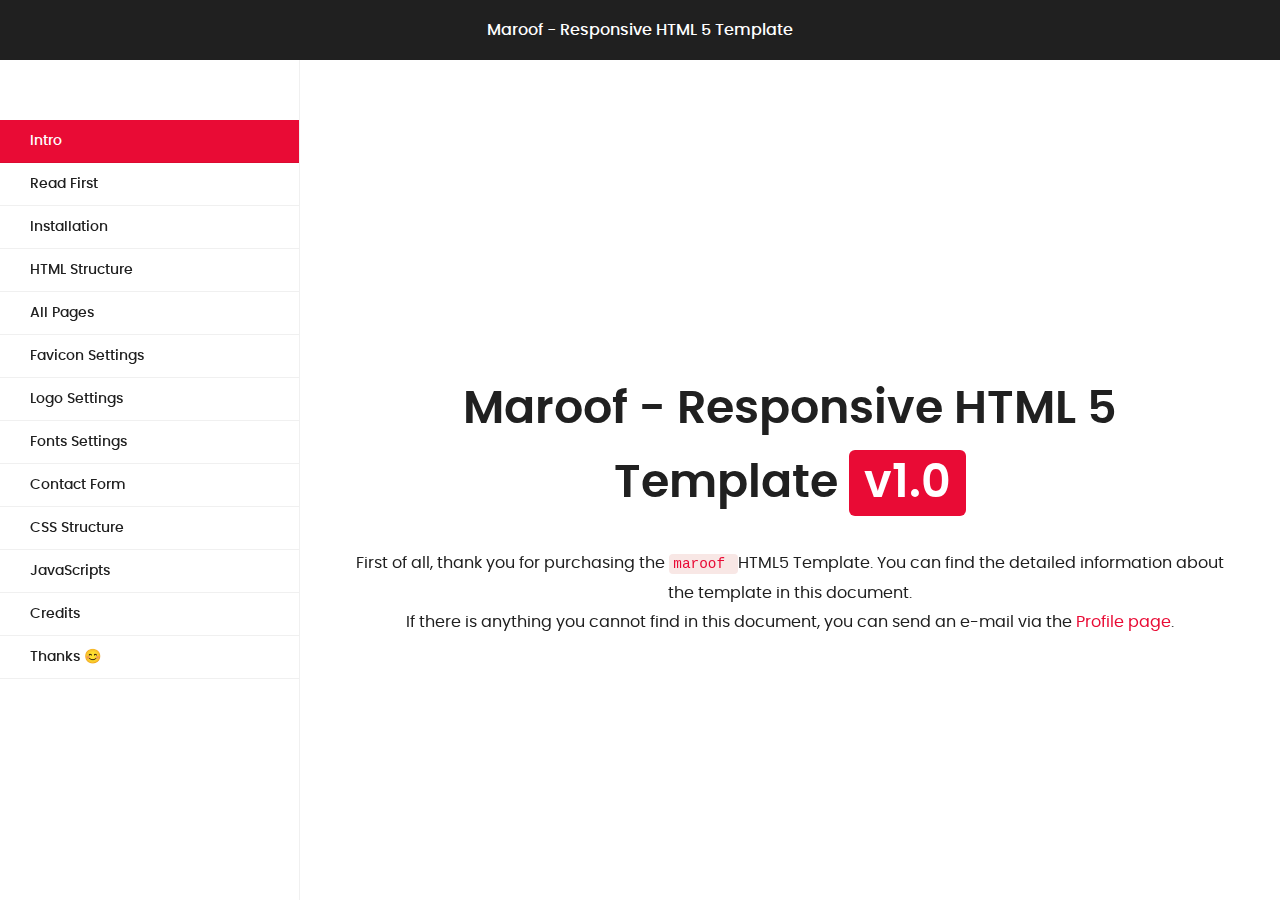
<file: maroof pack/documentation/index.html>
<!doctype html>
<html lang="en-US">

<head>
    <!-- Meta -->
    <meta charset="UTF-8">
    <title>Documentation for - maroof Responsive HTML 5 Template</title>
    <meta http-equiv="X-UA-Compatible" content="IE=edge,chrome=1">
    <meta name="viewport" content="width=device-width, initial-scale=1.0">
    <!-- Favicons -->
    <link rel="icon" href="assets/icon.png">

    <!-- CSS -->
    <link rel="stylesheet" href="assets/css/reset.css">
    <link rel="stylesheet" href="assets/css/bootstrap.min.css">
    <link rel="stylesheet" href="assets/css/style.css">

</head>

<body>

    <!-- Header -->
    <div id="header">
        <h1>Maroof - Responsive HTML 5 Template</h1>
    </div>

    <!-- Menu -->
    <div id="doc-menu">
        <ul class="nav">
            <li class="section active"><a href="#">Intro</a></li>
            <li class="section"><a href="#notice">Read First</a></li>
            <li class="section"><a href="#start">Installation</a></li>
            <li class="section"><a href="#s1">HTML Structure</a></li>
            <li class="section"><a href="#page">All Pages</a></li>
            <li class="section"><a href="#fav">Favicon Settings</a></li>
            <li class="section"><a href="#logo">Logo Settings</a></li>
            <li class="section"><a href="#font">Fonts Settings</a></li>
            <li class="section"><a href="#contact">Contact Form</a></li>
            <li class="section"><a href="#s2">CSS Structure</a></li>
            <li class="section"><a href="#s3">JavaScripts</a></li>
            <li class="section"><a href="#s4">Credits</a></li>
            <li class="section"><a href="#thanks">Thanks 😊</a></li>
            <!-- <li class="section"><a href="#s7">Changelog</a></li> -->
        </ul>
    </div>

    <!-- Content -->
    <div id="doc-content" data-spy="scroll" data-target="#menu">

        <div id="intro">
            <div class="vertical">
                <h1>Maroof - Responsive HTML 5 Template <span>v1.0</span></h1>
                <br>
                <p>First of all, thank you for purchasing the <code>maroof </code> HTML5 Template. You can find the
                    detailed information about the template in this document. <br> If there is anything you cannot find
                    in this document, you can send an e-mail via the <a href="https://themeforest.net/user/themehealer"
                        target="_blank">Profile page</a>.</p>
            </div>
        </div>


        <!-- ===================================================================================-->
        <!-- Notice
 -->
        <!-- ===================================================================================-->
        <h1 id="notice">maroof in a Brief</h1>
        <p><strong>maroof </strong> Responsive HTML 5 Template.<br>
            In download folder you will find <strong>Two folders:</strong>
            <ul>
                <li><code>Documentation</code> (Documentation for main template)</li>
                <li><code>maroof </code> (Main Template)</li>
            </ul>
            <br>
            <p style="margin-top: 0;" class="files-folder"><img src="assets/files.png" alt=""></p>
            Remember, when you want to use the shortCode/element in any pages you need to adjust the section spacing by
            giving <code>margin</code> or <code>padding</code>. Don't get panic if you messed up anything when you edit
            the template. We are always available to support our customer.
        </p>


        <!-- ===================================================================================-->
        <!-- 1 Installation
 -->
        <!-- ===================================================================================-->
        <h1 id="start"><span>01</span>Installation</h1>
        <p>Follow the steps below to setup your site template:</p>
        <ol>
            <li>Unzip the downloaded package and open the <code>Template</code> folder to find all the template files.
                You wil get <code>maroof </code> folder in there. You need to upload this folder to your hosting web
                server using FTP or cPanel in order to use it on your website.</li>
            <li>Below is the folder structure you will see in your website root directory:
                <ul>
                    <li><code>maroof/assets/css</code> - Stylesheet files</li>
                    <li><code>maroof/assets/css/icomoon.css</code> - Icon/fonts files</li>
                    <li><code>maroof/assets/images</code> - Image files</li>
                    <li><code>maroof/assets/js</code> - JS files</li>
                </ul>
            </li>
            <li>You need to upload all or specific HTML files as per your need.</li>
            <li>And now you are ready to go to generate your website with this awesome template.</li>
        </ol>

        <!-- ===================================================================================-->
        <!-- 2 HTML Structure
 -->
        <!-- ===================================================================================-->

        <h1 id="s1"><span>02</span>HTML Structure</h1>
        <p>We are used Bootstrap Latest Version <code>v5.1.3</code> framework in this template.<br> The general template
            structure is the same throughout the template. Here is the general structure.</p>

        <pre>
    <code>
        &lt;!doctype html&gt;
        &lt;html class="no-js" lang="en"&gt;
        &lt;head&gt;
            &lt;meta charset="utf-8"&gt;
            &lt;meta http-equiv="x-ua-compatible" content="ie=edge"&gt;
            &lt;title&gt;maroof  - Responsive HTML 5 Template&lt;/title&gt;
            &lt;meta name="description" content=""&gt;
            &lt;meta name="viewport" content="width=device-width, initial-scale=1"&gt;

            &lt;link rel="shortcut icon" type="image/x-icon" href="assets/img/favicon.png"&gt;
            &lt;!-- Place favicon.ico in the root directory --&gt;

            &lt;!-- CSS here --&gt;
            &lt;link rel="stylesheet" href="assets/css/....."&gt;
            &lt;link rel="stylesheet" href="assets/css/....."&gt;
            &lt;link rel="stylesheet" href="assets/css/...."&gt;
            &lt;link rel="stylesheet" href="assets/css/..."&gt;
        &lt;/head&gt;
        &lt;body&gt;



            &lt;!-- header-area --&gt;
            &lt;header id="home"&gt;


            &lt;/header&gt;
            &lt;!-- header-area-end --&gt;



            &lt;!-- main-area --&gt;
            &lt;main class="main-area fix"&gt;

                &lt;!-- All Section Here --&gt;

            &lt;/main&gt;
            &lt;!-- main-area-end --&gt;



            &lt;!-- Footer-area --&gt;
            &lt;footer class="footer-area"&gt;

            &lt;/footer&gt;
            &lt;!-- Footer-area-end --&gt;



            &lt;!-- JS here --&gt;
            &lt;script src="assets/js/vendor/....."&gt;&lt;/script&gt;
            &lt;script src="assets/js/...."&gt;&lt;/script&gt;
            &lt;script src="assets/js/..."&gt;&lt;/script&gt;
        &lt;/body&gt;
        &lt;/html&gt;
    </code>
</pre>


        <!-- ===================================================================================-->
        <!-- 3 Favicon
 -->
        <!-- ===================================================================================-->
        <h1 id="page"><span>03</span>All Pages</h1>
        <p>Introduce <code>Maroof </code> All Pages</p>
        <ul class="list-wrap">
            <li>
                <h4><code>index.html</code> is <code>====></code> Home One</h4>
            </li>
            <li>
                <h4><code>index2.html</code> is <code>====></code> Home Two</h4>
            </li>
            <li>
                <h4><code>index3.html</code> is <code>====></code> Home Three</h4>
            </li>
            <li>
                <h4><code>index4.html</code> is <code>====></code> Home Four</h4>
            </li>
            <li>
                <h4><code>about.html</code> is <code>====></code> About Page</h4>
            </li>
            <li>
                <h4><code>services.html</code> is <code>====></code> Services Page</h4>
            </li>
            <li>
                <h4><code>project.html</code> is <code>====></code> Portfolio Page</h4>
            </li>
            <li>
                <h4><code>project-details.html</code> is <code>====></code> Portfolio Details Page</h4>
            </li>
            <li>
                <h4><code>team.html</code> is <code>====></code> Team Page</h4>
            </li>
            <li>
                <h4><code>team-details.html</code> is <code>====></code> Team Details Page</h4>
            </li>
            <li>
                <h4><code>blog.html</code> is <code>====></code> Blog Post</h4>
            </li>
            <li>
                <h4><code>blog-details.html</code> is <code>====></code> Blog Details Page</h4>
            </li>
            <li>
                <h4><code>contact.html</code> is <code>====></code> Contact Us Page</h4>
            </li>
        </ul>


        <!-- ===================================================================================-->
        <!-- 3 Favicon
 -->
        <!-- ===================================================================================-->
        <h1 id="fav"><span>04</span>Favicon Settings</h1>
        <p>Favicon Will be found in <code>&lt;head></code> section.</p>
        <pre>
    <!-- Favicon -->
    &lt;link rel="shortcut icon" type="image/x-icon" href="assets/img/favicon.png">
    </pre>



        <!-- ===================================================================================-->
        <!-- 4 Logo
 -->
        <!-- ===================================================================================-->
        <h1 id="logo"><span>05</span>Logo Settings</h1>
        <p>The Logo will be found in the <code>&lt;nav class="navbar"></code> tag.</p>
        <pre>

        &lt;div class="logo"&gt;&lt;a href="index.html"&gt;&lt;img src="img/logo/logo.png" alt="logo"&gt;&lt;/a&gt;&lt;/div&gt;
        </pre>
        <p>You can replace any <code>.jpg</code> <code>.png</code> <code>.svg</code> logo. And set the
            <code>width</code> according to your logo size.</p>





        <!-- ===================================================================================-->
        <!-- 5 Fonts-->
        <!-- ===================================================================================-->
        <h1 id="font"><span>06</span>Fonts Settings</h1>
        <p>In <code>maroof </code> we use <code>Jost</code> & <code>Rajdhani</code> font.<br>
            You can change both fonts form <code>head section</code>:
        </p>
        <div>
            <pre class="code" data-language="css">

                <xmp>

                    <link href="https://fonts.googleapis.com/css2?family=Jost:ital,wght@0,100..900;1,100..900&display=swap"
        rel="stylesheet">

                    <link href="https://fonts.googleapis.com/css2?family=Rajdhani:wght@300;400;500;600;700&display=swap"
        rel="stylesheet">

                </xmp>

            </pre>
        </div>
        <!--====================================================================================-->



        <section id="contact-form">
            <h1 id="contact"><span>07</span>Activeted PHP Contact Form</h1>
            <p>You can edit your form simply and quickly. Open <code>mail.php</code> from <code>maroof </code> folder
                and
                add your email into <code>$recipient</code> field</p>
            <pre>
<code>
&lt;?php

// Only process POST reqeusts.

if ($_SERVER["REQUEST_METHOD"] == "POST") {

// Get the form fields and remove MORALspace.
$name = strip_tags(trim($_POST["name"]));

$name = str_replace(array("\r","\n"),array(" "," "),$name);

$email = filter_var(trim($_POST["email"]), FILTER_SANITIZE_EMAIL);

$message = trim($_POST["message"]);


// Check that data was sent to the mailer.

if ( empty($name) OR empty($message) OR !filter_var($email, FILTER_VALIDATE_EMAIL)) {

// Set a 400 (bad request) response code and exit.

http_response_code(400);

echo "Please complete the form and try again.";

exit;

}

// Set the recipient email address.

// FIXME: Update this to your desired email address.

$recipient = "unicktheme@gmail.com";


?&gt;
</code></pre>


        </section>


        <!-- ===================================================================================-->
        <!-- 2 CSS Structure
 -->
        <!-- ===================================================================================-->

        <h1 id="s2"><span>08</span>CSS Structure</h1>
        <p>The <code>style.css</code> file contains all of the specific stylings for the page. The file is separated
            into sections using:</p>


        <ul>
            <li>
                <h4>bootstrap.min.css</h4>
                <p>This file includes core <a href="https://getbootstrap.com" target="_blank">bootstrap</a> styles</p>
                <a href="https://getbootstrap.com/docs/5.1/getting-started/download/"
                    target="_blank"><small>Source</small></a>
            </li>

            <li>
                <h4>font-awesome.css</h4>
                <p>This file contains styles about <a href="https://fontawesome.com/v5.15/icons"
                        target="_blank">Fontawesome</a> icon library</p>
                <a href="https://fontawesome.com/v5.15/icons" target="_blank"><small>Source</small></a>

                <h5>Example</h5>
                <code>
                    &lt;i class="fab fa-facebook-square">&lt;/i>
                </code>
            </li>

            <li>
                <h4>magnific-popup.css</h4>
                <p>This file contains styles about <a href="https://dimsemenov.com/plugins/magnific-popup/"
                        target="_blank">Popup</a> Style</p>
                <a href="https://dimsemenov.com/plugins/magnific-popup/" target="_blank"><small>Source</small></a>
            </li>

            <li>
                <h4>animate.min.css</h4>
                <p><code>animate.css</code> is a bunch of cool, fun, and cross-browser animations for you to use in
                    projects. Great for emphasis, home pages, sliders, and general just-add-water-awesomeness.</p>
                <a href="https://animate.style/" target="_blank"><small>Source</small></a>

                <h5>Example</h5>

                <code>
                    &lt;div class="wow slideInLeft">
                    ...
                    &lt;/div>
                </code>
            </li>

            <li>
                <h4>slick.css</h4>
                <p>This file contains styles about slick carousel plugin</p>

                <a href="https://kenwheeler.github.io/slick/" target="_blank"><small>Source</small></a>
            </li>

            <li>
                <h4>style.css</h4>
                <p>All styles about template</p>
            </li>

        </ul>

        <!-- ===================================================================================-->
        <!-- 3 JavaScripts
 -->
        <!-- ===================================================================================-->

        <h1 id="s3"><span>09</span>JavaScripts</h1>
        <ul>
            <li>
                <h4>jQuery 3.6.0</h4>
                <p>jQuery is a fast, small, and feature-rich JavaScript library.</p>
                <a href="https://blog.jquery.com/2021/03/02/jquery-3-6-0-released/"><small>Source</small></a>
            </li>

            <li>
                <h4>bootstrap.min.js</h4>
                <p>Core bootstrap js file</p>
                <a href="https://getbootstrap.com/docs/5.1/getting-started/download/"
                    target="_blank"><small>Source</small></a>
            </li>


            <li>
                <h4>gsap.js</h4>
                <p>GSAP is a robust JavaScript toolset that turns developers into animation superheroes. Build
                    high-performance animations that work in every major browser.</p>

                <a href="https://greensock.com/gsap/" target="_blank"><small>Source</small></a>
            </li>


            <li>
                <h4>slick.min.js</h4>
                <p>jQuery carousel plugin from Slick</p>

                <a href="https://kenwheeler.github.io/slick/" target="_blank"><small>Source</small></a>
            </li>

            <li>
                <h4>wow.js</h4>
                <p>A lightweight script to animate scrolling.Reveal Animations When You Scroll.</p>
                <small><a href="https://wowjs.uk/" target="_blank">Source</a></small>

            </li>

            <li>
                <h4>aos.js</h4>
                <p>A lightweight script to animate scrolling. Reveal Animations When You Scroll.</p>
                <small><a href="https://michalsnik.github.io/aos/" target="_blank">Source</a></small>

            </li>

            <li>
                <h4>min.js</h4>
                <p>This file contains all script about site.</p>
            </li>


        </ul>





        <!-- ===================================================================================-->
        <!-- 4 Credits -->
        <!-- ===================================================================================-->

        <h1 id="s4"><span>10</span>Credits</h1>
        <ul>
            <li>
                <a href="http://getbootstrap.com">
                    <h4>Bootstrap</h4>
                </a>
            </li>


            <li>
                <h4>Stock Image<a href="https://unsplash.com/"> Unsplash</a>, <a href="https://www.pexels.com/">
                        Pexels</a></h4>
            </li>

            <li>
                <a href="http://fontawesome.io">
                    <h4>Fontawesome</h4>
                </a>
            </li>

            <li>
                <a href="http://daneden.github.io/animate.css/">
                    <h4>Animate.css</h4>
                </a>
            </li>

        </ul>



        <section id="thanks">
            <h1 id="s6"><span>11</span>Thanks</h1>
            <hr>
            <h4 id="thanks_span_style">
                <span>Once again thank you for purchasing one of our Templates</span></h4>
            <h2>Best Regards</h2>
            <h3><a href="https://themeforest.net/user/themehealer/" target="_blank">themehealer</a></h3>
        </section>

        <footer>
            <hr>
            <p>Copyright themehealer 2024 made with the <a href="#">Documenter v1.0</a></p>
        </footer>

        <!-- ===================================================================================-->
        <!-- 5 Credits -->
        <!-- ===================================================================================-->
        <!-- <h1 id="s7"><span>12</span>Changelog:</h1>
    <small>Dates are formatted in <code>dd/mm/yy</code></small>

    <pre>

    ===========================
    ----- (28 January 2024) ------
    ===========================
    Initial Released maroof .

    </pre> -->

    </div>

    <!-- JavaScripts -->
    <script type='text/javascript' src='assets/js/jquery.min.js'></script>
    <script type='text/javascript' src='assets/js/bootstrap.min.js'></script>
    <script type='text/javascript' src='assets/js/jquery.scrollTo.min.js'></script>
    <script type='text/javascript' src='assets/js/jquery.localscroll-1.2.7-min.js'></script>
    <script type='text/javascript' src='assets/js/custom.js'></script>

</body>

</html>
</file>
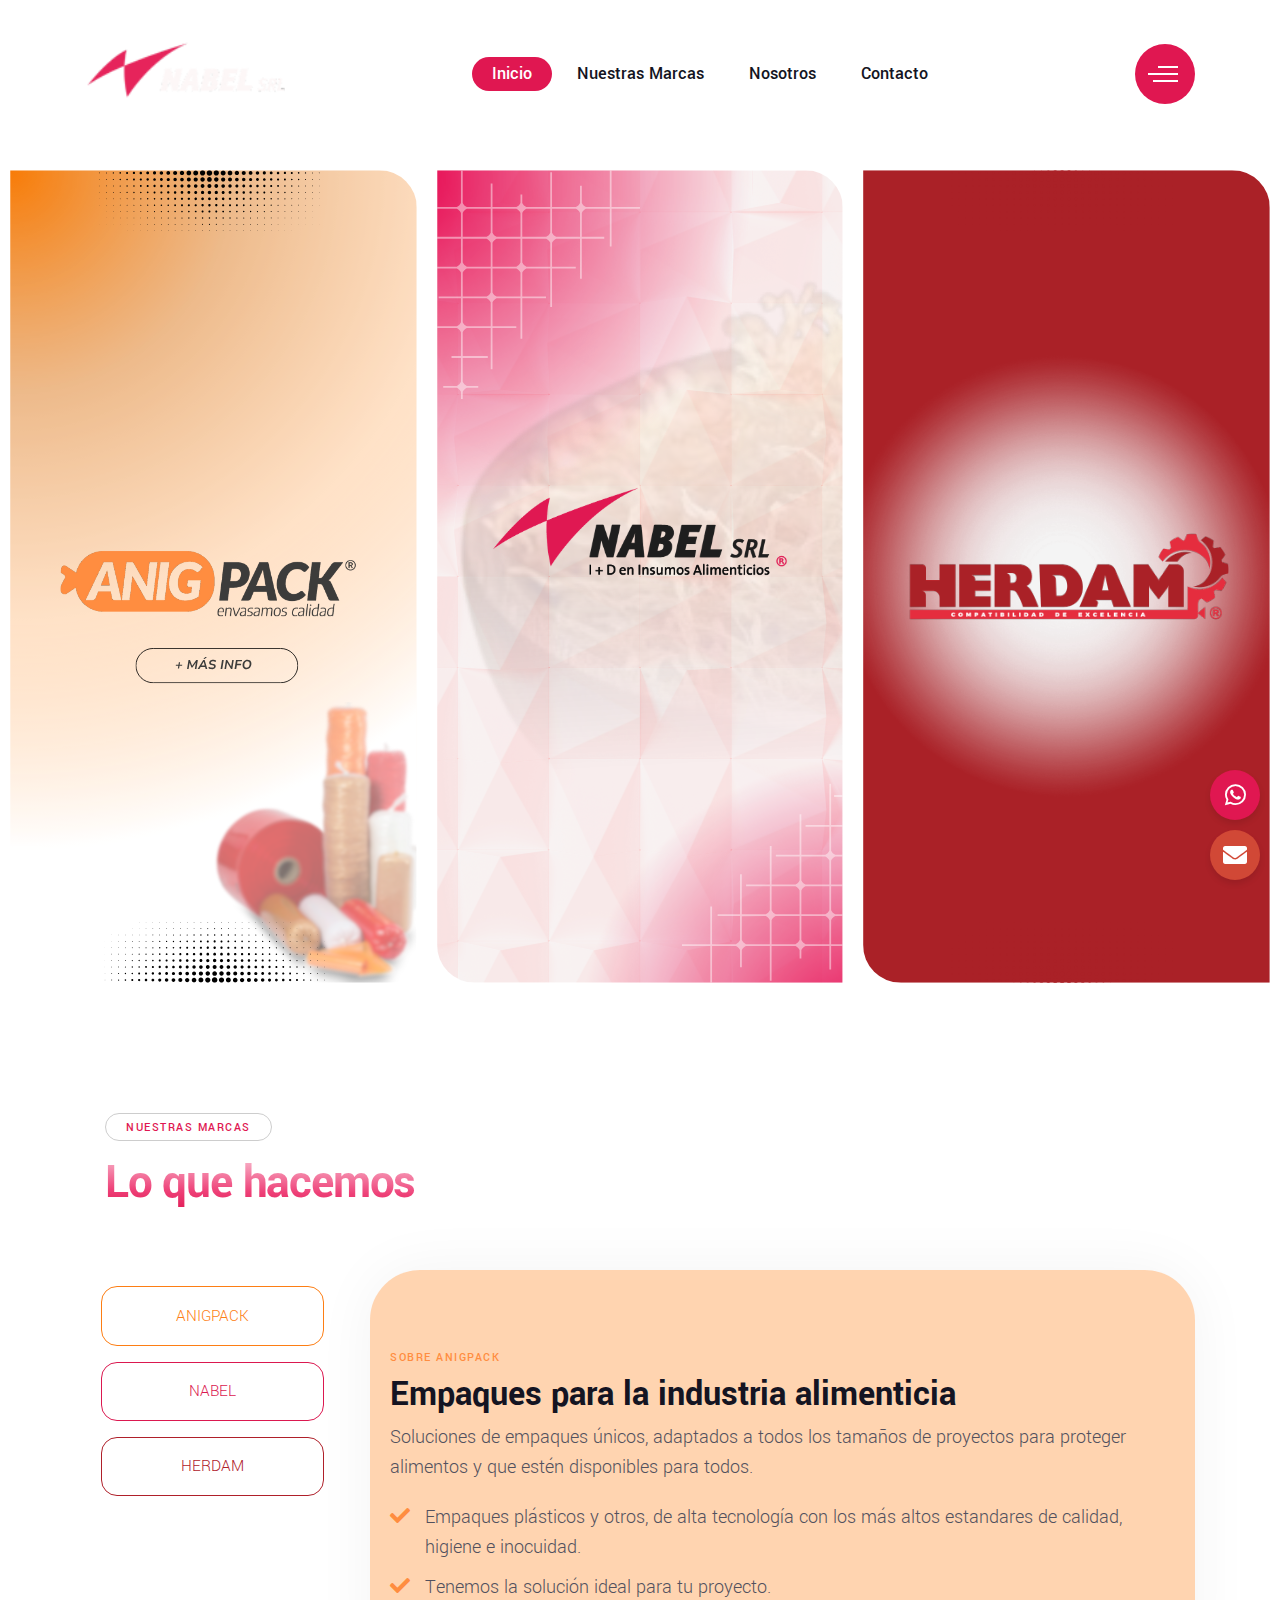
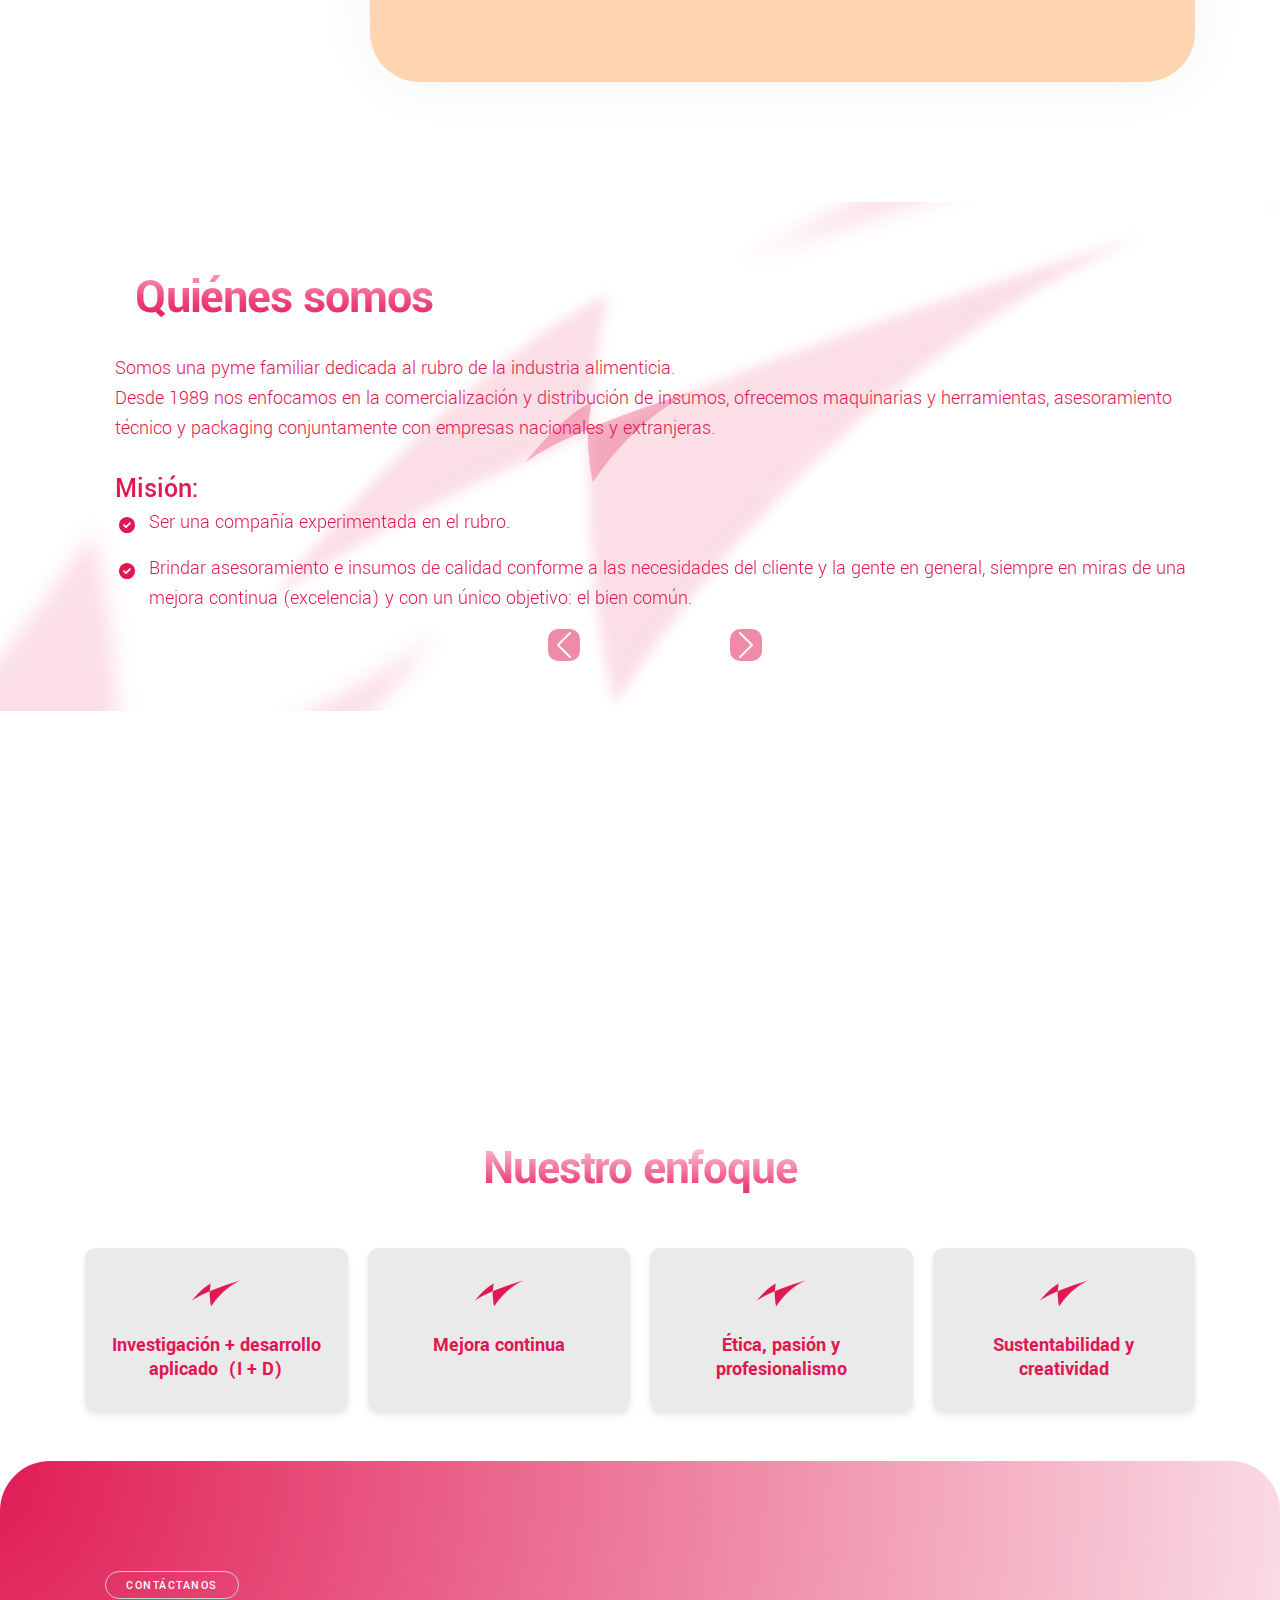
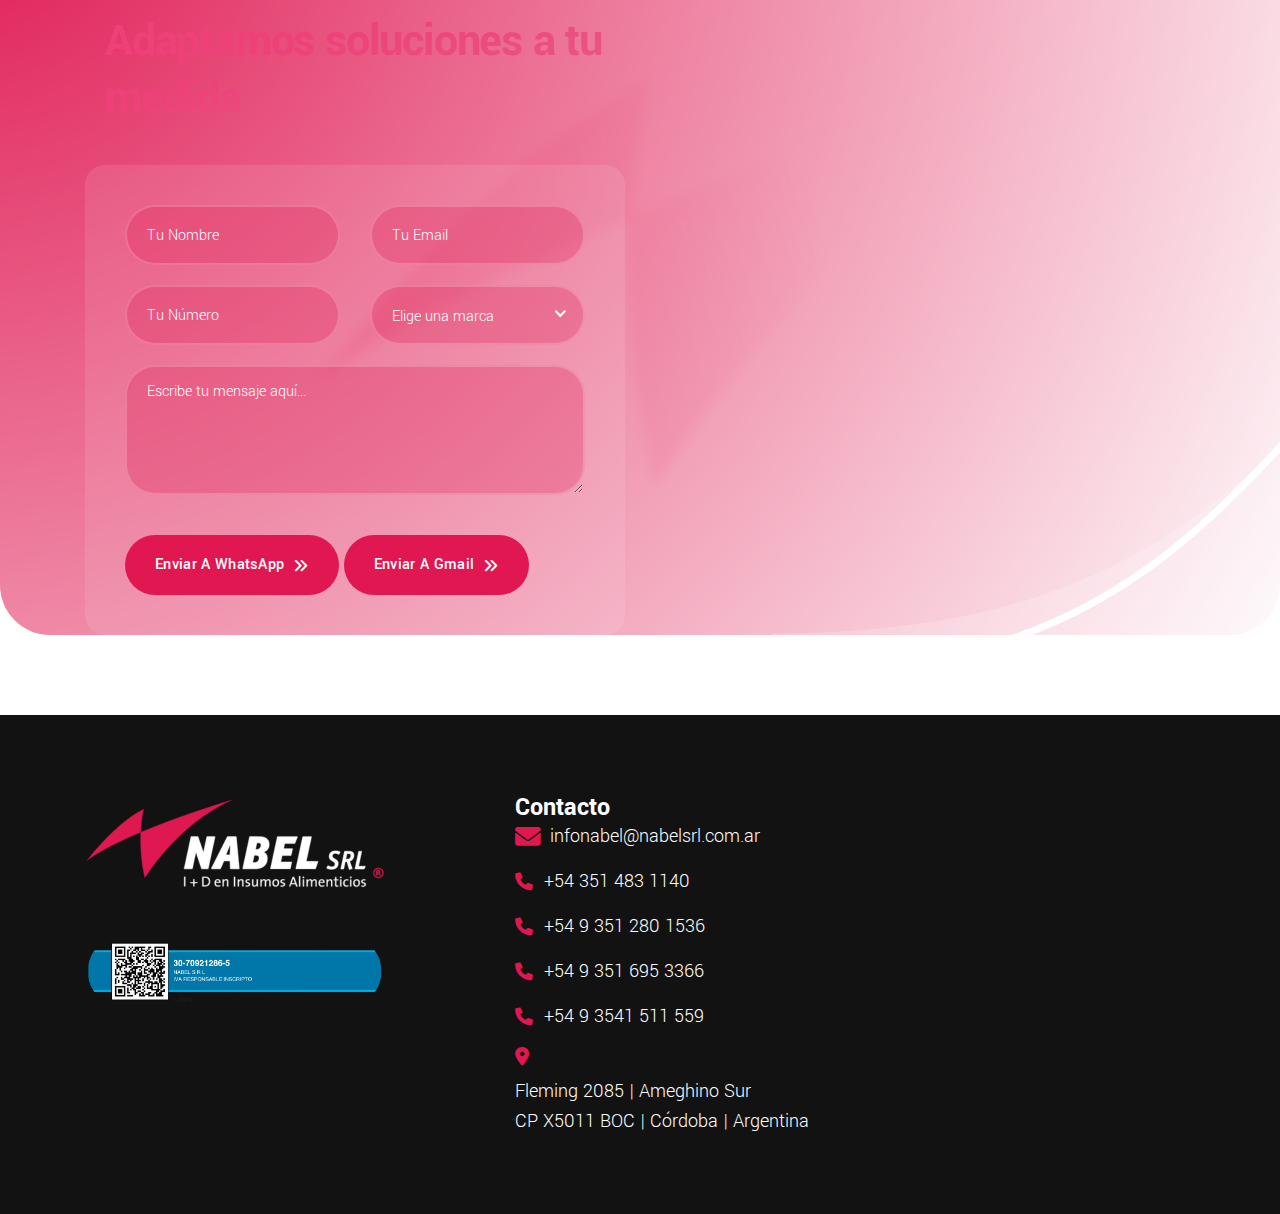
<file: maroof pack/maroof/index.html>
<!DOCTYPE html>
<html lang="en">

<head>
    <meta charset="UTF-8" />
    <meta name="viewport" content="width=device-width, initial-scale=1.0" />
    <title>Nabel SRL</title>
    <!-- favicons Icons -->
    <link rel="apple-touch-icon" sizes="180x180" href="assets/images/resources/logo-1.png" />
    <link rel="icon" type="image/png" sizes="32x32" href="assets/images/resources/logo-1.png" />
    <link rel="icon" type="image/png" sizes="16x16" href="assets/images/resources/logo-1.png" />
    <link rel="manifest" href="assets/images/favicons/site.webmanifest" />
    <meta name="description" content="NABEL SRL" />
    <link href="https://cdnjs.cloudflare.com/ajax/libs/font-awesome/5.15.4/css/all.min.css" rel="stylesheet">
    <!-- fonts -->
    <link rel="preconnect" href="https://fonts.googleapis.com">
    <link rel="preconnect" href="https://fonts.gstatic.com" crossorigin>
    <link href="https://fonts.googleapis.com/css2?family=Yantramanav:wght@100;300;400;500;700;900&display=swap"
        rel="stylesheet">



    <link rel="stylesheet" href="assets/css/bootstrap.min.css" />
    <link rel="stylesheet" href="assets/css/animate.min.css" />
    <link rel="stylesheet" href="assets/css/custom-animate.css" />
    <link rel="stylesheet" href="assets/css/font-awesome-all.css" />
    <link rel="stylesheet" href="assets/css/jarallax.css" />
    <link rel="stylesheet" href="assets/css/jquery.magnific-popup.css" />
    <link rel="stylesheet" href="assets/css/odometer.min.css" />
    <link rel="stylesheet" href="assets/css/flaticon.css">
    <link rel="stylesheet" href="assets/css/owl.carousel.min.css" />
    <link rel="stylesheet" href="assets/css/owl.theme.default.min.css" />
    <link rel="stylesheet" href="assets/css/nice-select.css" />
    <link rel="stylesheet" href="assets/css/jquery-ui.css" />


    <link rel="stylesheet" href="assets/css/module-css/slider.css" />
    <link rel="stylesheet" href="assets/css/module-css/footer.css" />
    <link rel="stylesheet" href="assets/css/module-css/about.css" />
    <link rel="stylesheet" href="assets/css/module-css/sliding-text.css" />
    <link rel="stylesheet" href="assets/css/module-css/services.css" />
    <link rel="stylesheet" href="assets/css/module-css/counter.css" />
    <link rel="stylesheet" href="assets/css/module-css/cta.css" />
    <link rel="stylesheet" href="assets/css/module-css/team.css" />
    <link rel="stylesheet" href="assets/css/module-css/contact.css" />
    <link rel="stylesheet" href="assets/css/module-css/we-serve.css" />
    <link rel="stylesheet" href="assets/css/module-css/testimonial.css" />
    <link rel="stylesheet" href="assets/css/module-css/project.css" />
    <link rel="stylesheet" href="assets/css/module-css/brand.css" />
    <link rel="stylesheet" href="assets/css/module-css/faq.css" />
    <link rel="stylesheet" href="assets/css/module-css/blog.css" />
    <link rel="stylesheet" href="assets/css/module-css/why-we-are.css" />

    <!-- template styles -->
    <link rel="stylesheet" href="assets/css/style.css" />
    <link rel="stylesheet" href="assets/css/responsive.css" />
</head>

<body>



    <div class="preloader">
        <div class="preloader__image"></div>
    </div>
    <!-- /.preloader -->





  <!-- Start sidebar widget content -->
<div class="xs-sidebar-group info-group info-sidebar">
    <div class="xs-overlay xs-bg-black"></div>
    <div class="xs-sidebar-widget">
        <div class="sidebar-widget-container">
            <div class="widget-heading">
                <a href="#" class="close-side-widget">X</a>
            </div>
            <div class="sidebar-textwidget">
                <div class="sidebar-info-contents">
                    <div class="content-inner">
                        <div class="logo">
                            <a href="index.html"><img src="assets/images/resources/logo-2.png" alt="" /></a>
                        </div>
                        <div class="sidebar-links">
                            <ul class="main-menu__list" style="margin-top: 50px;">
                                <li>
                                    <a href="index.html">Inicio </a>
                                   
                                </li>
                                <li>
                                    <a href="#marcas">Nuestras marcas</a>
                                </li>
                                <li>
                                    <a href="#nosotros">Nosotros</a>
                                <li >
                                    <a href="#contacto">Contacto</a>
                                </li>
                                
                            </ul>
                        </div>
                        <div class="content-box">
                            <h4>Contacto</h4>
                            <p>Contáctanos. <br>
                                Nosotros te asesoramos </p>
                        </div>
                        <div class="form-inner">
                            <h4>Rellene los campos</h4>
                            <form action="assets/inc/sendemail.php" class="contact-form-validated"
                                novalidate="novalidate">
                                <div class="form-group ">
                                    <input type="text" name="name" placeholder="Nombre/Razón social" required="">
                                </div>
                                <div class="form-group">
                                    <input type="email" name="email" placeholder="Correo -E-mail" required="">
                                </div>
                                <div class="form-group">
                                    <textarea name="message" placeholder="Consulta"></textarea>
                                </div>
                                <div class="form-group message-btn">
                                    <button type="submit" class="thm-btn form-inner__btn">Enviar</button>
                                </div>
                            </form>
                            <div class="result"></div>
                        </div>
                        
                    </div>
                </div>
            </div>
        </div>
    </div>
</div>
<!-- End sidebar widget content -->




    <div class="page-wrapper">
        <header class="main-header">
            <nav class="main-menu">
                <div class="main-menu__wrapper">
                    <div class="container">
                        <div class="main-menu__wrapper-inner" style="display: flex; justify-content: space-between; align-items: center;">
                            <!-- Logo alineado a la izquierda -->
                            <div class="main-menu__left">
                                <div class="main-menu__logo">
                                    <a href="index.html"><img class="logoNabel" src="assets/images/resources/logo-1.png" alt=""></a>
                                </div>
                            </div>
                            <div class="main-menu-three__main-menu-box">
                                
                                <ul class="main-menu__list">
                                    <li>
                                        <a href="index.html">Inicio </a>
                                       
                                    </li>
                                    <li>
                                        <a href="#marcas">Nuestras marcas</a>
                                    </li>
                                    <li>
                                        <a href="#nosotros">Nosotros</a>
                                    <li >
                                        <a href="#contacto">Contacto</a>
                                    </li>
                                    
                                </ul>
                            </div>
                            <!-- Contenido alineado a la derecha -->
                            <div class="main-menu__right" style="display: flex; align-items: center; gap: 1rem;">
                              
                                <div class="main-menu__search-and-nav-sidebar-icon-box">
                                    <div class="main-menu__nav-sidebar-icon">
                                        <a class="navSidebar-button" href="#">
                                            <span class="nav-sidebar-menu-1"></span>
                                            <span class="nav-sidebar-menu-2"></span>
                                            <span class="nav-sidebar-menu-3"></span>
                                        </a>
                                    </div>
                                </div>
                            </div>
                        </div>
                    </div>
                </div>
            </nav>
        </header>



        <div class="stricky-header stricked-menu main-menu">
            <div class="sticky-header__content"></div><!-- /.sticky-header__content -->
        </div><!-- /.stricky-header -->


        <section class="main-slider">
            <div class="custom-container">
                <div class="custom-row" style="margin-top: 10rem;">
                    <div class="custom-column">
                        <a href="anigpack.html">
                            <img src="assets/images/resources/anigpackBanner.svg" alt="Anigpack" class="custom-img">
                        </a>
                    </div>
                    <div class="custom-column">
                        <a href="nabel.html">
                            <img src="assets/images/resources/nabelBanner.svg" alt="Nabel" class="custom-img">
                        </a>
                    </div>
                    <div class="custom-column">
                        <a href="herdam.html">
                            <img src="assets/images/resources/herdamBnner.svg" alt="Herdam" class="custom-img">
                        </a>
                    </div>
                </div>
            </div>
        </section>
            
 

        <section class="we-serve" id="marcas">
            <div class="container">
                <div class="section-title text-start">
                    <div class="section-title__tagline-box">
                        <span class="section-title__tagline">Nuestras marcas</span>
                    </div>
                    <h2 class="section-title__title">Lo que hacemos</h2>
                </div>
                <div class="we-serve__main-tab-box tabs-box">
                    <div class="row">
                        <div class="col-xl-3">
                            <div class="we-serve__left menosMargen" >
                                
                                <ul class="tab-buttons list-unstyled">
                                    <li data-tab="#anigpack" class="btn1"><span>Anigpack</span></li>
                                    <li data-tab="#nabel" class="btn2"><span>Nabel</span></li>
                                    <li data-tab="#herdam" class="btn3"><span>Herdam</span></li>
                                </ul>
                               <script>document.addEventListener('DOMContentLoaded', function() {
                                const tabButtons = document.querySelectorAll('.tab-buttons li');
                                
                                tabButtons.forEach(button => {
                                  button.addEventListener('click', function() {
                                    // Remover clases activas
                                    document.querySelectorAll('.tab').forEach(tab => {
                                      tab.classList.remove('active-tab');
                                    });
                                    tabButtons.forEach(btn => {
                                      btn.classList.remove('active-btn');
                                    });
                                    
                                    // Activar la pestaña y botón correspondiente
                                    const tabId = this.getAttribute('data-tab');
                                    document.querySelector(tabId).classList.add('active-tab');
                                    this.classList.add('active-btn');
                                  });
                                });
                                
                                // Activar primera pestaña por defecto
                                tabButtons[0].click();
                              });</script>
                                    
                            </div>
                        </div>
                        <div class="col-xl-9">
                            <div class="tabs-content">
                                <!-- Anigpack Tab -->
                                <div class="tab active-tab" id="anigpack" >
                                    <div class="we-serve__right" >
                                        <div class="we-serve__content-box" style="background-color:rgba(255, 115, 0, 0.308)">
                                            <div class="we-serve__content-left paddingCajas"  >
                                                <span class="we-serve__content-tagline anigpackColor">SOBRE ANIGPACK</span>
                                                <h2 class="we-serve__content-title ">Empaques para la industria alimenticia</h2>
                                                <p class="we-serve__tex ">Soluciones de empaques únicos, adaptados a todos los tamaños de proyectos para proteger alimentos y que estén disponibles para todos.</p>
                                                <ul class="we-serve__points-box list-unstyled">
                                                    <li>
                                                        <div class="icon">
                                                            <i class="fa fa-check anigpackColor"></i>
                                                        </div>
                                                        <p >Empaques plásticos y otros, de alta tecnología con los más altos estandares de calidad, higiene e inocuidad. 
                                                        </p>
                                                    </li>
                                                    <li>
                                                        <div class="icon">
                                                            <i class="fa fa-check anigpackColor"></i>
                                                        </div>
                                                        <p>Tenemos la solución ideal para tu proyecto. 
                                                        </p>
                                                    </li>
                                                </ul>
                                            </div>
                                        </div>
                                    </div>
                                </div>
                                <!-- Herdam Tab -->
                                <div class="tab" id="herdam">
                                    <div class="we-serve__right">
                                        <div class="we-serve__content-box" style="background-color:#af202a52">
                                            <div class="we-serve__content-left paddingCajas">
                                                <span class="we-serve__content-tagline herdamColor">SOBRE HERDAM 
                                                </span>
                                                <h2 class="we-serve__content-title ">Máquinas y herramientas para la industria alimenticia.</h2>
                                                <p class="we-serve__tex ">Amplia variedad de consumibles, máquinas y repuestos para la industria alimenticia.</p>
                                                <ul class="we-serve__points-box list-unstyled">
                                                    <li>
                                                        <div class="icon">
                                                            <i class="fa fa-check herdamColor"></i>
                                                        </div>
                                                        <p>Grampas, clips, gazas y lazos.</p>
                                                    </li>
                                                    <li>
                                                        <div class="icon">
                                                            <i class="fa fa-check herdamColor"></i>
                                                        </div>
                                                        <p>Clipeadoras, embuchadoras, envasadoras al vacío, atadoras de embutidos, ollas para termocontraccion y más.</p>
                                                    </li>
                                                    <li>
                                                        <div class="icon">
                                                            <i class="fa fa-check herdamColor"></i>
                                                        </div>
                                                        <p>Grillas, cuchillas, punteras.</p>
                                                    </li>
                                                    <li>
                                                        <div class="icon">
                                                            <i class="fa fa-check herdamColor"></i>
                                                        </div>
                                                        <p>Ganchos choriceros.</p>
                                                    </li>
                                                </ul>
                                            </div>
                                        </div>
                                    </div>
                                </div>
                                <!-- Nabel Tab -->
                                <div class="tab" id="nabel">
                                    <div class="we-serve__right">
                                        <div class="we-serve__content-box" style="background-color:#db184f70">
                                            <div class="we-serve__content-left paddingCajas">
                                                <span class="we-serve__content-tagline">SOBRE NABEL</span>
                                                <h2 class="we-serve__content-title ">Investigación + desarrollo en insumos alimenticios.</h2>
                                                <p class="we-serve__text ">insumos alimenticios para que su formulación esté lo más completa, funcional y competitiva del mercado.</p>
                                                <ul class="we-serve__points-box list-unstyled">
                                                    <li>
                                                        <div class="icon">
                                                            <span class="fa fa-check"></span>
                                                        </div>
                                                        <p>Continua investigación, desarrollo y aplicación para llegar al producto final requerido.</p>
                                                    </li>
                                                    <li>
                                                        <div class="icon">
                                                            <span class="fa fa-check"></span>
                                                        </div>
                                                        <p>Carrageninas, proteínas de soja,  polifosfatos, antioxidantes, sabores ahumados, colorante carmín y más.</p>
                                                    </li>
                                                    <li>
                                                        <div class="icon">
                                                            <span class="fa fa-check"></span>
                                                        </div>
                                                        <p>Soluciones integrales.</p>
                                                    </li>
                                                </ul>
                                            </div>
                                        </div>
                                    </div>
                                </div>
                            </div>
                        </div>
                    </div>
                </div>
            </div>
        </section>

       

                    <!--About One Start -->
            <section class="about-one bgAbout menosMargen" style="margin-bottom: 5rem;" id="nosotros">
                <div class="container">
                    <div class="row">
                        
                        <div class="col-xl-12 col-lg-12">
                            <div class="about-one__right">
                                <div class="section-title text-left">
                                    <h2 class="section-title__title" style="text-align: start; padding-top: 10px;">Quiénes somos</h2>
                                </div>
                                <div class="about-one__content">
                                    <p class="about-one__text-1 nabelColor">
                                        Somos una pyme familiar dedicada al rubro de la industria alimenticia. <br> Desde 1989 nos enfocamos en la comercialización y distribución de insumos, ofrecemos maquinarias y herramientas, asesoramiento técnico y packaging conjuntamente con empresas nacionales y extranjeras.
                                    </p>

                                    <!-- Carrusel de Misión y Visión -->
                                    <div id="missionVisionCarousel" class="carousel slide" data-bs-ride="carousel">
                                        <div class="carousel-inner">
                                            <!-- Misión -->
                                            <div class="carousel-item active">
                                                <div class="about-one__points-box">
                                                    <ul class="about-one__points list-unstyled">
                                                        <h3 class="about-one__section-title nabelColor" >Misión:</h3>
                                                        <li>
                                                            <div class="icon">
                                                                <span class="icon-cheack"></span>
                                                            </div>
                                                            <p class="nabelColor">Ser una compañía experimentada en el rubro.</p>
                                                        </li>
                                                        <li>
                                                            <div class="icon">
                                                                <span class="icon-cheack"></span>
                                                            </div>
                                                            <p class="nabelColor">Brindar asesoramiento e insumos de calidad conforme a las necesidades del cliente y la gente en general, siempre en miras de una mejora continua (excelencia) y con un único objetivo: el bien común.</p>
                                                        </li>
                                                    </ul>
                                                </div>
                                            </div>
                                            <!-- Visión -->
                                            <div class="carousel-item">
                                                <div class="about-one__points-box">
                                                    <ul class="about-one__points list-unstyled">
                                                        <h3 class="about-one__section-title nabelColor" >Visión:</h3>
                                                        <li>
                                                            <div class="icon">
                                                                <span class="icon-cheack"></span>
                                                            </div>
                                                            <p class="nabelColor">Ser una compañía enfocada en la continua investigación, desarrollo y aplicación de los productos y servicios ofrecidos.</p>
                                                        </li>
                                                        <li>
                                                            <div class="icon">
                                                                <span class="icon-cheack"></span>
                                                            </div>
                                                            <p class="nabelColor">Crecer la participación en el mercado.</p>
                                                        </li>
                                                        <li>
                                                            <div class="icon">
                                                                <span class="icon-cheack"></span>
                                                            </div>
                                                            <p class="nabelColor">Trabajar mancomunadamente con clientes y representadas.</p>
                                                        </li>
                                                        <li>
                                                            <div class="icon">
                                                                <span class="icon-cheack"></span>
                                                            </div>
                                                            <p class="nabelColor">Lograr posicionamiento y prestigio en el rubro, en pos de una mejora de calidad de vida en el consumo de alimentos.</p>
                                                        </li>
                                                    </ul>
                                                </div>
                                            </div>
                                        </div>
                                        <!-- Controles del carrusel -->
                                        <div class="carousel-controls" style="text-align: center; margin-top: 1rem;">
                                            <button class="carousel-control-prev" type="button" data-bs-target="#missionVisionCarousel" data-bs-slide="prev">
                                                <span class="carousel-control-prev-icon" aria-hidden="true"></span>
                                                <span class="visually-hidden">Anterior</span>
                                            </button>
                                            <button class="carousel-control-next" type="button" data-bs-target="#missionVisionCarousel" data-bs-slide="next">
                                                <span class="carousel-control-next-icon" aria-hidden="true"></span>
                                                <span class="visually-hidden">Siguiente</span>
                                            </button>
                                        </div>
                                    </div>
                                    <!-- Fin del carrusel -->
                                </div>
                            </div>
                        </div>
                    </div>
                </div>
            </section>
            <!--About One End -->
                

       

          <!--Project Four Start-->
          <section class="project-four">
            <div class="container">
                
                <div class="row">
                    <!--Project Four Single Start-->
        
                    <!--Project Four Single End-->
                    <!--Project Four Single Start-->
                    <div class="col-xl-4 col-lg-4 wow fadeInLeft" data-wow-delay="300ms">
                        <div class="project-four__single">
                            <div class="project-four__img-box">
                                <div class="project-four__img">
                                    <img src="assets/images/resources/banner1.png" alt="">
                                </div>
                            </div>
                        </div>
                    </div>
                    <!--Project Four Single End-->
                    <!--Project Four Single Start-->
                    <div class="col-xl-4 col-lg-4 wow fadeInUp" data-wow-delay="400ms">
                        <div class="project-four__single">
                            <div class="project-four__img-box">
                                <div class="project-four__img">
                                    <img src="assets/images/resources/banner2.png" alt="">
                                </div> </div>
                        </div>
                    </div>
                    <!--Project Four Single End-->
                    <!--Project Four Single Start-->
                    <div class="col-xl-4 col-lg-4 wow fadeInRight" data-wow-delay="500ms">
                        <div class="project-four__single">
                            <div class="project-four__img-box">
                                <div class="project-four__img">
                                    <img src="assets/images/resources/banner3.png" alt="">
                                </div></div>
                        </div>
                    </div>
                    <!--Project Four Single End-->
                </div>
            </div>
        </section>
        <!-- Counter One End -->

       
        <section class="our-approach">
            <div class="container">
                <h2 class="section-title__title">Nuestro enfoque</h2>
                <div class="our-approach__grid">
                    <div class="our-approach__item">
                        <img src="assets/images/resources/nabelChecks.png" alt="Innovación y Calidad" class="our-approach__icon">
                        <h3 class="our-approach__subtitle">Investigación + desarrollo aplicado  (I + D)</h3>
                    </div>
                    <div class="our-approach__item">
                        <img src="assets/images/resources/nabelChecks.png" alt="Mejora Continua" class="our-approach__icon">
                        <h3 class="our-approach__subtitle">Mejora continua</h3>
                    </div>
                    <div class="our-approach__item">
                        <img src="assets/images/resources/nabelChecks.png" alt="Ética, Pasión y Profesionalismo" class="our-approach__icon">
                        <h3 class="our-approach__subtitle">Ética, pasión y profesionalismo</h3>
                    </div>
                    <div class="our-approach__item">
                        <img src="assets/images/resources/nabelChecks.png" alt="Sustentabilidad y Creatividad" class="our-approach__icon">
                        <h3 class="our-approach__subtitle">Sustentabilidad y creatividad</h3>
                    </div>
                </div>
            </div>
        </section>
     

        <!-- Contact One Start -->
        <section class="contact-one margenSeguro" id="contacto">
            <div class="contact-one__wrap" style="background-image: url('assets/images/resources/footerImgBg.png'); background-repeat: no-repeat; background-position: center center; background-size: cover;">
                
                <div class="contact-one__shape-3">
                    <img src="assets/images/shapes/contact-one-shape-3.png" alt="">
                </div>
                <div class="contact-one__shape-4">
                    <img src="assets/images/shapes/contact-one-shape-4.png" alt="">
                </div>
                <div class="container">
                    <div class="row">
                        <div class="col-xl-6 col-lg-6">
                            <div class="contact-one__left">
                                <div class="section-title text-left">
                                    <div class="section-title__tagline-box">
                                        <span class="section-title__tagline">Contáctanos</span>
                                    </div>
                                    <h2 class="section-title__title2" style="font-size: 3rem ; ">Adaptamos soluciones a tu medida</h2>
                                </div>
                                <form id="contactForm" class="contact-one__form">
                                    <div class="row">
                                        <div class="col-xl-6 col-lg-6">
                                            <div class="contact-one__input-box">
                                                <input type="text" name="name" placeholder="Tu Nombre" required="">
                                            </div>
                                        </div>
                                        <div class="col-xl-6 col-lg-6">
                                            <div class="contact-one__input-box">
                                                <input type="email" name="email" placeholder="Tu Email" required="">
                                            </div>
                                        </div>
                                        <div class="col-xl-6 col-lg-6">
                                            <div class="contact-one__input-box">
                                                <input type="text" name="phone" placeholder="Tu Número" required="">
                                            </div>
                                        </div>
                                        <div class="col-xl-6 col-lg-6">
                                            <div class="contact-one__input-box">
                                                <div class="select-box">
                                                    <select name="brand" class="selectmenu wide" required>
                                                        <option selected="selected" disabled>Elige una marca</option>
                                                        <option value="Nabel">Nabel</option>
                                                        <option value="Anigpack">Anigpack</option>
                                                        <option value="Herdam">Herdam</option>
                                                    </select>
                                                </div>
                                            </div>
                                        </div>
                                        <div class="col-xl-12">
                                            <div class="contact-one__input-box text-message-box">
                                                <textarea name="message" placeholder="Escribe tu mensaje aquí..." required></textarea>
                                            </div>
                                            <div class="contact-one__btn-box">
                                                <button style="margin-top: 10px;" type="button" onclick="sendToWhatsApp()" class="thm-btn-two contact-one__btn">Enviar a WhatsApp<span class="icon-dubble-arrow-right"></span></button>
                                                <button style="margin-top: 10px;" type="button" onclick="sendToGmail()" class="thm-btn-two contact-one__btn">Enviar a Gmail<span class="icon-dubble-arrow-right"></span></button>
                                            </div>
                                        </div>
                                    </div>
                                </form>
                                <div class="result"></div>
                            </div>
                        </div>
                        <div class="col-xl-6 col-lg-6">
                            <div class="contact-one__right">
                                <div class="contact-one__img wow slideInRight" data-wow-delay="100ms" data-wow-duration="2500ms">
                                    <img src="assets/images/resources/call.png" alt="">
                                    
                                </div>
                            </div>
                        </div>
                    </div>
                </div>
            </div>
            <script>
                function sendToWhatsApp() {
                    const name = document.querySelector('input[name="name"]').value;
                    const phone = document.querySelector('input[name="phone"]').value;
                    const brand = document.querySelector('select[name="brand"]').value;
                    const message = document.querySelector('textarea[name="message"]').value;
            
                    const whatsappNumber = "123456789"; // Número de WhatsApp de ejemplo
                    const whatsappURL = `https://wa.me/${whatsappNumber}?text=Hola, mi nombre es ${name}. Estoy interesado en la marca ${brand}. Mi número es ${phone}. Mensaje: ${message}`;
                    window.open(whatsappURL, "_blank");
                }
            
                function sendToGmail() {
                    const name = document.querySelector('input[name="name"]').value;
                    const email = document.querySelector('input[name="email"]').value;
                    const brand = document.querySelector('select[name="brand"]').value;
                    const message = document.querySelector('textarea[name="message"]').value;
            
                    const gmailAddress = "example@gmail.com"; // Dirección de Gmail de ejemplo
                    const subject = `Consulta sobre ${brand}`;
                    const body = `Hola, mi nombre es ${name}. Mi correo es ${email}. Estoy interesado en la marca ${brand}. Mensaje: ${message}`;
                    const mailtoURL = `mailto:${gmailAddress}?subject=${encodeURIComponent(subject)}&body=${encodeURIComponent(body)}`;
                    window.open(mailtoURL, "_blank");
                }
            </script>
        </section>
        <!-- Contact One End -->

       

       

            
<!-- Footer Start -->
<footer class="site-footer">
    <div class="site-footer__bg"></div>
    <div class="site-footer__middle">
        <div class="container">
            <div class="row">
                <div class="col-xl-4 col-lg-6 col-md-6">
                    <div class="footer-widget__column footer-widget__about">
                        <div class="footer-widget__logo">
                            <a href="index.html"><img src="assets/images/resources/footerLogo.png" alt="Nabel SRL"></a>
                        </div>
                    </div>
                    <img width="300px" style="margin-top: 40px;" src="assets/images/resources/afip.png" alt="">

                </div>
                <div class="col-xl-4 col-lg-6 col-md-6">
                    <div class="footer-widget__column footer-widget__contact">
                        <h3 class="footer-widget__title">Contacto</h3>
                        <ul class="footer-widget__contact-list list-unstyled">
                            <li style="color: #e01751;"><span class="icon-envelope"></span> <a style="color: white;" href="mailto:infonabel@nabelsrl.com.ar">infonabel@nabelsrl.com.ar</a></li>
                            <li style="color: #e01751;"><span class="icon-call"></span> <a style="color: white;" href="tel:+543514831140">+54 351 483 1140</a></li>
                            <li style="color: #e01751;"><span class="icon-call"></span> <a style="color: white;" href="tel:+5493512801536">+54 9 351 280 1536</a></li>
                            <li style="color: #e01751;"><span class="icon-call"></span> <a style="color: white;" href="tel:+5493516953366">+54 9 351 695 3366</a></li>
                            <li style="color: #e01751;"><span class="icon-call"></span> <a style="color: white;" href="tel:+5493541511559">+54 9 3541 511 559</a></li>
                            <li style="color: #ffffff;"><span style="color: #e01751;" class="icon-location"></span> 
                                Fleming 2085 | Ameghino Sur<br>
                                CP X5011 BOC | Córdoba | Argentina
                            </li>
                        </ul>
                    </div>
                </div>
                <div class="col-xl-4 col-lg-6 col-md-6">
                    <div class="footer-widget__column footer-widget__social" style="margin-top: 20px;">
                        <iframe src="https://www.google.com/maps/embed?pb=!1m14!1m8!1m3!1d2690.6325873465144!2d-64.2383045!3d-31.4336008!3m2!1i1024!2i768!4f13.1!3m3!1m2!1s0x943298b959d0331b%3A0xbaf560c7f7a64622!2sNabel%20Srl!5e1!3m2!1ses!2sar!4v1745095522589!5m2!1ses!2sar" width="100%" height="300" style="border:0; border-radius: 3rem;" allowfullscreen="" loading="lazy" referrerpolicy="no-referrer-when-downgrade"></iframe>
                    </div>
                </div>
            </div>
        </div>
    </div>
</footer>
<!-- Footer End -->

    </div><!-- /.page-wrapper -->


   


   
    <div class="floating-buttons">
        <button class="floating-button whatsapp" onclick="sendToWhatsApp()">
            <i class="fab fa-whatsapp"></i>
        </button>
        <button class="floating-button gmail" onclick="sendToGmail()">
            <i class="fa fa-envelope"></i>
        </button>
    </div>

    <script src="assets/js/jquery-3.6.0.min.js"></script>
    <script src="assets/js/bootstrap.bundle.min.js"></script>
    <script src="assets/js/jarallax.min.js"></script>
    <script src="assets/js/jquery.ajaxchimp.min.js"></script>
    <script src="assets/js/jquery.appear.min.js"></script>
    <script src="assets/js/jquery.circle-progress.min.js"></script>
    <script src="assets/js/jquery.magnific-popup.min.js"></script>
    <script src="assets/js/jquery.validate.min.js"></script>
    <script src="assets/js/odometer.min.js"></script>
    <script src="assets/js/wNumb.min.js"></script>
    <script src="assets/js/wow.js"></script>
    <script src="assets/js/isotope.js"></script>
    <script src="assets/js/owl.carousel.min.js"></script>
    <script src="assets/js/jquery-ui.js"></script>
    <script src="assets/js/jquery.circleType.js"></script>
    <script src="assets/js/jquery.lettering.min.js"></script>
    <script src="assets/js/jquery.nice-select.min.js"></script>
    <script src="assets/js/marquee.min.js"></script>
    <script src="assets/js/countdown.min.js"></script>
    <script src="assets/js/jquery-sidebar-content.js"></script>




    <!-- template js -->
    <script src="assets/js/script.js"></script>
</body>

</html>
</file>
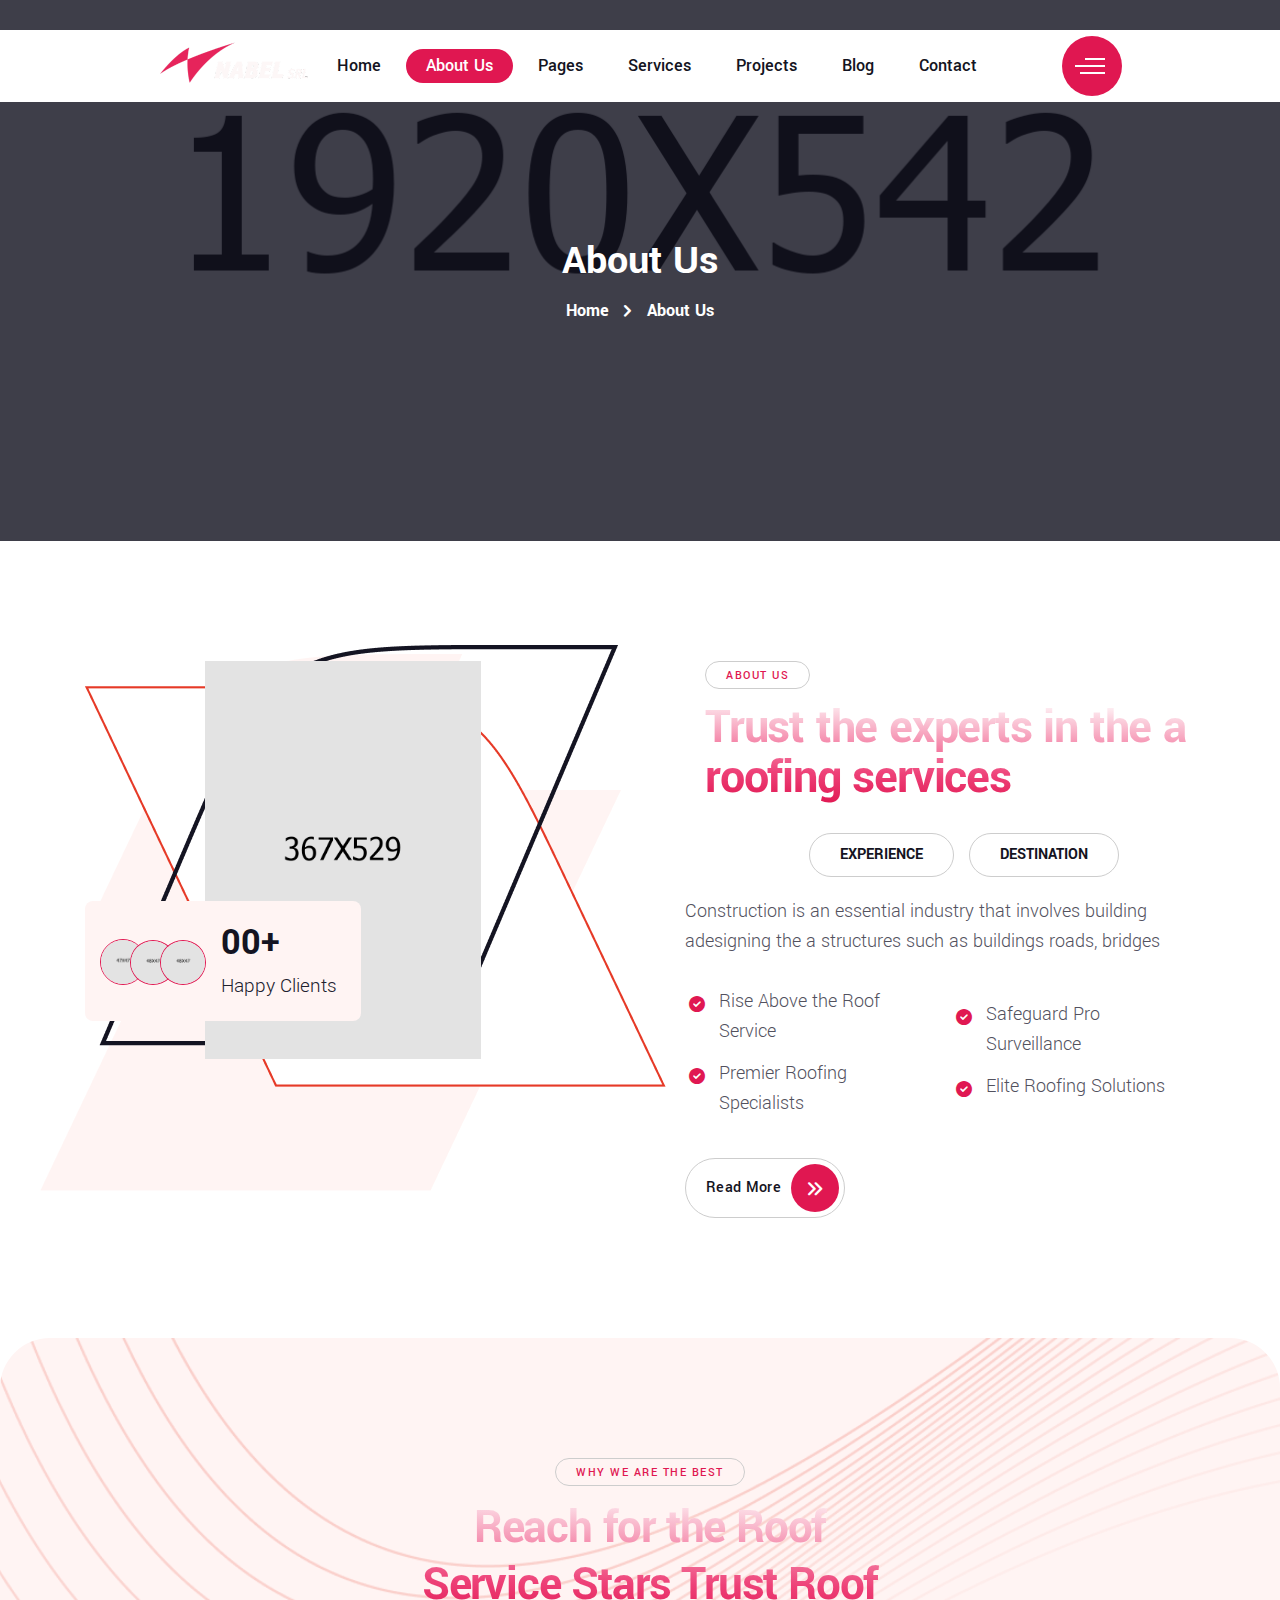
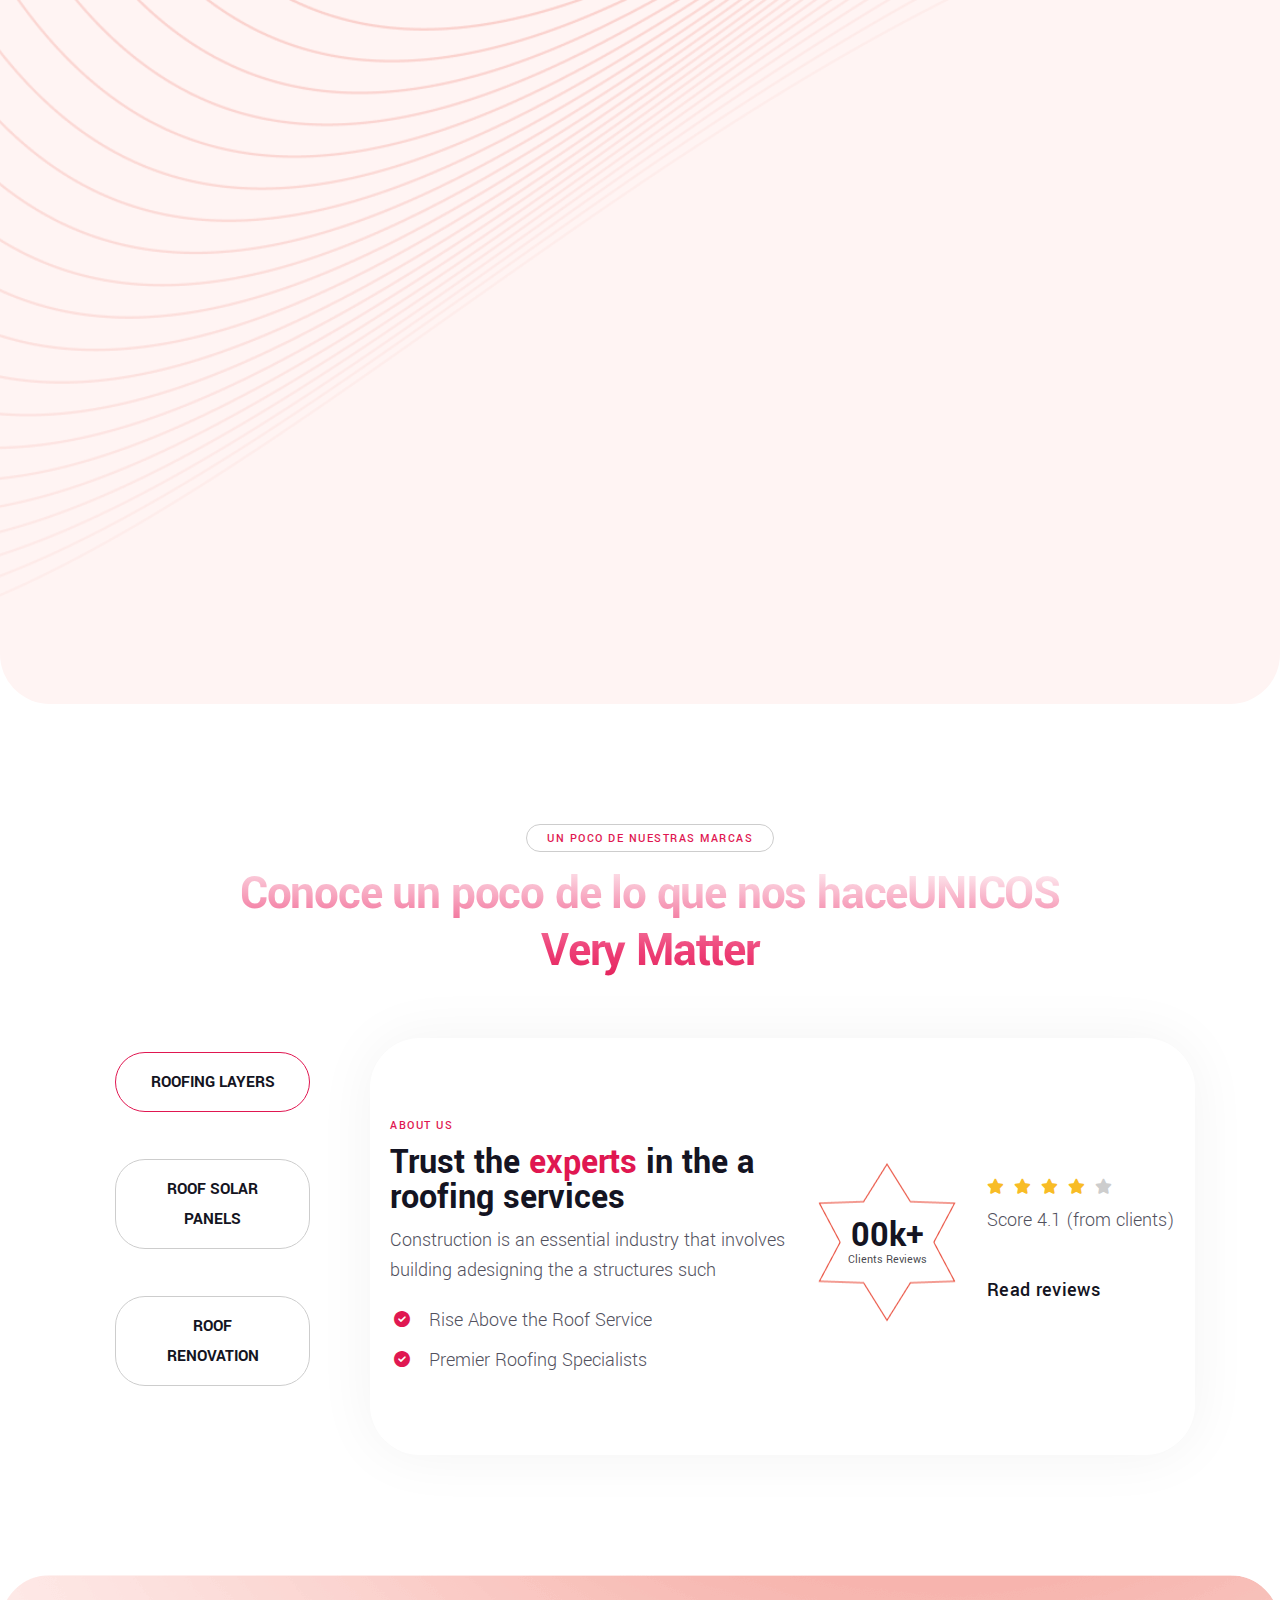
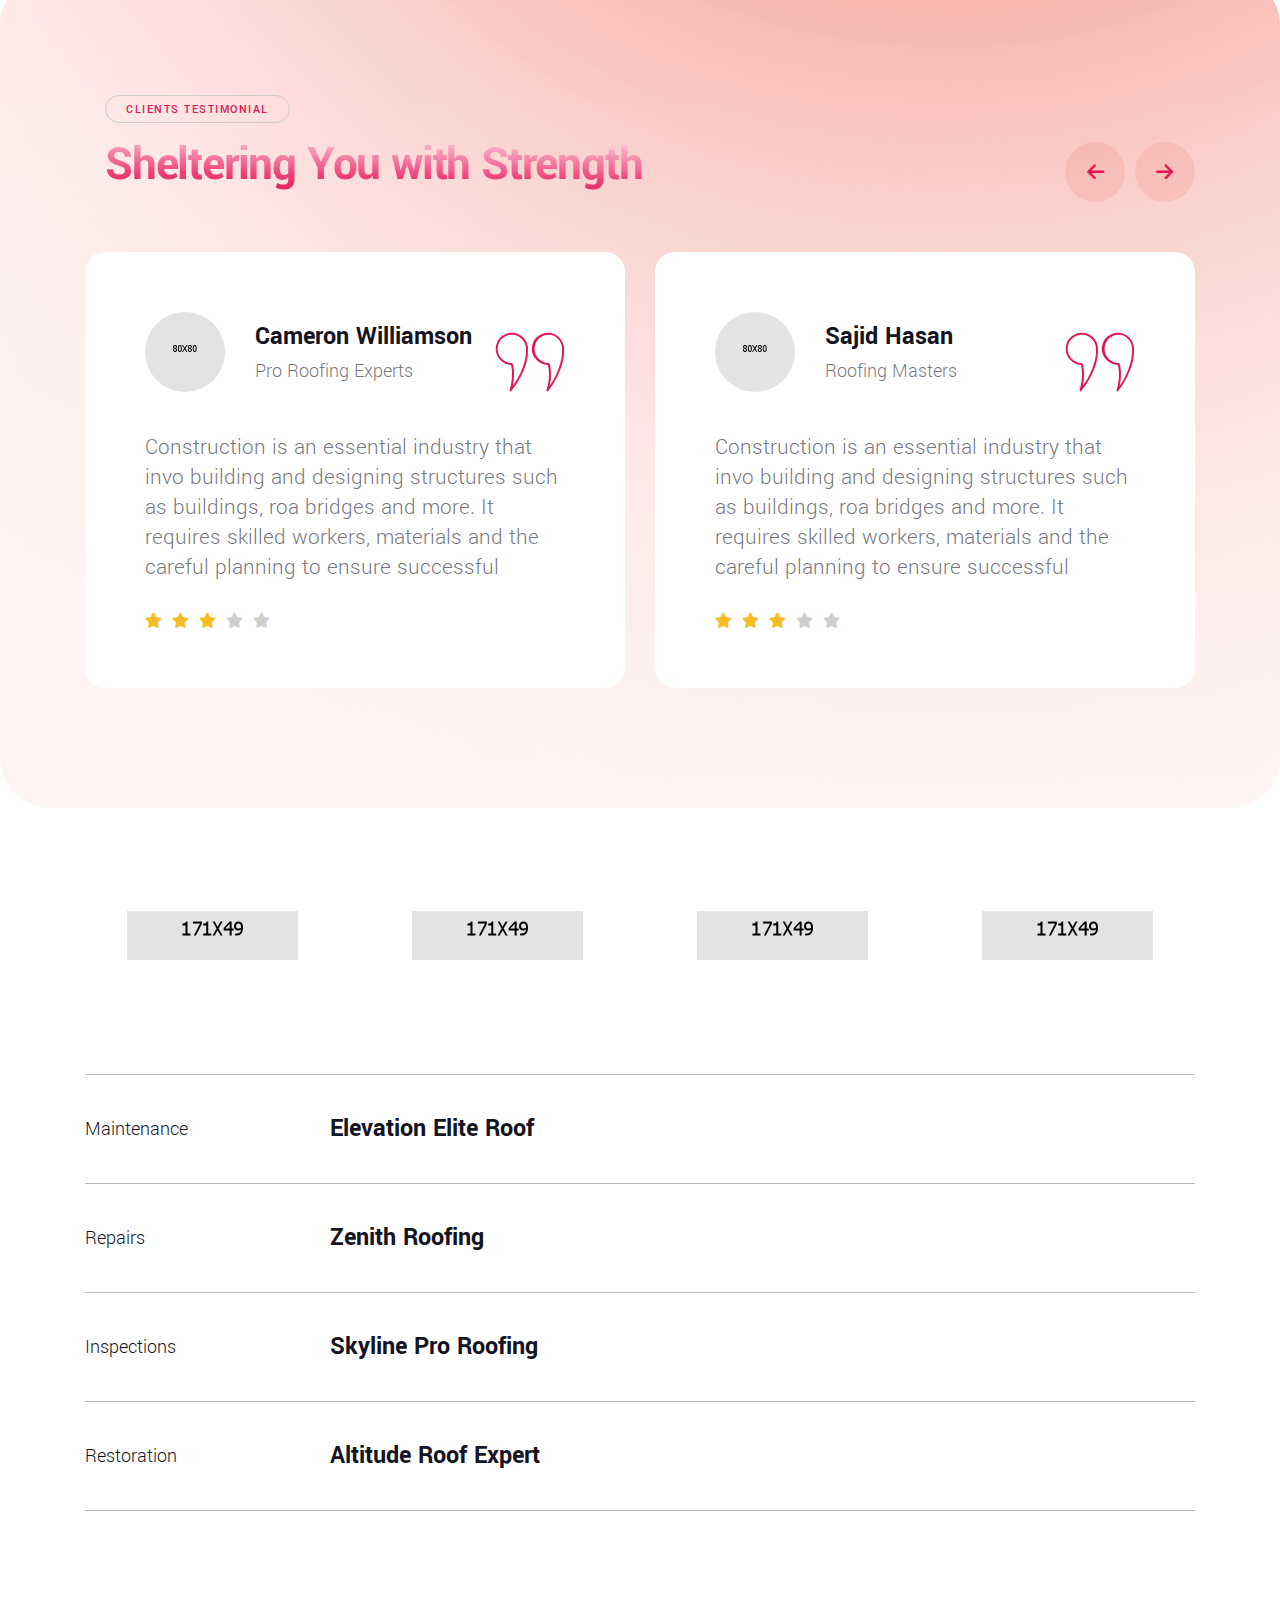
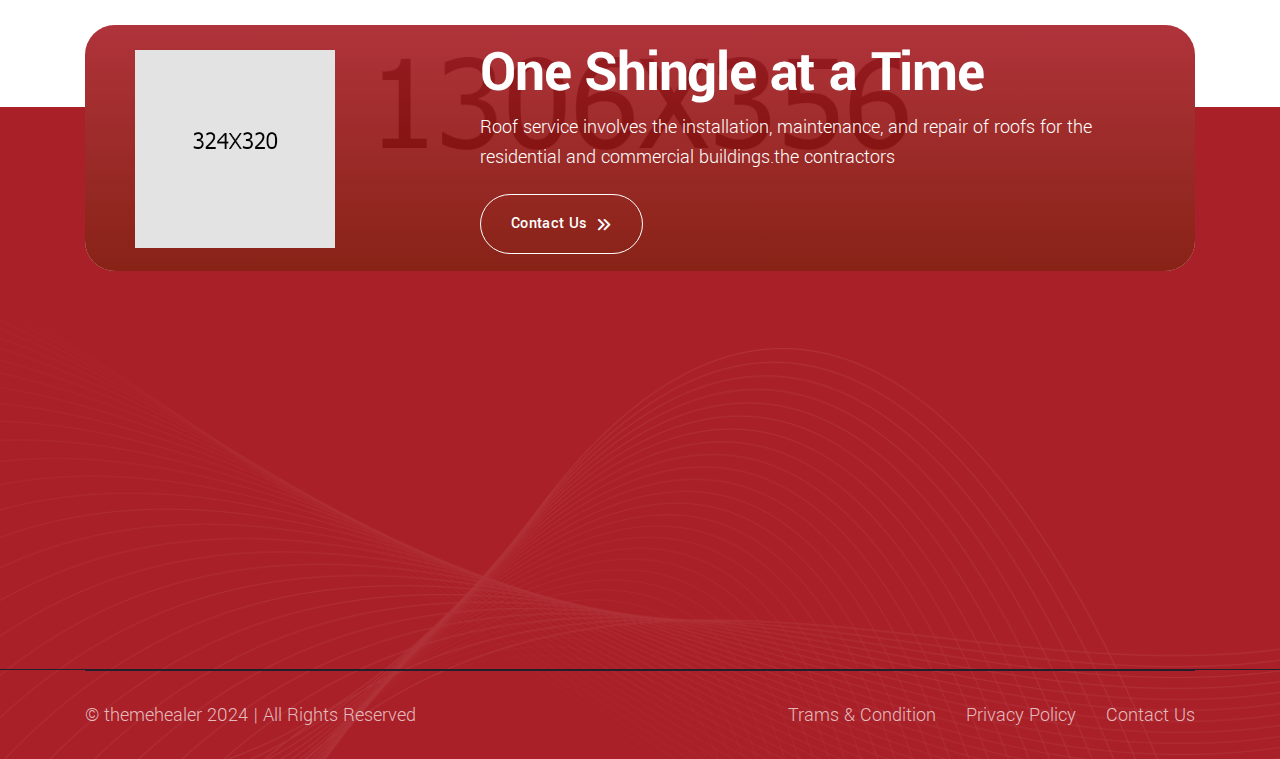
<file: maroof pack/maroof/about.html>
<!DOCTYPE html>
<html lang="en">

<head>
    <meta charset="UTF-8" />
    <meta name="viewport" content="width=device-width, initial-scale=1.0" />
    <title> About || maroof || maroof HTML 5 Template </title>
    <!-- favicons Icons -->
    <link rel="apple-touch-icon" sizes="180x180" href="assets/images/favicons/apple-touch-icon.png" />
    <link rel="icon" type="image/png" sizes="32x32" href="assets/images/favicons/favicon-32x32.png" />
    <link rel="icon" type="image/png" sizes="16x16" href="assets/images/favicons/favicon-16x16.png" />
    <link rel="manifest" href="assets/images/favicons/site.webmanifest" />
    <meta name="description" content="maroof HTML 5 Template " />

    <!-- fonts -->
    <link rel="preconnect" href="https://fonts.googleapis.com">
    <link rel="preconnect" href="https://fonts.gstatic.com" crossorigin>
    <link href="https://fonts.googleapis.com/css2?family=Yantramanav:wght@100;300;400;500;700;900&display=swap"
        rel="stylesheet">



    <link rel="stylesheet" href="assets/css/bootstrap.min.css" />
    <link rel="stylesheet" href="assets/css/animate.min.css" />
    <link rel="stylesheet" href="assets/css/custom-animate.css" />
    <link rel="stylesheet" href="assets/css/font-awesome-all.css" />
    <link rel="stylesheet" href="assets/css/jarallax.css" />
    <link rel="stylesheet" href="assets/css/jquery.magnific-popup.css" />
    <link rel="stylesheet" href="assets/css/odometer.min.css" />
    <link rel="stylesheet" href="assets/css/flaticon.css">
    <link rel="stylesheet" href="assets/css/owl.carousel.min.css" />
    <link rel="stylesheet" href="assets/css/owl.theme.default.min.css" />
    <link rel="stylesheet" href="assets/css/nice-select.css" />
    <link rel="stylesheet" href="assets/css/jquery-ui.css" />


    <link rel="stylesheet" href="assets/css/module-css/slider.css" />
    <link rel="stylesheet" href="assets/css/module-css/footer.css" />
    <link rel="stylesheet" href="assets/css/module-css/about.css" />
    <link rel="stylesheet" href="assets/css/module-css/sliding-text.css" />
    <link rel="stylesheet" href="assets/css/module-css/services.css" />
    <link rel="stylesheet" href="assets/css/module-css/counter.css" />
    <link rel="stylesheet" href="assets/css/module-css/cta.css" />
    <link rel="stylesheet" href="assets/css/module-css/team.css" />
    <link rel="stylesheet" href="assets/css/module-css/contact.css" />
    <link rel="stylesheet" href="assets/css/module-css/we-serve.css" />
    <link rel="stylesheet" href="assets/css/module-css/testimonial.css" />
    <link rel="stylesheet" href="assets/css/module-css/project.css" />
    <link rel="stylesheet" href="assets/css/module-css/brand.css" />
    <link rel="stylesheet" href="assets/css/module-css/faq.css" />
    <link rel="stylesheet" href="assets/css/module-css/blog.css" />
    <link rel="stylesheet" href="assets/css/module-css/why-we-are.css" />
    <link rel="stylesheet" href="assets/css/module-css/page-header.css" />
    <link rel="stylesheet" href="assets/css/module-css/google-map.css" />

    <!-- template styles -->
    <link rel="stylesheet" href="assets/css/style.css" />
    <link rel="stylesheet" href="assets/css/responsive.css" />
</head>

<body>



    <div class="preloader">
        <div class="preloader__image"></div>
    </div>
    <!-- /.preloader -->





    <!-- Start sidebar widget content -->
    <div class="xs-sidebar-group info-group info-sidebar">
        <div class="xs-overlay xs-bg-black"></div>
        <div class="xs-sidebar-widget">
            <div class="sidebar-widget-container">
                <div class="widget-heading">
                    <a href="#" class="close-side-widget">X</a>
                </div>
                <div class="sidebar-textwidget">
                    <div class="sidebar-info-contents">
                        <div class="content-inner">
                            <div class="logo">
                                <a href="index.html"><img src="assets/images/resources/logo-1.png" alt="" /></a>
                            </div>
                            <div class="content-box">
                                <h4>About Us</h4>
                                <p>Lorem ipsum dolor sit amet, consectetur elit, sed do eiusmod tempor incididunt ut
                                    labore et magna aliqua.</p>
                            </div>
                            <div class="form-inner">
                                <h4>Get a free quote</h4>
                                <form action="assets/inc/sendemail.php" class="contact-form-validated"
                                    novalidate="novalidate">
                                    <div class="form-group">
                                        <input type="text" name="name" placeholder="Name" required="">
                                    </div>
                                    <div class="form-group">
                                        <input type="email" name="email" placeholder="Email" required="">
                                    </div>
                                    <div class="form-group">
                                        <textarea name="message" placeholder="Message..."></textarea>
                                    </div>
                                    <div class="form-group message-btn">
                                        <button type="submit" class="thm-btn form-inner__btn">Submit Now</button>
                                    </div>
                                </form>
                                <div class="result"></div>
                            </div>
                        </div>
                    </div>
                </div>
            </div>
        </div>
    </div>
    <!-- End sidebar widget content -->




    <div class="page-wrapper">
        <header class="main-header main-header-five">
            <nav class="main-menu">
                <div class="main-menu__wrapper">
                    <div class="container">
                        <div class="main-menu__wrapper-inner">
                            <div class="main-menu__left">
                                <div class="main-menu__logo">
                                    <a href="index.html"><img src="assets/images/resources/logo-1.png" alt=""></a>
                                </div>
                            </div>
                            <div class="main-menu__main-menu-box">
                                <a href="#" class="mobile-nav__toggler"><i class="fa fa-bars"></i></a>
                                <ul class="main-menu__list">
                                    <li class="dropdown">
                                        <a href="index.html">Home </a>
                                        <ul>
                                            <li><a href="index.html">Home One</a></li>
                                            <li><a href="index2.html">Home Two</a></li>
                                            <li><a href="index3.html">Home Three</a></li>
                                            <li><a href="index4.html">Home Four</a></li>
                                            <li><a href="index-dark.html">Home Dark</a></li>
                                            <li class="dropdown">
                                                <a href="#">Header Styles</a>
                                                <ul>
                                                    <li><a href="index.html">Header One</a></li>
                                                    <li><a href="index2.html">Header Two</a></li>
                                                    <li><a href="index3.html">Header Three</a></li>
                                                    <li><a href="index4.html">Header Four</a></li>
                                                </ul>
                                            </li>
                                            <li class="dropdown">
                                                <a href="#">One Page Styles</a>
                                                <ul>
                                                    <li><a href="index-one-page.html">One Page Styles One</a></li>
                                                    <li><a href="index2-one-page.html">One Page Styles Two</a></li>
                                                    <li><a href="index3-one-page.html">One Page Styles Three</a>
                                                    <li><a href="index4-one-page.html">One Page Styles Four</a>
                                                    </li>
                                                </ul>
                                            </li>
                                        </ul>
                                    </li>
                                    <li>
                                        <a href="about.html">About Us</a>
                                    </li>
                                    <li class="dropdown">
                                        <a href="#">Pages</a>
                                        <ul>
                                            <li><a href="team.html">Team</a></li>
                                            <li><a href="team-details.html">Team Details</a></li>
                                            <li><a href="testimonials.html">Testimonials</a></li>
                                            <li><a href="faq.html">Faq</a></li>
                                            <li><a href="404.html">404 Error</a></li>
                                            <li><a href="coming-soon.html">Coming Soon</a></li>
                                        </ul>
                                    </li>
                                    <li class="dropdown">
                                        <a href="#">Services</a>
                                        <ul>
                                            <li><a href="services.html">Services</a></li>
                                            <li><a href="peak-performance-roofing.html">Peak Performance Roofing</a>
                                            </li>
                                            <li><a href="skyline-roofing-solutions.html">Skyline Roofing Solutions</a>
                                            </li>
                                            <li><a href="sure-guard-roofing-services.html">Sure Guard Roofing
                                                    Services</a>
                                            </li>
                                            <li><a href="reliable-roof-repair.html">Reliable Roof Repair</a></li>
                                            <li><a href="top-notch-roofing-restoration.html">Top Notch Roofing
                                                    Restoration</a>
                                            </li>
                                        </ul>
                                    </li>
                                    <li class="dropdown">
                                        <a href="#">projects</a>
                                        <ul>
                                            <li><a href="project.html">Projects</a></li>
                                            <li><a href="project-details.html">Project Details</a></li>
                                        </ul>
                                    </li>
                                    <li class="dropdown">
                                        <a href="#">Blog</a>
                                        <ul>
                                            <li><a href="blog.html">Blog</a></li>
                                            <li><a href="blog-list.html">Blog List</a></li>
                                            <li><a href="blog-details.html">Blog Details</a></li>
                                        </ul>
                                    </li>
                                    <li>
                                        <a href="contact.html">Contact</a>
                                    </li>
                                </ul>
                            </div>
                            <div class="main-menu__right">
                                <div class="main-menu__search-and-nav-sidebar-icon-box">
                                    <a href="#" class="main-menu__search search-toggler icon-search"></a>
                                    <div class="main-menu__nav-sidebar-icon">
                                        <a class="navSidebar-button" href="#">
                                            <span class="nav-sidebar-menu-1"></span>
                                            <span class="nav-sidebar-menu-2"></span>
                                            <span class="nav-sidebar-menu-3"></span>
                                        </a>
                                    </div>
                                </div>
                            </div>
                        </div>
                    </div>
                </div>
            </nav>
        </header>

        <div class="stricky-header stricked-menu main-menu">
            <div class="sticky-header__content"></div><!-- /.sticky-header__content -->
        </div><!-- /.stricky-header -->

        <!--Page Header Start-->
        <section class="page-header">
            <div class="page-header__bg" style="background-image: url(assets/images/backgrounds/page-header-bg.jpg);">
            </div>
            <div class="container">
                <div class="page-header__inner">
                    <h2>About Us</h2>
                    <div class="thm-breadcrumb__box">
                        <ul class="thm-breadcrumb list-unstyled">
                            <li><a href="index.html">Home</a></li>
                            <li><span class="icon-angle-left"></span></li>
                            <li>About Us</li>
                        </ul>
                    </div>
                </div>
            </div>
        </section>
        <!--Page Header End-->


        <!--About One Start -->
        <section class="about-one">
            <div class="container">
                <div class="row">
                    <div class="col-xl-6 col-lg-6">
                        <div class="about-one__left  wow slideInLeft" data-wow-delay="100ms" data-wow-duration="2500ms">
                            <div class="about-one__img">
                                <img src="assets/images/resources/about-one-img-1.png" alt="">
                                <div class="about-one__shape-3">
                                    <img src="assets/images/shapes/about-shape-3.png" alt="">
                                </div>
                                <div class="about-one__shape-4">
                                    <img src="assets/images/shapes/about-shape-4.png" alt="">
                                </div>
                                <div class="about-one__shape-1">
                                    <img src="assets/images/shapes/about-shape-1.png" alt="">
                                </div>
                                <div class="about-one__shape-2">
                                    <img src="assets/images/shapes/about-shape-2.png" alt="">
                                </div>
                                <div class="about-one__happy-client">
                                    <div class="about-one__client-img-box">
                                        <ul class="about-one__client-img-list list-unstyled">
                                            <li>
                                                <div class="about-one__client-img">
                                                    <img src="assets/images/resources/about-one-happy-client-img-1.jpg"
                                                        alt="">
                                                </div>
                                            </li>
                                            <li>
                                                <div class="about-one__client-img">
                                                    <img src="assets/images/resources/about-one-happy-client-img-2.jpg"
                                                        alt="">
                                                </div>
                                            </li>
                                            <li>
                                                <div class="about-one__client-img">
                                                    <img src="assets/images/resources/about-one-happy-client-img-3.jpg"
                                                        alt="">
                                                </div>
                                            </li>
                                        </ul>
                                    </div>
                                    <div class="about-one__happy-client-content">
                                        <div class="about-one__count count-box">
                                            <h3 class="count-text" data-stop="2000" data-speed="1500">00</h3>
                                            <span class="about-one__count-plus">+</span>
                                        </div>
                                        <p class="about-one__count-text">Happy Clients</p>
                                    </div>
                                </div>
                            </div>
                        </div>
                    </div>
                    <div class="col-xl-6 col-lg-6">
                        <div class="about-one__right">
                            <div class="section-title text-left">
                                <div class="section-title__tagline-box">
                                    <span class="section-title__tagline">About Us</span>
                                </div>
                                <h2 class="section-title__title">Trust the <span>experts</span> in the a roofing
                                    services</h2>
                            </div>
                            <div class="about-one__main-tab-box tabs-box">
                                <ul class="tab-buttons clearfix list-unstyled">
                                    <li data-tab="#skills" class="tab-btn active-btn">
                                        <p>Skills</p>
                                    </li>
                                    <li data-tab="#experience" class="tab-btn">
                                        <p>Experience</p>
                                    </li>
                                    <li data-tab="#destination" class="tab-btn">
                                        <p>Destination</p>
                                    </li>
                                </ul>
                                <div class="tabs-content">
                                    <!--tab-->
                                    <div class="tab active-tab" id="skills">
                                        <div class="about-one__tab-content-box">
                                            <p class="about-one__text-1">Construction is an essential industry that
                                                involves building adesigning the a structures such as buildings roads,
                                                bridges</p>
                                            <div class="about-one__points-box">
                                                <ul class="about-one__points list-unstyled">
                                                    <li>
                                                        <div class="icon">
                                                            <span class="icon-cheack"></span>
                                                        </div>
                                                        <p>Rise Above the Roof Service</p>
                                                    </li>
                                                    <li>
                                                        <div class="icon">
                                                            <span class="icon-cheack"></span>
                                                        </div>
                                                        <p>Premier Roofing Specialists</p>
                                                    </li>
                                                </ul>
                                                <ul class="about-one__points list-unstyled">
                                                    <li>
                                                        <div class="icon">
                                                            <span class="icon-cheack"></span>
                                                        </div>
                                                        <p>Safeguard Pro Surveillance</p>
                                                    </li>
                                                    <li>
                                                        <div class="icon">
                                                            <span class="icon-cheack"></span>
                                                        </div>
                                                        <p>Elite Roofing Solutions</p>
                                                    </li>
                                                </ul>
                                            </div>
                                            <div class="about-one__btn-box">
                                                <a href="#" class="about-one__btn thm-btn">Read
                                                    more<span class="icon-dubble-arrow-right"></span></a>
                                            </div>
                                        </div>
                                    </div>
                                    <!--tab-->
                                    <!--tab-->
                                    <div class="tab " id="experience">
                                        <div class="about-one__tab-content-box">
                                            <p class="about-one__text-1">Construction is an essential industry that
                                                involves building adesigning the a structures such as buildings roads,
                                                bridges</p>
                                            <div class="about-one__points-box">
                                                <ul class="about-one__points list-unstyled">
                                                    <li>
                                                        <div class="icon">
                                                            <span class="icon-cheack"></span>
                                                        </div>
                                                        <p>Rise Above the Roof Service</p>
                                                    </li>
                                                    <li>
                                                        <div class="icon">
                                                            <span class="icon-cheack"></span>
                                                        </div>
                                                        <p>Premier Roofing Specialists</p>
                                                    </li>
                                                </ul>
                                                <ul class="about-one__points list-unstyled">
                                                    <li>
                                                        <div class="icon">
                                                            <span class="icon-cheack"></span>
                                                        </div>
                                                        <p>Safeguard Pro Surveillance</p>
                                                    </li>
                                                    <li>
                                                        <div class="icon">
                                                            <span class="icon-cheack"></span>
                                                        </div>
                                                        <p>Elite Roofing Solutions</p>
                                                    </li>
                                                </ul>
                                            </div>
                                            <div class="about-one__btn-box">
                                                <a href="#" class="about-one__btn thm-btn">Read
                                                    more<span class="icon-dubble-arrow-right"></span></a>
                                            </div>
                                        </div>
                                    </div>
                                    <!--tab-->
                                    <!--tab-->
                                    <div class="tab " id="destination">
                                        <div class="about-one__tab-content-box">
                                            <p class="about-one__text-1">Construction is an essential industry that
                                                involves building adesigning the a structures such as buildings roads,
                                                bridges</p>
                                            <div class="about-one__points-box">
                                                <ul class="about-one__points list-unstyled">
                                                    <li>
                                                        <div class="icon">
                                                            <span class="icon-cheack"></span>
                                                        </div>
                                                        <p>Rise Above the Roof Service</p>
                                                    </li>
                                                    <li>
                                                        <div class="icon">
                                                            <span class="icon-cheack"></span>
                                                        </div>
                                                        <p>Premier Roofing Specialists</p>
                                                    </li>
                                                </ul>
                                                <ul class="about-one__points list-unstyled">
                                                    <li>
                                                        <div class="icon">
                                                            <span class="icon-cheack"></span>
                                                        </div>
                                                        <p>Safeguard Pro Surveillance</p>
                                                    </li>
                                                    <li>
                                                        <div class="icon">
                                                            <span class="icon-cheack"></span>
                                                        </div>
                                                        <p>Elite Roofing Solutions</p>
                                                    </li>
                                                </ul>
                                            </div>
                                            <div class="about-one__btn-box">
                                                <a href="#" class="about-one__btn thm-btn">Read
                                                    more<span class="icon-dubble-arrow-right"></span></a>
                                            </div>
                                        </div>
                                    </div>
                                    <!--tab-->
                                </div>
                            </div>
                        </div>
                    </div>
                </div>
            </div>
        </section>
        <!--About One End -->

        <!--Counter Two Start -->
        <section class="counter-two">
            <div class="counter-two__wrap">
                <div class="counter-two__bg-shape float-bob-y"
                    style="background-image: url(assets/images/shapes/counter-two-bg-shape.png);"></div>
                <div class="container">
                    <div class="section-title text-center">
                        <div class="section-title__tagline-box">
                            <span class="section-title__tagline">why we are the best</span>
                        </div>
                        <h2 class="section-title__title">Reach for the <span>Roof <br>Service</span> Stars Trust Roof
                        </h2>
                    </div>
                    <div class="row">
                        <div class="col-xl-6 wow slideInLeft" data-wow-delay="100ms" data-wow-duration="2500ms">
                            <div class="counter-two__left">
                                <ul class="counter-two__points-list list-unstyled">
                                    <li>
                                        <div class="icon">
                                            <span class="icon-architect"></span>
                                        </div>
                                        <div class="content">
                                            <h3>Reliable Roofing Pros</h3>
                                            <p>Roof service involves the installation, maintenance, and repair of roofs
                                                for
                                                the residential </p>
                                        </div>
                                    </li>
                                    <li>
                                        <div class="icon">
                                            <span class="icon-blueprint"></span>
                                        </div>
                                        <div class="content">
                                            <h3>Vertex Roofing Specialists</h3>
                                            <p>Roof service involves the installation, maintenance, and repair of roofs
                                                for
                                                the residential </p>
                                        </div>
                                    </li>
                                    <li>
                                        <div class="icon">
                                            <span class="icon-wall"></span>
                                        </div>
                                        <div class="content">
                                            <h3>Ridgeguard Roofing</h3>
                                            <p>Roof service involves the installation, maintenance, and repair of roofs
                                                for
                                                the residential </p>
                                        </div>
                                    </li>
                                </ul>
                            </div>
                        </div>
                        <div class="col-xl-6 wow slideInRight" data-wow-delay="100ms" data-wow-duration="2500ms">
                            <div class="counter-two__right">
                                <div class="counter-two__right-bg-shape"
                                    style="background-image: url(assets/images/shapes/counter-two-right-bg-shape.png);">
                                </div>
                                <div class="row">
                                    <!--Counter Two Single Start-->
                                    <div class="col-xl-6 col-lg-6 col-md-6">
                                        <div class="counter-two__single">
                                            <div class="counter-two__icon">
                                                <span class="icon-architect"></span>
                                            </div>
                                            <div class="counter-two__count-box">
                                                <div class="counter-two__count count-box">
                                                    <h3 class="count-text" data-stop="30" data-speed="1500">00</h3>
                                                    <span>k</span>
                                                    <span>+</span>
                                                </div>
                                                <p class="counter-two__count-text">Our Project Complete</p>
                                            </div>
                                        </div>
                                    </div>
                                    <!--Counter Two Single End-->
                                    <!--Counter Two Single Start-->
                                    <div class="col-xl-6 col-lg-6 col-md-6">
                                        <div class="counter-two__single">
                                            <div class="counter-two__icon">
                                                <span class="icon-paint-roller"></span>
                                            </div>
                                            <div class="counter-two__count-box">
                                                <div class="counter-two__count count-box">
                                                    <h3 class="count-text" data-stop="2" data-speed="1500">00</h3>
                                                    <span>k</span>
                                                    <span>+</span>
                                                </div>
                                                <p class="counter-two__count-text">Our Team Member</p>
                                            </div>
                                        </div>
                                    </div>
                                    <!--Counter Two Single End-->
                                    <!--Counter Two Single Start-->
                                    <div class="col-xl-6 col-lg-6 col-md-6">
                                        <div class="counter-two__single">
                                            <div class="counter-two__icon">
                                                <span class="icon-wall"></span>
                                            </div>
                                            <div class="counter-two__count-box">
                                                <div class="counter-two__count count-box">
                                                    <h3 class="count-text" data-stop="20" data-speed="1500">00</h3>
                                                    <span>k</span>
                                                    <span>+</span>
                                                </div>
                                                <p class="counter-two__count-text">Clients Reviews</p>
                                            </div>
                                        </div>
                                    </div>
                                    <!--Counter Two Single End-->
                                    <!--Counter Two Single Start-->
                                    <div class="col-xl-6 col-lg-6 col-md-6">
                                        <div class="counter-two__single">
                                            <div class="counter-two__icon">
                                                <span class="icon-stairs"></span>
                                            </div>
                                            <div class="counter-two__count-box">
                                                <div class="counter-two__count count-box">
                                                    <h3 class="count-text" data-stop="7" data-speed="1500">00</h3>
                                                    <span>k</span>
                                                    <span>+</span>
                                                </div>
                                                <p class="counter-two__count-text">Our Winning Award</p>
                                            </div>
                                        </div>
                                    </div>
                                    <!--Counter Two Single End-->
                                </div>
                            </div>
                        </div>
                    </div>
                </div>
            </div>
        </section>
        <!--Counter Two End -->

        <!-- We Serve Start -->
        <section class="we-serve">
            <div class="container">
                <div class="section-title text-center">
                    <div class="section-title__tagline-box">
                        <span class="section-title__tagline">Un poco de nuestras marcas</span>
                    </div>
                    <h2 class="section-title__title">Conoce un poco de lo que nos hace<span>UNICOS</span><br> Very Matter</h2>
                </div>
                <div class="we-serve__main-tab-box tabs-box">
                    <div class="row">
                        <div class="col-xl-3">
                            <div class="we-serve__left">
                                <ul class="tab-buttons list-unstyled">
                                    <li data-tab="#roofing-layers" class="tab-btn active-btn"><span>Roofing
                                            Layers</span>
                                    </li>
                                    <li data-tab="#roof-solar" class="tab-btn"><span>Roof Solar Panels</span>
                                    <li data-tab="#roof-renovation" class="tab-btn"><span>Roof Renovation</span>
                                    </li>
                                   
                                </ul>
                            </div>
                        </div>
                        <div class="col-xl-9">
                            <div class="tabs-content">
                                <!--tab-->
                                <div class="tab active-tab" id="roofing-layers">
                                    <div class="we-serve__right">
                                        <div class="we-serve__content-box">
                                            <div class="we-serve__content-left">
                                                <span class="we-serve__content-tagline">About Us</span>
                                                <h2 class="we-serve__content-title">Trust the <span>experts</span> in
                                                    the a<br>
                                                    roofing
                                                    services</h2>
                                                <p class="we-serve__text">Construction is an essential industry that
                                                    involves<br>
                                                    building adesigning the a structures such </p>
                                                <ul class="we-serve__points-box list-unstyled">
                                                    <li>
                                                        <div class="icon">
                                                            <span class="icon-cheack"></span>
                                                        </div>
                                                        <p>Rise Above the Roof Service</p>
                                                    </li>
                                                    <li>
                                                        <div class="icon">
                                                            <span class="icon-cheack"></span>
                                                        </div>
                                                        <p>Premier Roofing Specialists</p>
                                                    </li>
                                                </ul>
                                            </div>
                                            <div class="we-serve__content-right">
                                                <div class="we-serve__content-count-box">
                                                    <div class="we-serve__content-count-shape-1">
                                                        <img src="assets/images/shapes/we-serve-count-shape-1.png"
                                                            alt="">
                                                    </div>
                                                    <div class="we-serve__count count-box">
                                                        <h3 class="count-text" data-stop="11" data-speed="1500">00</h3>
                                                        <span>k</span>
                                                        <span>+</span>
                                                    </div>
                                                    <p class="we-serve__count-text">Clients Reviews</p>
                                                </div>
                                                <div class="we-serve__content-ratting-box">
                                                    <div class="we-serve__content-ratting">
                                                        <span class="icon-star"></span>
                                                        <span class="icon-star"></span>
                                                        <span class="icon-star"></span>
                                                        <span class="icon-star"></span>
                                                        <span class="icon-star last-icon"></span>
                                                    </div>
                                                    <p>Score 4.1 (from clients) </p>
                                                    <div class="we-serve__content-review">
                                                        <a href="#">Read reviews<span
                                                                class="icon-dubble-arrow-right"></span></a>
                                                    </div>
                                                </div>
                                            </div>
                                        </div>
                                    </div>
                                </div>
                                <!--tab-->
                                <div class="tab" id="roof-solar">
                                    <div class="we-serve__right">
                                        <div class="we-serve__content-box">
                                            <div class="we-serve__content-left">
                                                <span class="we-serve__content-tagline">About Us</span>
                                                <h2 class="we-serve__content-title">Trust the <span>experts</span> in
                                                    the a<br>
                                                    roofing
                                                    services</h2>
                                                <p class="we-serve__text">Construction is an essential industry that
                                                    involves<br>
                                                    building adesigning the a structures such </p>
                                                <ul class="we-serve__points-box list-unstyled">
                                                    <li>
                                                        <div class="icon">
                                                            <span class="icon-cheack"></span>
                                                        </div>
                                                        <p>Rise Above the Roof Service</p>
                                                    </li>
                                                    <li>
                                                        <div class="icon">
                                                            <span class="icon-cheack"></span>
                                                        </div>
                                                        <p>Premier Roofing Specialists</p>
                                                    </li>
                                                </ul>
                                            </div>
                                            <div class="we-serve__content-right">
                                                <div class="we-serve__content-count-box">
                                                    <div class="we-serve__content-count-shape-1">
                                                        <img src="assets/images/shapes/we-serve-count-shape-1.png"
                                                            alt="">
                                                    </div>
                                                    <div class="we-serve__count count-box">
                                                        <h3 class="count-text" data-stop="11" data-speed="1500">00</h3>
                                                        <span>k</span>
                                                        <span>+</span>
                                                    </div>
                                                    <p class="we-serve__count-text">Clients Reviews</p>
                                                </div>
                                                <div class="we-serve__content-ratting-box">
                                                    <div class="we-serve__content-ratting">
                                                        <span class="icon-star"></span>
                                                        <span class="icon-star"></span>
                                                        <span class="icon-star"></span>
                                                        <span class="icon-star"></span>
                                                        <span class="icon-star last-icon"></span>
                                                    </div>
                                                    <p>Score 4.1 (from clients) </p>
                                                    <div class="we-serve__content-review">
                                                        <a href="#">Read reviews<span
                                                                class="icon-dubble-arrow-right"></span></a>
                                                    </div>
                                                </div>
                                            </div>
                                        </div>
                                    </div>
                                </div>
                                <!--tab-->
                                <div class="tab" id="roof-renovation">
                                    <div class="we-serve__right">
                                        <div class="we-serve__content-box">
                                            <div class="we-serve__content-left">
                                                <span class="we-serve__content-tagline">About Us</span>
                                                <h2 class="we-serve__content-title">Trust the <span>experts</span> in
                                                    the a<br>
                                                    roofing
                                                    services</h2>
                                                <p class="we-serve__text">Construction is an essential industry that
                                                    involves<br>
                                                    building adesigning the a structures such </p>
                                                <ul class="we-serve__points-box list-unstyled">
                                                    <li>
                                                        <div class="icon">
                                                            <span class="icon-cheack"></span>
                                                        </div>
                                                        <p>Rise Above the Roof Service</p>
                                                    </li>
                                                    <li>
                                                        <div class="icon">
                                                            <span class="icon-cheack"></span>
                                                        </div>
                                                        <p>Premier Roofing Specialists</p>
                                                    </li>
                                                </ul>
                                            </div>
                                            <div class="we-serve__content-right">
                                                <div class="we-serve__content-count-box">
                                                    <div class="we-serve__content-count-shape-1">
                                                        <img src="assets/images/shapes/we-serve-count-shape-1.png"
                                                            alt="">
                                                    </div>
                                                    <div class="we-serve__count count-box">
                                                        <h3 class="count-text" data-stop="11" data-speed="1500">00</h3>
                                                        <span>k</span>
                                                        <span>+</span>
                                                    </div>
                                                    <p class="we-serve__count-text">Clients Reviews</p>
                                                </div>
                                                <div class="we-serve__content-ratting-box">
                                                    <div class="we-serve__content-ratting">
                                                        <span class="icon-star"></span>
                                                        <span class="icon-star"></span>
                                                        <span class="icon-star"></span>
                                                        <span class="icon-star"></span>
                                                        <span class="icon-star last-icon"></span>
                                                    </div>
                                                    <p>Score 4.1 (from clients) </p>
                                                    <div class="we-serve__content-review">
                                                        <a href="#">Read reviews<span
                                                                class="icon-dubble-arrow-right"></span></a>
                                                    </div>
                                                </div>
                                            </div>
                                        </div>
                                    </div>
                                </div>
                                <!--tab-->
                                <div class="tab" id="roof-installation">
                                    <div class="we-serve__right">
                                        <div class="we-serve__content-box">
                                            <div class="we-serve__content-left">
                                                <span class="we-serve__content-tagline">About Us</span>
                                                <h2 class="we-serve__content-title">Trust the <span>experts</span> in
                                                    the a<br>
                                                    roofing
                                                    services</h2>
                                                <p class="we-serve__text">Construction is an essential industry that
                                                    involves<br>
                                                    building adesigning the a structures such </p>
                                                <ul class="we-serve__points-box list-unstyled">
                                                    <li>
                                                        <div class="icon">
                                                            <span class="icon-cheack"></span>
                                                        </div>
                                                        <p>Rise Above the Roof Service</p>
                                                    </li>
                                                    <li>
                                                        <div class="icon">
                                                            <span class="icon-cheack"></span>
                                                        </div>
                                                        <p>Premier Roofing Specialists</p>
                                                    </li>
                                                </ul>
                                            </div>
                                            <div class="we-serve__content-right">
                                                <div class="we-serve__content-count-box">
                                                    <div class="we-serve__content-count-shape-1">
                                                        <img src="assets/images/shapes/we-serve-count-shape-1.png"
                                                            alt="">
                                                    </div>
                                                    <div class="we-serve__count count-box">
                                                        <h3 class="count-text" data-stop="11" data-speed="1500">00</h3>
                                                        <span>k</span>
                                                        <span>+</span>
                                                    </div>
                                                    <p class="we-serve__count-text">Clients Reviews</p>
                                                </div>
                                                <div class="we-serve__content-ratting-box">
                                                    <div class="we-serve__content-ratting">
                                                        <span class="icon-star"></span>
                                                        <span class="icon-star"></span>
                                                        <span class="icon-star"></span>
                                                        <span class="icon-star"></span>
                                                        <span class="icon-star last-icon"></span>
                                                    </div>
                                                    <p>Score 4.1 (from clients) </p>
                                                    <div class="we-serve__content-review">
                                                        <a href="#">Read reviews<span
                                                                class="icon-dubble-arrow-right"></span></a>
                                                    </div>
                                                </div>
                                            </div>
                                        </div>
                                    </div>
                                </div>
                            </div>
                        </div>
                    </div>
                </div>
            </div>
        </section>
        <!-- We Serve End -->

        <!-- Testimonial One Start -->
        <section class="testimonial-one">
            <div class="testimonial-one__wrap">
                <div class="testimonial-one__shape-1">
                    <img src="assets/images/shapes/testimonial-one-shape-1.png" alt="">
                </div>
                <div class="container">
                    <div class="section-title text-left">
                        <div class="section-title__tagline-box">
                            <span class="section-title__tagline">Clients testimonial</span>
                        </div>
                        <h2 class="section-title__title">Sheltering You with <span>Strength</span></h2>
                    </div>
                    <div class="testimonial-one__carousel owl-theme owl-carousel">
                        <!--Testimonial One Single Start-->
                        <div class="item">
                            <div class="testimonial-one__single">
                                <div class="testimonial-one__quote">
                                    <span class="icon-quote"></span>
                                </div>
                                <div class="testimonial-one__client-info">
                                    <div class="testimonial-one__client-img">
                                        <img src="assets/images/testimonial/testimonial-1-1.jpg" alt="">
                                    </div>
                                    <div class="testimonial-one__client-content">
                                        <h3><a href="testimonials.html">Cameron Williamson</a></h3>
                                        <p>Pro Roofing Experts</p>
                                    </div>
                                </div>
                                <p class="testimonial-one__text">Construction is an essential industry that invo
                                    building and designing structures such as buildings, roa bridges and more. It
                                    requires skilled workers, materials and the careful planning to ensure successful
                                </p>
                                <div class="testimonial-one__ratting">
                                    <span class="icon-star"></span>
                                    <span class="icon-star"></span>
                                    <span class="icon-star"></span>
                                    <span class="icon-star last-icon"></span>
                                    <span class="icon-star last-icon"></span>
                                </div>
                            </div>
                        </div>
                        <!--Testimonial One Single End-->
                        <!--Testimonial One Single Start-->
                        <div class="item">
                            <div class="testimonial-one__single">
                                <div class="testimonial-one__quote">
                                    <span class="icon-quote"></span>
                                </div>
                                <div class="testimonial-one__client-info">
                                    <div class="testimonial-one__client-img">
                                        <img src="assets/images/testimonial/testimonial-1-2.jpg" alt="">
                                    </div>
                                    <div class="testimonial-one__client-content">
                                        <h3><a href="testimonials.html">Sajid Hasan</a></h3>
                                        <p>Roofing Masters</p>
                                    </div>
                                </div>
                                <p class="testimonial-one__text">Construction is an essential industry that invo
                                    building and designing structures such as buildings, roa bridges and more. It
                                    requires skilled workers, materials and the careful planning to ensure successful
                                </p>
                                <div class="testimonial-one__ratting">
                                    <span class="icon-star"></span>
                                    <span class="icon-star"></span>
                                    <span class="icon-star"></span>
                                    <span class="icon-star last-icon"></span>
                                    <span class="icon-star last-icon"></span>
                                </div>
                            </div>
                        </div>
                        <!--Testimonial One Single End-->
                        <!--Testimonial One Single Start-->
                        <div class="item">
                            <div class="testimonial-one__single">
                                <div class="testimonial-one__quote">
                                    <span class="icon-quote"></span>
                                </div>
                                <div class="testimonial-one__client-info">
                                    <div class="testimonial-one__client-img">
                                        <img src="assets/images/testimonial/testimonial-1-3.jpg" alt="">
                                    </div>
                                    <div class="testimonial-one__client-content">
                                        <h3><a href="testimonials.html">Adam Smith</a></h3>
                                        <p>Roof Renovation</p>
                                    </div>
                                </div>
                                <p class="testimonial-one__text">Construction is an essential industry that invo
                                    building and designing structures such as buildings, roa bridges and more. It
                                    requires skilled workers, materials and the careful planning to ensure successful
                                </p>
                                <div class="testimonial-one__ratting">
                                    <span class="icon-star"></span>
                                    <span class="icon-star"></span>
                                    <span class="icon-star"></span>
                                    <span class="icon-star last-icon"></span>
                                    <span class="icon-star last-icon"></span>
                                </div>
                            </div>
                        </div>
                        <!--Testimonial One Single End-->
                        <!--Testimonial One Single Start-->
                        <div class="item">
                            <div class="testimonial-one__single">
                                <div class="testimonial-one__quote">
                                    <span class="icon-quote"></span>
                                </div>
                                <div class="testimonial-one__client-info">
                                    <div class="testimonial-one__client-img">
                                        <img src="assets/images/testimonial/testimonial-1-4.jpg" alt="">
                                    </div>
                                    <div class="testimonial-one__client-content">
                                        <h3><a href="testimonials.html">Robert Son</a></h3>
                                        <p>Roofing Specialists</p>
                                    </div>
                                </div>
                                <p class="testimonial-one__text">Construction is an essential industry that invo
                                    building and designing structures such as buildings, roa bridges and more. It
                                    requires skilled workers, materials and the careful planning to ensure successful
                                </p>
                                <div class="testimonial-one__ratting">
                                    <span class="icon-star"></span>
                                    <span class="icon-star"></span>
                                    <span class="icon-star"></span>
                                    <span class="icon-star last-icon"></span>
                                    <span class="icon-star last-icon"></span>
                                </div>
                            </div>
                        </div>
                        <!--Testimonial One Single End-->
                    </div>
                </div>
            </div>
        </section>
        <!-- Testimonial One End -->

        <!--Brand One Start-->
        <section class="brand-one brand-two">
            <div class="container">
                <div class="brand-one__carousel owl-theme owl-carousel">
                    <!--Brand One Single-->
                    <div class="brand-one__single">
                        <div class="brand-one__img">
                            <img src="assets/images/brand/brand-1-1.png" alt="">
                        </div>
                    </div>
                    <!--Brand One Single-->
                    <div class="brand-one__single">
                        <div class="brand-one__img">
                            <img src="assets/images/brand/brand-1-2.png" alt="">
                        </div>
                    </div>
                    <!--Brand One Single-->
                    <div class="brand-one__single">
                        <div class="brand-one__img">
                            <img src="assets/images/brand/brand-1-3.png" alt="">
                        </div>
                    </div>
                    <!--Brand One Single-->
                    <div class="brand-one__single">
                        <div class="brand-one__img">
                            <img src="assets/images/brand/brand-1-4.png" alt="">
                        </div>
                    </div>
                    <!--Brand One Single-->
                    <div class="brand-one__single">
                        <div class="brand-one__img">
                            <img src="assets/images/brand/brand-1-5.png" alt="">
                        </div>
                    </div>
                </div>
                <!-- If we need navigation buttons -->
            </div>
        </section>
        <!--Brand One End-->

        <!-- Service Three Start -->
        <section class="services-three">
            <div class="container">
                <div class="services-three__inner">
                    <ul class="services-three__service-list list-unstyled">
                        <li class="hover-item">
                            <div class="services-three__service-list-single">
                                <a href="#" class="services-three__long-arrow">
                                    <img src="assets/images/icon/long-arrow.png" alt="">
                                </a>
                                <div class="services-three__sub-title">
                                    <p>Maintenance</p>
                                </div>
                                <h3 class="services-three__title"><a href="peak-performance-roofing.html">Elevation
                                        Elite
                                        Roof</a></h3>
                            </div>
                            <div class="hover-item__box">
                                <img src="assets/images/services/services-three-service-list-img-1.jpg" alt="Image"
                                    class="hover-item__box-img">
                            </div>
                        </li>
                        <li class="hover-item active">
                            <div class="services-three__service-list-single">
                                <a href="#" class="services-three__long-arrow">
                                    <img src="assets/images/icon/long-arrow.png" alt="">
                                </a>
                                <div class="services-three__sub-title">
                                    <p>Repairs</p>
                                </div>
                                <h3 class="services-three__title"><a href="sure-guard-roofing-services.html">Zenith
                                        Roofing</a>
                                </h3>
                            </div>
                            <div class="hover-item__box">
                                <img src="assets/images/services/services-three-service-list-img-2.jpg" alt="Image"
                                    class="hover-item__box-img">
                            </div>
                        </li>
                        <li class="hover-item">
                            <div class="services-three__service-list-single">
                                <a href="#" class="services-three__long-arrow">
                                    <img src="assets/images/icon/long-arrow.png" alt="">
                                </a>
                                <div class="services-three__sub-title">
                                    <p>Inspections</p>
                                </div>
                                <h3 class="services-three__title"><a href="skyline-roofing-solutions.html">Skyline Pro
                                        Roofing</a></h3>
                            </div>
                            <div class="hover-item__box">
                                <img src="assets/images/services/services-three-service-list-img-3.jpg" alt="Image"
                                    class="hover-item__box-img">
                            </div>
                        </li>
                        <li class="hover-item">
                            <div class="services-three__service-list-single">
                                <a href="#" class="services-three__long-arrow">
                                    <img src="assets/images/icon/long-arrow.png" alt="">
                                </a>
                                <div class="services-three__sub-title">
                                    <p>Restoration</p>
                                </div>
                                <h3 class="services-three__title"><a href="top-notch-roofing-restoration.html">Altitude
                                        Roof
                                        Expert</a></h3>
                            </div>
                            <div class="hover-item__box">
                                <img src="assets/images/services/services-three-service-list-img-4.jpg" alt="Image"
                                    class="hover-item__box-img">
                            </div>
                        </li>
                    </ul>
                </div>
            </div>
        </section>
        <!-- Service Three End -->

        <!--CTA Two Start-->
        <section class="cta-two">
            <div class="container">
                <div class="cta-two__inner">
                    <div class="cta-two__bg" style="background-image: url(assets/images/backgrounds/cta-two-bg.jpg);">
                    </div>
                    <div class="cta-two__img-and-content">
                        <div class="cta-two__img">
                            <img src="assets/images/resources/cta-two-img-1.png" alt="">
                        </div>
                        <div class="cta-two__content">
                            <h3 class="cta-two__title">One Shingle at a Time</h3>
                            <p class="cta-two__text">Roof service involves the installation, maintenance, and repair of
                                roofs for the residential and commercial buildings.the contractors</p>
                            <div class="cta-two__btn-box">
                                <a href="contact.html" class="cta-two__btn thm-btn-two">Contact Us<span
                                        class="icon-dubble-arrow-right"></span></a>
                            </div>
                        </div>
                    </div>
                </div>
            </div>
        </section>
        <!--CTA Two End-->

        <!--Site Footer Two Start-->
        <footer class="site-footer-two">
            <div class="site-footer-two__bg-shape float-bob-y"
                style="background-image: url(assets/images/shapes/site-footer-two-bg-shape.png);"></div>
            <div class="site-footer-two__top">
                <div class="container">
                    <div class="site-footer-two__top-inner">
                        <div class="row">
                            <div class="col-xl-4 col-lg-6 col-md-6 wow fadeInUp" data-wow-delay="100ms">
                                <div class="footer-widget-two__column footer-widget-two__about">
                                    <div class="footer-widget-two__logo">
                                        <a href="index.html"><img src="assets/images/resources/footer-logo-2.png"
                                                alt=""></a>
                                    </div>
                                    <p class="footer-widget-two__about-text">Transforming house into homes with<br> supe
                                        roofing craftsmanship Financial<br> planners help people to gain</p>
                                    <div class="footer-widget-two__social">
                                        <a href="#"><span class="icon-facebook-f"></span></a>
                                        <a href="#"><span class="icon-Vector"></span></a>
                                        <a href="#"><span class="icon-instagram"></span></a>
                                        <a href="#"><span class="icon-pinterest"></span></a>
                                    </div>
                                </div>
                            </div>
                            <div class="col-xl-4 col-lg-6 col-md-6 wow fadeInUp" data-wow-delay="300ms">
                                <div class="footer-widget-two__column footer-widget-two__contact">
                                    <div class="footer-widget-two__title-box">
                                        <h3 class="footer-widget-two__title">Contact</h3>
                                    </div>
                                    <div class="footer-widget-two__contact-inner">
                                        <ul class="footer-widget-two__contact-list list-unstyled">
                                            <li>
                                                <div class="icon">
                                                    <span class="icon-envelope"></span>
                                                </div>
                                                <div class="text">
                                                    <p><a
                                                            href="mailto:debra.holt@example.com,">debra.holt@example.com,</a>
                                                    </p>
                                                </div>
                                            </li>
                                            <li>
                                                <div class="icon">
                                                    <span class="icon-location"></span>
                                                </div>
                                                <div class="text">
                                                    <p>3891 Ranchview Dr.<br> Richardson</p>
                                                </div>
                                            </li>
                                            <li>
                                                <div class="icon">
                                                    <span class="icon-call"></span>
                                                </div>
                                                <div class="text">
                                                    <p><a href="tel:01245789321">01245789321,</a> <a
                                                            href="tel:012457895146">012457895146</a></p>
                                                </div>
                                            </li>
                                        </ul>
                                    </div>
                                </div>
                            </div>
                            <div class="col-xl-4 col-lg-6 col-md-6 wow fadeInUp" data-wow-delay="400ms">
                                <div class="footer-widget-two__column footer-widget-two__newsletter">
                                    <p class="footer-widget-two__newsletter-title"><span>Subscribe</span> to Our<br>
                                        Newsletter</p>
                                    <form class="footer-widget-two__newsletter-form mc-form" data-url="MC_FORM_URL"
                                        novalidate="novalidate">
                                        <div class="footer-widget-two__newsletter-form-input-box">
                                            <input type="email" placeholder="Your e-mail" name="EMAIL">
                                            <button type="submit" class="footer-widget-two__newsletter-btn"><span
                                                    class="icon-paper-plane"></span></button>
                                        </div>
                                    </form>
                                </div>
                            </div>
                        </div>
                    </div>
                </div>
            </div>
            <div class="site-footer-two__bottom">
                <div class="container">
                    <div class="site-footer-two__bottom-inner">
                        <p class="site-footer-two__bottom-text">© themehealer 2024 | All Rights Reserved</p>
                        <ul class="list-unstyled site-footer-two__bottom-menu">
                            <li><a href="about.html">Trams & Condition</a></li>
                            <li><a href="about.html">Privacy Policy</a></li>
                            <li><a href="about.html">Contact Us</a></li>
                        </ul>
                    </div>
                </div>
            </div>
        </footer>
        <!--Site Footer Two End-->


    </div><!-- /.page-wrapper -->


    <div class="mobile-nav__wrapper">
        <div class="mobile-nav__overlay mobile-nav__toggler"></div>
        <!-- /.mobile-nav__overlay -->
        <div class="mobile-nav__content">
            <span class="mobile-nav__close mobile-nav__toggler"><i class="fa fa-times"></i></span>

            <div class="logo-box">
                <a href="index.html" aria-label="logo image"><img src="assets/images/resources/logo-1.png" width="140"
                        alt="" /></a>
            </div>
            <!-- /.logo-box -->
            <div class="mobile-nav__container"></div>
            <!-- /.mobile-nav__container -->

            <ul class="mobile-nav__contact list-unstyled">
                <li>
                    <i class="fa fa-envelope"></i>
                    <a href="mailto:needhelp@packageName__.com">needhelp@maroof.com</a>
                </li>
                <li>
                    <i class="fas fa-phone"></i>
                    <a href="tel:666-888-0000">666 888 0000</a>
                </li>
            </ul><!-- /.mobile-nav__contact -->
            <div class="mobile-nav__top">
                <div class="mobile-nav__social">
                    <a href="#" class="fab fa-twitter"></a>
                    <a href="#" class="fab fa-facebook-square"></a>
                    <a href="#" class="fab fa-pinterest-p"></a>
                    <a href="#" class="fab fa-instagram"></a>
                </div><!-- /.mobile-nav__social -->
            </div><!-- /.mobile-nav__top -->



        </div>
        <!-- /.mobile-nav__content -->
    </div>
    <!-- /.mobile-nav__wrapper -->

    <div class="search-popup">
        <div class="search-popup__overlay search-toggler"></div>
        <!-- /.search-popup__overlay -->
        <div class="search-popup__content">
            <form action="#">
                <label for="search" class="sr-only">search here</label><!-- /.sr-only -->
                <input type="text" id="search" placeholder="Search Here..." />
                <button type="submit" aria-label="search submit" class="thm-btn">
                    <i class="fas fa-search"></i>
                </button>
            </form>
        </div>
        <!-- /.search-popup__content -->
    </div>
    <!-- /.search-popup -->

    <a href="#" data-target="html" class="scroll-to-target scroll-to-top">
        <span class="scroll-to-top__wrapper"><span class="scroll-to-top__inner"></span></span>
        <span class="scroll-to-top__text"> Go Back Top</span>
    </a>


    <script src="assets/js/jquery-3.6.0.min.js"></script>
    <script src="assets/js/bootstrap.bundle.min.js"></script>
    <script src="assets/js/jarallax.min.js"></script>
    <script src="assets/js/jquery.ajaxchimp.min.js"></script>
    <script src="assets/js/jquery.appear.min.js"></script>
    <script src="assets/js/jquery.circle-progress.min.js"></script>
    <script src="assets/js/jquery.magnific-popup.min.js"></script>
    <script src="assets/js/jquery.validate.min.js"></script>
    <script src="assets/js/odometer.min.js"></script>
    <script src="assets/js/wNumb.min.js"></script>
    <script src="assets/js/wow.js"></script>
    <script src="assets/js/isotope.js"></script>
    <script src="assets/js/owl.carousel.min.js"></script>
    <script src="assets/js/jquery-ui.js"></script>
    <script src="assets/js/jquery.circleType.js"></script>
    <script src="assets/js/jquery.lettering.min.js"></script>
    <script src="assets/js/jquery.nice-select.min.js"></script>
    <script src="assets/js/marquee.min.js"></script>
    <script src="assets/js/countdown.min.js"></script>
    <script src="assets/js/jquery-sidebar-content.js"></script>




    <!-- template js -->
    <script src="assets/js/script.js"></script>
</body>

</html>
</file>
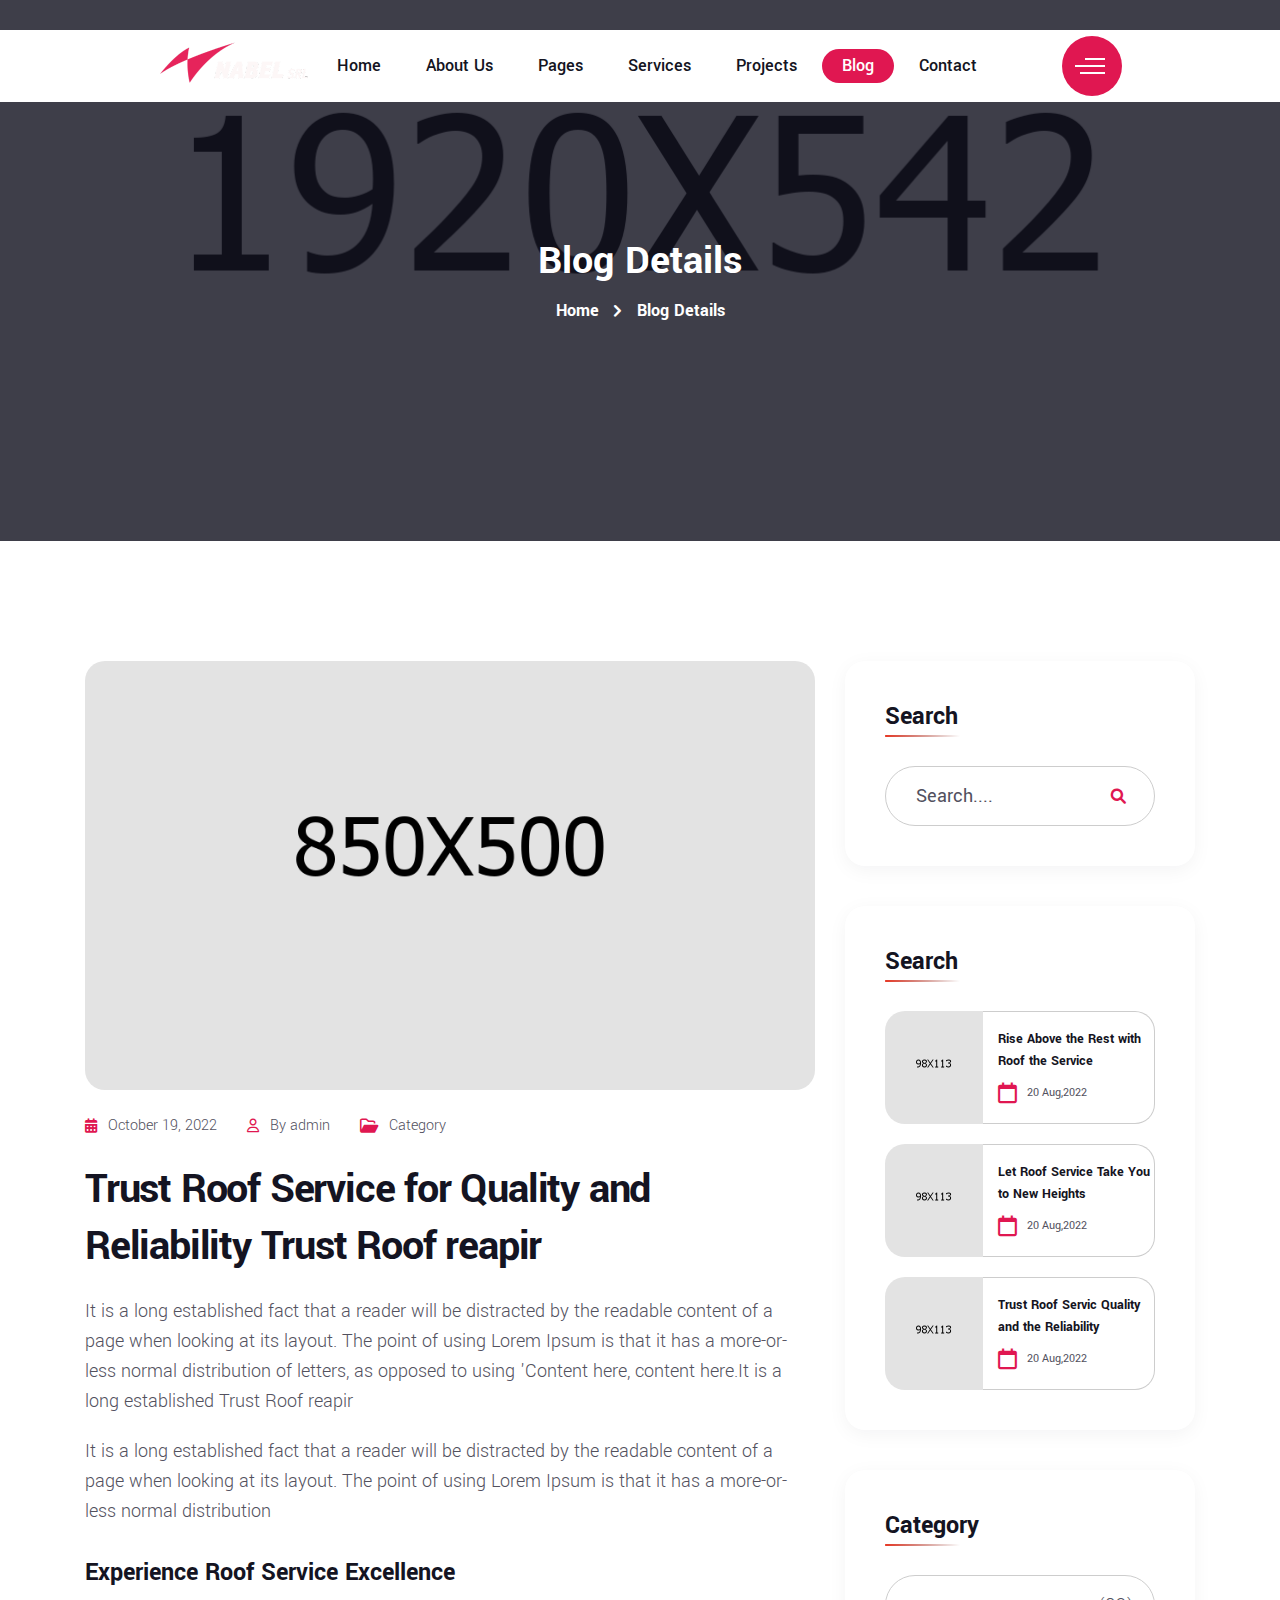
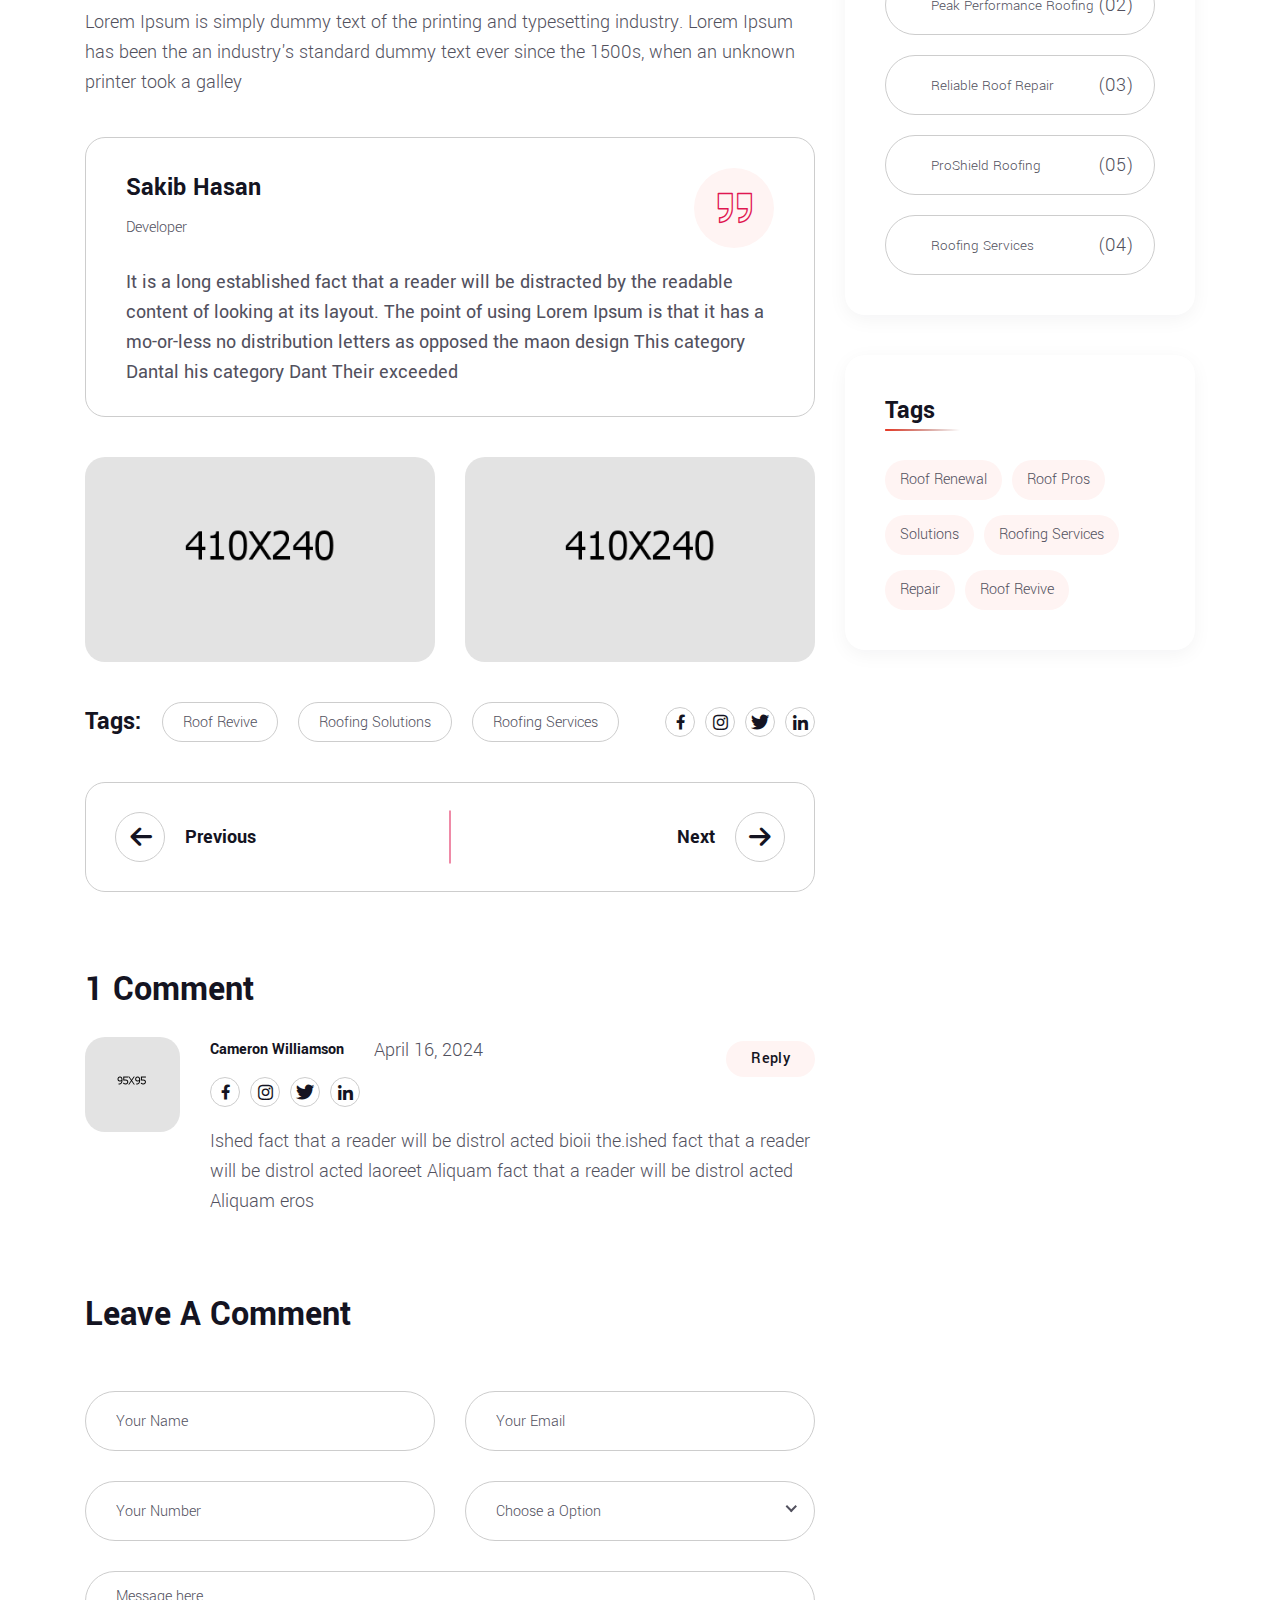
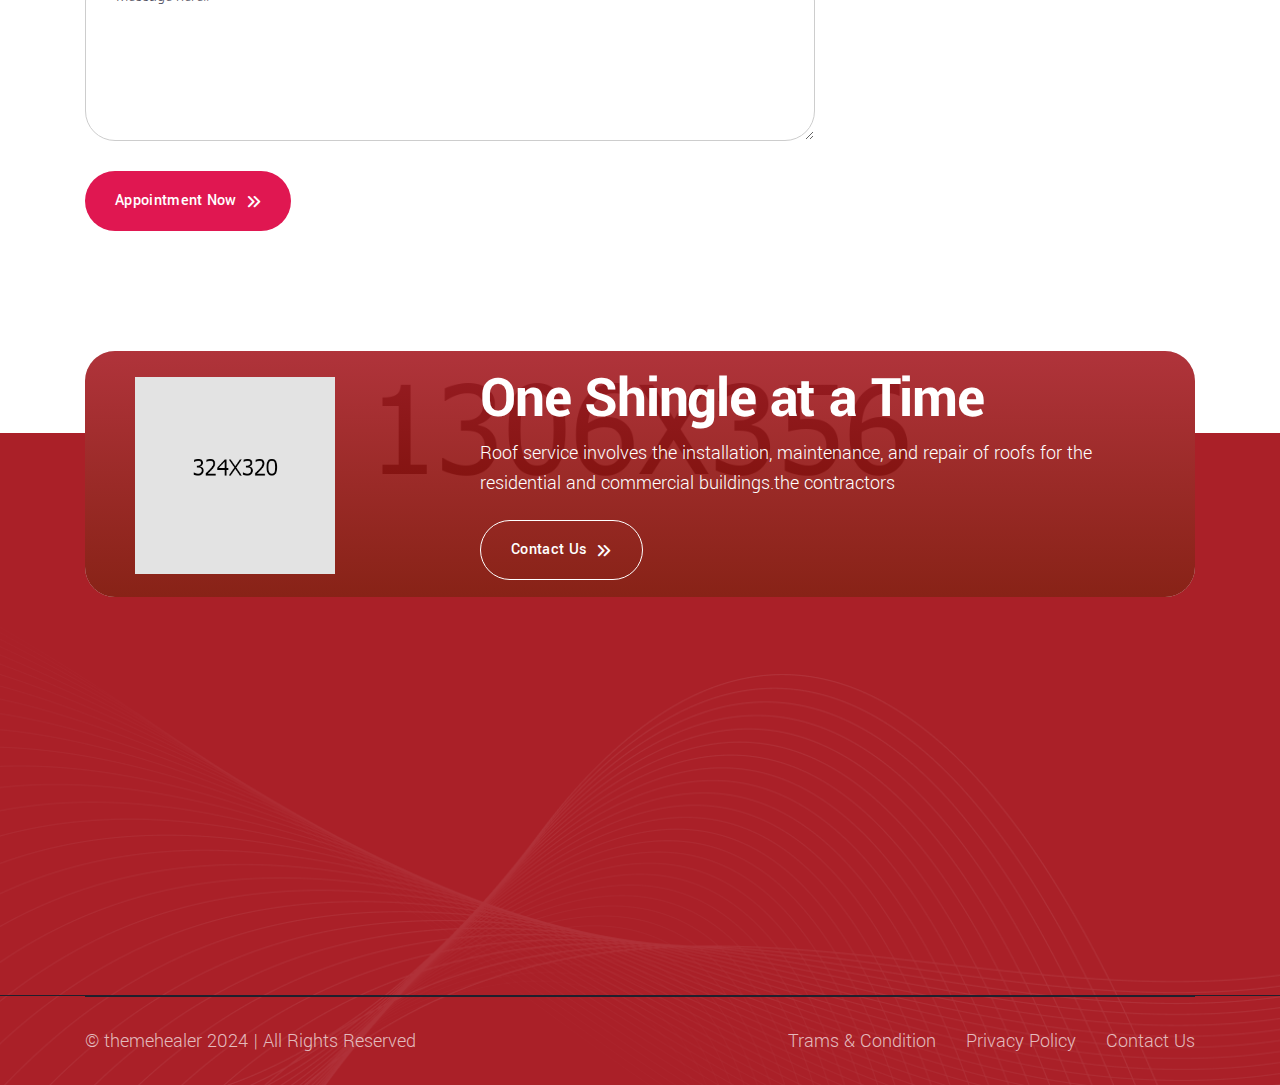
<file: maroof pack/maroof/blog-details.html>
<!DOCTYPE html>
<html lang="en">

<head>
    <meta charset="UTF-8" />
    <meta name="viewport" content="width=device-width, initial-scale=1.0" />
    <title> Blog Details || maroof || maroof HTML 5 Template </title>
    <!-- favicons Icons -->
    <link rel="apple-touch-icon" sizes="180x180" href="assets/images/favicons/apple-touch-icon.png" />
    <link rel="icon" type="image/png" sizes="32x32" href="assets/images/favicons/favicon-32x32.png" />
    <link rel="icon" type="image/png" sizes="16x16" href="assets/images/favicons/favicon-16x16.png" />
    <link rel="manifest" href="assets/images/favicons/site.webmanifest" />
    <meta name="description" content="maroof HTML 5 Template " />

    <!-- fonts -->
    <link rel="preconnect" href="https://fonts.googleapis.com">
    <link rel="preconnect" href="https://fonts.gstatic.com" crossorigin>
    <link href="https://fonts.googleapis.com/css2?family=Yantramanav:wght@100;300;400;500;700;900&display=swap"
        rel="stylesheet">



    <link rel="stylesheet" href="assets/css/bootstrap.min.css" />
    <link rel="stylesheet" href="assets/css/animate.min.css" />
    <link rel="stylesheet" href="assets/css/custom-animate.css" />
    <link rel="stylesheet" href="assets/css/font-awesome-all.css" />
    <link rel="stylesheet" href="assets/css/jarallax.css" />
    <link rel="stylesheet" href="assets/css/jquery.magnific-popup.css" />
    <link rel="stylesheet" href="assets/css/odometer.min.css" />
    <link rel="stylesheet" href="assets/css/flaticon.css">
    <link rel="stylesheet" href="assets/css/owl.carousel.min.css" />
    <link rel="stylesheet" href="assets/css/owl.theme.default.min.css" />
    <link rel="stylesheet" href="assets/css/nice-select.css" />
    <link rel="stylesheet" href="assets/css/jquery-ui.css" />


    <link rel="stylesheet" href="assets/css/module-css/slider.css" />
    <link rel="stylesheet" href="assets/css/module-css/footer.css" />
    <link rel="stylesheet" href="assets/css/module-css/about.css" />
    <link rel="stylesheet" href="assets/css/module-css/sliding-text.css" />
    <link rel="stylesheet" href="assets/css/module-css/services.css" />
    <link rel="stylesheet" href="assets/css/module-css/counter.css" />
    <link rel="stylesheet" href="assets/css/module-css/cta.css" />
    <link rel="stylesheet" href="assets/css/module-css/team.css" />
    <link rel="stylesheet" href="assets/css/module-css/contact.css" />
    <link rel="stylesheet" href="assets/css/module-css/we-serve.css" />
    <link rel="stylesheet" href="assets/css/module-css/testimonial.css" />
    <link rel="stylesheet" href="assets/css/module-css/project.css" />
    <link rel="stylesheet" href="assets/css/module-css/brand.css" />
    <link rel="stylesheet" href="assets/css/module-css/faq.css" />
    <link rel="stylesheet" href="assets/css/module-css/blog.css" />
    <link rel="stylesheet" href="assets/css/module-css/why-we-are.css" />
    <link rel="stylesheet" href="assets/css/module-css/page-header.css" />
    <link rel="stylesheet" href="assets/css/module-css/google-map.css" />

    <!-- template styles -->
    <link rel="stylesheet" href="assets/css/style.css" />
    <link rel="stylesheet" href="assets/css/responsive.css" />
</head>

<body>



    <div class="preloader">
        <div class="preloader__image"></div>
    </div>
    <!-- /.preloader -->





    <!-- Start sidebar widget content -->
    <div class="xs-sidebar-group info-group info-sidebar">
        <div class="xs-overlay xs-bg-black"></div>
        <div class="xs-sidebar-widget">
            <div class="sidebar-widget-container">
                <div class="widget-heading">
                    <a href="#" class="close-side-widget">X</a>
                </div>
                <div class="sidebar-textwidget">
                    <div class="sidebar-info-contents">
                        <div class="content-inner">
                            <div class="logo">
                                <a href="index.html"><img src="assets/images/resources/logo-1.png" alt="" /></a>
                            </div>
                            <div class="content-box">
                                <h4>About Us</h4>
                                <p>Lorem ipsum dolor sit amet, consectetur elit, sed do eiusmod tempor incididunt ut
                                    labore et magna aliqua.</p>
                            </div>
                            <div class="form-inner">
                                <h4>Get a free quote</h4>
                                <form action="assets/inc/sendemail.php" class="contact-form-validated"
                                    novalidate="novalidate">
                                    <div class="form-group">
                                        <input type="text" name="name" placeholder="Name" required="">
                                    </div>
                                    <div class="form-group">
                                        <input type="email" name="email" placeholder="Email" required="">
                                    </div>
                                    <div class="form-group">
                                        <textarea name="message" placeholder="Message..."></textarea>
                                    </div>
                                    <div class="form-group message-btn">
                                        <button type="submit" class="thm-btn form-inner__btn">Submit Now</button>
                                    </div>
                                </form>
                                <div class="result"></div>
                            </div>
                        </div>
                    </div>
                </div>
            </div>
        </div>
    </div>
    <!-- End sidebar widget content -->




    <div class="page-wrapper">
        <header class="main-header main-header-five">
            <nav class="main-menu">
                <div class="main-menu__wrapper">
                    <div class="container">
                        <div class="main-menu__wrapper-inner">
                            <div class="main-menu__left">
                                <div class="main-menu__logo">
                                    <a href="index.html"><img src="assets/images/resources/logo-1.png" alt=""></a>
                                </div>
                            </div>
                            <div class="main-menu__main-menu-box">
                                <a href="#" class="mobile-nav__toggler"><i class="fa fa-bars"></i></a>
                                <ul class="main-menu__list">
                                    <li class="dropdown">
                                        <a href="index.html">Home </a>
                                        <ul>
                                            <li><a href="index.html">Home One</a></li>
                                            <li><a href="index2.html">Home Two</a></li>
                                            <li><a href="index3.html">Home Three</a></li>
                                            <li><a href="index4.html">Home Four</a></li>
                                            <li><a href="index-dark.html">Home Dark</a></li>
                                            <li class="dropdown">
                                                <a href="#">Header Styles</a>
                                                <ul>
                                                    <li><a href="index.html">Header One</a></li>
                                                    <li><a href="index2.html">Header Two</a></li>
                                                    <li><a href="index3.html">Header Three</a></li>
                                                    <li><a href="index4.html">Header Four</a></li>
                                                </ul>
                                            </li>
                                            <li class="dropdown">
                                                <a href="#">One Page Styles</a>
                                                <ul>
                                                    <li><a href="index-one-page.html">One Page Styles One</a></li>
                                                    <li><a href="index2-one-page.html">One Page Styles Two</a></li>
                                                    <li><a href="index3-one-page.html">One Page Styles Three</a>
                                                    <li><a href="index4-one-page.html">One Page Styles Four</a>
                                                    </li>
                                                </ul>
                                            </li>
                                        </ul>
                                    </li>
                                    <li>
                                        <a href="about.html">About Us</a>
                                    </li>
                                    <li class="dropdown">
                                        <a href="#">Pages</a>
                                        <ul>
                                            <li><a href="team.html">Team</a></li>
                                            <li><a href="team-details.html">Team Details</a></li>
                                            <li><a href="testimonials.html">Testimonials</a></li>
                                            <li><a href="faq.html">Faq</a></li>
                                            <li><a href="404.html">404 Error</a></li>
                                            <li><a href="coming-soon.html">Coming Soon</a></li>
                                        </ul>
                                    </li>
                                    <li class="dropdown">
                                        <a href="#">Services</a>
                                        <ul>
                                            <li><a href="services.html">Services</a></li>
                                            <li><a href="peak-performance-roofing.html">Peak Performance Roofing</a>
                                            </li>
                                            <li><a href="skyline-roofing-solutions.html">Skyline Roofing Solutions</a>
                                            </li>
                                            <li><a href="sure-guard-roofing-services.html">Sure Guard Roofing
                                                    Services</a>
                                            </li>
                                            <li><a href="reliable-roof-repair.html">Reliable Roof Repair</a></li>
                                            <li><a href="top-notch-roofing-restoration.html">Top Notch Roofing
                                                    Restoration</a>
                                            </li>
                                        </ul>
                                    </li>
                                    <li class="dropdown">
                                        <a href="#">projects</a>
                                        <ul>
                                            <li><a href="project.html">Projects</a></li>
                                            <li><a href="project-details.html">Project Details</a></li>
                                        </ul>
                                    </li>
                                    <li class="dropdown">
                                        <a href="#">Blog</a>
                                        <ul>
                                            <li><a href="blog.html">Blog</a></li>
                                            <li><a href="blog-list.html">Blog List</a></li>
                                            <li><a href="blog-details.html">Blog Details</a></li>
                                        </ul>
                                    </li>
                                    <li>
                                        <a href="contact.html">Contact</a>
                                    </li>
                                </ul>
                            </div>
                            <div class="main-menu__right">
                                <div class="main-menu__search-and-nav-sidebar-icon-box">
                                    <a href="#" class="main-menu__search search-toggler icon-search"></a>
                                    <div class="main-menu__nav-sidebar-icon">
                                        <a class="navSidebar-button" href="#">
                                            <span class="nav-sidebar-menu-1"></span>
                                            <span class="nav-sidebar-menu-2"></span>
                                            <span class="nav-sidebar-menu-3"></span>
                                        </a>
                                    </div>
                                </div>
                            </div>
                        </div>
                    </div>
                </div>
            </nav>
        </header>

        <div class="stricky-header stricked-menu main-menu">
            <div class="sticky-header__content"></div><!-- /.sticky-header__content -->
        </div><!-- /.stricky-header -->

        <!--Page Header Start-->
        <section class="page-header">
            <div class="page-header__bg" style="background-image: url(assets/images/backgrounds/page-header-bg.jpg);">
            </div>
            <div class="container">
                <div class="page-header__inner">
                    <h2>Blog Details</h2>
                    <div class="thm-breadcrumb__box">
                        <ul class="thm-breadcrumb list-unstyled">
                            <li><a href="index.html">Home</a></li>
                            <li><span class="icon-angle-left"></span></li>
                            <li>Blog Details</li>
                        </ul>
                    </div>
                </div>
            </div>
        </section>
        <!--Page Header End-->

        <!--Blog Details Start-->
        <section class="blog-details">
            <div class="container">
                <div class="row">
                    <div class="col-xl-8 col-lg-7">
                        <div class="blog-details__left">
                            <div class="blog-details__img">
                                <img src="assets/images/blog/blog-details-img-1.jpg" alt="">
                            </div>
                            <div class="blog-details__content">
                                <ul class="blog-details__meta list-unstyled">
                                    <li>
                                        <div class="icon">
                                            <span class="icon-callender"></span>
                                        </div>
                                        <a href="#">October 19, 2022</a>
                                    </li>
                                    <li>
                                        <div class="icon">
                                            <span class="icon-user-2"></span>
                                        </div>
                                        <a href="#">By admin</a>
                                    </li>
                                    <li>
                                        <div class="icon">
                                            <span class="icon-file"></span>
                                        </div>
                                        <a href="#">Category</a>
                                    </li>
                                </ul>
                                <h3 class="blog-details__title-1">Trust Roof Service for Quality and Reliability Trust
                                    Roof reapir</h3>
                                <p class="blog-details__text-1">It is a long established fact that a reader will be
                                    distracted by the readable content of a page when looking at its layout. The point
                                    of using Lorem Ipsum is that it has a more-or-less normal distribution of letters,
                                    as opposed to using 'Content here, content here.It is a long established Trust Roof
                                    reapir
                                </p>
                                <p class="blog-details__text-2">It is a long established fact that a reader will be
                                    distracted by the readable content of a page when looking at its layout. The point
                                    of using Lorem Ipsum is that it has a more-or-less normal distribution</p>
                                <h3 class="blog-details__title-2">Experience Roof Service Excellence</h3>
                                <p class="blog-details__text-3">Lorem Ipsum is simply dummy text of the printing and
                                    typesetting industry. Lorem Ipsum has been the an industry's standard dummy text
                                    ever since the 1500s, when an unknown printer took a galley</p>
                                <div class="blog-details__client-info">
                                    <div class="blog-details__client-quote">
                                        <span class="icon-quote-2"></span>
                                    </div>
                                    <h3 class="blog-details__client-name">Sakib Hasan</h3>
                                    <p class="blog-details__client-sub-title">Developer</p>
                                    <p class="blog-details__client-text">It is a long established fact that a reader
                                        will be distracted by the readable content of looking at its layout. The point
                                        of using Lorem Ipsum is that it has a mo-or-less no distribution letters as
                                        opposed the maon design This category Dantal his category Dant Their exceeded
                                    </p>
                                </div>
                                <div class="blog-details__img-box">
                                    <div class="row">
                                        <div class="col-xl-6">
                                            <div class="blog-details__img-box-img">
                                                <img src="assets/images/blog/blog-details-img-box-img-1.jpg" alt="">
                                            </div>
                                        </div>
                                        <div class="col-xl-6">
                                            <div class="blog-details__img-box-img">
                                                <img src="assets/images/blog/blog-details-img-box-img-2.jpg" alt="">
                                            </div>
                                        </div>
                                    </div>
                                </div>
                                <div class="blog-details__tag-and-social">
                                    <div class="blog-details__tag">
                                        <span>Tags:</span>
                                        <a href="#">Roof Revive</a>
                                        <a href="#">Roofing Solutions</a>
                                        <a href="#">Roofing Services</a>
                                    </div>
                                    <div class="blog-details__social">
                                        <a href="#"><span class="icon-facebook-f"></span></a>
                                        <a href="#"><span class="icon-instagram"></span></a>
                                        <a href="#"><span class="icon-twitter"></span></a>
                                        <a href="#"><span class="icon-linkedin-in"></span></a>
                                    </div>
                                </div>
                                <div class="blog-details__pagenation-box">
                                    <ul class="list-unstyled blog-details__pagenation">
                                        <li>
                                            <div class="icon">
                                                <a href="#"><span class="icon-arrow-left"></span></a>
                                            </div>
                                            <p>Previous</p>
                                        </li>
                                        <li>
                                            <p>Next</p>
                                            <div class="icon">
                                                <a href="#"><span class="icon-arrow-right"></span></a>
                                            </div>
                                        </li>
                                    </ul>
                                </div>
                                <div class="comment-one">
                                    <h3 class="comment-one__title">1 Comment</h3>
                                    <div class="comment-one__single">
                                        <div class="comment-one__image">
                                            <img src="assets/images/blog/comment-1-1.jpg" alt="">
                                        </div>
                                        <div class="comment-one__content">
                                            <h3>Cameron Williamson<span>April 16, 2024</span></h3>
                                            <div class="comment-one__social">
                                                <a href="#"><span class="icon-facebook-f"></span></a>
                                                <a href="#"><span class="icon-instagram"></span></a>
                                                <a href="#"><span class="icon-twitter"></span></a>
                                                <a href="#"><span class="icon-linkedin-in"></span></a>
                                            </div>
                                            <p>Ished fact that a reader will be distrol acted bioii the.ished fact that
                                                a reader will be distrol acted laoreet Aliquam fact that a reader will
                                                be distrol acted Aliquam eros</p>
                                            <div class="comment-one__btn-box">
                                                <a href="news-details.html"
                                                    class="comment-one__btn thm-btn-two">reply</a>
                                            </div>
                                        </div>
                                    </div>
                                </div>
                                <div class="comment-form">
                                    <h3 class="comment-form__title">Leave A Comment</h3>
                                    <form class="contact-form-validated comment-form__form"
                                        action="assets/inc/sendemail.php" method="post" novalidate="novalidate">
                                        <div class="row">
                                            <div class="col-xl-6 col-lg-6">
                                                <div class="comment-form__input-box">
                                                    <input type="text" name="name" placeholder="Your Name" required="">
                                                </div>
                                            </div>
                                            <div class="col-xl-6 col-lg-6">
                                                <div class="comment-form__input-box">
                                                    <input type="email" name="email" placeholder="Your Email"
                                                        required="">
                                                </div>
                                            </div>
                                            <div class="col-xl-6 col-lg-6">
                                                <div class="comment-form__input-box">
                                                    <input type="text" name="Phone" placeholder="Your Number"
                                                        required="">
                                                </div>
                                            </div>
                                            <div class="col-xl-6 col-lg-6">
                                                <div class="comment-form__input-box">
                                                    <div class="select-box">
                                                        <select class="selectmenu wide">
                                                            <option selected="selected">Choose a Option</option>
                                                            <option>Type Of Service 01</option>
                                                            <option>Type Of Service 02</option>
                                                            <option>Type Of Service 03</option>
                                                            <option>Type Of Service 04</option>
                                                            <option>Type Of Service 05</option>
                                                        </select>
                                                    </div>
                                                </div>
                                            </div>
                                            <div class="col-xl-12">
                                                <div class="comment-form__input-box text-message-box">
                                                    <textarea name="message" placeholder="Message here.."></textarea>
                                                </div>
                                                <div class="comment-form__btn-box">
                                                    <button type="submit"
                                                        class="thm-btn-two comment-form__btn">Appointment
                                                        Now<span class="icon-dubble-arrow-right"></span></button>
                                                </div>
                                            </div>
                                        </div>
                                    </form>
                                    <div class="result"></div>
                                </div>
                            </div>
                        </div>
                    </div>
                    <div class="col-xl-4 col-lg-5">
                        <div class="sidebar">
                            <div class="sidebar__single sidebar__search">
                                <div class="sidebar__title-box">
                                    <div class="sidebar__title-shape">
                                        <img src="assets/images/shapes/sidebar-title-shape.png" alt="">
                                    </div>
                                    <h3 class="sidebar__title">Search</h3>
                                </div>
                                <form action="#" class="sidebar__search-form">
                                    <input type="search" placeholder="Search....">
                                    <button type="submit"><i class="icon-search"></i></button>
                                </form>
                            </div>
                            <div class="sidebar__single sidebar__post">
                                <div class="sidebar__title-box">
                                    <div class="sidebar__title-shape">
                                        <img src="assets/images/shapes/sidebar-title-shape.png" alt="">
                                    </div>
                                    <h3 class="sidebar__title">Search</h3>
                                </div>
                                <ul class="sidebar__post-list list-unstyled">
                                    <li>
                                        <div class="sidebar__post-image">
                                            <img src="assets/images/blog/lp-1-1.jpg" alt="">
                                        </div>
                                        <div class="sidebar__post-content">
                                            <h3>
                                                <a href="blog-details.html">Rise Above the Rest with Roof the
                                                    Service</a>
                                            </h3>
                                            <p class="sidebar__post-date"><i class="icon-callender-2"></i>20 Aug,2022
                                            </p>
                                        </div>
                                    </li>
                                    <li>
                                        <div class="sidebar__post-image">
                                            <img src="assets/images/blog/lp-1-2.jpg" alt="">
                                        </div>
                                        <div class="sidebar__post-content">
                                            <h3>
                                                <a href="blog-details.html">Let Roof Service Take You to New Heights</a>
                                            </h3>
                                            <p class="sidebar__post-date"><i class="icon-callender-2"></i>20 Aug,2022
                                            </p>
                                        </div>
                                    </li>
                                    <li>
                                        <div class="sidebar__post-image">
                                            <img src="assets/images/blog/lp-1-3.jpg" alt="">
                                        </div>
                                        <div class="sidebar__post-content">
                                            <h3>
                                                <a href="blog-details.html">Trust Roof Servic Quality and the
                                                    Reliability</a>
                                            </h3>
                                            <p class="sidebar__post-date"><i class="icon-callender-2"></i>20 Aug,2022
                                            </p>
                                        </div>
                                    </li>
                                </ul>
                            </div>
                            <div class="sidebar__single sidebar__category">
                                <div class="sidebar__title-box">
                                    <div class="sidebar__title-shape">
                                        <img src="assets/images/shapes/sidebar-title-shape.png" alt="">
                                    </div>
                                    <h3 class="sidebar__title">Category</h3>
                                </div>
                                <ul class="sidebar__category-list list-unstyled">
                                    <li>
                                        <a href="#">
                                            <p><i class="icon-dubble-arrow-right"></i>Peak Performance
                                                Roofing</p>
                                            <span>(02)</span>
                                        </a>
                                    </li>
                                    <li>
                                        <a href="#">
                                            <p><i class="icon-dubble-arrow-right"></i>Reliable Roof Repair</p>
                                            <span>(03)</span>
                                        </a>
                                    </li>
                                    <li>
                                        <a href="#">
                                            <p><i class="icon-dubble-arrow-right"></i>ProShield Roofing</p>
                                            <span>(05)</span>
                                        </a>
                                    </li>
                                    <li>
                                        <a href="#">
                                            <p><i class="icon-dubble-arrow-right"></i>Roofing Services</p>
                                            <span>(04)</span>
                                        </a>
                                    </li>
                                </ul>
                            </div>
                            <div class="sidebar__single sidebar__tags">
                                <div class="sidebar__title-box">
                                    <div class="sidebar__title-shape">
                                        <img src="assets/images/shapes/sidebar-title-shape.png" alt="">
                                    </div>
                                    <h3 class="sidebar__title">Tags</h3>
                                </div>
                                <div class="sidebar__tags-list">
                                    <a href="#">Roof Renewal</a>
                                    <a href="#">Roof Pros</a>
                                    <a href="#">Solutions</a>
                                    <a href="#">Roofing Services</a>
                                    <a href="#">Repair</a>
                                    <a href="#">Roof Revive</a>
                                </div>
                            </div>
                        </div>
                    </div>
                </div>
            </div>
        </section>
        <!--Blog Details End-->



        <!--CTA Two Start-->
        <section class="cta-two">
            <div class="container">
                <div class="cta-two__inner">
                    <div class="cta-two__bg" style="background-image: url(assets/images/backgrounds/cta-two-bg.jpg);">
                    </div>
                    <div class="cta-two__img-and-content">
                        <div class="cta-two__img">
                            <img src="assets/images/resources/cta-two-img-1.png" alt="">
                        </div>
                        <div class="cta-two__content">
                            <h3 class="cta-two__title">One Shingle at a Time</h3>
                            <p class="cta-two__text">Roof service involves the installation, maintenance, and repair of
                                roofs for the residential and commercial buildings.the contractors</p>
                            <div class="cta-two__btn-box">
                                <a href="contact.html" class="cta-two__btn thm-btn-two">Contact Us<span
                                        class="icon-dubble-arrow-right"></span></a>
                            </div>
                        </div>
                    </div>
                </div>
            </div>
        </section>
        <!--CTA Two End-->

        <!--Site Footer Two Start-->
        <footer class="site-footer-two">
            <div class="site-footer-two__bg-shape float-bob-y"
                style="background-image: url(assets/images/shapes/site-footer-two-bg-shape.png);"></div>
            <div class="site-footer-two__top">
                <div class="container">
                    <div class="site-footer-two__top-inner">
                        <div class="row">
                            <div class="col-xl-4 col-lg-6 col-md-6 wow fadeInUp" data-wow-delay="100ms">
                                <div class="footer-widget-two__column footer-widget-two__about">
                                    <div class="footer-widget-two__logo">
                                        <a href="index.html"><img src="assets/images/resources/footer-logo-2.png"
                                                alt=""></a>
                                    </div>
                                    <p class="footer-widget-two__about-text">Transforming house into homes with<br> supe
                                        roofing craftsmanship Financial<br> planners help people to gain</p>
                                    <div class="footer-widget-two__social">
                                        <a href="#"><span class="icon-facebook-f"></span></a>
                                        <a href="#"><span class="icon-Vector"></span></a>
                                        <a href="#"><span class="icon-instagram"></span></a>
                                        <a href="#"><span class="icon-pinterest"></span></a>
                                    </div>
                                </div>
                            </div>
                            <div class="col-xl-4 col-lg-6 col-md-6 wow fadeInUp" data-wow-delay="300ms">
                                <div class="footer-widget-two__column footer-widget-two__contact">
                                    <div class="footer-widget-two__title-box">
                                        <h3 class="footer-widget-two__title">Contact</h3>
                                    </div>
                                    <div class="footer-widget-two__contact-inner">
                                        <ul class="footer-widget-two__contact-list list-unstyled">
                                            <li>
                                                <div class="icon">
                                                    <span class="icon-envelope"></span>
                                                </div>
                                                <div class="text">
                                                    <p><a
                                                            href="mailto:debra.holt@example.com,">debra.holt@example.com,</a>
                                                    </p>
                                                </div>
                                            </li>
                                            <li>
                                                <div class="icon">
                                                    <span class="icon-location"></span>
                                                </div>
                                                <div class="text">
                                                    <p>3891 Ranchview Dr.<br> Richardson</p>
                                                </div>
                                            </li>
                                            <li>
                                                <div class="icon">
                                                    <span class="icon-call"></span>
                                                </div>
                                                <div class="text">
                                                    <p><a href="tel:01245789321">01245789321,</a> <a
                                                            href="tel:012457895146">012457895146</a></p>
                                                </div>
                                            </li>
                                        </ul>
                                    </div>
                                </div>
                            </div>
                            <div class="col-xl-4 col-lg-6 col-md-6 wow fadeInUp" data-wow-delay="400ms">
                                <div class="footer-widget-two__column footer-widget-two__newsletter">
                                    <p class="footer-widget-two__newsletter-title"><span>Subscribe</span> to Our<br>
                                        Newsletter</p>
                                    <form class="footer-widget-two__newsletter-form mc-form" data-url="MC_FORM_URL"
                                        novalidate="novalidate">
                                        <div class="footer-widget-two__newsletter-form-input-box">
                                            <input type="email" placeholder="Your e-mail" name="EMAIL">
                                            <button type="submit" class="footer-widget-two__newsletter-btn"><span
                                                    class="icon-paper-plane"></span></button>
                                        </div>
                                    </form>
                                </div>
                            </div>
                        </div>
                    </div>
                </div>
            </div>
            <div class="site-footer-two__bottom">
                <div class="container">
                    <div class="site-footer-two__bottom-inner">
                        <p class="site-footer-two__bottom-text">© themehealer 2024 | All Rights Reserved</p>
                        <ul class="list-unstyled site-footer-two__bottom-menu">
                            <li><a href="about.html">Trams & Condition</a></li>
                            <li><a href="about.html">Privacy Policy</a></li>
                            <li><a href="about.html">Contact Us</a></li>
                        </ul>
                    </div>
                </div>
            </div>
        </footer>
        <!--Site Footer Two End-->


    </div><!-- /.page-wrapper -->


    <div class="mobile-nav__wrapper">
        <div class="mobile-nav__overlay mobile-nav__toggler"></div>
        <!-- /.mobile-nav__overlay -->
        <div class="mobile-nav__content">
            <span class="mobile-nav__close mobile-nav__toggler"><i class="fa fa-times"></i></span>

            <div class="logo-box">
                <a href="index.html" aria-label="logo image"><img src="assets/images/resources/logo-1.png" width="140"
                        alt="" /></a>
            </div>
            <!-- /.logo-box -->
            <div class="mobile-nav__container"></div>
            <!-- /.mobile-nav__container -->

            <ul class="mobile-nav__contact list-unstyled">
                <li>
                    <i class="fa fa-envelope"></i>
                    <a href="mailto:needhelp@packageName__.com">needhelp@maroof.com</a>
                </li>
                <li>
                    <i class="fas fa-phone"></i>
                    <a href="tel:666-888-0000">666 888 0000</a>
                </li>
            </ul><!-- /.mobile-nav__contact -->
            <div class="mobile-nav__top">
                <div class="mobile-nav__social">
                    <a href="#" class="fab fa-twitter"></a>
                    <a href="#" class="fab fa-facebook-square"></a>
                    <a href="#" class="fab fa-pinterest-p"></a>
                    <a href="#" class="fab fa-instagram"></a>
                </div><!-- /.mobile-nav__social -->
            </div><!-- /.mobile-nav__top -->



        </div>
        <!-- /.mobile-nav__content -->
    </div>
    <!-- /.mobile-nav__wrapper -->

    <div class="search-popup">
        <div class="search-popup__overlay search-toggler"></div>
        <!-- /.search-popup__overlay -->
        <div class="search-popup__content">
            <form action="#">
                <label for="search" class="sr-only">search here</label><!-- /.sr-only -->
                <input type="text" id="search" placeholder="Search Here..." />
                <button type="submit" aria-label="search submit" class="thm-btn">
                    <i class="fas fa-search"></i>
                </button>
            </form>
        </div>
        <!-- /.search-popup__content -->
    </div>
    <!-- /.search-popup -->

    <a href="#" data-target="html" class="scroll-to-target scroll-to-top">
        <span class="scroll-to-top__wrapper"><span class="scroll-to-top__inner"></span></span>
        <span class="scroll-to-top__text"> Go Back Top</span>
    </a>


    <script src="assets/js/jquery-3.6.0.min.js"></script>
    <script src="assets/js/bootstrap.bundle.min.js"></script>
    <script src="assets/js/jarallax.min.js"></script>
    <script src="assets/js/jquery.ajaxchimp.min.js"></script>
    <script src="assets/js/jquery.appear.min.js"></script>
    <script src="assets/js/jquery.circle-progress.min.js"></script>
    <script src="assets/js/jquery.magnific-popup.min.js"></script>
    <script src="assets/js/jquery.validate.min.js"></script>
    <script src="assets/js/odometer.min.js"></script>
    <script src="assets/js/wNumb.min.js"></script>
    <script src="assets/js/wow.js"></script>
    <script src="assets/js/isotope.js"></script>
    <script src="assets/js/owl.carousel.min.js"></script>
    <script src="assets/js/jquery-ui.js"></script>
    <script src="assets/js/jquery.circleType.js"></script>
    <script src="assets/js/jquery.lettering.min.js"></script>
    <script src="assets/js/jquery.nice-select.min.js"></script>
    <script src="assets/js/marquee.min.js"></script>
    <script src="assets/js/countdown.min.js"></script>
    <script src="assets/js/jquery-sidebar-content.js"></script>




    <!-- template js -->
    <script src="assets/js/script.js"></script>
</body>

</html>
</file>
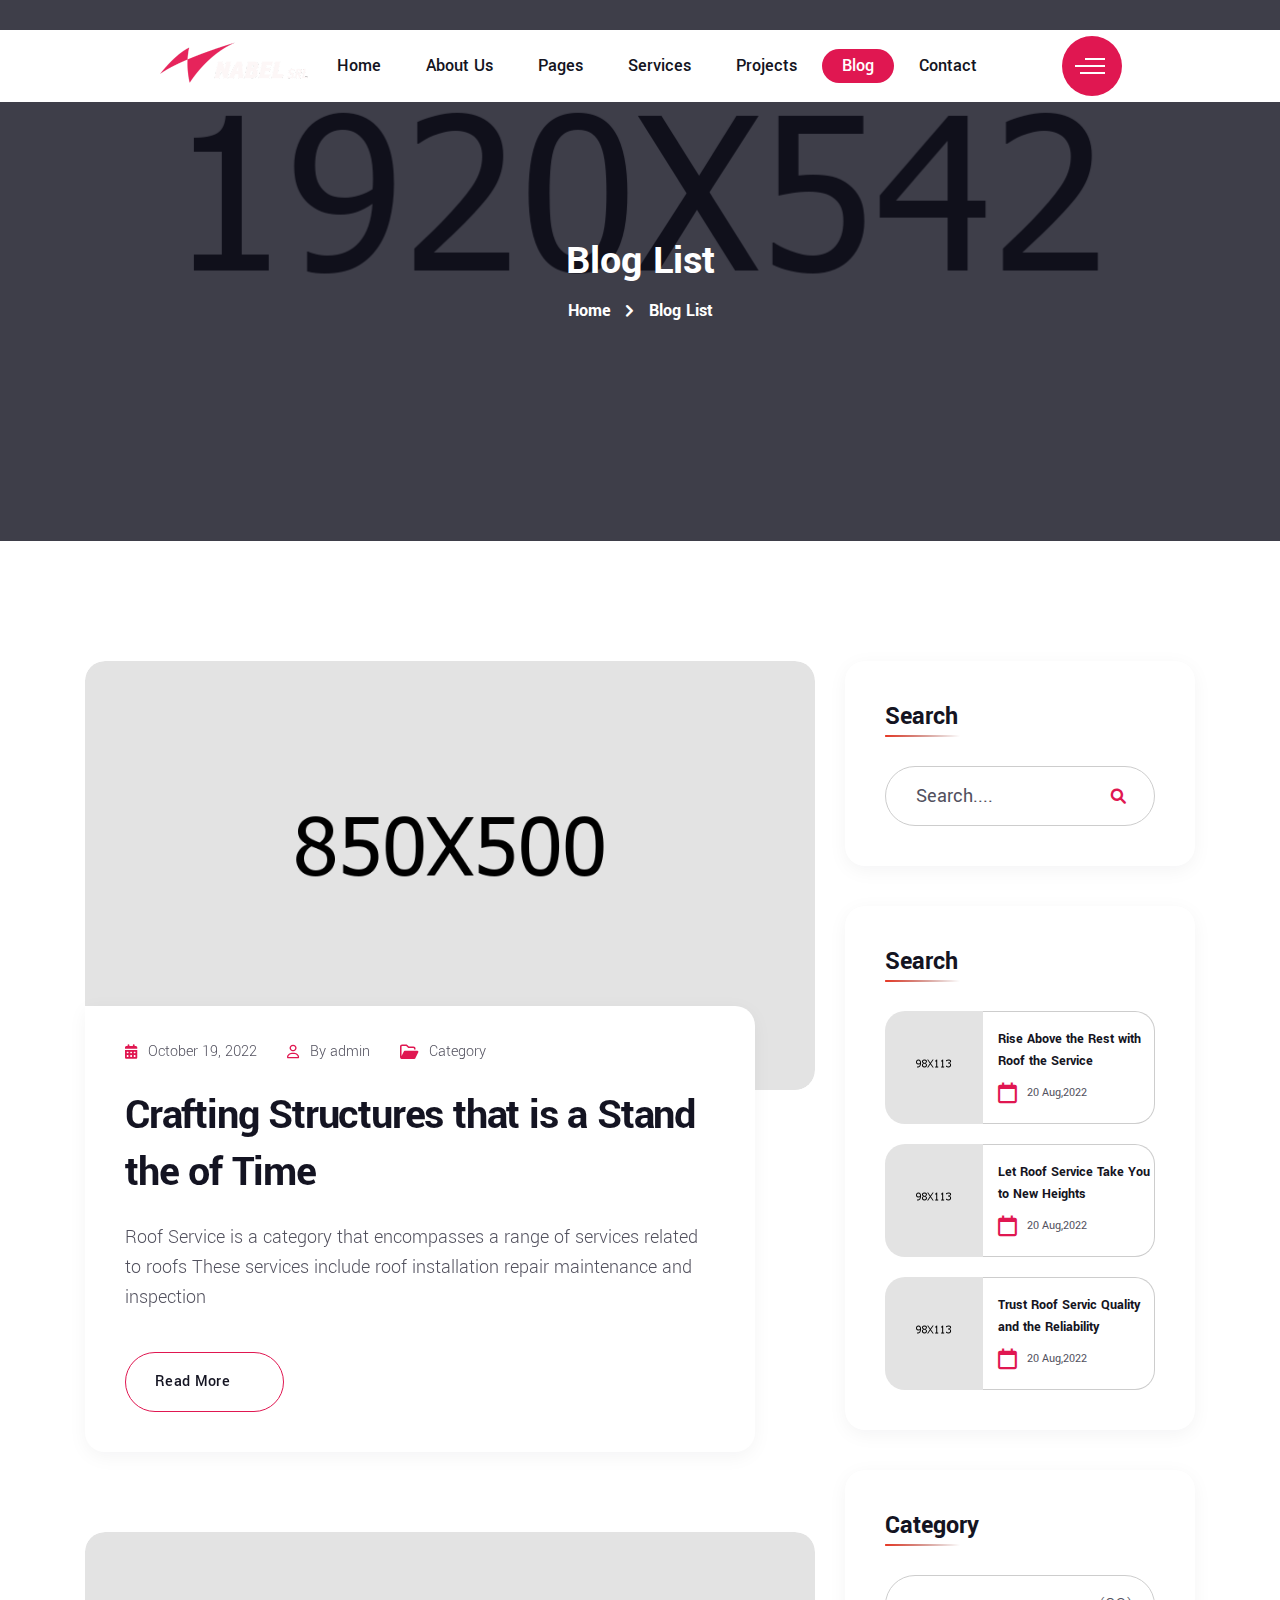
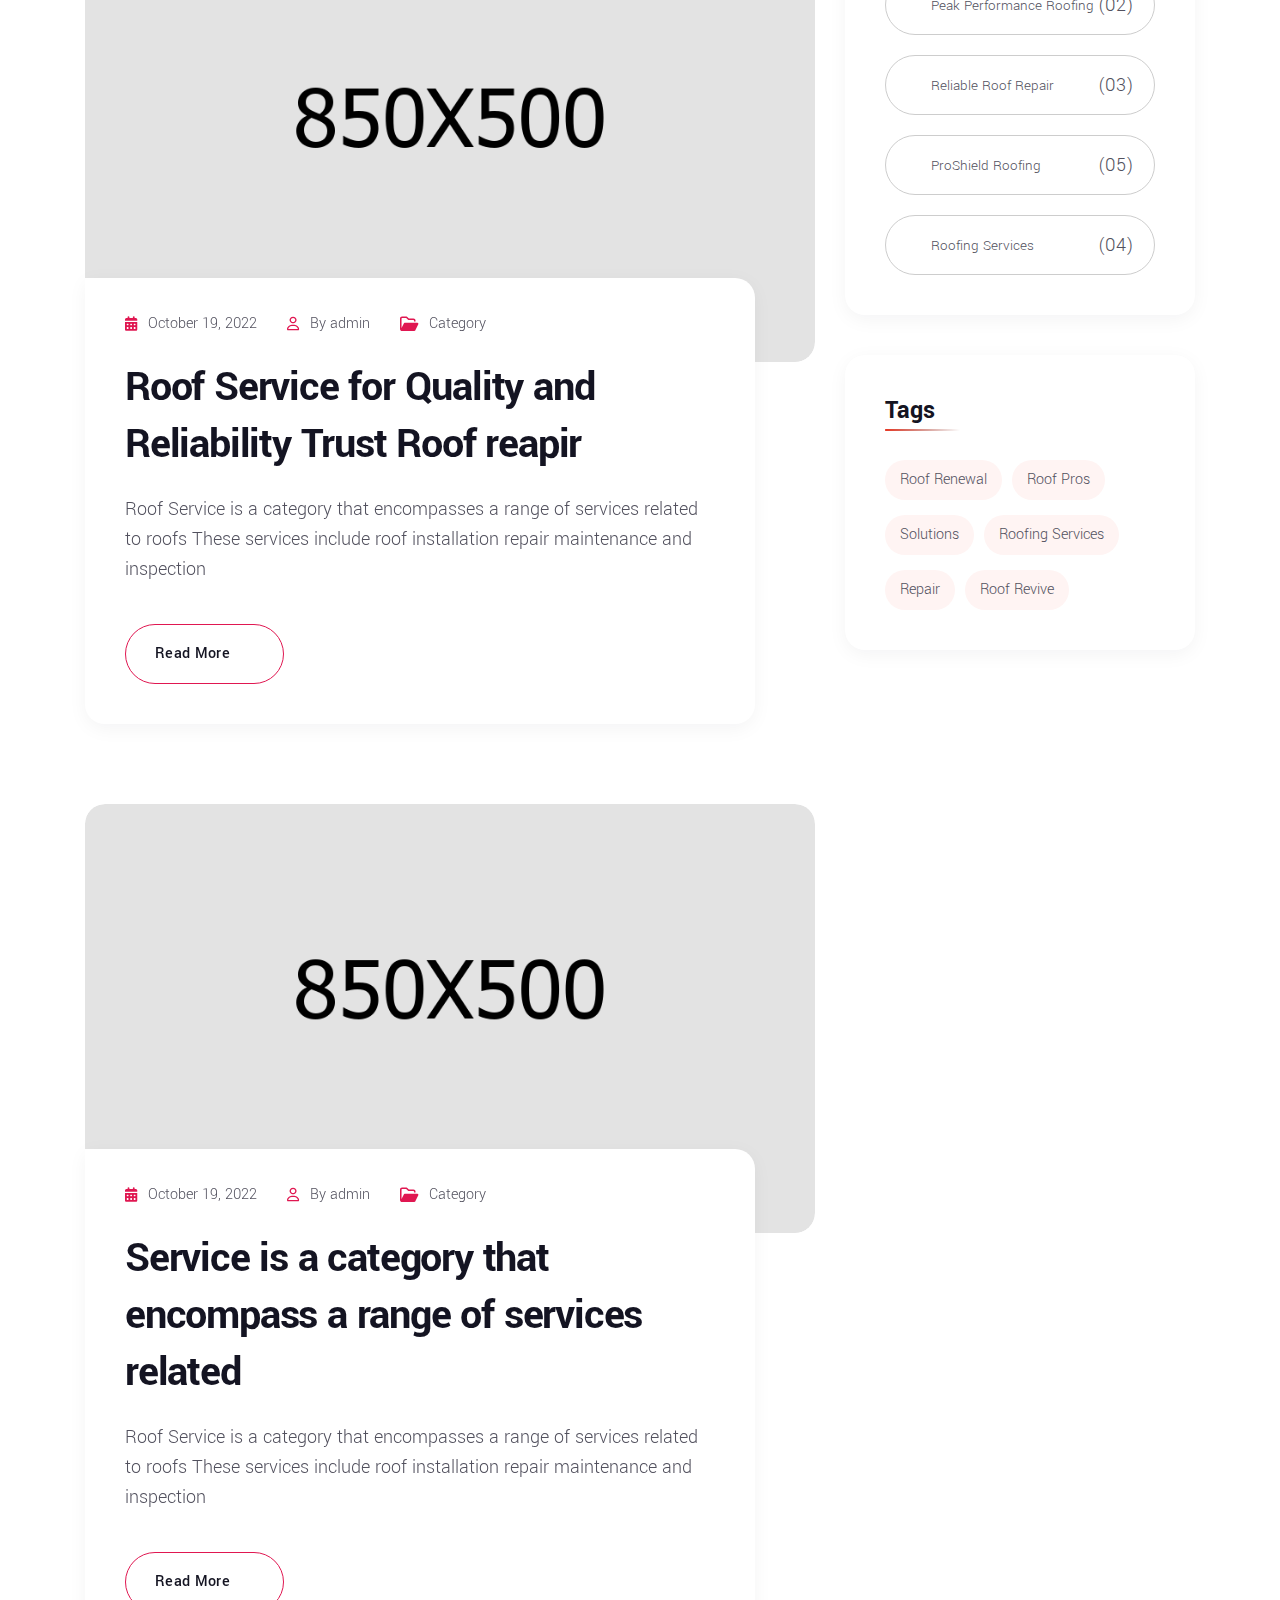
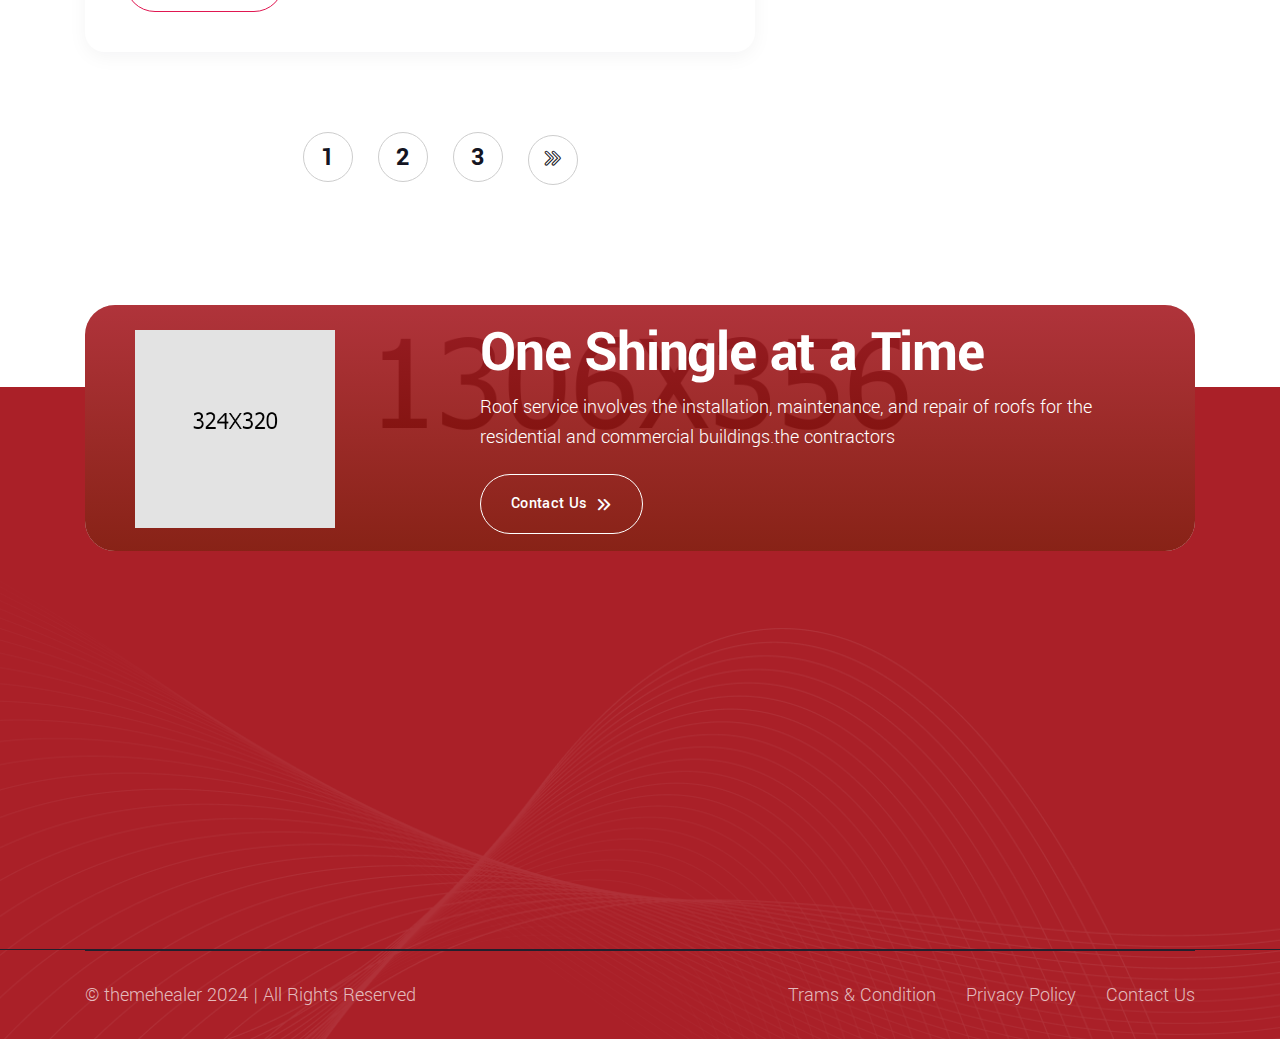
<file: maroof pack/maroof/blog-list.html>
<!DOCTYPE html>
<html lang="en">

<head>
    <meta charset="UTF-8" />
    <meta name="viewport" content="width=device-width, initial-scale=1.0" />
    <title> Blog List || maroof || maroof HTML 5 Template </title>
    <!-- favicons Icons -->
    <link rel="apple-touch-icon" sizes="180x180" href="assets/images/favicons/apple-touch-icon.png" />
    <link rel="icon" type="image/png" sizes="32x32" href="assets/images/favicons/favicon-32x32.png" />
    <link rel="icon" type="image/png" sizes="16x16" href="assets/images/favicons/favicon-16x16.png" />
    <link rel="manifest" href="assets/images/favicons/site.webmanifest" />
    <meta name="description" content="maroof HTML 5 Template " />

    <!-- fonts -->
    <link rel="preconnect" href="https://fonts.googleapis.com">
    <link rel="preconnect" href="https://fonts.gstatic.com" crossorigin>
    <link href="https://fonts.googleapis.com/css2?family=Yantramanav:wght@100;300;400;500;700;900&display=swap"
        rel="stylesheet">



    <link rel="stylesheet" href="assets/css/bootstrap.min.css" />
    <link rel="stylesheet" href="assets/css/animate.min.css" />
    <link rel="stylesheet" href="assets/css/custom-animate.css" />
    <link rel="stylesheet" href="assets/css/font-awesome-all.css" />
    <link rel="stylesheet" href="assets/css/jarallax.css" />
    <link rel="stylesheet" href="assets/css/jquery.magnific-popup.css" />
    <link rel="stylesheet" href="assets/css/odometer.min.css" />
    <link rel="stylesheet" href="assets/css/flaticon.css">
    <link rel="stylesheet" href="assets/css/owl.carousel.min.css" />
    <link rel="stylesheet" href="assets/css/owl.theme.default.min.css" />
    <link rel="stylesheet" href="assets/css/nice-select.css" />
    <link rel="stylesheet" href="assets/css/jquery-ui.css" />


    <link rel="stylesheet" href="assets/css/module-css/slider.css" />
    <link rel="stylesheet" href="assets/css/module-css/footer.css" />
    <link rel="stylesheet" href="assets/css/module-css/about.css" />
    <link rel="stylesheet" href="assets/css/module-css/sliding-text.css" />
    <link rel="stylesheet" href="assets/css/module-css/services.css" />
    <link rel="stylesheet" href="assets/css/module-css/counter.css" />
    <link rel="stylesheet" href="assets/css/module-css/cta.css" />
    <link rel="stylesheet" href="assets/css/module-css/team.css" />
    <link rel="stylesheet" href="assets/css/module-css/contact.css" />
    <link rel="stylesheet" href="assets/css/module-css/we-serve.css" />
    <link rel="stylesheet" href="assets/css/module-css/testimonial.css" />
    <link rel="stylesheet" href="assets/css/module-css/project.css" />
    <link rel="stylesheet" href="assets/css/module-css/brand.css" />
    <link rel="stylesheet" href="assets/css/module-css/faq.css" />
    <link rel="stylesheet" href="assets/css/module-css/blog.css" />
    <link rel="stylesheet" href="assets/css/module-css/why-we-are.css" />
    <link rel="stylesheet" href="assets/css/module-css/page-header.css" />
    <link rel="stylesheet" href="assets/css/module-css/google-map.css" />

    <!-- template styles -->
    <link rel="stylesheet" href="assets/css/style.css" />
    <link rel="stylesheet" href="assets/css/responsive.css" />
</head>

<body>



    <div class="preloader">
        <div class="preloader__image"></div>
    </div>
    <!-- /.preloader -->





    <!-- Start sidebar widget content -->
    <div class="xs-sidebar-group info-group info-sidebar">
        <div class="xs-overlay xs-bg-black"></div>
        <div class="xs-sidebar-widget">
            <div class="sidebar-widget-container">
                <div class="widget-heading">
                    <a href="#" class="close-side-widget">X</a>
                </div>
                <div class="sidebar-textwidget">
                    <div class="sidebar-info-contents">
                        <div class="content-inner">
                            <div class="logo">
                                <a href="index.html"><img src="assets/images/resources/logo-1.png" alt="" /></a>
                            </div>
                            <div class="content-box">
                                <h4>About Us</h4>
                                <p>Lorem ipsum dolor sit amet, consectetur elit, sed do eiusmod tempor incididunt ut
                                    labore et magna aliqua.</p>
                            </div>
                            <div class="form-inner">
                                <h4>Get a free quote</h4>
                                <form action="assets/inc/sendemail.php" class="contact-form-validated"
                                    novalidate="novalidate">
                                    <div class="form-group">
                                        <input type="text" name="name" placeholder="Name" required="">
                                    </div>
                                    <div class="form-group">
                                        <input type="email" name="email" placeholder="Email" required="">
                                    </div>
                                    <div class="form-group">
                                        <textarea name="message" placeholder="Message..."></textarea>
                                    </div>
                                    <div class="form-group message-btn">
                                        <button type="submit" class="thm-btn form-inner__btn">Submit Now</button>
                                    </div>
                                </form>
                                <div class="result"></div>
                            </div>
                        </div>
                    </div>
                </div>
            </div>
        </div>
    </div>
    <!-- End sidebar widget content -->




    <div class="page-wrapper">
        <header class="main-header main-header-five">
            <nav class="main-menu">
                <div class="main-menu__wrapper">
                    <div class="container">
                        <div class="main-menu__wrapper-inner">
                            <div class="main-menu__left">
                                <div class="main-menu__logo">
                                    <a href="index.html"><img src="assets/images/resources/logo-1.png" alt=""></a>
                                </div>
                            </div>
                            <div class="main-menu__main-menu-box">
                                <a href="#" class="mobile-nav__toggler"><i class="fa fa-bars"></i></a>
                                <ul class="main-menu__list">
                                    <li class="dropdown">
                                        <a href="index.html">Home </a>
                                        <ul>
                                            <li><a href="index.html">Home One</a></li>
                                            <li><a href="index2.html">Home Two</a></li>
                                            <li><a href="index3.html">Home Three</a></li>
                                            <li><a href="index4.html">Home Four</a></li>
                                            <li><a href="index-dark.html">Home Dark</a></li>
                                            <li class="dropdown">
                                                <a href="#">Header Styles</a>
                                                <ul>
                                                    <li><a href="index.html">Header One</a></li>
                                                    <li><a href="index2.html">Header Two</a></li>
                                                    <li><a href="index3.html">Header Three</a></li>
                                                    <li><a href="index4.html">Header Four</a></li>
                                                </ul>
                                            </li>
                                            <li class="dropdown">
                                                <a href="#">One Page Styles</a>
                                                <ul>
                                                    <li><a href="index-one-page.html">One Page Styles One</a></li>
                                                    <li><a href="index2-one-page.html">One Page Styles Two</a></li>
                                                    <li><a href="index3-one-page.html">One Page Styles Three</a>
                                                    <li><a href="index4-one-page.html">One Page Styles Four</a>
                                                    </li>
                                                </ul>
                                            </li>
                                        </ul>
                                    </li>
                                    <li>
                                        <a href="about.html">About Us</a>
                                    </li>
                                    <li class="dropdown">
                                        <a href="#">Pages</a>
                                        <ul>
                                            <li><a href="team.html">Team</a></li>
                                            <li><a href="team-details.html">Team Details</a></li>
                                            <li><a href="testimonials.html">Testimonials</a></li>
                                            <li><a href="faq.html">Faq</a></li>
                                            <li><a href="404.html">404 Error</a></li>
                                            <li><a href="coming-soon.html">Coming Soon</a></li>
                                        </ul>
                                    </li>
                                    <li class="dropdown">
                                        <a href="#">Services</a>
                                        <ul>
                                            <li><a href="services.html">Services</a></li>
                                            <li><a href="peak-performance-roofing.html">Peak Performance Roofing</a>
                                            </li>
                                            <li><a href="skyline-roofing-solutions.html">Skyline Roofing Solutions</a>
                                            </li>
                                            <li><a href="sure-guard-roofing-services.html">Sure Guard Roofing
                                                    Services</a>
                                            </li>
                                            <li><a href="reliable-roof-repair.html">Reliable Roof Repair</a></li>
                                            <li><a href="top-notch-roofing-restoration.html">Top Notch Roofing
                                                    Restoration</a>
                                            </li>
                                        </ul>
                                    </li>
                                    <li class="dropdown">
                                        <a href="#">projects</a>
                                        <ul>
                                            <li><a href="project.html">Projects</a></li>
                                            <li><a href="project-details.html">Project Details</a></li>
                                        </ul>
                                    </li>
                                    <li class="dropdown">
                                        <a href="#">Blog</a>
                                        <ul>
                                            <li><a href="blog.html">Blog</a></li>
                                            <li><a href="blog-list.html">Blog List</a></li>
                                            <li><a href="blog-details.html">Blog Details</a></li>
                                        </ul>
                                    </li>
                                    <li>
                                        <a href="contact.html">Contact</a>
                                    </li>
                                </ul>
                            </div>
                            <div class="main-menu__right">
                                <div class="main-menu__search-and-nav-sidebar-icon-box">
                                    <a href="#" class="main-menu__search search-toggler icon-search"></a>
                                    <div class="main-menu__nav-sidebar-icon">
                                        <a class="navSidebar-button" href="#">
                                            <span class="nav-sidebar-menu-1"></span>
                                            <span class="nav-sidebar-menu-2"></span>
                                            <span class="nav-sidebar-menu-3"></span>
                                        </a>
                                    </div>
                                </div>
                            </div>
                        </div>
                    </div>
                </div>
            </nav>
        </header>

        <div class="stricky-header stricked-menu main-menu">
            <div class="sticky-header__content"></div><!-- /.sticky-header__content -->
        </div><!-- /.stricky-header -->

        <!--Page Header Start-->
        <section class="page-header">
            <div class="page-header__bg" style="background-image: url(assets/images/backgrounds/page-header-bg.jpg);">
            </div>
            <div class="container">
                <div class="page-header__inner">
                    <h2>Blog List</h2>
                    <div class="thm-breadcrumb__box">
                        <ul class="thm-breadcrumb list-unstyled">
                            <li><a href="index.html">Home</a></li>
                            <li><span class="icon-angle-left"></span></li>
                            <li>Blog List</li>
                        </ul>
                    </div>
                </div>
            </div>
        </section>
        <!--Page Header End-->

        <!--Blog List Start-->
        <section class="blog-list">
            <div class="container">
                <div class="row">
                    <div class="col-xl-8 col-lg-7">
                        <div class="blog-list__left">
                            <!--Blog List Single Start-->
                            <div class="blog-list__single">
                                <div class="blog-list__img-box">
                                    <div class="blog-list__img">
                                        <img src="assets/images/blog/blog-list-1-1.jpg" alt="">
                                    </div>
                                </div>
                                <div class="blog-list__content">
                                    <ul class="blog-list__meta list-unstyled">
                                        <li>
                                            <div class="icon">
                                                <span class="icon-callender"></span>
                                            </div>
                                            <a href="#">October 19, 2022</a>
                                        </li>
                                        <li>
                                            <div class="icon">
                                                <span class="icon-user-2"></span>
                                            </div>
                                            <a href="#">By admin</a>
                                        </li>
                                        <li>
                                            <div class="icon">
                                                <span class="icon-file"></span>
                                            </div>
                                            <a href="#">Category</a>
                                        </li>
                                    </ul>
                                    <h3 class="blog-list__title"><a href="blog-details.html">Crafting Structures that is
                                            a Stand the of
                                            Time</a></h3>
                                    <p class="blog-list__text">Roof Service is a category that encompasses a range of
                                        services related to roofs These services include roof installation repair
                                        maintenance and inspection</p>
                                    <div class="blog-list__btn-box">
                                        <a href="blog-details.html" class="blog-list__btn thm-btn-two">Read more<span
                                                class="icon-dubble-arrow-right"></span></a>
                                    </div>
                                </div>
                            </div>
                            <!--Blog List Single End-->
                            <!--Blog List Single Start-->
                            <div class="blog-list__single">
                                <div class="blog-list__img-box">
                                    <div class="blog-list__img">
                                        <img src="assets/images/blog/blog-list-1-2.jpg" alt="">
                                    </div>
                                </div>
                                <div class="blog-list__content">
                                    <ul class="blog-list__meta list-unstyled">
                                        <li>
                                            <div class="icon">
                                                <span class="icon-callender"></span>
                                            </div>
                                            <a href="#">October 19, 2022</a>
                                        </li>
                                        <li>
                                            <div class="icon">
                                                <span class="icon-user-2"></span>
                                            </div>
                                            <a href="#">By admin</a>
                                        </li>
                                        <li>
                                            <div class="icon">
                                                <span class="icon-file"></span>
                                            </div>
                                            <a href="#">Category</a>
                                        </li>
                                    </ul>
                                    <h3 class="blog-list__title"><a href="blog-details.html">Roof Service for Quality
                                            and Reliability
                                            Trust Roof reapir</a></h3>
                                    <p class="blog-list__text">Roof Service is a category that encompasses a range of
                                        services related to roofs These services include roof installation repair
                                        maintenance and inspection</p>
                                    <div class="blog-list__btn-box">
                                        <a href="blog-details.html" class="blog-list__btn thm-btn-two">Read more<span
                                                class="icon-dubble-arrow-right"></span></a>
                                    </div>
                                </div>
                            </div>
                            <!--Blog List Single End-->
                            <!--Blog List Single Start-->
                            <div class="blog-list__single">
                                <div class="blog-list__img-box">
                                    <div class="blog-list__img">
                                        <img src="assets/images/blog/blog-list-1-3.jpg" alt="">
                                    </div>
                                </div>
                                <div class="blog-list__content">
                                    <ul class="blog-list__meta list-unstyled">
                                        <li>
                                            <div class="icon">
                                                <span class="icon-callender"></span>
                                            </div>
                                            <a href="#">October 19, 2022</a>
                                        </li>
                                        <li>
                                            <div class="icon">
                                                <span class="icon-user-2"></span>
                                            </div>
                                            <a href="#">By admin</a>
                                        </li>
                                        <li>
                                            <div class="icon">
                                                <span class="icon-file"></span>
                                            </div>
                                            <a href="#">Category</a>
                                        </li>
                                    </ul>
                                    <h3 class="blog-list__title"><a href="blog-details.html">Service is a category that
                                            encompass a
                                            range of
                                            services related</a></h3>
                                    <p class="blog-list__text">Roof Service is a category that encompasses a range of
                                        services related to roofs These services include roof installation repair
                                        maintenance and inspection</p>
                                    <div class="blog-list__btn-box">
                                        <a href="blog-details.html" class="blog-list__btn thm-btn-two">Read more<span
                                                class="icon-dubble-arrow-right"></span></a>
                                    </div>
                                </div>
                            </div>
                            <!--Blog List Single End-->
                            <div class="blog-list__pagination">
                                <ul class="pg-pagination list-unstyled">
                                    <li class="count"><a href="blog-details.html">1</a></li>
                                    <li class="count"><a href="blog-details.html">2</a></li>
                                    <li class="count"><a href="blog-details.html">3</a></li>
                                    <li class="next">
                                        <a href="#" aria-label="Next"><i class="icon-dubble-arrow-right"></i></a>
                                    </li>
                                </ul>
                            </div>
                        </div>
                    </div>
                    <div class="col-xl-4 col-lg-5">
                        <div class="sidebar">
                            <div class="sidebar__single sidebar__search">
                                <div class="sidebar__title-box">
                                    <div class="sidebar__title-shape">
                                        <img src="assets/images/shapes/sidebar-title-shape.png" alt="">
                                    </div>
                                    <h3 class="sidebar__title">Search</h3>
                                </div>
                                <form action="#" class="sidebar__search-form">
                                    <input type="search" placeholder="Search....">
                                    <button type="submit"><i class="icon-search"></i></button>
                                </form>
                            </div>
                            <div class="sidebar__single sidebar__post">
                                <div class="sidebar__title-box">
                                    <div class="sidebar__title-shape">
                                        <img src="assets/images/shapes/sidebar-title-shape.png" alt="">
                                    </div>
                                    <h3 class="sidebar__title">Search</h3>
                                </div>
                                <ul class="sidebar__post-list list-unstyled">
                                    <li>
                                        <div class="sidebar__post-image">
                                            <img src="assets/images/blog/lp-1-1.jpg" alt="">
                                        </div>
                                        <div class="sidebar__post-content">
                                            <h3>
                                                <a href="blog-details.html">Rise Above the Rest with Roof the
                                                    Service</a>
                                            </h3>
                                            <p class="sidebar__post-date"><i class="icon-callender-2"></i>20 Aug,2022
                                            </p>
                                        </div>
                                    </li>
                                    <li>
                                        <div class="sidebar__post-image">
                                            <img src="assets/images/blog/lp-1-2.jpg" alt="">
                                        </div>
                                        <div class="sidebar__post-content">
                                            <h3>
                                                <a href="blog-details.html">Let Roof Service Take You to New Heights</a>
                                            </h3>
                                            <p class="sidebar__post-date"><i class="icon-callender-2"></i>20 Aug,2022
                                            </p>
                                        </div>
                                    </li>
                                    <li>
                                        <div class="sidebar__post-image">
                                            <img src="assets/images/blog/lp-1-3.jpg" alt="">
                                        </div>
                                        <div class="sidebar__post-content">
                                            <h3>
                                                <a href="blog-details.html">Trust Roof Servic Quality and the
                                                    Reliability</a>
                                            </h3>
                                            <p class="sidebar__post-date"><i class="icon-callender-2"></i>20 Aug,2022
                                            </p>
                                        </div>
                                    </li>
                                </ul>
                            </div>
                            <div class="sidebar__single sidebar__category">
                                <div class="sidebar__title-box">
                                    <div class="sidebar__title-shape">
                                        <img src="assets/images/shapes/sidebar-title-shape.png" alt="">
                                    </div>
                                    <h3 class="sidebar__title">Category</h3>
                                </div>
                                <ul class="sidebar__category-list list-unstyled">
                                    <li>
                                        <a href="#">
                                            <p><i class="icon-dubble-arrow-right"></i>Peak Performance
                                                Roofing</p>
                                            <span>(02)</span>
                                        </a>
                                    </li>
                                    <li>
                                        <a href="#">
                                            <p><i class="icon-dubble-arrow-right"></i>Reliable Roof Repair</p>
                                            <span>(03)</span>
                                        </a>
                                    </li>
                                    <li>
                                        <a href="#">
                                            <p><i class="icon-dubble-arrow-right"></i>ProShield Roofing</p>
                                            <span>(05)</span>
                                        </a>
                                    </li>
                                    <li>
                                        <a href="#">
                                            <p><i class="icon-dubble-arrow-right"></i>Roofing Services</p>
                                            <span>(04)</span>
                                        </a>
                                    </li>
                                </ul>
                            </div>
                            <div class="sidebar__single sidebar__tags">
                                <div class="sidebar__title-box">
                                    <div class="sidebar__title-shape">
                                        <img src="assets/images/shapes/sidebar-title-shape.png" alt="">
                                    </div>
                                    <h3 class="sidebar__title">Tags</h3>
                                </div>
                                <div class="sidebar__tags-list">
                                    <a href="#">Roof Renewal</a>
                                    <a href="#">Roof Pros</a>
                                    <a href="#">Solutions</a>
                                    <a href="#">Roofing Services</a>
                                    <a href="#">Repair</a>
                                    <a href="#">Roof Revive</a>
                                </div>
                            </div>
                        </div>
                    </div>
                </div>
            </div>
        </section>
        <!--Blog List End-->



        <!--CTA Two Start-->
        <section class="cta-two">
            <div class="container">
                <div class="cta-two__inner">
                    <div class="cta-two__bg" style="background-image: url(assets/images/backgrounds/cta-two-bg.jpg);">
                    </div>
                    <div class="cta-two__img-and-content">
                        <div class="cta-two__img">
                            <img src="assets/images/resources/cta-two-img-1.png" alt="">
                        </div>
                        <div class="cta-two__content">
                            <h3 class="cta-two__title">One Shingle at a Time</h3>
                            <p class="cta-two__text">Roof service involves the installation, maintenance, and repair of
                                roofs for the residential and commercial buildings.the contractors</p>
                            <div class="cta-two__btn-box">
                                <a href="contact.html" class="cta-two__btn thm-btn-two">Contact Us<span
                                        class="icon-dubble-arrow-right"></span></a>
                            </div>
                        </div>
                    </div>
                </div>
            </div>
        </section>
        <!--CTA Two End-->

        <!--Site Footer Two Start-->
        <footer class="site-footer-two">
            <div class="site-footer-two__bg-shape float-bob-y"
                style="background-image: url(assets/images/shapes/site-footer-two-bg-shape.png);"></div>
            <div class="site-footer-two__top">
                <div class="container">
                    <div class="site-footer-two__top-inner">
                        <div class="row">
                            <div class="col-xl-4 col-lg-6 col-md-6 wow fadeInUp" data-wow-delay="100ms">
                                <div class="footer-widget-two__column footer-widget-two__about">
                                    <div class="footer-widget-two__logo">
                                        <a href="index.html"><img src="assets/images/resources/footer-logo-2.png"
                                                alt=""></a>
                                    </div>
                                    <p class="footer-widget-two__about-text">Transforming house into homes with<br> supe
                                        roofing craftsmanship Financial<br> planners help people to gain</p>
                                    <div class="footer-widget-two__social">
                                        <a href="#"><span class="icon-facebook-f"></span></a>
                                        <a href="#"><span class="icon-Vector"></span></a>
                                        <a href="#"><span class="icon-instagram"></span></a>
                                        <a href="#"><span class="icon-pinterest"></span></a>
                                    </div>
                                </div>
                            </div>
                            <div class="col-xl-4 col-lg-6 col-md-6 wow fadeInUp" data-wow-delay="300ms">
                                <div class="footer-widget-two__column footer-widget-two__contact">
                                    <div class="footer-widget-two__title-box">
                                        <h3 class="footer-widget-two__title">Contact</h3>
                                    </div>
                                    <div class="footer-widget-two__contact-inner">
                                        <ul class="footer-widget-two__contact-list list-unstyled">
                                            <li>
                                                <div class="icon">
                                                    <span class="icon-envelope"></span>
                                                </div>
                                                <div class="text">
                                                    <p><a
                                                            href="mailto:debra.holt@example.com,">debra.holt@example.com,</a>
                                                    </p>
                                                </div>
                                            </li>
                                            <li>
                                                <div class="icon">
                                                    <span class="icon-location"></span>
                                                </div>
                                                <div class="text">
                                                    <p>3891 Ranchview Dr.<br> Richardson</p>
                                                </div>
                                            </li>
                                            <li>
                                                <div class="icon">
                                                    <span class="icon-call"></span>
                                                </div>
                                                <div class="text">
                                                    <p><a href="tel:01245789321">01245789321,</a> <a
                                                            href="tel:012457895146">012457895146</a></p>
                                                </div>
                                            </li>
                                        </ul>
                                    </div>
                                </div>
                            </div>
                            <div class="col-xl-4 col-lg-6 col-md-6 wow fadeInUp" data-wow-delay="400ms">
                                <div class="footer-widget-two__column footer-widget-two__newsletter">
                                    <p class="footer-widget-two__newsletter-title"><span>Subscribe</span> to Our<br>
                                        Newsletter</p>
                                    <form class="footer-widget-two__newsletter-form mc-form" data-url="MC_FORM_URL"
                                        novalidate="novalidate">
                                        <div class="footer-widget-two__newsletter-form-input-box">
                                            <input type="email" placeholder="Your e-mail" name="EMAIL">
                                            <button type="submit" class="footer-widget-two__newsletter-btn"><span
                                                    class="icon-paper-plane"></span></button>
                                        </div>
                                    </form>
                                </div>
                            </div>
                        </div>
                    </div>
                </div>
            </div>
            <div class="site-footer-two__bottom">
                <div class="container">
                    <div class="site-footer-two__bottom-inner">
                        <p class="site-footer-two__bottom-text">© themehealer 2024 | All Rights Reserved</p>
                        <ul class="list-unstyled site-footer-two__bottom-menu">
                            <li><a href="about.html">Trams & Condition</a></li>
                            <li><a href="about.html">Privacy Policy</a></li>
                            <li><a href="about.html">Contact Us</a></li>
                        </ul>
                    </div>
                </div>
            </div>
        </footer>
        <!--Site Footer Two End-->


    </div><!-- /.page-wrapper -->


    <div class="mobile-nav__wrapper">
        <div class="mobile-nav__overlay mobile-nav__toggler"></div>
        <!-- /.mobile-nav__overlay -->
        <div class="mobile-nav__content">
            <span class="mobile-nav__close mobile-nav__toggler"><i class="fa fa-times"></i></span>

            <div class="logo-box">
                <a href="index.html" aria-label="logo image"><img src="assets/images/resources/logo-1.png" width="140"
                        alt="" /></a>
            </div>
            <!-- /.logo-box -->
            <div class="mobile-nav__container"></div>
            <!-- /.mobile-nav__container -->

            <ul class="mobile-nav__contact list-unstyled">
                <li>
                    <i class="fa fa-envelope"></i>
                    <a href="mailto:needhelp@packageName__.com">needhelp@maroof.com</a>
                </li>
                <li>
                    <i class="fas fa-phone"></i>
                    <a href="tel:666-888-0000">666 888 0000</a>
                </li>
            </ul><!-- /.mobile-nav__contact -->
            <div class="mobile-nav__top">
                <div class="mobile-nav__social">
                    <a href="#" class="fab fa-twitter"></a>
                    <a href="#" class="fab fa-facebook-square"></a>
                    <a href="#" class="fab fa-pinterest-p"></a>
                    <a href="#" class="fab fa-instagram"></a>
                </div><!-- /.mobile-nav__social -->
            </div><!-- /.mobile-nav__top -->



        </div>
        <!-- /.mobile-nav__content -->
    </div>
    <!-- /.mobile-nav__wrapper -->

    <div class="search-popup">
        <div class="search-popup__overlay search-toggler"></div>
        <!-- /.search-popup__overlay -->
        <div class="search-popup__content">
            <form action="#">
                <label for="search" class="sr-only">search here</label><!-- /.sr-only -->
                <input type="text" id="search" placeholder="Search Here..." />
                <button type="submit" aria-label="search submit" class="thm-btn">
                    <i class="fas fa-search"></i>
                </button>
            </form>
        </div>
        <!-- /.search-popup__content -->
    </div>
    <!-- /.search-popup -->

    <a href="#" data-target="html" class="scroll-to-target scroll-to-top">
        <span class="scroll-to-top__wrapper"><span class="scroll-to-top__inner"></span></span>
        <span class="scroll-to-top__text"> Go Back Top</span>
    </a>


    <script src="assets/js/jquery-3.6.0.min.js"></script>
    <script src="assets/js/bootstrap.bundle.min.js"></script>
    <script src="assets/js/jarallax.min.js"></script>
    <script src="assets/js/jquery.ajaxchimp.min.js"></script>
    <script src="assets/js/jquery.appear.min.js"></script>
    <script src="assets/js/jquery.circle-progress.min.js"></script>
    <script src="assets/js/jquery.magnific-popup.min.js"></script>
    <script src="assets/js/jquery.validate.min.js"></script>
    <script src="assets/js/odometer.min.js"></script>
    <script src="assets/js/wNumb.min.js"></script>
    <script src="assets/js/wow.js"></script>
    <script src="assets/js/isotope.js"></script>
    <script src="assets/js/owl.carousel.min.js"></script>
    <script src="assets/js/jquery-ui.js"></script>
    <script src="assets/js/jquery.circleType.js"></script>
    <script src="assets/js/jquery.lettering.min.js"></script>
    <script src="assets/js/jquery.nice-select.min.js"></script>
    <script src="assets/js/marquee.min.js"></script>
    <script src="assets/js/countdown.min.js"></script>
    <script src="assets/js/jquery-sidebar-content.js"></script>




    <!-- template js -->
    <script src="assets/js/script.js"></script>
</body>

</html>
</file>
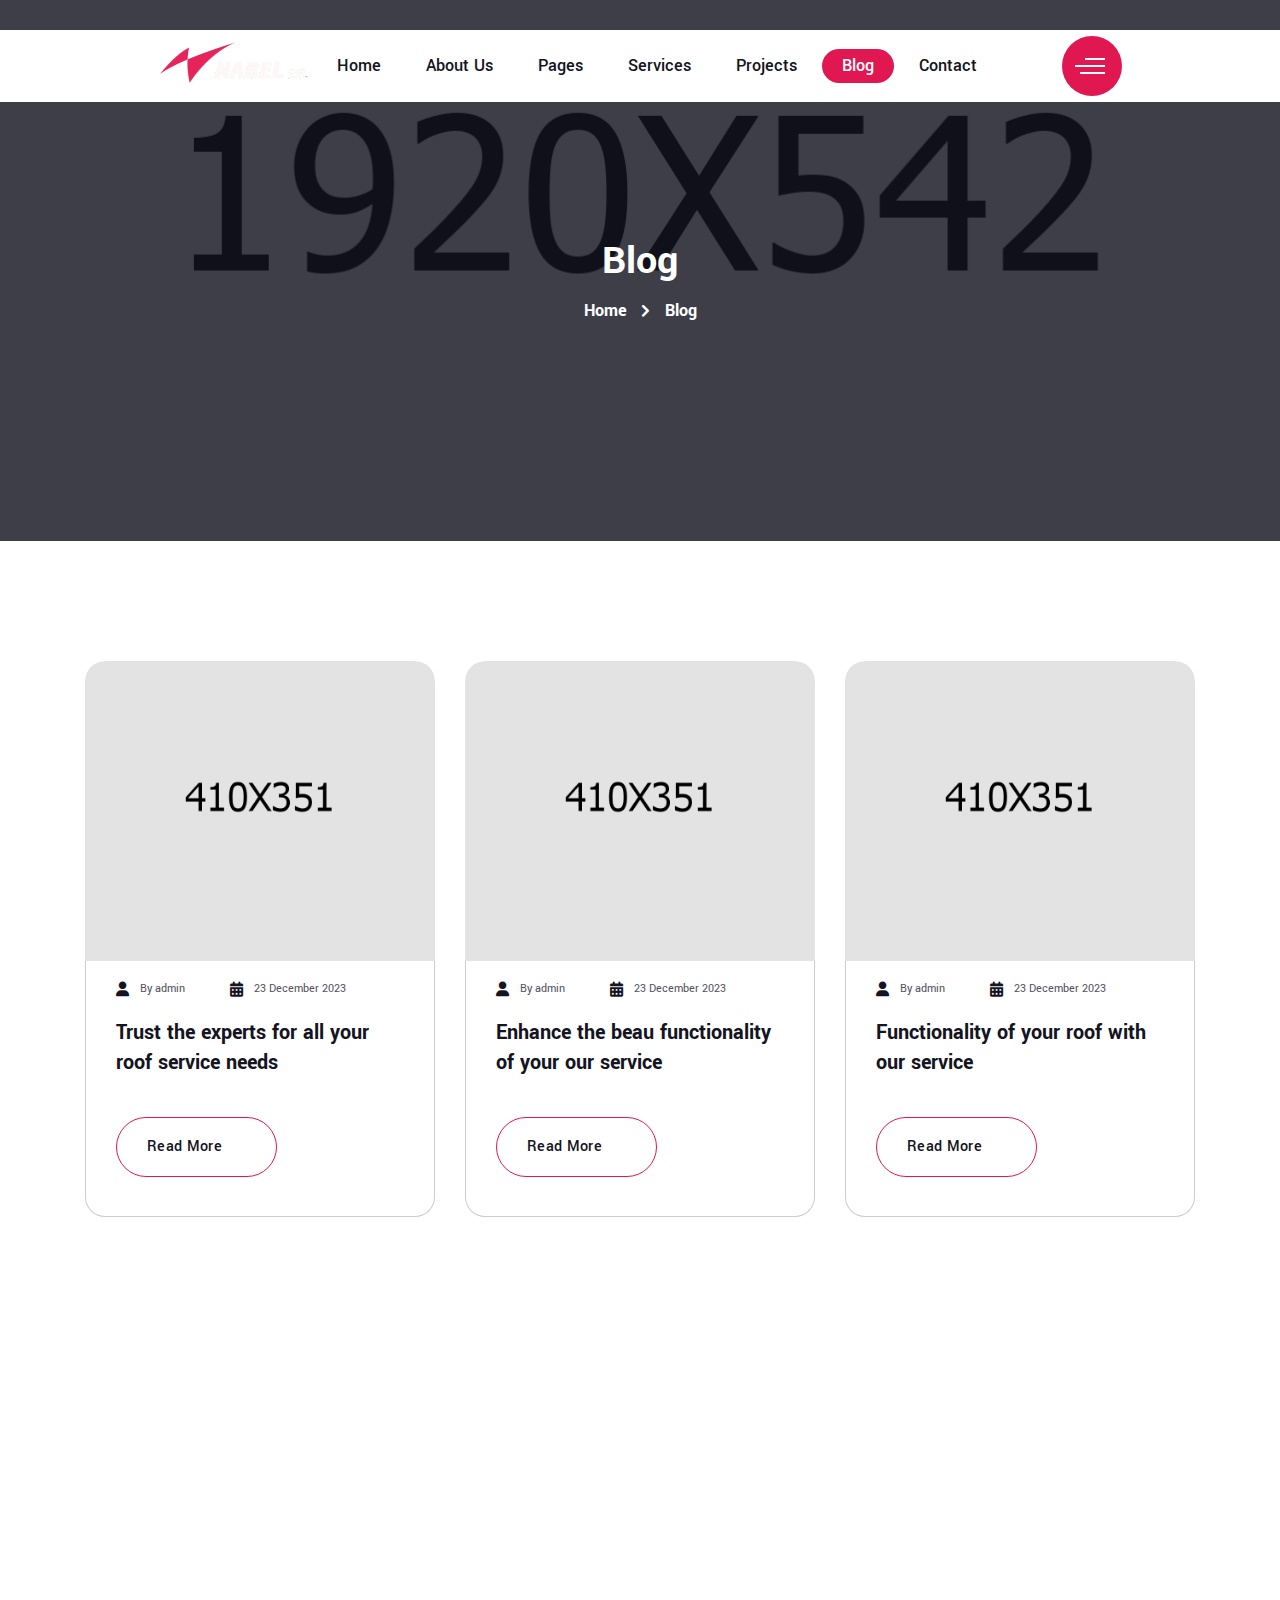
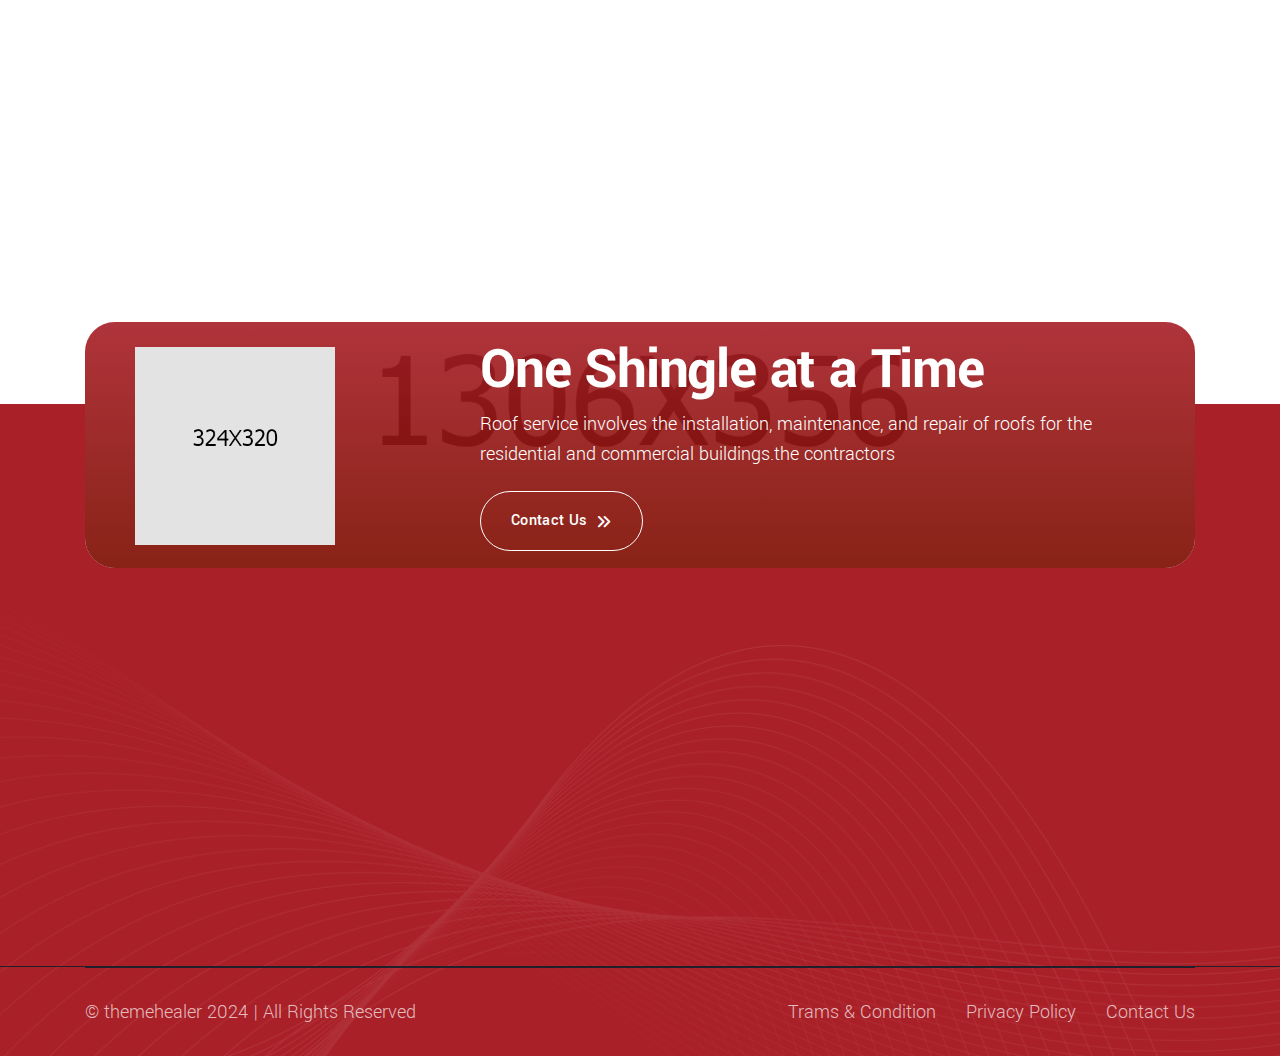
<file: maroof pack/maroof/blog.html>
<!DOCTYPE html>
<html lang="en">

<head>
    <meta charset="UTF-8" />
    <meta name="viewport" content="width=device-width, initial-scale=1.0" />
    <title> Blog || maroof || maroof HTML 5 Template </title>
    <!-- favicons Icons -->
    <link rel="apple-touch-icon" sizes="180x180" href="assets/images/favicons/apple-touch-icon.png" />
    <link rel="icon" type="image/png" sizes="32x32" href="assets/images/favicons/favicon-32x32.png" />
    <link rel="icon" type="image/png" sizes="16x16" href="assets/images/favicons/favicon-16x16.png" />
    <link rel="manifest" href="assets/images/favicons/site.webmanifest" />
    <meta name="description" content="maroof HTML 5 Template " />

    <!-- fonts -->
    <link rel="preconnect" href="https://fonts.googleapis.com">
    <link rel="preconnect" href="https://fonts.gstatic.com" crossorigin>
    <link href="https://fonts.googleapis.com/css2?family=Yantramanav:wght@100;300;400;500;700;900&display=swap"
        rel="stylesheet">



    <link rel="stylesheet" href="assets/css/bootstrap.min.css" />
    <link rel="stylesheet" href="assets/css/animate.min.css" />
    <link rel="stylesheet" href="assets/css/custom-animate.css" />
    <link rel="stylesheet" href="assets/css/font-awesome-all.css" />
    <link rel="stylesheet" href="assets/css/jarallax.css" />
    <link rel="stylesheet" href="assets/css/jquery.magnific-popup.css" />
    <link rel="stylesheet" href="assets/css/odometer.min.css" />
    <link rel="stylesheet" href="assets/css/flaticon.css">
    <link rel="stylesheet" href="assets/css/owl.carousel.min.css" />
    <link rel="stylesheet" href="assets/css/owl.theme.default.min.css" />
    <link rel="stylesheet" href="assets/css/nice-select.css" />
    <link rel="stylesheet" href="assets/css/jquery-ui.css" />


    <link rel="stylesheet" href="assets/css/module-css/slider.css" />
    <link rel="stylesheet" href="assets/css/module-css/footer.css" />
    <link rel="stylesheet" href="assets/css/module-css/about.css" />
    <link rel="stylesheet" href="assets/css/module-css/sliding-text.css" />
    <link rel="stylesheet" href="assets/css/module-css/services.css" />
    <link rel="stylesheet" href="assets/css/module-css/counter.css" />
    <link rel="stylesheet" href="assets/css/module-css/cta.css" />
    <link rel="stylesheet" href="assets/css/module-css/team.css" />
    <link rel="stylesheet" href="assets/css/module-css/contact.css" />
    <link rel="stylesheet" href="assets/css/module-css/we-serve.css" />
    <link rel="stylesheet" href="assets/css/module-css/testimonial.css" />
    <link rel="stylesheet" href="assets/css/module-css/project.css" />
    <link rel="stylesheet" href="assets/css/module-css/brand.css" />
    <link rel="stylesheet" href="assets/css/module-css/faq.css" />
    <link rel="stylesheet" href="assets/css/module-css/blog.css" />
    <link rel="stylesheet" href="assets/css/module-css/why-we-are.css" />
    <link rel="stylesheet" href="assets/css/module-css/page-header.css" />
    <link rel="stylesheet" href="assets/css/module-css/google-map.css" />

    <!-- template styles -->
    <link rel="stylesheet" href="assets/css/style.css" />
    <link rel="stylesheet" href="assets/css/responsive.css" />
</head>

<body>



    <div class="preloader">
        <div class="preloader__image"></div>
    </div>
    <!-- /.preloader -->





    <!-- Start sidebar widget content -->
    <div class="xs-sidebar-group info-group info-sidebar">
        <div class="xs-overlay xs-bg-black"></div>
        <div class="xs-sidebar-widget">
            <div class="sidebar-widget-container">
                <div class="widget-heading">
                    <a href="#" class="close-side-widget">X</a>
                </div>
                <div class="sidebar-textwidget">
                    <div class="sidebar-info-contents">
                        <div class="content-inner">
                            <div class="logo">
                                <a href="index.html"><img src="assets/images/resources/logo-1.png" alt="" /></a>
                            </div>
                            <div class="content-box">
                                <h4>About Us</h4>
                                <p>Lorem ipsum dolor sit amet, consectetur elit, sed do eiusmod tempor incididunt ut
                                    labore et magna aliqua.</p>
                            </div>
                            <div class="form-inner">
                                <h4>Get a free quote</h4>
                                <form action="assets/inc/sendemail.php" class="contact-form-validated"
                                    novalidate="novalidate">
                                    <div class="form-group">
                                        <input type="text" name="name" placeholder="Name" required="">
                                    </div>
                                    <div class="form-group">
                                        <input type="email" name="email" placeholder="Email" required="">
                                    </div>
                                    <div class="form-group">
                                        <textarea name="message" placeholder="Message..."></textarea>
                                    </div>
                                    <div class="form-group message-btn">
                                        <button type="submit" class="thm-btn form-inner__btn">Submit Now</button>
                                    </div>
                                </form>
                                <div class="result"></div>
                            </div>
                        </div>
                    </div>
                </div>
            </div>
        </div>
    </div>
    <!-- End sidebar widget content -->




    <div class="page-wrapper">
        <header class="main-header main-header-five">
            <nav class="main-menu">
                <div class="main-menu__wrapper">
                    <div class="container">
                        <div class="main-menu__wrapper-inner">
                            <div class="main-menu__left">
                                <div class="main-menu__logo">
                                    <a href="index.html"><img src="assets/images/resources/logo-1.png" alt=""></a>
                                </div>
                            </div>
                            <div class="main-menu__main-menu-box">
                                <a href="#" class="mobile-nav__toggler"><i class="fa fa-bars"></i></a>
                                <ul class="main-menu__list">
                                    <li class="dropdown">
                                        <a href="index.html">Home </a>
                                        <ul>
                                            <li><a href="index.html">Home One</a></li>
                                            <li><a href="index2.html">Home Two</a></li>
                                            <li><a href="index3.html">Home Three</a></li>
                                            <li><a href="index4.html">Home Four</a></li>
                                            <li><a href="index-dark.html">Home Dark</a></li>
                                            <li class="dropdown">
                                                <a href="#">Header Styles</a>
                                                <ul>
                                                    <li><a href="index.html">Header One</a></li>
                                                    <li><a href="index2.html">Header Two</a></li>
                                                    <li><a href="index3.html">Header Three</a></li>
                                                    <li><a href="index4.html">Header Four</a></li>
                                                </ul>
                                            </li>
                                            <li class="dropdown">
                                                <a href="#">One Page Styles</a>
                                                <ul>
                                                    <li><a href="index-one-page.html">One Page Styles One</a></li>
                                                    <li><a href="index2-one-page.html">One Page Styles Two</a></li>
                                                    <li><a href="index3-one-page.html">One Page Styles Three</a>
                                                    <li><a href="index4-one-page.html">One Page Styles Four</a>
                                                    </li>
                                                </ul>
                                            </li>
                                        </ul>
                                    </li>
                                    <li>
                                        <a href="about.html">About Us</a>
                                    </li>
                                    <li class="dropdown">
                                        <a href="#">Pages</a>
                                        <ul>
                                            <li><a href="team.html">Team</a></li>
                                            <li><a href="team-details.html">Team Details</a></li>
                                            <li><a href="testimonials.html">Testimonials</a></li>
                                            <li><a href="faq.html">Faq</a></li>
                                            <li><a href="404.html">404 Error</a></li>
                                            <li><a href="coming-soon.html">Coming Soon</a></li>
                                        </ul>
                                    </li>
                                    <li class="dropdown">
                                        <a href="#">Services</a>
                                        <ul>
                                            <li><a href="services.html">Services</a></li>
                                            <li><a href="peak-performance-roofing.html">Peak Performance Roofing</a>
                                            </li>
                                            <li><a href="skyline-roofing-solutions.html">Skyline Roofing Solutions</a>
                                            </li>
                                            <li><a href="sure-guard-roofing-services.html">Sure Guard Roofing
                                                    Services</a>
                                            </li>
                                            <li><a href="reliable-roof-repair.html">Reliable Roof Repair</a></li>
                                            <li><a href="top-notch-roofing-restoration.html">Top Notch Roofing
                                                    Restoration</a>
                                            </li>
                                        </ul>
                                    </li>
                                    <li class="dropdown">
                                        <a href="#">projects</a>
                                        <ul>
                                            <li><a href="project.html">Projects</a></li>
                                            <li><a href="project-details.html">Project Details</a></li>
                                        </ul>
                                    </li>
                                    <li class="dropdown">
                                        <a href="#">Blog</a>
                                        <ul>
                                            <li><a href="blog.html">Blog</a></li>
                                            <li><a href="blog-list.html">Blog List</a></li>
                                            <li><a href="blog-details.html">Blog Details</a></li>
                                        </ul>
                                    </li>
                                    <li>
                                        <a href="contact.html">Contact</a>
                                    </li>
                                </ul>
                            </div>
                            <div class="main-menu__right">
                                <div class="main-menu__search-and-nav-sidebar-icon-box">
                                    <a href="#" class="main-menu__search search-toggler icon-search"></a>
                                    <div class="main-menu__nav-sidebar-icon">
                                        <a class="navSidebar-button" href="#">
                                            <span class="nav-sidebar-menu-1"></span>
                                            <span class="nav-sidebar-menu-2"></span>
                                            <span class="nav-sidebar-menu-3"></span>
                                        </a>
                                    </div>
                                </div>
                            </div>
                        </div>
                    </div>
                </div>
            </nav>
        </header>

        <div class="stricky-header stricked-menu main-menu">
            <div class="sticky-header__content"></div><!-- /.sticky-header__content -->
        </div><!-- /.stricky-header -->

        <!--Page Header Start-->
        <section class="page-header">
            <div class="page-header__bg" style="background-image: url(assets/images/backgrounds/page-header-bg.jpg);">
            </div>
            <div class="container">
                <div class="page-header__inner">
                    <h2>Blog</h2>
                    <div class="thm-breadcrumb__box">
                        <ul class="thm-breadcrumb list-unstyled">
                            <li><a href="index.html">Home</a></li>
                            <li><span class="icon-angle-left"></span></li>
                            <li>Blog</li>
                        </ul>
                    </div>
                </div>
            </div>
        </section>
        <!--Page Header End-->

        <!--Blog Page Start-->
        <section class="blog-page">
            <div class="container">
                <div class="row">
                    <!--Blog One Single Start-->
                    <div class="col-xl-4 col-lg-4 wow fadeInLeft" data-wow-delay="100ms">
                        <div class="blog-one__single">
                            <div class="blog-one__img-box">
                                <div class="blog-one__img">
                                    <img src="assets/images/blog/blog-1-1.jpg" alt="">
                                </div>
                            </div>
                            <div class="blog-one__content">
                                <ul class="blog-one__meta list-unstyled">
                                    <li>
                                        <a href="#"><span class="icon-user"></span>By admin</a>
                                    </li>
                                    <li>
                                        <a href="#"><span class="icon-callender"></span>23 December 2023</a>
                                    </li>
                                </ul>
                                <h3 class="blog-one__title"><a href="blog-details.html">Trust the experts for all your
                                        roof service needs</a></h3>
                                <div class="blog-one__btn-box">
                                    <a href="blog-details.html" class="blog-one__btn thm-btn-two">Read more<span
                                            class="icon-dubble-arrow-right"></span></a>
                                </div>
                            </div>
                        </div>
                    </div>
                    <!--Blog One Single End-->
                    <!--Blog One Single Start-->
                    <div class="col-xl-4 col-lg-4 wow fadeInUp" data-wow-delay="200ms">
                        <div class="blog-one__single">
                            <div class="blog-one__img-box">
                                <div class="blog-one__img">
                                    <img src="assets/images/blog/blog-1-2.jpg" alt="">
                                </div>
                            </div>
                            <div class="blog-one__content">
                                <ul class="blog-one__meta list-unstyled">
                                    <li>
                                        <a href="#"><span class="icon-user"></span>By admin</a>
                                    </li>
                                    <li>
                                        <a href="#"><span class="icon-callender"></span>23 December 2023</a>
                                    </li>
                                </ul>
                                <h3 class="blog-one__title"><a href="blog-details.html">Enhance the beau functionality
                                        of your our service</a></h3>
                                <div class="blog-one__btn-box">
                                    <a href="blog-details.html" class="blog-one__btn thm-btn-two">Read more<span
                                            class="icon-dubble-arrow-right"></span></a>
                                </div>
                            </div>
                        </div>
                    </div>
                    <!--Blog One Single End-->
                    <!--Blog One Single Start-->
                    <div class="col-xl-4 col-lg-4 wow fadeInRight" data-wow-delay="300ms">
                        <div class="blog-one__single">
                            <div class="blog-one__img-box">
                                <div class="blog-one__img">
                                    <img src="assets/images/blog/blog-1-3.jpg" alt="">
                                </div>
                            </div>
                            <div class="blog-one__content">
                                <ul class="blog-one__meta list-unstyled">
                                    <li>
                                        <a href="#"><span class="icon-user"></span>By admin</a>
                                    </li>
                                    <li>
                                        <a href="#"><span class="icon-callender"></span>23 December 2023</a>
                                    </li>
                                </ul>
                                <h3 class="blog-one__title"><a href="blog-details.html">Functionality of your roof with
                                        our service</a></h3>
                                <div class="blog-one__btn-box">
                                    <a href="blog-details.html" class="blog-one__btn thm-btn-two">Read more<span
                                            class="icon-dubble-arrow-right"></span></a>
                                </div>
                            </div>
                        </div>
                    </div>
                    <!--Blog One Single End-->
                    <!--Blog One Single Start-->
                    <div class="col-xl-4 col-lg-4 wow fadeInLeft" data-wow-delay="400ms">
                        <div class="blog-one__single">
                            <div class="blog-one__img-box">
                                <div class="blog-one__img">
                                    <img src="assets/images/blog/blog-1-4.jpg" alt="">
                                </div>
                            </div>
                            <div class="blog-one__content">
                                <ul class="blog-one__meta list-unstyled">
                                    <li>
                                        <a href="#"><span class="icon-user"></span>By admin</a>
                                    </li>
                                    <li>
                                        <a href="#"><span class="icon-callender"></span>23 December 2023</a>
                                    </li>
                                </ul>
                                <h3 class="blog-one__title"><a href="blog-details.html">Enhance the beau functionality
                                        of your our service</a></h3>
                                <div class="blog-one__btn-box">
                                    <a href="blog-details.html" class="blog-one__btn thm-btn-two">Read more<span
                                            class="icon-dubble-arrow-right"></span></a>
                                </div>
                            </div>
                        </div>
                    </div>
                    <!--Blog One Single End-->
                    <!--Blog One Single Start-->
                    <div class="col-xl-4 col-lg-4 wow fadeInUp" data-wow-delay="500ms">
                        <div class="blog-one__single">
                            <div class="blog-one__img-box">
                                <div class="blog-one__img">
                                    <img src="assets/images/blog/blog-1-5.jpg" alt="">
                                </div>
                            </div>
                            <div class="blog-one__content">
                                <ul class="blog-one__meta list-unstyled">
                                    <li>
                                        <a href="#"><span class="icon-user"></span>By admin</a>
                                    </li>
                                    <li>
                                        <a href="#"><span class="icon-callender"></span>23 December 2023</a>
                                    </li>
                                </ul>
                                <h3 class="blog-one__title"><a href="blog-details.html">Functionality of your roof with
                                        our service</a></h3>
                                <div class="blog-one__btn-box">
                                    <a href="blog-details.html" class="blog-one__btn thm-btn-two">Read more<span
                                            class="icon-dubble-arrow-right"></span></a>
                                </div>
                            </div>
                        </div>
                    </div>
                    <!--Blog One Single End-->
                    <!--Blog One Single Start-->
                    <div class="col-xl-4 col-lg-4 wow fadeInRight" data-wow-delay="600ms">
                        <div class="blog-one__single">
                            <div class="blog-one__img-box">
                                <div class="blog-one__img">
                                    <img src="assets/images/blog/blog-1-6.jpg" alt="">
                                </div>
                            </div>
                            <div class="blog-one__content">
                                <ul class="blog-one__meta list-unstyled">
                                    <li>
                                        <a href="#"><span class="icon-user"></span>By admin</a>
                                    </li>
                                    <li>
                                        <a href="#"><span class="icon-callender"></span>23 December 2023</a>
                                    </li>
                                </ul>
                                <h3 class="blog-one__title"><a href="blog-details.html">Trust the experts for all your
                                        roof service needs</a></h3>
                                <div class="blog-one__btn-box">
                                    <a href="blog-details.html" class="blog-one__btn thm-btn-two">Read more<span
                                            class="icon-dubble-arrow-right"></span></a>
                                </div>
                            </div>
                        </div>
                    </div>
                    <!--Blog One Single End-->
                </div>
            </div>
        </section>
        <!--Blog Page End-->

        <!--CTA Two Start-->
        <section class="cta-two">
            <div class="container">
                <div class="cta-two__inner">
                    <div class="cta-two__bg" style="background-image: url(assets/images/backgrounds/cta-two-bg.jpg);">
                    </div>
                    <div class="cta-two__img-and-content">
                        <div class="cta-two__img">
                            <img src="assets/images/resources/cta-two-img-1.png" alt="">
                        </div>
                        <div class="cta-two__content">
                            <h3 class="cta-two__title">One Shingle at a Time</h3>
                            <p class="cta-two__text">Roof service involves the installation, maintenance, and repair of
                                roofs for the residential and commercial buildings.the contractors</p>
                            <div class="cta-two__btn-box">
                                <a href="contact.html" class="cta-two__btn thm-btn-two">Contact Us<span
                                        class="icon-dubble-arrow-right"></span></a>
                            </div>
                        </div>
                    </div>
                </div>
            </div>
        </section>
        <!--CTA Two End-->

        <!--Site Footer Two Start-->
        <footer class="site-footer-two">
            <div class="site-footer-two__bg-shape float-bob-y"
                style="background-image: url(assets/images/shapes/site-footer-two-bg-shape.png);"></div>
            <div class="site-footer-two__top">
                <div class="container">
                    <div class="site-footer-two__top-inner">
                        <div class="row">
                            <div class="col-xl-4 col-lg-6 col-md-6 wow fadeInUp" data-wow-delay="100ms">
                                <div class="footer-widget-two__column footer-widget-two__about">
                                    <div class="footer-widget-two__logo">
                                        <a href="index.html"><img src="assets/images/resources/footer-logo-2.png"
                                                alt=""></a>
                                    </div>
                                    <p class="footer-widget-two__about-text">Transforming house into homes with<br> supe
                                        roofing craftsmanship Financial<br> planners help people to gain</p>
                                    <div class="footer-widget-two__social">
                                        <a href="#"><span class="icon-facebook-f"></span></a>
                                        <a href="#"><span class="icon-Vector"></span></a>
                                        <a href="#"><span class="icon-instagram"></span></a>
                                        <a href="#"><span class="icon-pinterest"></span></a>
                                    </div>
                                </div>
                            </div>
                            <div class="col-xl-4 col-lg-6 col-md-6 wow fadeInUp" data-wow-delay="300ms">
                                <div class="footer-widget-two__column footer-widget-two__contact">
                                    <div class="footer-widget-two__title-box">
                                        <h3 class="footer-widget-two__title">Contact</h3>
                                    </div>
                                    <div class="footer-widget-two__contact-inner">
                                        <ul class="footer-widget-two__contact-list list-unstyled">
                                            <li>
                                                <div class="icon">
                                                    <span class="icon-envelope"></span>
                                                </div>
                                                <div class="text">
                                                    <p><a
                                                            href="mailto:debra.holt@example.com,">debra.holt@example.com,</a>
                                                    </p>
                                                </div>
                                            </li>
                                            <li>
                                                <div class="icon">
                                                    <span class="icon-location"></span>
                                                </div>
                                                <div class="text">
                                                    <p>3891 Ranchview Dr.<br> Richardson</p>
                                                </div>
                                            </li>
                                            <li>
                                                <div class="icon">
                                                    <span class="icon-call"></span>
                                                </div>
                                                <div class="text">
                                                    <p><a href="tel:01245789321">01245789321,</a> <a
                                                            href="tel:012457895146">012457895146</a></p>
                                                </div>
                                            </li>
                                        </ul>
                                    </div>
                                </div>
                            </div>
                            <div class="col-xl-4 col-lg-6 col-md-6 wow fadeInUp" data-wow-delay="400ms">
                                <div class="footer-widget-two__column footer-widget-two__newsletter">
                                    <p class="footer-widget-two__newsletter-title"><span>Subscribe</span> to Our<br>
                                        Newsletter</p>
                                    <form class="footer-widget-two__newsletter-form mc-form" data-url="MC_FORM_URL"
                                        novalidate="novalidate">
                                        <div class="footer-widget-two__newsletter-form-input-box">
                                            <input type="email" placeholder="Your e-mail" name="EMAIL">
                                            <button type="submit" class="footer-widget-two__newsletter-btn"><span
                                                    class="icon-paper-plane"></span></button>
                                        </div>
                                    </form>
                                </div>
                            </div>
                        </div>
                    </div>
                </div>
            </div>
            <div class="site-footer-two__bottom">
                <div class="container">
                    <div class="site-footer-two__bottom-inner">
                        <p class="site-footer-two__bottom-text">© themehealer 2024 | All Rights Reserved</p>
                        <ul class="list-unstyled site-footer-two__bottom-menu">
                            <li><a href="about.html">Trams & Condition</a></li>
                            <li><a href="about.html">Privacy Policy</a></li>
                            <li><a href="about.html">Contact Us</a></li>
                        </ul>
                    </div>
                </div>
            </div>
        </footer>
        <!--Site Footer Two End-->


    </div><!-- /.page-wrapper -->


    <div class="mobile-nav__wrapper">
        <div class="mobile-nav__overlay mobile-nav__toggler"></div>
        <!-- /.mobile-nav__overlay -->
        <div class="mobile-nav__content">
            <span class="mobile-nav__close mobile-nav__toggler"><i class="fa fa-times"></i></span>

            <div class="logo-box">
                <a href="index.html" aria-label="logo image"><img src="assets/images/resources/logo-1.png" width="140"
                        alt="" /></a>
            </div>
            <!-- /.logo-box -->
            <div class="mobile-nav__container"></div>
            <!-- /.mobile-nav__container -->

            <ul class="mobile-nav__contact list-unstyled">
                <li>
                    <i class="fa fa-envelope"></i>
                    <a href="mailto:needhelp@packageName__.com">needhelp@maroof.com</a>
                </li>
                <li>
                    <i class="fas fa-phone"></i>
                    <a href="tel:666-888-0000">666 888 0000</a>
                </li>
            </ul><!-- /.mobile-nav__contact -->
            <div class="mobile-nav__top">
                <div class="mobile-nav__social">
                    <a href="#" class="fab fa-twitter"></a>
                    <a href="#" class="fab fa-facebook-square"></a>
                    <a href="#" class="fab fa-pinterest-p"></a>
                    <a href="#" class="fab fa-instagram"></a>
                </div><!-- /.mobile-nav__social -->
            </div><!-- /.mobile-nav__top -->



        </div>
        <!-- /.mobile-nav__content -->
    </div>
    <!-- /.mobile-nav__wrapper -->

    <div class="search-popup">
        <div class="search-popup__overlay search-toggler"></div>
        <!-- /.search-popup__overlay -->
        <div class="search-popup__content">
            <form action="#">
                <label for="search" class="sr-only">search here</label><!-- /.sr-only -->
                <input type="text" id="search" placeholder="Search Here..." />
                <button type="submit" aria-label="search submit" class="thm-btn">
                    <i class="fas fa-search"></i>
                </button>
            </form>
        </div>
        <!-- /.search-popup__content -->
    </div>
    <!-- /.search-popup -->

    <a href="#" data-target="html" class="scroll-to-target scroll-to-top">
        <span class="scroll-to-top__wrapper"><span class="scroll-to-top__inner"></span></span>
        <span class="scroll-to-top__text"> Go Back Top</span>
    </a>


    <script src="assets/js/jquery-3.6.0.min.js"></script>
    <script src="assets/js/bootstrap.bundle.min.js"></script>
    <script src="assets/js/jarallax.min.js"></script>
    <script src="assets/js/jquery.ajaxchimp.min.js"></script>
    <script src="assets/js/jquery.appear.min.js"></script>
    <script src="assets/js/jquery.circle-progress.min.js"></script>
    <script src="assets/js/jquery.magnific-popup.min.js"></script>
    <script src="assets/js/jquery.validate.min.js"></script>
    <script src="assets/js/odometer.min.js"></script>
    <script src="assets/js/wNumb.min.js"></script>
    <script src="assets/js/wow.js"></script>
    <script src="assets/js/isotope.js"></script>
    <script src="assets/js/owl.carousel.min.js"></script>
    <script src="assets/js/jquery-ui.js"></script>
    <script src="assets/js/jquery.circleType.js"></script>
    <script src="assets/js/jquery.lettering.min.js"></script>
    <script src="assets/js/jquery.nice-select.min.js"></script>
    <script src="assets/js/marquee.min.js"></script>
    <script src="assets/js/countdown.min.js"></script>
    <script src="assets/js/jquery-sidebar-content.js"></script>




    <!-- template js -->
    <script src="assets/js/script.js"></script>
</body>

</html>
</file>
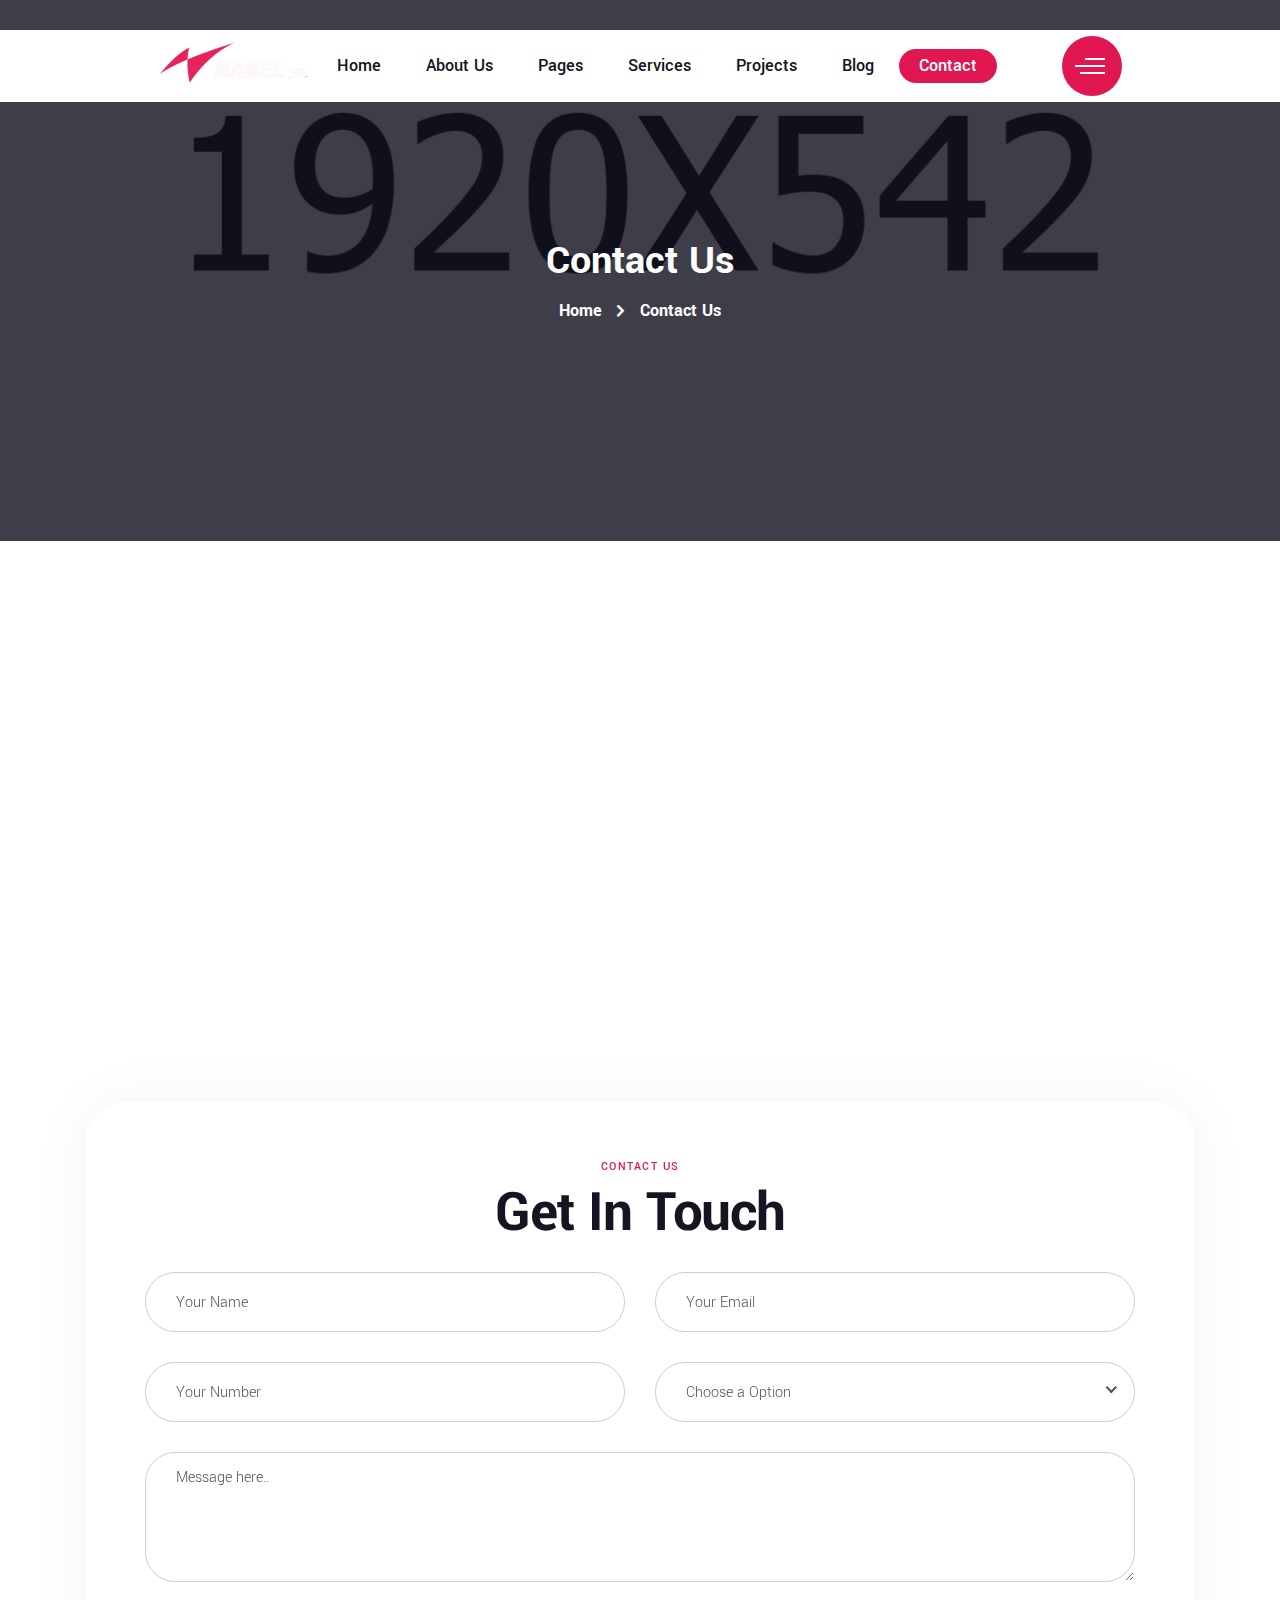
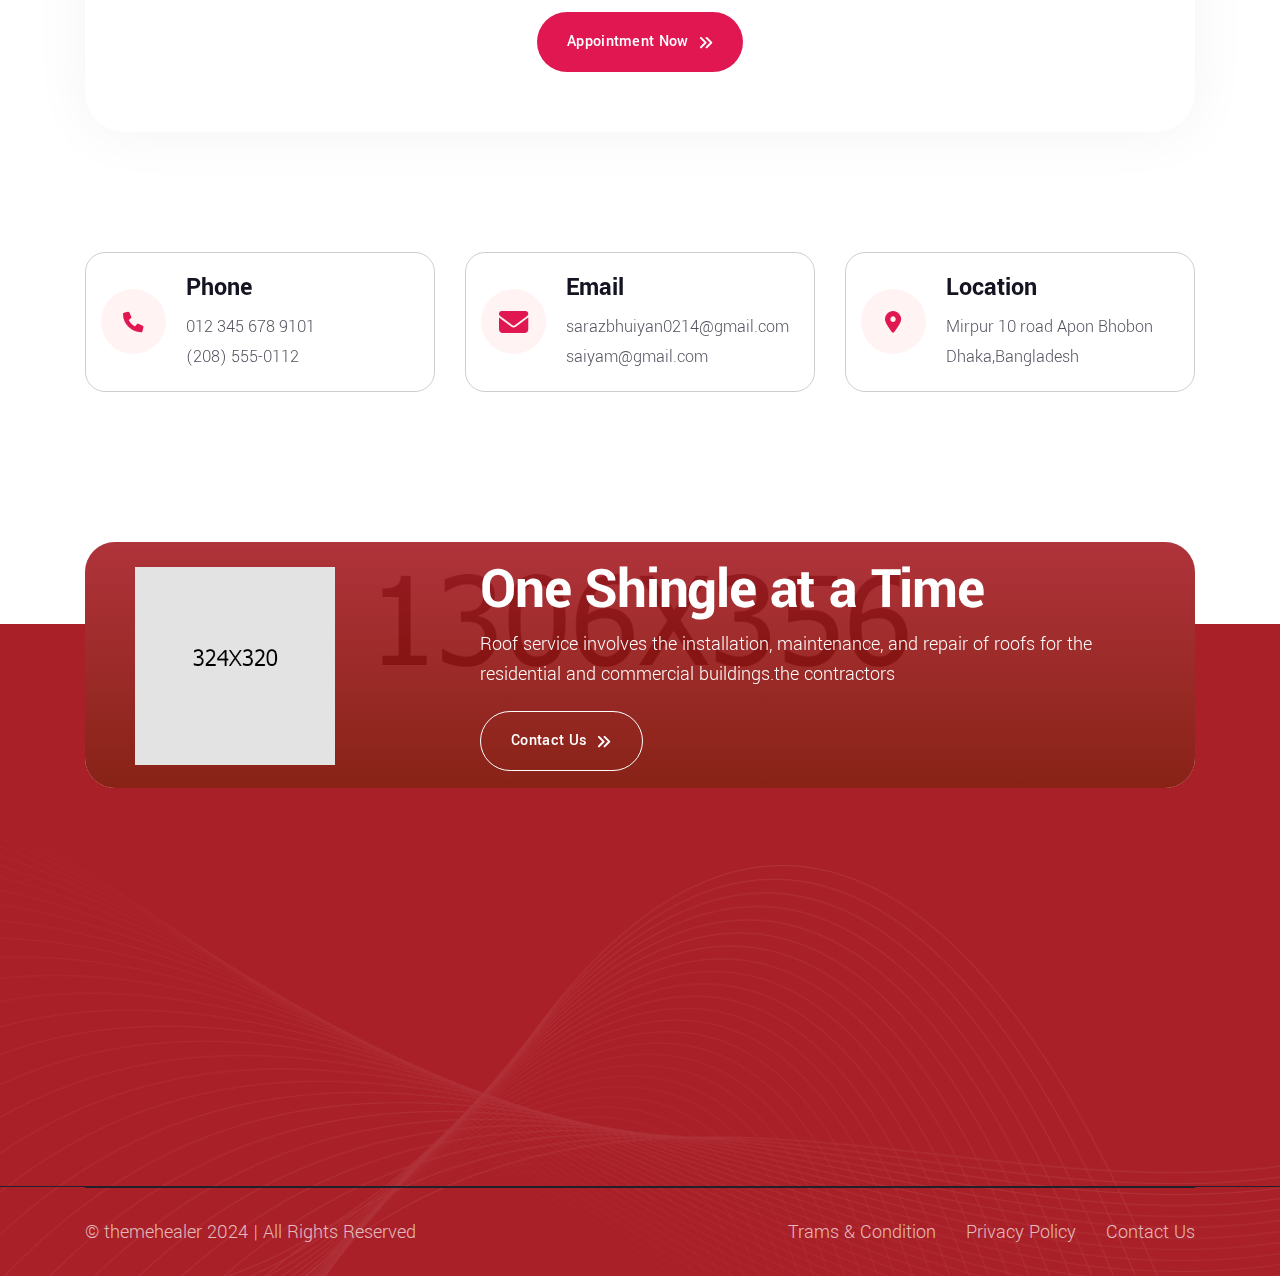
<file: maroof pack/maroof/contact.html>
<!DOCTYPE html>
<html lang="en">

<head>
    <meta charset="UTF-8" />
    <meta name="viewport" content="width=device-width, initial-scale=1.0" />
    <title> Contact || maroof || maroof HTML 5 Template </title>
    <!-- favicons Icons -->
    <link rel="apple-touch-icon" sizes="180x180" href="assets/images/favicons/apple-touch-icon.png" />
    <link rel="icon" type="image/png" sizes="32x32" href="assets/images/favicons/favicon-32x32.png" />
    <link rel="icon" type="image/png" sizes="16x16" href="assets/images/favicons/favicon-16x16.png" />
    <link rel="manifest" href="assets/images/favicons/site.webmanifest" />
    <meta name="description" content="maroof HTML 5 Template " />

    <!-- fonts -->
    <link rel="preconnect" href="https://fonts.googleapis.com">
    <link rel="preconnect" href="https://fonts.gstatic.com" crossorigin>
    <link href="https://fonts.googleapis.com/css2?family=Yantramanav:wght@100;300;400;500;700;900&display=swap"
        rel="stylesheet">



    <link rel="stylesheet" href="assets/css/bootstrap.min.css" />
    <link rel="stylesheet" href="assets/css/animate.min.css" />
    <link rel="stylesheet" href="assets/css/custom-animate.css" />
    <link rel="stylesheet" href="assets/css/font-awesome-all.css" />
    <link rel="stylesheet" href="assets/css/jarallax.css" />
    <link rel="stylesheet" href="assets/css/jquery.magnific-popup.css" />
    <link rel="stylesheet" href="assets/css/odometer.min.css" />
    <link rel="stylesheet" href="assets/css/flaticon.css">
    <link rel="stylesheet" href="assets/css/owl.carousel.min.css" />
    <link rel="stylesheet" href="assets/css/owl.theme.default.min.css" />
    <link rel="stylesheet" href="assets/css/nice-select.css" />
    <link rel="stylesheet" href="assets/css/jquery-ui.css" />


    <link rel="stylesheet" href="assets/css/module-css/slider.css" />
    <link rel="stylesheet" href="assets/css/module-css/footer.css" />
    <link rel="stylesheet" href="assets/css/module-css/about.css" />
    <link rel="stylesheet" href="assets/css/module-css/sliding-text.css" />
    <link rel="stylesheet" href="assets/css/module-css/services.css" />
    <link rel="stylesheet" href="assets/css/module-css/counter.css" />
    <link rel="stylesheet" href="assets/css/module-css/cta.css" />
    <link rel="stylesheet" href="assets/css/module-css/team.css" />
    <link rel="stylesheet" href="assets/css/module-css/contact.css" />
    <link rel="stylesheet" href="assets/css/module-css/we-serve.css" />
    <link rel="stylesheet" href="assets/css/module-css/testimonial.css" />
    <link rel="stylesheet" href="assets/css/module-css/project.css" />
    <link rel="stylesheet" href="assets/css/module-css/brand.css" />
    <link rel="stylesheet" href="assets/css/module-css/faq.css" />
    <link rel="stylesheet" href="assets/css/module-css/blog.css" />
    <link rel="stylesheet" href="assets/css/module-css/why-we-are.css" />
    <link rel="stylesheet" href="assets/css/module-css/page-header.css" />
    <link rel="stylesheet" href="assets/css/module-css/google-map.css" />

    <!-- template styles -->
    <link rel="stylesheet" href="assets/css/style.css" />
    <link rel="stylesheet" href="assets/css/responsive.css" />
</head>

<body>



    <div class="preloader">
        <div class="preloader__image"></div>
    </div>
    <!-- /.preloader -->





    <!-- Start sidebar widget content -->
    <div class="xs-sidebar-group info-group info-sidebar">
        <div class="xs-overlay xs-bg-black"></div>
        <div class="xs-sidebar-widget">
            <div class="sidebar-widget-container">
                <div class="widget-heading">
                    <a href="#" class="close-side-widget">X</a>
                </div>
                <div class="sidebar-textwidget">
                    <div class="sidebar-info-contents">
                        <div class="content-inner">
                            <div class="logo">
                                <a href="index.html"><img src="assets/images/resources/logo-1.png" alt="" /></a>
                            </div>
                            <div class="content-box">
                                <h4>About Us</h4>
                                <p>Lorem ipsum dolor sit amet, consectetur elit, sed do eiusmod tempor incididunt ut
                                    labore et magna aliqua.</p>
                            </div>
                            <div class="form-inner">
                                <h4>Get a free quote</h4>
                                <form action="assets/inc/sendemail.php" class="contact-form-validated"
                                    novalidate="novalidate">
                                    <div class="form-group">
                                        <input type="text" name="name" placeholder="Name" required="">
                                    </div>
                                    <div class="form-group">
                                        <input type="email" name="email" placeholder="Email" required="">
                                    </div>
                                    <div class="form-group">
                                        <textarea name="message" placeholder="Message..."></textarea>
                                    </div>
                                    <div class="form-group message-btn">
                                        <button type="submit" class="thm-btn form-inner__btn">Submit Now</button>
                                    </div>
                                </form>
                                <div class="result"></div>
                            </div>
                        </div>
                    </div>
                </div>
            </div>
        </div>
    </div>
    <!-- End sidebar widget content -->




    <div class="page-wrapper">
        <header class="main-header main-header-five">
            <nav class="main-menu">
                <div class="main-menu__wrapper">
                    <div class="container">
                        <div class="main-menu__wrapper-inner">
                            <div class="main-menu__left">
                                <div class="main-menu__logo">
                                    <a href="index.html"><img src="assets/images/resources/logo-1.png" alt=""></a>
                                </div>
                            </div>
                            <div class="main-menu__main-menu-box">
                                <a href="#" class="mobile-nav__toggler"><i class="fa fa-bars"></i></a>
                                <ul class="main-menu__list">
                                    <li class="dropdown">
                                        <a href="index.html">Home </a>
                                        <ul>
                                            <li><a href="index.html">Home One</a></li>
                                            <li><a href="index2.html">Home Two</a></li>
                                            <li><a href="index3.html">Home Three</a></li>
                                            <li><a href="index4.html">Home Four</a></li>
                                            <li><a href="index-dark.html">Home Dark</a></li>
                                            <li class="dropdown">
                                                <a href="#">Header Styles</a>
                                                <ul>
                                                    <li><a href="index.html">Header One</a></li>
                                                    <li><a href="index2.html">Header Two</a></li>
                                                    <li><a href="index3.html">Header Three</a></li>
                                                    <li><a href="index4.html">Header Four</a></li>
                                                </ul>
                                            </li>
                                            <li class="dropdown">
                                                <a href="#">One Page Styles</a>
                                                <ul>
                                                    <li><a href="index-one-page.html">One Page Styles One</a></li>
                                                    <li><a href="index2-one-page.html">One Page Styles Two</a></li>
                                                    <li><a href="index3-one-page.html">One Page Styles Three</a>
                                                    <li><a href="index4-one-page.html">One Page Styles Four</a>
                                                    </li>
                                                </ul>
                                            </li>
                                        </ul>
                                    </li>
                                    <li>
                                        <a href="about.html">About Us</a>
                                    </li>
                                    <li class="dropdown">
                                        <a href="#">Pages</a>
                                        <ul>
                                            <li><a href="team.html">Team</a></li>
                                            <li><a href="team-details.html">Team Details</a></li>
                                            <li><a href="testimonials.html">Testimonials</a></li>
                                            <li><a href="faq.html">Faq</a></li>
                                            <li><a href="404.html">404 Error</a></li>
                                            <li><a href="coming-soon.html">Coming Soon</a></li>
                                        </ul>
                                    </li>
                                    <li class="dropdown">
                                        <a href="#">Services</a>
                                        <ul>
                                            <li><a href="services.html">Services</a></li>
                                            <li><a href="peak-performance-roofing.html">Peak Performance Roofing</a>
                                            </li>
                                            <li><a href="skyline-roofing-solutions.html">Skyline Roofing Solutions</a>
                                            </li>
                                            <li><a href="sure-guard-roofing-services.html">Sure Guard Roofing
                                                    Services</a>
                                            </li>
                                            <li><a href="reliable-roof-repair.html">Reliable Roof Repair</a></li>
                                            <li><a href="top-notch-roofing-restoration.html">Top Notch Roofing
                                                    Restoration</a>
                                            </li>
                                        </ul>
                                    </li>
                                    <li class="dropdown">
                                        <a href="#">projects</a>
                                        <ul>
                                            <li><a href="project.html">Projects</a></li>
                                            <li><a href="project-details.html">Project Details</a></li>
                                        </ul>
                                    </li>
                                    <li class="dropdown">
                                        <a href="#">Blog</a>
                                        <ul>
                                            <li><a href="blog.html">Blog</a></li>
                                            <li><a href="blog-list.html">Blog List</a></li>
                                            <li><a href="blog-details.html">Blog Details</a></li>
                                        </ul>
                                    </li>
                                    <li>
                                        <a href="contact.html">Contact</a>
                                    </li>
                                </ul>
                            </div>
                            <div class="main-menu__right">
                                <div class="main-menu__search-and-nav-sidebar-icon-box">
                                    <a href="#" class="main-menu__search search-toggler icon-search"></a>
                                    <div class="main-menu__nav-sidebar-icon">
                                        <a class="navSidebar-button" href="#">
                                            <span class="nav-sidebar-menu-1"></span>
                                            <span class="nav-sidebar-menu-2"></span>
                                            <span class="nav-sidebar-menu-3"></span>
                                        </a>
                                    </div>
                                </div>
                            </div>
                        </div>
                    </div>
                </div>
            </nav>
        </header>

        <div class="stricky-header stricked-menu main-menu">
            <div class="sticky-header__content"></div><!-- /.sticky-header__content -->
        </div><!-- /.stricky-header -->

        <!--Page Header Start-->
        <section class="page-header">
            <div class="page-header__bg" style="background-image: url(assets/images/backgrounds/page-header-bg.jpg);">
            </div>
            <div class="container">
                <div class="page-header__inner">
                    <h2>Contact Us</h2>
                    <div class="thm-breadcrumb__box">
                        <ul class="thm-breadcrumb list-unstyled">
                            <li><a href="index.html">Home</a></li>
                            <li><span class="icon-angle-left"></span></li>
                            <li>Contact Us</li>
                        </ul>
                    </div>
                </div>
            </div>
        </section>
        <!--Page Header End-->

        <!--Google Map Start-->
        <section class="google-map-one">
            <iframe
                src="https://www.google.com/maps/embed?pb=!1m18!1m12!1m3!1d4562.753041141002!2d-118.80123790098536!3d34.152323469614075!2m3!1f0!2f0!3f0!3m2!1i1024!2i768!4f13.1!3m3!1m2!1s0x80e82469c2162619%3A0xba03efb7998eef6d!2sCostco+Wholesale!5e0!3m2!1sbn!2sbd!4v1562518641290!5m2!1sbn!2sbd"
                class="google-map__one" allowfullscreen></iframe>

        </section>
        <!--Google Map End-->

        <!--Contact Page Start-->
        <section class="contact-page">
            <div class="container">
                <div class="contact-page__inner">
                    <p class="contact-page__sub-title">Contact Us</p>
                    <h3 class="contact-page__title">Get In Touch</h3>
                    <form class="contact-form-validated contact-page__form" action="assets/inc/sendemail.php"
                        method="post" novalidate="novalidate">
                        <div class="row">
                            <div class="col-xl-6 col-lg-6">
                                <div class="contact-page__input-box">
                                    <input type="text" name="name" placeholder="Your Name" required="">
                                </div>
                            </div>
                            <div class="col-xl-6 col-lg-6">
                                <div class="contact-page__input-box">
                                    <input type="email" name="email" placeholder="Your Email" required="">
                                </div>
                            </div>
                            <div class="col-xl-6 col-lg-6">
                                <div class="contact-page__input-box">
                                    <input type="text" name="Phone" placeholder="Your Number" required="">
                                </div>
                            </div>
                            <div class="col-xl-6 col-lg-6">
                                <div class="contact-page__input-box">
                                    <div class="select-box">
                                        <select class="selectmenu wide">
                                            <option selected="selected">Choose a Option</option>
                                            <option>Type Of Service 01</option>
                                            <option>Type Of Service 02</option>
                                            <option>Type Of Service 03</option>
                                            <option>Type Of Service 04</option>
                                            <option>Type Of Service 05</option>
                                        </select>
                                    </div>
                                </div>
                            </div>
                            <div class="col-xl-12">
                                <div class="contact-page__input-box text-message-box">
                                    <textarea name="message" placeholder="Message here.."></textarea>
                                </div>
                                <div class="contact-page__btn-box">
                                    <button type="submit" class="thm-btn-two contact-page__btn">Appointment
                                        Now<span class="icon-dubble-arrow-right"></span></button>
                                </div>
                            </div>
                        </div>
                    </form>
                    <div class="result"></div>
                </div>
            </div>
            <div class="container">
                <div class="contact-page__contact-list">
                    <div class="row">
                        <!--Contact Page Contact List Single Start-->
                        <div class="col-xl-4 col-lg-4">
                            <div class="contact-page__contact-list-single">
                                <div class="contact-page__contact-list-icon">
                                    <span class="icon-call"></span>
                                </div>
                                <div class="contact-page__contact-list-content">
                                    <h3>Phone</h3>
                                    <p><a href="tel:0123456789101">012 345 678 9101</a></p>
                                    <p><a href="tel:2085550112">(208) 555-0112</a></p>
                                </div>
                            </div>
                        </div>
                        <!--Contact Page Contact List Single End-->
                        <!--Contact Page Contact List Single Start-->
                        <div class="col-xl-4 col-lg-4">
                            <div class="contact-page__contact-list-single">
                                <div class="contact-page__contact-list-icon">
                                    <span class="icon-envelope"></span>
                                </div>
                                <div class="contact-page__contact-list-content">
                                    <h3>Email</h3>
                                    <p><a href="mailto:sarazbhuiyan0214@gmail.com">sarazbhuiyan0214@gmail.com</a></p>
                                    <p><a href="mailto:saiyam@gmail.com">saiyam@gmail.com</a></p>
                                </div>
                            </div>
                        </div>
                        <!--Contact Page Contact List Single End-->
                        <!--Contact Page Contact List Single Start-->
                        <div class="col-xl-4 col-lg-4">
                            <div class="contact-page__contact-list-single">
                                <div class="contact-page__contact-list-icon">
                                    <span class="icon-location"></span>
                                </div>
                                <div class="contact-page__contact-list-content">
                                    <h3>Location</h3>
                                    <p>Mirpur 10 road Apon Bhobon<br> Dhaka,Bangladesh</p>
                                </div>
                            </div>
                        </div>
                        <!--Contact Page Contact List Single End-->
                    </div>
                </div>
            </div>
        </section>
        <!--Contact Page End-->

        <!--CTA Two Start-->
        <section class="cta-two">
            <div class="container">
                <div class="cta-two__inner">
                    <div class="cta-two__bg" style="background-image: url(assets/images/backgrounds/cta-two-bg.jpg);">
                    </div>
                    <div class="cta-two__img-and-content">
                        <div class="cta-two__img">
                            <img src="assets/images/resources/cta-two-img-1.png" alt="">
                        </div>
                        <div class="cta-two__content">
                            <h3 class="cta-two__title">One Shingle at a Time</h3>
                            <p class="cta-two__text">Roof service involves the installation, maintenance, and repair of
                                roofs for the residential and commercial buildings.the contractors</p>
                            <div class="cta-two__btn-box">
                                <a href="contact.html" class="cta-two__btn thm-btn-two">Contact Us<span
                                        class="icon-dubble-arrow-right"></span></a>
                            </div>
                        </div>
                    </div>
                </div>
            </div>
        </section>
        <!--CTA Two End-->

        <!--Site Footer Two Start-->
        <footer class="site-footer-two">
            <div class="site-footer-two__bg-shape float-bob-y"
                style="background-image: url(assets/images/shapes/site-footer-two-bg-shape.png);"></div>
            <div class="site-footer-two__top">
                <div class="container">
                    <div class="site-footer-two__top-inner">
                        <div class="row">
                            <div class="col-xl-4 col-lg-6 col-md-6 wow fadeInUp" data-wow-delay="100ms">
                                <div class="footer-widget-two__column footer-widget-two__about">
                                    <div class="footer-widget-two__logo">
                                        <a href="index.html"><img src="assets/images/resources/footer-logo-2.png"
                                                alt=""></a>
                                    </div>
                                    <p class="footer-widget-two__about-text">Transforming house into homes with<br> supe
                                        roofing craftsmanship Financial<br> planners help people to gain</p>
                                    <div class="footer-widget-two__social">
                                        <a href="#"><span class="icon-facebook-f"></span></a>
                                        <a href="#"><span class="icon-Vector"></span></a>
                                        <a href="#"><span class="icon-instagram"></span></a>
                                        <a href="#"><span class="icon-pinterest"></span></a>
                                    </div>
                                </div>
                            </div>
                            <div class="col-xl-4 col-lg-6 col-md-6 wow fadeInUp" data-wow-delay="300ms">
                                <div class="footer-widget-two__column footer-widget-two__contact">
                                    <div class="footer-widget-two__title-box">
                                        <h3 class="footer-widget-two__title">Contact</h3>
                                    </div>
                                    <div class="footer-widget-two__contact-inner">
                                        <ul class="footer-widget-two__contact-list list-unstyled">
                                            <li>
                                                <div class="icon">
                                                    <span class="icon-envelope"></span>
                                                </div>
                                                <div class="text">
                                                    <p><a
                                                            href="mailto:debra.holt@example.com,">debra.holt@example.com,</a>
                                                    </p>
                                                </div>
                                            </li>
                                            <li>
                                                <div class="icon">
                                                    <span class="icon-location"></span>
                                                </div>
                                                <div class="text">
                                                    <p>3891 Ranchview Dr.<br> Richardson</p>
                                                </div>
                                            </li>
                                            <li>
                                                <div class="icon">
                                                    <span class="icon-call"></span>
                                                </div>
                                                <div class="text">
                                                    <p><a href="tel:01245789321">01245789321,</a> <a
                                                            href="tel:012457895146">012457895146</a></p>
                                                </div>
                                            </li>
                                        </ul>
                                    </div>
                                </div>
                            </div>
                            <div class="col-xl-4 col-lg-6 col-md-6 wow fadeInUp" data-wow-delay="400ms">
                                <div class="footer-widget-two__column footer-widget-two__newsletter">
                                    <p class="footer-widget-two__newsletter-title"><span>Subscribe</span> to Our<br>
                                        Newsletter</p>
                                    <form class="footer-widget-two__newsletter-form mc-form" data-url="MC_FORM_URL"
                                        novalidate="novalidate">
                                        <div class="footer-widget-two__newsletter-form-input-box">
                                            <input type="email" placeholder="Your e-mail" name="EMAIL">
                                            <button type="submit" class="footer-widget-two__newsletter-btn"><span
                                                    class="icon-paper-plane"></span></button>
                                        </div>
                                    </form>
                                </div>
                            </div>
                        </div>
                    </div>
                </div>
            </div>
            <div class="site-footer-two__bottom">
                <div class="container">
                    <div class="site-footer-two__bottom-inner">
                        <p class="site-footer-two__bottom-text">© themehealer 2024 | All Rights Reserved</p>
                        <ul class="list-unstyled site-footer-two__bottom-menu">
                            <li><a href="about.html">Trams & Condition</a></li>
                            <li><a href="about.html">Privacy Policy</a></li>
                            <li><a href="about.html">Contact Us</a></li>
                        </ul>
                    </div>
                </div>
            </div>
        </footer>
        <!--Site Footer Two End-->


    </div><!-- /.page-wrapper -->


    <div class="mobile-nav__wrapper">
        <div class="mobile-nav__overlay mobile-nav__toggler"></div>
        <!-- /.mobile-nav__overlay -->
        <div class="mobile-nav__content">
            <span class="mobile-nav__close mobile-nav__toggler"><i class="fa fa-times"></i></span>

            <div class="logo-box">
                <a href="index.html" aria-label="logo image"><img src="assets/images/resources/logo-1.png" width="140"
                        alt="" /></a>
            </div>
            <!-- /.logo-box -->
            <div class="mobile-nav__container"></div>
            <!-- /.mobile-nav__container -->

            <ul class="mobile-nav__contact list-unstyled">
                <li>
                    <i class="fa fa-envelope"></i>
                    <a href="mailto:needhelp@packageName__.com">needhelp@maroof.com</a>
                </li>
                <li>
                    <i class="fas fa-phone"></i>
                    <a href="tel:666-888-0000">666 888 0000</a>
                </li>
            </ul><!-- /.mobile-nav__contact -->
            <div class="mobile-nav__top">
                <div class="mobile-nav__social">
                    <a href="#" class="fab fa-twitter"></a>
                    <a href="#" class="fab fa-facebook-square"></a>
                    <a href="#" class="fab fa-pinterest-p"></a>
                    <a href="#" class="fab fa-instagram"></a>
                </div><!-- /.mobile-nav__social -->
            </div><!-- /.mobile-nav__top -->



        </div>
        <!-- /.mobile-nav__content -->
    </div>
    <!-- /.mobile-nav__wrapper -->

    <div class="search-popup">
        <div class="search-popup__overlay search-toggler"></div>
        <!-- /.search-popup__overlay -->
        <div class="search-popup__content">
            <form action="#">
                <label for="search" class="sr-only">search here</label><!-- /.sr-only -->
                <input type="text" id="search" placeholder="Search Here..." />
                <button type="submit" aria-label="search submit" class="thm-btn">
                    <i class="fas fa-search"></i>
                </button>
            </form>
        </div>
        <!-- /.search-popup__content -->
    </div>
    <!-- /.search-popup -->

    <a href="#" data-target="html" class="scroll-to-target scroll-to-top">
        <span class="scroll-to-top__wrapper"><span class="scroll-to-top__inner"></span></span>
        <span class="scroll-to-top__text"> Go Back Top</span>
    </a>


    <script src="assets/js/jquery-3.6.0.min.js"></script>
    <script src="assets/js/bootstrap.bundle.min.js"></script>
    <script src="assets/js/jarallax.min.js"></script>
    <script src="assets/js/jquery.ajaxchimp.min.js"></script>
    <script src="assets/js/jquery.appear.min.js"></script>
    <script src="assets/js/jquery.circle-progress.min.js"></script>
    <script src="assets/js/jquery.magnific-popup.min.js"></script>
    <script src="assets/js/jquery.validate.min.js"></script>
    <script src="assets/js/odometer.min.js"></script>
    <script src="assets/js/wNumb.min.js"></script>
    <script src="assets/js/wow.js"></script>
    <script src="assets/js/isotope.js"></script>
    <script src="assets/js/owl.carousel.min.js"></script>
    <script src="assets/js/jquery-ui.js"></script>
    <script src="assets/js/jquery.circleType.js"></script>
    <script src="assets/js/jquery.lettering.min.js"></script>
    <script src="assets/js/jquery.nice-select.min.js"></script>
    <script src="assets/js/marquee.min.js"></script>
    <script src="assets/js/countdown.min.js"></script>
    <script src="assets/js/jquery-sidebar-content.js"></script>




    <!-- template js -->
    <script src="assets/js/script.js"></script>
</body>

</html>
</file>
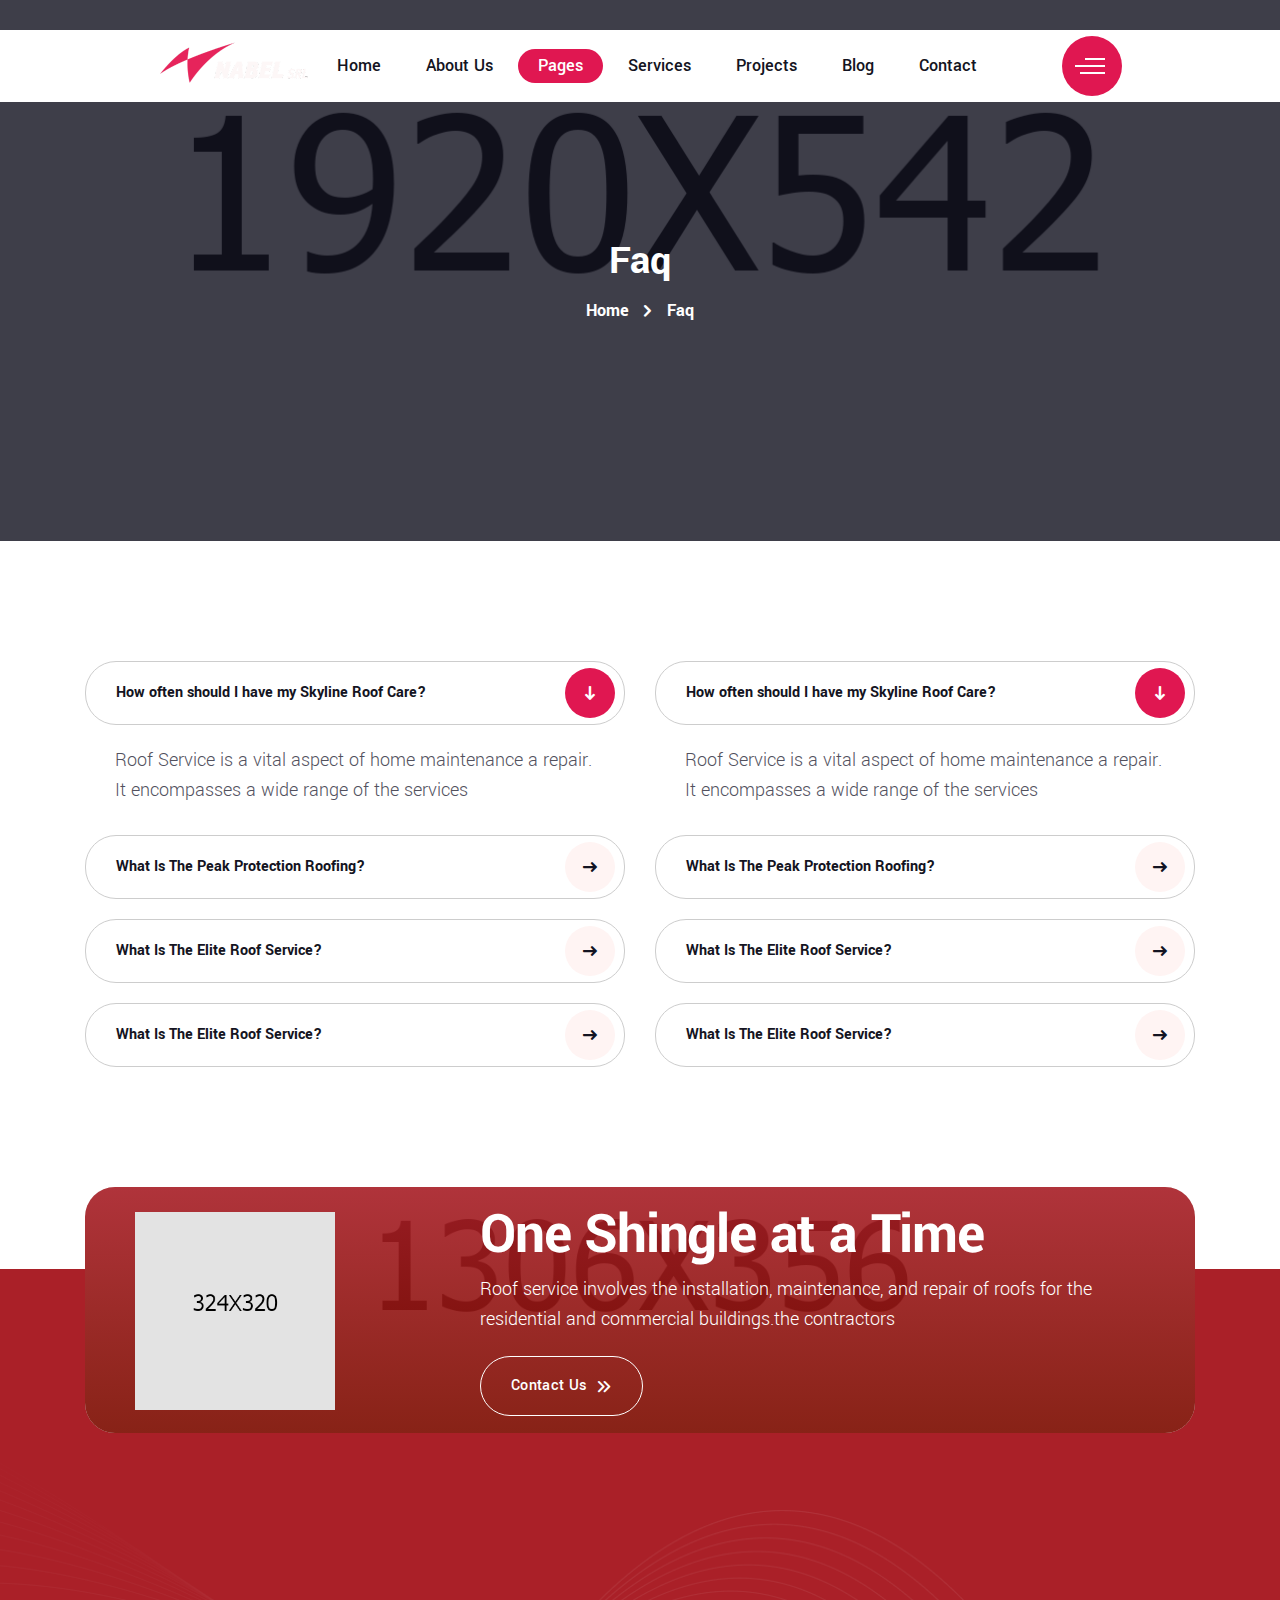
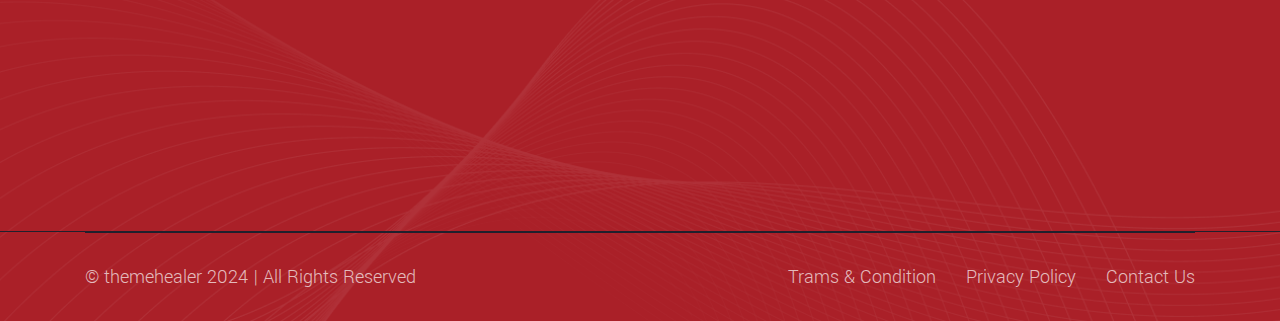
<file: maroof pack/maroof/faq.html>
<!DOCTYPE html>
<html lang="en">

<head>
    <meta charset="UTF-8" />
    <meta name="viewport" content="width=device-width, initial-scale=1.0" />
    <title> Faq || maroof || maroof HTML 5 Template </title>
    <!-- favicons Icons -->
    <link rel="apple-touch-icon" sizes="180x180" href="assets/images/favicons/apple-touch-icon.png" />
    <link rel="icon" type="image/png" sizes="32x32" href="assets/images/favicons/favicon-32x32.png" />
    <link rel="icon" type="image/png" sizes="16x16" href="assets/images/favicons/favicon-16x16.png" />
    <link rel="manifest" href="assets/images/favicons/site.webmanifest" />
    <meta name="description" content="maroof HTML 5 Template " />

    <!-- fonts -->
    <link rel="preconnect" href="https://fonts.googleapis.com">
    <link rel="preconnect" href="https://fonts.gstatic.com" crossorigin>
    <link href="https://fonts.googleapis.com/css2?family=Yantramanav:wght@100;300;400;500;700;900&display=swap"
        rel="stylesheet">



    <link rel="stylesheet" href="assets/css/bootstrap.min.css" />
    <link rel="stylesheet" href="assets/css/animate.min.css" />
    <link rel="stylesheet" href="assets/css/custom-animate.css" />
    <link rel="stylesheet" href="assets/css/font-awesome-all.css" />
    <link rel="stylesheet" href="assets/css/jarallax.css" />
    <link rel="stylesheet" href="assets/css/jquery.magnific-popup.css" />
    <link rel="stylesheet" href="assets/css/odometer.min.css" />
    <link rel="stylesheet" href="assets/css/flaticon.css">
    <link rel="stylesheet" href="assets/css/owl.carousel.min.css" />
    <link rel="stylesheet" href="assets/css/owl.theme.default.min.css" />
    <link rel="stylesheet" href="assets/css/nice-select.css" />
    <link rel="stylesheet" href="assets/css/jquery-ui.css" />


    <link rel="stylesheet" href="assets/css/module-css/slider.css" />
    <link rel="stylesheet" href="assets/css/module-css/footer.css" />
    <link rel="stylesheet" href="assets/css/module-css/about.css" />
    <link rel="stylesheet" href="assets/css/module-css/sliding-text.css" />
    <link rel="stylesheet" href="assets/css/module-css/services.css" />
    <link rel="stylesheet" href="assets/css/module-css/counter.css" />
    <link rel="stylesheet" href="assets/css/module-css/cta.css" />
    <link rel="stylesheet" href="assets/css/module-css/team.css" />
    <link rel="stylesheet" href="assets/css/module-css/contact.css" />
    <link rel="stylesheet" href="assets/css/module-css/we-serve.css" />
    <link rel="stylesheet" href="assets/css/module-css/testimonial.css" />
    <link rel="stylesheet" href="assets/css/module-css/project.css" />
    <link rel="stylesheet" href="assets/css/module-css/brand.css" />
    <link rel="stylesheet" href="assets/css/module-css/faq.css" />
    <link rel="stylesheet" href="assets/css/module-css/blog.css" />
    <link rel="stylesheet" href="assets/css/module-css/why-we-are.css" />
    <link rel="stylesheet" href="assets/css/module-css/page-header.css" />
    <link rel="stylesheet" href="assets/css/module-css/google-map.css" />

    <!-- template styles -->
    <link rel="stylesheet" href="assets/css/style.css" />
    <link rel="stylesheet" href="assets/css/responsive.css" />
</head>

<body>



    <div class="preloader">
        <div class="preloader__image"></div>
    </div>
    <!-- /.preloader -->





    <!-- Start sidebar widget content -->
    <div class="xs-sidebar-group info-group info-sidebar">
        <div class="xs-overlay xs-bg-black"></div>
        <div class="xs-sidebar-widget">
            <div class="sidebar-widget-container">
                <div class="widget-heading">
                    <a href="#" class="close-side-widget">X</a>
                </div>
                <div class="sidebar-textwidget">
                    <div class="sidebar-info-contents">
                        <div class="content-inner">
                            <div class="logo">
                                <a href="index.html"><img src="assets/images/resources/logo-1.png" alt="" /></a>
                            </div>
                            <div class="content-box">
                                <h4>About Us</h4>
                                <p>Lorem ipsum dolor sit amet, consectetur elit, sed do eiusmod tempor incididunt ut
                                    labore et magna aliqua.</p>
                            </div>
                            <div class="form-inner">
                                <h4>Get a free quote</h4>
                                <form action="assets/inc/sendemail.php" class="contact-form-validated"
                                    novalidate="novalidate">
                                    <div class="form-group">
                                        <input type="text" name="name" placeholder="Name" required="">
                                    </div>
                                    <div class="form-group">
                                        <input type="email" name="email" placeholder="Email" required="">
                                    </div>
                                    <div class="form-group">
                                        <textarea name="message" placeholder="Message..."></textarea>
                                    </div>
                                    <div class="form-group message-btn">
                                        <button type="submit" class="thm-btn form-inner__btn">Submit Now</button>
                                    </div>
                                </form>
                                <div class="result"></div>
                            </div>
                        </div>
                    </div>
                </div>
            </div>
        </div>
    </div>
    <!-- End sidebar widget content -->




    <div class="page-wrapper">
        <header class="main-header main-header-five">
            <nav class="main-menu">
                <div class="main-menu__wrapper">
                    <div class="container">
                        <div class="main-menu__wrapper-inner">
                            <div class="main-menu__left">
                                <div class="main-menu__logo">
                                    <a href="index.html"><img src="assets/images/resources/logo-1.png" alt=""></a>
                                </div>
                            </div>
                            <div class="main-menu__main-menu-box">
                                <a href="#" class="mobile-nav__toggler"><i class="fa fa-bars"></i></a>
                                <ul class="main-menu__list">
                                    <li class="dropdown">
                                        <a href="index.html">Home </a>
                                        <ul>
                                            <li><a href="index.html">Home One</a></li>
                                            <li><a href="index2.html">Home Two</a></li>
                                            <li><a href="index3.html">Home Three</a></li>
                                            <li><a href="index4.html">Home Four</a></li>
                                            <li><a href="index-dark.html">Home Dark</a></li>
                                            <li class="dropdown">
                                                <a href="#">Header Styles</a>
                                                <ul>
                                                    <li><a href="index.html">Header One</a></li>
                                                    <li><a href="index2.html">Header Two</a></li>
                                                    <li><a href="index3.html">Header Three</a></li>
                                                    <li><a href="index4.html">Header Four</a></li>
                                                </ul>
                                            </li>
                                            <li class="dropdown">
                                                <a href="#">One Page Styles</a>
                                                <ul>
                                                    <li><a href="index-one-page.html">One Page Styles One</a></li>
                                                    <li><a href="index2-one-page.html">One Page Styles Two</a></li>
                                                    <li><a href="index3-one-page.html">One Page Styles Three</a>
                                                    <li><a href="index4-one-page.html">One Page Styles Four</a>
                                                    </li>
                                                </ul>
                                            </li>
                                        </ul>
                                    </li>
                                    <li>
                                        <a href="about.html">About Us</a>
                                    </li>
                                    <li class="dropdown">
                                        <a href="#">Pages</a>
                                        <ul>
                                            <li><a href="team.html">Team</a></li>
                                            <li><a href="team-details.html">Team Details</a></li>
                                            <li><a href="testimonials.html">Testimonials</a></li>
                                            <li><a href="faq.html">Faq</a></li>
                                            <li><a href="404.html">404 Error</a></li>
                                            <li><a href="coming-soon.html">Coming Soon</a></li>
                                        </ul>
                                    </li>
                                    <li class="dropdown">
                                        <a href="#">Services</a>
                                        <ul>
                                            <li><a href="services.html">Services</a></li>
                                            <li><a href="peak-performance-roofing.html">Peak Performance Roofing</a>
                                            </li>
                                            <li><a href="skyline-roofing-solutions.html">Skyline Roofing Solutions</a>
                                            </li>
                                            <li><a href="sure-guard-roofing-services.html">Sure Guard Roofing
                                                    Services</a>
                                            </li>
                                            <li><a href="reliable-roof-repair.html">Reliable Roof Repair</a></li>
                                            <li><a href="top-notch-roofing-restoration.html">Top Notch Roofing
                                                    Restoration</a>
                                            </li>
                                        </ul>
                                    </li>
                                    <li class="dropdown">
                                        <a href="#">projects</a>
                                        <ul>
                                            <li><a href="project.html">Projects</a></li>
                                            <li><a href="project-details.html">Project Details</a></li>
                                        </ul>
                                    </li>
                                    <li class="dropdown">
                                        <a href="#">Blog</a>
                                        <ul>
                                            <li><a href="blog.html">Blog</a></li>
                                            <li><a href="blog-list.html">Blog List</a></li>
                                            <li><a href="blog-details.html">Blog Details</a></li>
                                        </ul>
                                    </li>
                                    <li>
                                        <a href="contact.html">Contact</a>
                                    </li>
                                </ul>
                            </div>
                            <div class="main-menu__right">
                                <div class="main-menu__search-and-nav-sidebar-icon-box">
                                    <a href="#" class="main-menu__search search-toggler icon-search"></a>
                                    <div class="main-menu__nav-sidebar-icon">
                                        <a class="navSidebar-button" href="#">
                                            <span class="nav-sidebar-menu-1"></span>
                                            <span class="nav-sidebar-menu-2"></span>
                                            <span class="nav-sidebar-menu-3"></span>
                                        </a>
                                    </div>
                                </div>
                            </div>
                        </div>
                    </div>
                </div>
            </nav>
        </header>

        <div class="stricky-header stricked-menu main-menu">
            <div class="sticky-header__content"></div><!-- /.sticky-header__content -->
        </div><!-- /.stricky-header -->

        <!--Page Header Start-->
        <section class="page-header">
            <div class="page-header__bg" style="background-image: url(assets/images/backgrounds/page-header-bg.jpg);">
            </div>
            <div class="container">
                <div class="page-header__inner">
                    <h2>Faq</h2>
                    <div class="thm-breadcrumb__box">
                        <ul class="thm-breadcrumb list-unstyled">
                            <li><a href="index.html">Home</a></li>
                            <li><span class="icon-angle-left"></span></li>
                            <li>Faq</li>
                        </ul>
                    </div>
                </div>
            </div>
        </section>
        <!--Page Header End-->

        <!--Faq Page Start-->
        <section class="faq-page">
            <div class="container">
                <div class="row">
                    <div class="col-xl-6 col-lg-6">
                        <div class="faq-one__left">
                            <div class="accrodion-grp faq-one-accrodion" data-grp-name="faq-one-accrodion-1">
                                <div class="accrodion active">
                                    <div class="accrodion-title">
                                        <h4>How often should I have my Skyline Roof Care?</h4>
                                    </div>
                                    <div class="accrodion-content">
                                        <div class="inner">
                                            <p>Roof Service is a vital aspect of home maintenance a repair. It
                                                encompasses a wide range of the services</p>
                                        </div><!-- /.inner -->
                                    </div>
                                </div>
                                <div class="accrodion">
                                    <div class="accrodion-title">
                                        <h4>What Is The Peak Protection Roofing?</h4>
                                    </div>
                                    <div class="accrodion-content">
                                        <div class="inner">
                                            <p>Roof Service is a vital aspect of home maintenance a repair. It
                                                encompasses a wide range of the services</p>
                                        </div><!-- /.inner -->
                                    </div>
                                </div>
                                <div class="accrodion">
                                    <div class="accrodion-title">
                                        <h4>What Is The Elite Roof Service?</h4>
                                    </div>
                                    <div class="accrodion-content">
                                        <div class="inner">
                                            <p>Roof Service is a vital aspect of home maintenance a repair. It
                                                encompasses a wide range of the services</p>
                                        </div><!-- /.inner -->
                                    </div>
                                </div>
                                <div class="accrodion">
                                    <div class="accrodion-title">
                                        <h4>What Is The Elite Roof Service?</h4>
                                    </div>
                                    <div class="accrodion-content">
                                        <div class="inner">
                                            <p>Roof Service is a vital aspect of home maintenance a repair. It
                                                encompasses a wide range of the services</p>
                                        </div><!-- /.inner -->
                                    </div>
                                </div>
                            </div>
                        </div>
                    </div>
                    <div class="col-xl-6 col-lg-6">
                        <div class="faq-one__left">
                            <div class="accrodion-grp faq-one-accrodion" data-grp-name="faq-one-accrodion-2">
                                <div class="accrodion active">
                                    <div class="accrodion-title">
                                        <h4>How often should I have my Skyline Roof Care?</h4>
                                    </div>
                                    <div class="accrodion-content">
                                        <div class="inner">
                                            <p>Roof Service is a vital aspect of home maintenance a repair. It
                                                encompasses a wide range of the services</p>
                                        </div><!-- /.inner -->
                                    </div>
                                </div>
                                <div class="accrodion">
                                    <div class="accrodion-title">
                                        <h4>What Is The Peak Protection Roofing?</h4>
                                    </div>
                                    <div class="accrodion-content">
                                        <div class="inner">
                                            <p>Roof Service is a vital aspect of home maintenance a repair. It
                                                encompasses a wide range of the services</p>
                                        </div><!-- /.inner -->
                                    </div>
                                </div>
                                <div class="accrodion">
                                    <div class="accrodion-title">
                                        <h4>What Is The Elite Roof Service?</h4>
                                    </div>
                                    <div class="accrodion-content">
                                        <div class="inner">
                                            <p>Roof Service is a vital aspect of home maintenance a repair. It
                                                encompasses a wide range of the services</p>
                                        </div><!-- /.inner -->
                                    </div>
                                </div>
                                <div class="accrodion">
                                    <div class="accrodion-title">
                                        <h4>What Is The Elite Roof Service?</h4>
                                    </div>
                                    <div class="accrodion-content">
                                        <div class="inner">
                                            <p>Roof Service is a vital aspect of home maintenance a repair. It
                                                encompasses a wide range of the services</p>
                                        </div><!-- /.inner -->
                                    </div>
                                </div>
                            </div>
                        </div>
                    </div>
                </div>
            </div>
        </section>
        <!--Faq Page End-->

        <!--CTA Two Start-->
        <section class="cta-two">
            <div class="container">
                <div class="cta-two__inner">
                    <div class="cta-two__bg" style="background-image: url(assets/images/backgrounds/cta-two-bg.jpg);">
                    </div>
                    <div class="cta-two__img-and-content">
                        <div class="cta-two__img">
                            <img src="assets/images/resources/cta-two-img-1.png" alt="">
                        </div>
                        <div class="cta-two__content">
                            <h3 class="cta-two__title">One Shingle at a Time</h3>
                            <p class="cta-two__text">Roof service involves the installation, maintenance, and repair of
                                roofs for the residential and commercial buildings.the contractors</p>
                            <div class="cta-two__btn-box">
                                <a href="contact.html" class="cta-two__btn thm-btn-two">Contact Us<span
                                        class="icon-dubble-arrow-right"></span></a>
                            </div>
                        </div>
                    </div>
                </div>
            </div>
        </section>
        <!--CTA Two End-->

        <!--Site Footer Two Start-->
        <footer class="site-footer-two">
            <div class="site-footer-two__bg-shape float-bob-y"
                style="background-image: url(assets/images/shapes/site-footer-two-bg-shape.png);"></div>
            <div class="site-footer-two__top">
                <div class="container">
                    <div class="site-footer-two__top-inner">
                        <div class="row">
                            <div class="col-xl-4 col-lg-6 col-md-6 wow fadeInUp" data-wow-delay="100ms">
                                <div class="footer-widget-two__column footer-widget-two__about">
                                    <div class="footer-widget-two__logo">
                                        <a href="index.html"><img src="assets/images/resources/footer-logo-2.png"
                                                alt=""></a>
                                    </div>
                                    <p class="footer-widget-two__about-text">Transforming house into homes with<br> supe
                                        roofing craftsmanship Financial<br> planners help people to gain</p>
                                    <div class="footer-widget-two__social">
                                        <a href="#"><span class="icon-facebook-f"></span></a>
                                        <a href="#"><span class="icon-Vector"></span></a>
                                        <a href="#"><span class="icon-instagram"></span></a>
                                        <a href="#"><span class="icon-pinterest"></span></a>
                                    </div>
                                </div>
                            </div>
                            <div class="col-xl-4 col-lg-6 col-md-6 wow fadeInUp" data-wow-delay="300ms">
                                <div class="footer-widget-two__column footer-widget-two__contact">
                                    <div class="footer-widget-two__title-box">
                                        <h3 class="footer-widget-two__title">Contact</h3>
                                    </div>
                                    <div class="footer-widget-two__contact-inner">
                                        <ul class="footer-widget-two__contact-list list-unstyled">
                                            <li>
                                                <div class="icon">
                                                    <span class="icon-envelope"></span>
                                                </div>
                                                <div class="text">
                                                    <p><a
                                                            href="mailto:debra.holt@example.com,">debra.holt@example.com,</a>
                                                    </p>
                                                </div>
                                            </li>
                                            <li>
                                                <div class="icon">
                                                    <span class="icon-location"></span>
                                                </div>
                                                <div class="text">
                                                    <p>3891 Ranchview Dr.<br> Richardson</p>
                                                </div>
                                            </li>
                                            <li>
                                                <div class="icon">
                                                    <span class="icon-call"></span>
                                                </div>
                                                <div class="text">
                                                    <p><a href="tel:01245789321">01245789321,</a> <a
                                                            href="tel:012457895146">012457895146</a></p>
                                                </div>
                                            </li>
                                        </ul>
                                    </div>
                                </div>
                            </div>
                            <div class="col-xl-4 col-lg-6 col-md-6 wow fadeInUp" data-wow-delay="400ms">
                                <div class="footer-widget-two__column footer-widget-two__newsletter">
                                    <p class="footer-widget-two__newsletter-title"><span>Subscribe</span> to Our<br>
                                        Newsletter</p>
                                    <form class="footer-widget-two__newsletter-form mc-form" data-url="MC_FORM_URL"
                                        novalidate="novalidate">
                                        <div class="footer-widget-two__newsletter-form-input-box">
                                            <input type="email" placeholder="Your e-mail" name="EMAIL">
                                            <button type="submit" class="footer-widget-two__newsletter-btn"><span
                                                    class="icon-paper-plane"></span></button>
                                        </div>
                                    </form>
                                </div>
                            </div>
                        </div>
                    </div>
                </div>
            </div>
            <div class="site-footer-two__bottom">
                <div class="container">
                    <div class="site-footer-two__bottom-inner">
                        <p class="site-footer-two__bottom-text">© themehealer 2024 | All Rights Reserved</p>
                        <ul class="list-unstyled site-footer-two__bottom-menu">
                            <li><a href="about.html">Trams & Condition</a></li>
                            <li><a href="about.html">Privacy Policy</a></li>
                            <li><a href="about.html">Contact Us</a></li>
                        </ul>
                    </div>
                </div>
            </div>
        </footer>
        <!--Site Footer Two End-->


    </div><!-- /.page-wrapper -->


    <div class="mobile-nav__wrapper">
        <div class="mobile-nav__overlay mobile-nav__toggler"></div>
        <!-- /.mobile-nav__overlay -->
        <div class="mobile-nav__content">
            <span class="mobile-nav__close mobile-nav__toggler"><i class="fa fa-times"></i></span>

            <div class="logo-box">
                <a href="index.html" aria-label="logo image"><img src="assets/images/resources/logo-1.png" width="140"
                        alt="" /></a>
            </div>
            <!-- /.logo-box -->
            <div class="mobile-nav__container"></div>
            <!-- /.mobile-nav__container -->

            <ul class="mobile-nav__contact list-unstyled">
                <li>
                    <i class="fa fa-envelope"></i>
                    <a href="mailto:needhelp@packageName__.com">needhelp@maroof.com</a>
                </li>
                <li>
                    <i class="fas fa-phone"></i>
                    <a href="tel:666-888-0000">666 888 0000</a>
                </li>
            </ul><!-- /.mobile-nav__contact -->
            <div class="mobile-nav__top">
                <div class="mobile-nav__social">
                    <a href="#" class="fab fa-twitter"></a>
                    <a href="#" class="fab fa-facebook-square"></a>
                    <a href="#" class="fab fa-pinterest-p"></a>
                    <a href="#" class="fab fa-instagram"></a>
                </div><!-- /.mobile-nav__social -->
            </div><!-- /.mobile-nav__top -->



        </div>
        <!-- /.mobile-nav__content -->
    </div>
    <!-- /.mobile-nav__wrapper -->

    <div class="search-popup">
        <div class="search-popup__overlay search-toggler"></div>
        <!-- /.search-popup__overlay -->
        <div class="search-popup__content">
            <form action="#">
                <label for="search" class="sr-only">search here</label><!-- /.sr-only -->
                <input type="text" id="search" placeholder="Search Here..." />
                <button type="submit" aria-label="search submit" class="thm-btn">
                    <i class="fas fa-search"></i>
                </button>
            </form>
        </div>
        <!-- /.search-popup__content -->
    </div>
    <!-- /.search-popup -->

    <a href="#" data-target="html" class="scroll-to-target scroll-to-top">
        <span class="scroll-to-top__wrapper"><span class="scroll-to-top__inner"></span></span>
        <span class="scroll-to-top__text"> Go Back Top</span>
    </a>


    <script src="assets/js/jquery-3.6.0.min.js"></script>
    <script src="assets/js/bootstrap.bundle.min.js"></script>
    <script src="assets/js/jarallax.min.js"></script>
    <script src="assets/js/jquery.ajaxchimp.min.js"></script>
    <script src="assets/js/jquery.appear.min.js"></script>
    <script src="assets/js/jquery.circle-progress.min.js"></script>
    <script src="assets/js/jquery.magnific-popup.min.js"></script>
    <script src="assets/js/jquery.validate.min.js"></script>
    <script src="assets/js/odometer.min.js"></script>
    <script src="assets/js/wNumb.min.js"></script>
    <script src="assets/js/wow.js"></script>
    <script src="assets/js/isotope.js"></script>
    <script src="assets/js/owl.carousel.min.js"></script>
    <script src="assets/js/jquery-ui.js"></script>
    <script src="assets/js/jquery.circleType.js"></script>
    <script src="assets/js/jquery.lettering.min.js"></script>
    <script src="assets/js/jquery.nice-select.min.js"></script>
    <script src="assets/js/marquee.min.js"></script>
    <script src="assets/js/countdown.min.js"></script>
    <script src="assets/js/jquery-sidebar-content.js"></script>




    <!-- template js -->
    <script src="assets/js/script.js"></script>
</body>

</html>
</file>
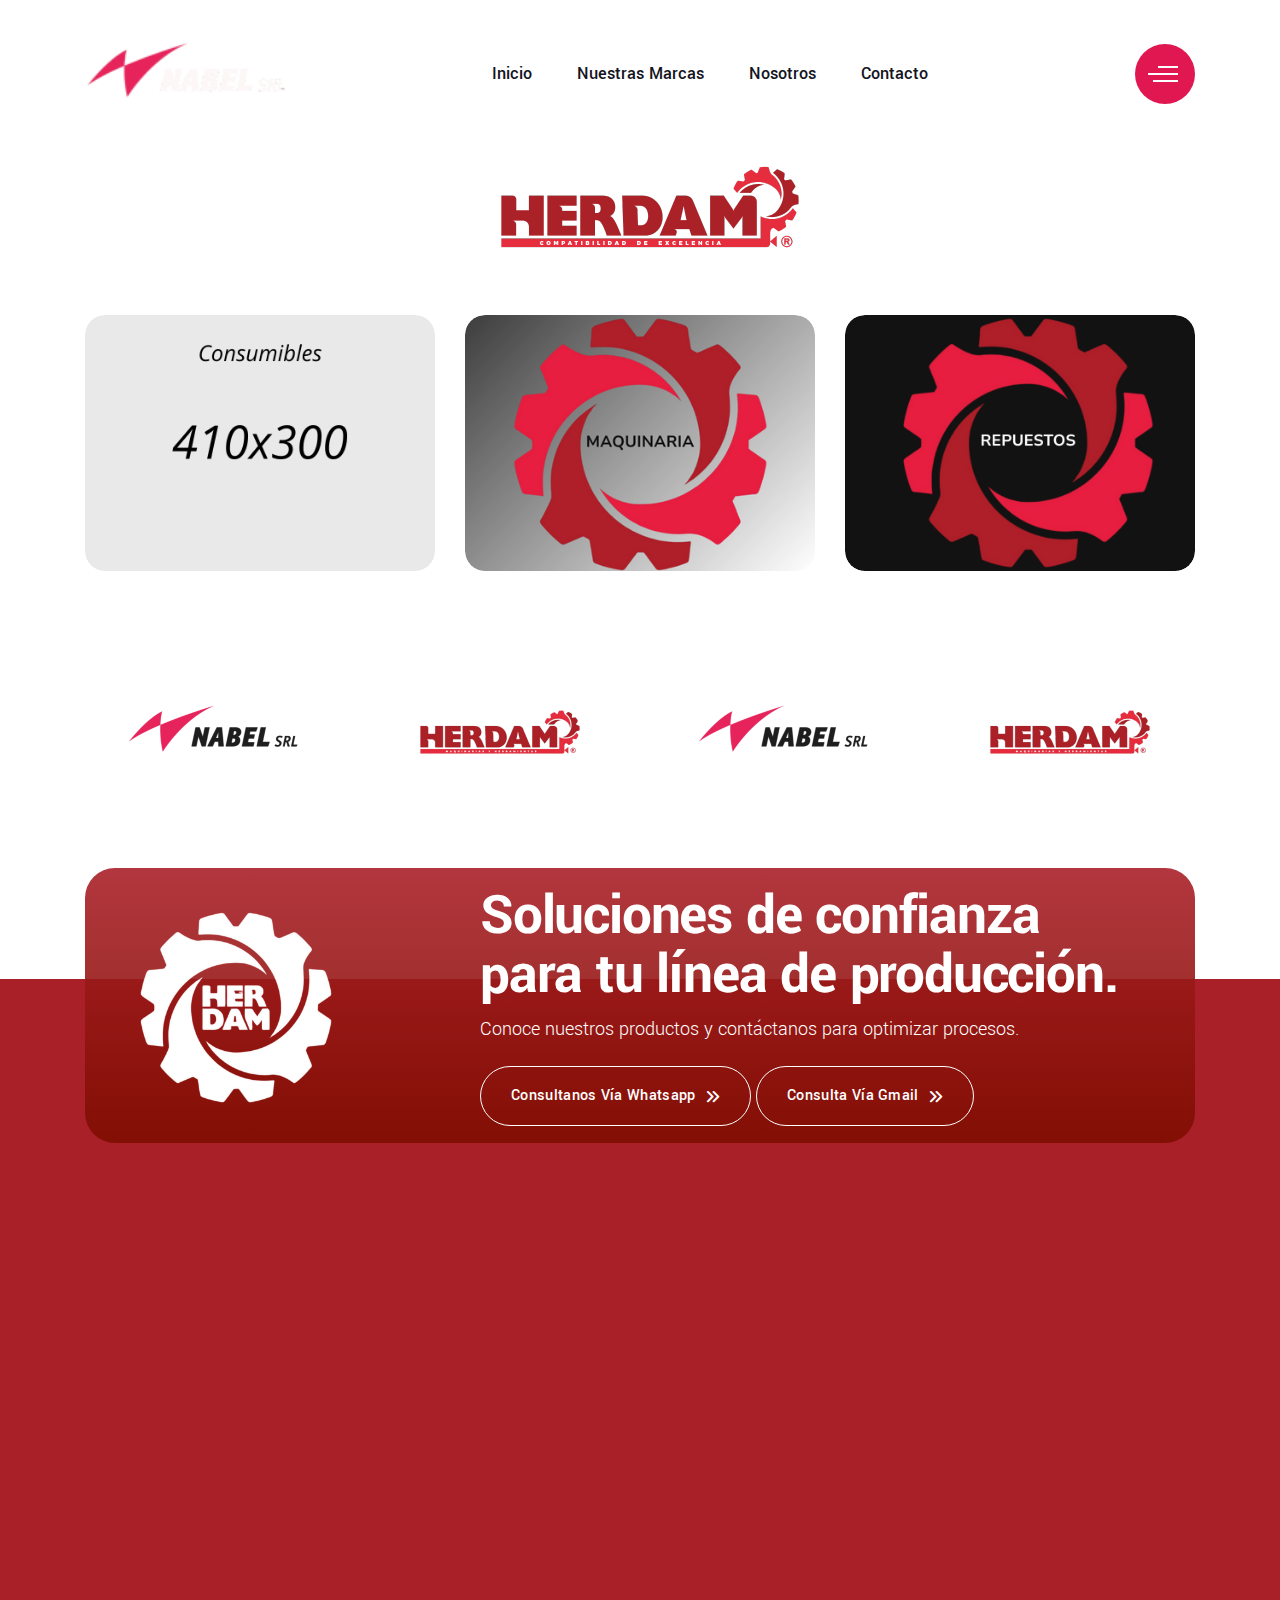
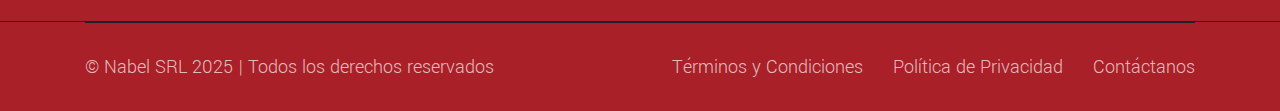
<file: maroof pack/maroof/herdam.html>
<!DOCTYPE html>
<html lang="en">

<head>
    <meta charset="UTF-8" />
    <meta name="viewport" content="width=device-width, initial-scale=1.0" />
    <title> Herdam || Nabel SRL </title>
    <!-- favicons Icons -->
    <link rel="apple-touch-icon" sizes="180x180" href="assets/images/resources/ctaHerdam.png" />
    <link rel="icon" type="image/png" sizes="32x32" href="assets/images/resources/ctaHerdam.png" />
    <link rel="icon" type="image/png" sizes="16x16" href="assets/images/resources/ctaHerdam.png" />
    <link rel="manifest" href="assets/images/favicons/site.webmanifest" />
    <meta name="description" content="maroof HTML 5 Template " />

    <!-- fonts -->
    <link rel="preconnect" href="https://fonts.googleapis.com">
    <link rel="preconnect" href="https://fonts.gstatic.com" crossorigin>
    <link href="https://fonts.googleapis.com/css2?family=Yantramanav:wght@100;300;400;500;700;900&display=swap"
        rel="stylesheet">



    <link rel="stylesheet" href="assets/css/bootstrap.min.css" />
    <link rel="stylesheet" href="assets/css/animate.min.css" />
    <link rel="stylesheet" href="assets/css/custom-animate.css" />
    <link rel="stylesheet" href="assets/css/font-awesome-all.css" />
    <link rel="stylesheet" href="assets/css/jarallax.css" />
    <link rel="stylesheet" href="assets/css/jquery.magnific-popup.css" />
    <link rel="stylesheet" href="assets/css/odometer.min.css" />
    <link rel="stylesheet" href="assets/css/flaticon.css">
    <link rel="stylesheet" href="assets/css/owl.carousel.min.css" />
    <link rel="stylesheet" href="assets/css/owl.theme.default.min.css" />
    <link rel="stylesheet" href="assets/css/nice-select.css" />
    <link rel="stylesheet" href="assets/css/jquery-ui.css" />


    <link rel="stylesheet" href="assets/css/module-css/slider.css" />
    <link rel="stylesheet" href="assets/css/module-css/footer.css" />
    <link rel="stylesheet" href="assets/css/module-css/about.css" />
    <link rel="stylesheet" href="assets/css/module-css/sliding-text.css" />
    <link rel="stylesheet" href="assets/css/module-css/services.css" />
    <link rel="stylesheet" href="assets/css/module-css/counter.css" />
    <link rel="stylesheet" href="assets/css/module-css/cta.css" />
    <link rel="stylesheet" href="assets/css/module-css/team.css" />
    <link rel="stylesheet" href="assets/css/module-css/contact.css" />
    <link rel="stylesheet" href="assets/css/module-css/we-serve.css" />
    <link rel="stylesheet" href="assets/css/module-css/testimonial.css" />
    <link rel="stylesheet" href="assets/css/module-css/project.css" />
    <link rel="stylesheet" href="assets/css/module-css/brand.css" />
    <link rel="stylesheet" href="assets/css/module-css/faq.css" />
    <link rel="stylesheet" href="assets/css/module-css/blog.css" />
    <link rel="stylesheet" href="assets/css/module-css/why-we-are.css" />
    <link rel="stylesheet" href="assets/css/module-css/page-header.css" />
    <link rel="stylesheet" href="assets/css/module-css/google-map.css" />

    <!-- template styles -->
    <link rel="stylesheet" href="assets/css/style.css" />
    <link rel="stylesheet" href="assets/css/responsive.css" />
</head>

<body>



    <div class="preloader">
        <div class="preloader__image"></div>
    </div>
    <!-- /.preloader -->





  <!-- Start sidebar widget content -->
<div class="xs-sidebar-group info-group info-sidebar">
    <div class="xs-overlay xs-bg-black"></div>
    <div class="xs-sidebar-widget">
        <div class="sidebar-widget-container">
            <div class="widget-heading">
                <a href="#" class="close-side-widget">X</a>
            </div>
            <div class="sidebar-textwidget">
                <div class="sidebar-info-contents">
                    <div class="content-inner">
                        <div class="logo">
                            <a href="index.html"><img src="assets/images/resources/logo-2.png" alt="" /></a>
                        </div>
                        <div class="sidebar-links">
                            <ul class="main-menu__list" style="margin-top: 50px;">
                                <li>
                                    <a href="index.html">Inicio </a>
                                   
                                </li>
                                <li>
                                    <a href="#marcas">Nuestras marcas</a>
                                </li>
                                <li>
                                    <a href="#nosotros">Nosotros</a>
                                <li >
                                    <a href="#contacto">Contacto</a>
                                </li>
                                
                            </ul>
                        </div>
                        <div class="content-box">
                            <h4>Contacto</h4>
                            <p>Contáctanos. <br>
                                Nosotros te asesoramos </p>
                        </div>
                        <div class="form-inner">
                            <h4>Rellene los campos</h4>
                            <form id="whatsappForm" class="contact-form-validated">
                                <div class="form-group">
                                    <input type="text" name="name" placeholder="Nombre/Razón social" required="">
                                </div>
                                <div class="form-group">
                                    <input type="email" name="email" placeholder="Correo -E-mail" required="">
                                </div>
                                <div class="form-group">
                                    <textarea name="message" placeholder="Consulta"></textarea>
                                </div>
                                <div class="form-group message-btn">
                                    <button type="submit" class="thm-btn form-inner__btn">Enviar</button>
                                </div>
                            </form>
                            <div class="result"></div>
                        </div>
                        
                        <script>
                            document.addEventListener('DOMContentLoaded', function () {
                                const form = document.getElementById('whatsappForm');
                                form.addEventListener('submit', function (event) {
                                    event.preventDefault(); // Evitar el envío del formulario por defecto
                        
                                    const name = form.querySelector('input[name="name"]').value;
                                    const email = form.querySelector('input[name="email"]').value;
                                    const message = form.querySelector('textarea[name="message"]').value;
                        
                                    const whatsappNumber = "5493512874995"; // Número de WhatsApp real
                                    const whatsappURL = `https://wa.me/${whatsappNumber}?text=Hola, mi nombre es ${name}. Mi correo es ${email}. Consulta: ${message}`;
                                    window.open(whatsappURL, "_blank");
                                });
                            });
                        </script>
                        
                    </div>
                </div>
            </div>
        </div>
    </div>
</div>
<!-- End sidebar widget content -->



    <div class="page-wrapper">
        <header class="main-header">
            <nav class="main-menu">
                <div class="main-menu__wrapper">
                    <div class="container">
                        <div class="main-menu__wrapper-inner" style="display: flex; justify-content: space-between; align-items: center;">
                            <!-- Logo alineado a la izquierda -->
                            <div class="main-menu__left">
                                <div class="main-menu__logo">
                                    <a href="index.html"><img class="logoNabel" src="assets/images/resources/logo-1.png" alt=""></a>
                                </div>
                            </div>
                            <div class="main-menu-three__main-menu-box">
                                
                                <ul class="main-menu__list">
                                    <li>
                                        <a href="index.html">Inicio </a>
                                       
                                    </li>
                                    <li>
                                        <a href="#marcas">Nuestras marcas</a>
                                    </li>
                                    <li>
                                        <a href="#nosotros">Nosotros</a>
                                    <li >
                                        <a href="#contacto">Contacto</a>
                                    </li>
                                    
                                </ul>
                            </div>
                            <!-- Contenido alineado a la derecha -->
                            <div class="main-menu__right" style="display: flex; align-items: center; gap: 1rem;">
                              
                                <div class="main-menu__search-and-nav-sidebar-icon-box">
                                    <div class="main-menu__nav-sidebar-icon">
                                        <a class="navSidebar-button" href="#">
                                            <span class="nav-sidebar-menu-1"></span>
                                            <span class="nav-sidebar-menu-2"></span>
                                            <span class="nav-sidebar-menu-3"></span>
                                        </a>
                                    </div>
                                </div>
                            </div>
                        </div>
                    </div>
                </div>
            </nav>
        </header>

        <div class="stricky-header stricked-menu main-menu">
            <div class="sticky-header__content"></div><!-- /.sticky-header__content -->
        </div><!-- /.stricky-header -->
      
        <section class="project-four">
            <div class="container" style="margin-top: 10rem;">
                <div class="section-title text-center">
                    <img src="./assets/images/resources/herdamLogo.png" alt="">
                </div>
                <div class="row">
                    <!-- Consumibles -->
                    <div class="col-xl-4 col-lg-4 wow fadeInLeft" data-wow-delay="300ms">
                        <div class="project-four__single">
                            <div class="project-four__img-box">
                                <div class="project-four__img">
                                    <img src="assets/images/categorias/consumibles.png" alt="Grampas" data-category="grampas" class="category-img">
                                </div>
                            </div>
                        </div>
                    </div>
                    <!-- Máquinas -->
                    <div class="col-xl-4 col-lg-4 wow fadeInUp" data-wow-delay="400ms">
                        <div class="project-four__single">
                            <div class="project-four__img-box">
                                <div class="project-four__img">
                                    <img src="assets/images/categorias/maquinaria.png" alt="Máquinas" data-category="maquinas" class="category-img">
                                </div>
                            </div>
                        </div>
                    </div>
                    <!-- Repuestos -->
                    <div class="col-xl-4 col-lg-4 wow fadeInRight" data-wow-delay="500ms">
                        <div class="project-four__single">
                            <div class="project-four__img-box">
                                <div class="project-four__img">
                                    <img src="assets/images/categorias/repuestos.png" alt="Repuestos" data-category="repuestos" class="category-img">
                                </div>
                            </div>
                        </div>
                    </div>
                    <script>
                        document.addEventListener('DOMContentLoaded', () => {
                            const images = document.querySelectorAll('.category-img');
                            const aboutSections = document.querySelectorAll('.about-three');
                    
                            images.forEach(image => {
                                image.addEventListener('click', () => {
                                    const category = image.getAttribute('data-category');
                    
                                    // Hide all about sections
                                    aboutSections.forEach(section => section.style.display = 'none');
                    
                                    // Show the selected about section
                                    const activeAbout = document.getElementById(`about-${category}`);
                                    if (activeAbout) {
                                        activeAbout.style.display = 'block';
                    
                                        // Scroll to the section
                                        activeAbout.scrollIntoView({ behavior: 'smooth' });
                                    }
                                });
                            });
                        });
                    </script>
                </div>
            </div>
        </section>
        
        <section class="about-three" id="about-grampas" style="display: none;">
            <div class="container">
                <div class="row">
                    <div class="col-xl-12 "
                        <div class="about-three__right ">
                            <div class="section-title text-left">
                                <h2 class="titleHerdam herdamColor">Consumibles</h2>
                                <p>Compatibilidad de excelencia en todas las soluciones para cierre de envases, asegurando inocuidad, seguridad e higiene de los productos alimenticios, garantizando calidad y eficiencia en el trabajo, reducción del desgaste de maquinarias y sus componentes, mejorando así la rentabilidad de los procesos.</p>
                            </div>
                        </div>
                    </div>
                    <div class="col-xl-12">
                        <div class="services-five__carousel owl-theme owl-carousel">
                            <div class="item">
                                <div class="services-five__img-box">
                                    <div class="services-five__img">
                                        <img src="assets/images/consumibleCarrusel/1.svg" alt="Cutter">
                                    </div>
                                </div>
                            </div>
                            <div class="item">
                                <div class="services-five__img-box">
                                    <div class="services-five__img">
                                        <img src="assets/images/consumibleCarrusel/2.svg" alt="Cutter">
                                    </div>
                                </div>
                            </div>
                            <div class="item">
                                <div class="services-five__img-box">
                                    <div class="services-five__img">
                                        <img src="assets/images/consumibleCarrusel/3.svg" alt="Cutter">
                                    </div>
                                </div>
                            </div>
                            <div class="item">
                                <div class="services-five__img-box">
                                    <div class="services-five__img">
                                        <img src="assets/images/consumibleCarrusel/4.svg" alt="Cutter">
                                    </div>
                                </div>
                            </div>
                            <div class="item">
                                <div class="services-five__img-box">
                                    <div class="services-five__img">
                                        <img src="assets/images/consumibleCarrusel/5.svg" alt="Cutter">
                                    </div>
                                </div>
                            </div>
                            <div class="item">
                                <div class="services-five__img-box">
                                    <div class="services-five__img">
                                        <img src="assets/images/consumibleCarrusel/6.svg" alt="Cutter">
                                    </div>
                                </div>
                            </div>
                           
                        </div>
                    </div>
                </div>
                <div class="container margenSup">
                    <div class="row">
                        <!-- Botones en la mitad izquierda -->
                        <div class="col-xl-6">
                            <ul class="tab-buttons list-unstyled">
                                <li data-product="product1" class="herdamBtn active-btn"><span style="color: black;">Clips</span></li>
                                <li data-product="product2" class="herdamBtn"><span style="color: black;">Grampas R</span></li>
                                <li data-product="product3" class="herdamBtn"><span style="color: black;">Gazas y Lazos</span></li>
                                <li data-product="product4" class="herdamBtn"><span style="color: black;">Hilo para Atadoras</span></li>
                                <li data-product="product5" class="herdamBtn"><span style="color: black;">Ganchos Plásticos</span></li>
                            </ul>
                        </div>
                        <!-- Contenido dinámico en la mitad derecha -->
                        <div class="col-xl-6">
                            <div id="product-content">
                                <h2>Selecciona un producto</h2>
                                <p>Haz clic en un botón para ver la descripción y la imagen del producto.</p>
                            </div>
                        </div>
                    </div>
                </div>
        
                <script>
                    document.addEventListener('DOMContentLoaded', () => {
                        const buttons = document.querySelectorAll('.herdamBtn');
                        const content = document.getElementById('product-content');
                
                        const productData = {
                            product1: {
                                title: 'Clips',
                                description: 'Presentación: tira y/o carretel.-<br>Amplia variedad de clips en tira y carretel para cierre de tripas, bolsas, mallas y otros tipos de envases.-<br>Compatibles en distintas maquinarias manuales, semiautomáticas y automáticas.-<br> Consulte medidas disponibles.-',
                                image: 'assets/images/productosConsumibles/clips.svg',
                                emailSubject: 'Consulta sobre Clips',
                                emailBody: 'Hola, me gustaría consultar sobre las medidas disponibles para Clips.'
                            },
                            product2: {
                                title: 'Grampas R',
                                description: 'Presentación: carretel.<br>Amplia variedad de grampas continuas, producidas según estándares adaptables a diferentes maquinarias.<br>Compatibles con diferentes modelos de clipeadoras automáticas.<br>Consulte medidas disponibles.',
                                image: 'assets/images/productosConsumibles/grampasR.svg',
                                emailSubject: 'Consulta sobre Grampas R',
                                emailBody: 'Hola, me gustaría consultar sobre las medidas disponibles para Grampas R.'
                            },
                            product3: {
                                title: 'Gazas y lazos',
                                description: 'Presentación: sueltos y/o rollos.<br>Amplia variedad de gazas y lazos disponibles en distintos colores y presentaciones.<br>Compatibles con clipeadora manual, semiautomática y automáticas.<br>Aplicación: para colgar productos envasados en secaderos, hornos de cocción y exposición comercial.<br>Elaborados con material de alta resistencia.<br>Soporte de carga: +11 Kg.<br>Consulte medidas disponibles.',
                                images: [
                                    'assets/images/productosConsumibles/gaza.svg',
                                    'assets/images/productosConsumibles/lazo.svg'
                                ],
                                emailSubject: 'Consulta sobre Gazas y Lazos',
                                emailBody: 'Hola, me gustaría consultar sobre las medidas disponibles para Gazas y Lazos.'
                            },
                            product4: {
                                title: 'Hilo para atadoras',
                                description: 'Presentación: con núcleo y sin núcleo.<br>Fabricado en hilo de alta resistencia, variedad de colores.<br>Compatibilidad en atadoras semiautomáticas y automáticas.<br>Aplicación: chorizo fresco, salame, morcilla, etc.',
                                image: 'assets/images/productosConsumibles/hiloAtadora.svg',
                                emailSubject: 'Consulta sobre Hilo para Atadoras',
                                emailBody: 'Hola, me gustaría consultar sobre las medidas disponibles para Hilo para Atadoras.'
                            },
                            product5: {
                                title: 'Ganchos plásticos',
                                description: 'Presentación: Cuello de cisne y comunes.<br>Variedad de colores para diferenciación de productos.<br>Aplicación: para colgar productos envasados en secaderos y exposición comercial.<br>Elaborados con material de alta resistencia.<br>Soporte de carga: +17 Kg.',
                                image: 'assets/images/productosConsumibles/ganchoComun.svg',
                                emailSubject: 'Consulta sobre Ganchos Plásticos',
                                emailBody: 'Hola, me gustaría consultar sobre las medidas disponibles para Ganchos Plásticos.'
                            }
                        };
                
                        buttons.forEach(button => {
                            button.addEventListener('click', () => {
                                // Remover clases activas de todos los botones
                                buttons.forEach(btn => btn.classList.remove('active-btn'));
                
                                // Agregar clase activa al botón seleccionado
                                button.classList.add('active-btn');
                
                                // Actualizar el contenido dinámico
                                const productKey = button.getAttribute('data-product');
                                const product = productData[productKey];
                
                                if (product) {
                                    if (product.images) {
                                        // Crear el carrusel para múltiples imágenes
                                        let currentIndex = 0;
                                        const imagesHtml = `
                                            <div id="carousel" style="text-align: center;">
                                                <img src="${product.images[currentIndex]}" alt="${product.title}" id="carousel-image" style="max-width: 100%; height: auto; margin-bottom: 1rem; border-radius: 10px;">
                                            </div>
                                        `;
                
                                        content.innerHTML = `
                                            <h2>${product.title}</h2>
                                            <p>${product.description}</p>
                                            ${imagesHtml}
                                        `;
                
                                        // Configurar el carrusel automático
                                        const carouselImage = document.getElementById('carousel-image');
                                        setInterval(() => {
                                            currentIndex = (currentIndex + 1) % product.images.length; // Cambiar al siguiente índice
                                            carouselImage.src = product.images[currentIndex]; // Actualizar la imagen
                                        }, 3000); // Cambiar cada 3 segundos
                                    } else {
                                        // Mostrar una sola imagen
                                        content.innerHTML = `
                                            <h2>${product.title}</h2>
                                            <p>${product.description}</p>
                                            <div style="text-align: center;">
                                                <img src="${product.image}" alt="${product.title}" style="max-width: 100%; height: auto; margin-bottom: 1rem; border-radius: 10px; margin-top:30px;">
                                            </div>
                                        `;
                                    }
                
                                    // Hacer scroll al contenido dinámico
                                    content.scrollIntoView({ behavior: 'smooth' });
                                }
                            });
                        });
                
                        // Activar el primer botón por defecto
                        buttons[0].click();
                    });
                </script>
            </div>
        </section>
        
        <section class="about-three" id="about-maquinas" style="display: none;">
            <div class="container">
                <div class="row">
                    <div class="col-xl-12">
                        <div class="about-three__right">
                            <div class="section-title text-left">
                                <h2 class="titleHerdam ">Máquinas</h2>
                                <p>Proveemos maquinarias y herramientas específicas para el sector cárnico y otras industrias.</p>
                            </div>
                        </div>
                    </div>
                    <div class="col-xl-12">
                        <div class="services-five__carousel owl-theme owl-carousel">
                            <div class="item">
                                <div class="services-five__img-box">
                                    <div class="services-five__img">
                                        <img src="assets/images/maquinariaCarrusel/1.svg" alt="Cutter">
                                    </div>
                                </div>
                            </div>
                            <div class="item">
                                <div class="services-five__img-box">
                                    <div class="services-five__img">
                                        <img src="assets/images/maquinariaCarrusel/2.svg" alt="Cutter">
                                    </div>
                                </div>
                            </div>
                            <div class="item">
                                <div class="services-five__img-box">
                                    <div class="services-five__img">
                                        <img src="assets/images/maquinariaCarrusel/3.svg" alt="Cutter">
                                    </div>
                                </div>
                            </div>
                            <div class="item">
                                <div class="services-five__img-box">
                                    <div class="services-five__img">
                                        <img src="assets/images/maquinariaCarrusel/4.svg" alt="Cutter">
                                    </div>
                                </div>
                            </div>
                            <div class="item">
                                <div class="services-five__img-box">
                                    <div class="services-five__img">
                                        <img src="assets/images/maquinariaCarrusel/5.svg" alt="Cutter">
                                    </div>
                                </div>
                            </div>
                            <div class="item">
                                <div class="services-five__img-box">
                                    <div class="services-five__img">
                                        <img src="assets/images/maquinariaCarrusel/6.svg" alt="Cutter">
                                    </div>
                                </div>
                            </div>
                            <div class="item">
                                <div class="services-five__img-box">
                                    <div class="services-five__img">
                                        <img src="assets/images/maquinariaCarrusel/7.svg" alt="Cutter">
                                    </div>
                                </div>
                            </div>
                        </div>
                    </div>
                </div>
                <div class="container margenSup">
                    <div class="row">
                        <!-- Botones en la mitad izquierda -->
                        <div class="col-xl-6">
                            <ul class="tab-buttons list-unstyled">
                                <li data-machine="machine1" class="herdamBtn active-btn"><span style="color: black;">Cutter</span></li>
                                <li data-machine="machine2" class="herdamBtn"><span style="color: black;">Picadoras de Carne</span></li>
                                <li data-machine="machine3" class="herdamBtn"><span style="color: black;">Mezcladoras</span></li>
                                <li data-machine="machine4" class="herdamBtn"><span style="color: black;">Embutidoras</span></li>
                                <li data-machine="machine5" class="herdamBtn"><span style="color: black;">Embuchadoras</span></li>
                                <li data-machine="machine6" class="herdamBtn"><span style="color: black;">Cubeteadoras</span></li>
                                <li data-machine="machine7" class="herdamBtn"><span style="color: black;">Clipeadoras</span></li>
                                <li data-machine="machine8" class="herdamBtn"><span style="color: black;">Feteadoras</span></li>
                                <li data-machine="machine9" class="herdamBtn"><span style="color: black;">Envasadoras al Vacío</span></li>
                                <li data-machine="machine10" class="herdamBtn"><span style="color: black;">Molinos para Granos</span></li>
                                <li data-machine="machine11" class="herdamBtn"><span style="color: black;">Atadoras de Embutidos</span></li>
                            </ul>
                        </div>
                        <!-- Contenido dinámico en la mitad derecha -->
                        <div class="col-xl-6">
                            <div id="machine-content">
                                <h2>Selecciona una máquina</h2>
                                <p>Haz clic en un botón para ver la descripción y la imagen de la máquina.</p>
                            </div>
                        </div>
                    </div>
                </div>
        
                <script>
                    document.addEventListener('DOMContentLoaded', () => {
                    const buttons = document.querySelectorAll('.herdamBtn');
                    const content = document.getElementById('machine-content');

                    const machineData = {
                        machine1: {
                            title: 'Cutter',
                            description: 'Desde pequeñas unidades para producción artesanal, hasta grandes equipos industriales de cientos de litros.<br>Capacidad variable: desde 15 Lts. hasta 750 Lts.<br>Aplicaciones:<br>• Producción de fiambres emulsificados.<br>• Preparación de masas cárnicas homogéneas.<br>• Mezcla de ingredientes y condimentos con la carne.<br>Consultar modelos disponibles.',
                            image: 'assets/images/productosMaquinaria/cutter.svg',
                            emailSubject: 'Consulta sobre Cutter',
                            emailBody: 'Hola, me gustaría consultar sobre los modelos disponibles para Cutter.'
                        },
                        machine2: {
                            title: 'Picadoras de carne',
                            description: 'Maquinaria fundamental en el procesamiento cárnico, utilizada para triturar y homogeneizar cortes de carne.<br>Capacidad variable según el modelo.<br>Aplicaciones:<br>• Industria frigorífica.<br>• Producción de alimentos preparados.<br>• Elaboración de embutidos.<br>Consultar modelos disponibles.',
                            image: 'assets/images/productosMaquinaria/picadora.svg',
                            emailSubject: 'Consulta sobre Picadoras de Carne',
                            emailBody: 'Hola, me gustaría consultar sobre los modelos disponibles para Picadoras de Carne.'
                        },
                        machine3: {
                            title: 'Mezcladoras',
                            description: 'Maquinaria que se utiliza para integrar carne y otros ingredientes de manera homogénea.<br>Capacidad variable según el modelo (desde 60 Lts – 1200 Lts).<br>Aplicaciones:<br>• Homogeneizar la mezcla de carne con ingredientes.<br>• Asegurar una distribución uniforme de componentes.<br>Consultar modelos disponibles.',
                            image: 'assets/images/productosMaquinaria/mezcladora.svg',
                            emailSubject: 'Consulta sobre Mezcladoras',
                            emailBody: 'Hola, me gustaría consultar sobre los modelos disponibles para Mezcladoras.'
                        },
                        machine4: {
                            title: 'Embutidoras',
                            description: 'Máquinas utilizadas para llenar tripas naturales o artificiales con diferentes tipos de mezclas cárnicas.<br>Aplicaciones:<br>• Llenado de tripas con la mezcla cárnica preparada.<br>• Control de porciones, peso y tamaño del embutido.<br>Consultar modelos disponibles.',
                            image: 'assets/images/productosMaquinaria/embutidora.svg',
                            emailSubject: 'Consulta sobre Embutidoras',
                            emailBody: 'Hola, me gustaría consultar sobre los modelos disponibles para Embutidoras.'
                        },
                        machine5: {
                            title: 'Embuchadoras',
                            description: 'Máquina que se utiliza para embutir músculo completo en distintos tipos de tripas.<br>Aplicaciones:<br>• Bondiola.<br>• Lomo.<br>Consultar modelos disponibles.',
                            image: 'assets/images/productosMaquinaria/embuchadora.svg',
                            emailSubject: 'Consulta sobre Embuchadoras',
                            emailBody: 'Hola, me gustaría consultar sobre los modelos disponibles para Embuchadoras.'
                        },
                        machine6: {
                            title: 'Cubeteadoras',
                            description: 'Máquina diseñada para cortar productos alimenticios en cubos o dados de un tamaño específico.<br>Aplicaciones:<br>• Preparación de carne para estofados.<br>• Producción de embutidos.<br>Consultar modelos disponibles.',
                            image: 'assets/images/productosMaquinaria/tocinera.svg',
                            emailSubject: 'Consulta sobre Cubeteadoras',
                            emailBody: 'Hola, me gustaría consultar sobre los modelos disponibles para Cubeteadoras.'
                        },
                        machine7: {
                            title: 'Clipeadoras',
                            description: 'Máquinas utilizadas para cerrar o sellar productos alimenticios con clips metálicos.<br>Aplicaciones:<br>• Aseguran un cierre hermético e higiénico.<br>• Aumentan la velocidad de producción.<br>Consultar modelos disponibles.',
                            image: 'assets/images/productosMaquinaria/Clipeadoras.svg',
                            emailSubject: 'Consulta sobre Clipeadoras',
                            emailBody: 'Hola, me gustaría consultar sobre los modelos disponibles para Clipeadoras.'
                        },
                        machine8: {
                            title: 'Feteadoras',
                            description: 'Máquinas que se usan para cortar carnes, quesos y embutidos en rebanadas uniformes.<br>Aplicaciones:<br>• Procesamiento de carnes frías.<br>• Corte de quesos.<br>Consultar modelos disponibles.',
                            image: 'assets/images/productosMaquinaria/feteadoras.svg',
                            emailSubject: 'Consulta sobre Feteadoras',
                            emailBody: 'Hola, me gustaría consultar sobre los modelos disponibles para Feteadoras.'
                        },
                        machine9: {
                            title: 'Envasadoras al vacío',
                            description: 'Máquina que se utiliza para extraer el aire de una bolsa o envase y sellarla herméticamente.<br>Aplicaciones:<br>• Conservación de alimentos.<br>• Empaque al vacío.<br>Consultar modelos disponibles.',
                            image: 'assets/images/productosMaquinaria/envasadorasAlVacio.svg',
                            emailSubject: 'Consulta sobre Envasadoras al Vacío',
                            emailBody: 'Hola, me gustaría consultar sobre los modelos disponibles para Envasadoras al Vacío.'
                        },
                        machine10: {
                            title: 'Molinos para granos',
                            description: 'Molinos diseñados para obtener la granulometría adecuada según el producto final.<br>Aplicaciones:<br>• Procesamiento de café, pimienta o especias.<br>Consultar modelos disponibles.',
                            image: 'assets/images/productosMaquinaria/molinillo.svg',
                            emailSubject: 'Consulta sobre Molinos para Granos',
                            emailBody: 'Hola, me gustaría consultar sobre los modelos disponibles para Molinos para Granos.'
                        },
                        machine11: {
                            title: 'Atadoras de embutidos',
                            description: 'Maquinaria que divide el embutido en porciones uniformes y de forma rápida.<br>Aplicaciones:<br>• Producción de chorizos, salames y salchichas.<br>Consultar modelos disponibles.',
                            image: 'assets/images/productosMaquinaria/atadoras.svg',
                            emailSubject: 'Consulta sobre Atadoras de Embutidos',
                            emailBody: 'Hola, me gustaría consultar sobre los modelos disponibles para Atadoras de Embutidos.'
                        }
                    };

                    buttons.forEach(button => {
                        button.addEventListener('click', () => {
                            // Remover clases activas de todos los botones
                            buttons.forEach(btn => btn.classList.remove('active-btn'));

                            // Agregar clase activa al botón seleccionado
                            button.classList.add('active-btn');

                            // Actualizar el contenido dinámico
                            const machineKey = button.getAttribute('data-machine');
                            const machine = machineData[machineKey];

                            if (machine) {
                                content.innerHTML = `
                                    <h2>${machine.title}</h2>
                                    <p>${machine.description}</p>
                                    <div style="text-align: center;">
                                        <img src="${machine.image}" alt="${machine.title}" style="max-width: 100%; height: auto; margin-bottom: 1rem; border-radius: 10px; margin-top:30px;">
                                    </div>
                                   
                                `;

                                // Desplazamiento suave al contenido dinámico
                                content.scrollIntoView({ behavior: 'smooth' });
                            }
                        });
                    });

                    // Activar el primer botón por defecto
                    buttons[0].click();
                });
                </script>
            </div>
        </section>
        
        <section class="about-three" id="about-repuestos" style="display: none;">
            <div class="container">
                <div class="row">
                    <div class="col-xl-12">
                        <div class="about-three__right">
                            <div class="section-title text-left">
                                <h2 class="titleHerdam herdamColor">Repuestos</h2>
                                <p>Repuestos y asesoramiento técnico garantizando soluciones adaptadas a sus requerimientos (diseñamos y fabricamos piezas especiales a medida).</p>
                            </div>
                        </div>
                    </div>
                    <div class="col-xl-12">
                        <div class="services-five__carousel owl-theme owl-carousel">
                            <div class="item">
                                <div class="services-five__img-box">
                                    <div class="services-five__img">
                                        <img src="assets/images/repuestosCarrusel/1.svg" alt="Discos">
                                    </div>
                                </div>
                            </div>
                            <div class="item">
                                <div class="services-five__img-box">
                                    <div class="services-five__img">
                                        <img src="assets/images/repuestosCarrusel/2.svg" alt="Discos">
                                    </div>
                                </div>
                            </div>
                            <div class="item">
                                <div class="services-five__img-box">
                                    <div class="services-five__img">
                                        <img src="assets/images/repuestosCarrusel/3.svg" alt="Discos">
                                    </div>
                                </div>
                            </div>
                            <div class="item">
                                <div class="services-five__img-box">
                                    <div class="services-five__img">
                                        <img src="assets/images/repuestosCarrusel/4.svg" alt="Discos">
                                    </div>
                                </div>
                            </div>
                            <div class="item">
                                <div class="services-five__img-box">
                                    <div class="services-five__img">
                                        <img src="assets/images/repuestosCarrusel/5.svg" alt="Discos">
                                    </div>
                                </div>
                            </div>
                        </div>
                    </div>
                </div>
                <div class="container margenSup">
                    <div class="row">
                        <!-- Botones en la mitad izquierda -->
                        <div class="col-xl-6">
                            <ul class="tab-buttons list-unstyled">
                                <li data-repuesto="repuesto1" class="herdamBtn active-btn"><span style="color: black;">Para Emulsores</span></li>
                                <li data-repuesto="repuesto2" class="herdamBtn"><span style="color: black;">Para Picadoras</span></li>
                                <li data-repuesto="repuesto3" class="herdamBtn"><span style="color: black;">Cuchillas Descuereadora</span></li>
                            </ul>
                        </div>
                        <!-- Contenido dinámico en la mitad derecha -->
                        <div class="col-xl-6">
                            <div id="repuesto-content">
                                <h2>Selecciona un repuesto</h2>
                                <p>Haz clic en un botón para ver la descripción y la imagen del repuesto.</p>
                            </div>
                        </div>
                    </div>
                </div>
        
                <script>
                    document.addEventListener('DOMContentLoaded', () => {
                        const buttons = document.querySelectorAll('.herdamBtn');
                        const content = document.getElementById('repuesto-content');
                
                        const repuestoData = {
                            repuesto1: {
                                title: 'Para emulsores',
                                description: '• Discos - grillas<br>• Insertos<br>Compatibles con maquinarias:<br>VVS (triple cabezal), COZZINI, KS, WOLFKING, INOTEC, HERDAM<br>Consulte medidas disponibles.',
                                image: 'assets/images/repuestos/emulsores.jpg',
                                emailSubject: 'Consulta sobre Repuestos para Emulsores',
                                emailBody: 'Hola, me gustaría consultar sobre las medidas disponibles para repuestos de emulsores.'
                            },
                            repuesto2: {
                                title: 'Para picadoras',
                                description: '• Discos/grillas: desnervadores/destroncadores<br>• Cuchillas: simples/dobles<br>Compatibles con maquinarias:<br>KRAMER GREBE, LASKA, KILIA, NOWITZKI<br>Consulte medidas disponibles.',
                                image: 'assets/images/repuestos/picadoras.jpg',
                                emailSubject: 'Consulta sobre Repuestos para Picadoras',
                                emailBody: 'Hola, me gustaría consultar sobre las medidas disponibles para repuestos de picadoras.'
                            },
                            repuesto3: {
                                title: 'Cuchillas descuereadora / descortezadora',
                                description: 'Amplia variedad de medidas para diferentes maquinarias según requerimiento.<br>Consulte medidas disponibles.',
                                image: 'assets/images/repuestos/cuchillas.jpg',
                                emailSubject: 'Consulta sobre Cuchillas Descuereadora / Descortezadora',
                                emailBody: 'Hola, me gustaría consultar sobre las medidas disponibles para cuchillas descuereadora/descortezadora.'
                            }
                        };
                
                        buttons.forEach(button => {
                            button.addEventListener('click', () => {
                                // Remover clases activas de todos los botones
                                buttons.forEach(btn => btn.classList.remove('active-btn'));
                
                                // Agregar clase activa al botón seleccionado
                                button.classList.add('active-btn');
                
                                // Actualizar el contenido dinámico
                                const repuestoKey = button.getAttribute('data-repuesto');
                                const repuesto = repuestoData[repuestoKey];
                
                                if (repuesto) {
                                    content.innerHTML = `
                                        <h2>${repuesto.title}</h2>
                                        <p>${repuesto.description}</p>
                                        <div style="text-align: center;">
                                            <img src="${repuesto.image}" alt="${repuesto.title}" style="max-width: 100%; height: auto; margin-bottom: 1rem;">
                                        </div>
                                    `;
                
                                    // Hacer scroll al contenido dinámico
                                    content.scrollIntoView({ behavior: 'smooth' });
                                }
                            });
                        });
                
                        // Activar el primer botón por defecto
                        buttons[0].click();
                    });
                </script>
            </div>
        </section>
        <script>
            document.addEventListener('DOMContentLoaded', () => {
                const images = document.querySelectorAll('.category-img');
                const aboutSections = document.querySelectorAll('.about-three');
        
                images.forEach(image => {
                    image.addEventListener('click', () => {
                        const category = image.getAttribute('data-category');
        
                        // Hide all about sections
                        aboutSections.forEach(section => section.style.display = 'none');
        
                        // Show the selected about section
                        const activeAbout = document.getElementById(`about-${category}`);
                        if (activeAbout) {
                            activeAbout.style.display = 'block';
                        }
                    });
                });
            });
        </script>




        
       
       

        <!--Brand One Start-->
        <section class="brand-one brand-two">
            <div class="container">
                <div class="brand-one__carousel owl-theme owl-carousel">
                    <!--Brand One Single-->
                    <div class="brand-one__single">
                        <div class="brand-one__img">
                            <img src="assets/images/brand/NabelDeco.png" alt="">
                        </div>
                    </div>
                    <!--Brand One Single-->
                    <div class="brand-one__single">
                        <div class="brand-one__img">
                            <img src="assets/images/brand/HerdamDeco.png" alt="">
                        </div>
                    </div>
                    <!--Brand One Single-->
                    <div class="brand-one__single">
                        <div class="brand-one__img">
                            <img src="assets/images/brand/NabelDeco.png" alt="">
                        </div>
                    </div>
                    <!--Brand One Single-->
                    <div class="brand-one__single">
                        <div class="brand-one__img">
                            <img src="assets/images/brand/HerdamDeco.png" alt="">
                        </div>
                    </div>
                   
                </div>
                <!-- If we need navigation buttons -->
            </div>
        </section>
        <!--Brand One End-->


        
        <!--CTA Two Start-->
    <section class="cta-two">
        <div class="container">
            <div class="cta-two__inner">
                <div class="cta-two__bg" style="background-image: url(assets/images/backgrounds/ctaHerdam2.png);">
                </div>
                <div class="cta-two__img-and-content">
                    <div class="cta-two__img">
                        <img  src="assets/images/resources/ctaHerdam.png" alt="CTA Image">
                    </div>
                    <div class="cta-two__content">
                        <h3 class="cta-two__title">Soluciones de confianza para tu línea de producción.</h3>
                        <p class="cta-two__text">Conoce nuestros productos y contáctanos para optimizar procesos.</p>
                        <div class="cta-two__btn-box">
                            <a href="https://wa.me/5493512874995" target="_blank" class="cta-two__btn thm-btn-two margenSup">
                                Consultanos vía Whatsapp<span class="icon-dubble-arrow-right"></span>
                            </a>
                            <a href="mailto:infonabel@nabel.com.ar" target="_blank" class="cta-two__btn thm-btn-two cta-two__btn-secondary margenSup">
                                Consulta vía Gmail<span class="icon-dubble-arrow-right"></span>
                            </a>
                        </div>
                    </div>
                </div>
            </div>
        </div>
    </section>
    <!--CTA Two End-->

    <!--Site Footer Two Start-->
<footer class="site-footer-two">
  
    <div class="site-footer-two__top">
        <div class="container">
            <div class="site-footer-two__top-inner">
                <div class="row">
                    <div class="col-xl-4 col-lg-6 col-md-6 wow fadeInUp" data-wow-delay="100ms">
                        <div class="footer-widget-two__column footer-widget-two__about">
                            <div class="footer-widget-two__logo">
                                <a href="index.html"><img src="assets/images/resources/footerLogo.png" alt="Nabel SRL"></a>
                            </div>
                            <img width="300px" style="margin-top: 40px;" src="assets/images/resources/afip.png" alt="">
                        </div>
                    </div>
                    <div class="col-xl-4 col-lg-6 col-md-6 wow fadeInUp" data-wow-delay="300ms">
                        <div class="footer-widget-two__column footer-widget-two__contact">
                            <div class="footer-widget-two__title-box">
                                <h3 class="footer-widget-two__title">Contacto</h3>
                            </div>
                            <div class="footer-widget-two__contact-inner">
                                <ul class="footer-widget-two__contact-list list-unstyled">
                                    <li style="color: #e01751;">
                                        <span class="icon-envelope"></span>
                                        <a style="color: white;" href="mailto:infonabel@nabel.com.ar">infonabel@nabel.com.ar</a>
                                    </li>
                                    <li style="color: #e01751;">
                                        <span class="icon-call"></span>
                                        <a style="color: white;" href="tel:+543514831140">+54 351 483 1140</a>
                                    </li>
                                    <li style="color: #e01751;">
                                        <span class="icon-call"></span>
                                        <a style="color: white;" href="tel:+5493512874995">+54 9 351 287 4995</a>
                                    </li>
                                    <li style="color: #ffffff;">
                                        <span style="color: #e01751;" class="icon-location"></span>
                                        Fleming 2085 | Ameghino Sur<br>
                                        CP X5011 BOC | Córdoba | Argentina
                                    </li>
                                </ul>
                            </div>
                        </div>
                    </div>
                    <div class="col-xl-4 col-lg-6 col-md-6 wow fadeInUp" data-wow-delay="400ms">
                        <div class="footer-widget-two__column footer-widget-two__social" style="margin-top: 20px;">
                            <iframe src="https://www.google.com/maps/embed?pb=!1m14!1m8!1m3!1d2690.6325873465144!2d-64.2383045!3d-31.4336008!3m2!1i1024!2i768!4f13.1!3m3!1m2!1s0x943298b959d0331b%3A0xbaf560c7f7a64622!2sNabel%20Srl!5e1!3m2!1ses!2sar!4v1745095522589!5m2!1ses!2sar" width="100%" height="300" style="border:0; border-radius: 3rem;" allowfullscreen="" loading="lazy" referrerpolicy="no-referrer-when-downgrade"></iframe>
                        </div>
                    </div>
                </div>
            </div>
        </div>
    </div>
    <div class="site-footer-two__bottom">
        <div class="container">
            <div class="site-footer-two__bottom-inner">
                <p class="site-footer-two__bottom-text">© Nabel SRL 2025 | Todos los derechos reservados</p>
                <ul class="list-unstyled site-footer-two__bottom-menu">
                    <li><a href="about.html">Términos y Condiciones</a></li>
                    <li><a href="about.html">Política de Privacidad</a></li>
                    <li><a href="contact.html">Contáctanos</a></li>
                </ul>
            </div>
        </div>
    </div>
</footer>
<!--Site Footer Two End-->

    </div><!-- /.page-wrapper -->


    <div class="mobile-nav__wrapper">
        <div class="mobile-nav__overlay mobile-nav__toggler"></div>
        <!-- /.mobile-nav__overlay -->
        <div class="mobile-nav__content">
            <span class="mobile-nav__close mobile-nav__toggler"><i class="fa fa-times"></i></span>

            <div class="logo-box">
                <a href="index.html" aria-label="logo image"><img src="assets/images/resources/logo-1.png" width="140"
                        alt="" /></a>
            </div>
            <!-- /.logo-box -->
            <div class="mobile-nav__container"></div>
            <!-- /.mobile-nav__container -->

            <ul class="mobile-nav__contact list-unstyled">
                <li>
                    <i class="fa fa-envelope"></i>
                    <a href="mailto:needhelp@packageName__.com">needhelp@maroof.com</a>
                </li>
                <li>
                    <i class="fas fa-phone"></i>
                    <a href="tel:666-888-0000">666 888 0000</a>
                </li>
            </ul><!-- /.mobile-nav__contact -->
            <div class="mobile-nav__top">
                <div class="mobile-nav__social">
                    <a href="#" class="fab fa-twitter"></a>
                    <a href="#" class="fab fa-facebook-square"></a>
                    <a href="#" class="fab fa-pinterest-p"></a>
                    <a href="#" class="fab fa-instagram"></a>
                </div><!-- /.mobile-nav__social -->
            </div><!-- /.mobile-nav__top -->



        </div>
        <!-- /.mobile-nav__content -->
    </div>
    <!-- /.mobile-nav__wrapper -->

    <div class="search-popup">
        <div class="search-popup__overlay search-toggler"></div>
        <!-- /.search-popup__overlay -->
        <div class="search-popup__content">
            <form action="#">
                <label for="search" class="sr-only">search here</label><!-- /.sr-only -->
                <input type="text" id="search" placeholder="Search Here..." />
                <button type="submit" aria-label="search submit" class="thm-btn">
                    <i class="fas fa-search"></i>
                </button>
            </form>
        </div>
        <!-- /.search-popup__content -->
    </div>
    <!-- /.search-popup -->

    

    <script src="assets/js/jquery-3.6.0.min.js"></script>
    <script src="assets/js/bootstrap.bundle.min.js"></script>
    <script src="assets/js/jarallax.min.js"></script>
    <script src="assets/js/jquery.ajaxchimp.min.js"></script>
    <script src="assets/js/jquery.appear.min.js"></script>
    <script src="assets/js/jquery.circle-progress.min.js"></script>
    <script src="assets/js/jquery.magnific-popup.min.js"></script>
    <script src="assets/js/jquery.validate.min.js"></script>
    <script src="assets/js/odometer.min.js"></script>
    <script src="assets/js/wNumb.min.js"></script>
    <script src="assets/js/wow.js"></script>
    <script src="assets/js/isotope.js"></script>
    <script src="assets/js/owl.carousel.min.js"></script>
    <script src="assets/js/jquery-ui.js"></script>
    <script src="assets/js/jquery.circleType.js"></script>
    <script src="assets/js/jquery.lettering.min.js"></script>
    <script src="assets/js/jquery.nice-select.min.js"></script>
    <script src="assets/js/marquee.min.js"></script>
    <script src="assets/js/countdown.min.js"></script>
    <script src="assets/js/jquery-sidebar-content.js"></script>




    <!-- template js -->
    <script src="assets/js/script.js"></script>
</body>

</html>
</file>
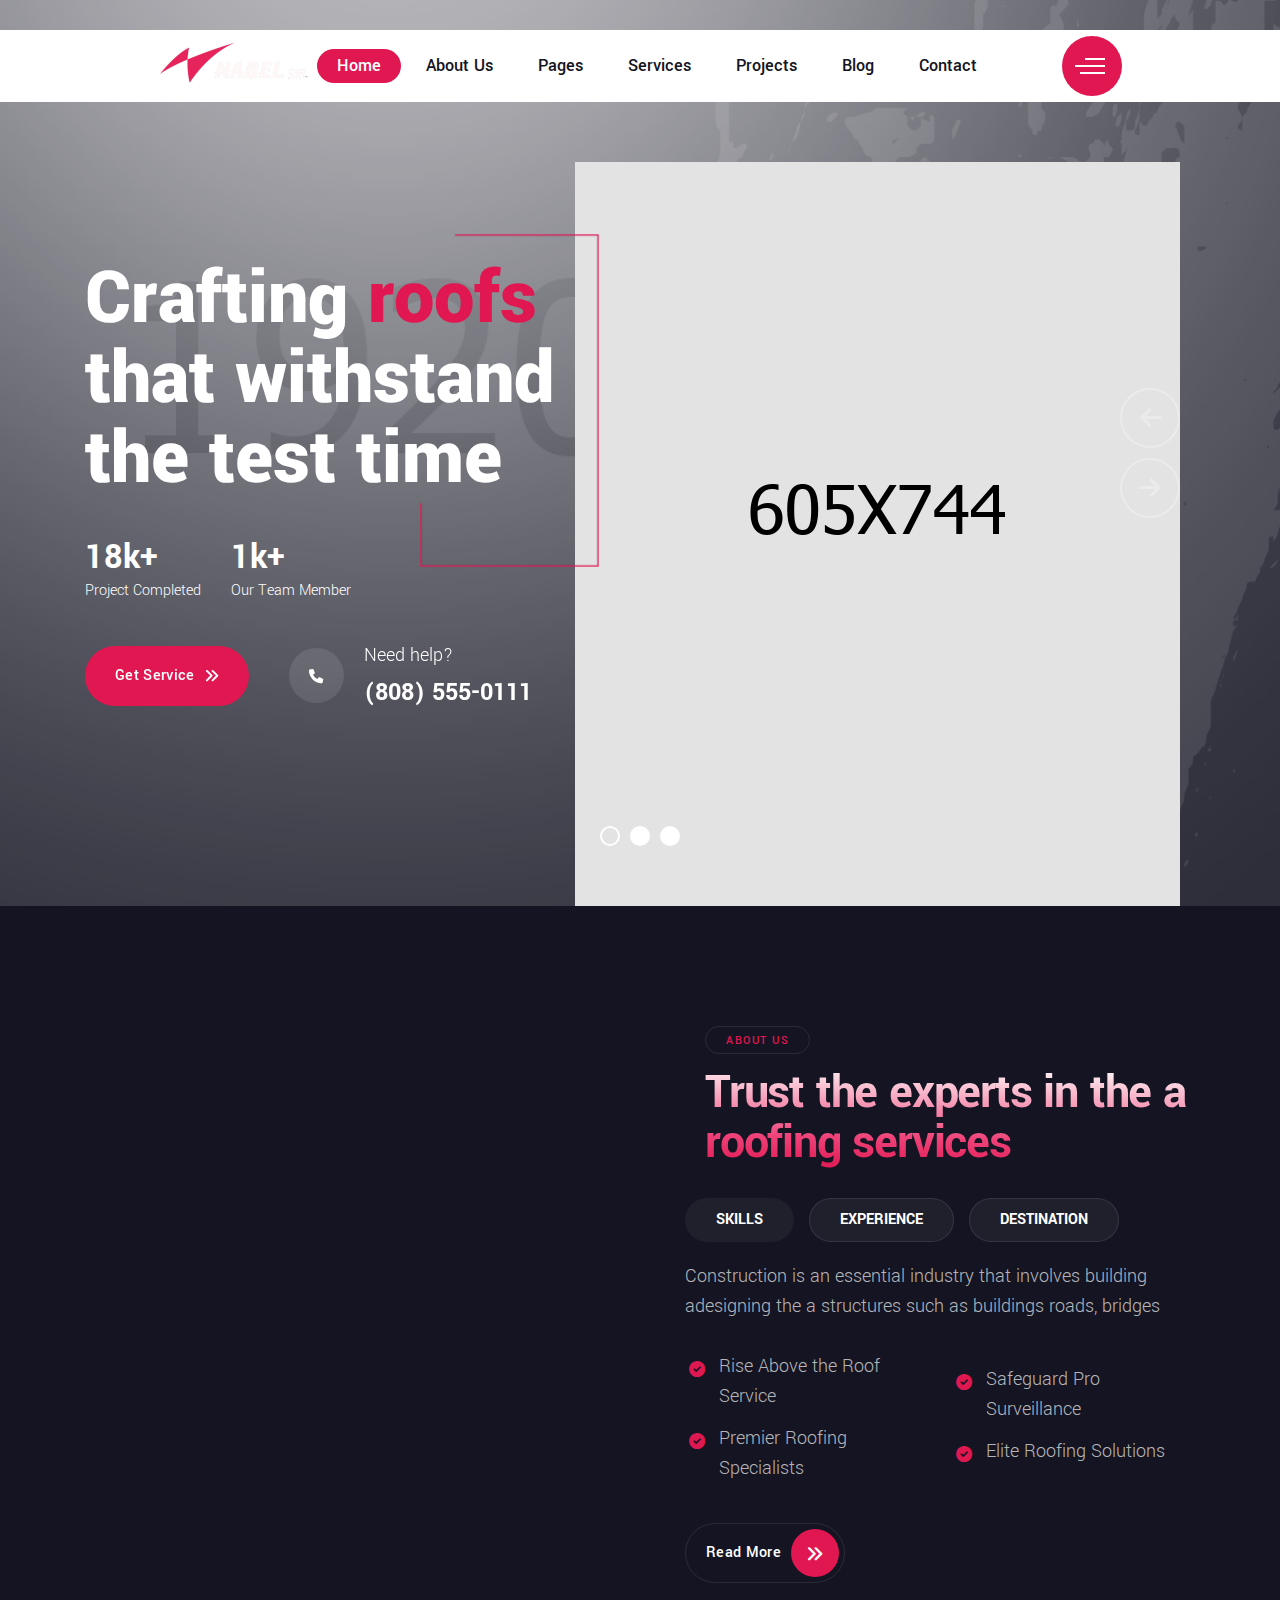
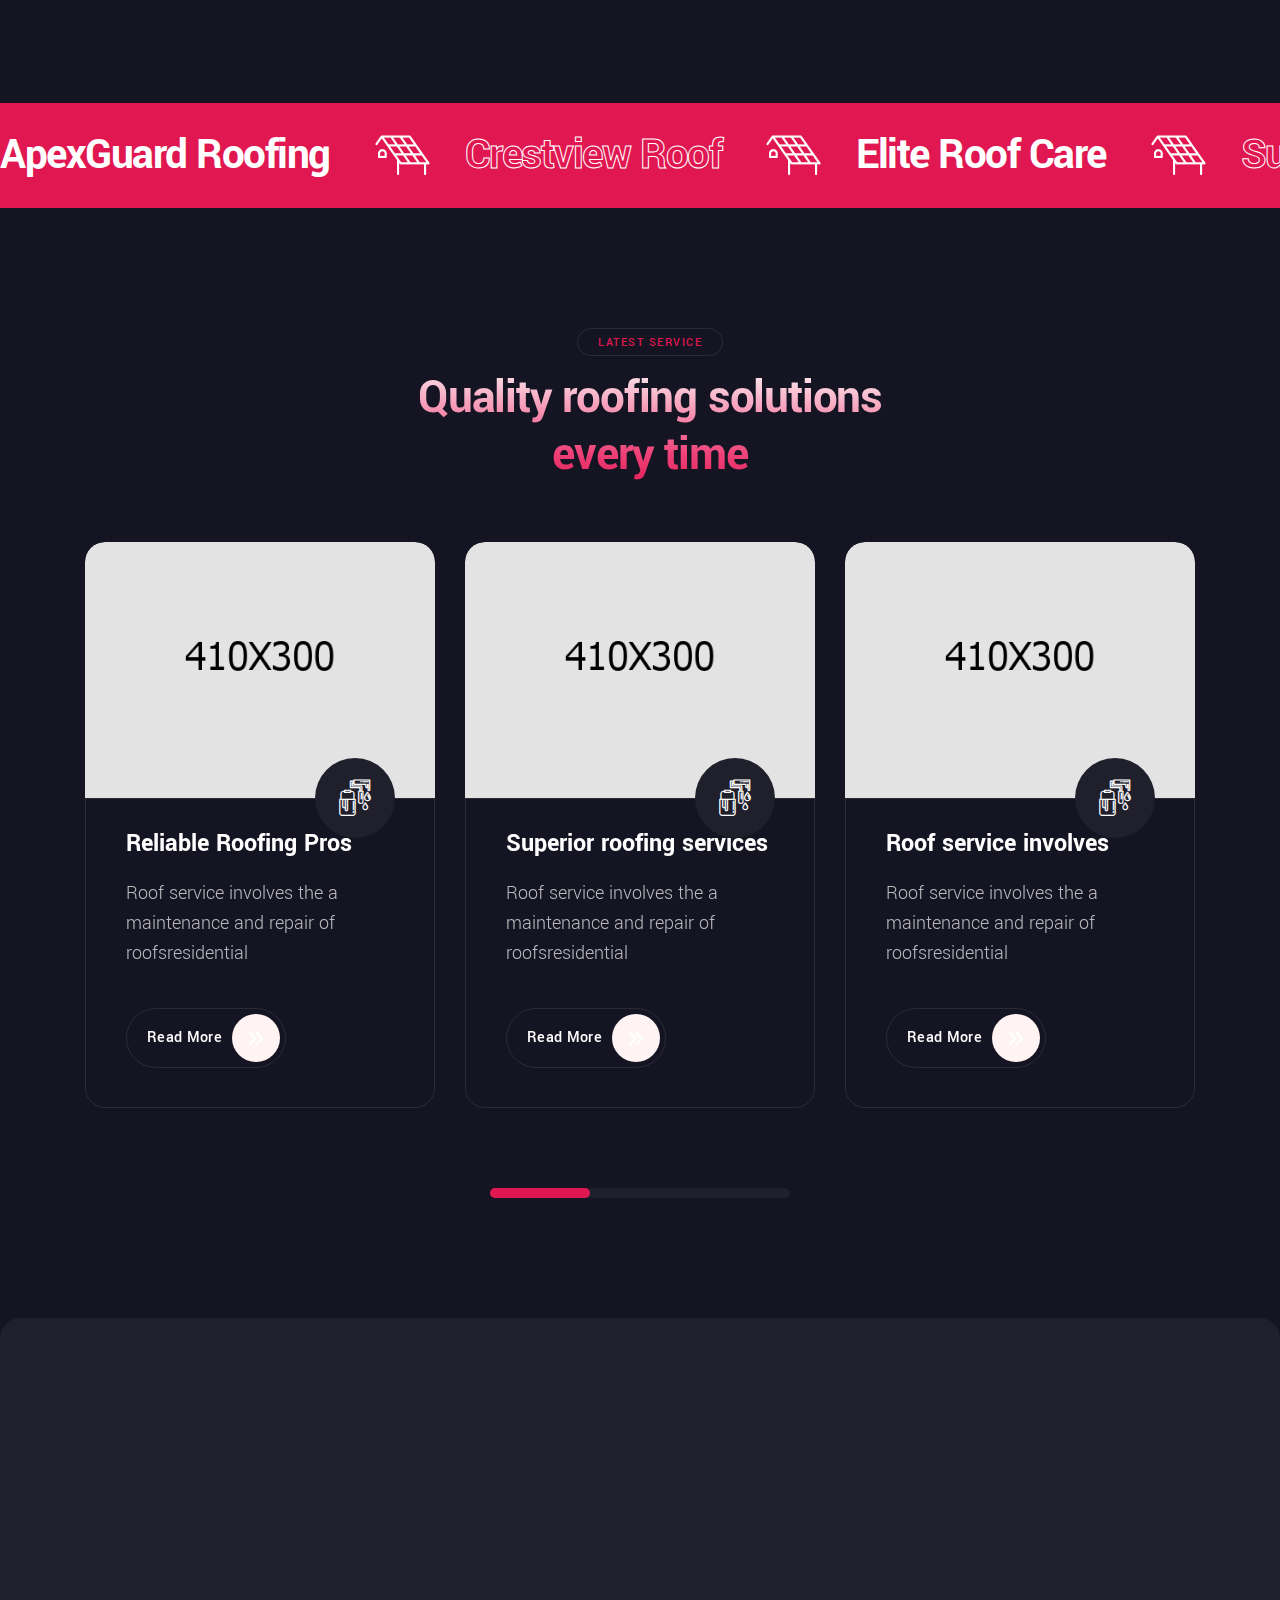
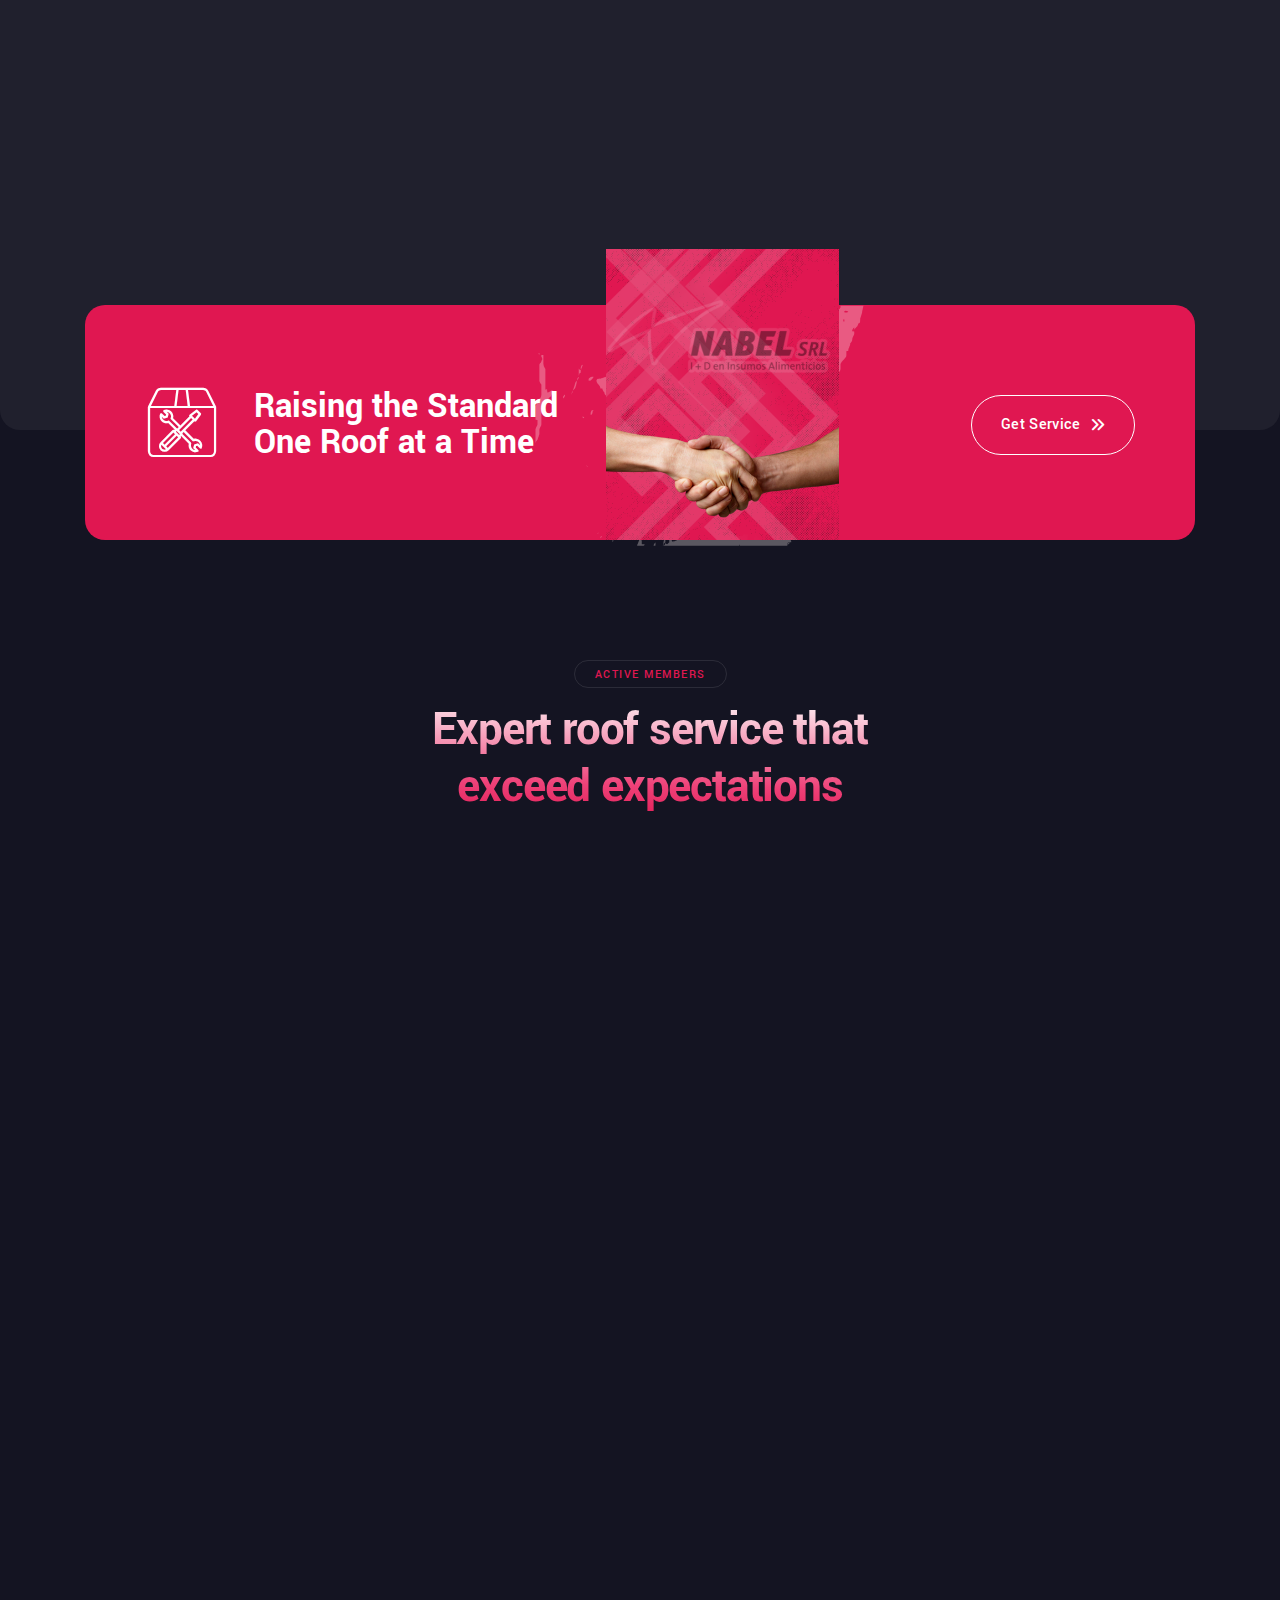
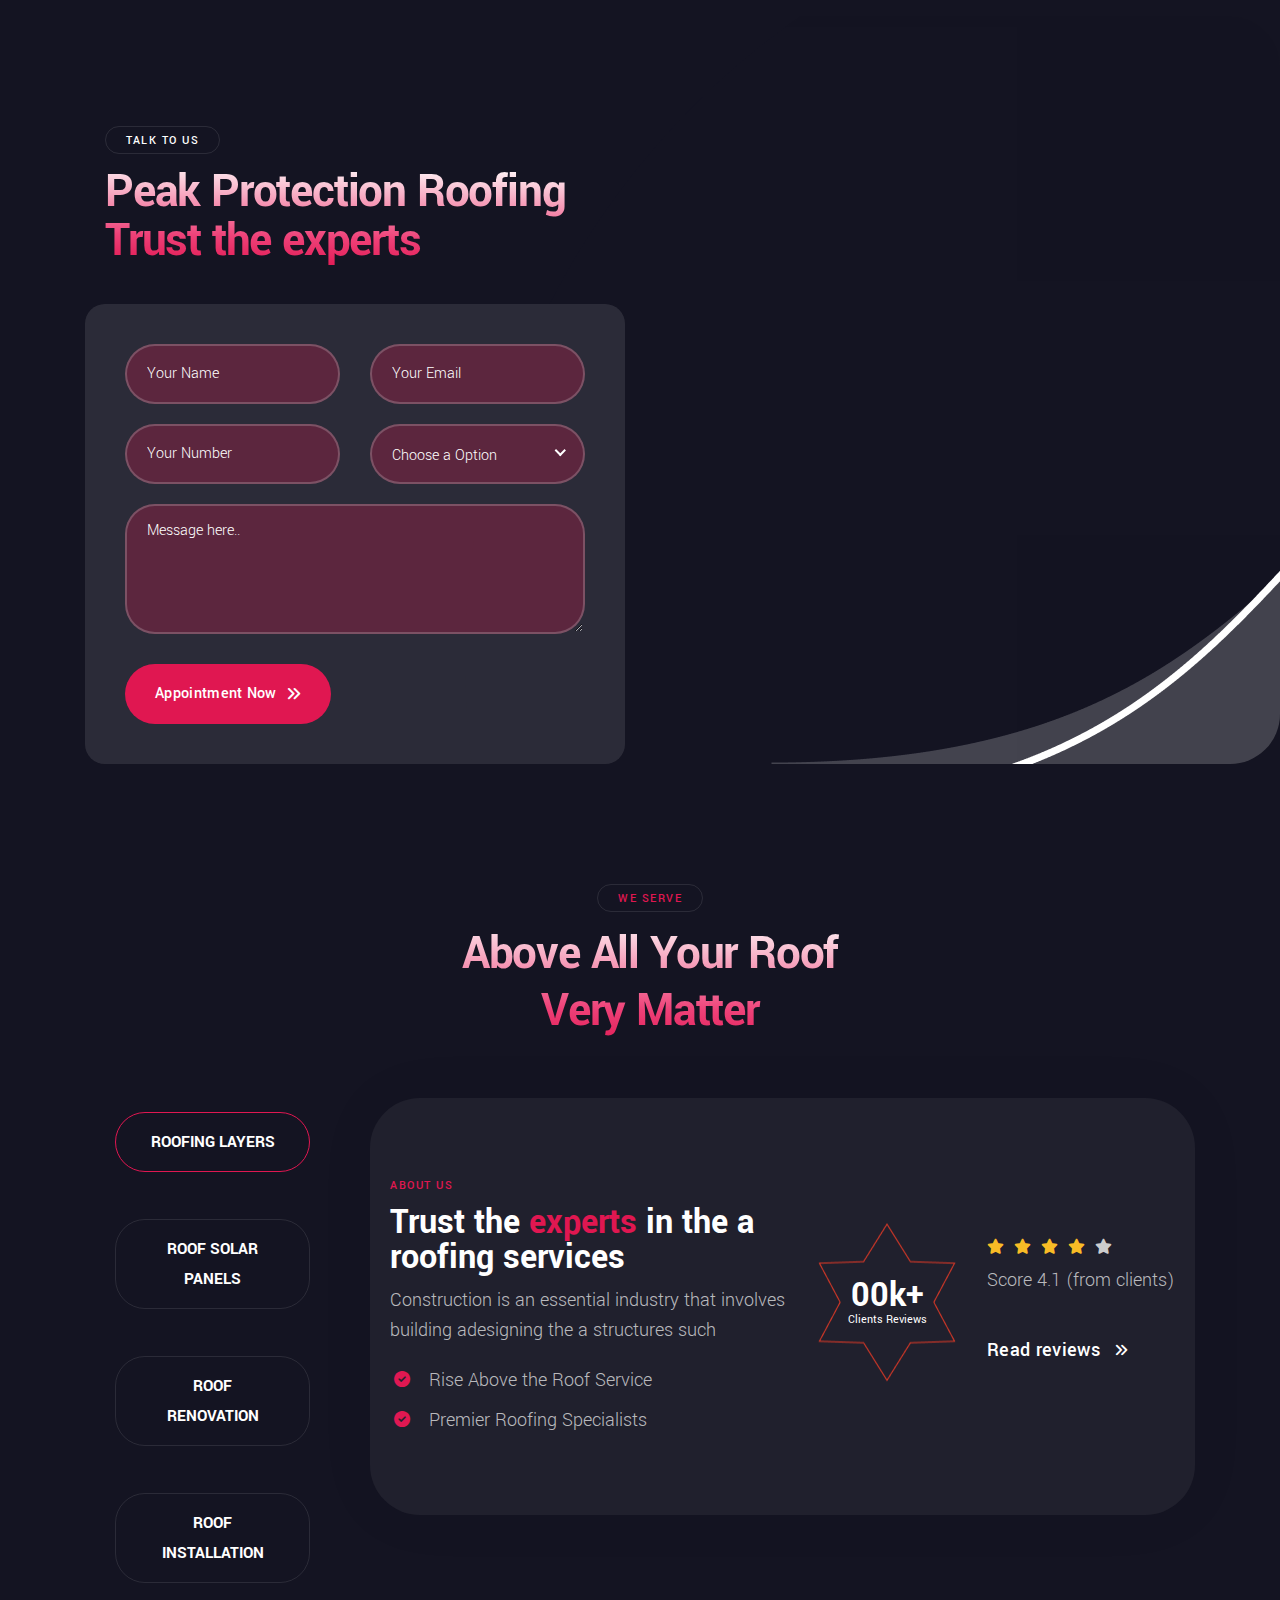
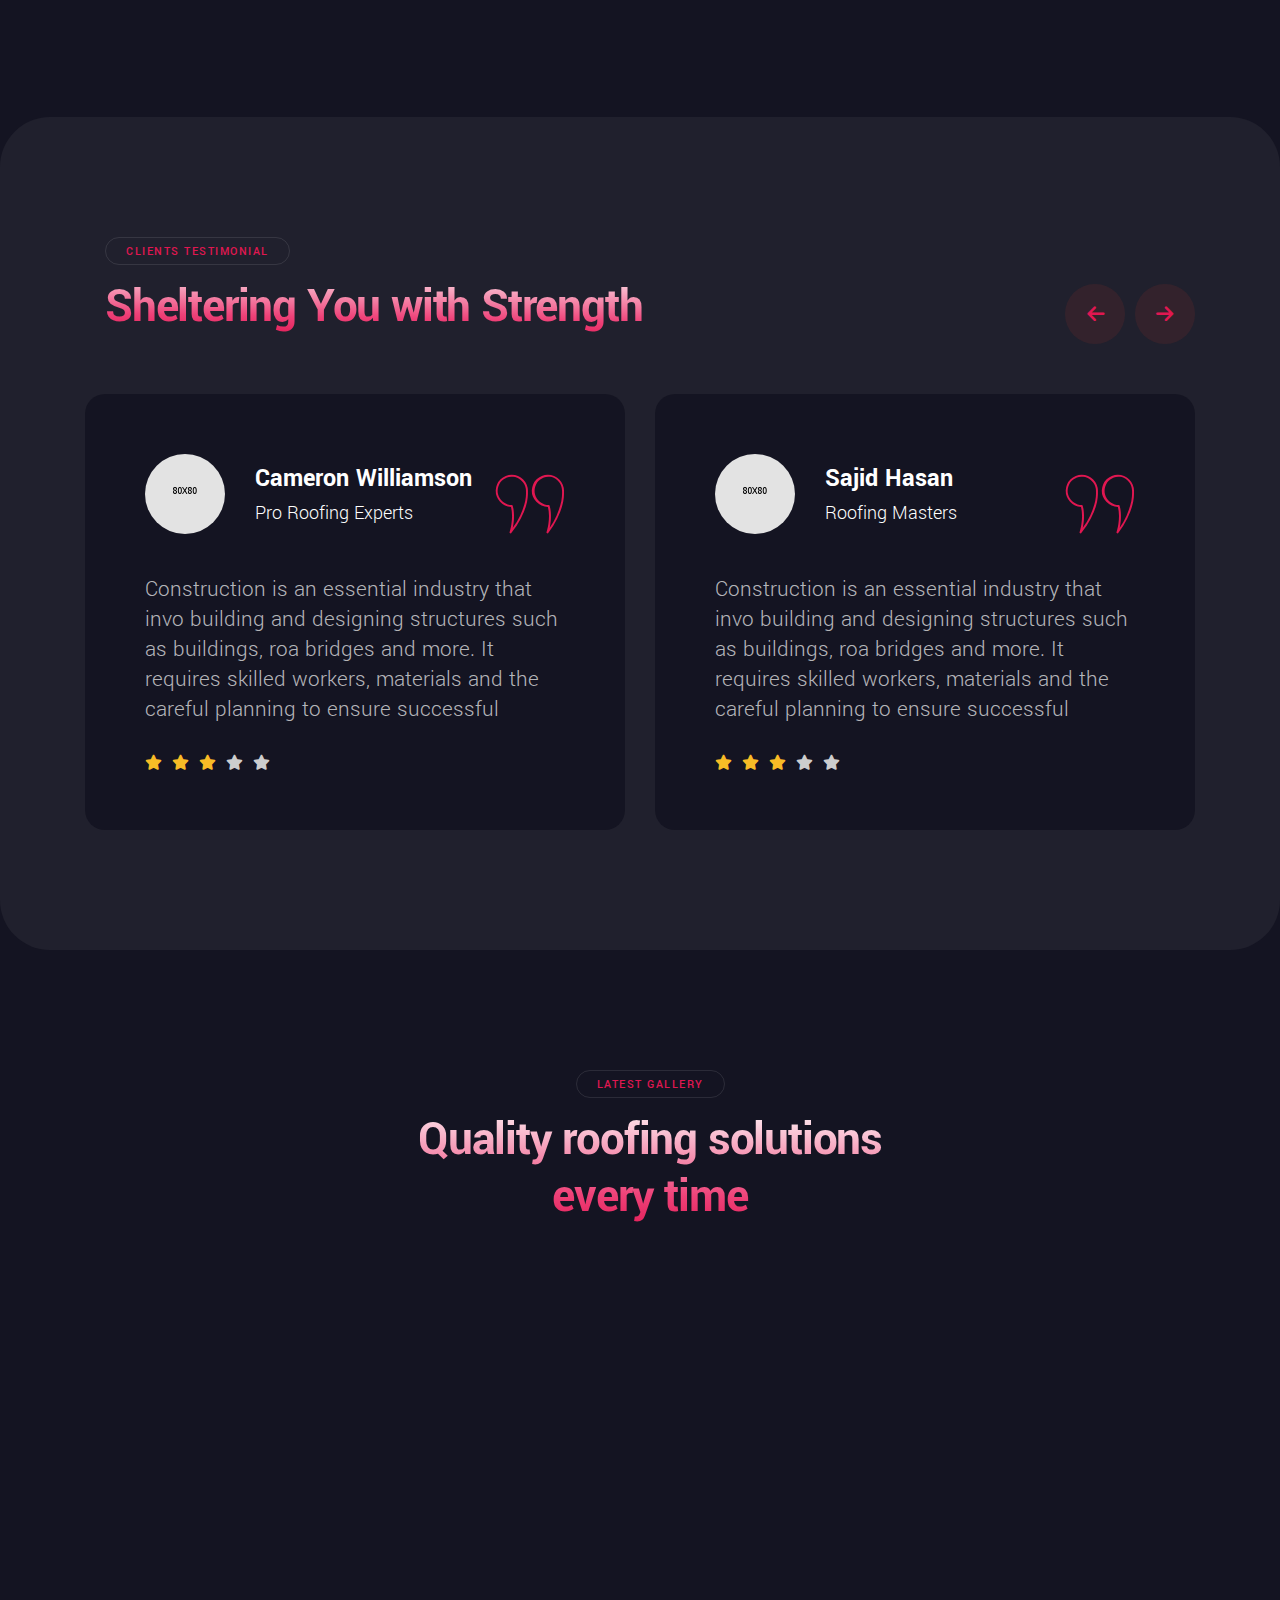
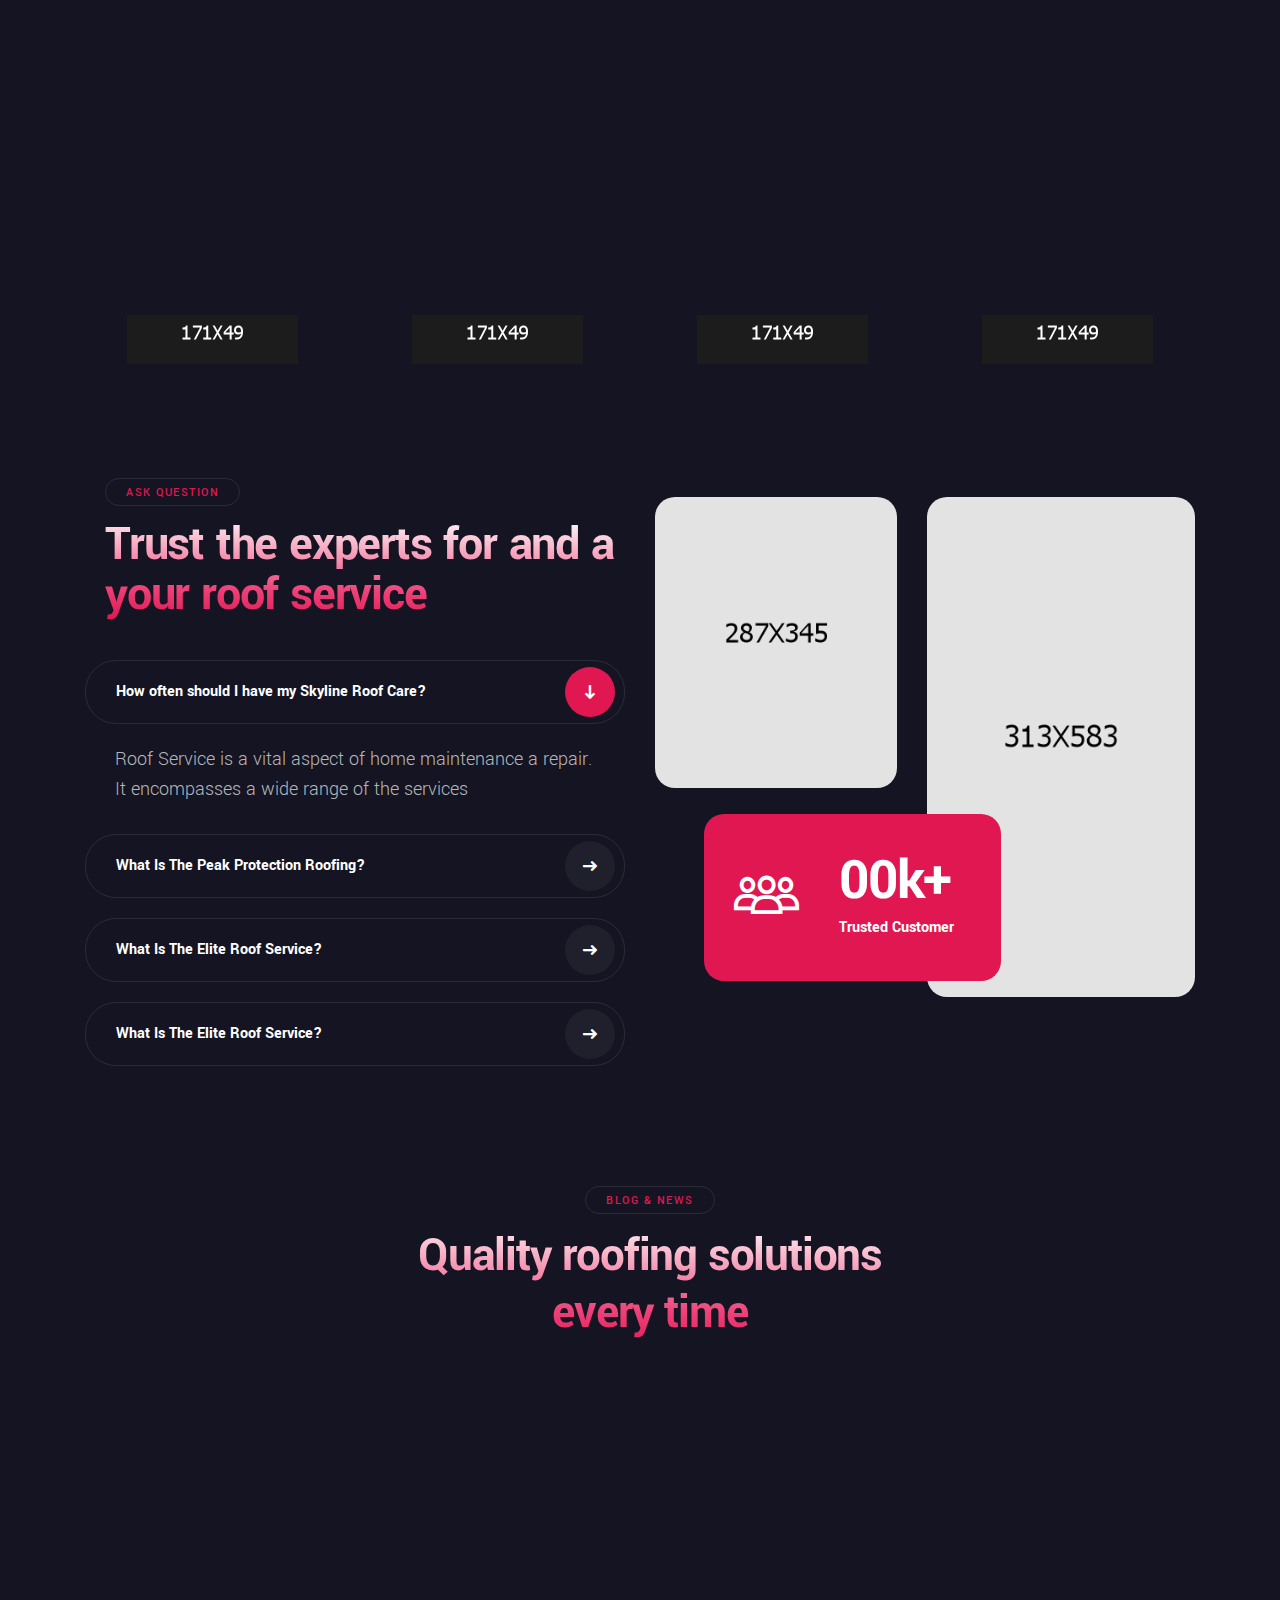
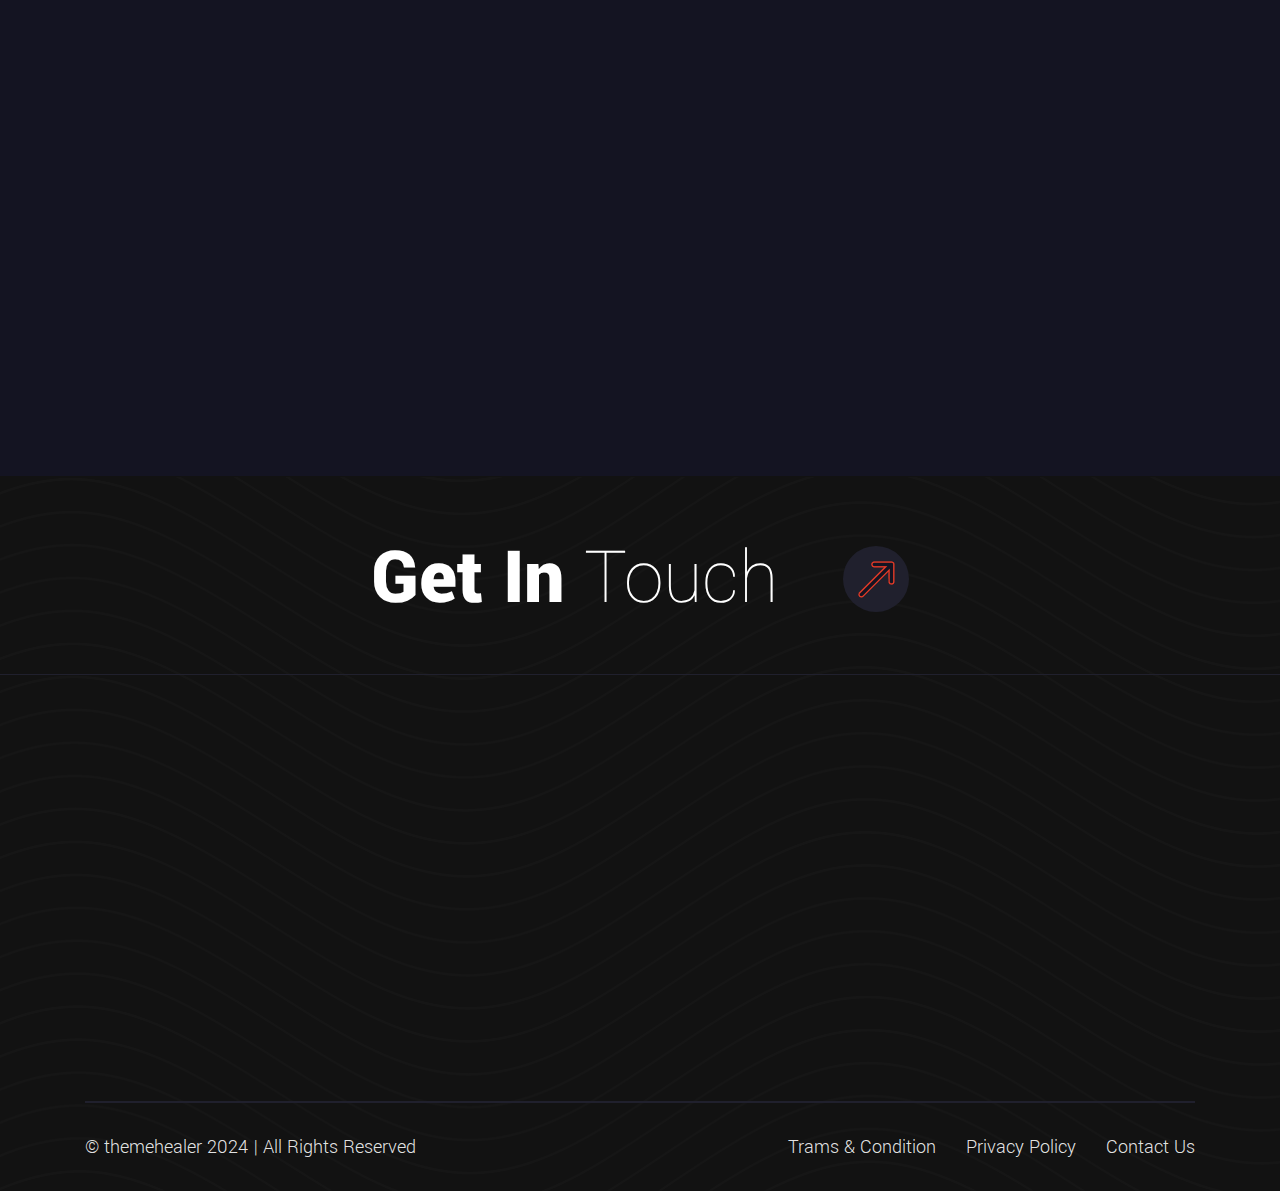
<file: maroof pack/maroof/index-dark.html>
<!DOCTYPE html>
<html lang="en">

<head>
    <meta charset="UTF-8" />
    <meta name="viewport" content="width=device-width, initial-scale=1.0" />
    <title> Home One || maroof || maroof HTML 5 Template </title>
    <!-- favicons Icons -->
    <link rel="apple-touch-icon" sizes="180x180" href="assets/images/favicons/apple-touch-icon.png" />
    <link rel="icon" type="image/png" sizes="32x32" href="assets/images/favicons/favicon-32x32.png" />
    <link rel="icon" type="image/png" sizes="16x16" href="assets/images/favicons/favicon-16x16.png" />
    <link rel="manifest" href="assets/images/favicons/site.webmanifest" />
    <meta name="description" content="maroof HTML 5 Template " />

    <!-- fonts -->
    <link rel="preconnect" href="https://fonts.googleapis.com">
    <link rel="preconnect" href="https://fonts.gstatic.com" crossorigin>
    <link href="https://fonts.googleapis.com/css2?family=Yantramanav:wght@100;300;400;500;700;900&display=swap"
        rel="stylesheet">



    <link rel="stylesheet" href="assets/css/bootstrap.min.css" />
    <link rel="stylesheet" href="assets/css/animate.min.css" />
    <link rel="stylesheet" href="assets/css/custom-animate.css" />
    <link rel="stylesheet" href="assets/css/font-awesome-all.css" />
    <link rel="stylesheet" href="assets/css/jarallax.css" />
    <link rel="stylesheet" href="assets/css/jquery.magnific-popup.css" />
    <link rel="stylesheet" href="assets/css/odometer.min.css" />
    <link rel="stylesheet" href="assets/css/flaticon.css">
    <link rel="stylesheet" href="assets/css/owl.carousel.min.css" />
    <link rel="stylesheet" href="assets/css/owl.theme.default.min.css" />
    <link rel="stylesheet" href="assets/css/nice-select.css" />
    <link rel="stylesheet" href="assets/css/jquery-ui.css" />


    <link rel="stylesheet" href="assets/css/module-css/slider.css" />
    <link rel="stylesheet" href="assets/css/module-css/footer.css" />
    <link rel="stylesheet" href="assets/css/module-css/about.css" />
    <link rel="stylesheet" href="assets/css/module-css/sliding-text.css" />
    <link rel="stylesheet" href="assets/css/module-css/services.css" />
    <link rel="stylesheet" href="assets/css/module-css/counter.css" />
    <link rel="stylesheet" href="assets/css/module-css/cta.css" />
    <link rel="stylesheet" href="assets/css/module-css/team.css" />
    <link rel="stylesheet" href="assets/css/module-css/contact.css" />
    <link rel="stylesheet" href="assets/css/module-css/we-serve.css" />
    <link rel="stylesheet" href="assets/css/module-css/testimonial.css" />
    <link rel="stylesheet" href="assets/css/module-css/project.css" />
    <link rel="stylesheet" href="assets/css/module-css/brand.css" />
    <link rel="stylesheet" href="assets/css/module-css/faq.css" />
    <link rel="stylesheet" href="assets/css/module-css/blog.css" />
    <link rel="stylesheet" href="assets/css/module-css/why-we-are.css" />

    <!-- template styles -->
    <link rel="stylesheet" href="assets/css/style.css" />
    <link rel="stylesheet" href="assets/css/responsive.css" />
    <link rel="stylesheet" href="assets/css/dark.css" />
</head>

<body>



    <div class="preloader">
        <div class="preloader__image"></div>
    </div>
    <!-- /.preloader -->





    <!-- Start sidebar widget content -->
    <div class="xs-sidebar-group info-group info-sidebar">
        <div class="xs-overlay xs-bg-black"></div>
        <div class="xs-sidebar-widget">
            <div class="sidebar-widget-container">
                <div class="widget-heading">
                    <a href="#" class="close-side-widget">X</a>
                </div>
                <div class="sidebar-textwidget">
                    <div class="sidebar-info-contents">
                        <div class="content-inner">
                            <div class="logo">
                                <a href="index.html"><img src="assets/images/resources/logo-1.png" alt="" /></a>
                            </div>
                            <div class="content-box">
                                <h4>About Us</h4>
                                <p>Lorem ipsum dolor sit amet, consectetur elit, sed do eiusmod tempor incididunt ut
                                    labore et magna aliqua.</p>
                            </div>
                            <div class="form-inner">
                                <h4>Get a free quote</h4>
                                <form action="assets/inc/sendemail.php" class="contact-form-validated"
                                    novalidate="novalidate">
                                    <div class="form-group">
                                        <input type="text" name="name" placeholder="Name" required="">
                                    </div>
                                    <div class="form-group">
                                        <input type="email" name="email" placeholder="Email" required="">
                                    </div>
                                    <div class="form-group">
                                        <textarea name="message" placeholder="Message..."></textarea>
                                    </div>
                                    <div class="form-group message-btn">
                                        <button type="submit" class="thm-btn form-inner__btn">Submit Now</button>
                                    </div>
                                </form>
                                <div class="result"></div>
                            </div>
                        </div>
                    </div>
                </div>
            </div>
        </div>
    </div>
    <!-- End sidebar widget content -->




    <div class="page-wrapper">
        <header class="main-header">
            <nav class="main-menu">
                <div class="main-menu__wrapper">
                    <div class="container">
                        <div class="main-menu__wrapper-inner">
                            <div class="main-menu__left">
                                <div class="main-menu__logo">
                                    <a href="index.html"><img src="assets/images/resources/logo-1.png" alt=""></a>
                                </div>
                            </div>
                            <div class="main-menu__main-menu-box">
                                <a href="#" class="mobile-nav__toggler"><i class="fa fa-bars"></i></a>
                                <ul class="main-menu__list">
                                    <li class="dropdown">
                                        <a href="index.html">Home </a>
                                        <ul>
                                            <li><a href="index.html">Home One</a></li>
                                            <li><a href="index2.html">Home Two</a></li>
                                            <li><a href="index3.html">Home Three</a></li>
                                            <li><a href="index4.html">Home Four</a></li>
                                            <li><a href="index-dark.html">Home Dark</a></li>
                                            <li class="dropdown">
                                                <a href="#">Header Styles</a>
                                                <ul>
                                                    <li><a href="index.html">Header One</a></li>
                                                    <li><a href="index2.html">Header Two</a></li>
                                                    <li><a href="index3.html">Header Three</a></li>
                                                    <li><a href="index4.html">Header Four</a></li>
                                                </ul>
                                            </li>
                                            <li class="dropdown">
                                                <a href="#">One Page Styles</a>
                                                <ul>
                                                    <li><a href="index-one-page.html">One Page Styles One</a></li>
                                                    <li><a href="index2-one-page.html">One Page Styles Two</a></li>
                                                    <li><a href="index3-one-page.html">One Page Styles Three</a>
                                                    <li><a href="index4-one-page.html">One Page Styles Four</a>
                                                    </li>
                                                </ul>
                                            </li>
                                        </ul>
                                    </li>
                                    <li>
                                        <a href="about.html">About Us</a>
                                    </li>
                                    <li class="dropdown">
                                        <a href="#">Pages</a>
                                        <ul>
                                            <li><a href="team.html">Team</a></li>
                                            <li><a href="team-details.html">Team Details</a></li>
                                            <li><a href="testimonials.html">Testimonials</a></li>
                                            <li><a href="faq.html">Faq</a></li>
                                            <li><a href="404.html">404 Error</a></li>
                                            <li><a href="coming-soon.html">Coming Soon</a></li>
                                        </ul>
                                    </li>
                                    <li class="dropdown">
                                        <a href="#">Services</a>
                                        <ul>
                                            <li><a href="services.html">Services</a></li>
                                            <li><a href="peak-performance-roofing.html">Peak Performance Roofing</a>
                                            </li>
                                            <li><a href="skyline-roofing-solutions.html">Skyline Roofing Solutions</a>
                                            </li>
                                            <li><a href="sure-guard-roofing-services.html">Sure Guard Roofing
                                                    Services</a>
                                            </li>
                                            <li><a href="reliable-roof-repair.html">Reliable Roof Repair</a></li>
                                            <li><a href="top-notch-roofing-restoration.html">Top Notch Roofing
                                                    Restoration</a>
                                            </li>
                                        </ul>
                                    </li>
                                    <li class="dropdown">
                                        <a href="#">projects</a>
                                        <ul>
                                            <li><a href="project.html">Projects</a></li>
                                            <li><a href="project-details.html">Project Details</a></li>
                                        </ul>
                                    </li>
                                    <li class="dropdown">
                                        <a href="#">Blog</a>
                                        <ul>
                                            <li><a href="blog.html">Blog</a></li>
                                            <li><a href="blog-list.html">Blog List</a></li>
                                            <li><a href="blog-details.html">Blog Details</a></li>
                                        </ul>
                                    </li>
                                    <li>
                                        <a href="contact.html">Contact</a>
                                    </li>
                                </ul>
                            </div>
                            <div class="main-menu__right">
                                <div class="main-menu__search-and-nav-sidebar-icon-box">
                                    <a href="#" class="main-menu__search search-toggler icon-search"></a>
                                    <div class="main-menu__nav-sidebar-icon">
                                        <a class="navSidebar-button" href="#">
                                            <span class="nav-sidebar-menu-1"></span>
                                            <span class="nav-sidebar-menu-2"></span>
                                            <span class="nav-sidebar-menu-3"></span>
                                        </a>
                                    </div>
                                </div>
                            </div>
                        </div>
                    </div>
                </div>
            </nav>
        </header>

        <div class="stricky-header stricked-menu main-menu">
            <div class="sticky-header__content"></div><!-- /.sticky-header__content -->
        </div><!-- /.stricky-header -->



        <!-- Main Sllider Start -->
        <section class="main-slider">
            <div class="main-slider__carousel owl-theme owl-carousel">
                <div class="item">
                    <div class="main-slider__bg"
                        style="background-image: url(assets/images/backgrounds/slider-1-1.jpg);">
                    </div><!-- /.slider-one__bg -->
                    <div class="main-slider__shape-1"></div>
                    <div class="main-slider__shape-2"
                        style="background-image: url(assets/images/shapes/main-slider-shape-2.png);"></div>
                    <div class="main-slider__img">
                        <img src="assets/images/resources/main-slider-img-1-1.png" alt="">
                    </div>
                    <div class="container">
                        <div class="main-slider__content">
                            <div class="main-slider__content-shape-1">
                                <img src="assets/images/shapes/main-slider-content-shape-1.png" alt="">
                            </div>
                            <h2 class="main-slider__title">Crafting <span>roofs</span> <br> that withstand <br> the test
                                time</h2>
                            <ul class="list-unstyled main-slider__counter">
                                <li>
                                    <div class="main-slider__counter-single">
                                        <div class="main-slider__count count-box">
                                            <h3 class="count-text" data-stop="30" data-speed="1500">00</h3>
                                            <span>k</span>
                                            <span>+</span>
                                        </div>
                                        <p class="main-slider__count-text">Project Completed</p>
                                    </div>
                                </li>
                                <li>
                                    <div class="main-slider__counter-single">
                                        <div class="main-slider__count count-box">
                                            <h3 class="count-text" data-stop="2" data-speed="1500">00</h3>
                                            <span>k</span>
                                            <span>+</span>
                                        </div>
                                        <p class="main-slider__count-text">Our Team Member</p>
                                    </div>
                                </li>
                            </ul>
                            <div class="main-slider__btn-and-call-box">
                                <div class="main-slider__btn-box">
                                    <a href="services.html" class="thm-btn-two main-slider__btn">get service<span
                                            class="icon-dubble-arrow-right"></span></a>
                                </div>
                                <div class="main-slider__call">
                                    <div class="main-slider__call-icon">
                                        <span class="icon-call"></span>
                                    </div>
                                    <div class="main-slider__call-number">
                                        <p>Need help?</p>
                                        <h5><a href="tel:8085550111">(808) 555-0111</a></h5>
                                    </div>
                                </div>
                            </div>
                        </div>
                    </div>
                </div>

                <div class="item">
                    <div class="main-slider__bg"
                        style="background-image: url(assets/images/backgrounds/slider-1-2.jpg);">
                    </div><!-- /.slider-one__bg -->
                    <div class="main-slider__shape-1"></div>
                    <div class="main-slider__shape-2"
                        style="background-image: url(assets/images/shapes/main-slider-shape-2.png);"></div>
                    <div class="main-slider__img">
                        <img src="assets/images/resources/main-slider-img-1-2.png" alt="">
                    </div>
                    <div class="container">
                        <div class="main-slider__content">
                            <div class="main-slider__content-shape-1">
                                <img src="assets/images/shapes/main-slider-content-shape-1.png" alt="">
                            </div>
                            <h2 class="main-slider__title">Crafting <span>roofs</span> <br> that withstand <br> the test
                                time</h2>
                            <ul class="list-unstyled main-slider__counter">
                                <li>
                                    <div class="main-slider__counter-single">
                                        <div class="main-slider__count count-box">
                                            <h3 class="count-text" data-stop="30" data-speed="1500">00</h3>
                                            <span>k</span>
                                            <span>+</span>
                                        </div>
                                        <p class="main-slider__count-text">Project Completed</p>
                                    </div>
                                </li>
                                <li>
                                    <div class="main-slider__counter-single">
                                        <div class="main-slider__count count-box">
                                            <h3 class="count-text" data-stop="2" data-speed="1500">00</h3>
                                            <span>k</span>
                                            <span>+</span>
                                        </div>
                                        <p class="main-slider__count-text">Our Team Member</p>
                                    </div>
                                </li>
                            </ul>
                            <div class="main-slider__btn-and-call-box">
                                <div class="main-slider__btn-box">
                                    <a href="services.html" class="thm-btn-two main-slider__btn">get service<span
                                            class="icon-dubble-arrow-right"></span></a>
                                </div>
                                <div class="main-slider__call">
                                    <div class="main-slider__call-icon">
                                        <span class="icon-call"></span>
                                    </div>
                                    <div class="main-slider__call-number">
                                        <p>Need help?</p>
                                        <h5><a href="tel:8085550111">(808) 555-0111</a></h5>
                                    </div>
                                </div>
                            </div>
                        </div>
                    </div>
                </div>

                <div class="item">
                    <div class="main-slider__bg"
                        style="background-image: url(assets/images/backgrounds/slider-1-3.jpg);">
                    </div><!-- /.slider-one__bg -->
                    <div class="main-slider__shape-1"></div>
                    <div class="main-slider__shape-2"
                        style="background-image: url(assets/images/shapes/main-slider-shape-2.png);"></div>
                    <div class="main-slider__img">
                        <img src="assets/images/resources/main-slider-img-1-3.png" alt="">
                    </div>
                    <div class="container">
                        <div class="main-slider__content">
                            <div class="main-slider__content-shape-1">
                                <img src="assets/images/shapes/main-slider-content-shape-1.png" alt="">
                            </div>
                            <h2 class="main-slider__title">Crafting <span>roofs</span> <br> that withstand <br> the test
                                time</h2>
                            <ul class="list-unstyled main-slider__counter">
                                <li>
                                    <div class="main-slider__counter-single">
                                        <div class="main-slider__count count-box">
                                            <h3 class="count-text" data-stop="30" data-speed="1500">00</h3>
                                            <span>k</span>
                                            <span>+</span>
                                        </div>
                                        <p class="main-slider__count-text">Project Completed</p>
                                    </div>
                                </li>
                                <li>
                                    <div class="main-slider__counter-single">
                                        <div class="main-slider__count count-box">
                                            <h3 class="count-text" data-stop="2" data-speed="1500">00</h3>
                                            <span>k</span>
                                            <span>+</span>
                                        </div>
                                        <p class="main-slider__count-text">Our Team Member</p>
                                    </div>
                                </li>
                            </ul>
                            <div class="main-slider__btn-and-call-box">
                                <div class="main-slider__btn-box">
                                    <a href="services.html" class="thm-btn-two main-slider__btn">get service<span
                                            class="icon-dubble-arrow-right"></span></a>
                                </div>
                                <div class="main-slider__call">
                                    <div class="main-slider__call-icon">
                                        <span class="icon-call"></span>
                                    </div>
                                    <div class="main-slider__call-number">
                                        <p>Need help?</p>
                                        <h5><a href="tel:8085550111">(808) 555-0111</a></h5>
                                    </div>
                                </div>
                            </div>
                        </div>
                    </div>
                </div>

            </div>
        </section>
        <!--Main Sllider Start -->

        <!--About One Start -->
        <section class="about-one">
            <div class="container">
                <div class="row">
                    <div class="col-xl-6 col-lg-6">
                        <div class="about-one__left  wow slideInLeft" data-wow-delay="100ms" data-wow-duration="2500ms">
                            <div class="about-one__img">
                                <img src="assets/images/resources/about-one-img-1.png" alt="">
                                <div class="about-one__shape-3">
                                    <img src="assets/images/shapes/about-shape-3.png" alt="">
                                </div>
                                <div class="about-one__shape-4">
                                    <img src="assets/images/shapes/about-shape-4.png" alt="">
                                </div>
                                <div class="about-one__shape-1">
                                    <img src="assets/images/shapes/about-shape-1.png" alt="">
                                </div>
                                <div class="about-one__shape-2">
                                    <img src="assets/images/shapes/about-shape-2.png" alt="">
                                </div>
                                <div class="about-one__happy-client">
                                    <div class="about-one__client-img-box">
                                        <ul class="about-one__client-img-list list-unstyled">
                                            <li>
                                                <div class="about-one__client-img">
                                                    <img src="assets/images/resources/about-one-happy-client-img-1.jpg"
                                                        alt="">
                                                </div>
                                            </li>
                                            <li>
                                                <div class="about-one__client-img">
                                                    <img src="assets/images/resources/about-one-happy-client-img-2.jpg"
                                                        alt="">
                                                </div>
                                            </li>
                                            <li>
                                                <div class="about-one__client-img">
                                                    <img src="assets/images/resources/about-one-happy-client-img-3.jpg"
                                                        alt="">
                                                </div>
                                            </li>
                                        </ul>
                                    </div>
                                    <div class="about-one__happy-client-content">
                                        <div class="about-one__count count-box">
                                            <h3 class="count-text" data-stop="2000" data-speed="1500">00</h3>
                                            <span class="about-one__count-plus">+</span>
                                        </div>
                                        <p class="about-one__count-text">Happy Clients</p>
                                    </div>
                                </div>
                            </div>
                        </div>
                    </div>
                    <div class="col-xl-6 col-lg-6">
                        <div class="about-one__right">
                            <div class="section-title text-left">
                                <div class="section-title__tagline-box">
                                    <span class="section-title__tagline">About Us</span>
                                </div>
                                <h2 class="section-title__title">Trust the <span>experts</span> in the a roofing
                                    services</h2>
                            </div>
                            <div class="about-one__main-tab-box tabs-box">
                                <ul class="tab-buttons clearfix list-unstyled">
                                    <li data-tab="#skills" class="tab-btn active-btn">
                                        <p>Skills</p>
                                    </li>
                                    <li data-tab="#experience" class="tab-btn">
                                        <p>Experience</p>
                                    </li>
                                    <li data-tab="#destination" class="tab-btn">
                                        <p>Destination</p>
                                    </li>
                                </ul>
                                <div class="tabs-content">
                                    <!--tab-->
                                    <div class="tab active-tab" id="skills">
                                        <div class="about-one__tab-content-box">
                                            <p class="about-one__text-1">Construction is an essential industry that
                                                involves building adesigning the a structures such as buildings roads,
                                                bridges</p>
                                            <div class="about-one__points-box">
                                                <ul class="about-one__points list-unstyled">
                                                    <li>
                                                        <div class="icon">
                                                            <span class="icon-cheack"></span>
                                                        </div>
                                                        <p>Rise Above the Roof Service</p>
                                                    </li>
                                                    <li>
                                                        <div class="icon">
                                                            <span class="icon-cheack"></span>
                                                        </div>
                                                        <p>Premier Roofing Specialists</p>
                                                    </li>
                                                </ul>
                                                <ul class="about-one__points list-unstyled">
                                                    <li>
                                                        <div class="icon">
                                                            <span class="icon-cheack"></span>
                                                        </div>
                                                        <p>Safeguard Pro Surveillance</p>
                                                    </li>
                                                    <li>
                                                        <div class="icon">
                                                            <span class="icon-cheack"></span>
                                                        </div>
                                                        <p>Elite Roofing Solutions</p>
                                                    </li>
                                                </ul>
                                            </div>
                                            <div class="about-one__btn-box">
                                                <a href="about.html" class="about-one__btn thm-btn">Read
                                                    more<span class="icon-dubble-arrow-right"></span></a>
                                            </div>
                                        </div>
                                    </div>
                                    <!--tab-->
                                    <!--tab-->
                                    <div class="tab" id="experience">
                                        <div class="about-one__tab-content-box">
                                            <p class="about-one__text-1">Construction is an essential industry that
                                                involves building adesigning the a structures such as buildings roads,
                                                bridges</p>
                                            <div class="about-one__points-box">
                                                <ul class="about-one__points list-unstyled">
                                                    <li>
                                                        <div class="icon">
                                                            <span class="icon-cheack"></span>
                                                        </div>
                                                        <p>Rise Above the Roof Service</p>
                                                    </li>
                                                    <li>
                                                        <div class="icon">
                                                            <span class="icon-cheack"></span>
                                                        </div>
                                                        <p>Premier Roofing Specialists</p>
                                                    </li>
                                                </ul>
                                                <ul class="about-one__points list-unstyled">
                                                    <li>
                                                        <div class="icon">
                                                            <span class="icon-cheack"></span>
                                                        </div>
                                                        <p>Safeguard Pro Surveillance</p>
                                                    </li>
                                                    <li>
                                                        <div class="icon">
                                                            <span class="icon-cheack"></span>
                                                        </div>
                                                        <p>Elite Roofing Solutions</p>
                                                    </li>
                                                </ul>
                                            </div>
                                            <div class="about-one__btn-box">
                                                <a href="about.html" class="about-one__btn thm-btn">Read
                                                    more<span class="icon-dubble-arrow-right"></span></a>
                                            </div>
                                        </div>
                                    </div>
                                    <!--tab-->
                                    <!--tab-->
                                    <div class="tab" id="destination">
                                        <div class="about-one__tab-content-box">
                                            <p class="about-one__text-1">Construction is an essential industry that
                                                involves building adesigning the a structures such as buildings roads,
                                                bridges</p>
                                            <div class="about-one__points-box">
                                                <ul class="about-one__points list-unstyled">
                                                    <li>
                                                        <div class="icon">
                                                            <span class="icon-cheack"></span>
                                                        </div>
                                                        <p>Rise Above the Roof Service</p>
                                                    </li>
                                                    <li>
                                                        <div class="icon">
                                                            <span class="icon-cheack"></span>
                                                        </div>
                                                        <p>Premier Roofing Specialists</p>
                                                    </li>
                                                </ul>
                                                <ul class="about-one__points list-unstyled">
                                                    <li>
                                                        <div class="icon">
                                                            <span class="icon-cheack"></span>
                                                        </div>
                                                        <p>Safeguard Pro Surveillance</p>
                                                    </li>
                                                    <li>
                                                        <div class="icon">
                                                            <span class="icon-cheack"></span>
                                                        </div>
                                                        <p>Elite Roofing Solutions</p>
                                                    </li>
                                                </ul>
                                            </div>
                                            <div class="about-one__btn-box">
                                                <a href="about.html" class="about-one__btn thm-btn">Read
                                                    more<span class="icon-dubble-arrow-right"></span></a>
                                            </div>
                                        </div>
                                    </div>
                                    <!--tab-->
                                </div>
                            </div>
                        </div>
                    </div>
                </div>
            </div>
        </section>
        <!--About One End -->

        <!-- Sliding Text One Start -->
        <section class="sliding-text-one">
            <div class="sliding-text-one__wrap">
                <ul class="sliding-text__list list-unstyled marquee_mode">
                    <li>
                        <h2 data-hover=" ApexGuard Roofing" class="sliding-text__title">ApexGuard Roofing
                            <img src="assets/images/icon/sliding-text-icon-1.png" alt=""></h2>
                    </li>
                    <li>
                        <h2 data-hover=" Crestview Roof" class="sliding-text__title sliding-text__title-bdr">Crestview
                            Roof
                            <img src="assets/images/icon/sliding-text-icon-1.png" alt=""></h2>
                    </li>
                    <li>
                        <h2 data-hover=" Elite Roof Care" class="sliding-text__title"> Elite Roof Care
                            <img src="assets/images/icon/sliding-text-icon-1.png" alt=""></h2>
                    </li>
                    <li>
                        <h2 data-hover=" Summit Shield" class="sliding-text__title sliding-text__title-bdr"> Summit
                            Shield
                            <img src="assets/images/icon/sliding-text-icon-1.png" alt=""></h2>
                    </li>
                    <li>
                        <h2 data-hover=" AltitudeRoof Experts" class="sliding-text__title"> AltitudeRoof Experts
                            <img src="assets/images/icon/sliding-text-icon-1.png" alt=""></h2>
                    </li>
                </ul>
            </div>
        </section>
        <!-- Sliding Text One End -->

        <!-- Services One Start -->
        <section class="services-one">
            <div class="container">
                <div class="section-title text-center">
                    <div class="section-title__tagline-box">
                        <span class="section-title__tagline">latest service</span>
                    </div>
                    <h2 class="section-title__title">Quality roofing <span>solutions</span> <br>every time</h2>
                </div>
                <div class="services-one__carousel owl-theme owl-carousel">
                    <!--Services One Single Start-->
                    <div class="item">
                        <div class="services-one__single">
                            <div class="services-one__img-box">
                                <div class="services-one__img">
                                    <img src="assets/images/services/services-1-1.jpg" alt="">
                                </div>
                                <div class="services-one__icon">
                                    <span class="icon-paint"></span>
                                </div>
                            </div>
                            <div class="services-one__content">
                                <h3 class="services-one__title"><a href="reliable-roof-repair.html">Reliable Roofing
                                        Pros</a>
                                </h3>
                                <p class="services-one__text">Roof service involves the a maintenance and repair of
                                    roofsresidential</p>
                                <div class="services-one__btn-box">
                                    <a href="reliable-roof-repair.html" class="services-one__btn thm-btn">Read more<span
                                            class="icon-dubble-arrow-right"></span></a>
                                </div>
                            </div>
                        </div>
                    </div>
                    <!--Services One Single End-->
                    <!--Services One Single Start-->
                    <div class="item">
                        <div class="services-one__single">
                            <div class="services-one__img-box">
                                <div class="services-one__img">
                                    <img src="assets/images/services/services-1-2.jpg" alt="">
                                </div>
                                <div class="services-one__icon">
                                    <span class="icon-paint"></span>
                                </div>
                            </div>
                            <div class="services-one__content">
                                <h3 class="services-one__title"><a href="sure-guard-roofing-services.html">Superior
                                        roofing
                                        services</a>
                                </h3>
                                <p class="services-one__text">Roof service involves the a maintenance and repair of
                                    roofsresidential</p>
                                <div class="services-one__btn-box">
                                    <a href="sure-guard-roofing-services.html" class="services-one__btn thm-btn">Read
                                        more<span class="icon-dubble-arrow-right"></span></a>
                                </div>
                            </div>
                        </div>
                    </div>
                    <!--Services One Single End-->
                    <!--Services One Single Start-->
                    <div class="item">
                        <div class="services-one__single">
                            <div class="services-one__img-box">
                                <div class="services-one__img">
                                    <img src="assets/images/services/services-1-3.jpg" alt="">
                                </div>
                                <div class="services-one__icon">
                                    <span class="icon-paint"></span>
                                </div>
                            </div>
                            <div class="services-one__content">
                                <h3 class="services-one__title"><a href="peak-performance-roofing.html">Roof service
                                        involves</a>
                                </h3>
                                <p class="services-one__text">Roof service involves the a maintenance and repair of
                                    roofsresidential</p>
                                <div class="services-one__btn-box">
                                    <a href="peak-performance-roofing.html" class="services-one__btn thm-btn">Read
                                        more<span class="icon-dubble-arrow-right"></span></a>
                                </div>
                            </div>
                        </div>
                    </div>
                    <!--Services One Single End-->
                    <!--Services One Single Start-->
                    <div class="item">
                        <div class="services-one__single">
                            <div class="services-one__img-box">
                                <div class="services-one__img">
                                    <img src="assets/images/services/services-1-4.jpg" alt="">
                                </div>
                                <div class="services-one__icon">
                                    <span class="icon-paint"></span>
                                </div>
                            </div>
                            <div class="services-one__content">
                                <h3 class="services-one__title"><a href="skyline-roofing-solutions.html">Skyline
                                        Roofing</a>
                                </h3>
                                <p class="services-one__text">Roof service involves the a maintenance and repair of
                                    roofsresidential</p>
                                <div class="services-one__btn-box">
                                    <a href="skyline-roofing-solutions.html" class="services-one__btn thm-btn">Read
                                        more<span class="icon-dubble-arrow-right"></span></a>
                                </div>
                            </div>
                        </div>
                    </div>
                    <!--Services One Single End-->
                    <!--Services One Single Start-->
                    <div class="item">
                        <div class="services-one__single">
                            <div class="services-one__img-box">
                                <div class="services-one__img">
                                    <img src="assets/images/services/services-1-5.jpg" alt="">
                                </div>
                                <div class="services-one__icon">
                                    <span class="icon-paint"></span>
                                </div>
                            </div>
                            <div class="services-one__content">
                                <h3 class="services-one__title"><a href="skyline-roofing-solutions.html">Roofing
                                        Solutions</a>
                                </h3>
                                <p class="services-one__text">Roof service involves the a maintenance and repair of
                                    roofsresidential</p>
                                <div class="services-one__btn-box">
                                    <a href="skyline-roofing-solutions.html" class="services-one__btn thm-btn">Read
                                        more<span class="icon-dubble-arrow-right"></span></a>
                                </div>
                            </div>
                        </div>
                    </div>
                    <!--Services One Single End-->
                    <!--Services One Single Start-->
                    <div class="item">
                        <div class="services-one__single">
                            <div class="services-one__img-box">
                                <div class="services-one__img">
                                    <img src="assets/images/services/services-1-3.jpg" alt="">
                                </div>
                                <div class="services-one__icon">
                                    <span class="icon-paint"></span>
                                </div>
                            </div>
                            <div class="services-one__content">
                                <h3 class="services-one__title"><a href="peak-performance-roofing.html">Peak
                                        Performance</a>
                                </h3>
                                <p class="services-one__text">Roof service involves the a maintenance and repair of
                                    roofsresidential</p>
                                <div class="services-one__btn-box">
                                    <a href="peak-performance-roofing.html" class="services-one__btn thm-btn">Read
                                        more<span class="icon-dubble-arrow-right"></span></a>
                                </div>
                            </div>
                        </div>
                    </div>
                    <!--Services One Single End-->
                    <!--Services One Single Start-->
                    <div class="item">
                        <div class="services-one__single">
                            <div class="services-one__img-box">
                                <div class="services-one__img">
                                    <img src="assets/images/services/services-1-1.jpg" alt="">
                                </div>
                                <div class="services-one__icon">
                                    <span class="icon-paint"></span>
                                </div>
                            </div>
                            <div class="services-one__content">
                                <h3 class="services-one__title"><a href="reliable-roof-repair.html">Reliable Roofing
                                        Pros</a>
                                </h3>
                                <p class="services-one__text">Roof service involves the a maintenance and repair of
                                    roofsresidential</p>
                                <div class="services-one__btn-box">
                                    <a href="reliable-roof-repair.html" class="services-one__btn thm-btn">Read more<span
                                            class="icon-dubble-arrow-right"></span></a>
                                </div>
                            </div>
                        </div>
                    </div>
                    <!--Services One Single End-->
                    <!--Services One Single Start-->
                    <div class="item">
                        <div class="services-one__single">
                            <div class="services-one__img-box">
                                <div class="services-one__img">
                                    <img src="assets/images/services/services-1-2.jpg" alt="">
                                </div>
                                <div class="services-one__icon">
                                    <span class="icon-paint"></span>
                                </div>
                            </div>
                            <div class="services-one__content">
                                <h3 class="services-one__title"><a href="sure-guard-roofing-services.html">Superior
                                        roofing
                                        services</a>
                                </h3>
                                <p class="services-one__text">Roof service involves the a maintenance and repair of
                                    roofsresidential</p>
                                <div class="services-one__btn-box">
                                    <a href="sure-guard-roofing-services.html" class="services-one__btn thm-btn">Read
                                        more<span class="icon-dubble-arrow-right"></span></a>
                                </div>
                            </div>
                        </div>
                    </div>
                    <!--Services One Single End-->
                    <!--Services One Single Start-->
                    <div class="item">
                        <div class="services-one__single">
                            <div class="services-one__img-box">
                                <div class="services-one__img">
                                    <img src="assets/images/services/services-1-3.jpg" alt="">
                                </div>
                                <div class="services-one__icon">
                                    <span class="icon-paint"></span>
                                </div>
                            </div>
                            <div class="services-one__content">
                                <h3 class="services-one__title"><a href="sure-guard-roofing-services.html">Roof service
                                        involves</a>
                                </h3>
                                <p class="services-one__text">Roof service involves the a maintenance and repair of
                                    roofsresidential</p>
                                <div class="services-one__btn-box">
                                    <a href="sure-guard-roofing-services.html" class="services-one__btn thm-btn">Read
                                        more<span class="icon-dubble-arrow-right"></span></a>
                                </div>
                            </div>
                        </div>
                    </div>
                    <!--Services One Single End-->
                </div>
            </div>
        </section>
        <!-- Services One End -->

        <!-- Counter One Start -->
        <section class="counter-one">
            <div class="counter-one__wrap">
                <div class="container">
                    <div class="row">
                        <div class="col-xl-6 wow fadeInLeft" data-wow-delay="100ms">
                            <div class="counter-one__left">
                                <div class="section-title text-left">
                                    <div class="section-title__tagline-box">
                                        <span class="section-title__tagline">number talks</span>
                                    </div>
                                    <h2 class="section-title__title">Superior roofing <span>services</span> for all your
                                        needs</h2>
                                </div>
                                <p class="counter-one__text">Roof service involves the installation, maintenance, and
                                    repair
                                    of roofs for the residential and commercial buildings. Roofing contractors offer</p>
                                <div class="counter-one__need-help">
                                    <div class="icon">
                                        <span class="icon-call"></span>
                                    </div>
                                    <div class="content">
                                        <p>Need help?</p>
                                        <h4><a href="tel:8085550111">(808) 555-0111</a></h4>
                                    </div>
                                </div>
                            </div>
                        </div>
                        <div class="col-xl-6">
                            <div class="counter-one__right">
                                <div class="row">
                                    <!--Counter One Single Start-->
                                    <div class="col-xl-6 col-lg-6 col-md-6 wow fadeInLeft" data-wow-delay="200ms">
                                        <div class="counter-one__single">
                                            <div class="counter-one__icon-and-count-box">
                                                <div class="counter-one__icon">
                                                    <span class="icon-setting"></span>
                                                </div>
                                                <div class="counter-one__count count-box">
                                                    <h3 class="count-text" data-stop="20" data-speed="1500">00</h3>
                                                    <span>k</span>
                                                    <span>+</span>
                                                </div>
                                            </div>
                                            <p>Our Project Complete</p>
                                        </div>
                                    </div>
                                    <!--Counter One Single End-->
                                    <!--Counter One Single Start-->
                                    <div class="col-xl-6 col-lg-6 col-md-6 wow fadeInRight" data-wow-delay="300ms">
                                        <div class="counter-one__single">
                                            <div class="counter-one__icon-and-count-box">
                                                <div class="counter-one__icon">
                                                    <span class="icon-wall"></span>
                                                </div>
                                                <div class="counter-one__count count-box">
                                                    <h3 class="count-text" data-stop="3" data-speed="1500">00</h3>
                                                    <span>k</span>
                                                    <span>+</span>
                                                </div>
                                            </div>
                                            <p>Our Team Member</p>
                                        </div>
                                    </div>
                                    <!--Counter One Single End-->
                                    <!--Counter One Single Start-->
                                    <div class="col-xl-6 col-lg-6 col-md-6 wow fadeInLeft" data-wow-delay="400ms">
                                        <div class="counter-one__single">
                                            <div class="counter-one__icon-and-count-box">
                                                <div class="counter-one__icon">
                                                    <span class="icon-robotic-arm"></span>
                                                </div>
                                                <div class="counter-one__count count-box">
                                                    <h3 class="count-text" data-stop="11" data-speed="1500">00</h3>
                                                    <span>k</span>
                                                    <span>+</span>
                                                </div>
                                            </div>
                                            <p>Clients Reviews</p>
                                        </div>
                                    </div>
                                    <!--Counter One Single End-->
                                    <!--Counter One Single Start-->
                                    <div class="col-xl-6 col-lg-6 col-md-6 wow fadeInRight" data-wow-delay="500ms">
                                        <div class="counter-one__single">
                                            <div class="counter-one__icon-and-count-box">
                                                <div class="counter-one__icon">
                                                    <span class="icon-engineer"></span>
                                                </div>
                                                <div class="counter-one__count count-box">
                                                    <h3 class="count-text" data-stop="1" data-speed="1500">00</h3>
                                                    <span>k</span>
                                                    <span>+</span>
                                                </div>
                                            </div>
                                            <p>Our Winning Award</p>
                                        </div>
                                    </div>
                                    <!--Counter One Single End-->
                                </div>
                            </div>
                        </div>
                    </div>
                </div>
            </div>
        </section>
        <!-- Counter One End -->

        <!-- CTA One Start -->
        <section class="cta-one">
            <div class="container">
                <div class="cta-one__inner">
                    <div class="cta-one__shape-1">
                        <img src="assets/images/shapes/cta-one-shape-1.png" alt="">
                    </div>
                    <div class="cta-one__img-one">
                        <img src="assets/images/resources/cta-one-img-1.png" alt="">
                    </div>
                    <div class="cta-one__content">
                        <div class="cta-one__icon">
                            <span class="icon-box-2"></span>
                        </div>
                        <h3 class="cta-one__title">Raising the Standard<br> One Roof at a Time</h3>
                    </div>
                    <div class="cta-one__btn-box">
                        <a href="peak-performance-roofing.html" class="cta-one__btn thm-btn-two">get service<span
                                class="icon-dubble-arrow-right"></span></a>
                    </div>
                </div>
            </div>
        </section>
        <!-- CTA One End -->

        <!-- Team One Start -->
        <section class="team-one">
            <div class="container">
                <div class="section-title text-center">
                    <div class="section-title__tagline-box">
                        <span class="section-title__tagline">active members</span>
                    </div>
                    <h2 class="section-title__title">Expert roof <span>service that</span> <br>exceed expectations</h2>
                </div>
                <div class="row">
                    <!--Team One Single Start-->
                    <div class="col-xl-6 col-lg-6 wow fadeInLeft" data-wow-delay="100ms">
                        <div class="team-one__single">
                            <div class="team-one__img-box">
                                <div class="team-one__img">
                                    <img src="assets/images/team/team-1-1.jpg" alt="">
                                </div>
                            </div>
                            <div class="team-one__content">
                                <h3 class="team-one__title"><a href="team-details.html">Brooklyn Simmons</a></h3>
                                <p class="team-one__sub-title">Roof Renewal</p>
                                <p class="team-one__text">Roof service involves t installation the<br> maintenance, and
                                    repair of roofs for<br> residential and design</p>
                                <div class="team-one__social">
                                    <a href="#"><span class="icon-instagram"></span></a>
                                    <a href="#"><span class="icon-linkedin-in"></span></a>
                                    <a href="#"><span class="icon-Vector"></span></a>
                                    <a href="#"><span class="icon-facebook-f"></span></a>
                                </div>
                            </div>
                        </div>
                    </div>
                    <!--Team One Single End-->
                    <!--Team One Single Start-->
                    <div class="col-xl-6 col-lg-6 wow fadeInRight" data-wow-delay="200ms">
                        <div class="team-one__single">
                            <div class="team-one__img-box">
                                <div class="team-one__img">
                                    <img src="assets/images/team/team-1-2.jpg" alt="">
                                </div>
                            </div>
                            <div class="team-one__content">
                                <h3 class="team-one__title"><a href="team-details.html">Warner David</a></h3>
                                <p class="team-one__sub-title">Roof Pros</p>
                                <p class="team-one__text">Roof service involves t installation the<br> maintenance, and
                                    repair of roofs for<br> residential and design</p>
                                <div class="team-one__social">
                                    <a href="#"><span class="icon-instagram"></span></a>
                                    <a href="#"><span class="icon-linkedin-in"></span></a>
                                    <a href="#"><span class="icon-Vector"></span></a>
                                    <a href="#"><span class="icon-facebook-f"></span></a>
                                </div>
                            </div>
                        </div>
                    </div>
                    <!--Team One Single End-->
                    <!--Team One Single Start-->
                    <div class="col-xl-6 col-lg-6 wow fadeInLeft" data-wow-delay="300ms">
                        <div class="team-one__single">
                            <div class="team-one__img-box">
                                <div class="team-one__img">
                                    <img src="assets/images/team/team-1-3.jpg" alt="">
                                </div>
                            </div>
                            <div class="team-one__content">
                                <h3 class="team-one__title"><a href="team-details.html">Shaib Khan</a></h3>
                                <p class="team-one__sub-title">Rooing Service Man</p>
                                <p class="team-one__text">Roof service involves t installation the<br> maintenance, and
                                    repair of roofs for<br> residential and design</p>
                                <div class="team-one__social">
                                    <a href="#"><span class="icon-instagram"></span></a>
                                    <a href="#"><span class="icon-linkedin-in"></span></a>
                                    <a href="#"><span class="icon-Vector"></span></a>
                                    <a href="#"><span class="icon-facebook-f"></span></a>
                                </div>
                            </div>
                        </div>
                    </div>
                    <!--Team One Single End-->
                    <!--Team One Single Start-->
                    <div class="col-xl-6 col-lg-6 wow fadeInRight" data-wow-delay="400ms">
                        <div class="team-one__single">
                            <div class="team-one__img-box">
                                <div class="team-one__img">
                                    <img src="assets/images/team/team-1-4.jpg" alt="">
                                </div>
                            </div>
                            <div class="team-one__content">
                                <h3 class="team-one__title"><a href="team-details.html">David Hais</a></h3>
                                <p class="team-one__sub-title">Roof Master</p>
                                <p class="team-one__text">Roof service involves t installation the<br> maintenance, and
                                    repair of roofs for<br> residential and design</p>
                                <div class="team-one__social">
                                    <a href="#"><span class="icon-instagram"></span></a>
                                    <a href="#"><span class="icon-linkedin-in"></span></a>
                                    <a href="#"><span class="icon-Vector"></span></a>
                                    <a href="#"><span class="icon-facebook-f"></span></a>
                                </div>
                            </div>
                        </div>
                    </div>
                    <!--Team One Single End-->
                </div>
            </div>
        </section>
        <!-- Team One End -->

        <!-- Contact One Start -->
        <section class="contact-one">
            <div class="contact-one__wrap">
                <div class="contact-one__shape-1">
                    <img src="assets/images/shapes/contact-one-shape-1.png" alt="">
                </div>
                <div class="contact-one__shape-3">
                    <img src="assets/images/shapes/contact-one-shape-3.png" alt="">
                </div>
                <div class="contact-one__shape-4">
                    <img src="assets/images/shapes/contact-one-shape-4.png" alt="">
                </div>
                <div class="container">
                    <div class="row">
                        <div class="col-xl-6 col-lg-6">
                            <div class="contact-one__left">
                                <div class="section-title text-left">
                                    <div class="section-title__tagline-box">
                                        <span class="section-title__tagline">Talk to us</span>
                                    </div>
                                    <h2 class="section-title__title">Peak Protection Roofing Trust the experts</h2>
                                </div>
                                <form class="contact-form-validated contact-one__form" action="assets/inc/sendemail.php"
                                    method="post" novalidate="novalidate">
                                    <div class="row">
                                        <div class="col-xl-6 col-lg-6">
                                            <div class="contact-one__input-box">
                                                <input type="text" name="name" placeholder="Your Name" required="">
                                            </div>
                                        </div>
                                        <div class="col-xl-6 col-lg-6">
                                            <div class="contact-one__input-box">
                                                <input type="email" name="email" placeholder="Your Email" required="">
                                            </div>
                                        </div>
                                        <div class="col-xl-6 col-lg-6">
                                            <div class="contact-one__input-box">
                                                <input type="text" name="Phone" placeholder="Your Number" required="">
                                            </div>
                                        </div>
                                        <div class="col-xl-6 col-lg-6">
                                            <div class="contact-one__input-box">
                                                <div class="select-box">
                                                    <select class="selectmenu wide">
                                                        <option selected="selected">Choose a Option</option>
                                                        <option>Type Of Service 01</option>
                                                        <option>Type Of Service 02</option>
                                                        <option>Type Of Service 03</option>
                                                        <option>Type Of Service 04</option>
                                                        <option>Type Of Service 05</option>
                                                    </select>
                                                </div>
                                            </div>
                                        </div>
                                        <div class="col-xl-12">
                                            <div class="contact-one__input-box text-message-box">
                                                <textarea name="message" placeholder="Message here.."></textarea>
                                            </div>
                                            <div class="contact-one__btn-box">
                                                <button type="submit" class="thm-btn-two contact-one__btn">Appointment
                                                    Now<span class="icon-dubble-arrow-right"></span></button>
                                            </div>
                                        </div>
                                    </div>
                                </form>
                                <div class="result"></div>
                            </div>
                        </div>
                        <div class="col-xl-6 col-lg-6">
                            <div class="contact-one__right">
                                <div class="contact-one__img wow slideInRight" data-wow-delay="100ms"
                                    data-wow-duration="2500ms">
                                    <img src="assets/images/resources/contact-one-img-1.png" alt="">
                                    <div class="contact-one__shape-2">
                                        <img src="assets/images/shapes/contact-one-shape-2.png" alt="">
                                    </div>
                                </div>
                            </div>
                        </div>
                    </div>
                </div>
            </div>
        </section>
        <!-- Contact One End -->

        <!-- We Serve Start -->
        <section class="we-serve">
            <div class="container">
                <div class="section-title text-center">
                    <div class="section-title__tagline-box">
                        <span class="section-title__tagline">We serve</span>
                    </div>
                    <h2 class="section-title__title">Above All <span>Your Roof</span><br> Very Matter</h2>
                </div>
                <div class="we-serve__main-tab-box tabs-box">
                    <div class="row">
                        <div class="col-xl-3">
                            <div class="we-serve__left">
                                <ul class="tab-buttons list-unstyled">
                                    <li data-tab="#roofing-layers" class="tab-btn active-btn"><span>Roofing
                                            Layers</span>
                                    </li>
                                    <li data-tab="#roof-solar" class="tab-btn"><span>Roof Solar Panels</span>
                                    <li data-tab="#roof-renovation" class="tab-btn"><span>Roof Renovation</span>
                                    </li>
                                    <li data-tab="#roof-installation" class="tab-btn"><span>Roof Installation</span>
                                    </li>
                                </ul>
                            </div>
                        </div>
                        <div class="col-xl-9">
                            <div class="tabs-content">
                                <!--tab-->
                                <div class="tab active-tab" id="roofing-layers">
                                    <div class="we-serve__right">
                                        <div class="we-serve__content-box">
                                            <div class="we-serve__content-left">
                                                <span class="we-serve__content-tagline">About Us</span>
                                                <h2 class="we-serve__content-title">Trust the <span>experts</span> in
                                                    the a<br>
                                                    roofing
                                                    services</h2>
                                                <p class="we-serve__text">Construction is an essential industry that
                                                    involves<br>
                                                    building adesigning the a structures such </p>
                                                <ul class="we-serve__points-box list-unstyled">
                                                    <li>
                                                        <div class="icon">
                                                            <span class="icon-cheack"></span>
                                                        </div>
                                                        <p>Rise Above the Roof Service</p>
                                                    </li>
                                                    <li>
                                                        <div class="icon">
                                                            <span class="icon-cheack"></span>
                                                        </div>
                                                        <p>Premier Roofing Specialists</p>
                                                    </li>
                                                </ul>
                                            </div>
                                            <div class="we-serve__content-right">
                                                <div class="we-serve__content-count-box">
                                                    <div class="we-serve__content-count-shape-1">
                                                        <img src="assets/images/shapes/we-serve-count-shape-1.png"
                                                            alt="">
                                                    </div>
                                                    <div class="we-serve__count count-box">
                                                        <h3 class="count-text" data-stop="11" data-speed="1500">00</h3>
                                                        <span>k</span>
                                                        <span>+</span>
                                                    </div>
                                                    <p class="we-serve__count-text">Clients Reviews</p>
                                                </div>
                                                <div class="we-serve__content-ratting-box">
                                                    <div class="we-serve__content-ratting">
                                                        <span class="icon-star"></span>
                                                        <span class="icon-star"></span>
                                                        <span class="icon-star"></span>
                                                        <span class="icon-star"></span>
                                                        <span class="icon-star last-icon"></span>
                                                    </div>
                                                    <p>Score 4.1 (from clients) </p>
                                                    <div class="we-serve__content-review">
                                                        <a href="#">Read reviews<span
                                                                class="icon-dubble-arrow-right"></span></a>
                                                    </div>
                                                </div>
                                            </div>
                                        </div>
                                    </div>
                                </div>
                                <!--tab-->
                                <div class="tab" id="roof-solar">
                                    <div class="we-serve__right">
                                        <div class="we-serve__content-box">
                                            <div class="we-serve__content-left">
                                                <span class="we-serve__content-tagline">About Us</span>
                                                <h2 class="we-serve__content-title">Trust the <span>experts</span> in
                                                    the a<br>
                                                    roofing
                                                    services</h2>
                                                <p class="we-serve__text">Construction is an essential industry that
                                                    involves<br>
                                                    building adesigning the a structures such </p>
                                                <ul class="we-serve__points-box list-unstyled">
                                                    <li>
                                                        <div class="icon">
                                                            <span class="icon-cheack"></span>
                                                        </div>
                                                        <p>Rise Above the Roof Service</p>
                                                    </li>
                                                    <li>
                                                        <div class="icon">
                                                            <span class="icon-cheack"></span>
                                                        </div>
                                                        <p>Premier Roofing Specialists</p>
                                                    </li>
                                                </ul>
                                            </div>
                                            <div class="we-serve__content-right">
                                                <div class="we-serve__content-count-box">
                                                    <div class="we-serve__content-count-shape-1">
                                                        <img src="assets/images/shapes/we-serve-count-shape-1.png"
                                                            alt="">
                                                    </div>
                                                    <div class="we-serve__count count-box">
                                                        <h3 class="count-text" data-stop="11" data-speed="1500">00</h3>
                                                        <span>k</span>
                                                        <span>+</span>
                                                    </div>
                                                    <p class="we-serve__count-text">Clients Reviews</p>
                                                </div>
                                                <div class="we-serve__content-ratting-box">
                                                    <div class="we-serve__content-ratting">
                                                        <span class="icon-star"></span>
                                                        <span class="icon-star"></span>
                                                        <span class="icon-star"></span>
                                                        <span class="icon-star"></span>
                                                        <span class="icon-star last-icon"></span>
                                                    </div>
                                                    <p>Score 4.1 (from clients) </p>
                                                    <div class="we-serve__content-review">
                                                        <a href="#">Read reviews<span
                                                                class="icon-dubble-arrow-right"></span></a>
                                                    </div>
                                                </div>
                                            </div>
                                        </div>
                                    </div>
                                </div>
                                <!--tab-->
                                <div class="tab" id="roof-renovation">
                                    <div class="we-serve__right">
                                        <div class="we-serve__content-box">
                                            <div class="we-serve__content-left">
                                                <span class="we-serve__content-tagline">About Us</span>
                                                <h2 class="we-serve__content-title">Trust the <span>experts</span> in
                                                    the a<br>
                                                    roofing
                                                    services</h2>
                                                <p class="we-serve__text">Construction is an essential industry that
                                                    involves<br>
                                                    building adesigning the a structures such </p>
                                                <ul class="we-serve__points-box list-unstyled">
                                                    <li>
                                                        <div class="icon">
                                                            <span class="icon-cheack"></span>
                                                        </div>
                                                        <p>Rise Above the Roof Service</p>
                                                    </li>
                                                    <li>
                                                        <div class="icon">
                                                            <span class="icon-cheack"></span>
                                                        </div>
                                                        <p>Premier Roofing Specialists</p>
                                                    </li>
                                                </ul>
                                            </div>
                                            <div class="we-serve__content-right">
                                                <div class="we-serve__content-count-box">
                                                    <div class="we-serve__content-count-shape-1">
                                                        <img src="assets/images/shapes/we-serve-count-shape-1.png"
                                                            alt="">
                                                    </div>
                                                    <div class="we-serve__count count-box">
                                                        <h3 class="count-text" data-stop="11" data-speed="1500">00</h3>
                                                        <span>k</span>
                                                        <span>+</span>
                                                    </div>
                                                    <p class="we-serve__count-text">Clients Reviews</p>
                                                </div>
                                                <div class="we-serve__content-ratting-box">
                                                    <div class="we-serve__content-ratting">
                                                        <span class="icon-star"></span>
                                                        <span class="icon-star"></span>
                                                        <span class="icon-star"></span>
                                                        <span class="icon-star"></span>
                                                        <span class="icon-star last-icon"></span>
                                                    </div>
                                                    <p>Score 4.1 (from clients) </p>
                                                    <div class="we-serve__content-review">
                                                        <a href="#">Read reviews<span
                                                                class="icon-dubble-arrow-right"></span></a>
                                                    </div>
                                                </div>
                                            </div>
                                        </div>
                                    </div>
                                </div>
                                <!--tab-->
                                <div class="tab" id="roof-installation">
                                    <div class="we-serve__right">
                                        <div class="we-serve__content-box">
                                            <div class="we-serve__content-left">
                                                <span class="we-serve__content-tagline">About Us</span>
                                                <h2 class="we-serve__content-title">Trust the <span>experts</span> in
                                                    the a<br>
                                                    roofing
                                                    services</h2>
                                                <p class="we-serve__text">Construction is an essential industry that
                                                    involves<br>
                                                    building adesigning the a structures such </p>
                                                <ul class="we-serve__points-box list-unstyled">
                                                    <li>
                                                        <div class="icon">
                                                            <span class="icon-cheack"></span>
                                                        </div>
                                                        <p>Rise Above the Roof Service</p>
                                                    </li>
                                                    <li>
                                                        <div class="icon">
                                                            <span class="icon-cheack"></span>
                                                        </div>
                                                        <p>Premier Roofing Specialists</p>
                                                    </li>
                                                </ul>
                                            </div>
                                            <div class="we-serve__content-right">
                                                <div class="we-serve__content-count-box">
                                                    <div class="we-serve__content-count-shape-1">
                                                        <img src="assets/images/shapes/we-serve-count-shape-1.png"
                                                            alt="">
                                                    </div>
                                                    <div class="we-serve__count count-box">
                                                        <h3 class="count-text" data-stop="11" data-speed="1500">00</h3>
                                                        <span>k</span>
                                                        <span>+</span>
                                                    </div>
                                                    <p class="we-serve__count-text">Clients Reviews</p>
                                                </div>
                                                <div class="we-serve__content-ratting-box">
                                                    <div class="we-serve__content-ratting">
                                                        <span class="icon-star"></span>
                                                        <span class="icon-star"></span>
                                                        <span class="icon-star"></span>
                                                        <span class="icon-star"></span>
                                                        <span class="icon-star last-icon"></span>
                                                    </div>
                                                    <p>Score 4.1 (from clients) </p>
                                                    <div class="we-serve__content-review">
                                                        <a href="#">Read reviews<span
                                                                class="icon-dubble-arrow-right"></span></a>
                                                    </div>
                                                </div>
                                            </div>
                                        </div>
                                    </div>
                                </div>
                            </div>
                        </div>
                    </div>
                </div>
            </div>
        </section>
        <!-- We Serve End -->

        <!-- Testimonial One Start -->
        <section class="testimonial-one">
            <div class="testimonial-one__wrap">
                <div class="testimonial-one__shape-1">
                    <img src="assets/images/shapes/testimonial-one-shape-1.png" alt="">
                </div>
                <div class="container">
                    <div class="section-title text-left">
                        <div class="section-title__tagline-box">
                            <span class="section-title__tagline">Clients testimonial</span>
                        </div>
                        <h2 class="section-title__title">Sheltering You with <span>Strength</span></h2>
                    </div>
                    <div class="testimonial-one__carousel owl-theme owl-carousel">
                        <!--Testimonial One Single Start-->
                        <div class="item">
                            <div class="testimonial-one__single">
                                <div class="testimonial-one__quote">
                                    <span class="icon-quote"></span>
                                </div>
                                <div class="testimonial-one__client-info">
                                    <div class="testimonial-one__client-img">
                                        <img src="assets/images/testimonial/testimonial-1-1.jpg" alt="">
                                    </div>
                                    <div class="testimonial-one__client-content">
                                        <h3><a href="testimonials.html">Cameron Williamson</a></h3>
                                        <p>Pro Roofing Experts</p>
                                    </div>
                                </div>
                                <p class="testimonial-one__text">Construction is an essential industry that invo
                                    building and designing structures such as buildings, roa bridges and more. It
                                    requires skilled workers, materials and the careful planning to ensure successful
                                </p>
                                <div class="testimonial-one__ratting">
                                    <span class="icon-star"></span>
                                    <span class="icon-star"></span>
                                    <span class="icon-star"></span>
                                    <span class="icon-star last-icon"></span>
                                    <span class="icon-star last-icon"></span>
                                </div>
                            </div>
                        </div>
                        <!--Testimonial One Single End-->
                        <!--Testimonial One Single Start-->
                        <div class="item">
                            <div class="testimonial-one__single">
                                <div class="testimonial-one__quote">
                                    <span class="icon-quote"></span>
                                </div>
                                <div class="testimonial-one__client-info">
                                    <div class="testimonial-one__client-img">
                                        <img src="assets/images/testimonial/testimonial-1-2.jpg" alt="">
                                    </div>
                                    <div class="testimonial-one__client-content">
                                        <h3><a href="testimonials.html">Sajid Hasan</a></h3>
                                        <p>Roofing Masters</p>
                                    </div>
                                </div>
                                <p class="testimonial-one__text">Construction is an essential industry that invo
                                    building and designing structures such as buildings, roa bridges and more. It
                                    requires skilled workers, materials and the careful planning to ensure successful
                                </p>
                                <div class="testimonial-one__ratting">
                                    <span class="icon-star"></span>
                                    <span class="icon-star"></span>
                                    <span class="icon-star"></span>
                                    <span class="icon-star last-icon"></span>
                                    <span class="icon-star last-icon"></span>
                                </div>
                            </div>
                        </div>
                        <!--Testimonial One Single End-->
                        <!--Testimonial One Single Start-->
                        <div class="item">
                            <div class="testimonial-one__single">
                                <div class="testimonial-one__quote">
                                    <span class="icon-quote"></span>
                                </div>
                                <div class="testimonial-one__client-info">
                                    <div class="testimonial-one__client-img">
                                        <img src="assets/images/testimonial/testimonial-1-3.jpg" alt="">
                                    </div>
                                    <div class="testimonial-one__client-content">
                                        <h3><a href="testimonials.html">Adam Smith</a></h3>
                                        <p>Roof Renovation</p>
                                    </div>
                                </div>
                                <p class="testimonial-one__text">Construction is an essential industry that invo
                                    building and designing structures such as buildings, roa bridges and more. It
                                    requires skilled workers, materials and the careful planning to ensure successful
                                </p>
                                <div class="testimonial-one__ratting">
                                    <span class="icon-star"></span>
                                    <span class="icon-star"></span>
                                    <span class="icon-star"></span>
                                    <span class="icon-star last-icon"></span>
                                    <span class="icon-star last-icon"></span>
                                </div>
                            </div>
                        </div>
                        <!--Testimonial One Single End-->
                        <!--Testimonial One Single Start-->
                        <div class="item">
                            <div class="testimonial-one__single">
                                <div class="testimonial-one__quote">
                                    <span class="icon-quote"></span>
                                </div>
                                <div class="testimonial-one__client-info">
                                    <div class="testimonial-one__client-img">
                                        <img src="assets/images/testimonial/testimonial-1-4.jpg" alt="">
                                    </div>
                                    <div class="testimonial-one__client-content">
                                        <h3><a href="testimonials.html">Robert Son</a></h3>
                                        <p>Roofing Specialists</p>
                                    </div>
                                </div>
                                <p class="testimonial-one__text">Construction is an essential industry that invo
                                    building and designing structures such as buildings, roa bridges and more. It
                                    requires skilled workers, materials and the careful planning to ensure successful
                                </p>
                                <div class="testimonial-one__ratting">
                                    <span class="icon-star"></span>
                                    <span class="icon-star"></span>
                                    <span class="icon-star"></span>
                                    <span class="icon-star last-icon"></span>
                                    <span class="icon-star last-icon"></span>
                                </div>
                            </div>
                        </div>
                        <!--Testimonial One Single End-->
                    </div>
                </div>
            </div>
        </section>
        <!-- Testimonial One End -->

        <!-- Project One Start -->
        <section class="project-one">
            <div class="container">
                <div class="section-title text-center">
                    <div class="section-title__tagline-box">
                        <span class="section-title__tagline">latest gallery</span>
                    </div>
                    <h2 class="section-title__title">Quality roofing <span>solutions</span> <br>every time</h2>
                </div>
                <div class="row">
                    <!--Project One Single Start-->
                    <div class="col-xl-6 col-lg-6 col-md-12 wow fadeInUp" data-wow-delay="100ms">
                        <div class="project-one__single">
                            <div class="project-one__img-box">
                                <div class="project-one__img">
                                    <img src="assets/images/project/project-1-1.jpg" alt="">
                                </div>
                                <div class="project-one__content">
                                    <p class="project-one__sub-title">Roof Renewal</p>
                                    <h4 class="project-one__title"><a href="project-details.html">Expert roof
                                            expectations</a></h4>
                                </div>
                            </div>
                        </div>
                    </div>
                    <!--Project One Single End-->
                    <div class="col-xl-6 col-lg-6 col-md-12">
                        <div class="row">
                            <!--Project One Single Start-->
                            <div class="col-xl-12 col-lg-12 col-md-12 wow fadeInUp" data-wow-delay="200ms">
                                <div class="project-one__single">
                                    <div class="project-one__img-box">
                                        <div class="project-one__img">
                                            <img src="assets/images/project/project-1-2.jpg" alt="">
                                        </div>
                                        <div class="project-one__content">
                                            <p class="project-one__sub-title">Roof Renewal</p>
                                            <h4 class="project-one__title"><a href="project-details.html">Expert Roof
                                                    Layers</a></h4>
                                        </div>
                                    </div>
                                </div>
                            </div>
                            <!--Project One Single End-->
                            <!--Project One Single Start-->
                            <div class="col-xl-6 col-lg-6 col-md-6 wow fadeInUp" data-wow-delay="300ms">
                                <div class="project-one__single">
                                    <div class="project-one__img-box">
                                        <div class="project-one__img">
                                            <img src="assets/images/project/project-1-3.jpg" alt="">
                                        </div>
                                        <div class="project-one__content">
                                            <p class="project-one__sub-title">Roof Renewal</p>
                                            <h4 class="project-one__title"><a href="project-details.html">Expert Roof
                                                    Renovation</a></h4>
                                        </div>
                                    </div>
                                </div>
                            </div>
                            <!--Project One Single End-->
                            <!--Project One Single Start-->
                            <div class="col-xl-6 col-lg-6 col-md-6 wow fadeInUp" data-wow-delay="400ms">
                                <div class="project-one__single">
                                    <div class="project-one__img-box">
                                        <div class="project-one__img">
                                            <img src="assets/images/project/project-1-4.jpg" alt="">
                                        </div>
                                        <div class="project-one__content">
                                            <p class="project-one__sub-title">Roof Renewal</p>
                                            <h4 class="project-one__title"><a href="project-details.html">Expert Roof
                                                    Installation</a></h4>
                                        </div>
                                    </div>
                                </div>
                            </div>
                            <!--Project One Single End-->
                        </div>
                    </div>
                </div>
            </div>
        </section>
        <!-- Project One End -->

        <!--Brand One Start-->
        <section class="brand-one">
            <div class="container">
                <div class="brand-one__carousel owl-theme owl-carousel">
                    <!--Brand One Single-->
                    <div class="brand-one__single">
                        <div class="brand-one__img">
                            <img src="assets/images/brand/brand-1-1.png" alt="">
                        </div>
                    </div>
                    <!--Brand One Single-->
                    <div class="brand-one__single">
                        <div class="brand-one__img">
                            <img src="assets/images/brand/brand-1-2.png" alt="">
                        </div>
                    </div>
                    <!--Brand One Single-->
                    <div class="brand-one__single">
                        <div class="brand-one__img">
                            <img src="assets/images/brand/brand-1-3.png" alt="">
                        </div>
                    </div>
                    <!--Brand One Single-->
                    <div class="brand-one__single">
                        <div class="brand-one__img">
                            <img src="assets/images/brand/brand-1-4.png" alt="">
                        </div>
                    </div>
                    <!--Brand One Single-->
                    <div class="brand-one__single">
                        <div class="brand-one__img">
                            <img src="assets/images/brand/brand-1-5.png" alt="">
                        </div>
                    </div>
                </div>
                <!-- If we need navigation buttons -->
            </div>
        </section>
        <!--Brand One End-->

        <!--FAQ One Start-->
        <section class="faq-one">
            <div class="container">
                <div class="row">
                    <div class="col-xl-6">
                        <div class="faq-one__left">
                            <div class="section-title text-left">
                                <div class="section-title__tagline-box">
                                    <span class="section-title__tagline">Ask question</span>
                                </div>
                                <h2 class="section-title__title">Trust the experts for and a your roof service</h2>
                            </div>
                            <div class="accrodion-grp faq-one-accrodion" data-grp-name="faq-one-accrodion-1">
                                <div class="accrodion active">
                                    <div class="accrodion-title">
                                        <h4>How often should I have my Skyline Roof Care?</h4>
                                    </div>
                                    <div class="accrodion-content">
                                        <div class="inner">
                                            <p>Roof Service is a vital aspect of home maintenance a repair. It
                                                encompasses a wide range of the services</p>
                                        </div><!-- /.inner -->
                                    </div>
                                </div>
                                <div class="accrodion">
                                    <div class="accrodion-title">
                                        <h4>What Is The Peak Protection Roofing?</h4>
                                    </div>
                                    <div class="accrodion-content">
                                        <div class="inner">
                                            <p>Roof Service is a vital aspect of home maintenance a repair. It
                                                encompasses a wide range of the services</p>
                                        </div><!-- /.inner -->
                                    </div>
                                </div>
                                <div class="accrodion">
                                    <div class="accrodion-title">
                                        <h4>What Is The Elite Roof Service?</h4>
                                    </div>
                                    <div class="accrodion-content">
                                        <div class="inner">
                                            <p>Roof Service is a vital aspect of home maintenance a repair. It
                                                encompasses a wide range of the services</p>
                                        </div><!-- /.inner -->
                                    </div>
                                </div>
                                <div class="accrodion">
                                    <div class="accrodion-title">
                                        <h4>What Is The Elite Roof Service?</h4>
                                    </div>
                                    <div class="accrodion-content">
                                        <div class="inner">
                                            <p>Roof Service is a vital aspect of home maintenance a repair. It
                                                encompasses a wide range of the services</p>
                                        </div><!-- /.inner -->
                                    </div>
                                </div>
                            </div>
                        </div>
                    </div>
                    <div class="col-xl-6">
                        <div class="faq-one__right">
                            <div class="row">
                                <div class="col-xl-6 col-lg-6 col-md-6">
                                    <div class="faq-one__img-1">
                                        <img src="assets/images/resources/faq-one-img-1.jpg" alt="">
                                    </div>
                                    <div class="faq-one__count-box">
                                        <div class="faq-one__icon">
                                            <span class="icon-Group"></span>
                                        </div>
                                        <div class="faq-one__count-inner count-box">
                                            <div class="faq-one__count count-box">
                                                <h3 class="count-text" data-stop="5" data-speed="1500">00</h3>
                                                <span>k</span>
                                                <span>+</span>
                                            </div>
                                            <p>Trusted Customer</p>
                                        </div>
                                    </div>
                                </div>
                                <div class="col-xl-6 col-lg-6 col-md-6">
                                    <div class="faq-one__img-2">
                                        <img src="assets/images/resources/faq-one-img-2.jpg" alt="">
                                    </div>
                                </div>
                            </div>
                        </div>
                    </div>
                </div>
            </div>
        </section>
        <!--FAQ One End-->

        <!--Blog One Start-->
        <section class="blog-one">
            <div class="container">
                <div class="section-title text-center">
                    <div class="section-title__tagline-box">
                        <span class="section-title__tagline">blog & News</span>
                    </div>
                    <h2 class="section-title__title">Quality roofing <span>solutions</span> <br>every time</h2>
                </div>
                <div class="row">
                    <!--Blog One Single Start-->
                    <div class="col-xl-4 col-lg-4 wow fadeInLeft" data-wow-delay="100ms">
                        <div class="blog-one__single">
                            <div class="blog-one__img-box">
                                <div class="blog-one__img">
                                    <img src="assets/images/blog/blog-1-1.jpg" alt="">
                                </div>
                            </div>
                            <div class="blog-one__content">
                                <ul class="blog-one__meta list-unstyled">
                                    <li>
                                        <a href="#"><span class="icon-user"></span>By admin</a>
                                    </li>
                                    <li>
                                        <a href="#"><span class="icon-callender"></span>23 December 2023</a>
                                    </li>
                                </ul>
                                <h3 class="blog-one__title"><a href="blog-details.html">Trust the experts for all your
                                        roof service needs</a></h3>
                                <div class="blog-one__btn-box">
                                    <a href="blog-details.html" class="blog-one__btn thm-btn-two">Read more<span
                                            class="icon-dubble-arrow-right"></span></a>
                                </div>
                            </div>
                        </div>
                    </div>
                    <!--Blog One Single End-->
                    <!--Blog One Single Start-->
                    <div class="col-xl-4 col-lg-4 wow fadeInUp" data-wow-delay="200ms">
                        <div class="blog-one__single">
                            <div class="blog-one__img-box">
                                <div class="blog-one__img">
                                    <img src="assets/images/blog/blog-1-2.jpg" alt="">
                                </div>
                            </div>
                            <div class="blog-one__content">
                                <ul class="blog-one__meta list-unstyled">
                                    <li>
                                        <a href="#"><span class="icon-user"></span>By admin</a>
                                    </li>
                                    <li>
                                        <a href="#"><span class="icon-callender"></span>23 December 2023</a>
                                    </li>
                                </ul>
                                <h3 class="blog-one__title"><a href="blog-details.html">Enhance the beau functionality
                                        of your our service</a></h3>
                                <div class="blog-one__btn-box">
                                    <a href="blog-details.html" class="blog-one__btn thm-btn-two">Read more<span
                                            class="icon-dubble-arrow-right"></span></a>
                                </div>
                            </div>
                        </div>
                    </div>
                    <!--Blog One Single End-->
                    <!--Blog One Single Start-->
                    <div class="col-xl-4 col-lg-4 wow fadeInRight" data-wow-delay="300ms">
                        <div class="blog-one__single">
                            <div class="blog-one__img-box">
                                <div class="blog-one__img">
                                    <img src="assets/images/blog/blog-1-3.jpg" alt="">
                                </div>
                            </div>
                            <div class="blog-one__content">
                                <ul class="blog-one__meta list-unstyled">
                                    <li>
                                        <a href="#"><span class="icon-user"></span>By admin</a>
                                    </li>
                                    <li>
                                        <a href="#"><span class="icon-callender"></span>23 December 2023</a>
                                    </li>
                                </ul>
                                <h3 class="blog-one__title"><a href="blog-details.html">Functionality of your roof with
                                        our service</a></h3>
                                <div class="blog-one__btn-box">
                                    <a href="blog-details.html" class="blog-one__btn thm-btn-two">Read more<span
                                            class="icon-dubble-arrow-right"></span></a>
                                </div>
                            </div>
                        </div>
                    </div>
                    <!--Blog One Single End-->
                </div>
            </div>
        </section>
        <!--Blog One End-->

        <!--Site Footer Start-->
        <footer class="site-footer">
            <div class="site-footer__bg" style="background-image: url(assets/images/backgrounds/site-footer-bg.png);">
            </div>
            <div class="site-footer__top">
                <div class="container">
                    <div class="site-footer__top-inner">
                        <a href="#" class="site-footer__top-content">Get In <span> Touch</span>
                            <div class="site-footer__top-arrow">
                                <img src="assets/images/icon/arrow-up.png" alt="">
                            </div>
                        </a>
                    </div>
                </div>
            </div>
            <div class="site-footer__middle">
                <div class="container">
                    <div class="site-footer__middle-inner">
                        <div class="row">
                            <div class="col-xl-3 col-lg-6 col-md-6 wow fadeInUp" data-wow-delay="100ms">
                                <div class="footer-widget__column footer-widget__about">
                                    <div class="footer-widget__logo">
                                        <a href="index.html"><img src="assets/images/resources/footer-logo-1.png"
                                                alt=""></a>
                                    </div>
                                    <p class="footer-widget__about-text">It is a long established fact that a<br>
                                        Empowering
                                        Communities</p>
                                    <div class="footer-widget__social">
                                        <a href="#"><span class="icon-facebook-f"></span></a>
                                        <a href="#"><span class="icon-Vector"></span></a>
                                        <a href="#"><span class="icon-instagram"></span></a>
                                        <a href="#"><span class="icon-pinterest"></span></a>
                                    </div>
                                </div>
                            </div>
                            <div class="col-xl-2 col-lg-6 col-md-6 wow fadeInUp" data-wow-delay="200ms">
                                <div class="footer-widget__column footer-widget__services">
                                    <div class="footer-widget__title-box">
                                        <h3 class="footer-widget__title">Services</h3>
                                    </div>
                                    <ul class="footer-widget__services-list list-unstyled">
                                        <li>
                                            <a href="reliable-roof-repair.html"><span
                                                    class="icon-angle-left"></span>Roof Renewal</a>
                                        </li>
                                        <li>
                                            <a href="peak-performance-roofing.html"><span
                                                    class="icon-angle-left"></span>Peak Protection </a>
                                        </li>
                                        <li>
                                            <a href="skyline-roofing-solutions.html"><span
                                                    class="icon-angle-left"></span>Skyline Roof Care</a>
                                        </li>
                                        <li>
                                            <a href="sure-guard-roofing-services.html"><span
                                                    class="icon-angle-left"></span>Guardian Roof </a>
                                        </li>
                                        <li>
                                            <a href="top-notch-roofing-restoration.html"><span
                                                    class="icon-angle-left"></span>Top Notch Roof</a>
                                        </li>
                                    </ul>
                                </div>
                            </div>
                            <div class="col-xl-4 col-lg-6 col-md-6 wow fadeInUp" data-wow-delay="300ms">
                                <div class="footer-widget__column footer-widget__contact">
                                    <div class="footer-widget__title-box">
                                        <h3 class="footer-widget__title">Contact</h3>
                                    </div>
                                    <div class="footer-widget__contact-inner">
                                        <ul class="footer-widget__contact-list list-unstyled">
                                            <li>
                                                <div class="icon">
                                                    <span class="icon-envelope"></span>
                                                </div>
                                                <div class="text">
                                                    <p><a
                                                            href="mailto:debra.holt@example.com,">debra.holt@example.com,</a>
                                                    </p>
                                                </div>
                                            </li>
                                            <li>
                                                <div class="icon">
                                                    <span class="icon-location"></span>
                                                </div>
                                                <div class="text">
                                                    <p>3891 Ranchview Dr.<br> Richardson</p>
                                                </div>
                                            </li>
                                            <li>
                                                <div class="icon">
                                                    <span class="icon-call"></span>
                                                </div>
                                                <div class="text">
                                                    <p><a href="tel:01245789321">01245789321,</a> <a
                                                            href="tel:012457895146">012457895146</a></p>
                                                </div>
                                            </li>
                                        </ul>
                                    </div>
                                </div>
                            </div>
                            <div class="col-xl-3 col-lg-6 col-md-6 wow fadeInUp" data-wow-delay="400ms">
                                <div class="footer-widget__column footer-widget__newsletter">
                                    <div class="footer-widget__title-box">
                                        <h3 class="footer-widget__title">Newslatter</h3>
                                    </div>
                                    <p class="footer-widget__newsletter-text">It is a long established fact that ans
                                        Empowering Communities</p>
                                    <form class="footer-widget__newsletter-form mc-form" data-url="MC_FORM_URL"
                                        novalidate="novalidate">
                                        <div class="footer-widget__newsletter-form-input-box">
                                            <input type="email" placeholder="Enter your email" name="EMAIL">
                                            <button type="submit" class="footer-widget__newsletter-btn"><span
                                                    class="icon-paper-plane"></span></button>
                                        </div>
                                    </form>
                                </div>
                            </div>
                        </div>
                    </div>
                </div>
            </div>
            <div class="site-footer__bottom">
                <div class="container">
                    <div class="site-footer__bottom-inner">
                        <p class="site-footer__bottom-text">© themehealer 2024 | All Rights Reserved</p>
                        <ul class="list-unstyled site-footer__bottom-menu">
                            <li><a href="about.html">Trams & Condition</a></li>
                            <li><a href="about.html">Privacy Policy</a></li>
                            <li><a href="about.html">Contact Us</a></li>
                        </ul>
                    </div>
                </div>
            </div>
        </footer>
        <!--Site Footer End-->


    </div><!-- /.page-wrapper -->


    <div class="mobile-nav__wrapper">
        <div class="mobile-nav__overlay mobile-nav__toggler"></div>
        <!-- /.mobile-nav__overlay -->
        <div class="mobile-nav__content">
            <span class="mobile-nav__close mobile-nav__toggler"><i class="fa fa-times"></i></span>

            <div class="logo-box">
                <a href="index.html" aria-label="logo image"><img src="assets/images/resources/logo-1.png" width="140"
                        alt="" /></a>
            </div>
            <!-- /.logo-box -->
            <div class="mobile-nav__container"></div>
            <!-- /.mobile-nav__container -->

            <ul class="mobile-nav__contact list-unstyled">
                <li>
                    <i class="fa fa-envelope"></i>
                    <a href="mailto:needhelp@packageName__.com">needhelp@maroof.com</a>
                </li>
                <li>
                    <i class="fas fa-phone"></i>
                    <a href="tel:666-888-0000">666 888 0000</a>
                </li>
            </ul><!-- /.mobile-nav__contact -->
            <div class="mobile-nav__top">
                <div class="mobile-nav__social">
                    <a href="#" class="fab fa-twitter"></a>
                    <a href="#" class="fab fa-facebook-square"></a>
                    <a href="#" class="fab fa-pinterest-p"></a>
                    <a href="#" class="fab fa-instagram"></a>
                </div><!-- /.mobile-nav__social -->
            </div><!-- /.mobile-nav__top -->



        </div>
        <!-- /.mobile-nav__content -->
    </div>
    <!-- /.mobile-nav__wrapper -->

    <div class="search-popup">
        <div class="search-popup__overlay search-toggler"></div>
        <!-- /.search-popup__overlay -->
        <div class="search-popup__content">
            <form action="#">
                <label for="search" class="sr-only">search here</label><!-- /.sr-only -->
                <input type="text" id="search" placeholder="Search Here..." />
                <button type="submit" aria-label="search submit" class="thm-btn">
                    <i class="fas fa-search"></i>
                </button>
            </form>
        </div>
        <!-- /.search-popup__content -->
    </div>
    <!-- /.search-popup -->

    <a href="#" data-target="html" class="scroll-to-target scroll-to-top">
        <span class="scroll-to-top__wrapper"><span class="scroll-to-top__inner"></span></span>
        <span class="scroll-to-top__text"> Go Back Top</span>
    </a>


    <script src="assets/js/jquery-3.6.0.min.js"></script>
    <script src="assets/js/bootstrap.bundle.min.js"></script>
    <script src="assets/js/jarallax.min.js"></script>
    <script src="assets/js/jquery.ajaxchimp.min.js"></script>
    <script src="assets/js/jquery.appear.min.js"></script>
    <script src="assets/js/jquery.circle-progress.min.js"></script>
    <script src="assets/js/jquery.magnific-popup.min.js"></script>
    <script src="assets/js/jquery.validate.min.js"></script>
    <script src="assets/js/odometer.min.js"></script>
    <script src="assets/js/wNumb.min.js"></script>
    <script src="assets/js/wow.js"></script>
    <script src="assets/js/isotope.js"></script>
    <script src="assets/js/owl.carousel.min.js"></script>
    <script src="assets/js/jquery-ui.js"></script>
    <script src="assets/js/jquery.circleType.js"></script>
    <script src="assets/js/jquery.lettering.min.js"></script>
    <script src="assets/js/jquery.nice-select.min.js"></script>
    <script src="assets/js/marquee.min.js"></script>
    <script src="assets/js/countdown.min.js"></script>
    <script src="assets/js/jquery-sidebar-content.js"></script>




    <!-- template js -->
    <script src="assets/js/script.js"></script>
</body>

</html>
</file>
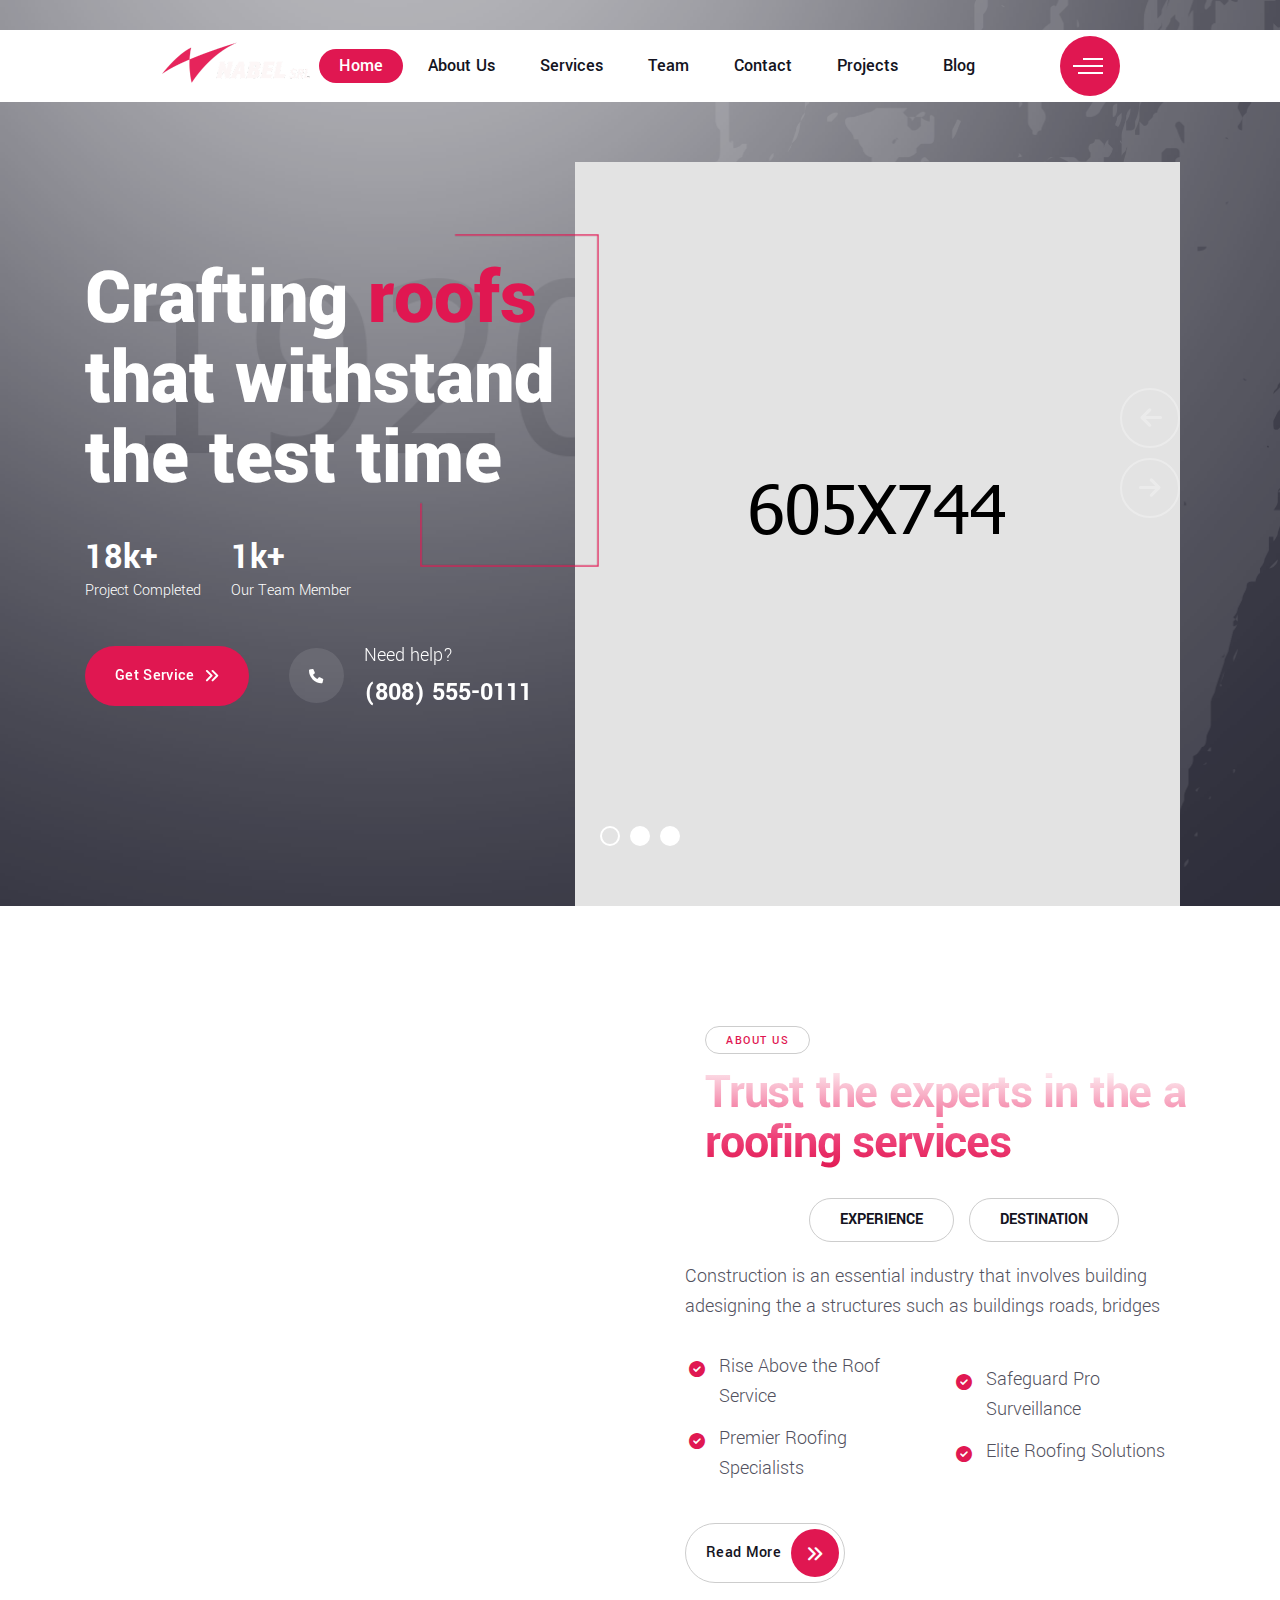
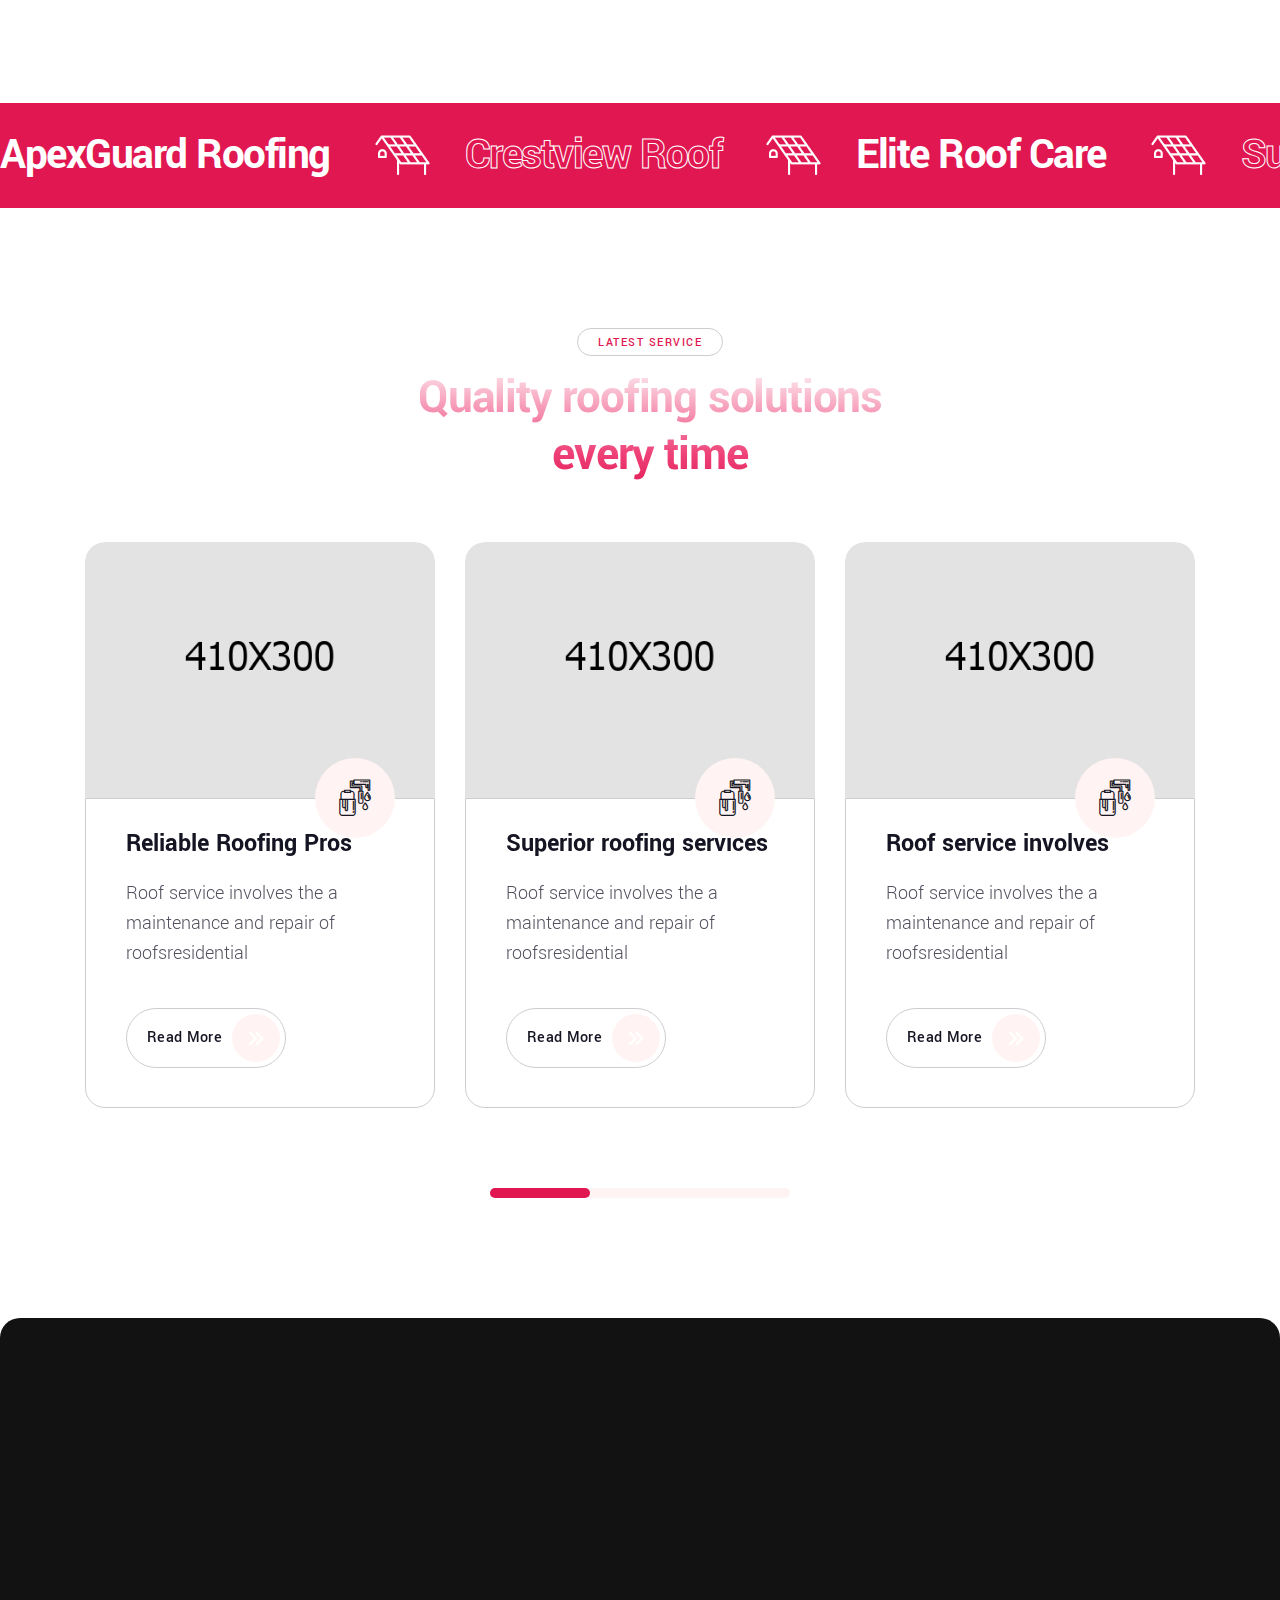
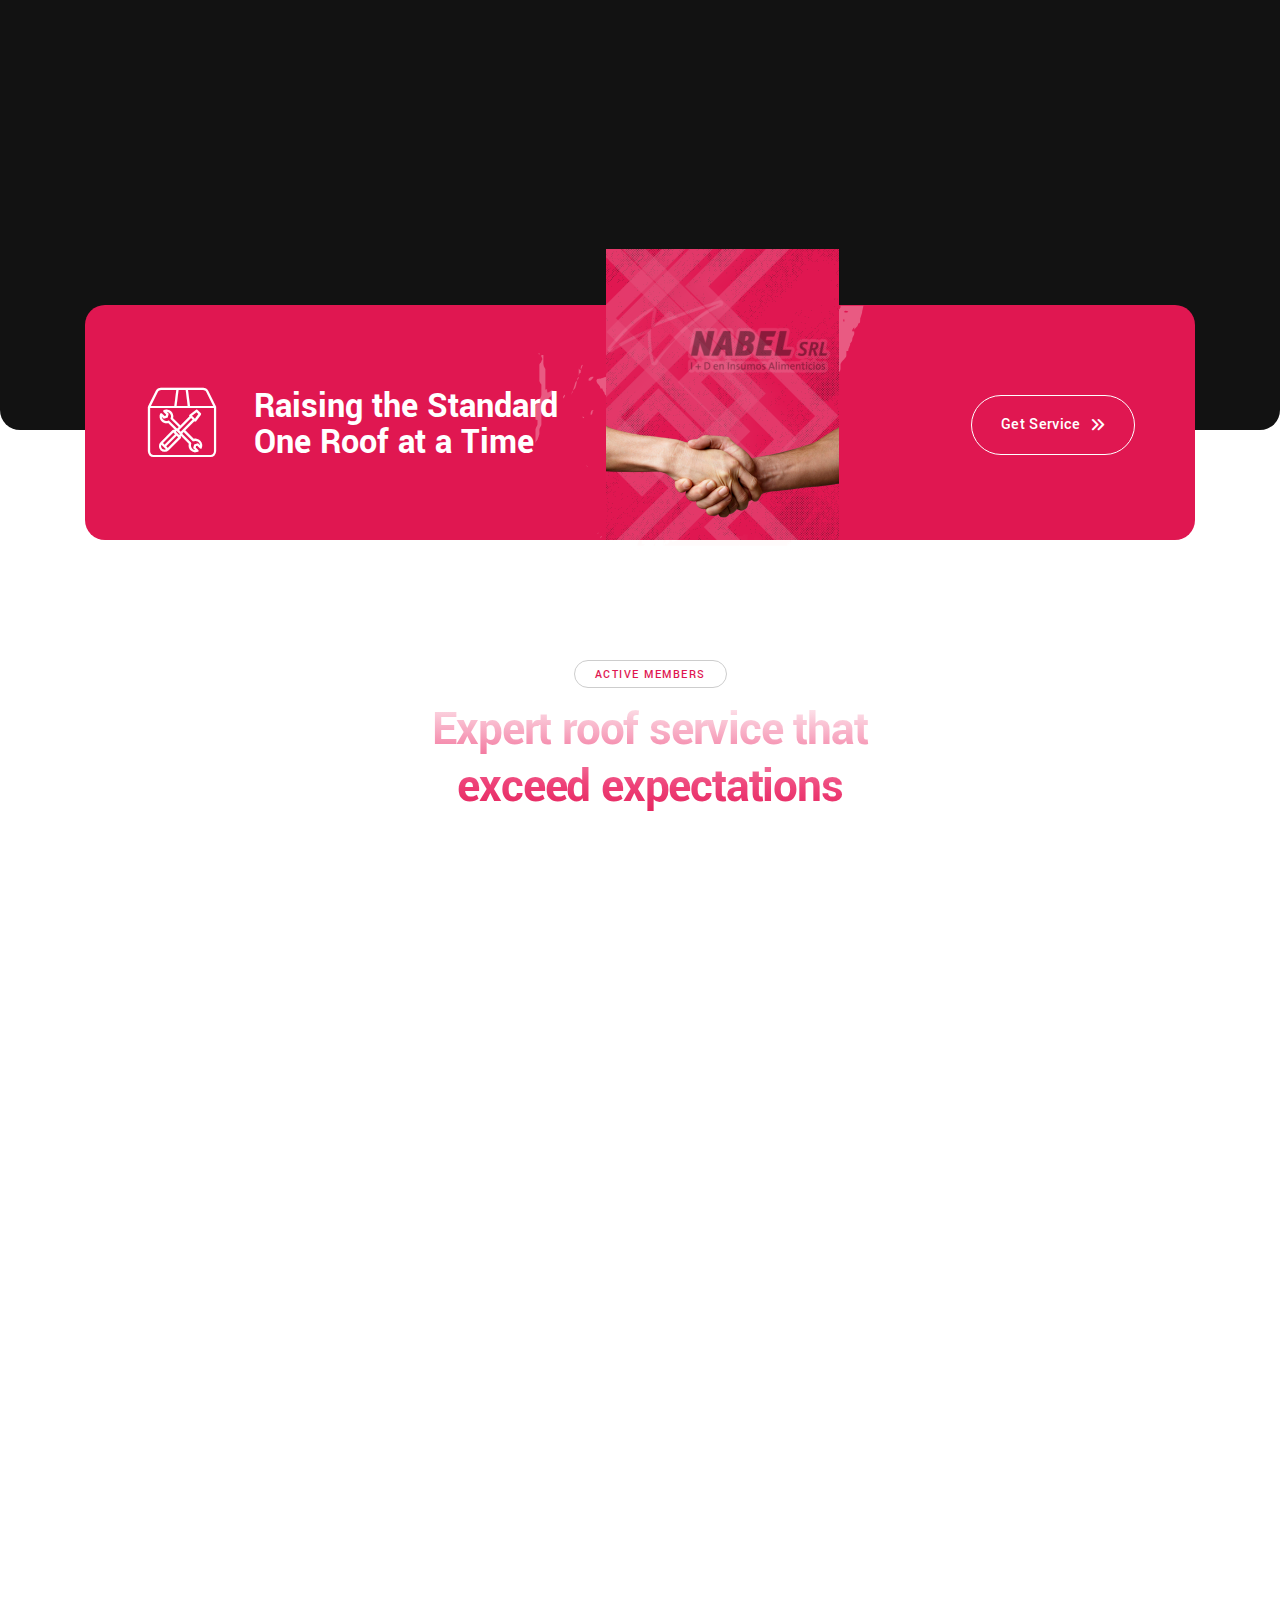
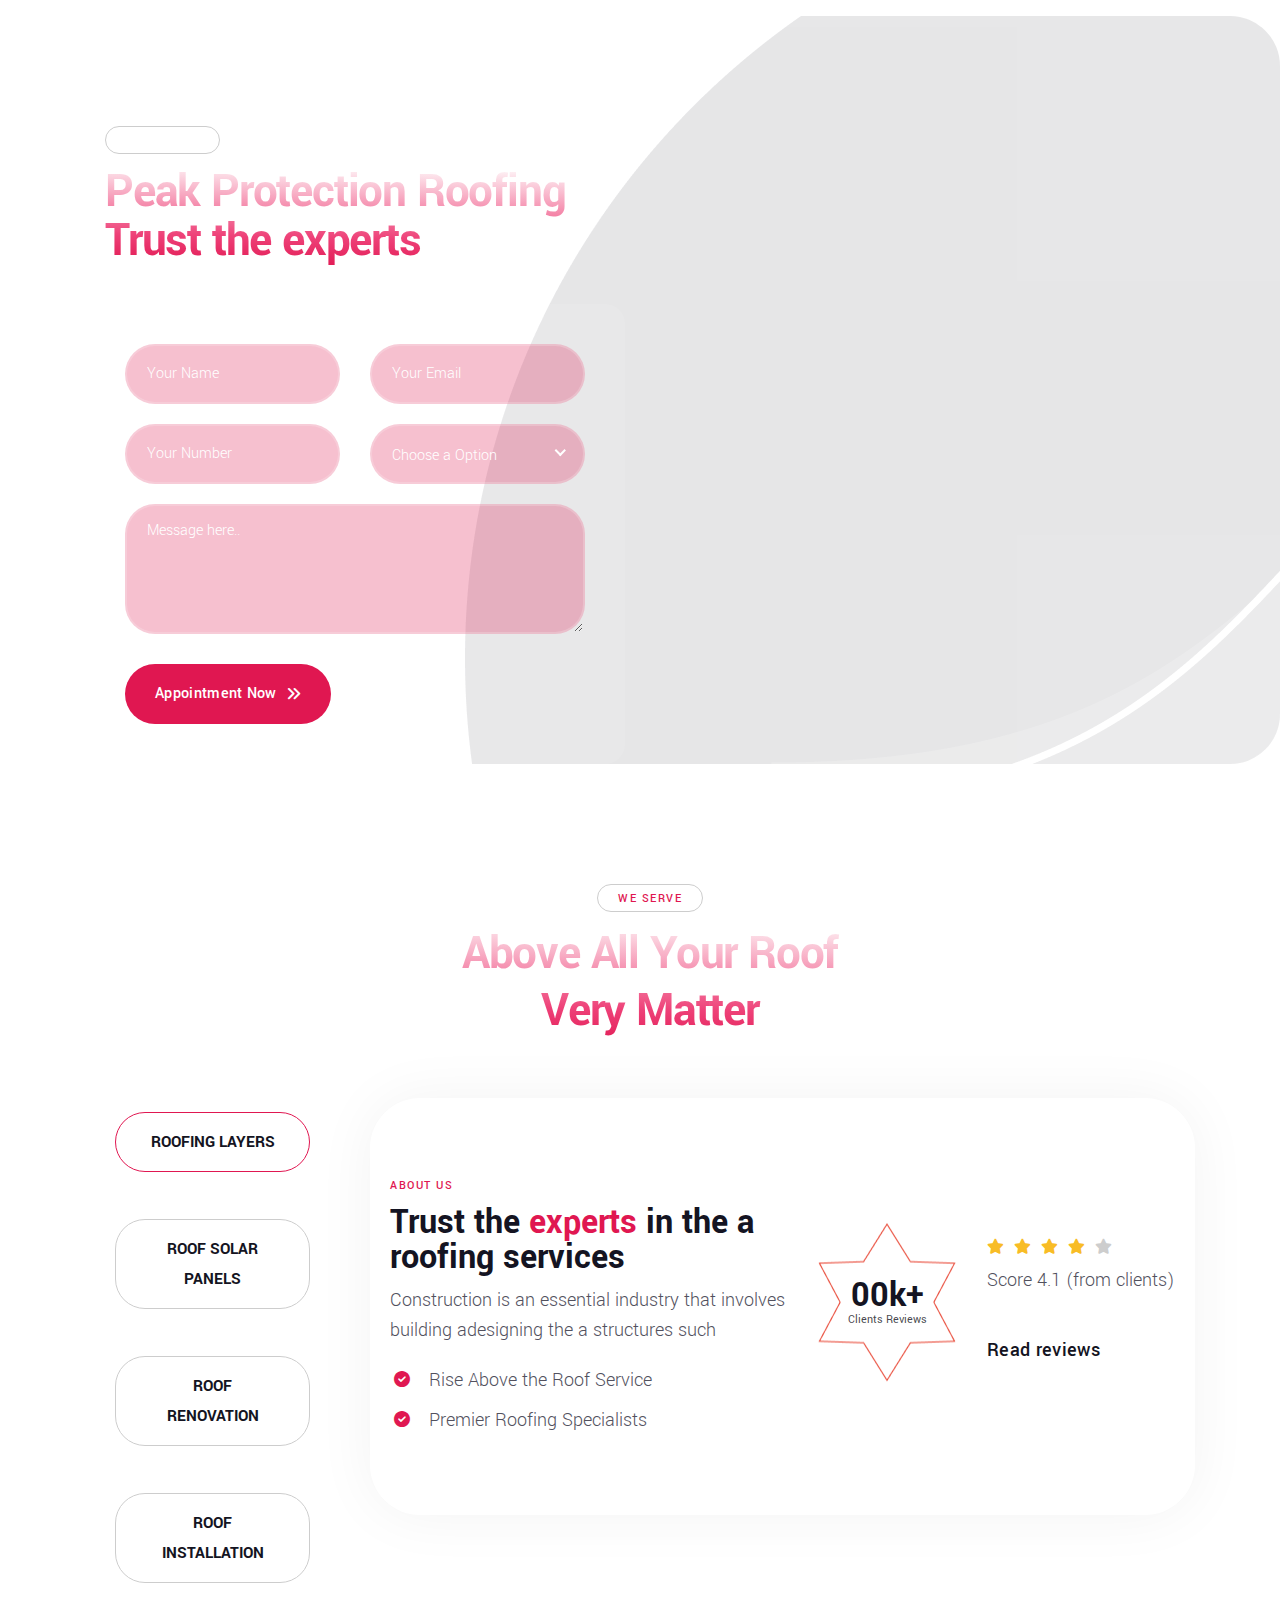
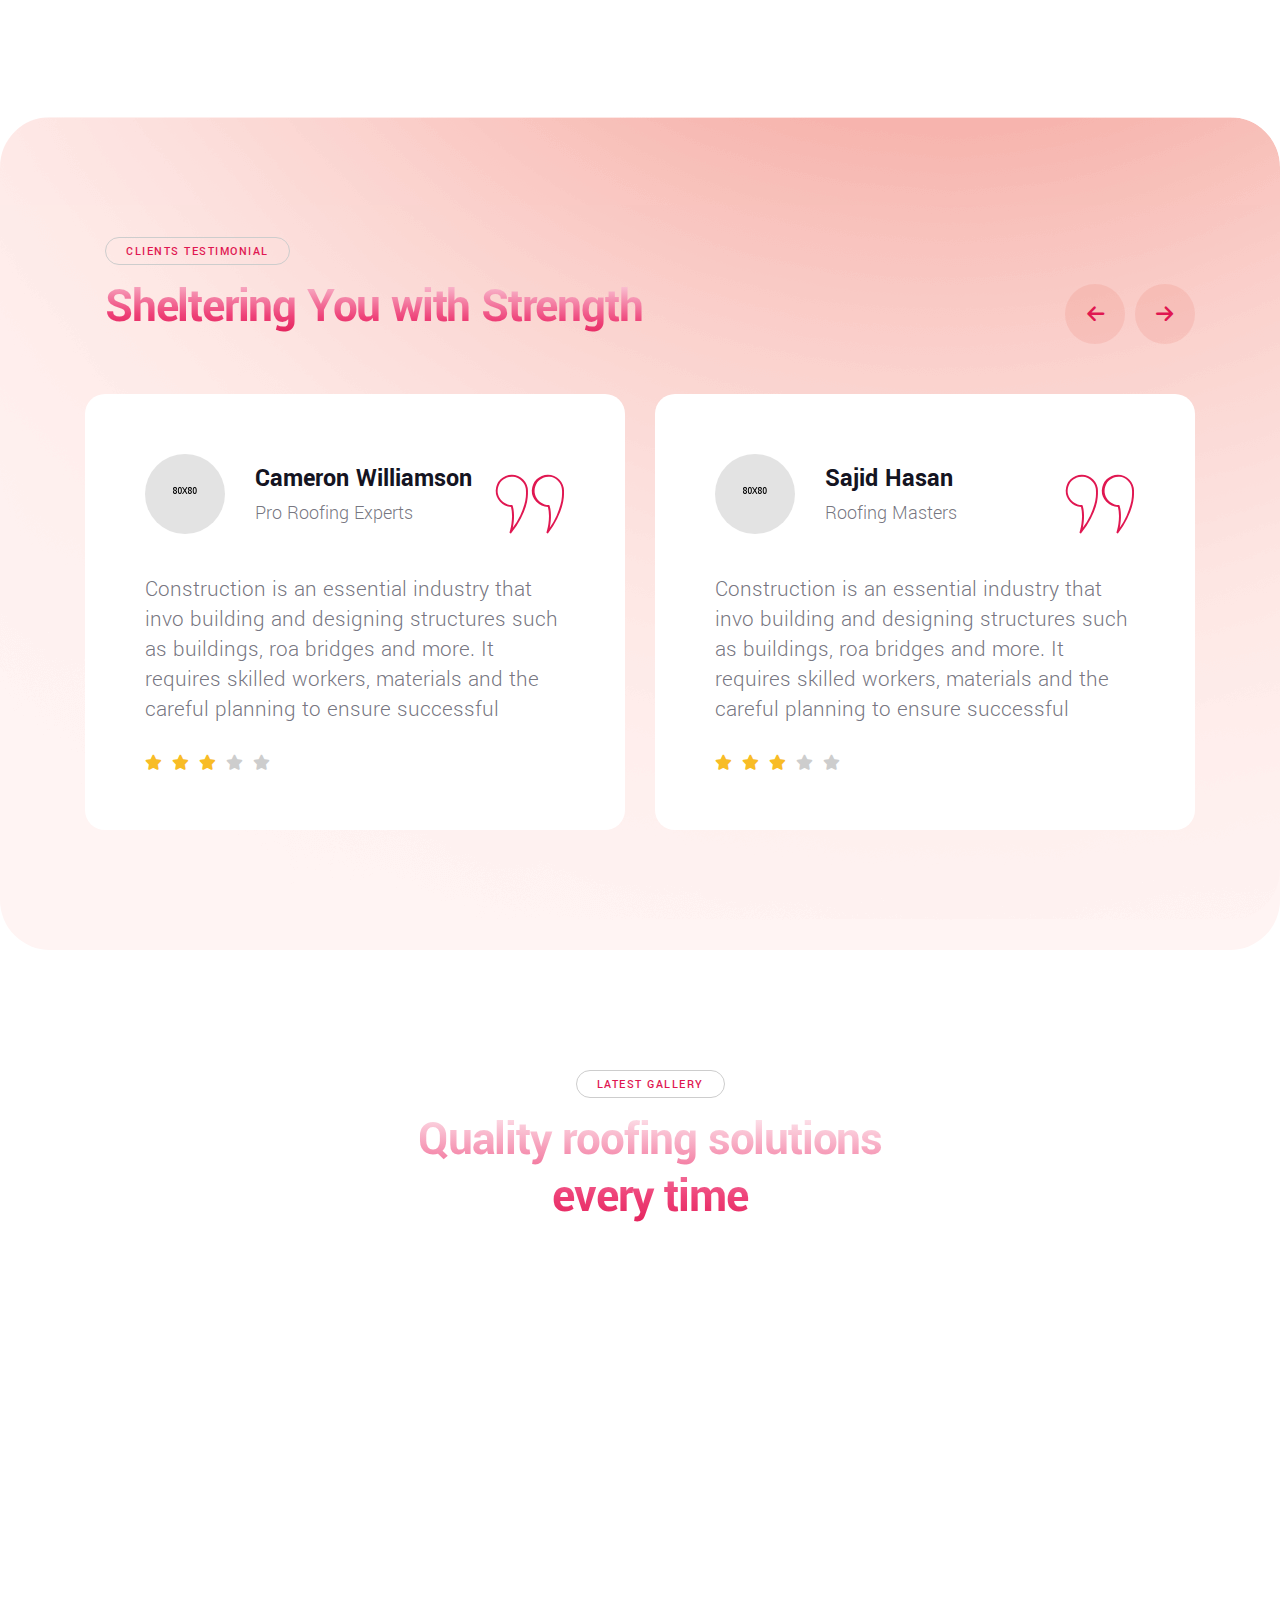
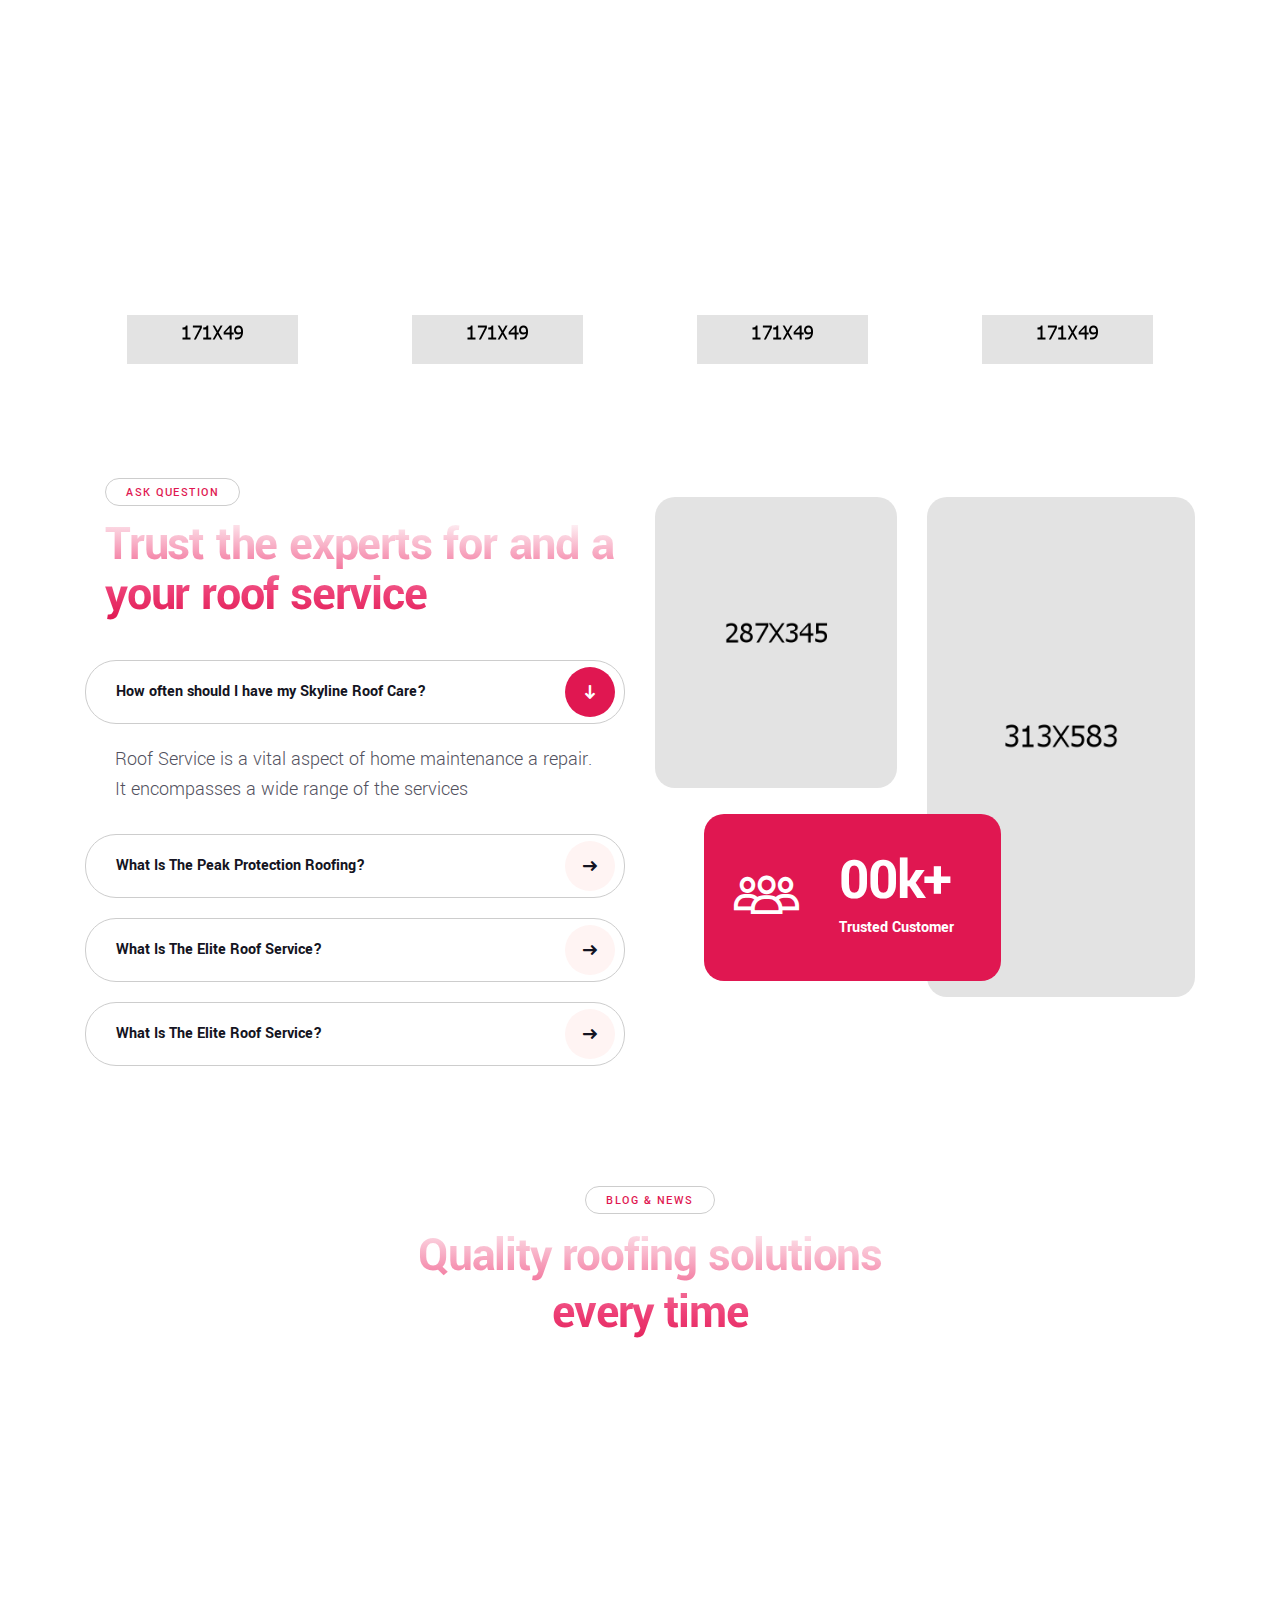
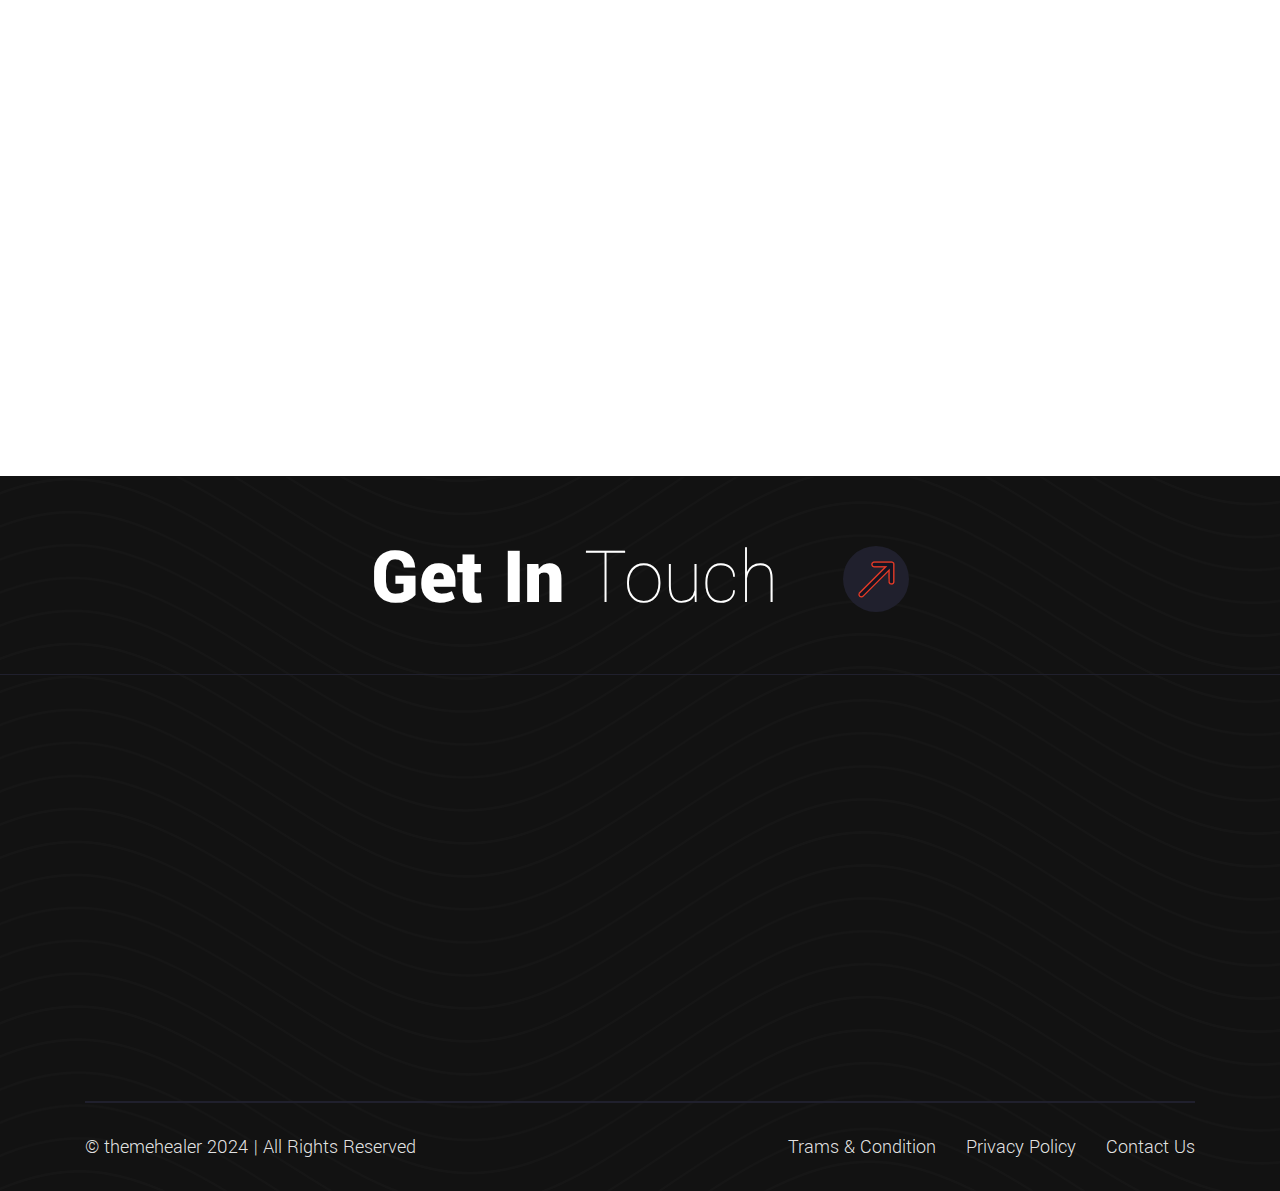
<file: maroof pack/maroof/index-one-page.html>
<!DOCTYPE html>
<html lang="en">

<head>
    <meta charset="UTF-8" />
    <meta name="viewport" content="width=device-width, initial-scale=1.0" />
    <title> Home One || maroof || maroof HTML 5 Template </title>
    <!-- favicons Icons -->
    <link rel="apple-touch-icon" sizes="180x180" href="assets/images/favicons/apple-touch-icon.png" />
    <link rel="icon" type="image/png" sizes="32x32" href="assets/images/favicons/favicon-32x32.png" />
    <link rel="icon" type="image/png" sizes="16x16" href="assets/images/favicons/favicon-16x16.png" />
    <link rel="manifest" href="assets/images/favicons/site.webmanifest" />
    <meta name="description" content="maroof HTML 5 Template " />

    <!-- fonts -->
    <link rel="preconnect" href="https://fonts.googleapis.com">
    <link rel="preconnect" href="https://fonts.gstatic.com" crossorigin>
    <link href="https://fonts.googleapis.com/css2?family=Yantramanav:wght@100;300;400;500;700;900&display=swap"
        rel="stylesheet">



    <link rel="stylesheet" href="assets/css/bootstrap.min.css" />
    <link rel="stylesheet" href="assets/css/animate.min.css" />
    <link rel="stylesheet" href="assets/css/custom-animate.css" />
    <link rel="stylesheet" href="assets/css/font-awesome-all.css" />
    <link rel="stylesheet" href="assets/css/jarallax.css" />
    <link rel="stylesheet" href="assets/css/jquery.magnific-popup.css" />
    <link rel="stylesheet" href="assets/css/odometer.min.css" />
    <link rel="stylesheet" href="assets/css/flaticon.css">
    <link rel="stylesheet" href="assets/css/owl.carousel.min.css" />
    <link rel="stylesheet" href="assets/css/owl.theme.default.min.css" />
    <link rel="stylesheet" href="assets/css/nice-select.css" />
    <link rel="stylesheet" href="assets/css/jquery-ui.css" />


    <link rel="stylesheet" href="assets/css/module-css/slider.css" />
    <link rel="stylesheet" href="assets/css/module-css/footer.css" />
    <link rel="stylesheet" href="assets/css/module-css/about.css" />
    <link rel="stylesheet" href="assets/css/module-css/sliding-text.css" />
    <link rel="stylesheet" href="assets/css/module-css/services.css" />
    <link rel="stylesheet" href="assets/css/module-css/counter.css" />
    <link rel="stylesheet" href="assets/css/module-css/cta.css" />
    <link rel="stylesheet" href="assets/css/module-css/team.css" />
    <link rel="stylesheet" href="assets/css/module-css/contact.css" />
    <link rel="stylesheet" href="assets/css/module-css/we-serve.css" />
    <link rel="stylesheet" href="assets/css/module-css/testimonial.css" />
    <link rel="stylesheet" href="assets/css/module-css/project.css" />
    <link rel="stylesheet" href="assets/css/module-css/brand.css" />
    <link rel="stylesheet" href="assets/css/module-css/faq.css" />
    <link rel="stylesheet" href="assets/css/module-css/blog.css" />
    <link rel="stylesheet" href="assets/css/module-css/why-we-are.css" />

    <!-- template styles -->
    <link rel="stylesheet" href="assets/css/style.css" />
    <link rel="stylesheet" href="assets/css/responsive.css" />
</head>

<body>



    <div class="preloader">
        <div class="preloader__image"></div>
    </div>
    <!-- /.preloader -->





    <!-- Start sidebar widget content -->
    <div class="xs-sidebar-group info-group info-sidebar">
        <div class="xs-overlay xs-bg-black"></div>
        <div class="xs-sidebar-widget">
            <div class="sidebar-widget-container">
                <div class="widget-heading">
                    <a href="#" class="close-side-widget">X</a>
                </div>
                <div class="sidebar-textwidget">
                    <div class="sidebar-info-contents">
                        <div class="content-inner">
                            <div class="logo">
                                <a href="index.html"><img src="assets/images/resources/logo-1.png" alt="" /></a>
                            </div>
                            <div class="content-box">
                                <h4>About Us</h4>
                                <p>Lorem ipsum dolor sit amet, consectetur elit, sed do eiusmod tempor incididunt ut
                                    labore et magna aliqua.</p>
                            </div>
                            <div class="form-inner">
                                <h4>Get a free quote</h4>
                                <form action="assets/inc/sendemail.php" class="contact-form-validated"
                                    novalidate="novalidate">
                                    <div class="form-group">
                                        <input type="text" name="name" placeholder="Name" required="">
                                    </div>
                                    <div class="form-group">
                                        <input type="email" name="email" placeholder="Email" required="">
                                    </div>
                                    <div class="form-group">
                                        <textarea name="message" placeholder="Message..."></textarea>
                                    </div>
                                    <div class="form-group message-btn">
                                        <button type="submit" class="thm-btn form-inner__btn">Submit Now</button>
                                    </div>
                                </form>
                                <div class="result"></div>
                            </div>
                        </div>
                    </div>
                </div>
            </div>
        </div>
    </div>
    <!-- End sidebar widget content -->




    <div class="page-wrapper">
        <header class="main-header">
            <nav class="main-menu">
                <div class="main-menu__wrapper">
                    <div class="container">
                        <div class="main-menu__wrapper-inner">
                            <div class="main-menu__left">
                                <div class="main-menu__logo">
                                    <a href="index.html"><img src="assets/images/resources/logo-1.png" alt=""></a>
                                </div>
                            </div>
                            <div class="main-menu__main-menu-box">
                                <a href="#" class="mobile-nav__toggler"><i class="fa fa-bars"></i></a>
                                <ul class="main-menu__list one-page-scroll-menu">
                                    <li class="dropdown scrollToLink">
                                        <a href="#home">Home </a>
                                        <ul>
                                            <li><a href="index.html">Home One</a></li>
                                            <li><a href="index2.html">Home Two</a></li>
                                            <li><a href="index3.html">Home Three</a></li>
                                            <li><a href="index4.html">Home Four</a></li>
                                            <li><a href="index-dark.html">Home Dark</a></li>
                                            <li class="dropdown">
                                                <a href="#">Header Styles</a>
                                                <ul>
                                                    <li><a href="index.html">Header One</a></li>
                                                    <li><a href="index2.html">Header Two</a></li>
                                                    <li><a href="index3.html">Header Three</a></li>
                                                    <li><a href="index4.html">Header Four</a></li>
                                                </ul>
                                            </li>
                                            <li class="dropdown">
                                                <a href="#">One Page Styles</a>
                                                <ul>
                                                    <li><a href="index-one-page.html">One Page Styles One</a></li>
                                                    <li><a href="index2-one-page.html">One Page Styles Two</a></li>
                                                    <li><a href="index3-one-page.html">One Page Styles Three</a>
                                                    <li><a href="index4-one-page.html">One Page Styles Four</a>
                                                    </li>
                                                </ul>
                                            </li>
                                        </ul>
                                    </li>
                                    <li class="scrollToLink">
                                        <a href="#about">About Us</a>
                                    </li>
                                    <li class="scrollToLink">
                                        <a href="#services">Services</a>
                                    </li>
                                    <li class="scrollToLink">
                                        <a href="#team">Team</a>
                                    </li>
                                    <li class="scrollToLink">
                                        <a href="#contact">Contact</a>
                                    </li>
                                    <li class="scrollToLink">
                                        <a href="#projects">projects</a>
                                    </li>
                                    <li class="scrollToLink">
                                        <a href="#blog">Blog</a>
                                    </li>
                                </ul>
                            </div>
                            <div class="main-menu__right">
                                <div class="main-menu__search-and-nav-sidebar-icon-box">
                                    <a href="#" class="main-menu__search search-toggler icon-search"></a>
                                    <div class="main-menu__nav-sidebar-icon">
                                        <a class="navSidebar-button" href="#">
                                            <span class="nav-sidebar-menu-1"></span>
                                            <span class="nav-sidebar-menu-2"></span>
                                            <span class="nav-sidebar-menu-3"></span>
                                        </a>
                                    </div>
                                </div>
                            </div>
                        </div>
                    </div>
                </div>
            </nav>
        </header>

        <div class="stricky-header stricked-menu main-menu">
            <div class="sticky-header__content"></div><!-- /.sticky-header__content -->
        </div><!-- /.stricky-header -->



        <!-- Main Sllider Start -->
        <section class="main-slider" id="home">
            <div class="main-slider__carousel owl-theme owl-carousel">
                <div class="item">
                    <div class="main-slider__bg"
                        style="background-image: url(assets/images/backgrounds/slider-1-1.jpg);">
                    </div><!-- /.slider-one__bg -->
                    <div class="main-slider__shape-1"></div>
                    <div class="main-slider__shape-2"
                        style="background-image: url(assets/images/shapes/main-slider-shape-2.png);"></div>
                    <div class="main-slider__img">
                        <img src="assets/images/resources/main-slider-img-1-1.png" alt="">
                    </div>
                    <div class="container">
                        <div class="main-slider__content">
                            <div class="main-slider__content-shape-1">
                                <img src="assets/images/shapes/main-slider-content-shape-1.png" alt="">
                            </div>
                            <h2 class="main-slider__title">Crafting <span>roofs</span> <br> that withstand <br> the test
                                time</h2>
                            <ul class="list-unstyled main-slider__counter">
                                <li>
                                    <div class="main-slider__counter-single">
                                        <div class="main-slider__count count-box">
                                            <h3 class="count-text" data-stop="30" data-speed="1500">00</h3>
                                            <span>k</span>
                                            <span>+</span>
                                        </div>
                                        <p class="main-slider__count-text">Project Completed</p>
                                    </div>
                                </li>
                                <li>
                                    <div class="main-slider__counter-single">
                                        <div class="main-slider__count count-box">
                                            <h3 class="count-text" data-stop="2" data-speed="1500">00</h3>
                                            <span>k</span>
                                            <span>+</span>
                                        </div>
                                        <p class="main-slider__count-text">Our Team Member</p>
                                    </div>
                                </li>
                            </ul>
                            <div class="main-slider__btn-and-call-box">
                                <div class="main-slider__btn-box">
                                    <a href="services.html" class="thm-btn-two main-slider__btn">get service<span
                                            class="icon-dubble-arrow-right"></span></a>
                                </div>
                                <div class="main-slider__call">
                                    <div class="main-slider__call-icon">
                                        <span class="icon-call"></span>
                                    </div>
                                    <div class="main-slider__call-number">
                                        <p>Need help?</p>
                                        <h5><a href="tel:8085550111">(808) 555-0111</a></h5>
                                    </div>
                                </div>
                            </div>
                        </div>
                    </div>
                </div>

                <div class="item">
                    <div class="main-slider__bg"
                        style="background-image: url(assets/images/backgrounds/slider-1-2.jpg);">
                    </div><!-- /.slider-one__bg -->
                    <div class="main-slider__shape-1"></div>
                    <div class="main-slider__shape-2"
                        style="background-image: url(assets/images/shapes/main-slider-shape-2.png);"></div>
                    <div class="main-slider__img">
                        <img src="assets/images/resources/main-slider-img-1-2.png" alt="">
                    </div>
                    <div class="container">
                        <div class="main-slider__content">
                            <div class="main-slider__content-shape-1">
                                <img src="assets/images/shapes/main-slider-content-shape-1.png" alt="">
                            </div>
                            <h2 class="main-slider__title">Crafting <span>roofs</span> <br> that withstand <br> the test
                                time</h2>
                            <ul class="list-unstyled main-slider__counter">
                                <li>
                                    <div class="main-slider__counter-single">
                                        <div class="main-slider__count count-box">
                                            <h3 class="count-text" data-stop="30" data-speed="1500">00</h3>
                                            <span>k</span>
                                            <span>+</span>
                                        </div>
                                        <p class="main-slider__count-text">Project Completed</p>
                                    </div>
                                </li>
                                <li>
                                    <div class="main-slider__counter-single">
                                        <div class="main-slider__count count-box">
                                            <h3 class="count-text" data-stop="2" data-speed="1500">00</h3>
                                            <span>k</span>
                                            <span>+</span>
                                        </div>
                                        <p class="main-slider__count-text">Our Team Member</p>
                                    </div>
                                </li>
                            </ul>
                            <div class="main-slider__btn-and-call-box">
                                <div class="main-slider__btn-box">
                                    <a href="services.html" class="thm-btn-two main-slider__btn">get service<span
                                            class="icon-dubble-arrow-right"></span></a>
                                </div>
                                <div class="main-slider__call">
                                    <div class="main-slider__call-icon">
                                        <span class="icon-call"></span>
                                    </div>
                                    <div class="main-slider__call-number">
                                        <p>Need help?</p>
                                        <h5><a href="tel:8085550111">(808) 555-0111</a></h5>
                                    </div>
                                </div>
                            </div>
                        </div>
                    </div>
                </div>

                <div class="item">
                    <div class="main-slider__bg"
                        style="background-image: url(assets/images/backgrounds/slider-1-3.jpg);">
                    </div><!-- /.slider-one__bg -->
                    <div class="main-slider__shape-1"></div>
                    <div class="main-slider__shape-2"
                        style="background-image: url(assets/images/shapes/main-slider-shape-2.png);"></div>
                    <div class="main-slider__img">
                        <img src="assets/images/resources/main-slider-img-1-3.png" alt="">
                    </div>
                    <div class="container">
                        <div class="main-slider__content">
                            <div class="main-slider__content-shape-1">
                                <img src="assets/images/shapes/main-slider-content-shape-1.png" alt="">
                            </div>
                            <h2 class="main-slider__title">Crafting <span>roofs</span> <br> that withstand <br> the test
                                time</h2>
                            <ul class="list-unstyled main-slider__counter">
                                <li>
                                    <div class="main-slider__counter-single">
                                        <div class="main-slider__count count-box">
                                            <h3 class="count-text" data-stop="30" data-speed="1500">00</h3>
                                            <span>k</span>
                                            <span>+</span>
                                        </div>
                                        <p class="main-slider__count-text">Project Completed</p>
                                    </div>
                                </li>
                                <li>
                                    <div class="main-slider__counter-single">
                                        <div class="main-slider__count count-box">
                                            <h3 class="count-text" data-stop="2" data-speed="1500">00</h3>
                                            <span>k</span>
                                            <span>+</span>
                                        </div>
                                        <p class="main-slider__count-text">Our Team Member</p>
                                    </div>
                                </li>
                            </ul>
                            <div class="main-slider__btn-and-call-box">
                                <div class="main-slider__btn-box">
                                    <a href="services.html" class="thm-btn-two main-slider__btn">get service<span
                                            class="icon-dubble-arrow-right"></span></a>
                                </div>
                                <div class="main-slider__call">
                                    <div class="main-slider__call-icon">
                                        <span class="icon-call"></span>
                                    </div>
                                    <div class="main-slider__call-number">
                                        <p>Need help?</p>
                                        <h5><a href="tel:8085550111">(808) 555-0111</a></h5>
                                    </div>
                                </div>
                            </div>
                        </div>
                    </div>
                </div>

            </div>
        </section>
        <!--Main Sllider Start -->

        <!--About One Start -->
        <section class="about-one" id="about">
            <div class="container">
                <div class="row">
                    <div class="col-xl-6 col-lg-6">
                        <div class="about-one__left  wow slideInLeft" data-wow-delay="100ms" data-wow-duration="2500ms">
                            <div class="about-one__img">
                                <img src="assets/images/resources/about-one-img-1.png" alt="">
                                <div class="about-one__shape-3">
                                    <img src="assets/images/shapes/about-shape-3.png" alt="">
                                </div>
                                <div class="about-one__shape-4">
                                    <img src="assets/images/shapes/about-shape-4.png" alt="">
                                </div>
                                <div class="about-one__shape-1">
                                    <img src="assets/images/shapes/about-shape-1.png" alt="">
                                </div>
                                <div class="about-one__shape-2">
                                    <img src="assets/images/shapes/about-shape-2.png" alt="">
                                </div>
                                <div class="about-one__happy-client">
                                    <div class="about-one__client-img-box">
                                        <ul class="about-one__client-img-list list-unstyled">
                                            <li>
                                                <div class="about-one__client-img">
                                                    <img src="assets/images/resources/about-one-happy-client-img-1.jpg"
                                                        alt="">
                                                </div>
                                            </li>
                                            <li>
                                                <div class="about-one__client-img">
                                                    <img src="assets/images/resources/about-one-happy-client-img-2.jpg"
                                                        alt="">
                                                </div>
                                            </li>
                                            <li>
                                                <div class="about-one__client-img">
                                                    <img src="assets/images/resources/about-one-happy-client-img-3.jpg"
                                                        alt="">
                                                </div>
                                            </li>
                                        </ul>
                                    </div>
                                    <div class="about-one__happy-client-content">
                                        <div class="about-one__count count-box">
                                            <h3 class="count-text" data-stop="2000" data-speed="1500">00</h3>
                                            <span class="about-one__count-plus">+</span>
                                        </div>
                                        <p class="about-one__count-text">Happy Clients</p>
                                    </div>
                                </div>
                            </div>
                        </div>
                    </div>
                    <div class="col-xl-6 col-lg-6">
                        <div class="about-one__right">
                            <div class="section-title text-left">
                                <div class="section-title__tagline-box">
                                    <span class="section-title__tagline">About Us</span>
                                </div>
                                <h2 class="section-title__title">Trust the <span>experts</span> in the a roofing
                                    services</h2>
                            </div>
                            <div class="about-one__main-tab-box tabs-box">
                                <ul class="tab-buttons clearfix list-unstyled">
                                    <li data-tab="#skills" class="tab-btn active-btn">
                                        <p>Skills</p>
                                    </li>
                                    <li data-tab="#experience" class="tab-btn">
                                        <p>Experience</p>
                                    </li>
                                    <li data-tab="#destination" class="tab-btn">
                                        <p>Destination</p>
                                    </li>
                                </ul>
                                <div class="tabs-content">
                                    <!--tab-->
                                    <div class="tab active-tab" id="skills">
                                        <div class="about-one__tab-content-box">
                                            <p class="about-one__text-1">Construction is an essential industry that
                                                involves building adesigning the a structures such as buildings roads,
                                                bridges</p>
                                            <div class="about-one__points-box">
                                                <ul class="about-one__points list-unstyled">
                                                    <li>
                                                        <div class="icon">
                                                            <span class="icon-cheack"></span>
                                                        </div>
                                                        <p>Rise Above the Roof Service</p>
                                                    </li>
                                                    <li>
                                                        <div class="icon">
                                                            <span class="icon-cheack"></span>
                                                        </div>
                                                        <p>Premier Roofing Specialists</p>
                                                    </li>
                                                </ul>
                                                <ul class="about-one__points list-unstyled">
                                                    <li>
                                                        <div class="icon">
                                                            <span class="icon-cheack"></span>
                                                        </div>
                                                        <p>Safeguard Pro Surveillance</p>
                                                    </li>
                                                    <li>
                                                        <div class="icon">
                                                            <span class="icon-cheack"></span>
                                                        </div>
                                                        <p>Elite Roofing Solutions</p>
                                                    </li>
                                                </ul>
                                            </div>
                                            <div class="about-one__btn-box">
                                                <a href="about.html" class="about-one__btn thm-btn">Read
                                                    more<span class="icon-dubble-arrow-right"></span></a>
                                            </div>
                                        </div>
                                    </div>
                                    <!--tab-->
                                    <!--tab-->
                                    <div class="tab" id="experience">
                                        <div class="about-one__tab-content-box">
                                            <p class="about-one__text-1">Construction is an essential industry that
                                                involves building adesigning the a structures such as buildings roads,
                                                bridges</p>
                                            <div class="about-one__points-box">
                                                <ul class="about-one__points list-unstyled">
                                                    <li>
                                                        <div class="icon">
                                                            <span class="icon-cheack"></span>
                                                        </div>
                                                        <p>Rise Above the Roof Service</p>
                                                    </li>
                                                    <li>
                                                        <div class="icon">
                                                            <span class="icon-cheack"></span>
                                                        </div>
                                                        <p>Premier Roofing Specialists</p>
                                                    </li>
                                                </ul>
                                                <ul class="about-one__points list-unstyled">
                                                    <li>
                                                        <div class="icon">
                                                            <span class="icon-cheack"></span>
                                                        </div>
                                                        <p>Safeguard Pro Surveillance</p>
                                                    </li>
                                                    <li>
                                                        <div class="icon">
                                                            <span class="icon-cheack"></span>
                                                        </div>
                                                        <p>Elite Roofing Solutions</p>
                                                    </li>
                                                </ul>
                                            </div>
                                            <div class="about-one__btn-box">
                                                <a href="about.html" class="about-one__btn thm-btn">Read
                                                    more<span class="icon-dubble-arrow-right"></span></a>
                                            </div>
                                        </div>
                                    </div>
                                    <!--tab-->
                                    <!--tab-->
                                    <div class="tab" id="destination">
                                        <div class="about-one__tab-content-box">
                                            <p class="about-one__text-1">Construction is an essential industry that
                                                involves building adesigning the a structures such as buildings roads,
                                                bridges</p>
                                            <div class="about-one__points-box">
                                                <ul class="about-one__points list-unstyled">
                                                    <li>
                                                        <div class="icon">
                                                            <span class="icon-cheack"></span>
                                                        </div>
                                                        <p>Rise Above the Roof Service</p>
                                                    </li>
                                                    <li>
                                                        <div class="icon">
                                                            <span class="icon-cheack"></span>
                                                        </div>
                                                        <p>Premier Roofing Specialists</p>
                                                    </li>
                                                </ul>
                                                <ul class="about-one__points list-unstyled">
                                                    <li>
                                                        <div class="icon">
                                                            <span class="icon-cheack"></span>
                                                        </div>
                                                        <p>Safeguard Pro Surveillance</p>
                                                    </li>
                                                    <li>
                                                        <div class="icon">
                                                            <span class="icon-cheack"></span>
                                                        </div>
                                                        <p>Elite Roofing Solutions</p>
                                                    </li>
                                                </ul>
                                            </div>
                                            <div class="about-one__btn-box">
                                                <a href="about.html" class="about-one__btn thm-btn">Read
                                                    more<span class="icon-dubble-arrow-right"></span></a>
                                            </div>
                                        </div>
                                    </div>
                                    <!--tab-->
                                </div>
                            </div>
                        </div>
                    </div>
                </div>
            </div>
        </section>
        <!--About One End -->

        <!-- Sliding Text One Start -->
        <section class="sliding-text-one">
            <div class="sliding-text-one__wrap">
                <ul class="sliding-text__list list-unstyled marquee_mode">
                    <li>
                        <h2 data-hover=" ApexGuard Roofing" class="sliding-text__title">ApexGuard Roofing
                            <img src="assets/images/icon/sliding-text-icon-1.png" alt=""></h2>
                    </li>
                    <li>
                        <h2 data-hover=" Crestview Roof" class="sliding-text__title sliding-text__title-bdr">Crestview
                            Roof
                            <img src="assets/images/icon/sliding-text-icon-1.png" alt=""></h2>
                    </li>
                    <li>
                        <h2 data-hover=" Elite Roof Care" class="sliding-text__title"> Elite Roof Care
                            <img src="assets/images/icon/sliding-text-icon-1.png" alt=""></h2>
                    </li>
                    <li>
                        <h2 data-hover=" Summit Shield" class="sliding-text__title sliding-text__title-bdr"> Summit
                            Shield
                            <img src="assets/images/icon/sliding-text-icon-1.png" alt=""></h2>
                    </li>
                    <li>
                        <h2 data-hover=" AltitudeRoof Experts" class="sliding-text__title"> AltitudeRoof Experts
                            <img src="assets/images/icon/sliding-text-icon-1.png" alt=""></h2>
                    </li>
                </ul>
            </div>
        </section>
        <!-- Sliding Text One End -->

        <!-- Services One Start -->
        <section class="services-one" id="services">
            <div class="container">
                <div class="section-title text-center">
                    <div class="section-title__tagline-box">
                        <span class="section-title__tagline">latest service</span>
                    </div>
                    <h2 class="section-title__title">Quality roofing <span>solutions</span> <br>every time</h2>
                </div>
                <div class="services-one__carousel owl-theme owl-carousel">
                    <!--Services One Single Start-->
                    <div class="item">
                        <div class="services-one__single">
                            <div class="services-one__img-box">
                                <div class="services-one__img">
                                    <img src="assets/images/services/services-1-1.jpg" alt="">
                                </div>
                                <div class="services-one__icon">
                                    <span class="icon-paint"></span>
                                </div>
                            </div>
                            <div class="services-one__content">
                                <h3 class="services-one__title"><a href="reliable-roof-repair.html">Reliable Roofing
                                        Pros</a>
                                </h3>
                                <p class="services-one__text">Roof service involves the a maintenance and repair of
                                    roofsresidential</p>
                                <div class="services-one__btn-box">
                                    <a href="reliable-roof-repair.html" class="services-one__btn thm-btn">Read more<span
                                            class="icon-dubble-arrow-right"></span></a>
                                </div>
                            </div>
                        </div>
                    </div>
                    <!--Services One Single End-->
                    <!--Services One Single Start-->
                    <div class="item">
                        <div class="services-one__single">
                            <div class="services-one__img-box">
                                <div class="services-one__img">
                                    <img src="assets/images/services/services-1-2.jpg" alt="">
                                </div>
                                <div class="services-one__icon">
                                    <span class="icon-paint"></span>
                                </div>
                            </div>
                            <div class="services-one__content">
                                <h3 class="services-one__title"><a href="sure-guard-roofing-services.html">Superior
                                        roofing
                                        services</a>
                                </h3>
                                <p class="services-one__text">Roof service involves the a maintenance and repair of
                                    roofsresidential</p>
                                <div class="services-one__btn-box">
                                    <a href="sure-guard-roofing-services.html" class="services-one__btn thm-btn">Read
                                        more<span class="icon-dubble-arrow-right"></span></a>
                                </div>
                            </div>
                        </div>
                    </div>
                    <!--Services One Single End-->
                    <!--Services One Single Start-->
                    <div class="item">
                        <div class="services-one__single">
                            <div class="services-one__img-box">
                                <div class="services-one__img">
                                    <img src="assets/images/services/services-1-3.jpg" alt="">
                                </div>
                                <div class="services-one__icon">
                                    <span class="icon-paint"></span>
                                </div>
                            </div>
                            <div class="services-one__content">
                                <h3 class="services-one__title"><a href="peak-performance-roofing.html">Roof service
                                        involves</a>
                                </h3>
                                <p class="services-one__text">Roof service involves the a maintenance and repair of
                                    roofsresidential</p>
                                <div class="services-one__btn-box">
                                    <a href="peak-performance-roofing.html" class="services-one__btn thm-btn">Read
                                        more<span class="icon-dubble-arrow-right"></span></a>
                                </div>
                            </div>
                        </div>
                    </div>
                    <!--Services One Single End-->
                    <!--Services One Single Start-->
                    <div class="item">
                        <div class="services-one__single">
                            <div class="services-one__img-box">
                                <div class="services-one__img">
                                    <img src="assets/images/services/services-1-4.jpg" alt="">
                                </div>
                                <div class="services-one__icon">
                                    <span class="icon-paint"></span>
                                </div>
                            </div>
                            <div class="services-one__content">
                                <h3 class="services-one__title"><a href="skyline-roofing-solutions.html">Skyline
                                        Roofing</a>
                                </h3>
                                <p class="services-one__text">Roof service involves the a maintenance and repair of
                                    roofsresidential</p>
                                <div class="services-one__btn-box">
                                    <a href="skyline-roofing-solutions.html" class="services-one__btn thm-btn">Read
                                        more<span class="icon-dubble-arrow-right"></span></a>
                                </div>
                            </div>
                        </div>
                    </div>
                    <!--Services One Single End-->
                    <!--Services One Single Start-->
                    <div class="item">
                        <div class="services-one__single">
                            <div class="services-one__img-box">
                                <div class="services-one__img">
                                    <img src="assets/images/services/services-1-5.jpg" alt="">
                                </div>
                                <div class="services-one__icon">
                                    <span class="icon-paint"></span>
                                </div>
                            </div>
                            <div class="services-one__content">
                                <h3 class="services-one__title"><a href="skyline-roofing-solutions.html">Roofing
                                        Solutions</a>
                                </h3>
                                <p class="services-one__text">Roof service involves the a maintenance and repair of
                                    roofsresidential</p>
                                <div class="services-one__btn-box">
                                    <a href="skyline-roofing-solutions.html" class="services-one__btn thm-btn">Read
                                        more<span class="icon-dubble-arrow-right"></span></a>
                                </div>
                            </div>
                        </div>
                    </div>
                    <!--Services One Single End-->
                    <!--Services One Single Start-->
                    <div class="item">
                        <div class="services-one__single">
                            <div class="services-one__img-box">
                                <div class="services-one__img">
                                    <img src="assets/images/services/services-1-3.jpg" alt="">
                                </div>
                                <div class="services-one__icon">
                                    <span class="icon-paint"></span>
                                </div>
                            </div>
                            <div class="services-one__content">
                                <h3 class="services-one__title"><a href="peak-performance-roofing.html">Peak
                                        Performance</a>
                                </h3>
                                <p class="services-one__text">Roof service involves the a maintenance and repair of
                                    roofsresidential</p>
                                <div class="services-one__btn-box">
                                    <a href="peak-performance-roofing.html" class="services-one__btn thm-btn">Read
                                        more<span class="icon-dubble-arrow-right"></span></a>
                                </div>
                            </div>
                        </div>
                    </div>
                    <!--Services One Single End-->
                    <!--Services One Single Start-->
                    <div class="item">
                        <div class="services-one__single">
                            <div class="services-one__img-box">
                                <div class="services-one__img">
                                    <img src="assets/images/services/services-1-1.jpg" alt="">
                                </div>
                                <div class="services-one__icon">
                                    <span class="icon-paint"></span>
                                </div>
                            </div>
                            <div class="services-one__content">
                                <h3 class="services-one__title"><a href="reliable-roof-repair.html">Reliable Roofing
                                        Pros</a>
                                </h3>
                                <p class="services-one__text">Roof service involves the a maintenance and repair of
                                    roofsresidential</p>
                                <div class="services-one__btn-box">
                                    <a href="reliable-roof-repair.html" class="services-one__btn thm-btn">Read more<span
                                            class="icon-dubble-arrow-right"></span></a>
                                </div>
                            </div>
                        </div>
                    </div>
                    <!--Services One Single End-->
                    <!--Services One Single Start-->
                    <div class="item">
                        <div class="services-one__single">
                            <div class="services-one__img-box">
                                <div class="services-one__img">
                                    <img src="assets/images/services/services-1-2.jpg" alt="">
                                </div>
                                <div class="services-one__icon">
                                    <span class="icon-paint"></span>
                                </div>
                            </div>
                            <div class="services-one__content">
                                <h3 class="services-one__title"><a href="sure-guard-roofing-services.html">Superior
                                        roofing
                                        services</a>
                                </h3>
                                <p class="services-one__text">Roof service involves the a maintenance and repair of
                                    roofsresidential</p>
                                <div class="services-one__btn-box">
                                    <a href="sure-guard-roofing-services.html" class="services-one__btn thm-btn">Read
                                        more<span class="icon-dubble-arrow-right"></span></a>
                                </div>
                            </div>
                        </div>
                    </div>
                    <!--Services One Single End-->
                    <!--Services One Single Start-->
                    <div class="item">
                        <div class="services-one__single">
                            <div class="services-one__img-box">
                                <div class="services-one__img">
                                    <img src="assets/images/services/services-1-3.jpg" alt="">
                                </div>
                                <div class="services-one__icon">
                                    <span class="icon-paint"></span>
                                </div>
                            </div>
                            <div class="services-one__content">
                                <h3 class="services-one__title"><a href="sure-guard-roofing-services.html">Roof service
                                        involves</a>
                                </h3>
                                <p class="services-one__text">Roof service involves the a maintenance and repair of
                                    roofsresidential</p>
                                <div class="services-one__btn-box">
                                    <a href="sure-guard-roofing-services.html" class="services-one__btn thm-btn">Read
                                        more<span class="icon-dubble-arrow-right"></span></a>
                                </div>
                            </div>
                        </div>
                    </div>
                    <!--Services One Single End-->
                </div>
            </div>
        </section>
        <!-- Services One End -->

        <!-- Counter One Start -->
        <section class="counter-one">
            <div class="counter-one__wrap">
                <div class="container">
                    <div class="row">
                        <div class="col-xl-6 wow fadeInLeft" data-wow-delay="100ms">
                            <div class="counter-one__left">
                                <div class="section-title text-left">
                                    <div class="section-title__tagline-box">
                                        <span class="section-title__tagline">number talks</span>
                                    </div>
                                    <h2 class="section-title__title">Superior roofing <span>services</span> for all your
                                        needs</h2>
                                </div>
                                <p class="counter-one__text">Roof service involves the installation, maintenance, and
                                    repair
                                    of roofs for the residential and commercial buildings. Roofing contractors offer</p>
                                <div class="counter-one__need-help">
                                    <div class="icon">
                                        <span class="icon-call"></span>
                                    </div>
                                    <div class="content">
                                        <p>Need help?</p>
                                        <h4><a href="tel:8085550111">(808) 555-0111</a></h4>
                                    </div>
                                </div>
                            </div>
                        </div>
                        <div class="col-xl-6">
                            <div class="counter-one__right">
                                <div class="row">
                                    <!--Counter One Single Start-->
                                    <div class="col-xl-6 col-lg-6 col-md-6 wow fadeInLeft" data-wow-delay="200ms">
                                        <div class="counter-one__single">
                                            <div class="counter-one__icon-and-count-box">
                                                <div class="counter-one__icon">
                                                    <span class="icon-setting"></span>
                                                </div>
                                                <div class="counter-one__count count-box">
                                                    <h3 class="count-text" data-stop="20" data-speed="1500">00</h3>
                                                    <span>k</span>
                                                    <span>+</span>
                                                </div>
                                            </div>
                                            <p>Our Project Complete</p>
                                        </div>
                                    </div>
                                    <!--Counter One Single End-->
                                    <!--Counter One Single Start-->
                                    <div class="col-xl-6 col-lg-6 col-md-6 wow fadeInRight" data-wow-delay="300ms">
                                        <div class="counter-one__single">
                                            <div class="counter-one__icon-and-count-box">
                                                <div class="counter-one__icon">
                                                    <span class="icon-wall"></span>
                                                </div>
                                                <div class="counter-one__count count-box">
                                                    <h3 class="count-text" data-stop="3" data-speed="1500">00</h3>
                                                    <span>k</span>
                                                    <span>+</span>
                                                </div>
                                            </div>
                                            <p>Our Team Member</p>
                                        </div>
                                    </div>
                                    <!--Counter One Single End-->
                                    <!--Counter One Single Start-->
                                    <div class="col-xl-6 col-lg-6 col-md-6 wow fadeInLeft" data-wow-delay="400ms">
                                        <div class="counter-one__single">
                                            <div class="counter-one__icon-and-count-box">
                                                <div class="counter-one__icon">
                                                    <span class="icon-robotic-arm"></span>
                                                </div>
                                                <div class="counter-one__count count-box">
                                                    <h3 class="count-text" data-stop="11" data-speed="1500">00</h3>
                                                    <span>k</span>
                                                    <span>+</span>
                                                </div>
                                            </div>
                                            <p>Clients Reviews</p>
                                        </div>
                                    </div>
                                    <!--Counter One Single End-->
                                    <!--Counter One Single Start-->
                                    <div class="col-xl-6 col-lg-6 col-md-6 wow fadeInRight" data-wow-delay="500ms">
                                        <div class="counter-one__single">
                                            <div class="counter-one__icon-and-count-box">
                                                <div class="counter-one__icon">
                                                    <span class="icon-engineer"></span>
                                                </div>
                                                <div class="counter-one__count count-box">
                                                    <h3 class="count-text" data-stop="1" data-speed="1500">00</h3>
                                                    <span>k</span>
                                                    <span>+</span>
                                                </div>
                                            </div>
                                            <p>Our Winning Award</p>
                                        </div>
                                    </div>
                                    <!--Counter One Single End-->
                                </div>
                            </div>
                        </div>
                    </div>
                </div>
            </div>
        </section>
        <!-- Counter One End -->

        <!-- CTA One Start -->
        <section class="cta-one">
            <div class="container">
                <div class="cta-one__inner">
                    <div class="cta-one__shape-1">
                        <img src="assets/images/shapes/cta-one-shape-1.png" alt="">
                    </div>
                    <div class="cta-one__img-one">
                        <img src="assets/images/resources/cta-one-img-1.png" alt="">
                    </div>
                    <div class="cta-one__content">
                        <div class="cta-one__icon">
                            <span class="icon-box-2"></span>
                        </div>
                        <h3 class="cta-one__title">Raising the Standard<br> One Roof at a Time</h3>
                    </div>
                    <div class="cta-one__btn-box">
                        <a href="peak-performance-roofing.html" class="cta-one__btn thm-btn-two">get service<span
                                class="icon-dubble-arrow-right"></span></a>
                    </div>
                </div>
            </div>
        </section>
        <!-- CTA One End -->

        <!-- Team One Start -->
        <section class="team-one" id="team">
            <div class="container">
                <div class="section-title text-center">
                    <div class="section-title__tagline-box">
                        <span class="section-title__tagline">active members</span>
                    </div>
                    <h2 class="section-title__title">Expert roof <span>service that</span> <br>exceed expectations</h2>
                </div>
                <div class="row">
                    <!--Team One Single Start-->
                    <div class="col-xl-6 col-lg-6 wow fadeInLeft" data-wow-delay="100ms">
                        <div class="team-one__single">
                            <div class="team-one__img-box">
                                <div class="team-one__img">
                                    <img src="assets/images/team/team-1-1.jpg" alt="">
                                </div>
                            </div>
                            <div class="team-one__content">
                                <h3 class="team-one__title"><a href="team-details.html">Brooklyn Simmons</a></h3>
                                <p class="team-one__sub-title">Roof Renewal</p>
                                <p class="team-one__text">Roof service involves t installation the<br> maintenance, and
                                    repair of roofs for<br> residential and design</p>
                                <div class="team-one__social">
                                    <a href="#"><span class="icon-instagram"></span></a>
                                    <a href="#"><span class="icon-linkedin-in"></span></a>
                                    <a href="#"><span class="icon-Vector"></span></a>
                                    <a href="#"><span class="icon-facebook-f"></span></a>
                                </div>
                            </div>
                        </div>
                    </div>
                    <!--Team One Single End-->
                    <!--Team One Single Start-->
                    <div class="col-xl-6 col-lg-6 wow fadeInRight" data-wow-delay="200ms">
                        <div class="team-one__single">
                            <div class="team-one__img-box">
                                <div class="team-one__img">
                                    <img src="assets/images/team/team-1-2.jpg" alt="">
                                </div>
                            </div>
                            <div class="team-one__content">
                                <h3 class="team-one__title"><a href="team-details.html">Warner David</a></h3>
                                <p class="team-one__sub-title">Roof Pros</p>
                                <p class="team-one__text">Roof service involves t installation the<br> maintenance, and
                                    repair of roofs for<br> residential and design</p>
                                <div class="team-one__social">
                                    <a href="#"><span class="icon-instagram"></span></a>
                                    <a href="#"><span class="icon-linkedin-in"></span></a>
                                    <a href="#"><span class="icon-Vector"></span></a>
                                    <a href="#"><span class="icon-facebook-f"></span></a>
                                </div>
                            </div>
                        </div>
                    </div>
                    <!--Team One Single End-->
                    <!--Team One Single Start-->
                    <div class="col-xl-6 col-lg-6 wow fadeInLeft" data-wow-delay="300ms">
                        <div class="team-one__single">
                            <div class="team-one__img-box">
                                <div class="team-one__img">
                                    <img src="assets/images/team/team-1-3.jpg" alt="">
                                </div>
                            </div>
                            <div class="team-one__content">
                                <h3 class="team-one__title"><a href="team-details.html">Shaib Khan</a></h3>
                                <p class="team-one__sub-title">Rooing Service Man</p>
                                <p class="team-one__text">Roof service involves t installation the<br> maintenance, and
                                    repair of roofs for<br> residential and design</p>
                                <div class="team-one__social">
                                    <a href="#"><span class="icon-instagram"></span></a>
                                    <a href="#"><span class="icon-linkedin-in"></span></a>
                                    <a href="#"><span class="icon-Vector"></span></a>
                                    <a href="#"><span class="icon-facebook-f"></span></a>
                                </div>
                            </div>
                        </div>
                    </div>
                    <!--Team One Single End-->
                    <!--Team One Single Start-->
                    <div class="col-xl-6 col-lg-6 wow fadeInRight" data-wow-delay="400ms">
                        <div class="team-one__single">
                            <div class="team-one__img-box">
                                <div class="team-one__img">
                                    <img src="assets/images/team/team-1-4.jpg" alt="">
                                </div>
                            </div>
                            <div class="team-one__content">
                                <h3 class="team-one__title"><a href="team-details.html">David Hais</a></h3>
                                <p class="team-one__sub-title">Roof Master</p>
                                <p class="team-one__text">Roof service involves t installation the<br> maintenance, and
                                    repair of roofs for<br> residential and design</p>
                                <div class="team-one__social">
                                    <a href="#"><span class="icon-instagram"></span></a>
                                    <a href="#"><span class="icon-linkedin-in"></span></a>
                                    <a href="#"><span class="icon-Vector"></span></a>
                                    <a href="#"><span class="icon-facebook-f"></span></a>
                                </div>
                            </div>
                        </div>
                    </div>
                    <!--Team One Single End-->
                </div>
            </div>
        </section>
        <!-- Team One End -->

        <!-- Contact One Start -->
        <section class="contact-one" id="contact">
            <div class="contact-one__wrap">
                <div class="contact-one__shape-1">
                    <img src="assets/images/shapes/contact-one-shape-1.png" alt="">
                </div>
                <div class="contact-one__shape-3">
                    <img src="assets/images/shapes/contact-one-shape-3.png" alt="">
                </div>
                <div class="contact-one__shape-4">
                    <img src="assets/images/shapes/contact-one-shape-4.png" alt="">
                </div>
                <div class="container">
                    <div class="row">
                        <div class="col-xl-6 col-lg-6">
                            <div class="contact-one__left">
                                <div class="section-title text-left">
                                    <div class="section-title__tagline-box">
                                        <span class="section-title__tagline">Talk to us</span>
                                    </div>
                                    <h2 class="section-title__title">Peak Protection Roofing Trust the experts</h2>
                                </div>
                                <form class="contact-form-validated contact-one__form" action="assets/inc/sendemail.php"
                                    method="post" novalidate="novalidate">
                                    <div class="row">
                                        <div class="col-xl-6 col-lg-6">
                                            <div class="contact-one__input-box">
                                                <input type="text" name="name" placeholder="Your Name" required="">
                                            </div>
                                        </div>
                                        <div class="col-xl-6 col-lg-6">
                                            <div class="contact-one__input-box">
                                                <input type="email" name="email" placeholder="Your Email" required="">
                                            </div>
                                        </div>
                                        <div class="col-xl-6 col-lg-6">
                                            <div class="contact-one__input-box">
                                                <input type="text" name="Phone" placeholder="Your Number" required="">
                                            </div>
                                        </div>
                                        <div class="col-xl-6 col-lg-6">
                                            <div class="contact-one__input-box">
                                                <div class="select-box">
                                                    <select class="selectmenu wide">
                                                        <option selected="selected">Choose a Option</option>
                                                        <option>Type Of Service 01</option>
                                                        <option>Type Of Service 02</option>
                                                        <option>Type Of Service 03</option>
                                                        <option>Type Of Service 04</option>
                                                        <option>Type Of Service 05</option>
                                                    </select>
                                                </div>
                                            </div>
                                        </div>
                                        <div class="col-xl-12">
                                            <div class="contact-one__input-box text-message-box">
                                                <textarea name="message" placeholder="Message here.."></textarea>
                                            </div>
                                            <div class="contact-one__btn-box">
                                                <button type="submit" class="thm-btn-two contact-one__btn">Appointment
                                                    Now<span class="icon-dubble-arrow-right"></span></button>
                                            </div>
                                        </div>
                                    </div>
                                </form>
                                <div class="result"></div>
                            </div>
                        </div>
                        <div class="col-xl-6 col-lg-6">
                            <div class="contact-one__right">
                                <div class="contact-one__img wow slideInRight" data-wow-delay="100ms"
                                    data-wow-duration="2500ms">
                                    <img src="assets/images/resources/contact-one-img-1.png" alt="">
                                    <div class="contact-one__shape-2">
                                        <img src="assets/images/shapes/contact-one-shape-2.png" alt="">
                                    </div>
                                </div>
                            </div>
                        </div>
                    </div>
                </div>
            </div>
        </section>
        <!-- Contact One End -->

        <!-- We Serve Start -->
        <section class="we-serve">
            <div class="container">
                <div class="section-title text-center">
                    <div class="section-title__tagline-box">
                        <span class="section-title__tagline">We serve</span>
                    </div>
                    <h2 class="section-title__title">Above All <span>Your Roof</span><br> Very Matter</h2>
                </div>
                <div class="we-serve__main-tab-box tabs-box">
                    <div class="row">
                        <div class="col-xl-3">
                            <div class="we-serve__left">
                                <ul class="tab-buttons list-unstyled">
                                    <li data-tab="#roofing-layers" class="tab-btn active-btn"><span>Roofing
                                            Layers</span>
                                    </li>
                                    <li data-tab="#roof-solar" class="tab-btn"><span>Roof Solar Panels</span>
                                    <li data-tab="#roof-renovation" class="tab-btn"><span>Roof Renovation</span>
                                    </li>
                                    <li data-tab="#roof-installation" class="tab-btn"><span>Roof Installation</span>
                                    </li>
                                </ul>
                            </div>
                        </div>
                        <div class="col-xl-9">
                            <div class="tabs-content">
                                <!--tab-->
                                <div class="tab active-tab" id="roofing-layers">
                                    <div class="we-serve__right">
                                        <div class="we-serve__content-box">
                                            <div class="we-serve__content-left">
                                                <span class="we-serve__content-tagline">About Us</span>
                                                <h2 class="we-serve__content-title">Trust the <span>experts</span> in
                                                    the a<br>
                                                    roofing
                                                    services</h2>
                                                <p class="we-serve__text">Construction is an essential industry that
                                                    involves<br>
                                                    building adesigning the a structures such </p>
                                                <ul class="we-serve__points-box list-unstyled">
                                                    <li>
                                                        <div class="icon">
                                                            <span class="icon-cheack"></span>
                                                        </div>
                                                        <p>Rise Above the Roof Service</p>
                                                    </li>
                                                    <li>
                                                        <div class="icon">
                                                            <span class="icon-cheack"></span>
                                                        </div>
                                                        <p>Premier Roofing Specialists</p>
                                                    </li>
                                                </ul>
                                            </div>
                                            <div class="we-serve__content-right">
                                                <div class="we-serve__content-count-box">
                                                    <div class="we-serve__content-count-shape-1">
                                                        <img src="assets/images/shapes/we-serve-count-shape-1.png"
                                                            alt="">
                                                    </div>
                                                    <div class="we-serve__count count-box">
                                                        <h3 class="count-text" data-stop="11" data-speed="1500">00</h3>
                                                        <span>k</span>
                                                        <span>+</span>
                                                    </div>
                                                    <p class="we-serve__count-text">Clients Reviews</p>
                                                </div>
                                                <div class="we-serve__content-ratting-box">
                                                    <div class="we-serve__content-ratting">
                                                        <span class="icon-star"></span>
                                                        <span class="icon-star"></span>
                                                        <span class="icon-star"></span>
                                                        <span class="icon-star"></span>
                                                        <span class="icon-star last-icon"></span>
                                                    </div>
                                                    <p>Score 4.1 (from clients) </p>
                                                    <div class="we-serve__content-review">
                                                        <a href="#">Read reviews<span
                                                                class="icon-dubble-arrow-right"></span></a>
                                                    </div>
                                                </div>
                                            </div>
                                        </div>
                                    </div>
                                </div>
                                <!--tab-->
                                <div class="tab" id="roof-solar">
                                    <div class="we-serve__right">
                                        <div class="we-serve__content-box">
                                            <div class="we-serve__content-left">
                                                <span class="we-serve__content-tagline">About Us</span>
                                                <h2 class="we-serve__content-title">Trust the <span>experts</span> in
                                                    the a<br>
                                                    roofing
                                                    services</h2>
                                                <p class="we-serve__text">Construction is an essential industry that
                                                    involves<br>
                                                    building adesigning the a structures such </p>
                                                <ul class="we-serve__points-box list-unstyled">
                                                    <li>
                                                        <div class="icon">
                                                            <span class="icon-cheack"></span>
                                                        </div>
                                                        <p>Rise Above the Roof Service</p>
                                                    </li>
                                                    <li>
                                                        <div class="icon">
                                                            <span class="icon-cheack"></span>
                                                        </div>
                                                        <p>Premier Roofing Specialists</p>
                                                    </li>
                                                </ul>
                                            </div>
                                            <div class="we-serve__content-right">
                                                <div class="we-serve__content-count-box">
                                                    <div class="we-serve__content-count-shape-1">
                                                        <img src="assets/images/shapes/we-serve-count-shape-1.png"
                                                            alt="">
                                                    </div>
                                                    <div class="we-serve__count count-box">
                                                        <h3 class="count-text" data-stop="11" data-speed="1500">00</h3>
                                                        <span>k</span>
                                                        <span>+</span>
                                                    </div>
                                                    <p class="we-serve__count-text">Clients Reviews</p>
                                                </div>
                                                <div class="we-serve__content-ratting-box">
                                                    <div class="we-serve__content-ratting">
                                                        <span class="icon-star"></span>
                                                        <span class="icon-star"></span>
                                                        <span class="icon-star"></span>
                                                        <span class="icon-star"></span>
                                                        <span class="icon-star last-icon"></span>
                                                    </div>
                                                    <p>Score 4.1 (from clients) </p>
                                                    <div class="we-serve__content-review">
                                                        <a href="#">Read reviews<span
                                                                class="icon-dubble-arrow-right"></span></a>
                                                    </div>
                                                </div>
                                            </div>
                                        </div>
                                    </div>
                                </div>
                                <!--tab-->
                                <div class="tab" id="roof-renovation">
                                    <div class="we-serve__right">
                                        <div class="we-serve__content-box">
                                            <div class="we-serve__content-left">
                                                <span class="we-serve__content-tagline">About Us</span>
                                                <h2 class="we-serve__content-title">Trust the <span>experts</span> in
                                                    the a<br>
                                                    roofing
                                                    services</h2>
                                                <p class="we-serve__text">Construction is an essential industry that
                                                    involves<br>
                                                    building adesigning the a structures such </p>
                                                <ul class="we-serve__points-box list-unstyled">
                                                    <li>
                                                        <div class="icon">
                                                            <span class="icon-cheack"></span>
                                                        </div>
                                                        <p>Rise Above the Roof Service</p>
                                                    </li>
                                                    <li>
                                                        <div class="icon">
                                                            <span class="icon-cheack"></span>
                                                        </div>
                                                        <p>Premier Roofing Specialists</p>
                                                    </li>
                                                </ul>
                                            </div>
                                            <div class="we-serve__content-right">
                                                <div class="we-serve__content-count-box">
                                                    <div class="we-serve__content-count-shape-1">
                                                        <img src="assets/images/shapes/we-serve-count-shape-1.png"
                                                            alt="">
                                                    </div>
                                                    <div class="we-serve__count count-box">
                                                        <h3 class="count-text" data-stop="11" data-speed="1500">00</h3>
                                                        <span>k</span>
                                                        <span>+</span>
                                                    </div>
                                                    <p class="we-serve__count-text">Clients Reviews</p>
                                                </div>
                                                <div class="we-serve__content-ratting-box">
                                                    <div class="we-serve__content-ratting">
                                                        <span class="icon-star"></span>
                                                        <span class="icon-star"></span>
                                                        <span class="icon-star"></span>
                                                        <span class="icon-star"></span>
                                                        <span class="icon-star last-icon"></span>
                                                    </div>
                                                    <p>Score 4.1 (from clients) </p>
                                                    <div class="we-serve__content-review">
                                                        <a href="#">Read reviews<span
                                                                class="icon-dubble-arrow-right"></span></a>
                                                    </div>
                                                </div>
                                            </div>
                                        </div>
                                    </div>
                                </div>
                                <!--tab-->
                                <div class="tab" id="roof-installation">
                                    <div class="we-serve__right">
                                        <div class="we-serve__content-box">
                                            <div class="we-serve__content-left">
                                                <span class="we-serve__content-tagline">About Us</span>
                                                <h2 class="we-serve__content-title">Trust the <span>experts</span> in
                                                    the a<br>
                                                    roofing
                                                    services</h2>
                                                <p class="we-serve__text">Construction is an essential industry that
                                                    involves<br>
                                                    building adesigning the a structures such </p>
                                                <ul class="we-serve__points-box list-unstyled">
                                                    <li>
                                                        <div class="icon">
                                                            <span class="icon-cheack"></span>
                                                        </div>
                                                        <p>Rise Above the Roof Service</p>
                                                    </li>
                                                    <li>
                                                        <div class="icon">
                                                            <span class="icon-cheack"></span>
                                                        </div>
                                                        <p>Premier Roofing Specialists</p>
                                                    </li>
                                                </ul>
                                            </div>
                                            <div class="we-serve__content-right">
                                                <div class="we-serve__content-count-box">
                                                    <div class="we-serve__content-count-shape-1">
                                                        <img src="assets/images/shapes/we-serve-count-shape-1.png"
                                                            alt="">
                                                    </div>
                                                    <div class="we-serve__count count-box">
                                                        <h3 class="count-text" data-stop="11" data-speed="1500">00</h3>
                                                        <span>k</span>
                                                        <span>+</span>
                                                    </div>
                                                    <p class="we-serve__count-text">Clients Reviews</p>
                                                </div>
                                                <div class="we-serve__content-ratting-box">
                                                    <div class="we-serve__content-ratting">
                                                        <span class="icon-star"></span>
                                                        <span class="icon-star"></span>
                                                        <span class="icon-star"></span>
                                                        <span class="icon-star"></span>
                                                        <span class="icon-star last-icon"></span>
                                                    </div>
                                                    <p>Score 4.1 (from clients) </p>
                                                    <div class="we-serve__content-review">
                                                        <a href="#">Read reviews<span
                                                                class="icon-dubble-arrow-right"></span></a>
                                                    </div>
                                                </div>
                                            </div>
                                        </div>
                                    </div>
                                </div>
                            </div>
                        </div>
                    </div>
                </div>
            </div>
        </section>
        <!-- We Serve End -->

        <!-- Testimonial One Start -->
        <section class="testimonial-one">
            <div class="testimonial-one__wrap">
                <div class="testimonial-one__shape-1">
                    <img src="assets/images/shapes/testimonial-one-shape-1.png" alt="">
                </div>
                <div class="container">
                    <div class="section-title text-left">
                        <div class="section-title__tagline-box">
                            <span class="section-title__tagline">Clients testimonial</span>
                        </div>
                        <h2 class="section-title__title">Sheltering You with <span>Strength</span></h2>
                    </div>
                    <div class="testimonial-one__carousel owl-theme owl-carousel">
                        <!--Testimonial One Single Start-->
                        <div class="item">
                            <div class="testimonial-one__single">
                                <div class="testimonial-one__quote">
                                    <span class="icon-quote"></span>
                                </div>
                                <div class="testimonial-one__client-info">
                                    <div class="testimonial-one__client-img">
                                        <img src="assets/images/testimonial/testimonial-1-1.jpg" alt="">
                                    </div>
                                    <div class="testimonial-one__client-content">
                                        <h3><a href="testimonials.html">Cameron Williamson</a></h3>
                                        <p>Pro Roofing Experts</p>
                                    </div>
                                </div>
                                <p class="testimonial-one__text">Construction is an essential industry that invo
                                    building and designing structures such as buildings, roa bridges and more. It
                                    requires skilled workers, materials and the careful planning to ensure successful
                                </p>
                                <div class="testimonial-one__ratting">
                                    <span class="icon-star"></span>
                                    <span class="icon-star"></span>
                                    <span class="icon-star"></span>
                                    <span class="icon-star last-icon"></span>
                                    <span class="icon-star last-icon"></span>
                                </div>
                            </div>
                        </div>
                        <!--Testimonial One Single End-->
                        <!--Testimonial One Single Start-->
                        <div class="item">
                            <div class="testimonial-one__single">
                                <div class="testimonial-one__quote">
                                    <span class="icon-quote"></span>
                                </div>
                                <div class="testimonial-one__client-info">
                                    <div class="testimonial-one__client-img">
                                        <img src="assets/images/testimonial/testimonial-1-2.jpg" alt="">
                                    </div>
                                    <div class="testimonial-one__client-content">
                                        <h3><a href="testimonials.html">Sajid Hasan</a></h3>
                                        <p>Roofing Masters</p>
                                    </div>
                                </div>
                                <p class="testimonial-one__text">Construction is an essential industry that invo
                                    building and designing structures such as buildings, roa bridges and more. It
                                    requires skilled workers, materials and the careful planning to ensure successful
                                </p>
                                <div class="testimonial-one__ratting">
                                    <span class="icon-star"></span>
                                    <span class="icon-star"></span>
                                    <span class="icon-star"></span>
                                    <span class="icon-star last-icon"></span>
                                    <span class="icon-star last-icon"></span>
                                </div>
                            </div>
                        </div>
                        <!--Testimonial One Single End-->
                        <!--Testimonial One Single Start-->
                        <div class="item">
                            <div class="testimonial-one__single">
                                <div class="testimonial-one__quote">
                                    <span class="icon-quote"></span>
                                </div>
                                <div class="testimonial-one__client-info">
                                    <div class="testimonial-one__client-img">
                                        <img src="assets/images/testimonial/testimonial-1-3.jpg" alt="">
                                    </div>
                                    <div class="testimonial-one__client-content">
                                        <h3><a href="testimonials.html">Adam Smith</a></h3>
                                        <p>Roof Renovation</p>
                                    </div>
                                </div>
                                <p class="testimonial-one__text">Construction is an essential industry that invo
                                    building and designing structures such as buildings, roa bridges and more. It
                                    requires skilled workers, materials and the careful planning to ensure successful
                                </p>
                                <div class="testimonial-one__ratting">
                                    <span class="icon-star"></span>
                                    <span class="icon-star"></span>
                                    <span class="icon-star"></span>
                                    <span class="icon-star last-icon"></span>
                                    <span class="icon-star last-icon"></span>
                                </div>
                            </div>
                        </div>
                        <!--Testimonial One Single End-->
                        <!--Testimonial One Single Start-->
                        <div class="item">
                            <div class="testimonial-one__single">
                                <div class="testimonial-one__quote">
                                    <span class="icon-quote"></span>
                                </div>
                                <div class="testimonial-one__client-info">
                                    <div class="testimonial-one__client-img">
                                        <img src="assets/images/testimonial/testimonial-1-4.jpg" alt="">
                                    </div>
                                    <div class="testimonial-one__client-content">
                                        <h3><a href="testimonials.html">Robert Son</a></h3>
                                        <p>Roofing Specialists</p>
                                    </div>
                                </div>
                                <p class="testimonial-one__text">Construction is an essential industry that invo
                                    building and designing structures such as buildings, roa bridges and more. It
                                    requires skilled workers, materials and the careful planning to ensure successful
                                </p>
                                <div class="testimonial-one__ratting">
                                    <span class="icon-star"></span>
                                    <span class="icon-star"></span>
                                    <span class="icon-star"></span>
                                    <span class="icon-star last-icon"></span>
                                    <span class="icon-star last-icon"></span>
                                </div>
                            </div>
                        </div>
                        <!--Testimonial One Single End-->
                    </div>
                </div>
            </div>
        </section>
        <!-- Testimonial One End -->

        <!-- Project One Start -->
        <section class="project-one" id="projects">
            <div class="container">
                <div class="section-title text-center">
                    <div class="section-title__tagline-box">
                        <span class="section-title__tagline">latest gallery</span>
                    </div>
                    <h2 class="section-title__title">Quality roofing <span>solutions</span> <br>every time</h2>
                </div>
                <div class="row">
                    <!--Project One Single Start-->
                    <div class="col-xl-6 col-lg-6 col-md-12 wow fadeInUp" data-wow-delay="100ms">
                        <div class="project-one__single">
                            <div class="project-one__img-box">
                                <div class="project-one__img">
                                    <img src="assets/images/project/project-1-1.jpg" alt="">
                                </div>
                                <div class="project-one__content">
                                    <p class="project-one__sub-title">Roof Renewal</p>
                                    <h4 class="project-one__title"><a href="project-details.html">Expert roof
                                            expectations</a></h4>
                                </div>
                            </div>
                        </div>
                    </div>
                    <!--Project One Single End-->
                    <div class="col-xl-6 col-lg-6 col-md-12">
                        <div class="row">
                            <!--Project One Single Start-->
                            <div class="col-xl-12 col-lg-12 col-md-12 wow fadeInUp" data-wow-delay="200ms">
                                <div class="project-one__single">
                                    <div class="project-one__img-box">
                                        <div class="project-one__img">
                                            <img src="assets/images/project/project-1-2.jpg" alt="">
                                        </div>
                                        <div class="project-one__content">
                                            <p class="project-one__sub-title">Roof Renewal</p>
                                            <h4 class="project-one__title"><a href="project-details.html">Expert Roof
                                                    Layers</a></h4>
                                        </div>
                                    </div>
                                </div>
                            </div>
                            <!--Project One Single End-->
                            <!--Project One Single Start-->
                            <div class="col-xl-6 col-lg-6 col-md-6 wow fadeInUp" data-wow-delay="300ms">
                                <div class="project-one__single">
                                    <div class="project-one__img-box">
                                        <div class="project-one__img">
                                            <img src="assets/images/project/project-1-3.jpg" alt="">
                                        </div>
                                        <div class="project-one__content">
                                            <p class="project-one__sub-title">Roof Renewal</p>
                                            <h4 class="project-one__title"><a href="project-details.html">Expert Roof
                                                    Renovation</a></h4>
                                        </div>
                                    </div>
                                </div>
                            </div>
                            <!--Project One Single End-->
                            <!--Project One Single Start-->
                            <div class="col-xl-6 col-lg-6 col-md-6 wow fadeInUp" data-wow-delay="400ms">
                                <div class="project-one__single">
                                    <div class="project-one__img-box">
                                        <div class="project-one__img">
                                            <img src="assets/images/project/project-1-4.jpg" alt="">
                                        </div>
                                        <div class="project-one__content">
                                            <p class="project-one__sub-title">Roof Renewal</p>
                                            <h4 class="project-one__title"><a href="project-details.html">Expert Roof
                                                    Installation</a></h4>
                                        </div>
                                    </div>
                                </div>
                            </div>
                            <!--Project One Single End-->
                        </div>
                    </div>
                </div>
            </div>
        </section>
        <!-- Project One End -->

        <!--Brand One Start-->
        <section class="brand-one">
            <div class="container">
                <div class="brand-one__carousel owl-theme owl-carousel">
                    <!--Brand One Single-->
                    <div class="brand-one__single">
                        <div class="brand-one__img">
                            <img src="assets/images/brand/brand-1-1.png" alt="">
                        </div>
                    </div>
                    <!--Brand One Single-->
                    <div class="brand-one__single">
                        <div class="brand-one__img">
                            <img src="assets/images/brand/brand-1-2.png" alt="">
                        </div>
                    </div>
                    <!--Brand One Single-->
                    <div class="brand-one__single">
                        <div class="brand-one__img">
                            <img src="assets/images/brand/brand-1-3.png" alt="">
                        </div>
                    </div>
                    <!--Brand One Single-->
                    <div class="brand-one__single">
                        <div class="brand-one__img">
                            <img src="assets/images/brand/brand-1-4.png" alt="">
                        </div>
                    </div>
                    <!--Brand One Single-->
                    <div class="brand-one__single">
                        <div class="brand-one__img">
                            <img src="assets/images/brand/brand-1-5.png" alt="">
                        </div>
                    </div>
                </div>
                <!-- If we need navigation buttons -->
            </div>
        </section>
        <!--Brand One End-->

        <!--FAQ One Start-->
        <section class="faq-one">
            <div class="container">
                <div class="row">
                    <div class="col-xl-6">
                        <div class="faq-one__left">
                            <div class="section-title text-left">
                                <div class="section-title__tagline-box">
                                    <span class="section-title__tagline">Ask question</span>
                                </div>
                                <h2 class="section-title__title">Trust the experts for and a your roof service</h2>
                            </div>
                            <div class="accrodion-grp faq-one-accrodion" data-grp-name="faq-one-accrodion-1">
                                <div class="accrodion active">
                                    <div class="accrodion-title">
                                        <h4>How often should I have my Skyline Roof Care?</h4>
                                    </div>
                                    <div class="accrodion-content">
                                        <div class="inner">
                                            <p>Roof Service is a vital aspect of home maintenance a repair. It
                                                encompasses a wide range of the services</p>
                                        </div><!-- /.inner -->
                                    </div>
                                </div>
                                <div class="accrodion">
                                    <div class="accrodion-title">
                                        <h4>What Is The Peak Protection Roofing?</h4>
                                    </div>
                                    <div class="accrodion-content">
                                        <div class="inner">
                                            <p>Roof Service is a vital aspect of home maintenance a repair. It
                                                encompasses a wide range of the services</p>
                                        </div><!-- /.inner -->
                                    </div>
                                </div>
                                <div class="accrodion">
                                    <div class="accrodion-title">
                                        <h4>What Is The Elite Roof Service?</h4>
                                    </div>
                                    <div class="accrodion-content">
                                        <div class="inner">
                                            <p>Roof Service is a vital aspect of home maintenance a repair. It
                                                encompasses a wide range of the services</p>
                                        </div><!-- /.inner -->
                                    </div>
                                </div>
                                <div class="accrodion">
                                    <div class="accrodion-title">
                                        <h4>What Is The Elite Roof Service?</h4>
                                    </div>
                                    <div class="accrodion-content">
                                        <div class="inner">
                                            <p>Roof Service is a vital aspect of home maintenance a repair. It
                                                encompasses a wide range of the services</p>
                                        </div><!-- /.inner -->
                                    </div>
                                </div>
                            </div>
                        </div>
                    </div>
                    <div class="col-xl-6">
                        <div class="faq-one__right">
                            <div class="row">
                                <div class="col-xl-6 col-lg-6 col-md-6">
                                    <div class="faq-one__img-1">
                                        <img src="assets/images/resources/faq-one-img-1.jpg" alt="">
                                    </div>
                                    <div class="faq-one__count-box">
                                        <div class="faq-one__icon">
                                            <span class="icon-Group"></span>
                                        </div>
                                        <div class="faq-one__count-inner count-box">
                                            <div class="faq-one__count count-box">
                                                <h3 class="count-text" data-stop="5" data-speed="1500">00</h3>
                                                <span>k</span>
                                                <span>+</span>
                                            </div>
                                            <p>Trusted Customer</p>
                                        </div>
                                    </div>
                                </div>
                                <div class="col-xl-6 col-lg-6 col-md-6">
                                    <div class="faq-one__img-2">
                                        <img src="assets/images/resources/faq-one-img-2.jpg" alt="">
                                    </div>
                                </div>
                            </div>
                        </div>
                    </div>
                </div>
            </div>
        </section>
        <!--FAQ One End-->

        <!--Blog One Start-->
        <section class="blog-one" id="blog">
            <div class="container">
                <div class="section-title text-center">
                    <div class="section-title__tagline-box">
                        <span class="section-title__tagline">blog & News</span>
                    </div>
                    <h2 class="section-title__title">Quality roofing <span>solutions</span> <br>every time</h2>
                </div>
                <div class="row">
                    <!--Blog One Single Start-->
                    <div class="col-xl-4 col-lg-4 wow fadeInLeft" data-wow-delay="100ms">
                        <div class="blog-one__single">
                            <div class="blog-one__img-box">
                                <div class="blog-one__img">
                                    <img src="assets/images/blog/blog-1-1.jpg" alt="">
                                </div>
                            </div>
                            <div class="blog-one__content">
                                <ul class="blog-one__meta list-unstyled">
                                    <li>
                                        <a href="#"><span class="icon-user"></span>By admin</a>
                                    </li>
                                    <li>
                                        <a href="#"><span class="icon-callender"></span>23 December 2023</a>
                                    </li>
                                </ul>
                                <h3 class="blog-one__title"><a href="blog-details.html">Trust the experts for all your
                                        roof service needs</a></h3>
                                <div class="blog-one__btn-box">
                                    <a href="blog-details.html" class="blog-one__btn thm-btn-two">Read more<span
                                            class="icon-dubble-arrow-right"></span></a>
                                </div>
                            </div>
                        </div>
                    </div>
                    <!--Blog One Single End-->
                    <!--Blog One Single Start-->
                    <div class="col-xl-4 col-lg-4 wow fadeInUp" data-wow-delay="200ms">
                        <div class="blog-one__single">
                            <div class="blog-one__img-box">
                                <div class="blog-one__img">
                                    <img src="assets/images/blog/blog-1-2.jpg" alt="">
                                </div>
                            </div>
                            <div class="blog-one__content">
                                <ul class="blog-one__meta list-unstyled">
                                    <li>
                                        <a href="#"><span class="icon-user"></span>By admin</a>
                                    </li>
                                    <li>
                                        <a href="#"><span class="icon-callender"></span>23 December 2023</a>
                                    </li>
                                </ul>
                                <h3 class="blog-one__title"><a href="blog-details.html">Enhance the beau functionality
                                        of your our service</a></h3>
                                <div class="blog-one__btn-box">
                                    <a href="blog-details.html" class="blog-one__btn thm-btn-two">Read more<span
                                            class="icon-dubble-arrow-right"></span></a>
                                </div>
                            </div>
                        </div>
                    </div>
                    <!--Blog One Single End-->
                    <!--Blog One Single Start-->
                    <div class="col-xl-4 col-lg-4 wow fadeInRight" data-wow-delay="300ms">
                        <div class="blog-one__single">
                            <div class="blog-one__img-box">
                                <div class="blog-one__img">
                                    <img src="assets/images/blog/blog-1-3.jpg" alt="">
                                </div>
                            </div>
                            <div class="blog-one__content">
                                <ul class="blog-one__meta list-unstyled">
                                    <li>
                                        <a href="#"><span class="icon-user"></span>By admin</a>
                                    </li>
                                    <li>
                                        <a href="#"><span class="icon-callender"></span>23 December 2023</a>
                                    </li>
                                </ul>
                                <h3 class="blog-one__title"><a href="blog-details.html">Functionality of your roof with
                                        our service</a></h3>
                                <div class="blog-one__btn-box">
                                    <a href="blog-details.html" class="blog-one__btn thm-btn-two">Read more<span
                                            class="icon-dubble-arrow-right"></span></a>
                                </div>
                            </div>
                        </div>
                    </div>
                    <!--Blog One Single End-->
                </div>
            </div>
        </section>
        <!--Blog One End-->

        <!--Site Footer Start-->
        <footer class="site-footer">
            <div class="site-footer__bg" style="background-image: url(assets/images/backgrounds/site-footer-bg.png);">
            </div>
            <div class="site-footer__top">
                <div class="container">
                    <div class="site-footer__top-inner">
                        <a href="#" class="site-footer__top-content">Get In <span> Touch</span>
                            <div class="site-footer__top-arrow">
                                <img src="assets/images/icon/arrow-up.png" alt="">
                            </div>
                        </a>
                    </div>
                </div>
            </div>
            <div class="site-footer__middle">
                <div class="container">
                    <div class="site-footer__middle-inner">
                        <div class="row">
                            <div class="col-xl-3 col-lg-6 col-md-6 wow fadeInUp" data-wow-delay="100ms">
                                <div class="footer-widget__column footer-widget__about">
                                    <div class="footer-widget__logo">
                                        <a href="index.html"><img src="assets/images/resources/footer-logo-1.png"
                                                alt=""></a>
                                    </div>
                                    <p class="footer-widget__about-text">It is a long established fact that a<br>
                                        Empowering
                                        Communities</p>
                                    <div class="footer-widget__social">
                                        <a href="#"><span class="icon-facebook-f"></span></a>
                                        <a href="#"><span class="icon-Vector"></span></a>
                                        <a href="#"><span class="icon-instagram"></span></a>
                                        <a href="#"><span class="icon-pinterest"></span></a>
                                    </div>
                                </div>
                            </div>
                            <div class="col-xl-2 col-lg-6 col-md-6 wow fadeInUp" data-wow-delay="200ms">
                                <div class="footer-widget__column footer-widget__services">
                                    <div class="footer-widget__title-box">
                                        <h3 class="footer-widget__title">Services</h3>
                                    </div>
                                    <ul class="footer-widget__services-list list-unstyled">
                                        <li>
                                            <a href="reliable-roof-repair.html"><span
                                                    class="icon-angle-left"></span>Roof Renewal</a>
                                        </li>
                                        <li>
                                            <a href="peak-performance-roofing.html"><span
                                                    class="icon-angle-left"></span>Peak Protection </a>
                                        </li>
                                        <li>
                                            <a href="skyline-roofing-solutions.html"><span
                                                    class="icon-angle-left"></span>Skyline Roof Care</a>
                                        </li>
                                        <li>
                                            <a href="sure-guard-roofing-services.html"><span
                                                    class="icon-angle-left"></span>Guardian Roof </a>
                                        </li>
                                        <li>
                                            <a href="top-notch-roofing-restoration.html"><span
                                                    class="icon-angle-left"></span>Top Notch Roof</a>
                                        </li>
                                    </ul>
                                </div>
                            </div>
                            <div class="col-xl-4 col-lg-6 col-md-6 wow fadeInUp" data-wow-delay="300ms">
                                <div class="footer-widget__column footer-widget__contact">
                                    <div class="footer-widget__title-box">
                                        <h3 class="footer-widget__title">Contact</h3>
                                    </div>
                                    <div class="footer-widget__contact-inner">
                                        <ul class="footer-widget__contact-list list-unstyled">
                                            <li>
                                                <div class="icon">
                                                    <span class="icon-envelope"></span>
                                                </div>
                                                <div class="text">
                                                    <p><a
                                                            href="mailto:debra.holt@example.com,">debra.holt@example.com,</a>
                                                    </p>
                                                </div>
                                            </li>
                                            <li>
                                                <div class="icon">
                                                    <span class="icon-location"></span>
                                                </div>
                                                <div class="text">
                                                    <p>3891 Ranchview Dr.<br> Richardson</p>
                                                </div>
                                            </li>
                                            <li>
                                                <div class="icon">
                                                    <span class="icon-call"></span>
                                                </div>
                                                <div class="text">
                                                    <p><a href="tel:01245789321">01245789321,</a> <a
                                                            href="tel:012457895146">012457895146</a></p>
                                                </div>
                                            </li>
                                        </ul>
                                    </div>
                                </div>
                            </div>
                            <div class="col-xl-3 col-lg-6 col-md-6 wow fadeInUp" data-wow-delay="400ms">
                                <div class="footer-widget__column footer-widget__newsletter">
                                    <div class="footer-widget__title-box">
                                        <h3 class="footer-widget__title">Newslatter</h3>
                                    </div>
                                    <p class="footer-widget__newsletter-text">It is a long established fact that ans
                                        Empowering Communities</p>
                                    <form class="footer-widget__newsletter-form mc-form" data-url="MC_FORM_URL"
                                        novalidate="novalidate">
                                        <div class="footer-widget__newsletter-form-input-box">
                                            <input type="email" placeholder="Enter your email" name="EMAIL">
                                            <button type="submit" class="footer-widget__newsletter-btn"><span
                                                    class="icon-paper-plane"></span></button>
                                        </div>
                                    </form>
                                </div>
                            </div>
                        </div>
                    </div>
                </div>
            </div>
            <div class="site-footer__bottom">
                <div class="container">
                    <div class="site-footer__bottom-inner">
                        <p class="site-footer__bottom-text">© themehealer 2024 | All Rights Reserved</p>
                        <ul class="list-unstyled site-footer__bottom-menu">
                            <li><a href="about.html">Trams & Condition</a></li>
                            <li><a href="about.html">Privacy Policy</a></li>
                            <li><a href="about.html">Contact Us</a></li>
                        </ul>
                    </div>
                </div>
            </div>
        </footer>
        <!--Site Footer End-->


    </div><!-- /.page-wrapper -->


    <div class="mobile-nav__wrapper">
        <div class="mobile-nav__overlay mobile-nav__toggler"></div>
        <!-- /.mobile-nav__overlay -->
        <div class="mobile-nav__content">
            <span class="mobile-nav__close mobile-nav__toggler"><i class="fa fa-times"></i></span>

            <div class="logo-box">
                <a href="index.html" aria-label="logo image"><img src="assets/images/resources/logo-1.png" width="140"
                        alt="" /></a>
            </div>
            <!-- /.logo-box -->
            <div class="mobile-nav__container"></div>
            <!-- /.mobile-nav__container -->

            <ul class="mobile-nav__contact list-unstyled">
                <li>
                    <i class="fa fa-envelope"></i>
                    <a href="mailto:needhelp@packageName__.com">needhelp@maroof.com</a>
                </li>
                <li>
                    <i class="fas fa-phone"></i>
                    <a href="tel:666-888-0000">666 888 0000</a>
                </li>
            </ul><!-- /.mobile-nav__contact -->
            <div class="mobile-nav__top">
                <div class="mobile-nav__social">
                    <a href="#" class="fab fa-twitter"></a>
                    <a href="#" class="fab fa-facebook-square"></a>
                    <a href="#" class="fab fa-pinterest-p"></a>
                    <a href="#" class="fab fa-instagram"></a>
                </div><!-- /.mobile-nav__social -->
            </div><!-- /.mobile-nav__top -->



        </div>
        <!-- /.mobile-nav__content -->
    </div>
    <!-- /.mobile-nav__wrapper -->

    <div class="search-popup">
        <div class="search-popup__overlay search-toggler"></div>
        <!-- /.search-popup__overlay -->
        <div class="search-popup__content">
            <form action="#">
                <label for="search" class="sr-only">search here</label><!-- /.sr-only -->
                <input type="text" id="search" placeholder="Search Here..." />
                <button type="submit" aria-label="search submit" class="thm-btn">
                    <i class="fas fa-search"></i>
                </button>
            </form>
        </div>
        <!-- /.search-popup__content -->
    </div>
    <!-- /.search-popup -->

    <a href="#" data-target="html" class="scroll-to-target scroll-to-top">
        <span class="scroll-to-top__wrapper"><span class="scroll-to-top__inner"></span></span>
        <span class="scroll-to-top__text"> Go Back Top</span>
    </a>


    <script src="assets/js/jquery-3.6.0.min.js"></script>
    <script src="assets/js/bootstrap.bundle.min.js"></script>
    <script src="assets/js/jarallax.min.js"></script>
    <script src="assets/js/jquery.ajaxchimp.min.js"></script>
    <script src="assets/js/jquery.appear.min.js"></script>
    <script src="assets/js/jquery.circle-progress.min.js"></script>
    <script src="assets/js/jquery.magnific-popup.min.js"></script>
    <script src="assets/js/jquery.validate.min.js"></script>
    <script src="assets/js/odometer.min.js"></script>
    <script src="assets/js/wNumb.min.js"></script>
    <script src="assets/js/wow.js"></script>
    <script src="assets/js/isotope.js"></script>
    <script src="assets/js/owl.carousel.min.js"></script>
    <script src="assets/js/jquery-ui.js"></script>
    <script src="assets/js/jquery.circleType.js"></script>
    <script src="assets/js/jquery.lettering.min.js"></script>
    <script src="assets/js/jquery.nice-select.min.js"></script>
    <script src="assets/js/marquee.min.js"></script>
    <script src="assets/js/countdown.min.js"></script>
    <script src="assets/js/jquery-sidebar-content.js"></script>




    <!-- template js -->
    <script src="assets/js/script.js"></script>
</body>

</html>
</file>
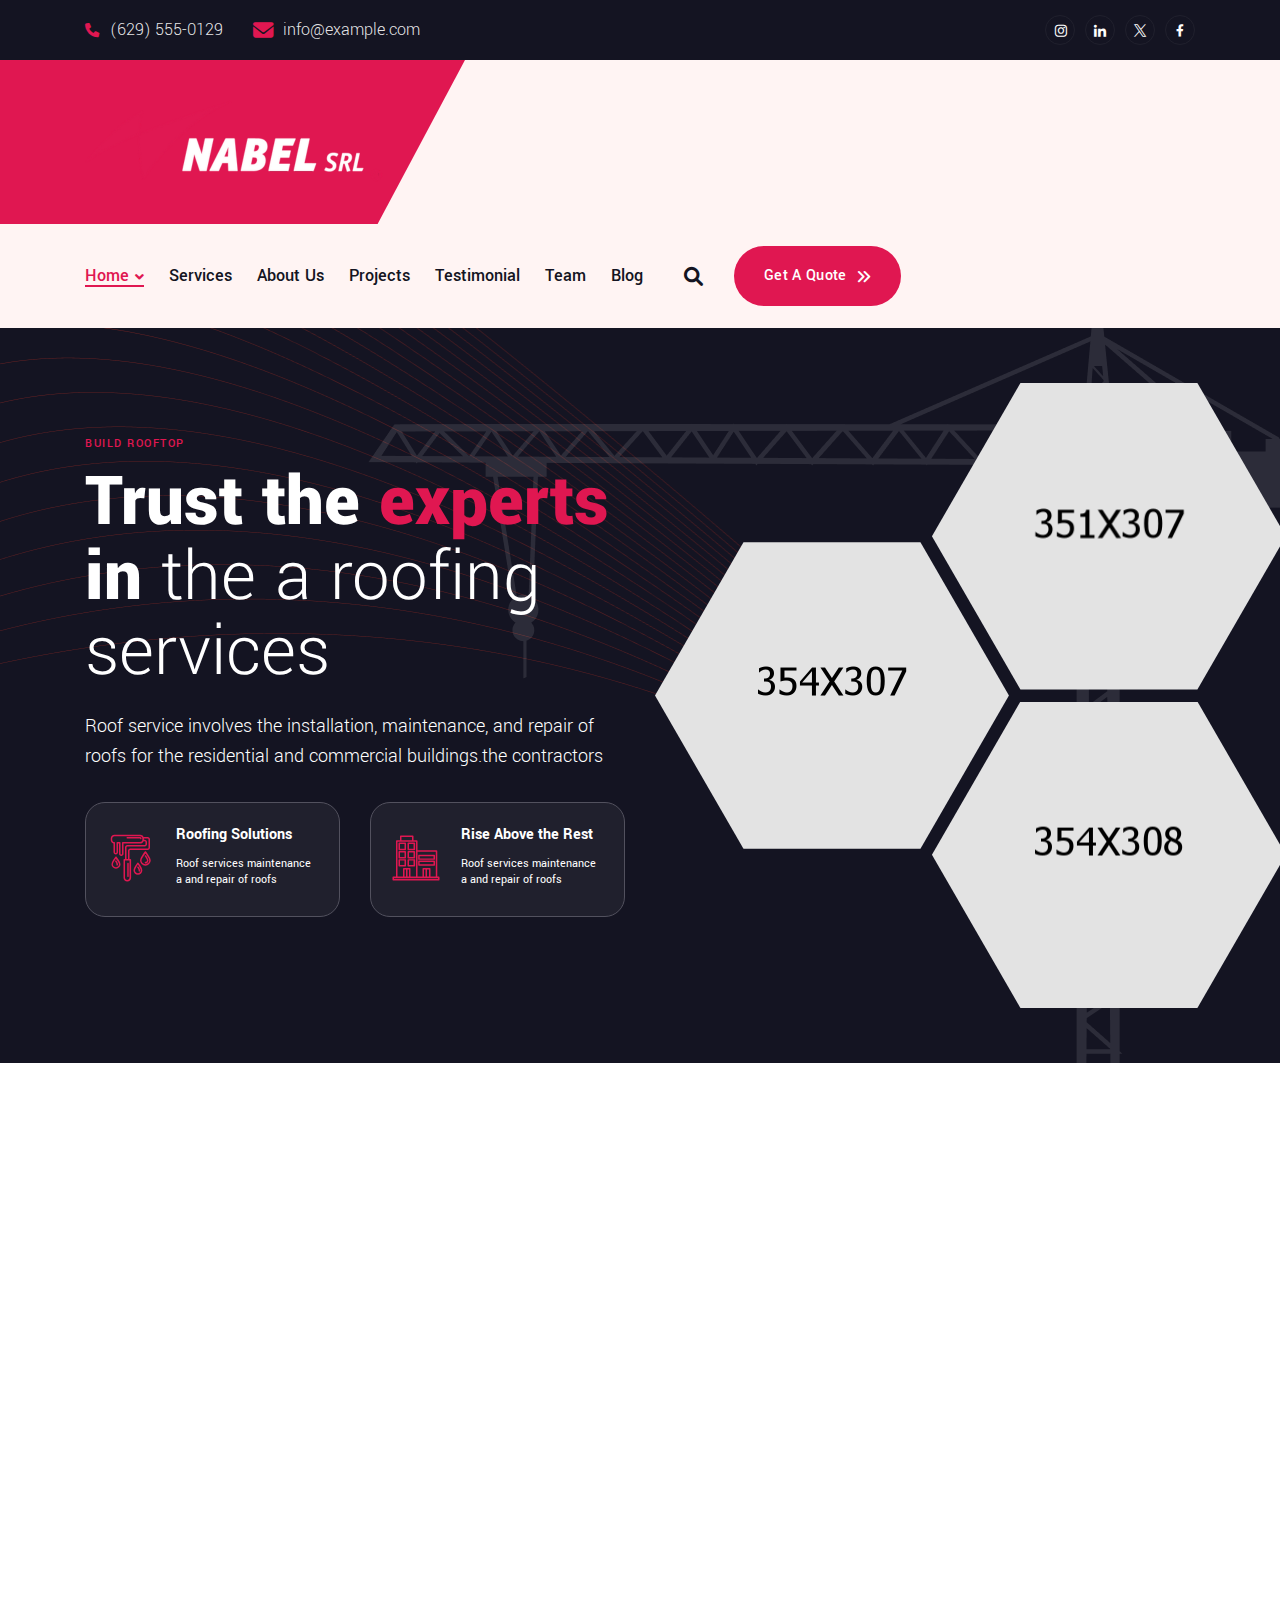
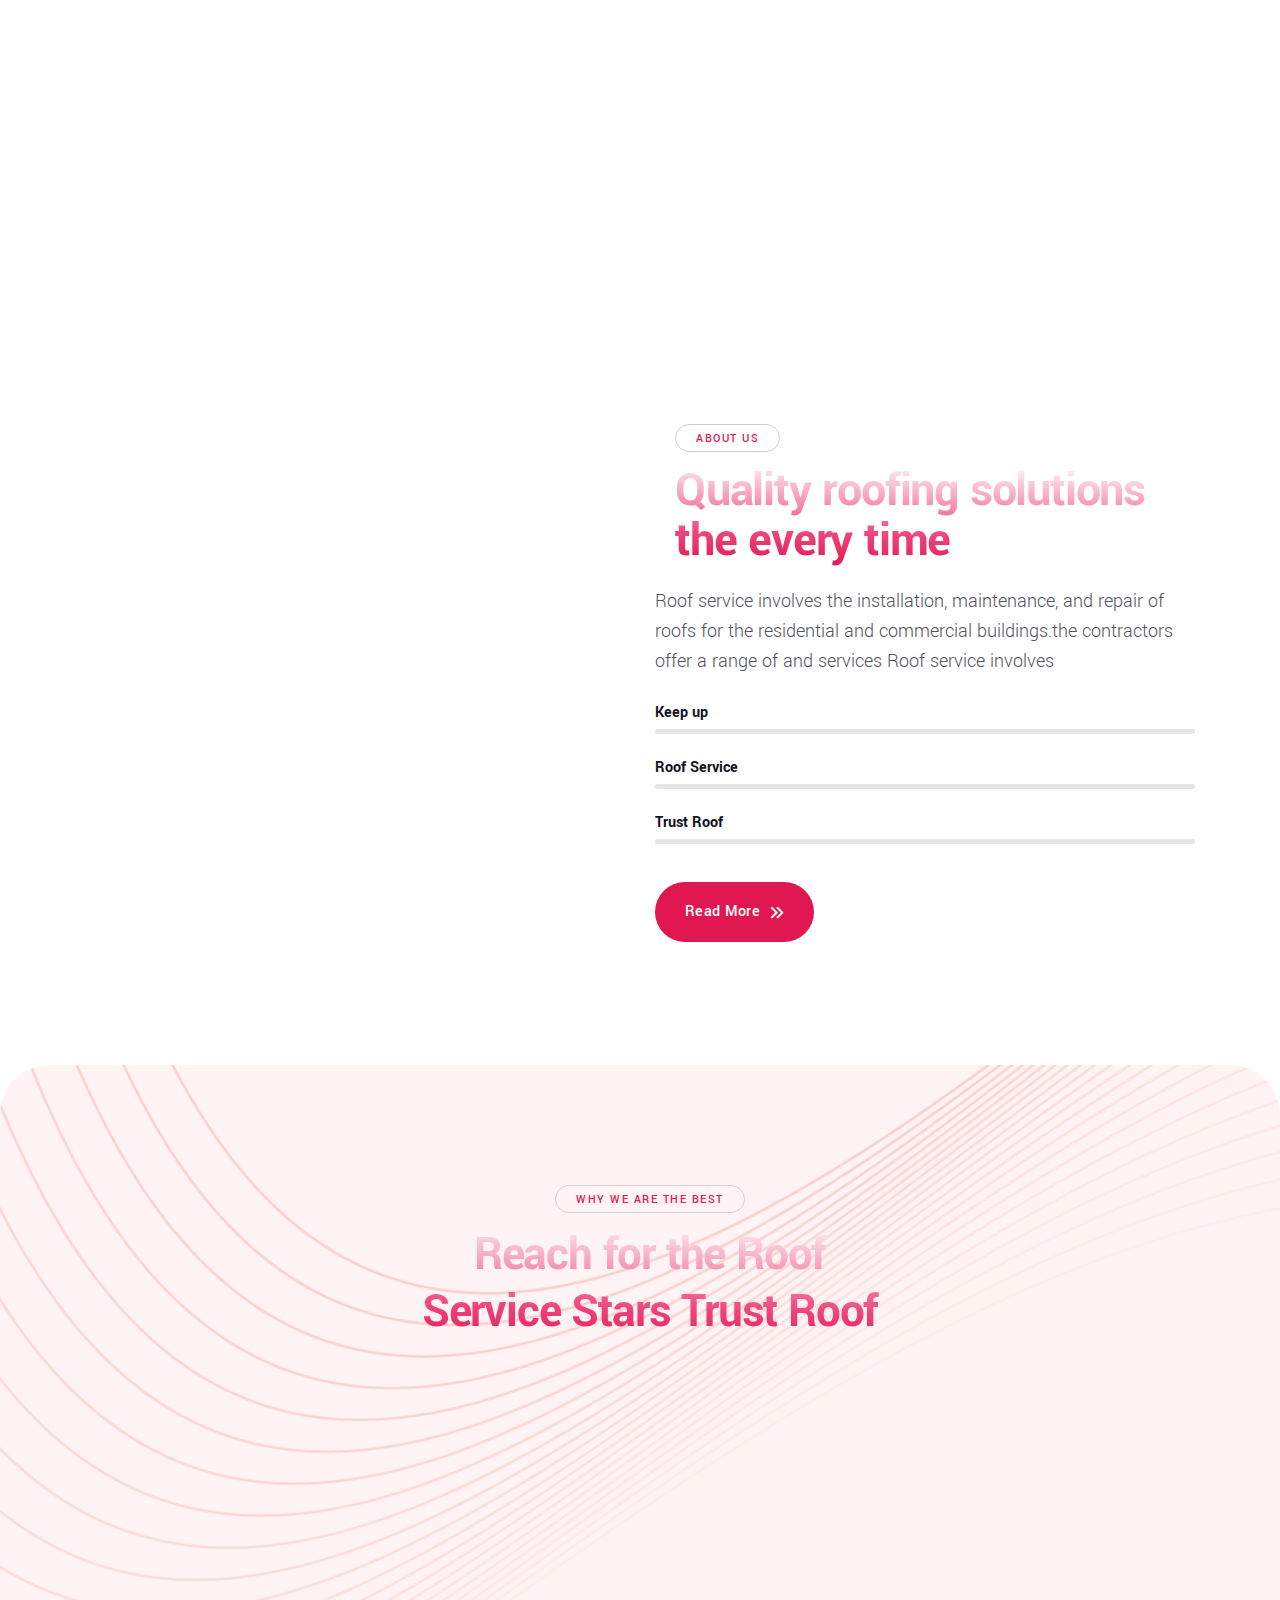
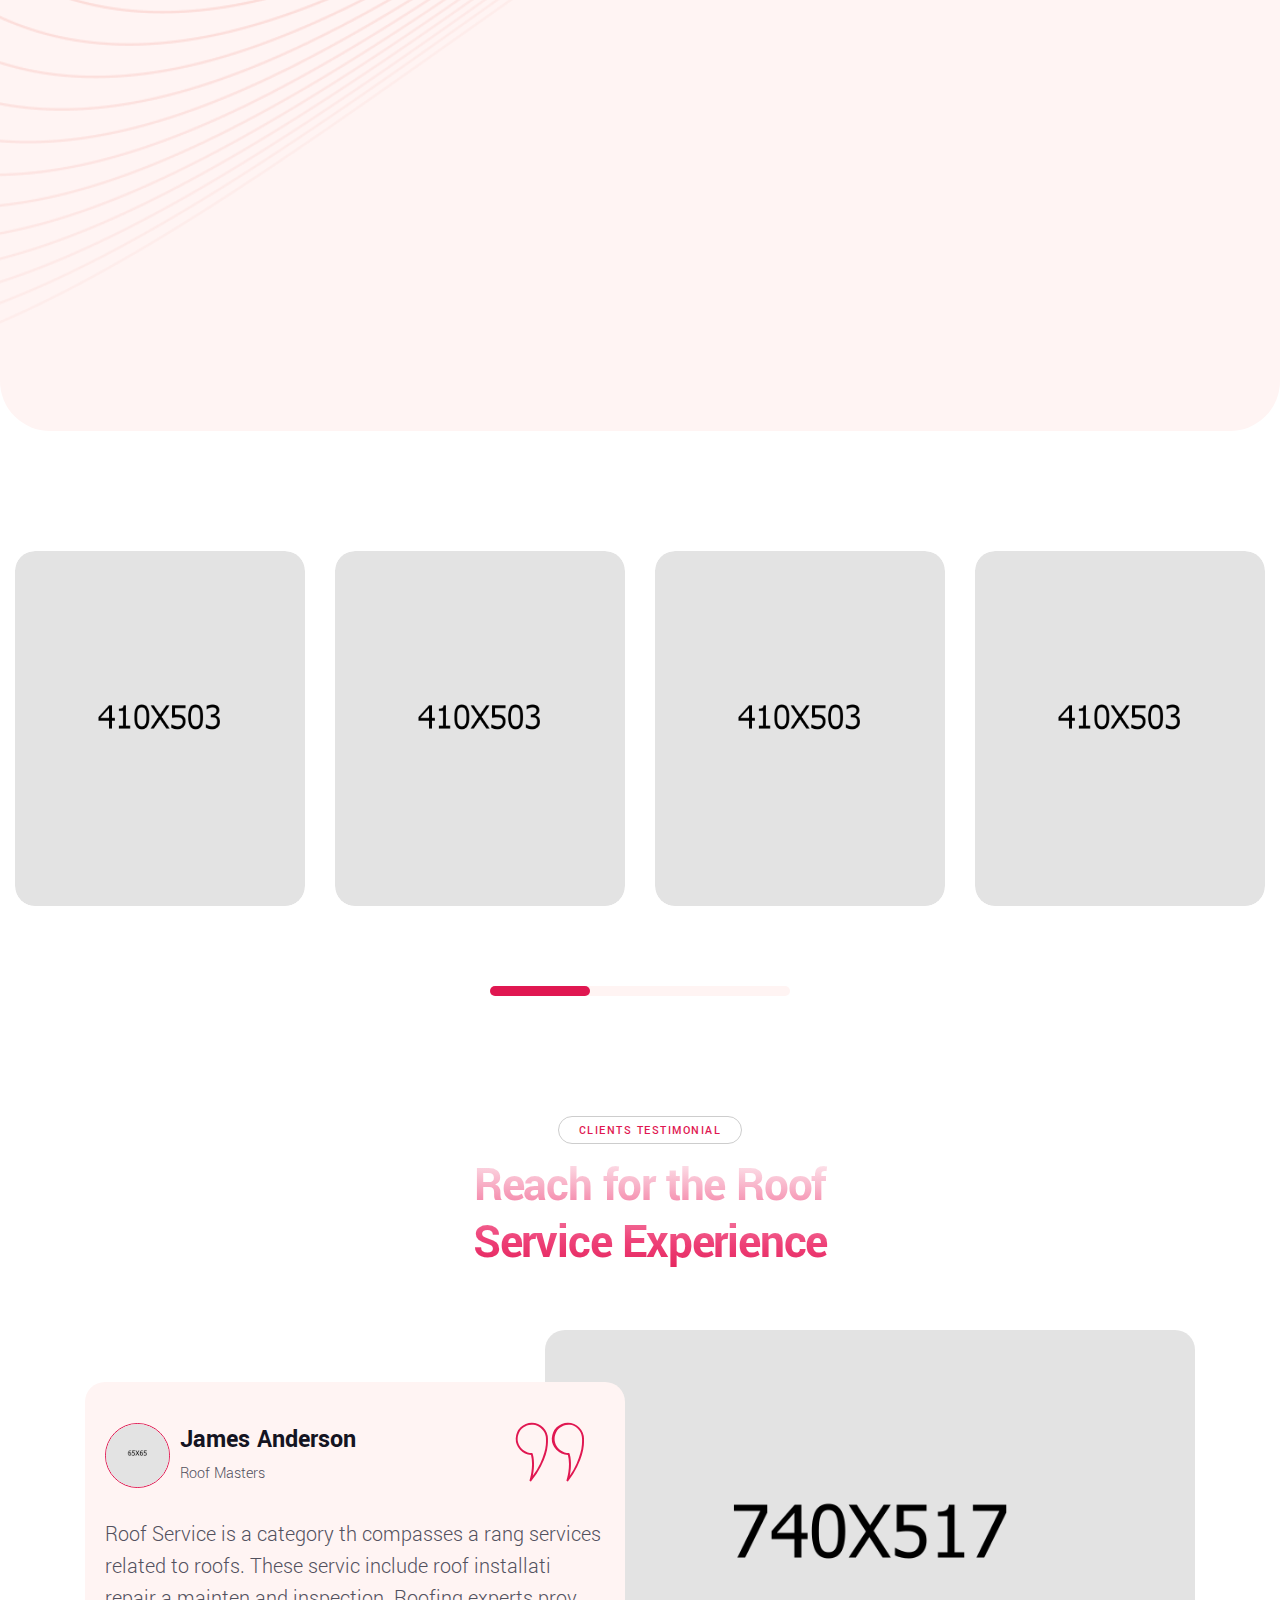
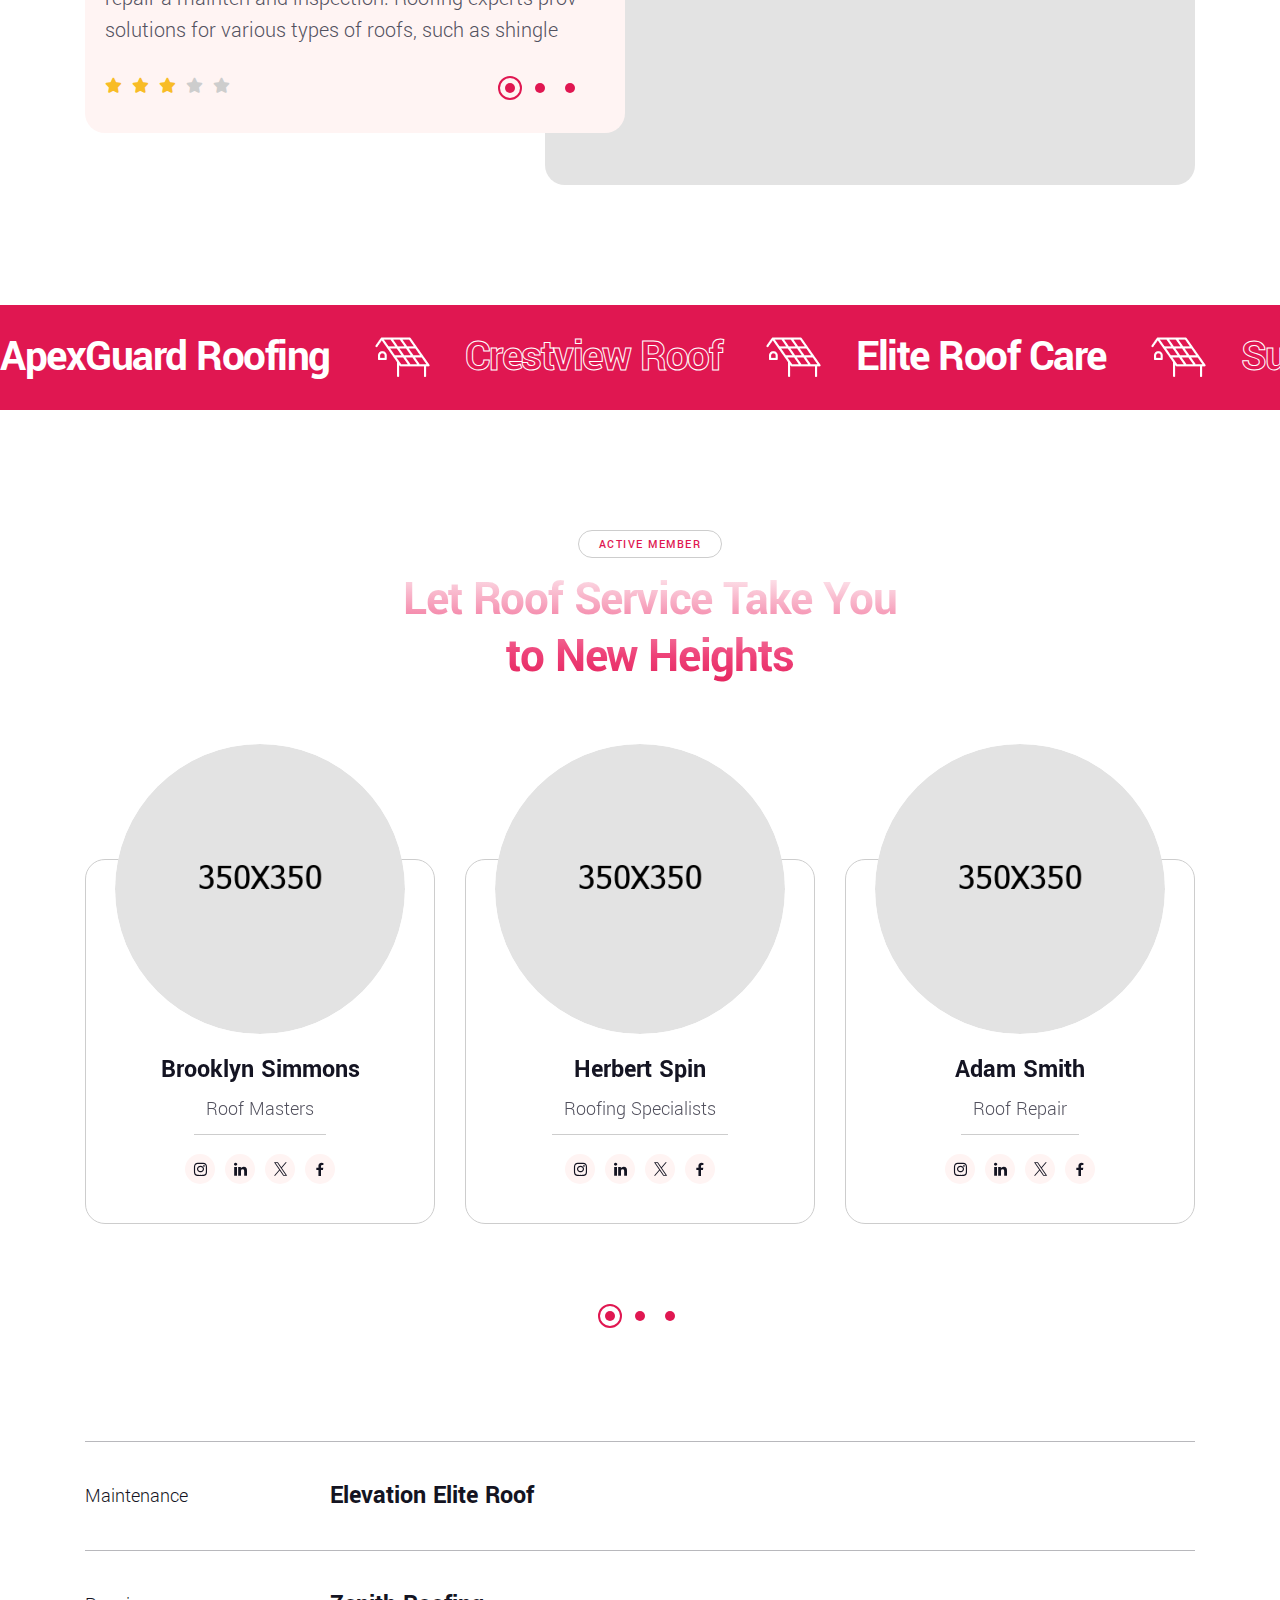
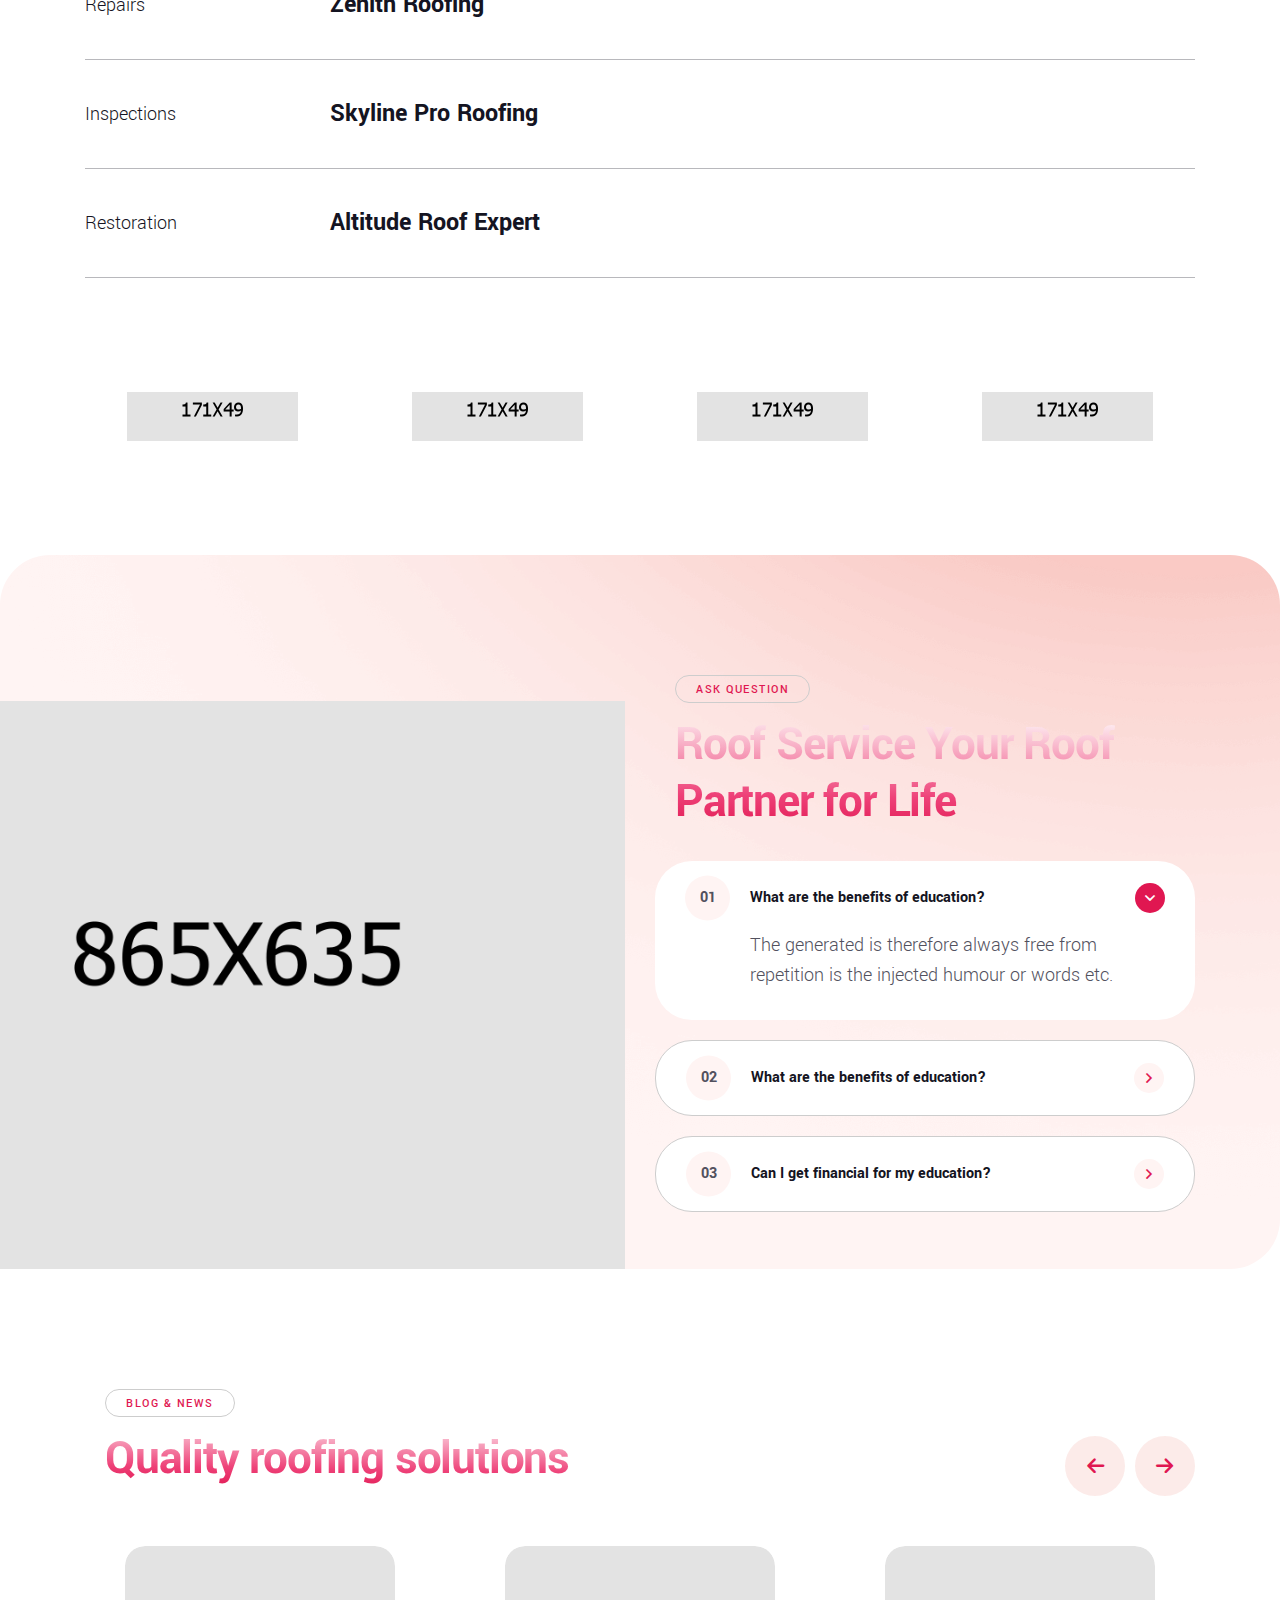
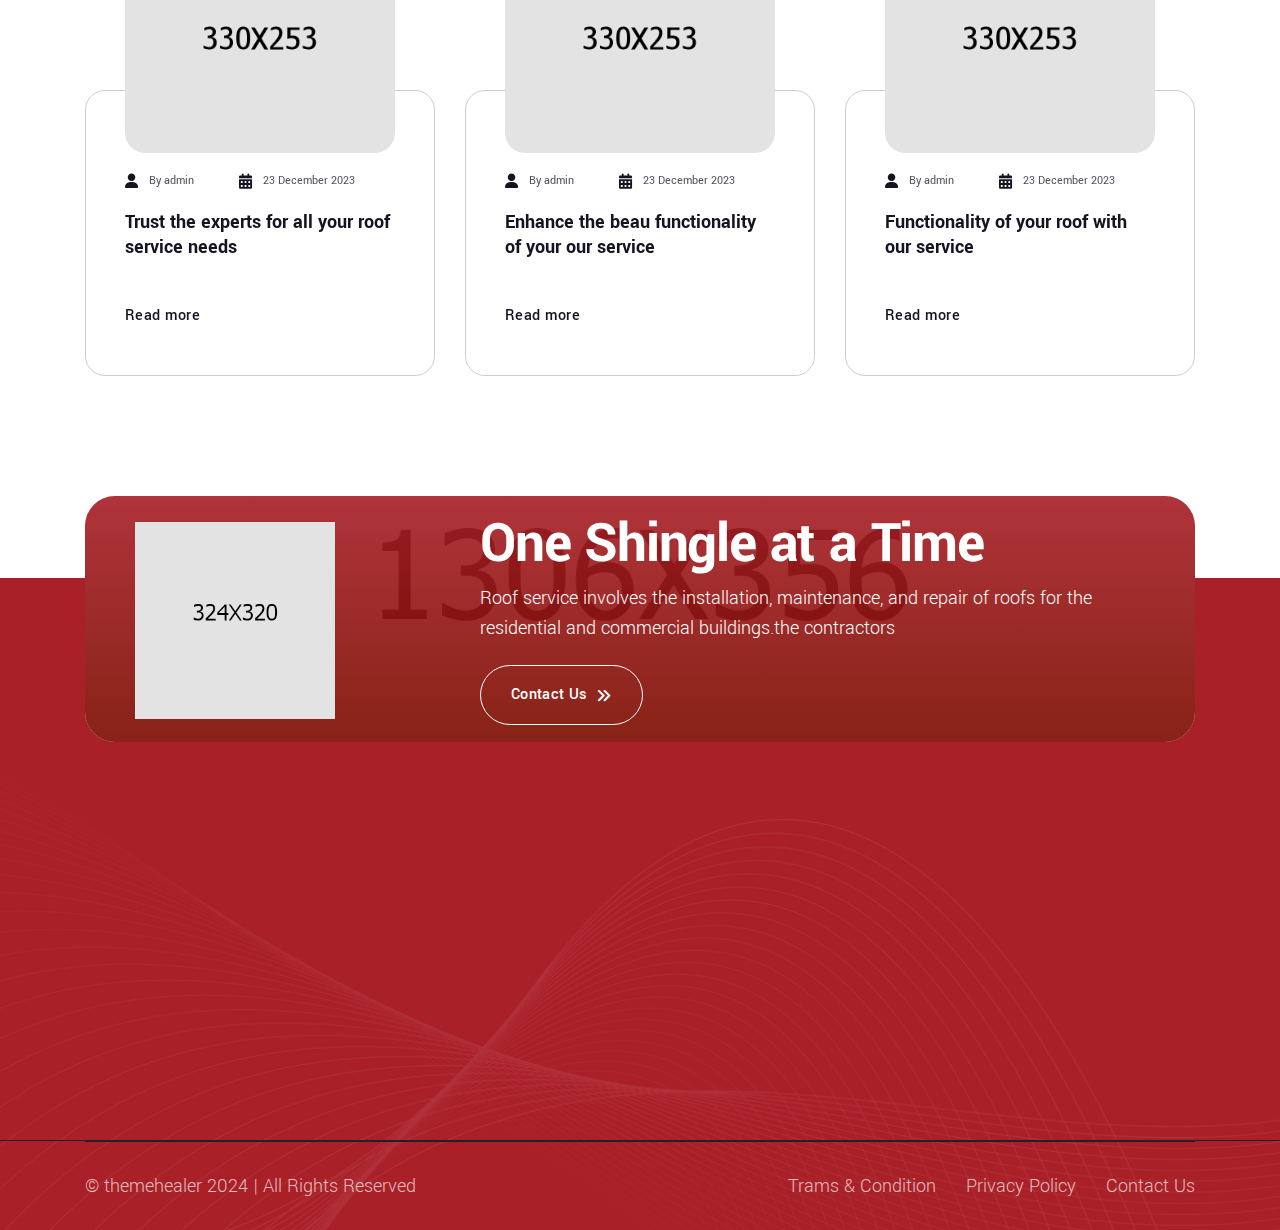
<file: maroof pack/maroof/index2-one-page.html>
<!DOCTYPE html>
<html lang="en">

<head>
    <meta charset="UTF-8" />
    <meta name="viewport" content="width=device-width, initial-scale=1.0" />
    <title> Home Two || maroof || maroof HTML 5 Template </title>
    <!-- favicons Icons -->
    <link rel="apple-touch-icon" sizes="180x180" href="assets/images/favicons/apple-touch-icon.png" />
    <link rel="icon" type="image/png" sizes="32x32" href="assets/images/favicons/favicon-32x32.png" />
    <link rel="icon" type="image/png" sizes="16x16" href="assets/images/favicons/favicon-16x16.png" />
    <link rel="manifest" href="assets/images/favicons/site.webmanifest" />
    <meta name="description" content="maroof HTML 5 Template " />

    <!-- fonts -->
    <link rel="preconnect" href="https://fonts.googleapis.com">
    <link rel="preconnect" href="https://fonts.gstatic.com" crossorigin>
    <link href="https://fonts.googleapis.com/css2?family=Yantramanav:wght@100;300;400;500;700;900&display=swap"
        rel="stylesheet">



    <link rel="stylesheet" href="assets/css/bootstrap.min.css" />
    <link rel="stylesheet" href="assets/css/animate.min.css" />
    <link rel="stylesheet" href="assets/css/custom-animate.css" />
    <link rel="stylesheet" href="assets/css/font-awesome-all.css" />
    <link rel="stylesheet" href="assets/css/jarallax.css" />
    <link rel="stylesheet" href="assets/css/jquery.magnific-popup.css" />
    <link rel="stylesheet" href="assets/css/odometer.min.css" />
    <link rel="stylesheet" href="assets/css/flaticon.css">
    <link rel="stylesheet" href="assets/css/owl.carousel.min.css" />
    <link rel="stylesheet" href="assets/css/owl.theme.default.min.css" />
    <link rel="stylesheet" href="assets/css/nice-select.css" />
    <link rel="stylesheet" href="assets/css/jquery-ui.css" />


    <link rel="stylesheet" href="assets/css/module-css/slider.css" />
    <link rel="stylesheet" href="assets/css/module-css/footer.css" />
    <link rel="stylesheet" href="assets/css/module-css/about.css" />
    <link rel="stylesheet" href="assets/css/module-css/sliding-text.css" />
    <link rel="stylesheet" href="assets/css/module-css/services.css" />
    <link rel="stylesheet" href="assets/css/module-css/counter.css" />
    <link rel="stylesheet" href="assets/css/module-css/cta.css" />
    <link rel="stylesheet" href="assets/css/module-css/team.css" />
    <link rel="stylesheet" href="assets/css/module-css/contact.css" />
    <link rel="stylesheet" href="assets/css/module-css/we-serve.css" />
    <link rel="stylesheet" href="assets/css/module-css/testimonial.css" />
    <link rel="stylesheet" href="assets/css/module-css/project.css" />
    <link rel="stylesheet" href="assets/css/module-css/brand.css" />
    <link rel="stylesheet" href="assets/css/module-css/faq.css" />
    <link rel="stylesheet" href="assets/css/module-css/blog.css" />
    <link rel="stylesheet" href="assets/css/module-css/why-we-are.css" />

    <!-- template styles -->
    <link rel="stylesheet" href="assets/css/style.css" />
    <link rel="stylesheet" href="assets/css/responsive.css" />
</head>

<body>



    <div class="preloader">
        <div class="preloader__image"></div>
    </div>
    <!-- /.preloader -->




    <div class="page-wrapper">
        <header class="main-header-two">
            <div class="main-menu-two__top">
                <div class="container">
                    <div class="main-menu-two__top-inner">
                        <ul class="list-unstyled main-menu-two__contact-list">
                            <li>
                                <div class="icon">
                                    <i class="icon-call"></i>
                                </div>
                                <div class="text">
                                    <p><a href="tel:629555-0129">(629) 555-0129</a>
                                    </p>
                                </div>
                            </li>
                            <li>
                                <div class="icon">
                                    <i class="icon-envelope"></i>
                                </div>
                                <div class="text">
                                    <p><a href="mailto:info@example.com">info@example.com</a>
                                    </p>
                                </div>
                            </li>
                        </ul>
                        <div class="main-menu-two__top-right">
                            <div class="main-menu-two__social">
                                <a href="#"><i class="icon-instagram"></i></a>
                                <a href="#"><i class="icon-linkedin-in"></i></a>
                                <a href="#"><i class="icon-Vector"></i></a>
                                <a href="#"><i class="icon-facebook-f"></i></a>
                            </div>
                        </div>
                    </div>
                </div>
            </div>
            <nav class="main-menu main-menu-two">
                <div class="main-menu-two__wrapper">
                    <div class="container">
                        <div class="main-menu-two__wrapper-inner">
                            <div class="main-menu-two__left">
                                <div class="main-menu-two__logo">
                                    <a href="index.html"><img src="assets/images/resources/logo-2.png" alt=""></a>
                                </div>
                            </div>
                            <div class="main-menu-two__right">
                                <div class="main-menu-two__main-menu-box">
                                    <a href="#" class="mobile-nav__toggler"><i class="fa fa-bars"></i></a>
                                    <ul class="main-menu__list one-page-scroll-menu">
                                        <li class="dropdown scrollToLink">
                                            <a href="#home">Home </a>
                                            <ul>
                                                <li><a href="index.html">Home One</a></li>
                                                <li><a href="index2.html">Home Two</a></li>
                                                <li><a href="index3.html">Home Three</a></li>
                                                <li><a href="index4.html">Home Four</a></li>
                                                <li><a href="index-dark.html">Home Dark</a></li>
                                                <li class="dropdown">
                                                    <a href="#">Header Styles</a>
                                                    <ul>
                                                        <li><a href="index.html">Header One</a></li>
                                                        <li><a href="index2.html">Header Two</a></li>
                                                        <li><a href="index3.html">Header Three</a></li>
                                                        <li><a href="index4.html">Header Four</a></li>
                                                    </ul>
                                                </li>
                                                <li class="dropdown">
                                                    <a href="#">One Page Styles</a>
                                                    <ul>
                                                        <li><a href="index-one-page.html">One Page Styles One</a></li>
                                                        <li><a href="index2-one-page.html">One Page Styles Two</a></li>
                                                        <li><a href="index3-one-page.html">One Page Styles Three</a>
                                                        <li><a href="index4-one-page.html">One Page Styles Four</a>
                                                        </li>
                                                    </ul>
                                                </li>
                                            </ul>
                                        </li>
                                        <li class="scrollToLink">
                                            <a href="#services">Services</a>
                                        </li>
                                        <li class="scrollToLink">
                                            <a href="#about">About Us</a>
                                        </li>
                                        <li class="scrollToLink">
                                            <a href="#projects">projects</a>
                                        </li>
                                        <li class="scrollToLink">
                                            <a href="#testimonial">Testimonial</a>
                                        </li>
                                        <li class="scrollToLink">
                                            <a href="#team">Team</a>
                                        </li>
                                        <li class="scrollToLink">
                                            <a href="#blog">Blog</a>
                                        </li>
                                    </ul>
                                </div>
                                <div class="main-menu-two__search-btn-box">
                                    <a href="#" class="main-menu-two__search search-toggler icon-search"></a>
                                    <div class="main-menu-two__btn-box">
                                        <a href="contact.html" class="thm-btn-two main-menu-two__btn">Get a quote<span
                                                class="icon-dubble-arrow-right"></span></a>
                                    </div>
                                </div>
                            </div>
                        </div>
                    </div>
                </div>
            </nav>
        </header>

        <div class="stricky-header stricked-menu main-menu main-menu-two">
            <div class="sticky-header__content"></div><!-- /.sticky-header__content -->
        </div><!-- /.stricky-header -->


        <!--Banner One Start -->
        <section class="banner-one" id="home">
            <div class="banner-one__shape-1 float-bob-y"
                style="background-image: url(assets/images/shapes/banner-one-shape-1.png);"></div>
            <div class="banner-one__shape-2 float-bob-x">
                <img src="assets/images/shapes/banner-one-shape-2.png" alt="">
            </div>
            <div class="container">
                <div class="row">
                    <div class="col-xl-6 wow fadeInLeft" data-wow-delay="200ms">
                        <div class="banner-one__left">
                            <div class="banner-one__title-box">
                                <p class="banner-one__sub-title">Build Rooftop</p>
                                <h3 class="banner-one__title">Trust the <span class="color-text">experts</span> <br> in
                                    <span class="normal-text">the a roofing <br> services</span></h3>
                            </div>
                            <p class="banner-one__text">Roof service involves the installation, maintenance, and repair
                                of roofs for the residential and commercial buildings.the contractors</p>
                            <ul class="list-unstyled banner-one__points">
                                <li>
                                    <div class="banner-one__single">
                                        <div class="banner-one__icon">
                                            <span class="icon-paint-roller"></span>
                                        </div>
                                        <div class="banner-one__content">
                                            <h5><a href="skyline-roofing-solutions.html">Roofing Solutions</a></h5>
                                            <p>Roof services maintenance a and repair of roofs</p>
                                        </div>
                                    </div>
                                </li>
                                <li>
                                    <div class="banner-one__single">
                                        <div class="banner-one__icon">
                                            <span class="icon-buildings"></span>
                                        </div>
                                        <div class="banner-one__content">
                                            <h5><a href="sure-guard-roofing-services.html">Rise Above the Rest</a></h5>
                                            <p>Roof services maintenance a and repair of roofs</p>
                                        </div>
                                    </div>
                                </li>
                            </ul>
                        </div>
                    </div>
                    <div class="col-xl-6 wow fadeInRight" data-wow-delay="400ms">
                        <div class="banner-one__right">
                            <ul class="list-unstyled banner-one__img-list">
                                <li>
                                    <div class="banner-one__img-list-single">
                                        <div class="banner-one__img">
                                            <img src="assets/images/resources/banner-one-img-1-1.jpg" alt="">
                                            <div class="banner-one__img-shape-1"
                                                style="background-image: url(assets/images/shapes/banner-one-img-shape-1.png);">
                                            </div>
                                        </div>
                                    </div>
                                </li>
                                <li>
                                    <div class="banner-one__img-list-single">
                                        <div class="banner-one__img">
                                            <img src="assets/images/resources/banner-one-img-1-2.jpg" alt="">
                                            <div class="banner-one__img-shape-1"
                                                style="background-image: url(assets/images/shapes/banner-one-img-shape-1.png);">
                                            </div>
                                        </div>
                                        <div class="banner-one__img mt-12">
                                            <img src="assets/images/resources/banner-one-img-1-3.jpg" alt="">
                                            <div class="banner-one__img-shape-1"
                                                style="background-image: url(assets/images/shapes/banner-one-img-shape-1.png);">
                                            </div>
                                        </div>
                                    </div>
                                </li>
                            </ul>
                        </div>
                    </div>
                </div>
            </div>
        </section>
        <!--Banner One End -->

        <!--Service Two Start -->
        <section class="service-two" id="services">
            <div class="container">
                <div class="row">
                    <div class="col-xl-8 col-lg-8 wow fadeInLeft" data-wow-delay="100ms">
                        <div class="service-two__left">
                            <div class="section-title text-left">
                                <div class="section-title__tagline-box">
                                    <span class="section-title__tagline">latest service</span>
                                </div>
                                <h2 class="section-title__title">Quality roofing <span>solutions</span><br> the every
                                    time</h2>
                            </div>
                            <p class="service-two__text">Roof service involves the installation, maintenance, and repair
                                of roofs for the<br> residential and commercial buildings.the contractors offer a range
                            </p>
                            <div class="service-two__view-all">
                                <a href="#">View All Service<span class="icon-dubble-arrow-right"></span></a>
                            </div>
                        </div>
                    </div>
                    <!--Services Two Single Start-->
                    <div class="col-xl-4 col-lg-4 wow fadeInRight" data-wow-delay="200ms">
                        <div class="service-two__single">
                            <div class="service-two__icon-and-title">
                                <div class="service-two__icon">
                                    <span class="icon-buildings"></span>
                                </div>
                                <div class="service-two__title"><a href="reliable-roof-repair.html">Reliable Roof
                                        Repair</a>
                                </div>
                            </div>
                            <p class="service-two__single-text">Roof service involves the installation, maintenance, and
                                repair
                                of roofs for the commercial</p>
                            <div class="service-two__read-more">
                                <a href="reliable-roof-repair.html">Read more<span
                                        class="icon-dubble-arrow-right"></span></a>
                            </div>
                        </div>
                    </div>
                    <!--Services Two Single End-->
                    <!--Services Two Single Start-->
                    <div class="col-xl-4 col-lg-4 wow fadeInLeft" data-wow-delay="300ms">
                        <div class="service-two__single">
                            <div class="service-two__icon-and-title">
                                <div class="service-two__icon">
                                    <span class="icon-tools"></span>
                                </div>
                                <div class="service-two__title"><a href="peak-performance-roofing.html">Peak
                                        Performance</a>
                                </div>
                            </div>
                            <p class="service-two__single-text">Roof service involves the installation, maintenance, and
                                repair
                                of roofs for the commercial</p>
                            <div class="service-two__read-more">
                                <a href="peak-performance-roofing.html">Read more<span
                                        class="icon-dubble-arrow-right"></span></a>
                            </div>
                        </div>
                    </div>
                    <!--Services Two Single End-->
                    <!--Services Two Single Start-->
                    <div class="col-xl-4 col-xl-4 col-lg-4 wow fadeInUp" data-wow-delay="400ms">
                        <div class="service-two__single">
                            <div class="service-two__icon-and-title">
                                <div class="service-two__icon">
                                    <span class="icon-crane-1"></span>
                                </div>
                                <div class="service-two__title"><a href="skyline-roofing-solutions.html">Roofing
                                        Solutions</a>
                                </div>
                            </div>
                            <p class="service-two__single-text">Roof service involves the installation, maintenance, and
                                repair
                                of roofs for the commercial</p>
                            <div class="service-two__read-more">
                                <a href="skyline-roofing-solutions.html">Read more<span
                                        class="icon-dubble-arrow-right"></span></a>
                            </div>
                        </div>
                    </div>
                    <!--Services Two Single End-->
                    <!--Services Two Single Start-->
                    <div class="col-xl-4 col-xl-4 col-lg-4 wow fadeInRight" data-wow-delay="500ms">
                        <div class="service-two__single">
                            <div class="service-two__icon-and-title">
                                <div class="service-two__icon">
                                    <span class="icon-hook"></span>
                                </div>
                                <div class="service-two__title"><a href="peak-performance-roofing.html">Peak
                                        Performance</a>
                                </div>
                            </div>
                            <p class="service-two__single-text">Roof service involves the installation, maintenance, and
                                repair
                                of roofs for the commercial</p>
                            <div class="service-two__read-more">
                                <a href="peak-performance-roofing.html">Read more<span
                                        class="icon-dubble-arrow-right"></span></a>
                            </div>
                        </div>
                    </div>
                    <!--Services Two Single End-->
                </div>
            </div>
        </section>
        <!--Service Two End -->

        <!--About Two Start -->
        <section class="about-two" id="about">
            <div class="container">
                <div class="row">
                    <div class="col-xl-6">
                        <div class="about-two__left wow slideInLeft" data-wow-delay="100ms" data-wow-duration="2500ms">
                            <div class="about-two__img-box">
                                <div class="about-two__img">
                                    <img src="assets/images/resources/about-two-img-1.jpg" alt="">
                                </div>
                                <div class="about-two__shape-1">
                                    <img src="assets/images/shapes/about-two-shape-1.png" alt="">
                                </div>
                                <div class="about-two__count-box">
                                    <div class="about-two__count-icon">
                                        <span class="icon-wall"></span>
                                    </div>
                                    <div class="about-two__count-inner">
                                        <div class="about-two__count count-box">
                                            <h3 class="count-text" data-stop="20" data-speed="1500">00</h3>
                                            <span class="about-two__count-plus">k</span>
                                            <span class="about-two__count-plus">+</span>
                                        </div>
                                        <p class="about-two__count-text">Clients Reviews</p>
                                    </div>
                                </div>
                            </div>
                        </div>
                    </div>
                    <div class="col-xl-6">
                        <div class="about-two__right">
                            <div class="section-title text-left">
                                <div class="section-title__tagline-box">
                                    <span class="section-title__tagline">About Us</span>
                                </div>
                                <h2 class="section-title__title">Quality roofing <span>solutions</span><br> the every
                                    time</h2>
                            </div>
                            <p class="about-two__text">Roof service involves the installation, maintenance, and repair
                                of roofs for the residential and commercial buildings.the contractors offer a range of
                                and services Roof service involves</p>
                            <ul class="about-two__progress-box list-unstyled">
                                <li>
                                    <div class="about-two__progress">
                                        <h4 class="about-two__progress-title">Keep up</h4>
                                        <div class="bar">
                                            <div class="bar-inner count-bar" data-percent="85%">
                                                <div class="count-text">85%</div>
                                            </div>
                                        </div>
                                    </div>
                                </li>
                                <li>
                                    <div class="about-two__progress">
                                        <h4 class="about-two__progress-title">Roof Service</h4>
                                        <div class="bar">
                                            <div class="bar-inner count-bar" data-percent="77%">
                                                <div class="count-text">77%</div>
                                            </div>
                                        </div>
                                    </div>
                                </li>
                                <li>
                                    <div class="about-two__progress">
                                        <h4 class="about-two__progress-title">Trust Roof </h4>
                                        <div class="bar">
                                            <div class="bar-inner count-bar" data-percent="95%">
                                                <div class="count-text">95%</div>
                                            </div>
                                        </div>
                                    </div>
                                </li>
                            </ul>
                            <div class="about-two__btn-box">
                                <a href="about.html" class="about-two__btn thm-btn-two">Read more<span
                                        class="icon-dubble-arrow-right"></span></a>
                            </div>
                        </div>
                    </div>
                </div>
            </div>
        </section>
        <!--About Two End -->

        <!--Counter Two Start -->
        <section class="counter-two">
            <div class="counter-two__wrap">
                <div class="counter-two__bg-shape float-bob-y"
                    style="background-image: url(assets/images/shapes/counter-two-bg-shape.png);"></div>
                <div class="container">
                    <div class="section-title text-center">
                        <div class="section-title__tagline-box">
                            <span class="section-title__tagline">why we are the best</span>
                        </div>
                        <h2 class="section-title__title">Reach for the <span>Roof <br>Service</span> Stars Trust Roof
                        </h2>
                    </div>
                    <div class="row">
                        <div class="col-xl-6 wow slideInLeft" data-wow-delay="100ms" data-wow-duration="2500ms">
                            <div class="counter-two__left">
                                <ul class="counter-two__points-list list-unstyled">
                                    <li>
                                        <div class="icon">
                                            <span class="icon-architect"></span>
                                        </div>
                                        <div class="content">
                                            <h3>Reliable Roofing Pros</h3>
                                            <p>Roof service involves the installation, maintenance, and repair of roofs
                                                for
                                                the residential </p>
                                        </div>
                                    </li>
                                    <li>
                                        <div class="icon">
                                            <span class="icon-blueprint"></span>
                                        </div>
                                        <div class="content">
                                            <h3>Vertex Roofing Specialists</h3>
                                            <p>Roof service involves the installation, maintenance, and repair of roofs
                                                for
                                                the residential </p>
                                        </div>
                                    </li>
                                    <li>
                                        <div class="icon">
                                            <span class="icon-wall"></span>
                                        </div>
                                        <div class="content">
                                            <h3>Ridgeguard Roofing</h3>
                                            <p>Roof service involves the installation, maintenance, and repair of roofs
                                                for
                                                the residential </p>
                                        </div>
                                    </li>
                                </ul>
                            </div>
                        </div>
                        <div class="col-xl-6 wow slideInRight" data-wow-delay="100ms" data-wow-duration="2500ms">
                            <div class="counter-two__right">
                                <div class="counter-two__right-bg-shape"
                                    style="background-image: url(assets/images/shapes/counter-two-right-bg-shape.png);">
                                </div>
                                <div class="row">
                                    <!--Counter Two Single Start-->
                                    <div class="col-xl-6 col-lg-6 col-md-6">
                                        <div class="counter-two__single">
                                            <div class="counter-two__icon">
                                                <span class="icon-architect"></span>
                                            </div>
                                            <div class="counter-two__count-box">
                                                <div class="counter-two__count count-box">
                                                    <h3 class="count-text" data-stop="30" data-speed="1500">00</h3>
                                                    <span>k</span>
                                                    <span>+</span>
                                                </div>
                                                <p class="counter-two__count-text">Our Project Complete</p>
                                            </div>
                                        </div>
                                    </div>
                                    <!--Counter Two Single End-->
                                    <!--Counter Two Single Start-->
                                    <div class="col-xl-6 col-lg-6 col-md-6">
                                        <div class="counter-two__single">
                                            <div class="counter-two__icon">
                                                <span class="icon-paint-roller"></span>
                                            </div>
                                            <div class="counter-two__count-box">
                                                <div class="counter-two__count count-box">
                                                    <h3 class="count-text" data-stop="2" data-speed="1500">00</h3>
                                                    <span>k</span>
                                                    <span>+</span>
                                                </div>
                                                <p class="counter-two__count-text">Our Team Member</p>
                                            </div>
                                        </div>
                                    </div>
                                    <!--Counter Two Single End-->
                                    <!--Counter Two Single Start-->
                                    <div class="col-xl-6 col-lg-6 col-md-6">
                                        <div class="counter-two__single">
                                            <div class="counter-two__icon">
                                                <span class="icon-wall"></span>
                                            </div>
                                            <div class="counter-two__count-box">
                                                <div class="counter-two__count count-box">
                                                    <h3 class="count-text" data-stop="20" data-speed="1500">00</h3>
                                                    <span>k</span>
                                                    <span>+</span>
                                                </div>
                                                <p class="counter-two__count-text">Clients Reviews</p>
                                            </div>
                                        </div>
                                    </div>
                                    <!--Counter Two Single End-->
                                    <!--Counter Two Single Start-->
                                    <div class="col-xl-6 col-lg-6 col-md-6">
                                        <div class="counter-two__single">
                                            <div class="counter-two__icon">
                                                <span class="icon-stairs"></span>
                                            </div>
                                            <div class="counter-two__count-box">
                                                <div class="counter-two__count count-box">
                                                    <h3 class="count-text" data-stop="7" data-speed="1500">00</h3>
                                                    <span>k</span>
                                                    <span>+</span>
                                                </div>
                                                <p class="counter-two__count-text">Our Winning Award</p>
                                            </div>
                                        </div>
                                    </div>
                                    <!--Counter Two Single End-->
                                </div>
                            </div>
                        </div>
                    </div>
                </div>
            </div>
        </section>
        <!--Counter Two End -->

        <!--Project Two Start -->
        <section class="project-two" id="projects">
            <div class="container">
                <div class="project-two__carousel owl-theme owl-carousel">
                    <!--Project Two Single Start-->
                    <div class="item">
                        <div class="project-two__single">
                            <div class="project-two__img">
                                <img src="assets/images/project/project-2-1.jpg" alt="">
                            </div>
                        </div>
                    </div>
                    <!--Project Two Single End-->
                    <!--Project Two Single Start-->
                    <div class="item">
                        <div class="project-two__single">
                            <div class="project-two__img">
                                <img src="assets/images/project/project-2-2.jpg" alt="">
                            </div>
                        </div>
                    </div>
                    <!--Project Two Single End-->
                    <!--Project Two Single Start-->
                    <div class="item">
                        <div class="project-two__single">
                            <div class="project-two__img">
                                <img src="assets/images/project/project-2-3.jpg" alt="">
                            </div>
                        </div>
                    </div>
                    <!--Project Two Single End-->
                    <!--Project Two Single Start-->
                    <div class="item">
                        <div class="project-two__single">
                            <div class="project-two__img">
                                <img src="assets/images/project/project-2-4.jpg" alt="">
                            </div>
                        </div>
                    </div>
                    <!--Project Two Single End-->
                    <!--Project Two Single Start-->
                    <div class="item">
                        <div class="project-two__single">
                            <div class="project-two__img">
                                <img src="assets/images/project/project-2-1.jpg" alt="">
                            </div>
                        </div>
                    </div>
                    <!--Project Two Single End-->
                    <!--Project Two Single Start-->
                    <div class="item">
                        <div class="project-two__single">
                            <div class="project-two__img">
                                <img src="assets/images/project/project-2-2.jpg" alt="">
                            </div>
                        </div>
                    </div>
                    <!--Project Two Single End-->
                    <!--Project Two Single Start-->
                    <div class="item">
                        <div class="project-two__single">
                            <div class="project-two__img">
                                <img src="assets/images/project/project-2-3.jpg" alt="">
                            </div>
                        </div>
                    </div>
                    <!--Project Two Single End-->
                    <!--Project Two Single Start-->
                    <div class="item">
                        <div class="project-two__single">
                            <div class="project-two__img">
                                <img src="assets/images/project/project-2-4.jpg" alt="">
                            </div>
                        </div>
                    </div>
                    <!--Project Two Single End-->
                    <!--Project Two Single Start-->
                    <div class="item">
                        <div class="project-two__single">
                            <div class="project-two__img">
                                <img src="assets/images/project/project-2-1.jpg" alt="">
                            </div>
                        </div>
                    </div>
                    <!--Project Two Single End-->
                    <!--Project Two Single Start-->
                    <div class="item">
                        <div class="project-two__single">
                            <div class="project-two__img">
                                <img src="assets/images/project/project-2-2.jpg" alt="">
                            </div>
                        </div>
                    </div>
                    <!--Project Two Single End-->
                    <!--Project Two Single Start-->
                    <div class="item">
                        <div class="project-two__single">
                            <div class="project-two__img">
                                <img src="assets/images/project/project-2-3.jpg" alt="">
                            </div>
                        </div>
                    </div>
                    <!--Project Two Single End-->
                    <!--Project Two Single Start-->
                    <div class="item">
                        <div class="project-two__single">
                            <div class="project-two__img">
                                <img src="assets/images/project/project-2-4.jpg" alt="">
                            </div>
                        </div>
                    </div>
                    <!--Project Two Single End-->
                </div>
            </div>
        </section>
        <!--Project Two End -->

        <!--Testimonial Two Start -->
        <section class="testimonial-two" id="testimonial">
            <div class="container">
                <div class="section-title text-center">
                    <div class="section-title__tagline-box">
                        <span class="section-title__tagline">Clients testimonial</span>
                    </div>
                    <h2 class="section-title__title">Reach for the <span>Roof<br> Service</span> Experience</h2>
                </div>
                <div class="row">
                    <div class="col-xl-6 col-lg-6">
                        <div class="testimonial-two__left">
                            <div class="testimonial-two__carousel owl-theme owl-carousel">
                                <!--Testimonial Two Single Start-->
                                <div class="item">
                                    <div class="testimonial-two__single">
                                        <div class="testimonial-two__quote">
                                            <span class="icon-quote"></span>
                                        </div>
                                        <div class="testimonial-two__client-info">
                                            <div class="testimonial-two__client-img">
                                                <img src="assets/images/testimonial/testimonial-2-1.png" alt="">
                                            </div>
                                            <div class="testimonial-two__client-content">
                                                <h3><a href="testimonials.html">James Anderson </a></h3>
                                                <p>Roof Masters</p>
                                            </div>
                                        </div>
                                        <p class="testimonial-two__text">Roof Service is a category th compasses a rang
                                            services related to roofs. These servic include roof installati repair a
                                            mainten and inspection. Roofing experts prov solutions for various types of
                                            roofs, such as shingle</p>
                                        <div class="testimonial-two__ratting">
                                            <span class="icon-star"></span>
                                            <span class="icon-star"></span>
                                            <span class="icon-star"></span>
                                            <span class="icon-star last-icon"></span>
                                            <span class="icon-star last-icon"></span>
                                        </div>
                                    </div>
                                </div>
                                <!--Testimonial Two Single End-->
                                <!--Testimonial Two Single Start-->
                                <div class="item">
                                    <div class="testimonial-two__single">
                                        <div class="testimonial-two__quote">
                                            <span class="icon-quote"></span>
                                        </div>
                                        <div class="testimonial-two__client-info">
                                            <div class="testimonial-two__client-img">
                                                <img src="assets/images/testimonial/testimonial-2-2.png" alt="">
                                            </div>
                                            <div class="testimonial-two__client-content">
                                                <h3><a href="testimonials.html">robert Son </a></h3>
                                                <p>Roof Masters</p>
                                            </div>
                                        </div>
                                        <p class="testimonial-two__text">Roof Service is a category th compasses a rang
                                            services related to roofs. These servic include roof installati repair a
                                            mainten and inspection. Roofing experts prov solutions for various types of
                                            roofs, such as shingle</p>
                                        <div class="testimonial-two__ratting">
                                            <span class="icon-star"></span>
                                            <span class="icon-star"></span>
                                            <span class="icon-star"></span>
                                            <span class="icon-star last-icon"></span>
                                            <span class="icon-star last-icon"></span>
                                        </div>
                                    </div>
                                </div>
                                <!--Testimonial Two Single End-->
                                <!--Testimonial Two Single Start-->
                                <div class="item">
                                    <div class="testimonial-two__single">
                                        <div class="testimonial-two__quote">
                                            <span class="icon-quote"></span>
                                        </div>
                                        <div class="testimonial-two__client-info">
                                            <div class="testimonial-two__client-img">
                                                <img src="assets/images/testimonial/testimonial-2-3.png" alt="">
                                            </div>
                                            <div class="testimonial-two__client-content">
                                                <h3><a href="testimonials.html">Adam Smith </a></h3>
                                                <p>Roof Masters</p>
                                            </div>
                                        </div>
                                        <p class="testimonial-two__text">Roof Service is a category th compasses a rang
                                            services related to roofs. These servic include roof installati repair a
                                            mainten and inspection. Roofing experts prov solutions for various types of
                                            roofs, such as shingle</p>
                                        <div class="testimonial-two__ratting">
                                            <span class="icon-star"></span>
                                            <span class="icon-star"></span>
                                            <span class="icon-star"></span>
                                            <span class="icon-star last-icon"></span>
                                            <span class="icon-star last-icon"></span>
                                        </div>
                                    </div>
                                </div>
                                <!--Testimonial Two Single End-->
                            </div>
                        </div>
                    </div>
                    <div class="col-xl-6 col-lg-6">
                        <div class="testimonial-two__right">
                            <div class="testimonial-two__img">
                                <img src="assets/images/testimonial/testimonial-two-img-1.jpg" alt="">
                            </div>
                        </div>
                    </div>
                </div>
            </div>
        </section>
        <!--Testimonial Two End -->

        <!-- Sliding Text One Start -->
        <section class="sliding-text-one">
            <div class="sliding-text-one__wrap">
                <ul class="sliding-text__list list-unstyled marquee_mode">
                    <li>
                        <h2 data-hover=" ApexGuard Roofing" class="sliding-text__title">ApexGuard Roofing
                            <img src="assets/images/icon/sliding-text-icon-1.png" alt=""></h2>
                    </li>
                    <li>
                        <h2 data-hover=" Crestview Roof" class="sliding-text__title sliding-text__title-bdr">Crestview
                            Roof
                            <img src="assets/images/icon/sliding-text-icon-1.png" alt=""></h2>
                    </li>
                    <li>
                        <h2 data-hover=" Elite Roof Care" class="sliding-text__title"> Elite Roof Care
                            <img src="assets/images/icon/sliding-text-icon-1.png" alt=""></h2>
                    </li>
                    <li>
                        <h2 data-hover=" Summit Shield" class="sliding-text__title sliding-text__title-bdr"> Summit
                            Shield
                            <img src="assets/images/icon/sliding-text-icon-1.png" alt=""></h2>
                    </li>
                    <li>
                        <h2 data-hover=" AltitudeRoof Experts" class="sliding-text__title"> AltitudeRoof Experts
                            <img src="assets/images/icon/sliding-text-icon-1.png" alt=""></h2>
                    </li>
                </ul>
            </div>
        </section>
        <!-- Sliding Text One End -->

        <!-- Team Two Start -->
        <section class="team-two" id="team">
            <div class="container">
                <div class="section-title text-center">
                    <div class="section-title__tagline-box">
                        <span class="section-title__tagline">active member</span>
                    </div>
                    <h2 class="section-title__title">Let <span>Roof Service</span> Take You <br>to New Heights</h2>
                </div>
                <div class="team-two__carousel owl-theme owl-carousel">
                    <!--Team Two Single Start-->
                    <div class="item">
                        <div class="team-two__single">
                            <div class="team-two__img-box">
                                <div class="team-two__img">
                                    <img src="assets/images/team/team-2-1.jpg" alt="">
                                </div>
                            </div>
                            <div class="team-two__content">
                                <h3 class="team-two__title"><a href="team-details.html">Brooklyn Simmons</a></h3>
                                <p class="team-two__sub-title">Roof Masters</p>
                                <div class="team-two__social">
                                    <a href="#"><span class="icon-instagram"></span></a>
                                    <a href="#"><span class="icon-linkedin-in"></span></a>
                                    <a href="#"><span class="icon-Vector"></span></a>
                                    <a href="#"><span class="icon-facebook-f"></span></a>
                                </div>
                            </div>
                        </div>
                    </div>
                    <!--Team Two Single End-->
                    <!--Team Two Single Start-->
                    <div class="item">
                        <div class="team-two__single">
                            <div class="team-two__img-box">
                                <div class="team-two__img">
                                    <img src="assets/images/team/team-2-2.jpg" alt="">
                                </div>
                            </div>
                            <div class="team-two__content">
                                <h3 class="team-two__title"><a href="team-details.html">Herbert Spin</a></h3>
                                <p class="team-two__sub-title">Roofing Specialists</p>
                                <div class="team-two__social">
                                    <a href="#"><span class="icon-instagram"></span></a>
                                    <a href="#"><span class="icon-linkedin-in"></span></a>
                                    <a href="#"><span class="icon-Vector"></span></a>
                                    <a href="#"><span class="icon-facebook-f"></span></a>
                                </div>
                            </div>
                        </div>
                    </div>
                    <!--Team Two Single End-->
                    <!--Team Two Single Start-->
                    <div class="item">
                        <div class="team-two__single">
                            <div class="team-two__img-box">
                                <div class="team-two__img">
                                    <img src="assets/images/team/team-2-3.jpg" alt="">
                                </div>
                            </div>
                            <div class="team-two__content">
                                <h3 class="team-two__title"><a href="team-details.html">Adam Smith</a></h3>
                                <p class="team-two__sub-title">Roof Repair</p>
                                <div class="team-two__social">
                                    <a href="#"><span class="icon-instagram"></span></a>
                                    <a href="#"><span class="icon-linkedin-in"></span></a>
                                    <a href="#"><span class="icon-Vector"></span></a>
                                    <a href="#"><span class="icon-facebook-f"></span></a>
                                </div>
                            </div>
                        </div>
                    </div>
                    <!--Team Two Single End-->
                    <!--Team Two Single Start-->
                    <div class="item">
                        <div class="team-two__single">
                            <div class="team-two__img-box">
                                <div class="team-two__img">
                                    <img src="assets/images/team/team-2-1.jpg" alt="">
                                </div>
                            </div>
                            <div class="team-two__content">
                                <h3 class="team-two__title"><a href="team-details.html">Brooklyn Simmons</a></h3>
                                <p class="team-two__sub-title">Roof Masters</p>
                                <div class="team-two__social">
                                    <a href="#"><span class="icon-instagram"></span></a>
                                    <a href="#"><span class="icon-linkedin-in"></span></a>
                                    <a href="#"><span class="icon-Vector"></span></a>
                                    <a href="#"><span class="icon-facebook-f"></span></a>
                                </div>
                            </div>
                        </div>
                    </div>
                    <!--Team Two Single End-->
                    <!--Team Two Single Start-->
                    <div class="item">
                        <div class="team-two__single">
                            <div class="team-two__img-box">
                                <div class="team-two__img">
                                    <img src="assets/images/team/team-2-2.jpg" alt="">
                                </div>
                            </div>
                            <div class="team-two__content">
                                <h3 class="team-two__title"><a href="team-details.html">Herbert Spin</a></h3>
                                <p class="team-two__sub-title">Roofing Specialists</p>
                                <div class="team-two__social">
                                    <a href="#"><span class="icon-instagram"></span></a>
                                    <a href="#"><span class="icon-linkedin-in"></span></a>
                                    <a href="#"><span class="icon-Vector"></span></a>
                                    <a href="#"><span class="icon-facebook-f"></span></a>
                                </div>
                            </div>
                        </div>
                    </div>
                    <!--Team Two Single End-->
                    <!--Team Two Single Start-->
                    <div class="item">
                        <div class="team-two__single">
                            <div class="team-two__img-box">
                                <div class="team-two__img">
                                    <img src="assets/images/team/team-2-3.jpg" alt="">
                                </div>
                            </div>
                            <div class="team-two__content">
                                <h3 class="team-two__title"><a href="team-details.html">Adam Smith</a></h3>
                                <p class="team-two__sub-title">Roof Repair</p>
                                <div class="team-two__social">
                                    <a href="#"><span class="icon-instagram"></span></a>
                                    <a href="#"><span class="icon-linkedin-in"></span></a>
                                    <a href="#"><span class="icon-Vector"></span></a>
                                    <a href="#"><span class="icon-facebook-f"></span></a>
                                </div>
                            </div>
                        </div>
                    </div>
                    <!--Team Two Single End-->
                    <!--Team Two Single Start-->
                    <div class="item">
                        <div class="team-two__single">
                            <div class="team-two__img-box">
                                <div class="team-two__img">
                                    <img src="assets/images/team/team-2-1.jpg" alt="">
                                </div>
                            </div>
                            <div class="team-two__content">
                                <h3 class="team-two__title"><a href="team-details.html">Brooklyn Simmons</a></h3>
                                <p class="team-two__sub-title">Roof Masters</p>
                                <div class="team-two__social">
                                    <a href="#"><span class="icon-instagram"></span></a>
                                    <a href="#"><span class="icon-linkedin-in"></span></a>
                                    <a href="#"><span class="icon-Vector"></span></a>
                                    <a href="#"><span class="icon-facebook-f"></span></a>
                                </div>
                            </div>
                        </div>
                    </div>
                    <!--Team Two Single End-->
                    <!--Team Two Single Start-->
                    <div class="item">
                        <div class="team-two__single">
                            <div class="team-two__img-box">
                                <div class="team-two__img">
                                    <img src="assets/images/team/team-2-2.jpg" alt="">
                                </div>
                            </div>
                            <div class="team-two__content">
                                <h3 class="team-two__title"><a href="team-details.html">Herbert Spin</a></h3>
                                <p class="team-two__sub-title">Roofing Specialists</p>
                                <div class="team-two__social">
                                    <a href="#"><span class="icon-instagram"></span></a>
                                    <a href="#"><span class="icon-linkedin-in"></span></a>
                                    <a href="#"><span class="icon-Vector"></span></a>
                                    <a href="#"><span class="icon-facebook-f"></span></a>
                                </div>
                            </div>
                        </div>
                    </div>
                    <!--Team Two Single End-->
                    <!--Team Two Single Start-->
                    <div class="item">
                        <div class="team-two__single">
                            <div class="team-two__img-box">
                                <div class="team-two__img">
                                    <img src="assets/images/team/team-2-3.jpg" alt="">
                                </div>
                            </div>
                            <div class="team-two__content">
                                <h3 class="team-two__title"><a href="team-details.html">Adam Smith</a></h3>
                                <p class="team-two__sub-title">Roof Repair</p>
                                <div class="team-two__social">
                                    <a href="#"><span class="icon-instagram"></span></a>
                                    <a href="#"><span class="icon-linkedin-in"></span></a>
                                    <a href="#"><span class="icon-Vector"></span></a>
                                    <a href="#"><span class="icon-facebook-f"></span></a>
                                </div>
                            </div>
                        </div>
                    </div>
                    <!--Team Two Single End-->
                </div>
            </div>
        </section>
        <!-- Team Two End -->

        <!-- Service Three Start -->
        <section class="services-three">
            <div class="container">
                <div class="services-three__inner">
                    <ul class="services-three__service-list list-unstyled">
                        <li class="hover-item">
                            <div class="services-three__service-list-single">
                                <a href="#" class="services-three__long-arrow">
                                    <img src="assets/images/icon/long-arrow.png" alt="">
                                </a>
                                <div class="services-three__sub-title">
                                    <p>Maintenance</p>
                                </div>
                                <h3 class="services-three__title"><a href="peak-performance-roofing.html">Elevation
                                        Elite
                                        Roof</a></h3>
                            </div>
                            <div class="hover-item__box">
                                <img src="assets/images/services/services-three-service-list-img-1.jpg" alt="Image"
                                    class="hover-item__box-img">
                            </div>
                        </li>
                        <li class="hover-item active">
                            <div class="services-three__service-list-single">
                                <a href="#" class="services-three__long-arrow">
                                    <img src="assets/images/icon/long-arrow.png" alt="">
                                </a>
                                <div class="services-three__sub-title">
                                    <p>Repairs</p>
                                </div>
                                <h3 class="services-three__title"><a href="sure-guard-roofing-services.html">Zenith
                                        Roofing</a>
                                </h3>
                            </div>
                            <div class="hover-item__box">
                                <img src="assets/images/services/services-three-service-list-img-2.jpg" alt="Image"
                                    class="hover-item__box-img">
                            </div>
                        </li>
                        <li class="hover-item">
                            <div class="services-three__service-list-single">
                                <a href="#" class="services-three__long-arrow">
                                    <img src="assets/images/icon/long-arrow.png" alt="">
                                </a>
                                <div class="services-three__sub-title">
                                    <p>Inspections</p>
                                </div>
                                <h3 class="services-three__title"><a href="skyline-roofing-solutions.html">Skyline Pro
                                        Roofing</a></h3>
                            </div>
                            <div class="hover-item__box">
                                <img src="assets/images/services/services-three-service-list-img-3.jpg" alt="Image"
                                    class="hover-item__box-img">
                            </div>
                        </li>
                        <li class="hover-item">
                            <div class="services-three__service-list-single">
                                <a href="#" class="services-three__long-arrow">
                                    <img src="assets/images/icon/long-arrow.png" alt="">
                                </a>
                                <div class="services-three__sub-title">
                                    <p>Restoration</p>
                                </div>
                                <h3 class="services-three__title"><a href="top-notch-roofing-restoration.html">Altitude
                                        Roof
                                        Expert</a></h3>
                            </div>
                            <div class="hover-item__box">
                                <img src="assets/images/services/services-three-service-list-img-4.jpg" alt="Image"
                                    class="hover-item__box-img">
                            </div>
                        </li>
                    </ul>
                </div>
            </div>
        </section>
        <!-- Service Three End -->

        <!--Brand One Start-->
        <section class="brand-one">
            <div class="container">
                <div class="brand-one__carousel owl-theme owl-carousel">
                    <!--Brand One Single-->
                    <div class="brand-one__single">
                        <div class="brand-one__img">
                            <img src="assets/images/brand/brand-1-1.png" alt="">
                        </div>
                    </div>
                    <!--Brand One Single-->
                    <div class="brand-one__single">
                        <div class="brand-one__img">
                            <img src="assets/images/brand/brand-1-2.png" alt="">
                        </div>
                    </div>
                    <!--Brand One Single-->
                    <div class="brand-one__single">
                        <div class="brand-one__img">
                            <img src="assets/images/brand/brand-1-3.png" alt="">
                        </div>
                    </div>
                    <!--Brand One Single-->
                    <div class="brand-one__single">
                        <div class="brand-one__img">
                            <img src="assets/images/brand/brand-1-4.png" alt="">
                        </div>
                    </div>
                    <!--Brand One Single-->
                    <div class="brand-one__single">
                        <div class="brand-one__img">
                            <img src="assets/images/brand/brand-1-5.png" alt="">
                        </div>
                    </div>
                </div>
                <!-- If we need navigation buttons -->
            </div>
        </section>
        <!--Brand One End-->

        <!--FAQ Two Start-->
        <section class="faq-two">
            <div class="faq-two__wrap">
                <div class="faq-two__bg-shape"
                    style="background-image: url(assets/images/shapes/faq-two-bg-shape.png);"></div>
                <div class="container">
                    <div class="row">
                        <div class="col-xl-6">
                            <div class="faq-two__left">
                                <div class="faq-two__img">
                                    <img src="assets/images/resources/faq-two-img-1.png" alt="">
                                </div>
                            </div>
                        </div>
                        <div class="col-xl-6">
                            <div class="faq-two__right">
                                <div class="section-title text-left">
                                    <div class="section-title__tagline-box">
                                        <span class="section-title__tagline">Ask question</span>
                                    </div>
                                    <h2 class="section-title__title">Roof Service Your Roof <br>Partner <span>for
                                            Life</span>
                                    </h2>
                                </div>
                                <div class="accrodion-grp faq-one-accrodion" data-grp-name="faq-one-accrodion-1">
                                    <div class="accrodion active">
                                        <div class="accrodion-title">
                                            <div class="faq-two__count"></div>
                                            <h4>What are the benefits of education?</h4>
                                        </div>
                                        <div class="accrodion-content">
                                            <div class="inner">
                                                <p>The generated is therefore always free from repetition is the
                                                    injected humour or words etc.</p>
                                            </div><!-- /.inner -->
                                        </div>
                                    </div>
                                    <div class="accrodion">
                                        <div class="accrodion-title">
                                            <div class="faq-two__count"></div>
                                            <h4>What are the benefits of education?</h4>
                                        </div>
                                        <div class="accrodion-content">
                                            <div class="inner">
                                                <p>The generated is therefore always free from repetition is the
                                                    injected humour or words etc.</p>
                                            </div><!-- /.inner -->
                                        </div>
                                    </div>
                                    <div class="accrodion">
                                        <div class="accrodion-title">
                                            <div class="faq-two__count"></div>
                                            <h4>Can I get financial for my education?</h4>
                                        </div>
                                        <div class="accrodion-content">
                                            <div class="inner">
                                                <p>The generated is therefore always free from repetition is the
                                                    injected humour or words etc.</p>
                                            </div><!-- /.inner -->
                                        </div>
                                    </div>
                                </div>
                            </div>
                        </div>
                    </div>
                </div>
            </div>
        </section>
        <!--FAQ Two End-->

        <!--Blog Two Start-->
        <section class="blog-two" id="blog">
            <div class="container">
                <div class="section-title text-left">
                    <div class="section-title__tagline-box">
                        <span class="section-title__tagline">blog & news</span>
                    </div>
                    <h2 class="section-title__title">Quality roofing <span>solutions</span></h2>
                </div>
                <div class="blog-two__carousel owl-theme owl-carousel">
                    <!--Blog Two Single Start-->
                    <div class="item">
                        <div class="blog-two__single">
                            <div class="blog-two__img-box">
                                <div class="blog-two__img">
                                    <img src="assets/images/blog/blog-2-1.jpg" alt="">
                                    <div class="blog-two__date">
                                        <p>09<span>Apr</span></p>
                                    </div>
                                </div>
                            </div>
                            <div class="blog-two__content">
                                <ul class="blog-two__meta list-unstyled">
                                    <li>
                                        <a href="#"><span class="icon-user"></span>By admin</a>
                                    </li>
                                    <li>
                                        <a href="#"><span class="icon-callender"></span>23 December 2023</a>
                                    </li>
                                </ul>
                                <h3 class="blog-two__title"><a href="blog-details.html">Trust the experts for all your
                                        roof service needs</a></h3>
                                <div class="blog-two__btn-box">
                                    <a href="blog-details.html" class="blog-two__btn">Read more<span
                                            class="icon-dubble-arrow-right"></span></a>
                                </div>
                            </div>
                        </div>
                    </div>
                    <!--Blog Two Single End-->
                    <!--Blog Two Single Start-->
                    <div class="item">
                        <div class="blog-two__single">
                            <div class="blog-two__img-box">
                                <div class="blog-two__img">
                                    <img src="assets/images/blog/blog-2-2.jpg" alt="">
                                    <div class="blog-two__date">
                                        <p>09<span>Apr</span></p>
                                    </div>
                                </div>
                            </div>
                            <div class="blog-two__content">
                                <ul class="blog-two__meta list-unstyled">
                                    <li>
                                        <a href="#"><span class="icon-user"></span>By admin</a>
                                    </li>
                                    <li>
                                        <a href="#"><span class="icon-callender"></span>23 December 2023</a>
                                    </li>
                                </ul>
                                <h3 class="blog-two__title"><a href="blog-details.html">Enhance the beau functionality
                                        of your our service</a></h3>
                                <div class="blog-two__btn-box">
                                    <a href="blog-details.html" class="blog-two__btn">Read more<span
                                            class="icon-dubble-arrow-right"></span></a>
                                </div>
                            </div>
                        </div>
                    </div>
                    <!--Blog Two Single End-->
                    <!--Blog Two Single Start-->
                    <div class="item">
                        <div class="blog-two__single">
                            <div class="blog-two__img-box">
                                <div class="blog-two__img">
                                    <img src="assets/images/blog/blog-2-3.jpg" alt="">
                                    <div class="blog-two__date">
                                        <p>09<span>Apr</span></p>
                                    </div>
                                </div>
                            </div>
                            <div class="blog-two__content">
                                <ul class="blog-two__meta list-unstyled">
                                    <li>
                                        <a href="#"><span class="icon-user"></span>By admin</a>
                                    </li>
                                    <li>
                                        <a href="#"><span class="icon-callender"></span>23 December 2023</a>
                                    </li>
                                </ul>
                                <h3 class="blog-two__title"><a href="blog-details.html">Functionality of your roof with
                                        our service</a></h3>
                                <div class="blog-two__btn-box">
                                    <a href="blog-details.html" class="blog-two__btn">Read more<span
                                            class="icon-dubble-arrow-right"></span></a>
                                </div>
                            </div>
                        </div>
                    </div>
                    <!--Blog Two Single End-->
                    <!--Blog Two Single Start-->
                    <div class="item">
                        <div class="blog-two__single">
                            <div class="blog-two__img-box">
                                <div class="blog-two__img">
                                    <img src="assets/images/blog/blog-2-1.jpg" alt="">
                                    <div class="blog-two__date">
                                        <p>09<span>Apr</span></p>
                                    </div>
                                </div>
                            </div>
                            <div class="blog-two__content">
                                <ul class="blog-two__meta list-unstyled">
                                    <li>
                                        <a href="#"><span class="icon-user"></span>By admin</a>
                                    </li>
                                    <li>
                                        <a href="#"><span class="icon-callender"></span>23 December 2023</a>
                                    </li>
                                </ul>
                                <h3 class="blog-two__title"><a href="blog-details.html">Trust the experts for all your
                                        roof service needs</a></h3>
                                <div class="blog-two__btn-box">
                                    <a href="blog-details.html" class="blog-two__btn">Read more<span
                                            class="icon-dubble-arrow-right"></span></a>
                                </div>
                            </div>
                        </div>
                    </div>
                    <!--Blog Two Single End-->
                    <!--Blog Two Single Start-->
                    <div class="item">
                        <div class="blog-two__single">
                            <div class="blog-two__img-box">
                                <div class="blog-two__img">
                                    <img src="assets/images/blog/blog-2-2.jpg" alt="">
                                    <div class="blog-two__date">
                                        <p>09<span>Apr</span></p>
                                    </div>
                                </div>
                            </div>
                            <div class="blog-two__content">
                                <ul class="blog-two__meta list-unstyled">
                                    <li>
                                        <a href="#"><span class="icon-user"></span>By admin</a>
                                    </li>
                                    <li>
                                        <a href="#"><span class="icon-callender"></span>23 December 2023</a>
                                    </li>
                                </ul>
                                <h3 class="blog-two__title"><a href="blog-details.html">Enhance the beau functionality
                                        of your our service</a></h3>
                                <div class="blog-two__btn-box">
                                    <a href="blog-details.html" class="blog-two__btn">Read more<span
                                            class="icon-dubble-arrow-right"></span></a>
                                </div>
                            </div>
                        </div>
                    </div>
                    <!--Blog Two Single End-->
                    <!--Blog Two Single Start-->
                    <div class="item">
                        <div class="blog-two__single">
                            <div class="blog-two__img-box">
                                <div class="blog-two__img">
                                    <img src="assets/images/blog/blog-2-3.jpg" alt="">
                                    <div class="blog-two__date">
                                        <p>09<span>Apr</span></p>
                                    </div>
                                </div>
                            </div>
                            <div class="blog-two__content">
                                <ul class="blog-two__meta list-unstyled">
                                    <li>
                                        <a href="#"><span class="icon-user"></span>By admin</a>
                                    </li>
                                    <li>
                                        <a href="#"><span class="icon-callender"></span>23 December 2023</a>
                                    </li>
                                </ul>
                                <h3 class="blog-two__title"><a href="blog-details.html">Functionality of your roof with
                                        our service</a></h3>
                                <div class="blog-two__btn-box">
                                    <a href="blog-details.html" class="blog-two__btn">Read more<span
                                            class="icon-dubble-arrow-right"></span></a>
                                </div>
                            </div>
                        </div>
                    </div>
                    <!--Blog Two Single End-->
                </div>
            </div>
        </section>
        <!--Blog Two End-->

        <!--CTA Two Start-->
        <section class="cta-two">
            <div class="container">
                <div class="cta-two__inner">
                    <div class="cta-two__bg" style="background-image: url(assets/images/backgrounds/cta-two-bg.jpg);">
                    </div>
                    <div class="cta-two__img-and-content">
                        <div class="cta-two__img">
                            <img src="assets/images/resources/cta-two-img-1.png" alt="">
                        </div>
                        <div class="cta-two__content">
                            <h3 class="cta-two__title">One Shingle at a Time</h3>
                            <p class="cta-two__text">Roof service involves the installation, maintenance, and repair of
                                roofs for the residential and commercial buildings.the contractors</p>
                            <div class="cta-two__btn-box">
                                <a href="contact.html" class="cta-two__btn thm-btn-two">Contact Us<span
                                        class="icon-dubble-arrow-right"></span></a>
                            </div>
                        </div>
                    </div>
                </div>
            </div>
        </section>
        <!--CTA Two End-->

        <!--Site Footer Two Start-->
        <footer class="site-footer-two">
            <div class="site-footer-two__bg-shape float-bob-y"
                style="background-image: url(assets/images/shapes/site-footer-two-bg-shape.png);"></div>
            <div class="site-footer-two__top">
                <div class="container">
                    <div class="site-footer-two__top-inner">
                        <div class="row">
                            <div class="col-xl-4 col-lg-6 col-md-6 wow fadeInUp" data-wow-delay="100ms">
                                <div class="footer-widget-two__column footer-widget-two__about">
                                    <div class="footer-widget-two__logo">
                                        <a href="index.html"><img src="assets/images/resources/footer-logo-2.png"
                                                alt=""></a>
                                    </div>
                                    <p class="footer-widget-two__about-text">Transforming house into homes with<br> supe
                                        roofing craftsmanship Financial<br> planners help people to gain</p>
                                    <div class="footer-widget-two__social">
                                        <a href="#"><span class="icon-facebook-f"></span></a>
                                        <a href="#"><span class="icon-Vector"></span></a>
                                        <a href="#"><span class="icon-instagram"></span></a>
                                        <a href="#"><span class="icon-pinterest"></span></a>
                                    </div>
                                </div>
                            </div>
                            <div class="col-xl-4 col-lg-6 col-md-6 wow fadeInUp" data-wow-delay="300ms">
                                <div class="footer-widget-two__column footer-widget-two__contact">
                                    <div class="footer-widget-two__title-box">
                                        <h3 class="footer-widget-two__title">Contact</h3>
                                    </div>
                                    <div class="footer-widget-two__contact-inner">
                                        <ul class="footer-widget-two__contact-list list-unstyled">
                                            <li>
                                                <div class="icon">
                                                    <span class="icon-envelope"></span>
                                                </div>
                                                <div class="text">
                                                    <p><a
                                                            href="mailto:debra.holt@example.com,">debra.holt@example.com,</a>
                                                    </p>
                                                </div>
                                            </li>
                                            <li>
                                                <div class="icon">
                                                    <span class="icon-location"></span>
                                                </div>
                                                <div class="text">
                                                    <p>3891 Ranchview Dr.<br> Richardson</p>
                                                </div>
                                            </li>
                                            <li>
                                                <div class="icon">
                                                    <span class="icon-call"></span>
                                                </div>
                                                <div class="text">
                                                    <p><a href="tel:01245789321">01245789321,</a> <a
                                                            href="tel:012457895146">012457895146</a></p>
                                                </div>
                                            </li>
                                        </ul>
                                    </div>
                                </div>
                            </div>
                            <div class="col-xl-4 col-lg-6 col-md-6 wow fadeInUp" data-wow-delay="400ms">
                                <div class="footer-widget-two__column footer-widget-two__newsletter">
                                    <p class="footer-widget-two__newsletter-title"><span>Subscribe</span> to Our<br>
                                        Newsletter</p>
                                    <form class="footer-widget-two__newsletter-form mc-form" data-url="MC_FORM_URL"
                                        novalidate="novalidate">
                                        <div class="footer-widget-two__newsletter-form-input-box">
                                            <input type="email" placeholder="Your e-mail" name="EMAIL">
                                            <button type="submit" class="footer-widget-two__newsletter-btn"><span
                                                    class="icon-paper-plane"></span></button>
                                        </div>
                                    </form>
                                </div>
                            </div>
                        </div>
                    </div>
                </div>
            </div>
            <div class="site-footer-two__bottom">
                <div class="container">
                    <div class="site-footer-two__bottom-inner">
                        <p class="site-footer-two__bottom-text">© themehealer 2024 | All Rights Reserved</p>
                        <ul class="list-unstyled site-footer-two__bottom-menu">
                            <li><a href="about.html">Trams & Condition</a></li>
                            <li><a href="about.html">Privacy Policy</a></li>
                            <li><a href="about.html">Contact Us</a></li>
                        </ul>
                    </div>
                </div>
            </div>
        </footer>
        <!--Site Footer Two End-->


    </div><!-- /.page-wrapper -->


    <div class="mobile-nav__wrapper">
        <div class="mobile-nav__overlay mobile-nav__toggler"></div>
        <!-- /.mobile-nav__overlay -->
        <div class="mobile-nav__content">
            <span class="mobile-nav__close mobile-nav__toggler"><i class="fa fa-times"></i></span>

            <div class="logo-box">
                <a href="index.html" aria-label="logo image"><img src="assets/images/resources/logo-1.png" width="140"
                        alt="" /></a>
            </div>
            <!-- /.logo-box -->
            <div class="mobile-nav__container"></div>
            <!-- /.mobile-nav__container -->

            <ul class="mobile-nav__contact list-unstyled">
                <li>
                    <i class="fa fa-envelope"></i>
                    <a href="mailto:needhelp@packageName__.com">needhelp@maroof.com</a>
                </li>
                <li>
                    <i class="fas fa-phone"></i>
                    <a href="tel:666-888-0000">666 888 0000</a>
                </li>
            </ul><!-- /.mobile-nav__contact -->
            <div class="mobile-nav__top">
                <div class="mobile-nav__social">
                    <a href="#" class="fab fa-twitter"></a>
                    <a href="#" class="fab fa-facebook-square"></a>
                    <a href="#" class="fab fa-pinterest-p"></a>
                    <a href="#" class="fab fa-instagram"></a>
                </div><!-- /.mobile-nav__social -->
            </div><!-- /.mobile-nav__top -->



        </div>
        <!-- /.mobile-nav__content -->
    </div>
    <!-- /.mobile-nav__wrapper -->

    <div class="search-popup">
        <div class="search-popup__overlay search-toggler"></div>
        <!-- /.search-popup__overlay -->
        <div class="search-popup__content">
            <form action="#">
                <label for="search" class="sr-only">search here</label><!-- /.sr-only -->
                <input type="text" id="search" placeholder="Search Here..." />
                <button type="submit" aria-label="search submit" class="thm-btn">
                    <i class="fas fa-search"></i>
                </button>
            </form>
        </div>
        <!-- /.search-popup__content -->
    </div>
    <!-- /.search-popup -->

    <a href="#" data-target="html" class="scroll-to-target scroll-to-top">
        <span class="scroll-to-top__wrapper"><span class="scroll-to-top__inner"></span></span>
        <span class="scroll-to-top__text"> Go Back Top</span>
    </a>


    <script src="assets/js/jquery-3.6.0.min.js"></script>
    <script src="assets/js/bootstrap.bundle.min.js"></script>
    <script src="assets/js/jarallax.min.js"></script>
    <script src="assets/js/jquery.ajaxchimp.min.js"></script>
    <script src="assets/js/jquery.appear.min.js"></script>
    <script src="assets/js/jquery.circle-progress.min.js"></script>
    <script src="assets/js/jquery.magnific-popup.min.js"></script>
    <script src="assets/js/jquery.validate.min.js"></script>
    <script src="assets/js/odometer.min.js"></script>
    <script src="assets/js/wNumb.min.js"></script>
    <script src="assets/js/wow.js"></script>
    <script src="assets/js/isotope.js"></script>
    <script src="assets/js/owl.carousel.min.js"></script>
    <script src="assets/js/jquery-ui.js"></script>
    <script src="assets/js/jquery.circleType.js"></script>
    <script src="assets/js/jquery.lettering.min.js"></script>
    <script src="assets/js/jquery.nice-select.min.js"></script>
    <script src="assets/js/marquee.min.js"></script>
    <script src="assets/js/countdown.min.js"></script>




    <!-- template js -->
    <script src="assets/js/script.js"></script>
</body>

</html>
</file>
<file: maroof pack/documentation/assets/css/style.css>
/*==========================================================*/
/* Main Elements
/*==========================================================*/

html,
body {
	margin: 0;
	padding: 0;
	height: 100%;
	font-family: 'poppinsregular';
	font-weight: 400;
}

a {
	-webkit-transition: all 0.2s linear;
	transition: all 0.2s linear;
	color: #e90b35;
}

a:hover {
	color: #e90b35;
	text-decoration: none;
}

a:hover,
a:focus {
	color: #e90b35;
	text-decoration: none;
	border: none;
	outline: none !important;
}

h1,
h2,
h3,
h4,
h5,
h6 {
	font-family: 'poppinssemibold';
}

img {
	max-width: 100%;
}

ol {
	padding-left: 17px;
}

ol>li {
	margin-bottom: 15px;
}

ol ul {
	padding-top: 10px;
}

.vertical {
	display: table-cell;
	vertical-align: middle;
}

/*==========================================================*/
/* Include fonts
/*==========================================================*/

@font-face {
	font-family: 'poppinsitalic';
	src: url('../fonts/poppins-italic-webfont.woff2') format('woff2'),
		url('../fonts/poppins-italic-webfont.woff') format('woff');
	font-weight: normal;
	font-style: normal;

}

@font-face {
	font-family: 'poppinsmedium';
	src: url('../fonts/poppins-medium-webfont.woff2') format('woff2'),
		url('../fonts/poppins-medium-webfont.woff') format('woff');
	font-weight: normal;
	font-style: normal;

}

@font-face {
	font-family: 'poppinsmedium_italic';
	src: url('../fonts/poppins-mediumitalic-webfont.woff2') format('woff2'),
		url('../fonts/poppins-mediumitalic-webfont.woff') format('woff');
	font-weight: normal;
	font-style: normal;

}

@font-face {
	font-family: 'poppinsregular';
	src: url('../fonts/poppins-regular-webfont.woff2') format('woff2'),
		url('../fonts/poppins-regular-webfont.woff') format('woff');
	font-weight: normal;
	font-style: normal;

}

@font-face {
	font-family: 'poppinssemibold';
	src: url('../fonts/poppins-semibold-webfont.woff2') format('woff2'),
		url('../fonts/poppins-semibold-webfont.woff') format('woff');
	font-weight: normal;
	font-style: normal;

}

@font-face {
	font-family: 'poppinsbold';
	src: url('../fonts/poppins-bold-webfont.woff2') format('woff2'),
		url('../fonts/poppins-bold-webfont.woff') format('woff');
	font-weight: normal;
	font-style: normal;

}

/*==========================================================*/
/* Typography
/*==========================================================*/

body {
	font-family: 'poppinsregular';
	font-size: 16px;
	line-height: 180%;
	color: #202020;
}

h1,
h2 {
	font-size: 26px;
	line-height: 160%;
	padding-top: 50px;
}

h2 {
	font-size: 20px;
}

b {
	font-family: 'poppinssemibold';
	font-weight: inherit;
}

/*==========================================================*/
/* Header
/*==========================================================*/

#header {
	background: #202020;
	width: 100%;
	height: 60px;
	color: #FFFFFF;
	top: 0;
	left: 0;
	position: fixed;
	padding: 0 50px;
	text-align: center;
}

#header h1 {
	line-height: 60px;
	font-size: 16px;
	color: #FFFFFF;
	margin: 0;
	padding: 0;
	font-family: 'poppinsmedium';
}

#header h1 a {
	color: #FFFFFF;
}

#header h1 a:hover {
	color: #e90b35;
}

/*==========================================================*/
/* Menu
/*==========================================================*/

#doc-menu {
	overflow: auto;
	width: 300px;
	max-height: 100%;
	top: 60px;
	bottom: 0;
	left: 0;
	position: fixed;
	border-right: 1px solid rgba(0, 0, 0, 0.06);
}

#doc-menu ul {
	margin: 60px 0;
	color: #e90b35;
}

#doc-menu ul li a {
	font-family: 'poppinsmedium';
	text-transform: capitalize;
	font-size: 14px;
	color: #202020;
	display: flex;
	align-items: center;
	overflow: hidden;
	padding: 6px 30px;
	border-bottom: 1px solid rgba(0, 0, 0, 0.06);
	z-index: 1;
	line-height: 1;
	min-height: 43px;
}

#doc-menu ul li a:hover,
#doc-menu ul li.active a {
	background: #e90b35;
	color: #fff;
}

/*==========================================================*/
/* Content
/*==========================================================*/

#doc-content {
	position: fixed;
	padding: 0 50px;
	top: 60px;
	bottom: 0;
	left: 300px;
	width: calc(100% - 300px);
	overflow: auto;
}

#doc-content>* {
	margin: 50px 0 0 0;
}

#doc-content>*:first-child {
	margin: 0;
}

#doc-content>*:last-child {
	margin-bottom: 50px;
}

#doc-content h1 span {
	background: #e90b35;
	color: #FFFFFF;
	padding: 10px 15px;
	margin-right: 15px;
	border-radius: 6px;
	display: inline-flex;
	align-items: center;
	justify-content: center;
	line-height: 1;
}

#doc-content h2 span {
	color: #999999;
	margin-right: 15px;
}

#doc-content ul {
	margin-left: 50px;
}

#intro {
	width: 100%;
	padding: 15vh 0 15vh;
	text-align: center;
	display: table;
	background-size: auto 80%;
	min-height: 100vh;
}

#intro h1 {
	margin: 0;
	padding: 0;
	font-size: 46px;
}

#intro h1 span {
	margin-right: 0;
}

#intro h2 {
	margin: 0;
	color: #999999;
	font-size: 50px;
	font-family: 'poppinssemibold';
	line-height: 1;
}

.syntaxhighlighter {
	margin-top: 50px !important;
	overflow: auto;
}

.syntaxhighlighter .line .number {
	width: auto !important;
}

/* Responsive */

@media (max-width: 991px) {

	#header {
		position: relative;
		width: 100%;
		text-align: center;
	}

	#doc-menu {
		position: relative;
		width: 100%;
		max-height: none;
		top: auto;
	}

	#doc-content {
		position: relative;
		width: 100%;
		top: auto;
		left: auto;
	}

	#intro {
		height: 500px;
	}

}


h4,
h5 {
	font-weight: bold;
}

.files-folder {
	margin-bottom: 20px !important;
}

.files-folder img {
	border: 1px solid #e90b35;
	display: none;
}

.list-wrap h4 code:first-child {
	font-weight: 400;
}

code {
	color: #e90b35;
	background-color: rgba(185, 18, 2, .1);
}
</file>
<file: maroof pack/maroof/assets/css/jarallax.css>
.jarallax {
    position: relative;
    z-index: 0;
}
.jarallax > .jarallax-img {
    position: absolute;
    object-fit: cover;
    /* support for plugin https://github.com/bfred-it/object-fit-images */
    font-family: 'object-fit: cover;';
    top: 0;
    left: 0;
    width: 100%;
    height: 100%;
    z-index: -1;
}
</file>
<file: maroof pack/maroof/assets/css/flaticon.css>
@font-face {
  font-family: 'icomoon';
  src: url('../fonts/icomoon.eot?orkqwr');
  src: url('../fonts/icomoon.eot?orkqwr#iefix') format('embedded-opentype'),
    url('../fonts/icomoon.ttf?orkqwr') format('truetype'),
    url('../fonts/icomoon.woff?orkqwr') format('woff'),
    url('../fonts/icomoon.svg?orkqwr#icomoon') format('svg');
  font-weight: normal;
  font-style: normal;
  font-display: block;
}

[class^="icon-"],
[class*=" icon-"] {
  /* use !important to prevent issues with browser extensions that change fonts */
  font-family: 'icomoon' !important;
  speak: never;
  font-style: normal;
  font-weight: normal;
  font-variant: normal;
  text-transform: none;
  line-height: 1;

  /* Better Font Rendering =========== */
  -webkit-font-smoothing: antialiased;
  -moz-osx-font-smoothing: grayscale;
}







.icon-angle-left:before {
  content: "\e900";
}

.icon-architect:before {
  content: "\e901";
}

.icon-arrow-left:before {
  content: "\e902";
}

.icon-arrow-right:before {
  content: "\e903";
}

.icon-arrow-right-2:before {
  content: "\e904";
}

.icon-blueprint:before {
  content: "\e905";
}

.icon-box-2:before {
  content: "\e906";
}

.icon-buildings:before {
  content: "\e907";
}

.icon-call:before {
  content: "\e908";
}

.icon-callender:before {
  content: "\e909";
}

.icon-callender-2:before {
  content: "\e90a";
}

.icon-caren:before {
  content: "\e90b";
}

.icon-cheack:before {
  content: "\e90c";
  color: #E01852;
  margin: 4px;
  
}

.icon-crane:before {
  content: "\e90d";
}

.icon-crane-1:before {
  content: "\e90e";
}

.icon-crane-3:before {
  content: "\e90f";
}

.icon-crane-5:before {
  content: "\e910";
}

.icon-down-arrow:before {
  content: "\e911";
}

.icon-down-arrow-2:before {
  content: "\e912";
}

.icon-download:before {
  content: "\e913";
}

.icon-dubble-arrow-right:before {
  content: "\e914";
  color: white;
}

.icon-engineer:before {
  content: "\e915";
}

.icon-envelope:before {
  content: "\e916";
}

.icon-facebook-f:before {
  content: "\e917";
}

.icon-file:before {
  content: "\e918";
}

.icon-Flaticon:before {
  content: "\e919";
}

.icon-Group:before {
  content: "\e91a";
}

.icon-hook:before {
  content: "\e91b";
}

.icon-instagram:before {
  content: "\e91c";
}

.icon-linkedin-in:before {
  content: "\e91d";
}

.icon-location:before {
  content: "\e91e";
}

.icon-paint:before {
  content: "\e91f";
}

.icon-paint-2:before {
  content: "\e920";
}

.icon-paint-roller:before {
  content: "\e921";
}

.icon-paper-plane:before {
  content: "\e922";
}

.icon-paper-plane-2:before {
  content: "\e923";
}

.icon-pinterest:before {
  content: "\e924";
}

.icon-play:before {
  content: "\e925";
}

.icon-quote:before {
  content: "\e926";
}

.icon-quote-2:before {
  content: "\e927";
}

.icon-robotic-arm:before {
  content: "\e928";
}

.icon-search:before {
  content: "\e929";
}

.icon-setting:before {
  content: "\e92a";
}

.icon-stairs:before {
  content: "\e92b";
}

.icon-star:before {
  content: "\e92c";
}

.icon-tools:before {
  content: "\e92d";
}

.icon-twitter:before {
  content: "\e92e";
}

.icon-user:before {
  content: "\e92f";
}

.icon-user-2:before {
  content: "\e930";
}

.icon-Vector:before {
  content: "\e931";
}

.icon-wall:before {
  content: "\e932";
}

.icon-home:before {
  content: "\e933";
}

.icon-folder-upload:before {
  content: "\e934";
}
</file>
<file: maroof pack/maroof/assets/css/nice-select.css>
.nice-select {
    position: relative;
    display: block;
    -webkit-tap-highlight-color: transparent;
    background-color: #f6f4f9;
    border-radius: 0px;
    border: 0px solid #e4e4e4;
    box-sizing: border-box;
    clear: both;
    cursor: pointer;
    float: none;
    font-family: inherit;
    color: #888888;
    font-size: 14px;
    font-weight: 300;
    height: 70px;
    line-height: 48px;
    outline: none;
    padding-left: 25px;
    padding-right: 25px;
    text-align: left !important;
    -webkit-transition: all 0.2s ease-in-out;
    transition: all 0.2s ease-in-out;
    -webkit-user-select: none;
    -moz-user-select: none;
    -ms-user-select: none;
    user-select: none;
    white-space: nowrap;
    width: auto;
}

.nice-select:hover {
    border-color: #6e7a7a;
}

.nice-select:active,
.nice-select.open,
.nice-select:focus {
    border-color: #6e7a7a;
}


.nice-select:after {
    position: absolute;
    right: 17px;
    top: 50%;
    margin-top: -4px;
    display: block;
    border-bottom: 1px solid var(--maroof-gray);
    border-right: 1px solid var(--maroof-gray);
    content: '';
    width: 8px;
    height: 8px;
    pointer-events: none;
    -webkit-transform-origin: 66% 66%;
    -ms-transform-origin: 66% 66%;
    transform-origin: 66% 66%;
    -webkit-transform: rotate(45deg);
    -ms-transform: rotate(45deg);
    transform: rotate(45deg);
    -webkit-transition: all 0.15s ease-in-out;
    transition: all 0.15s ease-in-out;
}

.nice-select.open:after {
    -webkit-transform: rotate(-135deg);
    -ms-transform: rotate(-135deg);
    transform: rotate(-135deg);
}

.nice-select.open .list {
    opacity: 1;
    pointer-events: auto;
    -webkit-transform: scale(1) translateY(0);
    -ms-transform: scale(1) translateY(0);
    transform: scale(1) translateY(0);
}

.nice-select.disabled {
    border-color: #ededed;
    color: #999;
    pointer-events: none;
}

.nice-select.disabled:after {
    border-color: #cccccc;
}

.nice-select.wide {
    width: 100%;
}

.nice-select.wide .list {
    left: 0 !important;
    right: 0 !important;
}


.nice-select.right {
    float: right;
}

.nice-select.right .list {
    left: auto;
    right: 0;
}

.nice-select.small {
    font-size: 12px;
    height: 36px;
    line-height: 34px;
}

.nice-select.small:after {
    height: 4px;
    width: 4px;
}

.nice-select.small .option {
    line-height: 34px;
    min-height: 34px;
}


.nice-select .list {
    background-color: var(--maroof-white);
    border-radius: 5px;
    box-sizing: border-box;
    margin-top: 0px;
    opacity: 0;
    overflow: hidden;
    padding: 0;
    pointer-events: none;
    position: absolute;
    top: 100%;
    left: 0;
    -webkit-transform-origin: 50% 0;
    -ms-transform-origin: 50% 0;
    transform-origin: 50% 0;
    -webkit-transform: scale(0.75) translateY(-21px);
    -ms-transform: scale(0.75) translateY(-21px);
    transform: scale(0.75) translateY(-21px);
    -webkit-transition: all 0.2s cubic-bezier(0.5, 0, 0, 1.25), opacity 0.15s ease-out;
    transition: all 0.2s cubic-bezier(0.5, 0, 0, 1.25), opacity 0.15s ease-out;
    z-index: 9;
}

.nice-select .list:hover .option:not(:hover) {
    background-color: transparent !important;
}

.nice-select .option {
    color: #ffffff;
    font-weight: 400;
    line-height: 40px;
    list-style: none;
    min-height: 40px;
    outline: none;
    padding-left: 18px;
    padding-right: 29px;
    text-align: left;
    cursor: pointer;
    -webkit-transition: all 0.2s;
    transition: all 0.2s;
}

.nice-select .option:hover,
.nice-select .option.focus,
.nice-select .option.selected.focus {
    color: var(--maroof-black);
    background-color: var(--maroof-base);
}

.nice-select .option.selected {
    font-weight: 700;
}

.nice-select .option.disabled {
    background-color: transparent;
    color: #999;
    cursor: default;
}

.no-csspointerevents .nice-select .list {
    display: none;
}

.no-csspointerevents .nice-select.open .list {
    display: block;
}

.get-flight-two__inner .nice-select:after {
    border-bottom: 2px solid var(--maroof-gray);
    border-right: 2px solid var(--maroof-gray);
}
</file>
<file: maroof pack/maroof/assets/css/module-css/slider.css>
/*--------------------------------------------------------------
# Main Slider
--------------------------------------------------------------*/
.main-slider {
    position: relative;
    display: block;
    background: white;
    z-index: 10;
}


.main-slider .item {
    position: relative;
    background-color: var(--maroof-black);
    padding-top: 259px;
    padding-bottom: 200px;
    overflow: hidden;
    z-index: 10;
}

.main-slider__bg {
    position: absolute;
    top: 0;
    left: 0;
    right: 0;
    bottom: 0;
    background-size: cover;
    background-repeat: no-repeat;
    background-position: center;
    -webkit-transform: scale(1);
    transform: scale(1);
    -webkit-transition: opacity 1500ms ease-in, -webkit-transform 7000ms ease;
    transition: opacity 1500ms ease-in, -webkit-transform 7000ms ease;
    transition: transform 7000ms ease, opacity 1500ms ease-in;
    transition: transform 7000ms ease, opacity 1500ms ease-in, -webkit-transform 7000ms ease;
    z-index: 1;
}

.main-slider__bg:before {
    content: "";
    position: absolute;
    top: 0;
    bottom: 0;
    left: 0;
    right: 0;
    background: rgba(var(--maroof-black-rgb), .90);
    z-index: -1;
}

.active .main-slider__bg {
    -webkit-transform: scale(1.1);
    transform: scale(1.1);
}

.main-slider__shape-1 {
    position: absolute;
    width: 1287px;
    height: 1287px;
    left: -255px;
    top: -823px;
    background: #ffffff;
    filter: blur(444.506px);
    border-radius: 50%;
    z-index: 1;
}

.main-slider__shape-2 {
    position: absolute;
    top: 0;
    right: 0;
    bottom: 0;
    max-width: 611px;
    width: 100%;
    background-repeat: no-repeat;
    background-position: top center;
    background-size: cover;
    opacity: .10;
    z-index: 1;
}

.main-slider__content {
    position: relative;
    display: block;
    z-index: 10;
}

.main-slider__content-shape-1 {
    position: absolute;
    top: -25px;
    left: 335px;
    opacity: 0;
    transition: transform 1000ms ease, opacity 1000ms ease;
    transform: translateX(200px);
    z-index: -1;
}

.main-slider__content-shape-1 img {
    width: auto !important;
}

.active .main-slider__content-shape-1 {
    opacity: 1;
    transform: translateX(0);
    transition-delay: 1300ms;
}

.main-slider__img {
    position: absolute;
    bottom: 0;
    right: 365px;
    opacity: 0;
    transform: translateX(300px);
    -webkit-transition: all 1000ms ease;
    -moz-transition: all 1000ms ease;
    -ms-transition: all 1000ms ease;
    -o-transition: all 1000ms ease;
    z-index: 1;
}

.active .main-slider__img {
    opacity: 1;
    transform: translateX(0);
    -webkit-transition-delay: 2000ms;
    -moz-transition-delay: 2000ms;
    -ms-transition-delay: 2000ms;
    -o-transition-delay: 2000ms;
    transition-delay: 2000ms;
}

.main-slider__img img {
    width: auto !important;
}

.main-slider__title {
    position: relative;
    font-size: 80px;
    color: var(--maroof-white);
    font-weight: 900;
    line-height: 80px;

    opacity: 0;
    transition: transform 1200ms ease, opacity 1200ms ease;
    transform: translateX(-200px);
}

.main-slider__title span {
    color: var(--maroof-base);
}

.active .main-slider__title {
    opacity: 1;
    transform: translateX(0);
    transition-delay: 1300ms;
}

.main-slider__counter {
    position: relative;
    display: flex;
    align-items: center;
    flex-wrap: wrap;
    gap: 30px;
    margin-top: 41px;
    margin-bottom: 39px;
    opacity: 0;
    transition: transform 1000ms ease, opacity 1000ms ease;
    transform: translateX(200px);
}

.active .main-slider__counter {
    opacity: 1;
    transform: translateX(0);
    transition-delay: 1500ms;
}

.main-slider__counter li {
    position: relative;
    display: block;
}

.main-slider__counter-single {
    position: relative;
    display: block;
}

.main-slider__count {
    position: relative;
    display: flex;
    align-items: center;
    flex-wrap: wrap;
}

.main-slider__count h3 {
    font-size: 36px;
    font-weight: 700;
    line-height: 36px;
    color: var(--maroof-white);
}

.main-slider__count span {
    font-size: 36px;
    font-weight: 700;
    line-height: 36px;
    color: var(--maroof-white);
}

.main-slider__count-text {
    font-size: 16px;
    color: var(--maroof-white);
}

.main-slider__btn-and-call-box {
    position: relative;
    display: flex;
    align-items: center;
    flex-wrap: wrap;
    opacity: 0;
    transform: perspective(400px) rotateY(0deg) translateY(80px);
    transform-origin: bottom;
    transition: all 1500ms ease;
}

.active .main-slider__btn-and-call-box {
    opacity: 1;
    transform: perspective(400px) rotateY(0deg) translateY(0px);
    transition-delay: 1700ms;
}

.main-slider__btn-box {
    position: relative;
    display: block;
}

.main-slider__btn {
    color: var(--maroof-white) !important;
}

.main-slider__btn:hover {
    color: var(--maroof-black) !important;
}

.main-slider__btn span {
    color: var(--maroof-white) !important;
    -webkit-transition: all 500ms ease;
    transition: all 500ms ease;
}

.main-slider__btn:hover span {
    color: var(--maroof-black) !important;
}

.main-slider__btn::after {
    background-color: var(--maroof-white) !important;
}

.main-slider__call {
    position: relative;
    display: flex;
    align-items: center;
    margin-left: 40px;
}

.main-slider__call-icon {
    position: relative;
    display: flex;
    align-items: center;
    justify-content: center;
    height: 55px;
    width: 55px;
    border-radius: 50%;
    background-color: rgba(var(--maroof-white-rgb), .10);
    z-index: 1;
}

.main-slider__call-icon span {
    position: relative;
    display: inline-block;
    font-size: 16px;
    color: var(--maroof-white);
}

.main-slider__call-number {
    margin-left: 20px;
}

.main-slider__call-number p {
    font-size: 20px;
    line-height: 20px;
    color: var(--maroof-white);
    margin-bottom: 15px;
}

.main-slider__call-number h5 {
    font-size: 26px;
    line-height: 26px;
    font-weight: 700;
}

.main-slider__call-number h5 a {
    color: var(--maroof-white);
    -webkit-transition: all 500ms ease;
    transition: all 500ms ease;
}

.main-slider__call-number a:hover {
    color: var(--maroof-base);
}

.main-slider .owl-nav {
    position: absolute;
    top: 50%;
    right: 100px;
    display: flex;
    align-items: center;
    justify-content: center;
    flex-direction: column;
    transform: translateY(-50%);
    margin: 0 !important;
    z-index: 100;
}

.main-slider .owl-nav .owl-next,
.main-slider .owl-nav .owl-prev {
    position: relative;
    top: auto;
    left: auto;
    right: auto;
    bottom: auto;
    z-index: 100;
    width: 60px;
    height: 60px;
    font-size: 20px !important;
    color: rgba(var(--maroof-white-rgb), .30) !important;
    opacity: 1;
    margin: 0;
    text-align: center;
    transition: all 500ms ease;
    border-radius: 50%;
    background-color: transparent !important;
    border: 2px solid rgba(var(--maroof-white-rgb), .30) !important;
}

.main-slider .owl-nav .owl-prev {
    margin-bottom: 10px;
}

.main-slider .owl-nav .owl-next span,
.main-slider .owl-nav .owl-prev span {
    display: block;
    transition: all 500ms ease;
}

.main-slider .owl-nav .owl-next span,
.main-slider .owl-nav .owl-prev span,
.main-slider .owl-nav .owl-prev span:before,
.main-slider .owl-nav .owl-next span:before {
    color: rgba(var(--maroof-white-rgb), .30) !important;
    transition: all 500ms ease;
}

.main-slider .owl-nav .owl-next:hover span,
.main-slider .owl-nav .owl-prev:hover span,
.main-slider .owl-nav .owl-prev:hover span:before,
.main-slider .owl-nav .owl-next:hover span:before {
    color: rgba(var(--maroof-white-rgb), 1) !important;
}

.main-slider .owl-nav .owl-next:hover,
.main-slider .owl-nav .owl-prev:hover {
    border: 2px solid rgba(var(--maroof-white-rgb), 1) !important;
}


.main-slider .owl-theme .owl-dots {
    display: flex;
    align-items: center;
    justify-content: center;
    flex-direction: row;
    max-width: 100%;
    width: 100%;
    position: absolute;
    bottom: 70px;
    left: 0;
    right: 0;
    padding: 0;
    margin: 0 auto !important;
    height: 0;
    line-height: 0;
}

.main-slider .owl-theme .owl-dots .owl-dot+.owl-dot {
    margin-left: 10px;
}

.main-slider .owl-theme .owl-dots .owl-dot span {
    width: 20px;
    height: 20px;
    border-radius: 50%;
    background-color: rgba(var(--maroof-white-rgb), 1);
    border: 2px solid transparent;
    margin: 0;
    -webkit-transition: all 300ms ease;
    transition: all 300ms ease;
}

.main-slider .owl-theme .owl-dots .owl-dot:hover span,
.main-slider .owl-theme .owl-dots .owl-dot.active span {
    background-color: rgba(var(--maroof-white-rgb), 0);
    border: 2px solid var(--maroof-white);
}

/*--------------------------------------------------------------
  # Main Slider Two
  --------------------------------------------------------------*/
.main-slider-two {
    position: relative;
    display: block;
    background-color: var(--maroof-black);
    padding: 65px 0 0;
    z-index: 10;
}

.main-slider-two__social {
    position: absolute;
    display: flex;
    align-items: center;
    gap: 40px;
    flex-direction: column;
    top: 50%;
    left: 50px;
    transform: translateY(-50%);
}

.main-slider-two__social a {
    position: relative;
    display: flex;
    align-items: center;
    font-size: 14px;
    color: var(--maroof-white);
    overflow: hidden;
    -webkit-transition: all 500ms ease;
    transition: all 500ms ease;
    z-index: 1;
}

.main-slider-two__social a:hover {
    color: var(--maroof-base);
}

.main-slider-two__carousel {
    position: relative;
    display: block;
    margin-top: 110px;
}

.main-slider-two .item {
    position: relative;
    z-index: 10;
}

.main-slider-two__content {
    position: relative;
    display: block;
    z-index: 10;
}

.main-slider-two__title {
    position: relative;
    font-size: 80px;
    color: var(--maroof-white);
    font-weight: 900;
    line-height: 80px;
    opacity: 0;
    transition: transform 1200ms ease, opacity 1200ms ease;
    transform: translateX(-200px);
}

.main-slider-two__title span {
    font-weight: 300;
}

.active .main-slider-two__title {
    opacity: 1;
    transform: translateX(0);
    transition-delay: 800ms;
}

.main-slider-two__text {
    position: relative;
    display: block;
    color: rgba(var(--maroof-white-rgb), .70);
    margin-top: 40px;
    margin-bottom: 40px;
    opacity: 0;
    transition: transform 1000ms ease, opacity 1000ms ease;
    transform: translateX(200px);
}

.active .main-slider-two__text {
    opacity: 1;
    transform: translateX(0);
    transition-delay: 1000ms;
}

.main-slider-two__btn-and-call-box {
    position: relative;
    display: flex;
    align-items: center;
    flex-wrap: wrap;
    opacity: 0;
    transform: perspective(400px) rotateY(0deg) translateY(80px);
    transform-origin: bottom;
    transition: all 1500ms ease;
}

.active .main-slider-two__btn-and-call-box {
    opacity: 1;
    transform: perspective(400px) rotateY(0deg) translateY(0px);
    transition-delay: 1200ms;
}

.main-slider-two__btn-box {
    position: relative;
    display: block;
}

.main-slider-two__btn {
    color: var(--maroof-white) !important;
}

.main-slider-two__btn:hover {
    color: var(--maroof-black) !important;
}

.main-slider-two__btn span {
    color: var(--maroof-white) !important;
    -webkit-transition: all 500ms ease;
    transition: all 500ms ease;
}

.main-slider-two__btn:hover span {
    color: var(--maroof-black) !important;
}

.main-slider-two__btn::after {
    background-color: var(--maroof-white) !important;
}

.main-slider-two__call {
    position: relative;
    display: flex;
    align-items: center;
    margin-left: 40px;
}

.main-slider-two__call-icon {
    position: relative;
    display: flex;
    align-items: center;
    justify-content: center;
    height: 55px;
    width: 55px;
    border-radius: 50%;
    background-color: rgba(var(--maroof-white-rgb), .10);
    z-index: 1;
}

.main-slider-two__call-icon span {
    position: relative;
    display: inline-block;
    font-size: 16px;
    color: var(--maroof-white);
}

.main-slider-two__call-number {
    margin-left: 20px;
}

.main-slider-two__call-number p {
    font-size: 20px;
    line-height: 20px;
    color: var(--maroof-white);
    margin-bottom: 15px;
}

.main-slider-two__call-number h5 {
    font-size: 26px;
    line-height: 26px;
    font-weight: 700;
}

.main-slider-two__call-number h5 a {
    color: var(--maroof-white);
    -webkit-transition: all 500ms ease;
    transition: all 500ms ease;
}

.main-slider-two__call-number a:hover {
    color: var(--maroof-base);
}

.main-slider-two__img-box {
    position: relative;
    display: block;
    margin-left: 40px;
}

.main-slider-two__img {
    position: relative;
    display: block;
    overflow: hidden;
    border-top-left-radius: 250px;
    border-top-right-radius: 250px;
    z-index: 1;
}

.main-slider-two__img img {
    width: 100%;
    border-top-left-radius: 250px;
    border-top-right-radius: 250px;
}

.main-slider-two__counter-box {
    position: relative;
    display: block;
    margin-top: 107px;
}

.main-slider-two__counter {
    position: relative;
    display: block;
}

.main-slider-two__counter li {
    position: relative;
    display: block;
    border-bottom: 1px solid rgba(var(--maroof-white-rgb), .20);
    padding-bottom: 56px;
    margin-bottom: 55px;
}

.main-slider-two__counter li:last-child {
    border-bottom: 0;
    padding-bottom: 0;
    margin-bottom: 0;
}

.main-slider-two__counter-single {
    position: relative;
    display: block;
    text-align: center;
}

.main-slider-two__count {
    position: relative;
    display: flex;
    align-items: center;
    justify-content: center;
    margin-bottom: 4px;
}

.main-slider-two__count h3 {
    font-size: 60px;
    color: var(--maroof-white);
    font-weight: 700;
    line-height: 60px;
    letter-spacing: -1.2px;
}

.main-slider-two__count span {
    font-size: 60px;
    color: var(--maroof-white);
    font-weight: 700;
    line-height: 60px;
    letter-spacing: -1.2px;
}

.main-slider-two__count-text {
    color: var(--maroof-white);
}



/*--------------------------------------------------------------
  # Banner One
  --------------------------------------------------------------*/
.banner-one {
    position: relative;
    display: block;
    overflow: hidden;
    background-color: var(--maroof-black);
    padding: 55px 0 43px;
    z-index: 1;
}

.banner-one__shape-1 {
    position: absolute;
    top: 0;
    left: 0;
    width: 62.8%;
    bottom: 0;
    background-repeat: no-repeat;
    background-position: center;
    background-size: cover;
    opacity: .50;
    z-index: -1;
}

.banner-one__shape-2 {
    position: absolute;
    top: 0;
    right: -30px;
    opacity: .10;
    z-index: -1;
}

.banner-one__shape-2 img {
    width: auto;
}

.banner-one__left {
    position: relative;
    display: block;
    margin-top: 55px;
    margin-right: 30px;
}

.banner-one__title-box {
    position: relative;
    display: block;
    margin-bottom: 21px;
}

.banner-one__sub-title {
    font-size: 12px;
    font-weight: 500;
    color: var(--maroof-base);
    text-transform: uppercase;
    letter-spacing: 1.5px;
    line-height: 12px;
    margin-bottom: 15px;
}

.banner-one__title {
    font-size: 80px;
    color: var(--maroof-white);
    font-weight: 900;
    line-height: 80px;

}

.banner-one__title .color-text {
    color: var(--maroof-base);
}

.banner-one__title .normal-text {
    font-weight: 300;
}

.banner-one__text {
    color: var(--maroof-white);
    margin-bottom: 31px;
}

.banner-one__points {
    position: relative;
    display: flex;
    align-items: center;
    flex-wrap: wrap;
    margin: 0 -15px;
}

.banner-one__points li {
    position: relative;
    flex: 0 0 50%;
    max-width: 50%;
    width: 100%;
    padding: 0 15px;
}

.banner-one__single {
    position: relative;
    display: flex;
    align-items: center;
    background-color: #20202D;
    border: 1px solid #52515E;
    border-radius: 20px;
    padding: 24px 20px 28px;
}

.banner-one__icon {
    position: relative;
    display: flex;
    align-items: center;
}

.banner-one__icon span {
    position: relative;
    display: inline-block;
    font-size: 50px;
    color: var(--maroof-base);
    transition: all 500ms linear;
    transition-delay: 0.1s;
    transform: scale(1);
}

.banner-one__single:hover .banner-one__icon span {
    transform: scale(.9);
}

.banner-one__content {
    position: relative;
    display: block;
    margin-left: 20px;
}

.banner-one__content h5 {
    font-size: 16px;
    font-weight: 700;
    line-height: 16px;
    margin-bottom: 13px;
}

.banner-one__content h5 a {
    color: var(--maroof-white);
}

.banner-one__content h5 a:hover {
    color: var(--maroof-base);
}

.banner-one__content p {
    font-size: 12px;
    color: var(--maroof-white);
    line-height: 16px;
    font-weight: 400;
}

.banner-one__right {
    position: relative;
    display: block;
}

.banner-one__img-list {
    position: relative;
    display: flex;
    align-items: center;
}

.banner-one__img-list li {
    position: relative;
    display: block;
    margin-bottom: 12px;
}

.banner-one__img-list li+li {
    margin-left: -77px;
}

.banner-one__img-list-single {
    position: relative;
    display: block;
}

.banner-one__img {
    position: relative;
    display: block;
    width: 353.95px;
    height: 306.51px;
    clip-path: polygon(25% 0%, 75% 0%, 100% 50%, 75% 100%, 25% 100%, 0% 50%);
    z-index: 1;
}

.banner-one__img-shape-1 {
    position: absolute;
    top: 12px;
    left: 12px;
    right: 12px;
    bottom: 12px;
    background-repeat: no-repeat;
    background-position: center;
    background-size: cover;
    transform: scaleX(0.7) rotateX(20deg);
    transition: all 0.4s linear;
    opacity: 0;
    z-index: 1;
}

.banner-one__img:hover .banner-one__img-shape-1 {
    transform: scaleX(1.0) rotateX(0deg);
    transition: all 0.4s linear;
    opacity: 1;
}

.banner-one__img img {
    width: 100%;
}

.banner-one__img.mt-12 {
    margin-top: 12px;
}

/*--------------------------------------------------------------
  # Banner Two
  --------------------------------------------------------------*/
.banner-two {
    position: relative;
    display: block;
    background-color: var(--maroof-white);
    overflow: hidden;
    padding: 120px 0 85px;
    z-index: 1;
}

.banner-two__left {
    position: relative;
    display: block;
    margin-top: 10px;
}

.banner-two__title-box {
    position: relative;
    display: block;
    margin-bottom: 20px;
}

.banner-two__sub-title {
    position: relative;
    display: inline-block;
    font-size: 12px;
    line-height: 12px;
    color: var(--maroof-black);
    font-weight: 500;
    letter-spacing: 1.5px;
    text-transform: uppercase;
    border: 1px solid var(--maroof-base);
    padding: 8px 23px 6px;
    border-radius: 14px;
}

.banner-two__title {
    font-size: 80px;
    font-weight: 900;
    line-height: 80px;
    margin-top: 23px;
}

.banner-two__text {
    color: var(--maroof-black);
}

.banner-two__btn-and-video-box {
    position: relative;
    display: flex;
    align-items: center;
    flex-wrap: wrap;
    gap: 40px;
    margin-top: 41px;
    margin-bottom: 31px;
}

.banner-two__btn-box {
    position: relative;
    display: block;
}

.banner-two__video-link {
    position: relative;
    display: flex;
    align-items: center;
}

.banner-two__video-icon {
    position: relative;
    display: -webkit-box;
    display: -ms-flexbox;
    display: flex;
    -webkit-box-align: center;
    -ms-flex-align: center;
    align-items: center;
    -webkit-box-pack: center;
    -ms-flex-pack: center;
    justify-content: center;
    width: 50px;
    height: 50px;
    line-height: 50px;
    text-align: center;
    font-size: 18px;
    color: var(--maroof-black);
    background-color: transparent;
    border: 1px solid var(--maroof-black);
    border-radius: 50%;
    transition: all 0.5s ease;
    -moz-transition: all 0.5s ease;
    -webkit-transition: all 0.5s ease;
    -ms-transition: all 0.5s ease;
    -o-transition: all 0.5s ease;
    z-index: 1;
}

.banner-two__video-icon:hover {
    background-color: var(--maroof-base);
    border: 1px solid var(--maroof-base);
    color: var(--maroof-white);
}

.banner-two__video-link .ripple,
.banner-two__video-icon .ripple:before,
.banner-two__video-icon .ripple:after {
    position: absolute;
    top: 50%;
    left: 50%;
    width: 50px;
    height: 50px;
    border-radius: 50%;
    -webkit-transform: translate(-50%, -50%);
    transform: translate(-50%, -50%);
    -ms-box-shadow: 0 0 0 0 rgba(var(--maroof-black-rgb), 0.6);
    -o-box-shadow: 0 0 0 0 rgba(var(--maroof-black-rgb), 0.6);
    -webkit-box-shadow: 0 0 0 0 rgba(var(--maroof-black-rgb), 0.6);
    box-shadow: 0 0 0 0 rgba(var(--maroof-black-rgb), 0.6);
    -webkit-animation: ripple 3s infinite;
    animation: ripple 3s infinite;
}

.banner-two__video-icon .ripple:before {
    -webkit-animation-delay: 0.9s;
    animation-delay: 0.9s;
    content: "";
    position: absolute;
}

.banner-two__video-icon .ripple:after {
    -webkit-animation-delay: 0.6s;
    animation-delay: 0.6s;
    content: "";
    position: absolute;
}

.banner-two__video-text {
    position: relative;
    display: block;
    font-size: 20px;
    color: var(--maroof-black);
    line-height: 20px;
    font-weight: 300;
    margin-left: 15px;
}

.banner-two__trusted-clients {
    position: relative;
    display: flex;
    align-items: center;
    flex-wrap: wrap;
}

.banner-two__trusted-clients-list {
    position: relative;
    display: flex;
    align-items: center;
    flex-wrap: wrap;
}

.banner-two__trusted-clients-list li {
    position: relative;
    display: block;
}

.banner-two__trusted-clients-list li+li {
    margin-left: -10px;
}

.banner-two__trusted-clients-img {
    position: relative;
    display: block;
    height: 54px;
    width: 54px;
    border-radius: 50%;
    overflow: hidden;
    z-index: 1;
}

.banner-two__trusted-clients-img img {
    width: 100%;
    border-radius: 50%;
    border: 2px solid var(--maroof-white);
}

.banner-two__trusted-clients-content {
    position: relative;
    display: block;
}

.banner-two__trusted-clients-count {
    position: relative;
    display: block;
    margin-left: 18px;
}

.banner-two__count {
    position: relative;
    display: flex;
    align-items: center;
}

.banner-two__count h3 {
    font-size: 26px;
    font-weight: 700;
    line-height: 26px;
}

.banner-two__count span {
    font-size: 26px;
    font-weight: 700;
    line-height: 26px;
}

.banner-two__right {
    position: relative;
    display: block;
    margin-left: -9px;
}

.banner-two__shape-1 {
    position: absolute;
    top: -591px;
    left: 98px;
    width: 258px;
    height: 880px;
    background: linear-gradient(188.79deg, #E01751 -60.65%, rgba(230, 58, 39, 0) 62.78%);
    border-radius: 133px;
    transform: rotate(-154.04deg);
    z-index: -1;
}

.banner-two__shape-2 {
    position: absolute;
    bottom: -550px;
    right: 78px;
    width: 258px;
    height: 880px;
    background: linear-gradient(178.73deg, #E01751 -36.87%, rgba(230, 58, 39, 0) 56.32%);
    border-radius: 133px;
    transform: rotate(25.96deg);
    z-index: -1;
}

.banner-two__img-list {
    position: relative;
    display: flex;
    align-items: center;
    flex-wrap: wrap;
    gap: 10px;
}

.banner-two__img-list li {
    position: relative;
    display: block;
}

.banner-two__img-single {
    position: relative;
    display: block;
    overflow: hidden;
    border-radius: 20px;
    border: 5px solid var(--maroof-white);
    max-width: 190px;
    width: 100%;
}

.banner-two__img-single img {
    width: 100%;
    border-radius: 20px;
}

.banner-two__img-list li:nth-child(2) .banner-two__img-single {
    border-radius: 5px;
    border: 6px solid var(--maroof-white);
    max-width: 230px;
}

.banner-two__img-list li:nth-child(2) .banner-two__img-single img {
    border-radius: 5px;
}



/*--------------------------------------------------------------
  # The End
  --------------------------------------------------------------*/
</file>
<file: maroof pack/maroof/assets/css/module-css/footer.css>
/*--------------------------------------------------------------
# Site Footer
--------------------------------------------------------------*/
.site-footer {
    position: relative;
    display: block;
    background-color: #121212;
    overflow: hidden;
    z-index: 1;
}

.site-footer__bg {
    position: absolute;
    top: 0;
    left: 0;
    right: 0;
    bottom: 0;
    opacity: 0.02;
    background-repeat: no-repeat;
    background-size: cover;
    background-position: center;
    animation: topBottom 3s ease-in-out infinite;
    z-index: -1;
}

.site-footer__top {
    position: relative;
    display: block;
    border-bottom: 1px solid #20202D;
    padding: 63px 0 55px;
}

.site-footer__top-inner {
    position: relative;
    display: block;
}

.site-footer__top-content {
    position: relative;
    display: flex;
    align-items: center;
    justify-content: center;
    font-size: 80px;
    color: var(--maroof-white);
    font-weight: 900;

    line-height: 80px;
}

.site-footer__top-content:hover {
    color: var(--maroof-white);
}

.site-footer__top-content span {
    font-weight: 200;
    margin-left: 20px;
}

.site-footer__top-arrow {
    position: relative;
    display: flex;
    align-items: center;
    justify-content: center;
    width: 66px;
    height: 66px;
    background-color: #20202D;
    border-radius: 50%;
    margin-left: 65px;
    -webkit-transition: all 500ms ease;
    transition: all 500ms ease;
}

.site-footer__top-arrow:hover {
    background-color: var(--maroof-base);
}

.site-footer__top-arrow img {
    width: auto;
}

.site-footer__middle {
    position: relative;
    display: block;
    padding: 80px 0 78px;
}

.site-footer__middle-inner {
    position: relative;
    display: block;
}

.footer-widget__about {
    position: relative;
    display: block;
}

.footer-widget__logo {
    position: relative;
    display: block;
}

.footer-widget__about-text {
    color: rgba(var(--maroof-white-rgb), .90);
    margin-top: 30px;
    margin-bottom: 28px;
    text-align: center;
}

.footer-widget__social {
    position: relative;
    display: flex;
    align-items: center;
    gap: 20px;
}

.footer-widget__social a {
    position: relative;
    font-size: 20px;
    color: var(--maroof-white);
}

.footer-widget__social a:hover {
    color: var(--maroof-base);
}

.footer-widget__title-box {
    position: relative;
    display: block;
    margin-bottom: 36px;
    margin-top: 8px;
}

.footer-widget__title {
    font-size: 26px;
    font-weight: 700;
    line-height: 26px;
    color: var(--maroof-white);
}

.footer-widget__services {
    position: relative;
    display: block;
    margin-left: 35px;
    margin-right: -11px;
}

.footer-widget__services-list {
    position: relative;
    display: block;
}

.footer-widget__services-list li {
    position: relative;
    display: block;
}

.footer-widget__services-list li+li {
    margin-top: 12px;
}

.footer-widget__services-list li a {
    position: relative;
    display: flex;
    align-items: center;
    gap: 15px;
    color: rgba(var(--maroof-white-rgb), .90);
}

.footer-widget__services-list li a>span {
    font-size: 16px;
    color: var(--maroof-base);
}

.footer-widget__services-list li a:hover {
    color: var(--maroof-base);
}

.footer-widget__contact {
    position: relative;
    display: block;
    margin-left: 69px;
}

.footer-widget__contact-inner {
    position: relative;
    display: block;
}

.footer-widget__contact-list {
    position: relative;
    display: block;
}

.footer-widget__contact-list li {
    position: relative;
    display: flex;
    align-items: center;
    flex-wrap: wrap;
    gap: 10px;
}

.footer-widget__contact-list li+li {
    margin-top: 15px;
}

.footer-widget__contact-list li .icon {
    position: relative;
    display: flex;
    align-items: center;
    justify-content: center;
    flex-wrap: wrap;
    height: 40px;
    width: 40px;
    border: 2px solid rgba(var(--maroof-bdr-color-rgb), .10);
    border-radius: 50%;
}

.footer-widget__contact-list li .icon span {
    position: relative;
    display: inline-block;
    font-size: 12px;
    color: var(--maroof-white);
}

.footer-widget__contact-list li .text {
    position: relative;
    display: block;
}

.footer-widget__contact-list li .text p {
    color: rgba(var(--maroof-white-rgb), .90);
}

.footer-widget__contact-list li .text p a {
    color: rgba(var(--maroof-white-rgb), .90);
}

.footer-widget__contact-list li .text p a:hover {
    color: rgba(var(--maroof-base-rgb), 1);
}

.footer-widget__newsletter {
    position: relative;
    display: block;
}

.footer-widget__newsletter .footer-widget__title-box {
    margin-bottom: 41px;
}

.footer-widget__newsletter-text {
    color: rgba(var(--maroof-white-rgb), .90);
}

.footer-widget__newsletter-form {
    position: relative;
    display: block;
    margin-top: 30px;
}

.footer-widget__newsletter-form-input-box {
    position: relative;
    display: block;
}

.footer-widget__newsletter-form-input-box input[type="email"] {
    font-size: 16px;
    height: 60px;
    width: 100%;
    background-color: transparent;
    outline: none;
    color: var(--maroof-white);
    font-weight: 300;
    border: 2px solid rgba(var(--maroof-white-rgb), .10);
    border-radius: 30px;
    padding-right: 65px;
    padding-left: 20px;
}

.footer-widget__newsletter-btn {
    position: absolute;
    top: 50%;
    right: 8px;
    border: none;
    width: 46px;
    height: 46px;
    -webkit-transition: all 500ms ease;
    transition: all 500ms ease;
    display: flex;
    align-items: center;
    justify-content: center;
    font-size: 16px;
    color: var(--maroof-white);
    background-color: var(--maroof-base);
    border-radius: 50%;
    transform: translateY(-50%);
}

.footer-widget__newsletter-btn:hover {
    color: var(--maroof-base);
    background-color: var(--maroof-white);
}

.site-footer__bottom {
    position: relative;
    display: block;
}

.site-footer__bottom-inner {
    position: relative;
    display: flex;
    padding: 29px 0 29px;
    align-items: center;
    justify-content: space-between;
    flex-wrap: wrap;
    border-top: 2px solid #20202D;
}

.site-footer__bottom-text {
    color: rgba(var(--maroof-white-rgb), .90);
}

.site-footer__bottom-menu {
    position: relative;
    display: flex;
    align-items: center;
}

.site-footer__bottom-menu li {
    position: relative;
    display: block;
}

.site-footer__bottom-menu li+li {
    margin-left: 30px;
}

.site-footer__bottom-menu li a {
    position: relative;
    display: flex;
    align-items: center;
    color: rgba(var(--maroof-white-rgb), .90);
    -webkit-transition: all 500ms ease;
    transition: all 500ms ease;
}

.site-footer__bottom-menu li a:hover {
    color: var(--maroof-base);
}

/*--------------------------------------------------------------
# Site Footer Two
--------------------------------------------------------------*/
.site-footer-two {
    position: relative;
    display: block;
    background-color: #AA2028;
    margin-top: -164px;
    overflow: hidden;
    z-index: 1;
}

.site-footer-two__bg-shape {
    position: absolute;
    top: 0;
    left: 0;
    right: 0;
    bottom: 0;
    opacity: 0.08;
    background-repeat: no-repeat;
    background-size: cover;
    background-position: center;
    z-index: -1;
}

.site-footer-two__top {
    position: relative;
    display: block;
    border-bottom: 1px solid #20202D;
    padding: 244px 0 78px;
}

.site-footer-two__top-inner {
    position: relative;
    display: block;
}

.footer-widget-two__about {
    position: relative;
    display: block;
}

.footer-widget-two__logo {
    position: relative;
    display: block;
}

.footer-widget-two__about-text {
    color: rgba(var(--maroof-white-rgb), .80);
    margin-top: 30px;
    margin-bottom: 30px;
}

.footer-widget-two__social {
    position: relative;
    display: flex;
    align-items: center;
    gap: 10px;
}

.footer-widget-two__social a {
    position: relative;
    display: flex;
    align-items: center;
    justify-content: center;
    width: 35px;
    height: 35px;
    background-color: #20202D;
    border-radius: 50%;
    font-size: 14px;
    color: var(--maroof-white);
    overflow: hidden;
    -webkit-transition: all 500ms ease;
    transition: all 500ms ease;
    z-index: 1;
}

.footer-widget-two__social a:hover {
    color: var(--maroof-white);
    background-color: var(--maroof-base);
}

.footer-widget-two__social a:after {
    position: absolute;
    content: "";
    top: 0;
    left: 0;
    right: 0;
    height: 100%;
    background-color: var(--maroof-base);
    -webkit-transition-delay: .1s;
    transition-delay: .1s;
    -webkit-transition-timing-function: ease-in-out;
    transition-timing-function: ease-in-out;
    -webkit-transition-duration: .4s;
    transition-duration: .4s;
    -webkit-transition-property: all;
    transition-property: all;
    opacity: 1;
    -webkit-transform-origin: top;
    transform-origin: top;
    -webkit-transform-style: preserve-3d;
    transform-style: preserve-3d;
    -webkit-transform: scaleY(0);
    transform: scaleY(0);
    z-index: -1;
}

.footer-widget-two__social a:hover:after {
    opacity: 1;
    -webkit-transform: scaleY(1);
    transform: scaleY(1);
}

.footer-widget-two__title-box {
    position: relative;
    display: block;
    margin-bottom: 36px;
    margin-top: 8px;
}

.footer-widget-two__title {
    font-size: 26px;
    font-weight: 700;
    line-height: 26px;
    color: var(--maroof-white);
}

.footer-widget-two__contact {
    position: relative;
    display: block;
}

.footer-widget-two__contact-inner {
    position: relative;
    display: block;
}

.footer-widget-two__contact-list {
    position: relative;
    display: block;
}

.footer-widget-two__contact-list li {
    position: relative;
    display: flex;
    align-items: center;
    flex-wrap: wrap;
    gap: 10px;
}

.footer-widget-two__contact-list li+li {
    margin-top: 15px;
}

.footer-widget-two__contact-list li .icon {
    position: relative;
    display: flex;
    align-items: center;
    justify-content: center;
    flex-wrap: wrap;
    height: 40px;
    width: 40px;
    background-color: #20202D;
    border-radius: 50%;
}

.footer-widget-two__contact-list li .icon span {
    position: relative;
    display: inline-block;
    font-size: 12px;
    color: var(--maroof-base);
}

.footer-widget-two__contact-list li .text {
    position: relative;
    display: block;
}

.footer-widget-two__contact-list li .text p {
    color: rgba(var(--maroof-white-rgb), .80);
}

.footer-widget-two__contact-list li .text p a {
    color: rgba(var(--maroof-white-rgb), .80);
}

.footer-widget-two__contact-list li .text p a:hover {
    color: rgba(var(--maroof-base-rgb), 1);
}

.footer-widget-two__newsletter {
    position: relative;
    display: block;
    margin-top: 6px;
}

.footer-widget-two__newsletter-title {
    font-size: 59px;
    font-weight: 700;
    line-height: 57px;
    letter-spacing: -1.2px;
    color: var(--maroof-white);
}

.footer-widget-two__newsletter-title span {
    color: var(--maroof-base);
}

.footer-widget-two__newsletter-form {
    position: relative;
    display: block;
    margin-top: 30px;
}

.footer-widget-two__newsletter-form-input-box {
    position: relative;
    display: block;
}

.footer-widget-two__newsletter-form-input-box input[type="email"] {
    font-size: 16px;
    height: 60px;
    width: 100%;
    background-color: #20202D;
    outline: none;
    color: rgba(var(--maroof-white-rgb), .90);
    font-weight: 300;
    border: 1px solid rgba(var(--maroof-bdr-color-rgb), .20);
    border-radius: 30px;
    padding-right: 75px;
    padding-left: 30px;
}

.footer-widget-two__newsletter-btn {
    position: absolute;
    top: 0;
    right: 0;
    bottom: 0;
    border: none;
    width: 60px;
    -webkit-transition: all 500ms ease;
    transition: all 500ms ease;
    display: flex;
    align-items: center;
    justify-content: center;
    font-size: 16px;
    color: var(--maroof-white);
    background-color: var(--maroof-base);
    border-radius: 50%;
}

.footer-widget-two__newsletter-btn:hover {
    color: var(--maroof-base);
    background-color: var(--maroof-white);
}

.site-footer-two__bottom {
    position: relative;
    display: block;
}

.site-footer-two__bottom-inner {
    position: relative;
    display: flex;
    padding: 29px 0 29px;
    align-items: center;
    justify-content: space-between;
    flex-wrap: wrap;
    border-top: 1px solid #20202D;
}

.site-footer-two__bottom-text {
    color: rgba(var(--maroof-white-rgb), .70);
}

.site-footer-two__bottom-menu {
    position: relative;
    display: flex;
    align-items: center;
}

.site-footer-two__bottom-menu li {
    position: relative;
    display: block;
}

.site-footer-two__bottom-menu li+li {
    margin-left: 30px;
}

.site-footer-two__bottom-menu li a {
    position: relative;
    display: flex;
    align-items: center;
    color: rgba(var(--maroof-white-rgb), .70);
    -webkit-transition: all 500ms ease;
    transition: all 500ms ease;
}

.site-footer-two__bottom-menu li a:hover {
    color: var(--maroof-base);
}

/*--------------------------------------------------------------
# Site Footer Three
--------------------------------------------------------------*/
.site-footer-three {
    position: relative;
    display: block;
    background-color: var(--maroof-black);
    overflow: hidden;
    z-index: 1;
}

.site-footer-three__bg-shape {
    position: absolute;
    top: 0;
    left: 0;
    right: 0;
    bottom: 0;
    opacity: .20;
    background-repeat: no-repeat;
    background-size: cover;
    background-position: center;
    z-index: -1;
}

.site-footer-three__top {
    position: relative;
    display: block;
}

.site-footer-three__top-inner {
    position: relative;
    display: flex;
    align-items: center;
    justify-content: space-between;
    border-bottom: 2px solid #20202D;
    padding: 80px 0 29px;
}

.site-footer-three__top-title {
    font-size: 80px;
    line-height: 80px;
    color: var(--maroof-white);
    font-weight: 900;
}

.site-footer-three__top-title span {
    color: transparent;
    -webkit-text-stroke: 1px var(--maroof-white);
}

.site-footer-three__from-box {
    position: relative;
    display: block;
    max-width: 515px;
    width: 100%;
}

.footer-widget-three__form {
    position: relative;
    display: block;
}

.footer-widget-three__form-input-box {
    position: relative;
    display: flex;
    align-items: center;
    gap: 30px;
}

.footer-widget-three__form-input-box input[type="email"] {
    font-size: 16px;
    height: 60px;
    width: 300px;
    background-color: transparent;
    outline: none;
    color: var(--maroof-white);
    font-weight: 300;
    border: 2px solid rgba(var(--maroof-white-rgb), .10);
    border-radius: 30px;
    padding-right: 30px;
    padding-left: 30px;
}

.footer-widget-three__newsletter-btn {
    border: none !important;
    padding: 15px 29px 15px !important;
    color: var(--maroof-white) !important;
}

.footer-widget-three__newsletter-btn:hover {
    color: var(--maroof-base) !important;
}

.footer-widget-three__newsletter-btn span {
    color: var(--maroof-white) !important;
    -webkit-transition: all 500ms ease;
    transition: all 500ms ease;
}

.footer-widget-three__newsletter-btn:hover span {
    color: var(--maroof-base) !important;
}

.footer-widget-three__newsletter-btn::after {
    background: var(--maroof-white) !important;
}

.site-footer-three__middle {
    position: relative;
    display: block;
    padding: 80px 0 78px;
}

.site-footer-three__middle-inner {
    position: relative;
    display: block;
}

.footer-widget-three__about {
    position: relative;
    display: block;
}

.footer-widget-three__logo {
    position: relative;
    display: block;
}

.footer-widget-three__about-text {
    color: rgba(var(--maroof-white-rgb), .90);
    margin-top: 30px;
    margin-bottom: 30px;
}

.footer-widget-three__social {
    position: relative;
    display: flex;
    align-items: center;
    gap: 10px;
}

.footer-widget-three__social a {
    position: relative;
    display: flex;
    align-items: center;
    justify-content: center;
    width: 35px;
    height: 35px;
    background-color: #20202D;
    border-radius: 50%;
    font-size: 14px;
    color: var(--maroof-white);
    overflow: hidden;
    -webkit-transition: all 500ms ease;
    transition: all 500ms ease;
    z-index: 1;
}

.footer-widget-three__social a:hover {
    color: var(--maroof-white);
    background-color: var(--maroof-base);
}

.footer-widget-three__social a:after {
    position: absolute;
    content: "";
    top: 0;
    left: 0;
    right: 0;
    height: 100%;
    background-color: var(--maroof-base);
    -webkit-transition-delay: .1s;
    transition-delay: .1s;
    -webkit-transition-timing-function: ease-in-out;
    transition-timing-function: ease-in-out;
    -webkit-transition-duration: .4s;
    transition-duration: .4s;
    -webkit-transition-property: all;
    transition-property: all;
    opacity: 1;
    -webkit-transform-origin: top;
    transform-origin: top;
    -webkit-transform-style: preserve-3d;
    transform-style: preserve-3d;
    -webkit-transform: scaleY(0);
    transform: scaleY(0);
    z-index: -1;
}

.footer-widget-three__social a:hover:after {
    opacity: 1;
    -webkit-transform: scaleY(1);
    transform: scaleY(1);
}

.footer-widget-three__title-box {
    position: relative;
    display: block;
    margin-bottom: 36px;
    margin-top: 8px;
}

.footer-widget-three__title {
    font-size: 26px;
    font-weight: 700;
    line-height: 26px;
    color: var(--maroof-white);
}

.footer-widget-three__services {
    position: relative;
    display: block;
    margin-left: 102px;
}

.footer-widget-three__services-list {
    position: relative;
    display: block;
}

.footer-widget-three__services-list li {
    position: relative;
    display: block;
}

.footer-widget-three__services-list li+li {
    margin-top: 12px;
}

.footer-widget-three__services-list li a {
    position: relative;
    display: flex;
    align-items: center;
    gap: 15px;
    color: rgba(var(--maroof-white-rgb), .90);
}

.footer-widget-three__services-list li a>span {
    font-size: 16px;
    color: var(--maroof-white);
}

.footer-widget-three__services-list li a:hover {
    color: var(--maroof-base);
}

.footer-widget-three__page {
    position: relative;
    display: block;
    margin-left: 90px;
}

.footer-widget-three__page-list {
    position: relative;
    display: block;
}

.footer-widget-three__page-list li {
    position: relative;
    display: block;
}

.footer-widget-three__page-list li+li {
    margin-top: 12px;
}

.footer-widget-three__page-list li a {
    position: relative;
    display: inline-block;
    color: rgba(var(--maroof-white-rgb), .90);
}

.footer-widget-three__page-list li a:hover {
    color: var(--maroof-base);
}

.footer-widget-three__contact {
    position: relative;
    display: block;
}

.footer-widget-three__contact-inner {
    position: relative;
    display: block;
}

.footer-widget-three__contact-list {
    position: relative;
    display: block;
}

.footer-widget-three__contact-list li {
    position: relative;
    display: flex;
    align-items: center;
    flex-wrap: wrap;
    gap: 10px;
}

.footer-widget-three__contact-list li+li {
    margin-top: 15px;
}

.footer-widget-three__contact-list li .icon {
    position: relative;
    display: flex;
    align-items: center;
    justify-content: center;
    flex-wrap: wrap;
    height: 40px;
    width: 40px;
    border: 2px solid rgba(var(--maroof-bdr-color-rgb), .10);
    border-radius: 50%;
}

.footer-widget-three__contact-list li .icon span {
    position: relative;
    display: inline-block;
    font-size: 12px;
    color: var(--maroof-white);
}

.footer-widget-three__contact-list li .text {
    position: relative;
    display: block;
}

.footer-widget-three__contact-list li .text p {
    color: rgba(var(--maroof-white-rgb), .90);
}

.footer-widget-three__contact-list li .text p a {
    color: rgba(var(--maroof-white-rgb), .90);
}

.footer-widget-three__contact-list li .text p a:hover {
    color: rgba(var(--maroof-base-rgb), 1);
}

.site-footer-three__bottom {
    position: relative;
    display: block;
}

.site-footer-three__bottom-inner {
    position: relative;
    display: flex;
    padding: 29px 0 29px;
    align-items: center;
    justify-content: space-between;
    flex-wrap: wrap;
    border-top: 2px solid #20202D;
}

.site-footer-three__bottom-text {
    color: rgba(var(--maroof-white-rgb), .90);
}

.site-footer-three__bottom-menu {
    position: relative;
    display: flex;
    align-items: center;
}

.site-footer-three__bottom-menu li {
    position: relative;
    display: block;
}

.site-footer-three__bottom-menu li+li {
    margin-left: 30px;
}

.site-footer-three__bottom-menu li a {
    position: relative;
    display: flex;
    align-items: center;
    color: rgba(var(--maroof-white-rgb), .90);
    -webkit-transition: all 500ms ease;
    transition: all 500ms ease;
}

.site-footer-three__bottom-menu li a:hover {
    color: var(--maroof-base);
}

/*--------------------------------------------------------------
# Site Footer Four
--------------------------------------------------------------*/
.site-footer-four {
    position: relative;
    display: block;
    background-color: var(--maroof-black);
}

.site-footer-four__top {
    position: relative;
    display: block;
}

.site-footer-four__top-inner {
    position: relative;
    display: flex;
    align-items: center;
    justify-content: space-between;
    padding: 83px 0 30px;
}

.site-footer-four__logo {
    position: relative;
    display: block;
}

.site-footer-four__social {
    position: relative;
    display: flex;
    align-items: center;
    gap: 20px;
}

.site-footer-four__social a {
    position: relative;
    display: flex;
    align-items: center;
    gap: 10px;
    font-size: 16px;
    font-weight: 700;
    line-height: 16px;
    color: var(--maroof-white);
}

.site-footer-four__social a:hover {
    color: var(--maroof-base);
}

.site-footer-four__social a span {
    position: relative;
    display: flex;
    align-items: center;
    justify-content: center;
    width: 35px;
    height: 35px;
    background-color: #20202D;
    border-radius: 50%;
    font-size: 15px;
    color: var(--maroof-white);
    overflow: hidden;
    -webkit-transition: all 500ms ease;
    transition: all 500ms ease;
    z-index: 1;
}

.site-footer-four__social a span:hover {
    color: var(--maroof-white);
    background-color: var(--maroof-base);
}

.site-footer-four__social a span:after {
    position: absolute;
    content: "";
    top: 0;
    left: 0;
    right: 0;
    height: 100%;
    background-color: var(--maroof-base);
    -webkit-transition-delay: .1s;
    transition-delay: .1s;
    -webkit-transition-timing-function: ease-in-out;
    transition-timing-function: ease-in-out;
    -webkit-transition-duration: .4s;
    transition-duration: .4s;
    -webkit-transition-property: all;
    transition-property: all;
    opacity: 1;
    -webkit-transform-origin: top;
    transform-origin: top;
    -webkit-transform-style: preserve-3d;
    transform-style: preserve-3d;
    -webkit-transform: scaleY(0);
    transform: scaleY(0);
    z-index: -1;
}

.site-footer-four__social a span:hover:after {
    opacity: 1;
    -webkit-transform: scaleY(1);
    transform: scaleY(1);
}

.site-footer-four__middle {
    position: relative;
    display: block;
    border-top: 2px solid #20202D;
    border-bottom: 2px solid #20202D;
    padding: 60px 0 78px;
}

.site-footer-four__middle-inner {
    position: relative;
    display: block;
}

.footer-widget-four__contact {
    position: relative;
    display: block;
}

.footer-widget-four__contact-title {
    font-size: 80px;
    font-weight: 900;
    line-height: 80px;
    color: var(--maroof-white);
}

.footer-widget-four__contact-list {
    position: relative;
    display: block;
    margin-top: 30px;
}

.footer-widget-four__contact-list li {
    position: relative;
    display: flex;
    align-items: center;
    flex-wrap: wrap;
    gap: 15px;
}

.footer-widget-four__contact-list li+li {
    margin-top: 20px;
}

.footer-widget-four__contact-list li .icon {
    position: relative;
    display: flex;
    align-items: center;
    justify-content: center;
    flex-wrap: wrap;
    height: 40px;
    width: 40px;
    border: 2px solid rgba(var(--maroof-bdr-color-rgb), .20);
    border-radius: 50%;
}

.footer-widget-four__contact-list li .icon span {
    position: relative;
    display: inline-block;
    font-size: 12px;
    color: var(--maroof-white);
}

.footer-widget-four__contact-list li .text {
    position: relative;
    display: block;
}

.footer-widget-four__contact-list li .text p {
    color: rgba(var(--maroof-white-rgb), .90);
}

.footer-widget-four__contact-list li .text p a {
    color: rgba(var(--maroof-white-rgb), .90);
}

.footer-widget-four__contact-list li .text p a:hover {
    color: rgba(var(--maroof-base-rgb), 1);
}

.footer-widget-four__title-box {
    position: relative;
    display: block;
    margin-bottom: 36px;
    margin-top: 8px;
}

.footer-widget-four__title {
    font-size: 26px;
    font-weight: 700;
    line-height: 26px;
    color: var(--maroof-white);
}

.footer-widget-four__services {
    position: relative;
    display: block;
    margin-left: 32px;
}

.footer-widget-four__services-list {
    position: relative;
    display: block;
}

.footer-widget-four__services-list li {
    position: relative;
    display: block;
}

.footer-widget-four__services-list li+li {
    margin-top: 12px;
}

.footer-widget-four__services-list li a {
    position: relative;
    display: flex;
    align-items: center;
    gap: 15px;
    color: rgba(var(--maroof-white-rgb), .90);
}

.footer-widget-four__services-list li a>span {
    font-size: 16px;
    color: var(--maroof-white);
}

.footer-widget-four__services-list li a:hover {
    color: var(--maroof-base);
}

.footer-widget-four__page {
    position: relative;
    display: block;
    margin-left: 97px;
}

.footer-widget-four__page-list {
    position: relative;
    display: block;
}

.footer-widget-four__page-list li {
    position: relative;
    display: block;
}

.footer-widget-four__page-list li+li {
    margin-top: 12px;
}

.footer-widget-four__page-list li a {
    position: relative;
    display: inline-block;
    color: rgba(var(--maroof-white-rgb), .90);
}

.footer-widget-four__page-list li a:hover {
    color: var(--maroof-base);
}

.site-footer-four__bottom {
    position: relative;
    display: block;
}

.site-footer-four__bottom-inner {
    position: relative;
    display: flex;
    padding: 29px 0 29px;
    align-items: center;
    justify-content: space-between;
    flex-wrap: wrap;
}

.site-footer-four__bottom-text {
    color: rgba(var(--maroof-white-rgb), .90);
}

.site-footer-four__bottom-menu {
    position: relative;
    display: flex;
    align-items: center;
}

.site-footer-four__bottom-menu li {
    position: relative;
    display: block;
}

.site-footer-four__bottom-menu li+li {
    margin-left: 30px;
}

.site-footer-four__bottom-menu li a {
    position: relative;
    display: flex;
    align-items: center;
    color: rgba(var(--maroof-white-rgb), .90);
    -webkit-transition: all 500ms ease;
    transition: all 500ms ease;
}

.site-footer-four__bottom-menu li a:hover {
    color: var(--maroof-base);
}



















/*--------------------------------------------------------------
# End
--------------------------------------------------------------*
</file>
<file: maroof pack/maroof/assets/css/module-css/about.css>
/*--------------------------------------------------------------
# About One
--------------------------------------------------------------*/
.about-one {
    position: relative;
    display: block;
    padding: 120px 0 120px;
    z-index: 1;
}

.about-one__left {
    position: relative;
    display: block;
    margin-left: 120px;
    margin-right: 144px;
}

.about-one__img {
    position: relative;
    display: block;
    z-index: 1;
}

.about-one__img img {
    width: 100%;
}

.about-one__shape-1 {
    position: absolute;
    top: 25px;
    left: -120px;
    z-index: -1;
}

.about-one__shape-1 img {
    width: auto;
}

.about-one__shape-2 {
    position: absolute;
    bottom: 13px;
    left: -106px;
    z-index: -1;
}

.about-one__shape-2 img {
    width: auto;
}

.about-one__shape-3 {
    position: absolute;
    top: 129px;
    right: -140px;
    z-index: -1;
}

.about-one__shape-3 img {
    width: auto;
}

.about-one__shape-4 {
    position: absolute;
    top: -7px;
    left: -107px;
    z-index: -1;
}

.about-one__shape-4 img {
    width: auto;
}

.about-one__happy-client {
    position: absolute;
    display: flex;
    align-items: center;
    gap: 15px;
    background-color: var(--maroof-primary);
    border-radius: 8px;
    max-width: 295px;
    width: 100%;
    padding: 23px 26px 20px;
    bottom: 38px;
    left: -120px;
    z-index: 2;
}

.about-one__client-img-box {
    position: relative;
    display: block;
}

.about-one__client-img-list {
    position: relative;
    display: flex;
    align-items: center;
}

.about-one__client-img-list li {
    position: relative;
    display: block;
}

.about-one__client-img-list li+li {
    margin-left: -16px;
}

.about-one__client-img {
    position: relative;
    display: block;
    max-width: 46px;
}

.about-one__client-img img {
    width: 100%;
    border-radius: 500%;
    border: 1px solid var(--maroof-base);
}

.about-one__happy-client-content {
    position: relative;
    display: block;
}

.about-one__count {
    position: relative;
    display: flex;
    align-items: center;
}

.about-one__count h3 {
    font-size: 38px;
    font-weight: 700;
    line-height: 38px;
}

.about-one__count-plus {
    font-size: 38px;
    font-weight: 700;
    line-height: 38px;
    color: var(--maroof-black);
}

.about-one__count-text {
    font-size: 21px;
    color: #20202D;
    margin-top: 9px;
}

.about-one__right {
    position: relative;
    display: block;
    margin-left: 30px;
}

.about-one__right .section-title {
    margin-bottom: 30px;
}

.about-one__main-tab-box {
    position: relative;
    display: block;
}

.about-one__main-tab-box .tab-buttons {
    position: relative;
    display: flex;
    align-items: center;
    flex-wrap: wrap;
    z-index: 5;
}

.about-one__main-tab-box .tab-buttons .tab-btn+.tab-btn {
    margin-left: 15px;
}

.about-one__main-tab-box .tab-buttons .tab-btn {
    position: relative;
    cursor: pointer;
    text-align: center;
    padding: 13px 30px 13px;
    border: 1px solid var(--maroof-bdr-color);
    background-color: var(--maroof-white);
    transition: all 0.3s ease;
    border-radius: 32px;
    overflow: hidden;
    z-index: 1;
}

.about-one__main-tab-box .tab-buttons .tab-btn.active-btn {
    border: 1px solid transparent;
}

.about-one__main-tab-box .tab-buttons .tab-btn:before {
    position: absolute;
    top: 0;
    left: 0;
    right: 0;
    bottom: 0;
    height: 0%;
    content: "";
    background: var(--maroof-base);
    border-radius: 32px;
    transition: all 0.3s ease;
    z-index: -1;
}

.about-one__main-tab-box .tab-buttons .tab-btn.active-btn:before {
    height: 100%;
}

.about-one__main-tab-box .tab-buttons .tab-btn p {
    position: relative;
    display: block;
    transition: all 200ms linear;
    transition-delay: 0.1s;
    font-size: 16px;
    line-height: 16px;
    color: var(--maroof-black);
    font-weight: 700;
    transition: all 0.3s ease;
    z-index: 1;
}

.about-one__main-tab-box .tab-buttons .tab-btn.active-btn p {
    color: var(--maroof-white);
}

.about-one__main-tab-box .tabs-content {
    position: relative;
    display: block;
    z-index: 1;
}

.about-one__main-tab-box .tabs-content .tab {
    position: relative;
    display: none;
    -webkit-transform: translateY(35px);
    -ms-transform: translateY(35px);
    transform: translateY(35px);
    -webkit-transition: all 600ms ease;
    -moz-transition: all 600ms ease;
    -ms-transition: all 600ms ease;
    -o-transition: all 600ms ease;
    transition: all 600ms ease;
    z-index: 10;
}

.about-one__main-tab-box .tabs-content .tab.active-tab {
    display: block;
    margin-top: 0px;
    -webkit-transform: translateY(0px);
    -ms-transform: translateY(0px);
    transform: translateY(0px);
}

.about-one__tab-content-box {
    position: relative;
    display: block;
}

.about-one__text-1 {
    margin-top: 19px;
    margin-bottom: 30px;
}

.about-one__points-box {
    position: relative;
    display: flex;
    align-items: center;
    gap: 40px;
}

.about-one__points {
    position: relative;
    display: block;
}

.about-one__points li {
    position: relative;
    display: flex;
    align-items: center;
    gap: 15px;
}

.about-one__points li+li {
    margin-top: 12px;
}
.about-one__points li {
    display: flex;
    align-items: flex-start;
    gap: 8px; /* Espacio entre el icono y el texto */
}

.about-one__points li .icon {
    margin-top: 4px; /* Alineación vertical con el párrafo */
    color: #e3005b; /* O el color de tu icono */
}

.about-one__points li p {
    margin: 0;
}


.about-one__points li .icon span {
    position: relative;
    display: inline-block;
    font-size: 16px;
    color: var(--maroof-base);
}

.about-one__btn-box {
    margin-top: 40px;
}

/*--------------------------------------------------------------
# About Two
--------------------------------------------------------------*/
.about-two {
    position: relative;
    display: block;
    padding: 0 0 120px;
    z-index: 1;
}

.about-two__left {
    position: relative;
    display: block;
    margin-left: 50px;
    margin-right: 30px;
}

.about-two__img-box {
    position: relative;
    display: block;
}

.about-two__img {
    position: relative;
    display: block;
}

.about-two__img::before {
    content: "";
    position: absolute;
    left: -30px;
    top: 10px;
    right: 30px;
    bottom: -30px;
    border: 5px solid var(--maroof-base);
    border-radius: 20px;
    animation: topBottom 3s ease-in-out infinite;
}

.about-two__img img {
    width: 100%;
    border-radius: 20px;
}

.about-two__shape-1 {
    position: absolute;
    left: -22px;
    bottom: -22px;
    animation: leftRight 4s ease-in-out infinite;
}

.about-two__shape-1 img {
    width: auto;
}

.about-two__count-box {
    position: absolute;
    bottom: 10px;
    left: 10px;
    display: flex;
    align-items: center;
    gap: 20px;
    background: #FFFFFF;
    box-shadow: 0px 0px 60px rgba(0, 0, 0, 0.05);
    border-radius: 20px;
    max-width: 280px;
    width: 100%;
    padding: 20px 20px 20px;
}

.about-two__count-icon {
    position: relative;
    display: flex;
    align-items: center;
    justify-content: center;
    width: 80px;
    height: 80px;
    background-color: var(--maroof-primary);
    border-radius: 50%;
}

.about-two__count-icon span {
    position: relative;
    display: inline-block;
    font-size: 48px;
    color: var(--maroof-base);
    transition: all 500ms linear;
    transition-delay: 0.1s;
    transform: scale(1);
}

.about-two__count-box:hover .about-two__count-icon span {
    transform: scale(0.9);
}

.about-two__count-inner {
    position: relative;
    display: block;
}

.about-two__count {
    position: relative;
    display: flex;
    align-items: center;
    margin-bottom: 3px;
}

.about-two__count h3 {
    font-size: 36px;
    font-weight: 700;
    line-height: 36px;
}

.about-two__count span {
    font-size: 36px;
    font-weight: 700;
    line-height: 36px;
    color: var(--maroof-black);
}

.about-two__right {
    position: relative;
    display: block;
    margin-top: 73px;
}

.about-two__right .section-title {
    margin-bottom: 20px;
}

.about-two__progress-box {
    position: relative;
    display: block;
    margin-top: 24px;
    margin-bottom: 38px;
}

.about-two__progress-box li {
    position: relative;
    display: block;
}

.about-two__progress-box li+li {
    margin-top: 21px;
}

.about-two__progress {
    position: relative;
    display: block;
}

.about-two__progress-title {
    font-size: 16px;
    font-weight: 700;
    line-height: 26px;
    color: var(--maroof-black);
    margin-bottom: 3px;
}

.about-two__progress .bar {
    position: relative;
    width: 100%;
    height: 5px;
    background-color: rgba(var(--maroof-bdr-color-rgb), .50);
    border-radius: 3px;
}

.about-two__progress .bar-inner {
    position: relative;
    display: block;
    width: 0px;
    height: 5px;
    border-radius: 3px;
    background-color: var(--maroof-base);
    -webkit-transition: all 1500ms ease;
    -ms-transition: all 1500ms ease;
    -o-transition: all 1500ms ease;
    -moz-transition: all 1500ms ease;
    transition: all 1500ms ease;
}

.about-two__progress .count-text {
    position: absolute;
    right: -14px;
    bottom: 8px;
    color: var(--maroof-black);
    line-height: 26px;
    font-size: 20px;
    text-align: center;
    font-weight: 300;
    opacity: 0;
    -webkit-transition: all 500ms ease;
    -ms-transition: all 500ms ease;
    -o-transition: all 500ms ease;
    -moz-transition: all 500ms ease;
    transition: all 500ms ease;
}

.about-two__progress .bar-inner.counted .count-text {
    opacity: 1;
}

.about-two__progress .bar.marb-0 {
    margin-bottom: 0;
}

.about-two__btn-box {
    position: relative;
    display: block;
}

.about-two__btn {
    color: var(--maroof-white) !important;
}

.about-two__btn span {
    color: var(--maroof-white) !important;
}

/*--------------------------------------------------------------
# About Three
--------------------------------------------------------------*/
.about-three {
    position: relative;
    display: block;
    padding: 120px 0 120px;
    z-index: 1;
}

.about-three__left {
    position: relative;
    display: block;
    margin-left: 100px;
    margin-right: 30px;
}

.about-three__img-box {
    position: relative;
    display: block;
}

.about-three__img {
    position: relative;
    display: block;
}

.about-three__img img {
    width: 100%;
    border-radius: 20px;
}

.about-three__img-2 {
    position: absolute;
    bottom: 82px;
    left: -100px;
}

.about-three__img-2::before {
    content: "";
    position: absolute;
    top: -5px;
    left: -5px;
    right: -5px;
    bottom: -5px;
    border: 5px solid var(--maroof-white);
    border-radius: 20px;
}

.about-three__img-2 .about-three__img-2 img {
    width: auto;
    border-radius: 20px;
}

.circle-text__rounded-text {
    position: absolute;
    display: flex;
    align-items: center;
    justify-content: center;
    top: 60px;
    left: -87px;
    width: 173px;
    height: 173px;
    background-color: var(--maroof-base);
    border-radius: 50%;
    z-index: 2;
}

.circle-text__curved-circle-box {
    position: relative;
    display: block;
    width: 140px;
    height: 166px;
    animation-name: border-round;
    animation-duration: 15s;
    animation-iteration-count: infinite;
    animation-timing-function: linear;
    z-index: 3;
}

.circle-text__curved-circle-box .curved-circle {
    position: absolute;
    top: 0;
    right: 0;
    bottom: 0;
    left: 0;
    font-size: 20px;
    font-weight: 500;
    color: var(--maroof-white);
    display: flex;
    justify-content: center;
    align-items: center;
    letter-spacing: -1.03px;
}

.circle-text__icon {
    position: absolute;
    top: 0;
    bottom: 0;
    left: 0;
    right: 0;
    display: flex;
    align-items: center;
    justify-content: center;
    z-index: 2;
}

.circle-text__icon a {
    position: relative;
    display: inline-block;
    font-size: 43px;
    color: var(--maroof-white);
    -webkit-transition: all 500ms ease;
    transition: all 500ms ease;
    transform: rotate(-140deg);
}

@keyframes border-round {

    0% {
        transform: rotate(0deg);
        opacity: 1;
    }

    50% {
        transform: rotate(-180deg);
    }

    100% {
        transform: rotate(-360deg);
        opacity: 1;
    }
}

.about-three__right {
    position: relative;
    display: block;
    margin-top: 77px;
}

.about-three__right .section-title {
    margin-bottom: 40px;
}

.about-three__icon-list {
    position: relative;
    display: flex;
    align-items: center;
    gap: 30px;
}

.about-three__icon-list li {
    position: relative;
    display: block;
    border: 1px solid var(--maroof-bdr-color);
    border-radius: 20px;
    max-width: 190px;
    width: 100%;
    padding: 16px 18px 17px;
    -webkit-transition: all 500ms ease;
    transition: all 500ms ease;
}

.about-three__icon-list li:hover {
    border: 1px solid var(--maroof-base);
}

.about-three__icon-and-title {
    position: relative;
    display: flex;
    align-items: center;
    gap: 16px;
}

.about-three__icon {
    position: relative;
    display: inline-block;
}

.about-three__icon span {
    position: relative;
    display: inline-block;
    font-size: 38px;
    color: var(--maroof-black);
    transition: all 500ms linear;
    transition-delay: 0.1s;
    transform: scale(1);
}

.about-three__icon-list li:hover .about-three__icon span {
    transform: scale(0.9);
}

.about-three__title {
    font-size: 18px;
    font-weight: 700;
    line-height: 28px;
}

.about-three__points-box {
    position: relative;
    display: block;
    margin-top: 30px;
    margin-bottom: 40px;
}

.about-three__points-box li {
    position: relative;
    display: flex;
    align-items: center;
    gap: 15px;
}

.about-three__points-box li+li {
    margin-top: 15px;
}

.about-three__points-box li .icon {
    position: relative;
    display: inline-block;
}

.about-three__points-box li .icon span {
    position: relative;
    display: inline-block;
    font-size: 16px;
    color: var(--maroof-base);
}

.about-three__btn-box {
    position: relative;
    display: block;
}

/*--------------------------------------------------------------
# About Four  
--------------------------------------------------------------*/
.about-four {
    position: relative;
    display: block;
    padding: 0 0 120px;
    z-index: 1;
}

.about-four__bg {
    position: absolute;
    top: 0;
    bottom: 0;
    right: 0;
    width: calc((100% - -310px) / 2);
    background-repeat: no-repeat;
    background-size: cover;
    background-position: bottom center;
    border-bottom-left-radius: 20px;
    z-index: -1;
}

.about-four__left {
    position: relative;
    display: block;
    background-color: var(--maroof-base);
    margin-right: 30px;
    padding: 80px 80px 80px;
    padding-left: 0;
    border-bottom-right-radius: 20px;
    z-index: 1;
}

.about-four__left::before {
    content: "";
    position: absolute;
    top: 0;
    left: -100000px;
    bottom: 0;
    right: 0;
    background-color: var(--maroof-base);
    border-bottom-right-radius: 20px;
    z-index: -1;
}

.about-four__left .section-title {
    margin-bottom: 20px;
}

.about-four__left .section-title__tagline {
    color: var(--maroof-white);
}

.about-four__left .section-title__title {
    color: var(--maroof-white);
}

.about-four__text {
    color: var(--maroof-white);
}

.about-four__points-box {
    position: relative;
    display: block;
    margin-top: 30px;
}

.about-four__points-box li {
    position: relative;
    display: flex;
    align-items: center;
    gap: 20px;
    border: 1px solid var(--maroof-bdr-color);
    border-radius: 20px;
    padding: 19px 40px 18px;
}

.about-four__points-box li+li {
    margin-top: 20px;
}

.about-four__points-box li .icon {
    position: relative;
    display: inline-block;
}

.about-four__points-box li .icon span {
    position: relative;
    display: inline-block;
    font-size: 62px;
    color: var(--maroof-white);
    transition: all 500ms linear;
    transition-delay: 0.1s;
    transform: scale(1);
}

.about-four__points-box li:hover .icon span {
    transform: scale(0.9);
}

.about-four__points-box li .content {
    position: relative;
    display: block;
}

.about-four__points-box li .content h3 {
    font-size: 16px;
    font-weight: 700;
    line-height: 26px;
    color: var(--maroof-white);
    margin-bottom: 9px;
}

.about-four__points-box li .content p {
    font-size: 16px;
    color: var(--maroof-white);
}






/*--------------------------------------------------------------
# End  
--------------------------------------------------------------*/
</file>
<file: maroof pack/maroof/assets/css/module-css/sliding-text.css>
/*--------------------------------------------------------------
# Sliding Text One
--------------------------------------------------------------*/
.sliding-text-one {
    position: relative;
    display: block;
    padding: 25px 0 25px;
    background-color: var(--maroof-base);
    z-index: 1;
}

.sliding-text-one__wrap {
    position: relative;
    display: block;
}

.sliding-text__list {
    position: relative;
    display: flex;
    align-items: center;
    flex-wrap: wrap;
    flex-wrap: nowrap;
    width: fit-content;
}

.sliding-text__list li {
    osition: relative;
    display: block;
    float: left;
    margin-right: 35px;
}

.sliding-text__title {
    position: relative;
    display: flex;
    align-items: center;
    gap: 45px;
    color: var(--maroof-white);
    letter-spacing: -1.48px;
    font-size: 45px;
    line-height: 55px;
    font-weight: 700;
    transition: all 200ms linear;
    transition-delay: 0.1s;
    -webkit-transition: all 0.3s ease;
    transition: all 0.3s ease;
}

.sliding-text__title-bdr {
    color: transparent;
    -webkit-text-stroke: 1px var(--maroof-white);
}

.sliding-text__title img {
    width: auto;
}

.sliding-text__list li .sliding-text__title:hover {
    color: transparent;
    -webkit-text-stroke: 1px transparent;
}

.sliding-text__title:before {
    overflow: hidden;
    position: absolute;
    top: 0;
    left: 0;
    width: 0;
    color: var(--maroof-black);
    white-space: nowrap;
    content: attr(data-hover);
    transition: all 0.5s cubic-bezier(0.17, 0.67, 0.32, 0.87);
}

.sliding-text__list li:hover .sliding-text__title:before {
    width: 100%;
    color: var(--maroof-black);
}






/*--------------------------------------------------------------
# End
--------------------------------------------------------------*/
</file>
<file: maroof pack/maroof/assets/css/module-css/services.css>
/*--------------------------------------------------------------
# Services One
--------------------------------------------------------------*/
.services-one {
    position: relative;
    display: block;
    padding: 120px 0 120px;
    z-index: 1;
}

.services-one-carousel {
    position: relative;
    display: block;
}

.services-one__single {
    position: relative;
    display: block;
}

.services-one__img-box {
    position: relative;
    display: block;
}

.services-one__img {
    position: relative;
    display: block;
    overflow: hidden;
    border-top-left-radius: 20px;
    border-top-right-radius: 20px;
}

.services-one__img::after {
    background: rgba(var(--maroof-black-rgb), 0.3);
    bottom: 0;
    content: "";
    left: 50%;
    position: absolute;
    right: 51%;
    top: 0;
    opacity: 1;
    pointer-events: none;
    transition: all 400ms linear;
}

.services-one__single:hover .services-one__img::after {
    left: 0;
    right: 0;
    opacity: 0;
    transition: all 400ms linear;
}

.services-one__img img {
    width: 100%;
    border-top-left-radius: 20px;
    border-top-right-radius: 20px;
    transform: scale3d(1, 1, 1);
    transition: transform 1s ease-in-out;
}

.services-one__single:hover .services-one__img img {
    transform: scale(1.05) rotate(0deg);
}

.services-one__icon {
    position: absolute;
    bottom: -40px;
    right: 40px;
    width: 80px;
    height: 80px;
    background-color: var(--maroof-primary);
    border-radius: 50%;
    display: flex;
    align-items: center;
    justify-content: center;
    z-index: 2;
}

.services-one__icon:before {
    position: absolute;
    top: 0;
    left: 0;
    right: 0;
    bottom: 0;
    content: "";
    border-radius: 50%;
    background-color: var(--maroof-base);
    transform: scale(0);
    transform-origin: center;
    transform-style: preserve-3d;
    transition: all 0.4s cubic-bezier(0.62, 0.21, 0.45, 1.52);
    z-index: -1;
}

.services-one__single:hover .services-one__icon:before {
    transform: scaleX(1);
}

.services-one__icon span {
    position: relative;
    display: inline-block;
    font-size: 40px;
    color: var(--maroof-black);
    transition: all 500ms linear;
    transition-delay: 0.1s;
    transform: scale(1);
}

.services-one__single:hover .services-one__icon span {
    transform: scale(0.9);
    color: var(--maroof-white);
}

.services-one__content {
    position: relative;
    display: block;
    border: 1px solid var(--maroof-bdr-color);
    border-bottom-left-radius: 20px;
    border-bottom-right-radius: 20px;
    padding: 27px 40px 39px;
}

.services-one__title {
    font-size: 26px;
    font-weight: 700;
    line-height: 36px;

}

.services-one__title a {
    color: var(--maroof-black);
}

.services-one__title a:hover {
    color: var(--maroof-base);
}

.services-one__text {
    margin-top: 16px;
    margin-bottom: 40px;
}

.services-one__btn-box {
    position: relative;
    display: block;
}

.services-one__btn span {
    background-color: var(--maroof-primary) !important;
    color: var(--maroof-black) !important;
}

.services-one__single:hover .services-one__btn span {
    background-color: var(--maroof-base) !important;
    color: var(--maroof-white) !important;
}

.services-one__carousel.owl-carousel .owl-dots {
    position: relative;
    display: flex;
    text-align: center;
    -webkit-box-align: center;
    -ms-flex-align: center;
    align-items: center;
    justify-content: center;
    max-width: 300px;
    width: 100%;
    border-radius: 5px;
    height: 10px;
    background-color: var(--maroof-primary);
    margin: 80px auto 0 !important;
    z-index: 2;
}

.services-one__carousel.owl-carousel .owl-dots .owl-dot {
    position: relative;
    display: inline-block;
    height: 10px;
    width: 100px;
    border-radius: 5px;
    background-color: transparent;
    margin: 0;
    padding: 0 !important;
    -webkit-transition: all 100ms linear;
    transition: all 100ms linear;
    -webkit-transition-delay: 0.1s;
    transition-delay: 0.1s;
}

.services-one__carousel.owl-carousel .owl-dot.active {
    background-color: var(--maroof-base);
    opacity: 1;
}

.services-one__carousel.owl-carousel .owl-dot:focus {
    outline: none;
}

.services-one__carousel.owl-carousel .owl-dots .owl-dot span {
    display: none;
}

/*--------------------------------------------------------------
# Service Two
--------------------------------------------------------------*/
.service-two {
    position: relative;
    display: block;
    padding: 120px 0 90px;
    z-index: 1;
}

.service-two__left {
    position: relative;
    display: block;
}

.service-two__left .section-title {
    margin-bottom: 15px;
}

.service-two__view-all {
    position: relative;
    display: inline-block;
    margin-top: 22px;
}

.service-two__view-all a {
    font-size: 16px;
    font-weight: 500;
    letter-spacing: 0.32px;
    position: relative;
    display: flex;
    align-items: center;
    gap: 10px;
    color: var(--maroof-black);
}

.service-two__view-all a:hover {
    color: var(--maroof-base);
}

.service-two__view-all a span {
    font-size: 12px;
    color: var(--maroof-base);
}

.service-two__single {
    position: relative;
    display: block;
    border: 1px solid var(--maroof-bdr-color);
    border-radius: 20px;
    padding: 39px 40px 41px;
    margin-bottom: 30px;
    -webkit-transition: all 500ms ease;
    transition: all 500ms ease;
    z-index: 1;
}

.service-two__single:hover {
    border: 1px solid transparent;
}

.service-two__single::before {
    content: "";
    position: absolute;
    top: 0;
    left: 0;
    right: 0;
    bottom: 0;
    border-radius: 20px;
    background: #FFFFFF;
    box-shadow: 0px 0px 60px rgba(0, 0, 0, 0.05);
    border-radius: 20px;
    transform: scaleX(0.7) rotateX(20deg);
    opacity: 0;
    transition: all 0.4s linear;
    z-index: -1;
}

.service-two__single:hover::before {
    transform: scaleX(1.0) rotateX(0deg);
    transition: all 0.4s linear;
    opacity: 1;
}

.service-two__icon-and-title {
    position: relative;
    display: flex;
    align-items: center;
    gap: 22px;
}

.service-two__icon {
    position: relative;
    display: flex;
    align-items: center;
    justify-content: center;
    width: 80px;
    height: 80px;
    background-color: var(--maroof-primary);
    border-radius: 20px;
    overflow: hidden;
    z-index: 1;
}

.service-two__icon::after {
    transition-duration: 800ms;
    position: absolute;
    width: 200%;
    height: 200%;
    content: "";
    top: 110%;
    left: 50%;
    background-color: var(--maroof-base);
    -webkit-transform: translateX(-50%);
    transform: translateX(-50%);
    border-radius: 50%;
    z-index: -1;
}

.service-two__single:hover .service-two__icon::after {
    top: -40%;
}

.service-two__icon span {
    position: relative;
    display: inline-block;
    font-size: 46px;
    color: var(--maroof-base);
    -webkit-transition: all 500ms ease;
    transition: all 500ms ease;
}

.service-two__single:hover .service-two__icon span {
    color: var(--maroof-white);
}

.service-two__title {
    font-size: 26px;
    font-weight: 700;
    line-height: 36px;

}

.service-two__title a {
    color: var(--maroof-black);
}

.service-two__title a:hover {
    color: var(--maroof-base);
}

.service-two__single-text {
    margin-top: 21px;
    margin-bottom: 31px;
    font-size: 16px;
}

.service-two__read-more {
    position: relative;
    display: inline-block;
}

.service-two__read-more a {
    position: relative;
    display: flex;
    align-items: center;
    gap: 10px;
    font-size: 16px;
    font-weight: 500;
    line-height: 26px;
    letter-spacing: 0.32px;

    color: var(--maroof-black);
}

.service-two__read-more a:hover {
    color: var(--maroof-base);
}

.service-two__read-more a span {
    font-size: 12px;
    color: var(--maroof-base);
}

/*--------------------------------------------------------------
# Service Three
--------------------------------------------------------------*/
.services-three {
    position: relative;
    display: block;
    padding: 0 0 114px;
    z-index: 1;
}

.services-three__inner {
    position: relative;
    display: block;
}

.services-three__service-list {
    position: relative;
    display: block;
}

.services-three__service-list li {
    position: relative;
    display: block;
    border-bottom: 1px solid rgba(var(--maroof-black-rgb), .30);
    padding: 36px 0 36px;
}

.services-three__service-list li:first-child {
    border-top: 1px solid rgba(var(--maroof-black-rgb), .30);
}

.services-three__service-list-single {
    position: relative;
    display: flex;
    align-items: center;
    overflow: hidden;
}

.services-three__sub-title {
    max-width: 245px;
    width: 100%;
}

.services-three__sub-title p {
    color: var(--maroof-black);
    -webkit-transition: all 500ms ease;
    transition: all 500ms ease;
}

.services-three__service-list li:hover .services-three__sub-title p {
    margin-left: 110px;
}

.services-three__title {
    font-size: 26px;
    font-weight: 700;
    line-height: 36px;
}

.services-three__title a {
    color: var(--maroof-black);
}

.services-three__long-arrow {
    position: absolute;
    left: 0;
    top: 50%;
    transform: translateY(-50%) translateX(-82px);
    opacity: 0;
    -webkit-transition: all 500ms ease;
    transition: all 500ms ease;
}

.services-three__service-list li:hover .services-three__long-arrow {
    opacity: 1;
    transform: translateY(-50%) translateX(0);
}

.services-three__long-arrow img {
    width: auto;
}

.hover-item__box {
    position: absolute;
    width: 325px;
    height: 356px;
    top: 50%;
    right: 40px;
    pointer-events: none;
    transform: translate(-100%, -50%);
    overflow: hidden;
    opacity: 0;
    transform: scale(0.8);
    transition: all 0.5s ease-out;
    z-index: 10;
}

.hover-item__box-img {
    width: 100%;
    height: 100%;
    object-fit: cover;
    border-radius: 20px;
    transition: transform 0.4s ease-out;
}

/*--------------------------------------------------------------
# Services Four
--------------------------------------------------------------*/
.services-four {
    position: relative;
    display: block;
}

.services-four__wrap {
    position: relative;
    display: block;
    background-color: var(--maroof-black);
    padding: 120px 0 260px;
    max-width: 1760px;
    border-radius: 40px;
    margin: 0 auto;
    z-index: 1;
}

.services-four__wrap .section-title__title {
    color: var(--maroof-white);
    text-transform: none; /* o uppercase si querés forzarlo */

}

.services-four__carousel {
    position: relative;
    display: block;
}

.services-four__single {
    position: relative;
    display: block;
}

.services-four__img-box {
    position: relative;
    display: block;
}

.services-four__img {
    position: relative;
    display: block;
    overflow: hidden;
    border-radius: 20px;
}

.services-four__img::after {
    background: rgba(var(--maroof-black-rgb), 0.3);
    bottom: 0;
    content: "";
    left: 50%;
    position: absolute;
    right: 51%;
    top: 0;
    opacity: 1;
    pointer-events: none;
    transition: all 400ms linear;
}

.services-four__single:hover .services-four__img::after {
    left: 0;
    right: 0;
    opacity: 0;
    transition: all 400ms linear;
}

.services-four__img img {
    width: 100%;
    border-radius: 20px;
    transform: scale3d(1, 1, 1);
    transition: transform 1s ease-in-out;
}

.services-four__single:hover .services-four__img img {
    transform: scale(1.05) rotate(0deg);
}

.services-four__content {
    position: relative;
    display: block;
    margin-left: 30px;
    margin-right: 30px;
    background-color: #20202D;
    margin-top: -27px;
    border-radius: 20px;
    padding: 58px 30px 20px;
}

.services-four__title {
    font-size: 26px;
    font-weight: 700;
    line-height: 36px;
}

.services-four__title a {
    color: var(--maroof-white);
}

.services-four__title a:hover {
    color: var(--maroof-base);
}

.services-four__text {
    color: var(--maroof-white);
    margin-top: 16px;
    margin-bottom: 30px;
}

.services-four__btn-box {
    position: relative;
    display: block;
}

.services-four__btn {
    border: 1px solid rgba(var(--maroof-bdr-color-rgb), .20) !important;
    color: var(--maroof-white) !important;
}

.services-four__btn:hover {
    border: 1px solid var(--maroof-base) !important;
}

.services-four__btn span {
    background-color: rgba(var(--maroof-white-rgb), .20) !important;
}

.services-four__btn:hover span {
    background-color: var(--maroof-base) !important;
    color: var(--maroof-white) !important;
}

.services-four__btn::after {
    background: transparent !important;
}

.services-four__icon {
    position: absolute;
    top: -40px;
    left: 0;
    display: flex;
    align-items: center;
    justify-content: center;
    width: 80px;
    height: 80px;
    background-color: var(--maroof-black);
    border-radius: 50%;
    z-index: 1;
}

.services-four__icon:before {
    position: absolute;
    top: 0;
    left: 0;
    right: 0;
    bottom: 0;
    content: "";
    border-radius: 50%;
    background-color: var(--maroof-base);
    transform: scale(0);
    transform-origin: center;
    transform-style: preserve-3d;
    transition: all 0.4s cubic-bezier(0.62, 0.21, 0.45, 1.52);
    z-index: -1;
}

.services-four__single:hover .services-four__icon:before {
    transform: scaleX(1);
}

.services-four__icon span {
    position: relative;
    display: inline-block;
    font-size: 38px;
    color: var(--maroof-white);
    transition: all 500ms linear;
    transition-delay: 0.1s;
    transform: scale(1);
}

.services-four__single:hover .services-four__icon span {
    transform: scale(0.9);
}

.services-four__carousel.owl-carousel .owl-dots {
    position: relative;
    display: flex;
    text-align: center;
    -webkit-box-align: center;
    -ms-flex-align: center;
    align-items: center;
    justify-content: center;
    max-width: 300px;
    width: 100%;
    border-radius: 5px;
    height: 10px;
    background-color: #20202D;
    margin: 60px auto 0 !important;
    z-index: 2;
}

.services-four__carousel.owl-carousel .owl-dots .owl-dot {
    position: relative;
    display: inline-block;
    height: 10px;
    width: 100px;
    border-radius: 5px;
    background-color: transparent;
    margin: 0;
    padding: 0 !important;
    -webkit-transition: all 100ms linear;
    transition: all 100ms linear;
    -webkit-transition-delay: 0.1s;
    transition-delay: 0.1s;
}

.services-four__carousel.owl-carousel .owl-dot.active {
    background-color: var(--maroof-base);
    opacity: 1;
}

.services-four__carousel.owl-carousel .owl-dot:focus {
    outline: none;
}

.services-four__carousel.owl-carousel .owl-dots .owl-dot span {
    display: none;
}

/*--------------------------------------------------------------
# Services Five
--------------------------------------------------------------*/
.services-five {
    position: relative;
    display: block;
    padding: 120px 0 120px;
    z-index: 1;
}

.services-five__carousel {
    position: relative;
    display: block;
}

.services-five__single {
    position: relative;
    display: block;
    border: 1px solid var(--maroof-bdr-color);
    border-bottom-left-radius: 20px;
    border-bottom-right-radius: 20px;
    padding: 29px 29px 29px;
}

.services-five__img-box {
    position: relative;
    display: block;
}

.services-five__img {
    position: relative;
    display: block;
    overflow: hidden;
    border-radius: 20px;
}

.services-five__img::after {
    background: rgba(var(--maroof-black-rgb), 0.3);
    bottom: 0;
    content: "";
    left: 50%;
    position: absolute;
    right: 51%;
    top: 0;
    opacity: 1;
    pointer-events: none;
    transition: all 400ms linear;
}

.services-five__single:hover .services-five__img::after {
    left: 0;
    right: 0;
    opacity: 0;
    transition: all 400ms linear;
}

.services-five__img img {
    width: 100%;
    border-radius: 20px;
    transform: scale3d(1, 1, 1);
    transition: transform 1s ease-in-out;
}

.services-five__single:hover .services-five__img img {
    transform: scale(1.05) rotate(0deg);
}

.services-five__icon {
    position: absolute;
    left: 20px;
    top: 20px;
    width: 100px;
    height: 100px;
    display: flex;
    align-items: center;
    justify-content: center;
    background-color: var(--maroof-primary);
    border-radius: 50%;
    z-index: 2;
}

.services-five__icon:before {
    position: absolute;
    top: 0;
    left: 0;
    right: 0;
    bottom: 0;
    content: "";
    border-radius: 50%;
    background-color: var(--maroof-base);
    transform: scale(0);
    transform-origin: center;
    transform-style: preserve-3d;
    transition: all 0.4s cubic-bezier(0.62, 0.21, 0.45, 1.52);
    z-index: -1;
}

.services-five__single:hover .services-five__icon:before {
    transform: scaleX(1);
}

.services-five__icon span {
    position: relative;
    display: inline-block;
    font-size: 40px;
    color: var(--maroof-black);
    transition: all 500ms linear;
    transition-delay: 0.1s;
    transform: scale(1);
}

.services-five__single:hover .services-five__icon span {
    transform: scale(0.9);
    color: var(--maroof-white);
}

.services-five__content {
    position: relative;
    display: block;
    padding-top: 21px;
}

.services-five__title {
    font-size: 26px;
    font-weight: 700;
    line-height: 30px;
    margin-bottom: 30px;
}

.services-five__title a {
    color: var(--maroof-black);
}

.services-five__title a:hover {
    color: var(--maroof-base);
}

.services-five__btn-box {
    position: relative;
    display: block;
}

.services-five__btn::after {
    background: var(--maroof-base) !important;
}

.services-five__btn span {
    background-color: var(--maroof-primary) !important;
    color: var(--maroof-black) !important;
}

.services-five__btn:hover span {
    background-color: rgba(var(--maroof-white-rgb), .20) !important;
    color: var(--maroof-white) !important;
}

.services-five__carousel.owl-carousel .owl-dots {
    position: relative;
    display: flex;
    text-align: center;
    -webkit-box-align: center;
    -ms-flex-align: center;
    align-items: center;
    justify-content: center;
    max-width: 300px;
    width: 100%;
    border-radius: 5px;
    height: 10px;
    background-color: var(--maroof-primary);
    margin: 80px auto 0 !important;
    z-index: 2;
}

.services-five__carousel.owl-carousel .owl-dots .owl-dot {
    position: relative;
    display: inline-block;
    height: 10px;
    width: 100px;
    border-radius: 5px;
    background-color: transparent;
    margin: 0;
    padding: 0 !important;
    -webkit-transition: all 100ms linear;
    transition: all 100ms linear;
    -webkit-transition-delay: 0.1s;
    transition-delay: 0.1s;
}

.services-five__carousel.owl-carousel .owl-dot.active {
    background-color: var(--maroof-base);
    opacity: 1;
}

.services-five__carousel.owl-carousel .owl-dot:focus {
    outline: none;
}

.services-five__carousel.owl-carousel .owl-dots .owl-dot span {
    display: none;
}

/*--------------------------------------------------------------
# Service Details
--------------------------------------------------------------*/
.service-details {
    position: relative;
    display: block;
    padding: 110px 0 90px;
    z-index: 1;
}

.service-details__left {
    position: relative;
    display: block;
    margin-top: -11px;
}

.service-details__content-one {
    position: relative;
    display: block;
}

.service-details__title-one {
    font-size: 60px;
    line-height: 70px;
    font-weight: 700;
    letter-spacing: -1.2px;
    margin-bottom: 24px;
}

.service-details__img-one {
    position: relative;
    display: block;
    margin-top: 31px;
    margin-bottom: 37px;
}

.service-details__img-one img {
    width: 100%;
    border-radius: 20px;
}

.service-details__content-two {
    position: relative;
    display: block;
    margin-bottom: 58px;
}

.service-details__title-two {
    font-size: 26px;
    font-weight: 700;
    line-height: 36px;
    margin-bottom: 16px;
}

.service-details__points {
    position: relative;
    display: block;
    margin-top: 20px;
}

.service-details__points li {
    position: relative;
    display: flex;
    align-items: center;
}

.service-details__points li+li {
    margin-top: 12px;
}

.service-details__points li .icon {
    position: relative;
    display: flex;
    align-items: center;
    justify-content: center;
    height: 16px;
    max-width: 16px;
    width: 100%;
    background-color: var(--maroof-base);
    border-radius: 50%;
    font-size: 10px;
    color: var(--maroof-white);
}

.service-details__points li .text {
    margin-left: 15px;
}

.service-details__images-box {
    position: relative;
    display: block;
}

.service-details__images-single {
    position: relative;
    display: block;
    margin-bottom: 30px;
}

.service-details__images-single img {
    width: 100%;
    border-radius: 20px;
}

.service-details__content-three {
    position: relative;
    display: block;
    margin-bottom: 81px;
}

.service-details__title-four {
    font-size: 26px;
    font-weight: 700;
    line-height: 36px;
    margin-bottom: 26px;
}

.service-details__text-3 {
    margin-bottom: 20px;
}


.service-details__feature-box {
    position: relative;
    display: block;
}

.service-details__feature-single {
    position: relative;
    display: block;
    border: 1px solid var(--maroof-bdr-color);
    border-radius: 20px;
    padding: 40px 39px 39px;
    margin-bottom: 30px;
}

.service-details__feature-icon-box {
    position: relative;
    display: flex;
    align-items: center;
    gap: 20px;
    flex-wrap: wrap;
    margin-bottom: 22px;
}

.service-details__feature-icon {
    position: relative;
    display: flex;
    align-items: center;
    justify-content: center;
    height: 80px;
    width: 80px;
    border: 1px solid var(--maroof-base);
    border-radius: 20px;
}

.service-details__feature-icon span {
    position: relative;
    display: inline-block;
    font-size: 50px;
    color: var(--maroof-base);
    transition: all 500ms linear;
    transition-delay: 0.1s;
    transform: scale(1);
}

.service-details__feature-single:hover .service-details__feature-icon span {
    transform: scale(.9);
}

.service-details__feature-title {
    font-size: 26px;
    font-weight: 700;
    line-height: 36px;
}

.service-details__feature-title a {
    color: var(--maroof-black);
}

.service-details__feature-title a:hover {
    color: var(--maroof-base);
}

.service-details__feature-text {
    font-size: 16px;
    margin-bottom: 31px;
}

.service-details__read-more {
    position: relative;
    display: flex;
    align-items: center;
    flex-wrap: wrap;
    gap: 12px;
    font-weight: 500;
    font-size: 16px;
    color: var(--maroof-black);
    letter-spacing: 0.32px;

}

.service-details__read-more:hover {
    color: var(--maroof-base);
}

.service-details__sidebar {
    position: relative;
    display: block;
}

.service-details__service-list-box {
    position: relative;
    display: block;
    border: 1px solid var(--maroof-bdr-color);
    border-radius: 20px;
    padding: 36px 40px 40px;
}

.service-details__sidebar-title {
    font-size: 36px;
    line-height: 36px;
    font-weight: 700;
    margin-bottom: 22px;
}

.service-details__service-list {
    position: relative;
    display: block;
}

.service-details__service-list li {
    position: relative;
    display: block;
}

.service-details__service-list li+li {
    margin-top: 20px;
}

.service-details__service-list li a {
    position: relative;
    display: flex;
    align-items: center;
    flex-wrap: wrap;
    gap: 15px;
    font-size: 16px;
    color: var(--maroof-black);
    font-weight: 700;
    background-color: #FFF4F3;
    padding: 17px 22px 17px;
    border-radius: 20px;
}

.service-details__service-list li:hover a,
.service-details__service-list li.active a {
    color: white;
    background-color: #FF8D40;
}

.service-details__service-list li a span {
    position: relative;
    display: flex;
    align-items: center;
    font-size: 15px;
    color: var(--maroof-black);
    -webkit-transition: all 500ms ease;
    transition: all 500ms ease;
}

.service-details__service-list li:hover a span,
.service-details__service-list li.active a span {
    color: var(--maroof-white);
}


/*--------------------------------------------------------------
# Services Page
--------------------------------------------------------------*/
.services-page {
    position: relative;
    display: block;
    padding: 120px 0 90px;
    z-index: 1;
}

.services-page .services-one__single {
    margin-bottom: 30px;
}






/*--------------------------------------------------------------
# End
--------------------------------------------------------------*/
</file>
<file: maroof pack/maroof/assets/css/module-css/counter.css>
/*--------------------------------------------------------------
# Counter One
--------------------------------------------------------------*/
.counter-one {
    position: relative;
    display: block;
    z-index: 1;
}

.counter-one__wrap {
    position: relative;
    display: block;
    background-color: #121212;
    padding: 120px 0 242px;
    border-radius: 20px;
    max-width: 1760px;
    width: 100%;
    margin: 0 auto;
}

.counter-one__left {
    position: relative;
    display: block;
}

.counter-one__left .section-title__title {
    color: var(--maroof-white);
}

.counter-one__left .section-title {
    margin-bottom: 20px;
}

.counter-one__text {
    color: var(--maroof-white);
}

.counter-one__need-help {
    position: relative;
    display: flex;
    align-items: center;
    gap: 20px;
    margin-top: 37px;
}

.counter-one__need-help .icon {
    position: relative;
    display: flex;
    align-items: center;
    justify-content: center;
    width: 60px;
    height: 60px;
    background-color: rgba(var(--maroof-white-rgb), .10);
    border-radius: 50%;
}

.counter-one__need-help .icon span {
    position: relative;
    display: inline-block;
    font-size: 20px;
    color: var(--maroof-white);
}

.counter-one__need-help .content {
    position: relative;
    display: block;
}

.counter-one__need-help .content p {
    color: var(--maroof-white);
}

.counter-one__need-help .content h4 {
    font-size: 26px;
    font-weight: 700;
    line-height: 36px;
    margin-top: 3px;
}

.counter-one__need-help .content h4 a {
    color: var(--maroof-white);
}

.counter-one__need-help .content h4 a:hover {
    color: var(--maroof-base);
}

.counter-one__right {
    position: relative;
    display: block;
    margin-left: 60px;
}

.counter-one__single {
    position: relative;
    display: block;
    text-align: center;
    border: 1px solid rgba(var(--maroof-white-rgb), .10);
    border-radius: 20px;
    padding: 19px 30px 19px;
    margin-bottom: 30px;
}

.counter-one__icon-and-count-box {
    position: relative;
    display: flex;
    align-items: center;
    justify-content: center;
    gap: 20px;
}

.counter-one__icon {
    position: relative;
    display: inline-block;
}

.counter-one__icon span {
    position: relative;
    display: inline-block;
    font-size: 65px;
    color: var(--maroof-base);
    transition: all 500ms linear;
    transition-delay: 0.1s;
    transform: scale(1);
}

.counter-one__single:hover .counter-one__icon span {
    transform: scale(.9);
}

.counter-one__count {
    position: relative;
    display: flex;
    align-items: center;
}

.counter-one__count h3 {
    font-size: 59px;
    font-weight: 700;
    line-height: 59px;
    letter-spacing: -1.2px;
    color: var(--maroof-white);
}

.counter-one__count span {
    font-size: 59px;
    font-weight: 700;
    line-height: 59px;
    letter-spacing: -1.2px;
    color: var(--maroof-white);
}

.counter-one__single p {
    color: var(--maroof-white);
    margin-top: 5px;
}

/*--------------------------------------------------------------
# Counter Two
--------------------------------------------------------------*/
.counter-two {
    position: relative;
    display: block;
}

.counter-two__wrap {
    position: relative;
    display: block;
    max-width: 1760px;
    width: 100%;
    background-color: var(--maroof-primary);
    border-radius: 50px;
    padding: 120px 0 120px;
    margin: 0 auto;
    overflow: hidden;
    z-index: 1;
}

.counter-two__bg-shape {
    position: absolute;
    top: 0;
    left: 0;
    right: 0;
    bottom: 0;
    opacity: .20;
    background-repeat: no-repeat;
    background-size: cover;
    background-position: center;
    z-index: -1;
}

.counter-two__left {
    position: relative;
    display: block;
    background-color: var(--maroof-white);
    border-radius: 20px;
    padding: 38px 40px 40px;
}

.counter-two__points-list {
    position: relative;
    display: block;
}

.counter-two__points-list li {
    position: relative;
    display: flex;
    align-items: center;
    gap: 30px;
}

.counter-two__points-list li+li {
    margin-top: 19px;
}

.counter-two__points-list li .icon {
    position: relative;
    display: flex;
    align-items: center;
    justify-content: center;
    max-width: 80px;
    width: 100%;
    height: 80px;
    background-color: var(--maroof-base);
    border-radius: 50%;
}

.counter-two__points-list li .icon span {
    position: relative;
    display: inline-block;
    font-size: 45px;
    color: var(--maroof-white);
    transition: all 500ms linear;
    transition-delay: 0.1s;
    transform: scale(1);
}

.counter-two__points-list li:hover .icon span {
    transform: scale(0.9);
}

.counter-two__points-list li .content {
    position: relative;
    display: block;
}

.counter-two__points-list li .content h3 {
    font-size: 26px;
    font-weight: 700;
    line-height: 36px;
}

.counter-two__points-list li .content p {
    margin-top: 6px;
}

.counter-two__right {
    position: relative;
    display: block;
    background-color: var(--maroof-base);
    padding: 90px 60px 60px;
    border-radius: 20px;
    overflow: hidden;
    z-index: 1;
}

.counter-two__right-bg-shape {
    position: absolute;
    top: 0;
    left: 0;
    right: 0;
    bottom: 0;
    opacity: .10;
    background-repeat: no-repeat;
    background-size: cover;
    background-position: center;
    z-index: -1;
}

.counter-two__right .row {
    --bs-gutter-x: 20px;
}

.counter-two__single {
    position: relative;
    display: flex;
    align-items: center;
    background-color: rgba(var(--maroof-white-rgb), .10);
    border: 1px solid rgba(var(--maroof-bdr-color-rgb), .50);
    border-radius: 20px;
    gap: 15px;
    padding: 21px 20px 20px;
    margin-bottom: 30px;
}

.counter-two__icon {
    position: relative;
    display: inline-block;
}

.counter-two__icon span {
    position: relative;
    display: inline-block;
    font-size: 50px;
    color: var(--maroof-white);
    transition: all 500ms linear;
    transition-delay: 0.1s;
    transform: scale(1);
}

.counter-two__single:hover .counter-two__icon span {
    transform: scale(0.9);
}

.counter-two__count-box {
    position: relative;
    display: block;
}

.counter-two__count {
    position: relative;
    display: flex;
    align-items: center;
}

.counter-two__count h3 {
    font-size: 36px;
    font-weight: 700;
    line-height: 36px;
    color: var(--maroof-white);
}

.counter-two__count span {
    font-size: 36px;
    font-weight: 700;
    line-height: 36px;
    color: var(--maroof-white);
}

.counter-two__count-text {
    font-size: 16px;
    line-height: 26px;
    color: rgba(var(--maroof-white-rgb), .90);
    margin-top: 1px;
}















/*--------------------------------------------------------------
# End
--------------------------------------------------------------*/
</file>
<file: maroof pack/maroof/assets/css/module-css/cta.css>
/*--------------------------------------------------------------
# CTA One
--------------------------------------------------------------*/
.cta-one {
    position: relative;
    display: block;
    z-index: 2;
}

.cta-one__inner {
    position: relative;
    display: flex;
    align-items: center;
    justify-content: space-between;
    background-color: var(--maroof-base);
    border-radius: 20px;
    margin-top: -125px;
    padding: 80px 60px 76px;
    z-index: 1;
}

.cta-one__img-one {
    position: absolute;
    right: 356px;
    top: -56px;
    animation: leftRight 4s ease-in-out infinite;
    z-index: -1;
}

.cta-one__img-one img {
    width: auto;
}

.cta-one__shape-1 {
    position: absolute;
    right: 313px;
    top: 0;
    opacity: .30;
    z-index: -1;
}

.cta-one__shape-1 img {
    width: auto;
}

.cta-one__content {
    position: relative;
    display: flex;
    align-items: center;
    gap: 35px;
}

.cta-one__icon {
    position: relative;
    display: inline-block;
}

.cta-one__icon span {
    position: relative;
    display: inline-block;
    font-size: 75px;
    color: var(--maroof-white);
}

.cta-one__title {
    font-size: 36px;
    font-weight: 700;
    line-height: 36px;
    color: var(--maroof-white);
}

.cta-one__btn-box {
    position: relative;
    display: block;
}

.cta-one__btn {
    color: var(--maroof-white) !important;
    border: 1px solid var(--maroof-white);
    padding: 14px 29px 14px !important;
}

.cta-one__btn span {
    color: var(--maroof-white) !important;
}

.cta-one__btn:hover {
    border: 1px solid transparent;
}

/*--------------------------------------------------------------
# CTA Two
--------------------------------------------------------------*/
.cta-two {
    position: relative;
    display: block;
    z-index: 2;
}

.cta-two__inner {
    position: relative;
    display: block;
    overflow: hidden;
    padding: 19px 100px 17px;
    padding-right: 150px;
    z-index: 1;
}

.cta-two__bg {
    position: absolute;
    top: 0;
    left: 0;
    right: 0;
    bottom: 0;
    border-radius: 30px;
    background-repeat: no-repeat;
    background-size: cover;
    background-position: center;
    z-index: -1;
}

.cta-two__bg::before {
    content: "";
    position: absolute;
    top: 0;
    left: 0;
    right: 0;
    bottom: 0;
    opacity: .90;
    background: linear-gradient(180deg, #AA2028 0%, #7E0D00 100%);
    border-radius: 30px;
    z-index: -1;
}
.cta-two__bgNb::before {
    content: "";
    position: absolute;
    top: 0;
    left: 0;
    right: 0;
    bottom: 0;
    opacity: .90;
    background: linear-gradient(180deg, #DB1850 0%, rgba(126, 13, 0, 0.575) 100%);
    border-radius: 30px;
    z-index: -1;
}
.cta-two__bgAn::before {
    content: "";
    position: absolute;
    top: 0;
    left: 0;
    right: 0;
    bottom: 0;
    opacity: .90;
    background: linear-gradient(180deg, #FF8D40 0%, #ff8c4063 100%);
    border-radius: 30px;
    z-index: -1;
}

.cta-two__img-and-content {
    position: relative;
    display: flex;
    align-items: center;
    gap: 145px;
}

.cta-two__img {
    position: relative;
    display: block;
    max-width: 200px;
    width: 100%;
}

.cta-two__imgNabel {
    position: relative;
    display: block;
    max-width: 300px;
    width: 100%;
}
.cta-two__imgNabel img {
    width: 100%;
}
.cta-two__img img {
    width: 100%;
}

.cta-two__content {
    position: relative;
    display: block;
}

.cta-two__title {
    font-size: 59px;
    font-weight: 700;
    line-height: 59px;
    letter-spacing: -1.2px;
    color: var(--maroof-white);
}

.cta-two__text {
    color: var(--maroof-white);
    margin-top: 9px;
    margin-bottom: 22px;
}

.cta-two__btn-box {
    position: relative;
    display: block;
}

.cta-two__btn {
    color: var(--maroof-white) !important;
    border: 1px solid var(--maroof-white);
    background-color: transparent !important;
    padding: 14px 30px 14px !important;
}

.cta-two__btn:hover {
    border: 1px solid var(--maroof-black);
}

.cta-two__btn span {
    color: var(--maroof-white) !important;
}

/*--------------------------------------------------------------
# CTA Three
--------------------------------------------------------------*/
.cta-three {
    position: relative;
    display: block;
    margin-top: -140px;
    z-index: 2;
}

.cta-three__inner {
    position: relative;
    display: flex;
    align-items: center;
    justify-content: space-between;
    background-color: var(--maroof-base);
    border-radius: 20px;
    padding: 60px 70px 56px;
    overflow: hidden;
    z-index: 1;
}

.cta-three__bg {
    position: absolute;
    top: 0;
    left: 0;
    right: 0;
    bottom: 0;
    background-repeat: no-repeat;
    background-size: cover;
    background-position: center;
    z-index: -1;
}

.cta-three__bg::before {
    content: "";
    position: absolute;
    top: 0;
    left: 0;
    right: 0;
    bottom: 0;
    background-color: rgba(var(--maroof-base-rgb), .80);
    z-index: -1;
}

.cta-three__left {
    position: relative;
    display: block;
}

.cta-three__left-shape {
    position: absolute;
    right: -105px;
    top: -47px;
    opacity: .70;
    z-index: -1;
}

.cta-three__left-shape img {
    width: auto;
}

.cta-three__title {
    font-size: 59px;
    font-weight: 700;
    line-height: 58px;
    letter-spacing: -1.2px;
    color: var(--maroof-white);
    margin-bottom: 18px;
}

.cta-three__contact-number {
    position: relative;
    display: inline-flex;
    align-items: center;
    gap: 52px;
    z-index: 1;
}

.cta-three__contact-number a {
    font-size: 26px;
    font-weight: 700;
    line-height: 36px;
    color: var(--maroof-white);
}

.cta-three__contact-number a:hover {
    color: var(--maroof-black);
}

.cta-three__right {
    position: relative;
    display: block;
}

.cta-three__icon-and-btn {
    position: relative;
    display: flex;
    align-items: center;
    gap: 159px;
}

.cta-three__icon-box {
    position: relative;
    display: block;
}

.cta-three__icon {
    position: relative;
    display: flex;
    align-items: center;
    justify-content: center;
    width: 65px;
    height: 65px;
    background-color: var(--maroof-base);
    border-radius: 50%;
    -webkit-transition: all 500ms ease;
    transition: all 500ms ease;
    z-index: 1;
}

.cta-three__icon:hover {
    background-color: var(--maroof-black);
}

.cta-three__icon-shape {
    position: absolute;
    top: -7px;
    left: -7px;
    width: 65px;
    height: 65px;
    background-color: var(--maroof-white);
    border-radius: 50%;
    z-index: -1;
}

.cta-three__icon span {
    position: relative;
    display: inline-block;
    font-size: 20px;
    color: var(--maroof-white);
}

.cta-three__btn-box {
    position: relative;
    ;
    display: block;
}

.cta-three__btn {
    background-color: transparent !important;
    border: 1px solid var(--maroof-white);
    color: var(--maroof-white) !important;
    padding: 14px 30px 14px;
}

.cta-three__btn:hover {
    border: 1px solid var(--maroof-black);
}

.cta-three__btn span {
    color: var(--maroof-white) !important;
}

/*--------------------------------------------------------------
# CTA Four
--------------------------------------------------------------*/
.cta-four {
    background-color: var(--maroof-primary);
}



/*--------------------------------------------------------------
# End
--------------------------------------------------------------*/
</file>
<file: maroof pack/maroof/assets/css/module-css/team.css>
/*--------------------------------------------------------------
# Team One
--------------------------------------------------------------*/
.team-one {
    position: relative;
    display: block;
    padding: 120px 0 90px;
    z-index: 1;
}

.team-one__single {
    position: relative;
    display: flex;
    align-items: center;
    gap: 20px;
    border: 1px solid var(--maroof-bdr-color);
    border-radius: 20px;
    padding: 39px 39px 39px;
    margin-bottom: 30px;
}

.team-one__img-box {
    position: relative;
    display: block;
    max-width: 300px;
    width: 100%;
    border-right: 1px solid var(--maroof-bdr-color);
    padding-right: 20px;
}

.team-one__img {
    position: relative;
    display: block;
    border-radius: 20px;
    overflow: hidden;
    z-index: 1;
}

.team-one__img::before {
    position: absolute;
    content: '';
    top: 0;
    left: 0;
    right: 0;
    bottom: 0;
    background: var(--maroof-black);
    opacity: 0;
    transition: background-color 0.5s ease;
    transition: all 0.5s ease;
    z-index: 1;
}

.team-one__single:hover .team-one__img::before {
    opacity: .50;
}

.team-one__img img {
    width: 100%;
    border-radius: 20px;
    transform: scale3d(1, 1, 1);
    transition: transform 1s ease-in-out;
}

.team-one__single:hover .team-one__img img {
    transform: scale(1.05) rotate(0deg);
}

.team-one__content {
    position: relative;
    display: block;
}

.team-one__title {
    font-size: 26px;
    font-weight: 700;
    line-height: 36px;

}

.team-one__title a {
    color: var(--maroof-black);
}

.team-one__title a:hover {
    color: var(--maroof-base);
}

.team-one__sub-title {
    margin-top: 6px;
    margin-bottom: 20px;

}

.team-one__text {
    font-size: 12px;
    line-height: 16px;
}

.team-one__social {
    position: relative;
    display: flex;
    align-items: center;
    gap: 10px;
    margin-top: 30px;
}

.team-one__social a {
    position: relative;
    display: flex;
    align-items: center;
    justify-content: center;
    width: 30px;
    height: 30px;
    background-color: var(--maroof-primary);
    border-radius: 50%;
    font-size: 16px;
    color: var(--maroof-black);
    overflow: hidden;
    -webkit-transition: all 500ms ease;
    transition: all 500ms ease;
    z-index: 1;
}

.team-one__social a:hover {
    color: var(--maroof-white);
    background-color: var(--maroof-base);
}

.team-one__social a:after {
    position: absolute;
    content: "";
    top: 0;
    left: 0;
    right: 0;
    height: 100%;
    background-color: var(--maroof-base);
    -webkit-transition-delay: .1s;
    transition-delay: .1s;
    -webkit-transition-timing-function: ease-in-out;
    transition-timing-function: ease-in-out;
    -webkit-transition-duration: .4s;
    transition-duration: .4s;
    -webkit-transition-property: all;
    transition-property: all;
    opacity: 1;
    -webkit-transform-origin: top;
    transform-origin: top;
    -webkit-transform-style: preserve-3d;
    transform-style: preserve-3d;
    -webkit-transform: scaleY(0);
    transform: scaleY(0);
    z-index: -1;
}

.team-one__social a:hover:after {
    opacity: 1;
    -webkit-transform: scaleY(1);
    transform: scaleY(1);
}

/*--------------------------------------------------------------
# Team Two
--------------------------------------------------------------*/
.team-two {
    position: relative;
    display: block;
    padding: 120px 0 120px;
    z-index: 1;
}

.team-two__carousel {
    position: relative;
    display: block;
}

.team-two__single {
    position: relative;
    display: block;
}

.team-two__img-box {
    position: relative;
    display: block;
    padding-left: 30px;
    padding-right: 30px;
    z-index: 2;
}

.team-two__img {
    position: relative;
    display: block;
    overflow: hidden;
    border-radius: 50%;
    z-index: 1;
}

.team-two__img::before {
    content: "";
    position: absolute;
    top: 0;
    bottom: 0;
    left: 0;
    right: 0;
    background-color: rgba(var(--maroof-black-rgb), .40);
    visibility: hidden;
    -webkit-transform-origin: top center;
    transform-origin: top center;
    -webkit-transform: scaleY(0) translateZ(100px);
    transform: scaleY(0) translateZ(100px);
    -webkit-transition: opacity 500ms ease, visibility 500ms ease, -webkit-transform 700ms ease;
    transition: opacity 500ms ease, visibility 500ms ease, -webkit-transform 700ms ease;
    transition: opacity 500ms ease, visibility 500ms ease, transform 700ms ease;
    transition: opacity 500ms ease, visibility 500ms ease, transform 700ms ease, -webkit-transform 700ms ease;
    z-index: 1;
}

.team-two__single:hover .team-two__img::before {
    visibility: visible;
    -webkit-transform: scaleY(1) translateZ(0px);
    transform: scaleY(1) translateZ(0px);
}

.team-two__img img {
    width: 100%;
    border-radius: 50%;
    transform: scale3d(1, 1, 1);
    transition: transform 1s ease-in-out;
}

.team-two__single:hover .team-two__img img {
    transform: scale(1.05) rotate(0deg);
}

.team-two__content {
    position: relative;
    display: block;
    border: 1px solid var(--maroof-bdr-color);
    border-radius: 20px;
    text-align: center;
    padding: 192px 30px 39px;
    margin-top: -175px;
    -webkit-transition: all 500ms ease;
    transition: all 500ms ease;
    z-index: 1;
}

.team-two__single:hover .team-two__content {
    border: 1px solid transparent;
}

.team-two__content::before {
    content: "";
    position: absolute;
    top: 0;
    left: 0;
    right: 0;
    bottom: 0;
    border-radius: 20px;
    background: #FFFFFF;
    box-shadow: 0px 0px 60px rgba(0, 0, 0, 0.05);
    border-radius: 20px;
    transform: scaleX(0.7) rotateX(20deg);
    opacity: 0;
    transition: all 0.4s linear;
    z-index: -1;
}

.team-two__single:hover .team-two__content::before {
    transform: scaleX(1.0) rotateX(0deg);
    transition: all 0.4s linear;
    opacity: 1;
}

.team-two__title {
    font-size: 26px;
    font-weight: 700;
    line-height: 36px;
}

.team-two__title a {
    color: var(--maroof-black);
}

.team-two__title a:hover {
    color: var(--maroof-base);
}

.team-two__sub-title {
    position: relative;
    display: inline-block;
    margin-top: 6px;
    margin-bottom: 30px;
}

.team-two__sub-title::before {
    content: "";
    position: absolute;
    left: -12px;
    right: -12px;
    bottom: -11px;
    height: 1px;
    background-color: var(--maroof-bdr-color);
}

.team-two__social {
    position: relative;
    display: flex;
    align-items: center;
    justify-content: center;
    gap: 10px;
}

.team-two__social a {
    position: relative;
    display: flex;
    align-items: center;
    justify-content: center;
    width: 30px;
    height: 30px;
    background-color: var(--maroof-primary);
    border-radius: 50%;
    font-size: 14px;
    color: var(--maroof-black);
    overflow: hidden;
    -webkit-transition: all 500ms ease;
    transition: all 500ms ease;
    z-index: 1;
}

.team-two__social a:hover {
    color: var(--maroof-white);
    background-color: var(--maroof-base);
}

.team-two__social a:after {
    position: absolute;
    content: "";
    top: 0;
    left: 0;
    right: 0;
    height: 100%;
    background-color: var(--maroof-base);
    -webkit-transition-delay: .1s;
    transition-delay: .1s;
    -webkit-transition-timing-function: ease-in-out;
    transition-timing-function: ease-in-out;
    -webkit-transition-duration: .4s;
    transition-duration: .4s;
    -webkit-transition-property: all;
    transition-property: all;
    opacity: 1;
    -webkit-transform-origin: top;
    transform-origin: top;
    -webkit-transform-style: preserve-3d;
    transform-style: preserve-3d;
    -webkit-transform: scaleY(0);
    transform: scaleY(0);
    z-index: -1;
}

.team-two__social a:hover:after {
    opacity: 1;
    -webkit-transform: scaleY(1);
    transform: scaleY(1);
}

.team-two__carousel.owl-theme .owl-dots {
    position: relative;
    display: flex;
    align-items: center;
    justify-content: center;
    margin-top: 87px !important;
}

.team-two__carousel.owl-theme .owl-dots .owl-dot {
    position: relative;
    display: inline-block;
    width: 10px;
    height: 10px;
    border-radius: 50%;
    background-color: var(--maroof-base);
    margin: 0px 10px;
    padding: 0px;
    transition: all 100ms linear;
    transition-delay: 0.1s;
}

.team-two__carousel.owl-theme .owl-dots .owl-dot:before {
    position: absolute;
    top: -7px;
    left: -7px;
    right: -7px;
    bottom: -7px;
    content: "";
    border: 2px solid var(--maroof-base);
    border-radius: 50%;
    transform: scale(0);
    transition: all 100ms linear;
    transition-delay: 0.1s;
}

.team-two__carousel.owl-theme .owl-dot.active:before {
    transform: scale(1);
}

.team-two__carousel.owl-theme .owl-dot:focus {
    outline: none;
}

.team-two__carousel.owl-theme .owl-dots .owl-dot span {
    display: none;
}

/*--------------------------------------------------------------
# Team Details
--------------------------------------------------------------*/
.team-details {
    position: relative;
    display: block;
    padding: 120px 0 115px;
    z-index: 1;
}

.team-details__top {
    position: relative;
    display: flex;
    align-items: center;
    gap: 40px;
    border: 1px solid var(--maroof-bdr-color);
    border-radius: 20px;
    padding: 60px 39px 60px;
    z-index: 1;
}

.team-details__sign {
    position: absolute;
    right: 0px;
    bottom: 0px;
    z-index: -1;
}

.team-details__sign img {
    width: auto;
}

.team-details__img {
    position: relative;
    display: block;
}

.team-details__img img {
    width: auto;
    border-radius: 20px;
}

.team-details__content {
    position: relative;
    display: block;
}

.team-details__name-and-social-box {
    position: relative;
    display: flex;
    align-items: center;
    justify-content: space-between;
}

.team-details__name-box {
    position: relative;
    display: block;
}

.team-details__name-box-shape {
    position: absolute;
    left: 0;
    bottom: -16px;
}

.team-details__name-box-shape img {
    width: auto;
}

.team-details__name {
    font-size: 36px;
    font-weight: 700;
    line-height: 46px;
}

.team-details__sub-title {
    font-size: 16px;
    line-height: 26px;
    margin-top: 1px;
}

.team-details__social {
    position: relative;
    display: flex;
    align-items: center;
    gap: 10px;
}

.team-details__social a {
    position: relative;
    display: flex;
    align-items: center;
    justify-content: center;
    width: 30px;
    height: 30px;
    font-size: 16px;
    color: var(--maroof-black);
    border: 1px solid var(--maroof-bdr-color);
    border-radius: 50%;
}

.team-details__social a:hover {
    border: 1px solid var(--maroof-base);
    background-color: var(--maroof-base);
    color: var(--maroof-white);
}

.team-details__top-text {
    margin-top: 32px;
    margin-bottom: 39px;
}

.team-details__btn-contact {
    position: relative;
    display: flex;
    align-items: center;
    gap: 30px;
}

.team-details__btn-box {
    position: relative;
    display: block;
}

.team-details__btn {
    padding: 14px 29px 14px !important;
    border: 1px solid var(--maroof-bdr-color) !important;
    background-color: transparent !important;
}

.team-details__btn span {
    color: var(--maroof-black) !important;
    -webkit-transition: all 500ms ease;
    transition: all 500ms ease;
}

.team-details__btn:hover span {
    color: var(--maroof-white) !important;
}

.team-details__contact {
    position: relative;
    display: flex;
    align-items: center;
    gap: 15px;
}

.team-details__contact .icon {
    position: relative;
    display: flex;
    align-items: center;
    justify-content: center;
    width: 65px;
    height: 65px;
    background-color: var(--maroof-base);
    border-radius: 50%;
    -webkit-transition: all 500ms ease;
    transition: all 500ms ease;
}

.team-details__contact .icon:hover {
    background-color: var(--maroof-black);
}

.team-details__contact .icon span {
    position: relative;
    display: inline-block;
    font-size: 22px;
    color: var(--maroof-white);
}

.team-details__contact h3 {
    font-size: 26px;
    font-weight: 700;
    line-height: 36px;
}

.team-details__contact h3 a {
    color: var(--maroof-black);
}

.team-details__contact h3 a:hover {
    color: var(--maroof-base);
}

.team-details__bottom {
    position: relative;
    display: block;
    margin-top: 40px;
}

.team-details__progress-inner {
    position: relative;
    display: block;
}

.team-details__progress-title-1 {
    font-size: 26px;
    font-weight: 700;
    line-height: 36px;
    margin-bottom: 35px;
}

.team-details__progress-list {
    position: relative;
    display: block;
}

.team-details__progress-box {
    position: relative;
    display: block;
}

.team-details__progress-box li {
    position: relative;
    display: block;
}

.team-details__progress-box li+li {
    margin-top: 21px;
}

.team-details__progress {
    position: relative;
    display: block;
}

.team-details__progress-title {
    font-size: 20px;
    font-weight: 300;
    line-height: 30px;
    color: var(--maroof-black);
    margin-bottom: 4px;
}

.team-details__progress .bar {
    position: relative;
    width: 100%;
    height: 8px;
    background-color: var(--maroof-bdr-color);
    border-radius: 4px;
}

.team-details__progress .bar-inner {
    position: relative;
    display: block;
    width: 0px;
    height: 8px;
    border-radius: 4px;
    background-color: var(--maroof-base);
    -webkit-transition: all 1500ms ease;
    -ms-transition: all 1500ms ease;
    -o-transition: all 1500ms ease;
    -moz-transition: all 1500ms ease;
    transition: all 1500ms ease;
}

.team-details__progress .count-text {
    position: absolute;
    right: -14px;
    bottom: 8px;
    color: var(--maroof-black);
    line-height: 26px;
    font-size: 16px;
    text-align: center;
    font-weight: 700;
    opacity: 0;
    -webkit-transition: all 500ms ease;
    -ms-transition: all 500ms ease;
    -o-transition: all 500ms ease;
    -moz-transition: all 500ms ease;
    transition: all 500ms ease;
}

.team-details__progress .bar-inner.counted .count-text {
    opacity: 1;
}

.team-details__progress .bar.marb-0 {
    margin-bottom: 0;
}

.team-details__bottom-title-1 {
    font-size: 26px;
    font-weight: 700;
    line-height: 29px;
    margin-top: 45px;
    margin-bottom: 18px;
}


















/*--------------------------------------------------------------
# End
--------------------------------------------------------------*/
</file>
<file: maroof pack/maroof/assets/css/module-css/contact.css>
/*--------------------------------------------------------------
# Contact One
--------------------------------------------------------------*/
.contact-one {
    position: relative;
    display: block;
}

.contact-one__wrap {
    position: relative;
    display: block;
    border-radius: 50px;
    max-width: 1760px;
    width: 100%;
    margin: 0 auto;
    overflow: hidden;
    z-index: 1;
}

.contact-one__left {
    position: relative;
    display: block;
    margin-top: 110px;
    z-index: 1;
}

.contact-one__left .section-title__tagline {
    color: var(--maroof-white);
}

.contact-one__left .section-title {
    margin-bottom: 38px;
}

.contact-one__left .section-title__title {
    color: var(--maroof-white);
}

.contact-one__form {
    position: relative;
    display: block;
    background-color: rgba(var(--maroof-white-rgb), .10);
    border-radius: 20px;
    padding: 40px 40px 40px;
}

.contact-one__input-box {
    position: relative;
    display: block;
    margin-bottom: 20px;
}

.contact-one__input-box input[type="text"],
.contact-one__input-box input[type="email"] {
    height: 60px;
    width: 100%;
    background-color: #e0185146;
    border: 2px solid rgba(var(--maroof-white-rgb), .20);
    padding-left: 20px;
    padding-right: 20px;
    outline: none;
    font-size: 16px;
    font-weight: 300;
    color: var(--maroof-white);
    display: block;
    border-radius: 30px;
}

.contact-one__input-box .select-box {
    width: 100%;
}

.contact-one__input-box .nice-select {
    height: 60px;
    width: 100%;
    background-color: #e0185146;
    border: 2px solid rgba(var(--maroof-white-rgb), .20);
    padding-left: 20px;
    padding-right: 20px;
    outline: none;
    font-size: 16px;
    color: var(--maroof-white);
    display: block;
    font-weight: 300;
    border-radius: 30px;
    line-height: 60px;
    float: none;
}

.contact-one__input-box .nice-select:after {
    position: absolute;
    top: 21px;
    right: 20px;
    width: 8px;
    height: 8px;
    border-bottom: 2px solid var(--maroof-white);
    border-right: 2px solid var(--maroof-white);
    margin-top: 0px;
    z-index: 10;
}

.contact-one__input-box .nice-select .option {
    color: var(--maroof-black);
}

.contact-one__input-box textarea {
    position: relative;
    height: 130px;
    width: 100%;
    background-color: #e0185146;
    border: 2px solid rgba(var(--maroof-white-rgb), .20);
    padding-top: 10px;
    padding-left: 20px;
    padding-right: 20px;
    outline: none;
    font-size: 16px;
    color: var(--maroof-white);
    display: block;
    font-weight: 300;
    border-radius: 30px;
    margin-bottom: 0;
}

.contact-one__input-box.text-message-box {
    height: 130px;
    margin-bottom: 30px;
}

.contact-one__btn-box {
    position: relative;
    display: block;
}

.contact-one__btn {
    border: none !important;
    background-color: #E01852;
    color: white !important;
}

.contact-one__right {
    position: relative;
    display: block;
    margin-left: 50px;
    margin-right: -47px;
}

.contact-one__img {
    position: relative;
    display: block;
    z-index: 1;
}

.contact-one__img img {
    width: 100%;
}

.contact-one__shape-1 {
    position: absolute;
    top: 0;
    right: 0;
    opacity: .10;
    z-index: -1;
}

.contact-one__shape-1 img {
    width: auto;
}

.contact-one__shape-2 {
    position: absolute;
    bottom: 70px;
    left: 13px;
    z-index: -1;
}

.contact-one__shape-2 img {
    width: auto;
}

.contact-one__shape-3 {
    position: absolute;
    bottom: 0;
    right: 0;
    opacity: .20;
    z-index: -1;
}

.contact-one__shape-3 img {
    width: auto;
}

.contact-one__shape-4 {
    position: absolute;
    bottom: 0;
    right: 0;
    z-index: -1;
}

.contact-one__shape-4 img {
    width: auto;
}

/*--------------------------------------------------------------
# Contact Two
--------------------------------------------------------------*/
.contact-two {
    position: relative;
    display: block;
    padding: 0 0 120px;
    z-index: 1;
}

.contact-two__left {
    position: relative;
    display: block;
}

.contact-two__left .section-title {
    margin-bottom: 20px;
}

.contact-two__contact-list {
    position: relative;
    display: block;
    margin-top: 33px;
}

.contact-two__contact-list li {
    position: relative;
    display: flex;
    align-items: center;
    gap: 15px;
}

.contact-two__contact-list li+li {
    margin-top: 23px;
}

.contact-two__contact-list li .icon {
    position: relative;
    display: flex;
    align-items: start;
    justify-content: start;
    width: 40px;
    height: 40px;
    border: 1px solid var(--maroof-base);
    border-radius: 50%;
}

.contact-two__contact-list li .icon span {
    position: relative;
    display: inline-block;
    font-size: 16px;
    color: var(--maroof-base);
}

.contact-two__contact-list li .content {
    position: relative;
    display: block;
}

.contact-two__contact-list li .content h4 {
    font-size: 16px;
    font-weight: 700;
    line-height: 26px;
}

.contact-two__contact-list li .content h4 a {
    color: var(--maroof-black);
}

.contact-two__contact-list li .content h4 a:hover {
    color: var(--maroof-base);
}

.contact-two__right {
    position: relative;
    display: block;
    border: 1px solid var(--maroof-bdr-color);
    border-radius: 20px;
    padding: 39px 39px 39px;
}

.contact-two__right-title {
    font-size: 59px;
    font-weight: 700;
    line-height: 59px;
    margin-bottom: 39px;
}

.contact-two__form {
    position: relative;
    display: block;
}

.contact-two__input-box {
    position: relative;
    display: block;
    margin-bottom: 20px;
}

.contact-two__input-box input[type="text"],
.contact-two__input-box input[type="email"] {
    height: 60px;
    width: 100%;
    background-color: transparent;
    border: 1px solid var(--maroof-bdr-color);
    padding-left: 20px;
    padding-right: 20px;
    outline: none;
    font-size: 16px;
    font-weight: 300;
    color: var(--maroof-gray);
    display: block;
    border-radius: 30px;
}

.contact-two__input-box .select-box {
    width: 100%;
}

.contact-two__input-box .nice-select {
    height: 60px;
    width: 100%;
    background-color: transparent;
    border: 1px solid var(--maroof-bdr-color);
    padding-left: 20px;
    padding-right: 20px;
    outline: none;
    font-size: 16px;
    color: var(--maroof-gray);
    display: block;
    font-weight: 300;
    border-radius: 30px;
    line-height: 60px;
    float: none;
}

.contact-two__input-box .nice-select:after {
    position: absolute;
    top: 21px;
    right: 20px;
    width: 8px;
    height: 8px;
    border-bottom: 2px solid var(--maroof-black);
    border-right: 2px solid var(--maroof-black);
    margin-top: 0px;
    z-index: 10;
}

.contact-two__input-box .nice-select .option {
    color: var(--maroof-white);
}

.contact-two__input-box .nice-select .list {
    background-color: var(--maroof-base);
}

.contact-two__input-box .nice-select .option:hover,
.contact-two__input-box .nice-select .option.focus,
.contact-two__input-box .nice-select .option.selected.focus {
    color: var(--maroof-white);
    background-color: var(--maroof-black);
}

.contact-two__input-box textarea {
    position: relative;
    height: 130px;
    width: 100%;
    background-color: transparent;
    border: 1px solid var(--maroof-bdr-color);
    padding-top: 10px;
    padding-left: 20px;
    padding-right: 20px;
    outline: none;
    font-size: 16px;
    color: var(--maroof-gray);
    display: block;
    font-weight: 300;
    border-radius: 30px;
    margin-bottom: 0;
}

.contact-two__input-box.text-message-box {
    height: 130px;
    margin-bottom: 30px;
}

.contact-two__btn-box {
    position: relative;
    display: block;
}

.contact-two__btn {
    border: none !important;
    color: var(--maroof-white) !important;
}

.contact-two__btn span {
    color: var(--maroof-white) !important;
}

/*--------------------------------------------------------------
# Contact Three
--------------------------------------------------------------*/
.contact-three {
    position: relative;
    display: block;
    padding: 120px 0 120px;
    z-index: 1;
}

.contact-three__left {
    position: relative;
    display: block;
    margin-right: 50px;
    margin-top: 20px;
}

.contact-three__left .section-title {
    margin-bottom: 30px;
}

.contact-three__img {
    position: relative;
    display: block;
}

.contact-three__img img {
    width: 100%;
    border-radius: 20px;
}

.contact-three__points {
    position: relative;
    display: block;
    margin-top: 30px;
    margin-bottom: 40px;
}

.contact-three__points li {
    position: relative;
    display: flex;
    align-items: center;
    gap: 15px;
}

.contact-three__points li+li {
    margin-top: 15px;
}

.contact-three__points li .icon {
    position: relative;
    display: inline-block;
}

.contact-three__points li .icon span {
    position: relative;
    display: inline-block;
    font-size: 16px;
    color: var(--maroof-base);
}

.contact-three__right {
    position: relative;
    display: block;
    padding: 40px 40px 60px;
    background: #FFFFFF;
    box-shadow: 0px 0px 60px rgba(0, 0, 0, 0.05);
    border-radius: 20px;
    z-index: 1;
}

.contact-three__shape-1 {
    position: absolute;
    right: 0px;
    bottom: 0px;
    z-index: -1;
}

.contact-three__shape-1 img {
    width: auto;
}

.contact-three__right-title {
    font-size: 59px;
    font-weight: 700;
    line-height: 59px;
    margin-bottom: 29px;
}

.contact-three__form {
    position: relative;
    display: block;
}

.contact-three__input-box {
    position: relative;
    display: block;
    margin-bottom: 31px;
}

.contact-three__input-title {
    font-size: 16px;
    font-weight: 700;
    line-height: 24px;
    margin-bottom: 9px;
    padding-left: 30px;
}

.contact-three__input-box input[type="text"],
.contact-three__input-box input[type="email"] {
    height: 60px;
    width: 100%;
    background-color: transparent;
    border: 1px solid var(--maroof-bdr-color);
    padding-left: 30px;
    padding-right: 30px;
    outline: none;
    font-size: 16px;
    font-weight: 300;
    color: var(--maroof-gray);
    display: block;
    border-radius: 30px;
}

.contact-three__input-box .select-box {
    width: 100%;
}

.contact-three__input-box .nice-select {
    height: 60px;
    width: 100%;
    background-color: transparent;
    border: 1px solid var(--maroof-bdr-color);
    padding-left: 30px;
    padding-right: 30px;
    outline: none;
    font-size: 16px;
    color: var(--maroof-gray);
    display: block;
    font-weight: 300;
    border-radius: 30px;
    line-height: 60px;
    float: none;
}

.contact-three__input-box .nice-select:after {
    position: absolute;
    top: 21px;
    right: 20px;
    width: 8px;
    height: 8px;
    border-bottom: 2px solid var(--maroof-black);
    border-right: 2px solid var(--maroof-black);
    margin-top: 0px;
    z-index: 10;
}

.contact-three__input-box .nice-select .option {
    color: var(--maroof-white);
}

.contact-three__input-box .nice-select .list {
    background-color: var(--maroof-base);
}

.contact-three__input-box .nice-select .option:hover,
.contact-three__input-box .nice-select .option.focus,
.contact-three__input-box .nice-select .option.selected.focus {
    color: var(--maroof-white);
    background-color: var(--maroof-black);
}

.contact-three__input-box textarea {
    position: relative;
    height: 130px;
    width: 100%;
    background-color: transparent;
    border: 1px solid var(--maroof-bdr-color);
    padding-top: 10px;
    padding-left: 30px;
    padding-right: 30px;
    outline: none;
    font-size: 16px;
    color: var(--maroof-gray);
    display: block;
    font-weight: 300;
    border-radius: 30px;
    margin-bottom: 0;
}

.contact-three__input-box.text-message-box {
    height: 130px;
    margin-bottom: 30px;
}

.contact-three__btn-box-two {
    position: relative;
    display: block;
}

.contact-three__btn-two {
    border: none !important;
    color: var(--maroof-white) !important;
}

.contact-three__btn-two span {
    color: var(--maroof-white) !important;
}


/*--------------------------------------------------------------
# Contact Page
--------------------------------------------------------------*/
.contact-page {
    position: relative;
    display: block;
    z-index: 2;
    margin-top: -174px;
}

.contact-page__inner {
    position: relative;
    display: block;
    padding: 54px 60px 60px;
    background: #FFFFFF;
    box-shadow: 0px 0px 60px rgba(0, 0, 0, 0.05);
    border-radius: 40px;
    text-align: center;
}

.contact-page__sub-title {
    font-size: 12px;
    font-weight: 500;
    line-height: 22px;
    letter-spacing: 1.5px;
    color: var(--maroof-base);
    text-transform: uppercase;
}

.contact-page__title {
    color: var(--maroof-black);
    font-size: 59px;
    line-height: 57px;
    font-weight: 700;

    letter-spacing: -1.2px;
    margin-top: 7px;
    margin-bottom: 30px;
}

.contact-page__form {
    position: relative;
    display: block;
}

.contact-page__input-box {
    position: relative;
    display: block;
    margin-bottom: 30px;
}

.contact-page__input-box input[type="text"],
.contact-page__input-box input[type="email"] {
    height: 60px;
    width: 100%;
    background-color: transparent;
    border: 1px solid var(--maroof-bdr-color);
    padding-left: 30px;
    padding-right: 30px;
    outline: none;
    font-size: 16px;
    font-weight: 300;
    color: var(--maroof-gray);
    display: block;
    border-radius: 30px;
}

.contact-page__input-box .select-box {
    width: 100%;
}

.contact-page__input-box .nice-select {
    height: 60px;
    width: 100%;
    background-color: transparent;
    border: 1px solid var(--maroof-bdr-color);
    padding-left: 30px;
    padding-right: 30px;
    outline: none;
    font-size: 16px;
    color: var(--maroof-gray);
    display: block;
    font-weight: 300;
    border-radius: 30px;
    line-height: 60px;
    float: none;
}

.contact-page__input-box .nice-select:after {
    position: absolute;
    top: 21px;
    right: 20px;
    width: 8px;
    height: 8px;
    border-bottom: 2px solid var(--maroof-gray);
    border-right: 2px solid var(--maroof-gray);
    margin-top: 0px;
    z-index: 10;
}

.contact-page__input-box .nice-select .option {
    color: var(--maroof-white);
}

.contact-page__input-box .nice-select .list {
    background-color: var(--maroof-black);
}

.contact-page__input-box .nice-select .option:hover,
.contact-page__input-box .nice-select .option.focus,
.contact-page__input-box .nice-select .option.selected.focus {
    color: var(--maroof-white);
}

.contact-page__input-box textarea {
    position: relative;
    height: 130px;
    width: 100%;
    background-color: transparent;
    border: 1px solid var(--maroof-bdr-color);
    padding-left: 30px;
    padding-right: 30px;
    padding-top: 10px;
    outline: none;
    font-size: 16px;
    color: var(--maroof-gray);
    display: block;
    font-weight: 300;
    border-radius: 30px;
    margin-bottom: 0;
}

.contact-page__input-box.text-message-box {
    height: 130px;
    margin-bottom: 30px;
}

.contact-page__btn-box {
    position: relative;
    display: block;
}

.contact-page__btn {
    border: none !important;
    color: var(--maroof-white) !important;
}

.contact-page__btn span {
    color: var(--maroof-white) !important;
}

.contact-page__contact-list {
    position: relative;
    display: block;
    padding: 120px 0 120px;
    z-index: 1;
}

.contact-page__contact-list-single {
    position: relative;
    display: flex;
    align-items: center;
    gap: 20px;
    border: 1px solid var(--maroof-bdr-color);
    border-radius: 20px;
    padding: 17px 40px 19px;
    margin-bottom: 30px;
}

.contact-page__contact-list-icon {
    position: relative;
    display: flex;
    align-items: center;
    justify-content: center;
    width: 65px;
    height: 65px;
    background-color: var(--maroof-primary);
    border-radius: 50%;
}

.contact-page__contact-list-icon span {
    position: relative;
    display: inline-block;
    font-size: 23px;
    color: var(--maroof-base);
}

.contact-page__contact-list-content {
    position: relative;
    display: block;
}

.contact-page__contact-list-content h3 {
    font-size: 26px;
    font-weight: 700;
    line-height: 36px;
    margin-bottom: 6px;
}

.contact-page__contact-list-content p {
    color: var(--maroof-gray);
}

.contact-page__contact-list-content p a {
    color: var(--maroof-gray);
}

.contact-page__contact-list-content p a:hover {
    color: var(--maroof-base);
}







/*--------------------------------------------------------------
# End
--------------------------------------------------------------*/
</file>
<file: maroof pack/maroof/assets/css/module-css/we-serve.css>
/*--------------------------------------------------------------
# We Serve
--------------------------------------------------------------*/
.we-serve {
    position: relative;
    display: block;
    padding: 120px 0 120px;
    z-index: 1;
}

.we-serve__main-tab-box {
    position: relative;
    display: block;
}

.we-serve__left {
    position: relative;
    display: block;
}

.we-serve__main-tab-box .tab-buttons {
    position: relative;
    display: block;
}

.we-serve__main-tab-box .tab-buttons .tab-btn {
    position: relative;
    display: block;
}

.we-serve__main-tab-box .tab-buttons .tab-btn+.tab-btn {
    margin-top: 20px;
}

.we-serve__main-tab-box .tab-buttons .tab-btn span {
    position: relative;
    display: block;
    border: 1px solid var(--maroof-bdr-color);
    border-radius: 30px;
    font-weight: 700;
    padding: 14px 30px 14px;
    color: var(--maroof-black);
    cursor: pointer;
    transition: all 0.3s ease;
}

.we-serve__main-tab-box .tab-buttons .tab-btn:hover span {
    border: 1px solid var(--maroof-base);
}

.we-serve__main-tab-box .tab-buttons .tab-btn.active-btn span {
    border: 1px solid var(--maroof-base);
}

.we-serve__main-tab-box .tabs-content {
    position: relative;
    display: block;
}

.we-serve__main-tab-box .tabs-content .tab {
    position: relative;
    display: none;
    -webkit-transform: translateY(35px);
    -ms-transform: translateY(35px);
    transform: translateY(35px);
    -webkit-transition: all 600ms ease;
    -moz-transition: all 600ms ease;
    -ms-transition: all 600ms ease;
    -o-transition: all 600ms ease;
    transition: all 600ms ease;
    z-index: 10;
}

.we-serve__main-tab-box .tabs-content .tab.active-tab {
    display: block;
    margin-top: 0px;
    -webkit-transform: translateY(0px);
    -ms-transform: translateY(0px);
    transform: translateY(0px);
}

.we-serve__right {
    position: relative;
    display: block;
}

.we-serve__content-box {
    position: relative;
    display: flex;
    align-items: center;
    justify-content: space-between;
    background: var(--maroof-white);
    box-shadow: 0px 0px 60px rgba(0, 0, 0, 0.05);
    border-radius: 50px;
    padding: 70px 60px 80px;
}

.we-serve__content-tagline {
    font-size: 12px;
    font-weight: 500;
    line-height: 16px;
    letter-spacing: 1.5px;
    text-transform: uppercase;
    color: var(--maroof-base);
}

.we-serve__content-title {
    font-size: 36px;
    font-weight: 700;
    line-height: 35px;
    margin-top: 7px;
    margin-bottom: 10px;
}

.we-serve__content-title span {
    color: var(--maroof-base);
}

.we-serve__points-box {
    position: relative;
    display: block;
    margin-top: 20px;
}

.we-serve__points-box li {
    position: relative;
    display: flex;
    align-items: start;
    gap: 15px;
}

.we-serve__points-box li+li {
    margin-top: 10px;
    align-items: start;
}

.we-serve__points-box li .icon {
    position: relative;
    display: inline-block;
}

.we-serve__points-box li .icon span {
    position: relative;
    display: inline-block;
    font-size: 16px;
    color: var(--maroof-base);
}

.we-serve__content-right {
    position: relative;
    display: flex;
    align-items: center;
    gap: 30px;
}

.we-serve__content-count-box {
    position: relative;
    display: flex;
    align-items: center;
    flex-direction: column;
    width: 140px;
    height: 157px;
    justify-content: center;
    z-index: 1;
}

.we-serve__content-count-shape-1 {
    position: absolute;
    top: 50%;
    left: 50%;
    transform: translateX(-50%) translateY(-50%);
    z-index: -1;
}

.we-serve__content-count-shape-1 img {
    width: auto;
}

.we-serve__count {
    position: relative;
    display: flex;
    align-items: center;
}

.we-serve__count h3 {
    font-size: 36px;
    font-weight: 700;
    line-height: 36px;
}

.we-serve__count span {
    font-size: 36px;
    font-weight: 700;
    line-height: 36px;
    color: var(--maroof-black);
}

.we-serve__count-text {
    font-size: 12px;
    line-height: 12px;
    text-transform: capitalize;
    color: rgba(var(--maroof-black-rgb), .80);
    font-weight: 400;
}

.we-serve__content-ratting-box {
    position: relative;
    display: block;
}

.we-serve__content-ratting {
    position: relative;
    display: flex;
    align-items: center;
    gap: 10px;
}

.we-serve__content-ratting span {
    position: relative;
    display: inline-block;
    font-size: 16px;
    color: #F8BC26;
}

.we-serve__content-ratting span.last-icon {
    color: #CDCDCD;
}

.we-serve__content-ratting-box p {
    margin-top: 11px;
    margin-bottom: 40px;
}

.we-serve__content-review {
    position: relative;
    display: inline-block;
}

.we-serve__content-review a {
    position: relative;
    display: flex;
    align-items: center;
    font-weight: 500;
    line-height: 16px;
    letter-spacing: 0.32px;
    color: var(--maroof-black);
    gap: 15px;
}

.we-serve__content-review a:hover {
    color: var(--maroof-base);
}

.we-serve__content-review a span {
    font-size: 12px;
    color: var(--maroof-base);
}












/*--------------------------------------------------------------
# End
--------------------------------------------------------------*/
</file>
<file: maroof pack/maroof/assets/css/module-css/testimonial.css>
/*--------------------------------------------------------------
# Testimonial One
--------------------------------------------------------------*/
.testimonial-one {
    position: relative;
    display: block;
    z-index: 1;
}

.testimonial-one__wrap {
    position: relative;
    display: block;
    background-color: var(--maroof-primary);
    max-width: 1760px;
    width: 100%;
    border-radius: 50px;
    padding: 120px 0 120px;
    margin: 0 auto;
    overflow: hidden;
    z-index: 1;
}

.testimonial-one__shape-1 {
    position: absolute;
    top: 0;
    right: 0;
    opacity: .70;
    border-radius: 50px;
    z-index: -1;
}

.testimonial-one__shape-1 img {
    width: auto;
    border-radius: 50px;
}

.testimonial-one__carousel {
    position: relative;
    display: block;
}

.testimonial-one__single {
    position: relative;
    display: block;
    background-color: var(--maroof-white);
    border-radius: 20px;
    padding: 60px 60px 60px;
}

.testimonial-one__quote {
    position: absolute;
    top: 80px;
    right: 60px;
}

.testimonial-one__quote span {
    position: relative;
    display: inline-block;
    font-size: 60px;
    color: var(--maroof-base);
}

.testimonial-one__client-info {
    position: relative;
    display: flex;
    align-items: center;
    gap: 30px;
}

.testimonial-one__client-img {
    position: relative;
    display: block;
}

.testimonial-one__client-img img {
    width: auto;
    border-radius: 50%;
}

.testimonial-one__client-content {
    position: relative;
    display: block;
}

.testimonial-one__client-content h3 {
    font-size: 26px;
    font-weight: 700;
    line-height: 36px;
    margin-bottom: 1px;
}

.testimonial-one__client-content h3 a {
    color: var(--maroof-black);
}

.testimonial-one__client-content h3 a:hover {
    color: var(--maroof-base);
}

.testimonial-one__client-content p {
    color: rgba(var(--maroof-gray-rgb), .80);
}

.testimonial-one__text {
    font-size: 23px;
    line-height: 30px;
    color: rgba(var(--maroof-gray-rgb), .80);
    margin-top: 40px;
    margin-bottom: 30px;
}

.testimonial-one__ratting {
    position: relative;
    display: flex;
    align-items: center;
    gap: 10px;
}

.testimonial-one__ratting span {
    position: relative;
    display: inline-block;
    font-size: 16px;
    color: #F8BC26;
}

.testimonial-one__ratting span.last-icon {
    color: #CDCDCD;
}

.testimonial-one .owl-nav {
    position: absolute;
    top: -120px;
    right: 0;
}

.testimonial-one__carousel.owl-theme .owl-nav .owl-next {
    position: relative;
    height: 60px;
    width: 60px;
    line-height: 60px;
    border-radius: 50%;
    color: var(--maroof-base);
    background-color: rgba(var(--maroof-base-rgb), .10);
    font-size: 16px;
    margin: 0;
    -webkit-transition: all 500ms ease;
    transition: all 500ms ease;
}

.testimonial-one__carousel.owl-theme .owl-nav .owl-prev {
    position: relative;
    height: 60px;
    width: 60px;
    line-height: 60px;
    border-radius: 50%;
    color: var(--maroof-base);
    background-color: rgba(var(--maroof-base-rgb), .10);
    font-size: 16px;
    margin: 0;
    text-align: center;
    -webkit-transition: all 500ms ease;
    transition: all 500ms ease;
    position: relative;
    display: inline-block;
}

.testimonial-one__carousel.owl-theme .owl-nav .owl-next {
    margin-left: 5px;
}

.testimonial-one__carousel.owl-theme .owl-nav .owl-prev {
    margin-right: 5px;
}

.testimonial-one__carousel.owl-theme .owl-nav .owl-next span,
.testimonial-one__carousel.owl-theme .owl-nav .owl-prev span {
    position: relative;
    display: flex;
    align-items: center;
    justify-content: center;
}

.testimonial-one__carousel.owl-theme .owl-nav .owl-next:hover,
.testimonial-one__carousel.owl-theme .owl-nav .owl-prev:hover {
    background-color: var(--maroof-base);
    color: var(--maroof-white);
}

/*--------------------------------------------------------------
# Testimonial Two
--------------------------------------------------------------*/
.testimonial-two {
    position: relative;
    display: block;
    padding: 0 0 120px;
    z-index: 1;
}

.testimonial-two__left {
    position: relative;
    display: block;
    margin-top: 80px;
    z-index: 1;
}

.testimonial-two__carousel {
    position: relative;
    display: block;
}

.testimonial-two__single {
    position: relative;
    display: block;
    background-color: var(--maroof-primary);
    border-radius: 20px;
    padding: 40px 40px 40px;
}

.testimonial-two__quote {
    position: absolute;
    top: 40px;
    right: 40px;
}

.testimonial-two__quote span {
    position: relative;
    display: inline-block;
    font-size: 60px;
    color: var(--maroof-base);
}

.testimonial-two__client-info {
    position: relative;
    display: flex;
    align-items: center;
    gap: 10px;
}

.testimonial-two__client-img {
    position: relative;
    display: block;
    max-width: 65px;
    width: 100%;
}

.testimonial-two__client-img img {
    width: 100%;
    border-radius: 50%;
    border: 1px solid var(--maroof-base);
}

.testimonial-two__client-content {
    position: relative;
    display: block;
}

.testimonial-two__client-content h3 {
    font-size: 26px;
    font-weight: 700;
    line-height: 36px;

    margin-bottom: 1px;
}

.testimonial-two__client-content h3 a {
    color: var(--maroof-black);
}

.testimonial-two__client-content h3 a:hover {
    color: var(--maroof-base);
}

.testimonial-two__client-content p {
    font-size: 16px;
}

.testimonial-two__text {
    font-size: 24px;
    line-height: 34px;
    color: var(--maroof-gray);
    margin-top: 30px;
    margin-bottom: 30px;
}

.testimonial-two__ratting {
    position: relative;
    display: flex;
    align-items: center;
    gap: 10px;
}

.testimonial-two__ratting span {
    position: relative;
    display: inline-block;
    font-size: 16px;
    color: #F8BC26;
}

.testimonial-two__ratting span.last-icon {
    color: #CDCDCD;
}

.testimonial-two__right {
    position: relative;
    display: block;
    margin-left: -110px;
}

.testimonial-two__img {
    position: relative;
    display: block;
}

.testimonial-two__img img {
    width: 100%;
    border-radius: 20px;
}

.testimonial-two__carousel.owl-theme .owl-dots {
    position: absolute;
    bottom: 40px;
    right: 40px;
    display: flex;
    align-items: center;
    justify-content: center;
    margin: 0 !important;
}

.testimonial-two__carousel.owl-theme .owl-dots .owl-dot {
    position: relative;
    display: inline-block;
    width: 10px;
    height: 10px;
    border-radius: 50%;
    background-color: var(--maroof-base);
    margin: 0px 10px;
    padding: 0px;
    transition: all 100ms linear;
    transition-delay: 0.1s;
}

.testimonial-two__carousel.owl-theme .owl-dots .owl-dot:before {
    position: absolute;
    top: -7px;
    left: -7px;
    right: -7px;
    bottom: -7px;
    content: "";
    border: 2px solid var(--maroof-base);
    border-radius: 50%;
    transform: scale(0);
    transition: all 100ms linear;
    transition-delay: 0.1s;
}

.testimonial-two__carousel.owl-theme .owl-dot.active:before {
    transform: scale(1);
}

.testimonial-two__carousel.owl-theme .owl-dot:focus {
    outline: none;
}

.testimonial-two__carousel.owl-theme .owl-dots .owl-dot span {
    display: none;
}

/*--------------------------------------------------------------
# Testimonial Three
--------------------------------------------------------------*/
.testimonial-three {
    position: relative;
    display: block;
    padding: 120px 0 120px;
    z-index: 1;
}

.testimonial-three__left {
    position: relative;
    display: block;
}

.testimonial-three__img {
    position: relative;
    display: block;
}

.testimonial-three__img img {
    width: 100%;
    border-radius: 20px;
}

.testimonial-three__right {
    position: relative;
    display: block;
    margin-left: -110px;
    margin-top: 40px;
    z-index: 1;
}

.testimonial-three__carousel {
    position: relative;
    display: block;
}

.testimonial-three__single {
    position: relative;
    display: block;
    background-color: #FFFFFF;
    box-shadow: 0px 4.4px 20px -1px rgba(19, 16, 34, 0.05);
    border-radius: 20px;
    padding: 47px 40px 40px;
}

.testimonial-three__quote-and-ratting {
    position: relative;
    display: flex;
    align-items: center;
    justify-content: space-between;
}

.testimonial-three__quote {
    position: relative;
    display: inline-block;
}

.testimonial-three__quote span {
    position: relative;
    display: inline-block;
    font-size: 60px;
    color: var(--maroof-base);
}

.testimonial-three__ratting {
    position: relative;
    display: flex;
    align-items: center;
    gap: 10px;
}

.testimonial-three__ratting span {
    position: relative;
    display: inline-block;
    font-size: 16px;
    color: #F8BC26;
}

.testimonial-three__ratting span.last-icon {
    color: #CDCDCD;
}

.testimonial-three__text {
    font-size: 23px;
    color: rgba(var(--maroof-gray-rgb), .80);
    margin-top: 21px;
    margin-bottom: 30px;
}

.testimonial-three__client-info {
    position: relative;
    display: flex;
    align-items: center;
    gap: 30px;
}

.testimonial-three__client-img {
    position: relative;
    display: block;
    max-width: 80px;
    width: 100%;
}

.testimonial-three__client-img img {
    width: 100%;
    border-radius: 50%;
}

.testimonial-three__client-content {
    position: relative;
    display: block;
}

.testimonial-three__client-content h3 {
    font-size: 26px;
    font-weight: 700;
    line-height: 36px;
    margin-bottom: 1px;
}

.testimonial-three__client-content h3 a {
    color: var(--maroof-black);
}

.testimonial-three__client-content h3 a:hover {
    color: var(--maroof-base);
}

.testimonial-three__client-content p {
    color: rgba(var(--maroof-gray-rgb), .80);
}

.testimonial-three__carousel.owl-theme .owl-dots {
    position: absolute;
    bottom: 77px;
    right: 40px;
    display: flex;
    align-items: center;
    justify-content: center;
    margin: 0 !important;
}

.testimonial-three__carousel.owl-theme .owl-dots .owl-dot {
    position: relative;
    display: inline-block;
    width: 10px;
    height: 10px;
    border-radius: 50%;
    background-color: #CDCDCD;
    margin: 0px 7.5px;
    padding: 0px;
    transition: all 100ms linear;
    transition-delay: 0.1s;
}

.testimonial-three__carousel.owl-theme .owl-dot.active {
    background-color: var(--maroof-base);
}

.testimonial-three__carousel.owl-theme .owl-dots .owl-dot:before {
    position: absolute;
    top: -7px;
    left: -7px;
    right: -7px;
    bottom: -7px;
    content: "";
    border: 2px solid var(--maroof-base);
    border-radius: 50%;
    transform: scale(0);
    transition: all 100ms linear;
    transition-delay: 0.1s;
}

.testimonial-three__carousel.owl-theme .owl-dot.active:before {
    transform: scale(1);
}

.testimonial-three__carousel.owl-theme .owl-dot:focus {
    outline: none;
}

.testimonial-three__carousel.owl-theme .owl-dots .owl-dot span {
    display: none;
}

.testimonial-three__carousel.owl-carousel .owl-stage-outer {
    overflow: visible;
}

.testimonial-three__carousel.owl-carousel .owl-item {
    opacity: 0;
    visibility: hidden;
    transition: opacity 500ms ease, visibility 500ms ease;
}

.testimonial-three__carousel.owl-carousel .owl-item.active {
    opacity: 1;
    visibility: visible;
}

/*--------------------------------------------------------------
# Testimonial Four
--------------------------------------------------------------*/
.testimonial-four {
    position: relative;
    display: block;
    background-color: var(--maroof-black);
    padding: 120px 0 110px;
    z-index: 1;
}

.testimonial-four__bg {
    position: absolute;
    top: 0;
    left: 0;
    right: 0;
    bottom: 0;
    opacity: .10;
    background-repeat: no-repeat;
    background-size: cover;
    background-position: center;
    z-index: -1;
}

.testimonial-four__slider {
    position: relative;
    display: block;
}

.testimonial-four__thumb-outer-box {
    position: relative;
    display: block;
    max-width: 417px;
    width: 100%;
    margin-left: 0;
    margin-right: auto;
}

.testimonial-four__thumb-carousel {
    position: relative;
    width: 100%;
    margin: 0 auto;
}

.testimonial-four__thumb-carousel.owl-carousel .owl-stage-outer {
    overflow: visible;
}

.testimonial-four__thumb-carousel .owl-item {
    position: relative;
    opacity: 1;
}

.testimonial-four__thumb-item {
    position: relative;
    display: block;
}

.testimonial-four__img-holder-box {
    position: relative;
    display: block;
    border-radius: 50%;
}

.testimonial-four__img-holder {
    position: relative;
    display: block;
    border-radius: 50%;
    transition: all 500ms ease;
    transform: scale(.85);
    cursor: pointer;
    -webkit-transition: all 300ms ease;
    -ms-transition: all 300ms ease;
    -o-transition: all 300ms ease;
    -moz-transition: all 300ms ease;
    transition: all 300ms ease;
    z-index: 1;
}

.testimonial-four__img-holder>img {
    border-radius: 50%;
    border: 5px solid transparent;
    transition: all 0.5s ease-in-out;
    width: 100%;
}

.testimonial-four__thumb-outer-box .owl-item.current .testimonial-four__img-holder>img {
    border: 5px solid var(--maroof-base);
}

.testimonial-four__thumb-outer-box .owl-item.current .testimonial-four__img-holder {
    transform: scale(1);
}

.testimonial-four__main-content {
    position: relative;
    display: block;
}

.testimonial-four__carousel {
    position: relative;
    display: block;
}

.testimonial-four__item {
    position: relative;
    display: block;
}

.testimonial-four__inner-content {
    position: relative;
    display: block;
}

.testimonial-four__text {
    font-size: 40px;
    font-weight: 400;
    line-height: 50px;
    padding-top: 48px;
    margin-bottom: 32px;
    color: var(--maroof-white);
}

.testimonial-four__client-info {
    position: relative;
    display: flex;
    align-items: center;
    gap: 30px;
}

.testimonial-four__client-quote {
    position: relative;
    display: inline-block;
}

.testimonial-four__client-quote span {
    position: relative;
    display: inline-block;
    font-size: 64px;
    color: var(--maroof-base);
}

.testimonial-four__client-name {
    font-size: 26px;
    font-weight: 700;
    line-height: 36px;
    color: var(--maroof-white);
}

.testimonial-four__client-name a {
    color: var(--maroof-white);
}

.testimonial-four__client-name a:hover {
    color: var(--maroof-base);
}

.testimonial-four__client-sub-title {
    color: var(--maroof-white);
}

/*--------------------------------------------------------------
# Testimonial Page
--------------------------------------------------------------*/
.testimonial-page {
    position: relative;
    display: block;
    background-color: var(--maroof-primary);
    padding: 120px 0 90px;
    z-index: 1;
}

.testimonial-page .testimonial-one__single {
    margin-bottom: 30px;
}



/*--------------------------------------------------------------
# End
--------------------------------------------------------------*/
</file>
<file: maroof pack/maroof/assets/css/module-css/project.css>
/*--------------------------------------------------------------
# Project One
--------------------------------------------------------------*/
.project-one {
    position: relative;
    display: block;
    padding: 120px 0 82px;
    z-index: 1;
}

.project-one__single {
    position: relative;
    display: block;
    margin-bottom: 30px;
}

.project-one__img-box {
    position: relative;
    display: block;
}

.project-one__img {
    position: relative;
    display: block;
    overflow: hidden;
    border-radius: 20px;
    z-index: 1;
}

.project-one__img::after {
    background: hsla(0, 0%, 100%, 0.5);
    content: "";
    position: absolute;
    left: 0;
    top: 0;
    width: 100%;
    height: 0;
    opacity: 1;
    z-index: 9;
    pointer-events: none;
}

.project-one__single:hover .project-one__img::after {
    height: 100%;
    opacity: 0;
    transition: all 0.6s linear;
}

.project-one__img img {
    width: 100%;
    border-radius: 20px;
    object-fit: cover;
    transition: all 1s ease-in-out;
}

.project-one__single:hover .project-one__img img {
    transform: scale(1.1);
}

.project-one__content {
    position: absolute;
    bottom: 30px;
    left: 30px;
    right: 30px;
    background-position: center bottom;
    transition-delay: .1s;
    transition-timing-function: ease-in-out;
    transition-duration: .5s;
    transition-property: all;
    transform-origin: bottom;
    transform-style: preserve-3d;
    transform: scaleY(0);
    z-index: 2;
}

.project-one__single:hover .project-one__content {
    transform: scaleY(1.0);
}

.project-one__sub-title {
    font-size: 18px;
    font-weight: 500;
    line-height: 18px;
    position: relative;
    display: inline-block;

    color: var(--maroof-white);
    background-color: var(--maroof-base);
    padding: 11px 30px 11px;
    border-top-right-radius: 20px;
    border-top-left-radius: 20px;
}

.project-one__title {
    font-size: 24px;
    font-weight: 700;
    line-height: 34px;
}

.project-one__title a {
    border-radius: 20px;
    border-top-left-radius: 0;
    background-color: var(--maroof-white);
    padding: 17px 30px 17px;
    color: var(--maroof-black);
    position: relative;
    display: inline-block;
}

.project-one__title a:hover {
    color: var(--maroof-base);
}

/*--------------------------------------------------------------
# Project Two
--------------------------------------------------------------*/
.project-two {
    position: relative;
    display: block;
    padding: 120px 0 120px;
    z-index: 1;
}

.project-two .container {
    max-width: 1760px;
}

.project-two__carousel {
    position: relative;
    display: block;
}

.project-two__single {
    position: relative;
    display: block;
}

.project-two__img {
    position: relative;
    display: block;
    border-radius: 20px;
    overflow: hidden;
    z-index: 1;
}

.project-two__img img {
    width: 100%;
    border-radius: 20px;
    transform: scale3d(1, 1, 1);
    transition: transform 1s ease-in-out;
}

.project-two__single:hover .project-two__img img {
    transform: scale(1.05) rotate(0deg);
}

.project-two__carousel.owl-carousel .owl-dots {
    position: relative;
    display: flex;
    text-align: center;
    -webkit-box-align: center;
    -ms-flex-align: center;
    align-items: center;
    justify-content: center;
    max-width: 300px;
    width: 100%;
    border-radius: 5px;
    height: 10px;
    background-color: var(--maroof-primary);
    margin: 80px auto 0 !important;
    z-index: 2;
}

.project-two__carousel.owl-carousel .owl-dots .owl-dot {
    position: relative;
    display: inline-block;
    height: 10px;
    width: 100px;
    border-radius: 5px;
    background-color: transparent;
    margin: 0;
    padding: 0 !important;
    -webkit-transition: all 100ms linear;
    transition: all 100ms linear;
    -webkit-transition-delay: 0.1s;
    transition-delay: 0.1s;
}

.project-two__carousel.owl-carousel .owl-dot.active {
    background-color: var(--maroof-base);
    opacity: 1;
}

.project-two__carousel.owl-carousel .owl-dot:focus {
    outline: none;
}

.project-two__carousel.owl-carousel .owl-dots .owl-dot span {
    display: none;
}

/*--------------------------------------------------------------
# Project Three
--------------------------------------------------------------*/
.project-three {
    position: relative;
    display: block;
    padding: 120px 0 120px;
    z-index: 1;
}

.project-three .container {
    max-width: 1760px;
}

.project-three__carousel {
    position: relative;
    display: block;
    border-radius: 20px;
    overflow: hidden;
}

.project-three__single {
    position: relative;
    display: block;
}

.project-three__img-box {
    position: relative;
    display: block;
}

.project-three__img {
    position: relative;
    display: block;
    overflow: hidden;
    z-index: 1;
}

.project-three__img::after {
    background: hsla(0, 0%, 100%, 0.5);
    content: "";
    position: absolute;
    left: 0;
    top: 0;
    width: 100%;
    height: 0;
    opacity: 1;
    z-index: 2;
    pointer-events: none;
}

.project-three__single:hover .project-three__img::after {
    height: 100%;
    opacity: 0;
    transition: all 0.6s linear;
}

.project-three__img img {
    width: 100%;
    object-fit: cover;
    transition: all 1s ease-in-out;
}

.project-three__single:hover .project-three__img img {
    transform: scale(1.1);
}

.project-three__content {
    position: absolute;
    bottom: 30px;
    left: 30px;
    right: 30px;
    background-position: center bottom;
    transition-delay: .1s;
    transition-timing-function: ease-in-out;
    transition-duration: .5s;
    transition-property: all;
    transform-origin: bottom;
    transform-style: preserve-3d;
    transform: scaleY(0);
    z-index: 2;
}

.project-three__single:hover .project-three__content {
    transform: scaleY(1.0);
}

.project-three__sub-title {
    font-size: 18px;
    font-weight: 500;
    line-height: 18px;
    position: relative;
    display: inline-block;

    color: var(--maroof-white);
    background-color: var(--maroof-base);
    padding: 11px 30px 11px;
    border-top-right-radius: 20px;
    border-top-left-radius: 20px;
}

.project-three__title {
    font-size: 26px;
    font-weight: 700;
    line-height: 36px;
}

.project-three__title a {
    border-radius: 20px;
    border-top-left-radius: 0;
    background-color: var(--maroof-white);
    padding: 17px 30px 17px;
    color: var(--maroof-black);
    position: relative;
    display: inline-block;
}

.project-three__title a:hover {
    color: var(--maroof-base);
}

.project-three .owl-nav {
    position: absolute;
    top: 50%;
    left: 40px;
    right: 40px;
    line-height: 0;
    height: 0;
    transform: translateY(-50%);
    display: flex;
    align-items: center;
    justify-content: space-between;
}

.project-three__carousel.owl-theme .owl-nav .owl-next {
    position: relative;
    height: 100px;
    width: 100px;
    line-height: 100px;
    border-radius: 50%;
    color: var(--maroof-black);
    background-color: var(--maroof-primary);
    font-size: 24px;
    margin: 0;
    -webkit-transition: all 500ms ease;
    transition: all 500ms ease;
}

.project-three__carousel.owl-theme .owl-nav .owl-prev {
    position: relative;
    height: 100px;
    width: 100px;
    line-height: 100px;
    border-radius: 50%;
    color: var(--maroof-black);
    background-color: var(--maroof-primary);
    font-size: 24px;
    margin: 0;
    text-align: center;
    -webkit-transition: all 500ms ease;
    transition: all 500ms ease;
    position: relative;
    display: inline-block;
}

.project-three__carousel.owl-theme .owl-nav .owl-next {
    margin-left: 5px;
}

.project-three__carousel.owl-theme .owl-nav .owl-prev {
    margin-right: 5px;
}

.project-three__carousel.owl-theme .owl-nav .owl-next span,
.project-three__carousel.owl-theme .owl-nav .owl-prev span {
    position: relative;
    display: flex;
    align-items: center;
    justify-content: center;
}

.project-three__carousel.owl-theme .owl-nav .owl-next:hover,
.project-three__carousel.owl-theme .owl-nav .owl-prev:hover {
    background-color: var(--maroof-base);
    color: var(--maroof-white);
}

/*--------------------------------------------------------------
# Project Four
--------------------------------------------------------------*/
.project-four {
    position: relative;
    display: block;
    padding: 0px 0 ;
    z-index: 1;
}

.project-four__single {
    position: relative;
    display: block;
    margin-bottom: 30px;
}

.project-four__img-box {
    position: relative;
    display: block;
}

.project-four__img {
    position: relative;
    display: block;
    overflow: hidden;
    border-radius: 20px;
    z-index: 1;
}

.project-four__img::after {
    background: hsla(0, 0%, 100%, 0.5);
    content: "";
    position: absolute;
    left: 0;
    top: 0;
    width: 100%;
    height: 0;
    opacity: 1;
    z-index: 9;
    pointer-events: none;
}

.project-four__single:hover .project-four__img::after {
    height: 100%;
    opacity: 0;
    transition: all 0.6s linear;
}

.project-four__img img {
    width: 100%;
    border-radius: 20px;
    object-fit: cover;
    transition: all 1s ease-in-out;
}

.project-four__single:hover .project-four__img img {
    transform: scale(1.1);
}

.project-four__content {
    position: absolute;
    bottom: 30px;
    left: 30px;
    right: 30px;
    background-position: center bottom;
    transition-delay: .1s;
    transition-timing-function: ease-in-out;
    transition-duration: .5s;
    transition-property: all;
    transform-origin: bottom;
    transform-style: preserve-3d;
    transform: scaleY(0);
    z-index: 2;
}

.project-four__single:hover .project-four__content {
    transform: scaleY(1.0);
}

.project-four__sub-title {
    font-size: 18px;
    font-weight: 500;
    line-height: 18px;
    position: relative;
    display: inline-block;

    color: var(--maroof-white);
    background-color: var(--maroof-base);
    padding: 11px 30px 11px;
    border-top-right-radius: 20px;
    border-top-left-radius: 20px;
}

.project-four__title {
    font-size: 26px;
    font-weight: 700;
    line-height: 30px;
}

.project-four__title a {
    border-radius: 20px;
    border-top-left-radius: 0;
    padding: 17px 30px 17px;
    color: var(--maroof-white);
    position: relative;
    display: inline-block;
    z-index: 1;
}

.project-four__title a:hover {
    color: var(--maroof-base);
}

.project-four__title a::before {
    content: "";
    position: absolute;
    top: 0;
    left: 0;
    right: 0;
    bottom: 0;
    border-radius: 20px;
    border-top-left-radius: 0;
    background: rgba(255, 255, 255, 0.2);
    backdrop-filter: blur(10px);
    z-index: -1;
}

/*--------------------------------------------------------------
# Project Page
--------------------------------------------------------------*/
.project-page {
    position: relative;
    display: block;
    padding: 120px 0 90px;
    z-index: 1;
}

.project-page__single {
    position: relative;
    display: block;
    margin-bottom: 30px;
}

.project-page__img {
    position: relative;
    display: block;
    overflow: hidden;
    border-radius: 20px;
    z-index: 1;
}

.project-page__img::after {
    background: hsla(0, 0%, 100%, 0.5);
    content: "";
    position: absolute;
    left: 0;
    top: 0;
    width: 100%;
    height: 0;
    opacity: 1;
    z-index: 9;
    pointer-events: none;
}

.project-page__single:hover .project-page__img::after {
    height: 100%;
    opacity: 0;
    transition: all 0.6s linear;
}

.project-page__img img {
    width: 100%;
    border-radius: 20px;
    object-fit: cover;
    transition: all 1s ease-in-out;
}

.project-page__single:hover .project-page__img img {
    transform: scale(1.1);
}

.project-page__icon {
    position: absolute;
    top: 0;
    left: 0;
    right: 0;
    bottom: 0;
    display: -webkit-box;
    display: -ms-flexbox;
    display: flex;
    -webkit-box-align: center;
    -ms-flex-align: center;
    align-items: center;
    -webkit-box-pack: center;
    -ms-flex-pack: center;
    justify-content: center;
    z-index: 2;
}

.project-page__icon a {
    height: 50px;
    width: 50px;
    border-radius: 50%;
    display: flex;
    align-items: center;
    justify-content: center;
    font-size: 20px;
    color: var(--maroof-white);
    background-color: var(--maroof-base);
    -webkit-transform: scale(0);
    transform: scale(0);
    opacity: 0;
    -webkit-transition: all 500ms ease;
    transition: all 500ms ease;
    z-index: 2;
}

.project-page__single:hover .project-page__icon a {
    -webkit-transform: scale(1);
    transform: scale(1);
    transition-delay: 500ms;
    opacity: 1;
}

.project-page__icon a:hover {
    color: var(--maroof-white);
    background-color: var(--maroof-black);
}

/*--------------------------------------------------------------
# Project Details
--------------------------------------------------------------*/
.project-details {
    position: relative;
    display: block;
    padding: 120px 0 111px;
}

.project-details__left {
    position: relative;
    display: block;
}

.project-details__img-box {
    position: relative;
    display: block;
}

.project-details__img {
    position: relative;
    display: block;
    overflow: hidden;
    border-radius: 20px;
    z-index: 1;
}

.project-details__img img {
    width: 100%;
}

.project-details__content-one {
    position: relative;
    display: block;
    margin-top: 33px;
    margin-bottom: 61px;
}

.project-details__title {
    font-size: 46px;
    font-weight: 700;
    line-height: 56px;
    margin-bottom: 27px;
}

.project-details__points-box {
    position: relative;
    display: flex;
    align-items: center;
    flex-wrap: wrap;
    gap: 75px;
    margin-top: 30px;
}

.project-details__points {
    position: relative;
    display: block;
}

.project-details__points li {
    position: relative;
    display: flex;
    align-items: center;
}

.project-details__points li+li {
    margin-top: 15px;
}

.project-details__points li .icon {
    position: relative;
    display: flex;
    align-items: center;
}

.project-details__points li .icon span {
    position: relative;
    display: inline-block;
    font-size: 16px;
    color: transparent;
    -webkit-text-stroke: 1px var(--maroof-base);
}

.project-details__points li .text {
    margin-left: 15px;
}

.project-details__content-two {
    position: relative;
    display: block;
}

.project-details__title-two {
    font-size: 26px;
    font-weight: 700;
    line-height: 36px;
    margin-bottom: 26px;
}

.project-details__text-2 {
    margin-bottom: 20px;
}

.project-details__content-two-images-box {
    position: relative;
    display: block;
    padding: 42px 0 13px;
}

.project-details__content-two-single {
    position: relative;
    display: block;
    overflow: hidden;
    border-radius: 20px;
    margin-bottom: 30px;
    z-index: 1;
}

.project-details__content-two-single img {
    width: 100%;
    border-radius: 20px;
}

.project-details__sidebar {
    position: relative;
    display: block;
}

.project-details__project-info {
    position: relative;
    display: block;
    border: 1px solid var(--maroof-bdr-color);
    border-radius: 20px;
    padding: 30px 30px 30px;
}

.project-details__project-info-title {
    position: relative;
    display: block;
    font-size: 26px;
    font-weight: 700;
    line-height: 26px;
    text-align: center;
    border: 1px solid var(--maroof-base);
    padding: 15px 0;
    border-radius: 20px;
}

.project-details__project-info-list {
    position: relative;
    display: block;
    margin-top: 30px;
    margin-bottom: 30px;
}

.project-details__project-info-list li {
    position: relative;
    display: flex;
    align-items: center;
    flex-wrap: wrap;
    gap: 30px;
    background-color: #FFF4F3;
    border-radius: 20px;
    padding: 14px 20px 14px;
}

.project-details__project-info-list li+li {
    margin-top: 20px;
}

.project-details__project-info-list li p {
    position: relative;
    display: block;
    font-size: 16px;
    font-weight: 700;
    color: var(--maroof-black);
    max-width: 70px;
    width: 100%;
}

.project-details__project-info-list li h5 {
    font-size: 20px;
    color: var(--maroof-gray);
    font-weight: 300;
    line-height: 20px;
}

.project-details__project-info-list li .rating {
    position: relative;
    display: flex;
    align-items: center;
    gap: 7px;
}

.project-details__project-info-list li .rating span {
    position: relative;
    display: block;
    font-size: 15px;
    color: #EAD411;
}

.project-details__social {
    position: relative;
    display: flex;
    align-items: center;
    gap: 10px;
    flex-wrap: wrap;
    justify-content: center;
}

.project-details__social a {
    position: relative;
    display: flex;
    align-items: center;
    justify-content: center;
    height: 40px;
    width: 40px;
    border: 1px solid var(--maroof-bdr-color);
    border-radius: 50%;
    font-size: 16px;
    color: var(--maroof-black);
    z-index: 1;
}

.project-details__social a:hover {
    background-color: var(--maroof-base);
    border: 1px solid var(--maroof-base);
    color: var(--maroof-white);
}

.project-details__need-help {
    position: relative;
    display: block;
    border: 1px solid var(--maroof-bdr-color);
    border-radius: 20px;
    padding: 40px 40px 40px;
    margin-top: 40px;
    margin-bottom: 40px;
    text-align: center;
}

.project-details__need-help-img {
    position: relative;
    display: block;
}

.project-details__need-help-img img {
    width: 100%;
    border-radius: 20px;
}

.project-details__need-help-icon {
    position: relative;
    display: flex;
    align-items: center;
    justify-content: center;
    width: 86px;
    height: 86px;
    border: 1px solid var(--maroof-base);
    border-radius: 50%;
    margin: 20px auto 29px;
    -webkit-transition: all 500ms ease;
    transition: all 500ms ease;
}

.project-details__need-help-icon:hover {
    background-color: var(--maroof-base);
}

.project-details__need-help-icon span {
    position: relative;
    display: inline-block;
    font-size: 32px;
    color: var(--maroof-black);
    -webkit-transition: all 500ms ease;
    transition: all 500ms ease;
}

.project-details__need-help-icon:hover span {
    color: var(--maroof-white);
}

.project-details__need-help-sub-title {
    font-size: 26px;
    font-weight: 700;
    line-height: 36px;
    color: var(--maroof-black);
}

.project-details__need-help-number {
    font-size: 36px;
    font-weight: 700;
    line-height: 46px;
    margin-top: 22px;
}

.project-details__need-help-number a {
    color: var(--maroof-black);
}

.project-details__need-help-number a:hover {
    color: var(--maroof-base);
}

.project-details__download {
    position: relative;
    display: block;
    border: 1px solid var(--maroof-bdr-color);
    border-radius: 20px;
    padding: 40px 40px 40px;
}

.project-details__download-list {
    position: relative;
    display: block;
}

.project-details__download-list li {
    position: relative;
    display: block;
}

.project-details__download-list li+li {
    margin-top: 20px;
}

.project-details__download-list li a {
    position: relative;
    display: flex;
    align-items: center;
    justify-content: space-between;
    border: 1px solid var(--maroof-base);
    border-radius: 32px;
    padding: 17px 20px 15px;
}

.project-details__download-list li a:hover span {
    color: var(--maroof-base);
}

.project-details__download-list li a span {
    font-size: 16px;
    font-weight: 700;
    line-height: 16px;
    color: var(--maroof-black);
    -webkit-transition: all 500ms ease;
    transition: all 500ms ease;
}

.project-details__download-list li a p {
    position: relative;
    display: flex;
    align-items: center;
    gap: 30px;
    color: var(--maroof-gray);
}

.project-details__download-list li a:hover p i {
    color: var(--maroof-base);
}

.project-details__download-list li a p i {
    color: var(--maroof-black);
    font-size: 16px;
    -webkit-transition: all 500ms ease;
    transition: all 500ms ease;
}













/*--------------------------------------------------------------
# End
--------------------------------------------------------------*/
</file>
<file: maroof pack/maroof/assets/css/module-css/brand.css>
/*--------------------------------------------------------------
# Brand One
--------------------------------------------------------------*/
.brand-one {
    position: relative;
    display: block;
    padding: 0 0 114px;
    z-index: 1;
}

.brand-one__carousel {
    position: relative;
    display: block;
}

.brand-one__single {
    position: relative;
    display: flex;
    text-align: center;
    align-items: center;
    justify-content: center;
}

.brand-one__img {
    position: relative;
    z-index: 10;
}

.brand-one__img>img {
    position: relative;
    -webkit-transition: 500ms;
    transition: 500ms;
    width: auto !important;
}

/*--------------------------------------------------------------
# Brand Two
--------------------------------------------------------------*/
.brand-two {
    padding: 103px 0 114px;
}











/*--------------------------------------------------------------
# End
--------------------------------------------------------------*/
</file>
<file: maroof pack/maroof/assets/css/module-css/faq.css>
/*--------------------------------------------------------------
# FAQ One
--------------------------------------------------------------*/
.faq-one {
    position: relative;
    display: block;
}

.faq-one__left {
    position: relative;
    display: block;
    margin-right: 30px;
}

.faq-one__left .section-title {
    margin-bottom: 40px;
}

.faq-one__left .faq-one-accrodion .accrodion {
    position: relative;
    display: block;
    -webkit-transition: all 500ms ease;
    transition: all 500ms ease;
}

.faq-one__left .faq-one-accrodion .accrodion-title {
    position: relative;
    display: block;
    cursor: pointer;
    padding: 19px 9px 19px;
    padding-left: 30px;
    transition: all 200ms linear;
    transition-delay: 0.1s;
    border: 1px solid var(--maroof-bdr-color);
    border-radius: 31px;
}

.faq-one__left .faq-one-accrodion .accrodion-title h4 {
    margin: 0;
    font-size: 16px;
    font-weight: 700;
    line-height: 24px;
    color: var(--maroof-black);
    position: relative;
    -webkit-transition: all 500ms ease;
    transition: all 500ms ease;
}

.faq-one__left .faq-one-accrodion .accrodion.active .accrodion-title h4 {
    color: var(--maroof-black);
}

.faq-one__left .faq-one-accrodion .accrodion+.accrodion {
    margin-top: 20px;
}

.faq-one__left .faq-one-accrodion .accrodion-title h4::before {
    content: "\f178";
    font-family: "Font Awesome 5 pro" !important;
    font-weight: 700;
    font-size: 16px;
    color: var(--maroof-black);
    position: absolute;
    top: 50%;
    right: 0px;
    line-height: 16px;
    border-radius: 50%;
    display: flex;
    justify-content: center;
    align-items: center;
    -webkit-transform: translateY(-50%);
    -webkit-transition: all 500ms ease;
    transition: all 500ms ease;
    text-align: center;
    width: 50px;
    height: 50px;
    background-color: var(--maroof-primary);
}

.faq-one__left .faq-one-accrodion .accrodion.active .accrodion-title h4::before {
    content: "\f175";
    color: var(--maroof-white);
    border-radius: 50%;
    text-align: center;
    display: flex;
    justify-content: center;
    align-items: center;
    background-color: var(--maroof-base);
}

.faq-one__left .faq-one-accrodion .accrodion-content {
    position: relative;
    padding-bottom: 10px;
    padding-left: 30px;
    padding-right: 30px;
    margin-top: 20px;
}

.faq-one__left .faq-one-accrodion .accrodion-content p {
    margin: 0;
}

.faq-one__right {
    position: relative;
    display: block;
    margin-top: 19px;
}

.faq-one__img-1 {
    position: relative;
    display: block;
    margin-right: 13px;
}

.faq-one__img-1 img {
    width: 100%;
    border-radius: 20px;
}

.faq-one__img-2 {
    position: relative;
    display: block;
    margin-left: -13px;
}

.faq-one__img-2 img {
    width: 100%;
    border-radius: 20px;
}

.faq-one__count-box {
    position: relative;
    display: flex;
    align-items: center;
    background-color: var(--maroof-base);
    border-radius: 20px;
    padding: 38px 60px 38px;
    margin-left: 49px;
    margin-right: -91px;
    margin-top: 26px;
    z-index: 2;
}

.faq-one__icon {
    position: relative;
    display: inline-block;
}

.faq-one__icon span {
    position: relative;
    display: inline-block;
    font-size: 40px;
    color: var(--maroof-white);
    transition: all 500ms linear;
    transition-delay: 0.1s;
    transform: scale(1);
}

.faq-one__count-box:hover .faq-one__icon span {
    transform: scale(0.9);
}

.faq-one__count-inner {
    position: relative;
    display: block;
    margin-left: 40px;
}

.faq-one__count {
    position: relative;
    display: flex;
    align-items: center;
}

.faq-one__count h3 {
    font-size: 59px;
    font-weight: 700;
    line-height: 59px;
    letter-spacing: -1.2px;
    color: var(--maroof-white);
}

.faq-one__count span {
    font-size: 59px;
    font-weight: 700;
    line-height: 59px;
    letter-spacing: -1.2px;
    color: var(--maroof-white);
}

.faq-one__count-box p {
    font-weight: 700;
    color: var(--maroof-white);
    margin-top: 2px;
    font-size: 16px;
}

/*--------------------------------------------------------------
# FAQ Two
--------------------------------------------------------------*/
.faq-two {
    position: relative;
    display: block;
    counter-reset: count;
    z-index: 1;
}

.faq-two__wrap {
    position: relative;
    display: block;
    max-width: 1760px;
    border-radius: 50px;
    background-color: var(--maroof-primary);
    width: 100%;
    margin: 0 auto;
    padding: 120px 0 0;
    z-index: 1;
}

.faq-two__bg-shape {
    position: absolute;
    top: 0;
    left: 0;
    right: 0;
    bottom: 0;
    opacity: .70;
    border-radius: 50px;
    background-repeat: no-repeat;
    background-size: cover;
    background-position: center;
    z-index: -1;
}

.faq-two__left {
    position: relative;
    display: block;
    margin-left: -235px;
    margin-top: 26px;
}

.faq-two__img {
    position: relative;
    display: block;
}

.faq-two__img img {
    width: 100%;
}

.faq-two__right {
    position: relative;
    display: block;
}

.faq-two__right .section-title {
    margin-bottom: 30px;
}

.faq-two__right .faq-one-accrodion .accrodion {
    position: relative;
    display: block;
    background-color: var(--maroof-white);
    border: 1px solid var(--maroof-bdr-color);
    border-radius: 37px;
    -webkit-transition: all 500ms ease;
    transition: all 500ms ease;
}

.faq-two__right .faq-one-accrodion .accrodion.active {
    border: transparent;
}

.faq-two__right .faq-one-accrodion .accrodion-title {
    position: relative;
    display: block;
    cursor: pointer;
    padding: 25px 30px 25px;
    padding-left: 95px;
    transition: all 200ms linear;
    transition-delay: 0.1s;
}

.faq-two__right .faq-one-accrodion .accrodion-title h4 {
    margin: 0;
    font-size: 16px;
    font-weight: 700;
    line-height: 24px;
    color: var(--maroof-black);
    position: relative;
    -webkit-transition: all 500ms ease;
    transition: all 500ms ease;
}

.faq-two__right .faq-one-accrodion .accrodion.active .accrodion-title h4 {
    color: var(--maroof-black);
}

.faq-two__right .faq-one-accrodion .accrodion+.accrodion {
    margin-top: 20px;
}

.faq-two__right .faq-one-accrodion .accrodion-title h4::before {
    content: "\f105";
    font-family: "Font Awesome 5 Pro";
    font-weight: 400;
    font-size: 16px;
    color: var(--maroof-base);
    position: absolute;
    top: 50%;
    right: 0px;
    line-height: 16px;
    border-radius: 50%;
    display: flex;
    justify-content: center;
    align-items: center;
    transform: translateY(-50%);
    -webkit-transform: translateY(-50%);
    -webkit-transition: all 500ms ease;
    transition: all 500ms ease;
    text-align: center;
    width: 30px;
    height: 30px;
    background-color: var(--maroof-primary);
}

.faq-two__right .faq-one-accrodion .accrodion.active .accrodion-title h4::before {
    content: "\f107";
    color: var(--maroof-white);
    border-radius: 50%;
    text-align: center;
    display: flex;
    justify-content: center;
    align-items: center;
    background-color: var(--maroof-base);
}

.faq-two__right .faq-one-accrodion .accrodion-content {
    position: relative;
    padding-bottom: 30px;
    padding-left: 95px;
    padding-right: 30px;
    margin-top: -5px;
}

.faq-two__right .faq-one-accrodion .accrodion-content p {
    margin: 0;
}

.faq-two__count {
    position: absolute;
    top: 50%;
    left: 30px;
    transform: translateY(-50%);
}

.faq-two__count:before {
    position: relative;
    display: flex;
    align-items: center;
    justify-content: center;
    width: 45px;
    height: 45px;
    background-color: var(--maroof-primary);
    font-size: 16px;
    line-height: 16px;
    font-weight: 700;
    color: var(--topfloor-base);
    border-radius: 50%;
    counter-increment: count;
    content: "0"counter(count);
    transition: all 200ms linear;
    transition-delay: 0.1s;
}

/*--------------------------------------------------------------
# Faq Page
--------------------------------------------------------------*/
.faq-page {
    position: relative;
    display: block;
    padding: 120px 0px 100px;
}

.faq-page .faq-one__left {
    margin-right: 0;
    margin-bottom: 20px;
}












/*--------------------------------------------------------------
# End
--------------------------------------------------------------*/
</file>
<file: maroof pack/maroof/assets/css/module-css/blog.css>
/*--------------------------------------------------------------
# Blog One
--------------------------------------------------------------*/
.blog-one {
    position: relative;
    display: block;
    padding: 120px 0 90px;
    z-index: 1;
}

.blog-one__single {
    position: relative;
    display: block;
    margin-bottom: 30px;
}

.blog-one__img-box {
    position: relative;
    display: block;
}

.blog-one__img {
    position: relative;
    display: block;
    border-top-left-radius: 20px;
    border-top-right-radius: 20px;
    overflow: hidden;
    z-index: 1;
}

.blog-one__img::before {
    position: absolute;
    content: '';
    top: 0;
    left: 0;
    right: 0;
    bottom: 0;
    background: var(--maroof-black);
    opacity: 0;
    transition: background-color 0.5s ease;
    transition: all 0.5s ease;
    z-index: 1;
}

.blog-one__single:hover .blog-one__img::before {
    opacity: .50;
}

.blog-one__img img {
    width: 100%;
    border-top-left-radius: 20px;
    border-top-right-radius: 20px;
    transform: scale3d(1, 1, 1);
    transition: transform 1s ease-in-out;
}

.blog-one__single:hover .blog-one__img img {
    transform: scale(1.05) rotate(0deg);
}

.blog-one__content {
    position: relative;
    display: block;
    border: 1px solid var(--maroof-bdr-color);
    border-top: 0;
    border-bottom-left-radius: 20px;
    border-bottom-right-radius: 20px;
    padding: 20px 39px 39px;
}

.blog-one__meta {
    position: relative;
    display: flex;
    align-items: center;
    gap: 45px;
}

.blog-one__meta li {
    position: relative;
    display: block;
}

.blog-one__meta li a {
    font-size: 12px;
    font-weight: 400;
    line-height: 16px;
    color: var(--maroof-gray);
    position: relative;
    display: flex;
    align-items: center;
    gap: 10px;
}

.blog-one__meta li a:hover {
    color: var(--maroof-base);
}

.blog-one__meta li a span {
    font-size: 16px;
    color: var(--maroof-black);
}

.blog-one__title {
    font-size: 26px;
    line-height: 30px;
    font-weight: 700;
    margin-top: 21px;
    margin-bottom: 39px;
}

.blog-one__title a {
    color: var(--maroof-black);
}

.blog-one__title a:hover {
    color: var(--maroof-base);
}

.blog-one__btn-box {
    position: relative;
    display: block;
}

.blog-one__btn {
    background-color: transparent !important;
    border: 1px solid var(--maroof-base);
    padding: 14px 30px 14px !important;
}

.blog-one__btn:hover {
    border: 1px solid var(--maroof-base);
}

.blog-one__btn span {
    color: var(--maroof-black) !important;
    -webkit-transition: all 500ms ease;
    transition: all 500ms ease;
}

.blog-one__btn:hover span {
    color: var(--maroof-white) !important;
}

.blog-one__btn::after {
    background: var(--maroof-base) !important;
}

/*--------------------------------------------------------------
# Blog Two
--------------------------------------------------------------*/
.blog-two {
    position: relative;
    display: block;
    padding: 120px 0 120px;
    z-index: 1;
}

.blog-two__single {
    position: relative;
    display: block;
}

.blog-two__img-box {
    position: relative;
    display: block;
    padding-left: 40px;
    padding-right: 40px;
    z-index: 1;
}

.blog-two__img {
    position: relative;
    display: block;
    border-radius: 20px;
    overflow: hidden;
    z-index: 1;
}

.blog-two__img::before {
    position: absolute;
    content: '';
    top: 0;
    left: 0;
    right: 0;
    bottom: 0;
    background: var(--maroof-black);
    opacity: 0;
    transition: background-color 0.5s ease;
    transition: all 0.5s ease;
    z-index: 1;
}

.blog-two__single:hover .blog-two__img::before {
    opacity: .50;
}

.blog-two__img img {
    width: 100%;
    border-radius: 20px;
    transform: scale3d(1, 1, 1);
    transition: transform 1s ease-in-out;
}

.blog-two__single:hover .blog-two__img img {
    transform: scale(1.05) rotate(0deg);
}

.blog-two__content {
    position: relative;
    display: block;
    border: 1px solid var(--maroof-bdr-color);
    padding: 82px 39px 46px;
    border-radius: 20px;
    margin-top: -63px;
    -webkit-transition: all 500ms ease;
    transition: all 500ms ease;
}

.blog-two__single:hover .blog-two__content {
    border: 1px solid var(--maroof-base);
}

.blog-two__meta {
    position: relative;
    display: flex;
    align-items: center;
    gap: 45px;
}

.blog-two__meta li {
    position: relative;
    display: block;
}

.blog-two__meta li a {
    font-size: 12px;
    font-weight: 400;
    line-height: 16px;
    color: var(--maroof-gray);
    position: relative;
    display: flex;
    align-items: center;
    gap: 10px;
}

.blog-two__meta li a:hover {
    color: var(--maroof-base);
}

.blog-two__meta li a span {
    font-size: 16px;
    color: var(--maroof-black);
}

.blog-two__title {
    font-size: 26px;
    line-height: 30px;
    font-weight: 700;
    margin-top: 21px;
    margin-bottom: 39px;
}

.blog-two__title a {
    color: var(--maroof-black);
}

.blog-two__title a:hover {
    color: var(--maroof-base);
}

.blog-two__btn-box {
    position: relative;
    display: block;
}

.blog-two__btn {
    position: relative;
    display: inline-flex;
    align-items: center;
    gap: 12px;
    font-size: 16px;
    line-height: 16px;
    letter-spacing: 0.32px;
    font-weight: 500;

    color: var(--maroof-black);
}

.blog-two__btn:hover {
    color: var(--maroof-base);
}

.blog-two__btn span {
    font-size: 12px;
    -webkit-transition: all 500ms ease;
    transition: all 500ms ease;
}

.blog-two__single:hover .blog-two__btn span {
    color: var(--maroof-base);
}

.blog-two__date {
    position: absolute;
    top: 0;
    left: 0;
    border-left: 1px solid var(--maroof-bdr-color);
    border-top: 1px solid var(--maroof-bdr-color);
    display: flex;
    align-items: center;
    justify-content: center;
    width: 59px;
    height: 77px;
    background-color: var(--maroof-primary);
    border-top-left-radius: 20px;
    border-bottom-right-radius: 20px;
    transform: scaleY(0.0);
    transform-origin: center;
    transform-style: preserve-3d;
    -webkit-transition: all 0.4s linear;
    -o-transition: all 0.4s linear;
    transition: all 0.4s linear;
    transform-origin: right center;
    z-index: 2;
}

.blog-two__single:hover .blog-two__date {
    transform: scaleY(1.0);
    transform-origin: bottom center;
    transition-delay: 500ms;
}

.blog-two__date p {
    position: relative;
    display: flex;
    align-items: center;
    flex-direction: column;
    text-align: center;
    font-size: 26px;
    font-weight: 700;
    color: var(--maroof-black);
}

.blog-two__date p span {
    font-size: 20px;
    font-weight: 300;
    color: var(--maroof-gray);
    position: relative;
    margin-top: 2px;
}

.blog-two .owl-nav {
    position: absolute;
    top: -120px;
    right: 0;
}

.blog-two__carousel.owl-theme .owl-nav .owl-next {
    position: relative;
    height: 60px;
    width: 60px;
    line-height: 60px;
    border-radius: 50%;
    color: var(--maroof-base);
    background-color: rgba(var(--maroof-base-rgb), .10);
    font-size: 16px;
    margin: 0;
    -webkit-transition: all 500ms ease;
    transition: all 500ms ease;
}

.blog-two__carousel.owl-theme .owl-nav .owl-prev {
    position: relative;
    height: 60px;
    width: 60px;
    line-height: 60px;
    border-radius: 50%;
    color: var(--maroof-base);
    background-color: rgba(var(--maroof-base-rgb), .10);
    font-size: 16px;
    margin: 0;
    text-align: center;
    -webkit-transition: all 500ms ease;
    transition: all 500ms ease;
    position: relative;
    display: inline-block;
}

.blog-two__carousel.owl-theme .owl-nav .owl-next {
    margin-left: 5px;
}

.blog-two__carousel.owl-theme .owl-nav .owl-prev {
    margin-right: 5px;
}

.blog-two__carousel.owl-theme .owl-nav .owl-next span,
.blog-two__carousel.owl-theme .owl-nav .owl-prev span {
    position: relative;
    display: flex;
    align-items: center;
    justify-content: center;
}

.blog-two__carousel.owl-theme .owl-nav .owl-next:hover,
.blog-two__carousel.owl-theme .owl-nav .owl-prev:hover {
    background-color: var(--maroof-base);
    color: var(--maroof-white);
}

/*--------------------------------------------------------------
# Blog Three
--------------------------------------------------------------*/
.blog-three {
    position: relative;
    display: block;
    padding: 120px 0 90px;
    z-index: 1;
}

.blog-three__top {
    position: relative;
    display: flex;
    align-items: flex-end;
    justify-content: space-between;
    margin-bottom: 58px;
}

.blog-three__top .section-title {
    margin-bottom: 0px;
}

.blog-three__btn-box {
    position: relative;
    display: block;
}

.blog-three__btn {
    padding: 14px 29px 14px !important;
    background-color: transparent !important;
    border: 1px solid var(--maroof-base);
}

.blog-three__btn:hover {
    border: 1px solid var(--maroof-black);
}

.blog-three__btn span {
    color: var(--maroof-black) !important;
    -webkit-transition: all 500ms ease;
    transition: all 500ms ease;
}

.blog-three__btn:hover span {
    color: var(--maroof-white) !important;
}

.blog-three__single {
    position: relative;
    display: block;
    margin-bottom: 30px;
}

.blog-three__img-box {
    position: relative;
    display: block;
}

.blog-three__img {
    position: relative;
    display: block;
    overflow: hidden;
    border-radius: 20px;
    z-index: 1;
}

.blog-three__img::before {
    position: absolute;
    content: '';
    top: 0;
    left: 0;
    right: 0;
    bottom: 0;
    background: var(--maroof-black);
    opacity: 0;
    transition: background-color 0.5s ease;
    transition: all 0.5s ease;
    z-index: 1;
}

.blog-three__single:hover .blog-three__img::before {
    opacity: .50;
}

.blog-three__img img {
    width: 100%;
    border-radius: 20px;
    transform: scale3d(1, 1, 1);
    transition: transform 1s ease-in-out;
}

.blog-three__single:hover .blog-three__img img {
    transform: scale(1.05) rotate(0deg);
}

.blog-three__content {
    position: relative;
    display: block;
    margin-left: 30px;
    margin-top: -49px;
    border: 1px solid var(--maroof-bdr-color);
    background-color: var(--maroof-white);
    border-radius: 20px;
    border-top-right-radius: 0;
    padding: 32px 30px 64px;
    -webkit-transition: all 500ms ease;
    transition: all 500ms ease;
    z-index: 2;
}

.blog-three__single:hover .blog-three__content {
    border: 1px solid var(--maroof-base);
}

.blog-three__meta {
    position: relative;
    display: flex;
    align-items: center;
    gap: 45px;
}

.blog-three__meta li {
    position: relative;
    display: block;
}

.blog-three__meta li a {
    font-size: 12px;
    font-weight: 400;
    line-height: 16px;
    color: var(--maroof-gray);
    position: relative;
    display: flex;
    align-items: center;
    gap: 10px;
}

.blog-three__meta li a:hover {
    color: var(--maroof-base);
}

.blog-three__meta li a span {
    font-size: 16px;
    color: var(--maroof-black);
}

.blog-three__title {
    font-size: 26px;
    line-height: 30px;
    font-weight: 700;
    margin-top: 21px;
    margin-bottom: 20px;
}

.blog-three__title a {
    color: var(--maroof-black);
}

.blog-three__title a:hover {
    color: var(--maroof-base);
}

.blog-three__btn-box-two {
    position: relative;
    display: block;
    margin-top: -35px;
    margin-left: 60px;
    z-index: 2;
}

.blog-three__btn-two {
    border: 1px solid var(--maroof-bdr-color);
    background-color: var(--maroof-white) !important;
}

.blog-three__btn-two:hover {
    border: 1px solid var(--maroof-base);
}

.blog-three__btn-two::after {
    background: var(--maroof-base) !important;
}

/*--------------------------------------------------------------
# Blog Four
--------------------------------------------------------------*/
.blog-four {
    position: relative;
    display: block;
    padding: 120px 0 90px;
    z-index: 1;
}

.blog-four__single {
    position: relative;
    display: block;
    margin-bottom: 30px;
}

.blog-four__img-box {
    position: relative;
    display: block;
    margin-right: 79px;
    z-index: 1;
}

.blog-four__img {
    position: relative;
    display: block;
    overflow: hidden;
    border-radius: 20px;
    z-index: 1;
}

.blog-four__img::before {
    position: absolute;
    content: '';
    top: 0;
    left: 0;
    right: 0;
    bottom: 0;
    background: var(--maroof-black);
    opacity: 0;
    transition: background-color 0.5s ease;
    transition: all 0.5s ease;
    z-index: 1;
}

.blog-four__single:hover .blog-four__img::before {
    opacity: .50;
}

.blog-four__img img {
    width: 100%;
    border-radius: 20px;
    border-bottom-left-radius: 0;
    transform: scale3d(1, 1, 1);
    transition: transform 1s ease-in-out;
}

.blog-four__single:hover .blog-four__img img {
    transform: scale(1.05) rotate(0deg);
}

.blog-four__content {
    position: relative;
    display: block;
    padding: 82px 39px 46px;
    border-radius: 20px;
    border-bottom-left-radius: 0;
    margin-top: -63px;
    background: #FFFFFF;
    box-shadow: 0px 4.4px 12px -1px rgba(19, 16, 34, 0.06), 0px 2px 6.4px -1px rgba(19, 16, 34, 0.03);
}

.blog-four__meta {
    position: relative;
    display: flex;
    align-items: center;
    gap: 45px;
}

.blog-four__meta li {
    position: relative;
    display: block;
}

.blog-four__meta li a {
    font-size: 12px;
    font-weight: 400;
    line-height: 16px;
    color: var(--maroof-gray);
    position: relative;
    display: flex;
    align-items: center;
    gap: 10px;
}

.blog-four__meta li a:hover {
    color: var(--maroof-base);
}

.blog-four__meta li a span {
    font-size: 16px;
    color: var(--maroof-black);
}

.blog-four__title {
    font-size: 26px;
    line-height: 30px;
    font-weight: 700;
    margin-top: 21px;
    margin-bottom: 39px;
}

.blog-four__title a {
    color: var(--maroof-black);
}

.blog-four__title a:hover {
    color: var(--maroof-base);
}

.blog-four__btn-box {
    position: relative;
    display: block;
}

.blog-four__btn {
    position: relative;
    display: inline-flex;
    align-items: center;
    gap: 12px;
    font-size: 16px;
    line-height: 16px;
    letter-spacing: 0.32px;
    font-weight: 500;

    color: var(--maroof-black);
}

.blog-four__btn:hover {
    color: var(--maroof-base);
}

.blog-four__btn span {
    font-size: 12px;
    -webkit-transition: all 500ms ease;
    transition: all 500ms ease;
}

.blog-four__single:hover .blog-four__btn span {
    color: var(--maroof-base);
}

/*--------------------------------------------------------------
# Blog Details
--------------------------------------------------------------*/
.blog-details {
    position: relative;
    display: block;
    padding: 120px 0 120px;
    z-index: 1;
}

.blog-details__left {
    position: relative;
    display: block;
}

.blog-details__img {
    position: relative;
    display: block;
}

.blog-details__img img {
    width: 100%;
    border-radius: 20px;
}

.blog-details__content {
    position: relative;
    display: block;
    margin-top: 21px;
}

.blog-details__meta {
    position: relative;
    display: flex;
    align-items: center;
    gap: 30px;
}

.blog-details__meta li {
    position: relative;
    display: flex;
    align-items: center;
    gap: 10px;
}

.blog-details__meta li .icon {
    position: relative;
    display: inline-block;
}

.blog-details__meta li .icon span {
    position: relative;
    display: inline-block;
    font-size: 15px;
    color: var(--maroof-base);
}

.blog-details__meta li a {
    font-size: 16px;
    color: var(--maroof-gray);
}

.blog-details__meta li a:hover {
    color: var(--maroof-base);
}

.blog-details__title-1 {
    font-size: 44px;
    font-weight: 700;
    line-height: 57px;
    letter-spacing: -1.2px;

    margin-top: 20px;
    margin-bottom: 21px;
}

.blog-details__text-2 {
    margin-top: 20px;
    margin-bottom: 29px;
}

.blog-details__title-2 {
    font-size: 26px;
    font-weight: 700;
    line-height: 36px;

}

.blog-details__text-3 {
    margin-top: 16px;
    margin-bottom: 40px;
}

.blog-details__client-info {
    position: relative;
    display: block;
    border: 1px solid var(--maroof-bdr-color);
    border-radius: 20px;
    padding: 32px 40px 29px;
}

.blog-details__client-name {
    font-size: 26px;
    font-weight: 700;
    line-height: 36px;
    margin-bottom: 7px;
}

.blog-details__client-sub-title {
    font-size: 16px;
    font-weight: 26px;
}

.blog-details__client-text {
    margin-top: 24px;
    font-weight: 400;
}

.blog-details__client-quote {
    position: absolute;
    top: 30px;
    right: 40px;
    width: 80px;
    height: 80px;
    display: flex;
    align-items: center;
    justify-content: center;
    background-color: var(--maroof-primary);
    border-radius: 50%;
    -webkit-transition: all 500ms ease;
    transition: all 500ms ease;
}

.blog-details__client-quote:hover {
    background-color: var(--maroof-black);
}

.blog-details__client-quote span {
    position: relative;
    display: inline-block;
    font-size: 32px;
    color: var(--maroof-base);
}

.blog-details__img-box {
    position: relative;
    display: block;
    margin-top: 40px;
    margin-bottom: 10px;
}

.blog-details__img-box-img {
    position: relative;
    display: block;
    margin-bottom: 30px;
}

.blog-details__img-box-img img {
    width: 100%;
    border-radius: 20px;
}

.blog-details__tag-and-social {
    position: relative;
    display: flex;
    align-items: center;
    justify-content: space-between;
}

.blog-details__tag {
    position: relative;
    display: flex;
    align-items: center;
    gap: 20px;
}

.blog-details__tag span {
    font-size: 26px;
    font-weight: 700;
    line-height: 36px;
    color: var(--maroof-black);
}

.blog-details__tag a {
    position: relative;
    display: block;
    font-size: 16px;
    color: var(--maroof-gray);
    border: 1px solid var(--maroof-bdr-color);
    padding: 5px 20px 3px;
    border-radius: 20px;
    overflow: hidden;
    z-index: 1;
}

.blog-details__tag a:hover {
    color: var(--maroof-white);
    border: 1px solid var(--maroof-base);
}

.blog-details__tag a::before {
    content: "";
    position: absolute;
    top: 0;
    left: 0;
    right: 0;
    bottom: 0;
    background-color: var(--maroof-base);
    background-position: center top;
    transition-delay: .1s;
    transition-timing-function: ease-in-out;
    transition-duration: .5s;
    transition-property: all;
    transform-origin: top;
    transform-style: preserve-3d;
    transform: scaleY(0);
    z-index: -1;
}

.blog-details__tag a:hover::before {
    transform: scaleY(1.0);
}

.blog-details__social {
    position: relative;
    display: flex;
    align-items: center;
    gap: 10px;
}

.blog-details__social a {
    position: relative;
    display: flex;
    align-items: center;
    justify-content: center;
    width: 30px;
    height: 30px;
    font-size: 16px;
    border: 1px solid var(--maroof-bdr-color);
    color: var(--maroof-black);
    border-radius: 50%;
    overflow: hidden;
    z-index: 1;
}

.blog-details__social a:hover {
    color: var(--maroof-white);
}

.blog-details__social a::before {
    content: "";
    position: absolute;
    top: 0;
    left: 0;
    right: 0;
    bottom: 0;
    background-color: var(--maroof-base);
    background-position: center top;
    transition-delay: .1s;
    transition-timing-function: ease-in-out;
    transition-duration: .5s;
    transition-property: all;
    transform-origin: top;
    transform-style: preserve-3d;
    transform: scaleY(0);
    z-index: -1;
}

.blog-details__social a:hover::before {
    transform: scaleY(1.0);
}

.blog-details__pagenation-box {
    position: relative;
    display: block;
    overflow: hidden;
    margin-top: 40px;
}

.blog-details__pagenation {
    position: relative;
    display: flex;
    align-items: center;
    justify-content: space-between;
    border: 1px solid var(--maroof-bdr-color);
    padding: 29px 29px 29px;
    border-radius: 20px;
}

.blog-details__pagenation::before {
    content: "";
    position: absolute;
    top: 50%;
    left: 50%;
    height: 53px;
    width: 1px;
    background-color: var(--maroof-base);
    transform: translateX(-50%) translateY(-50%);
}

.blog-details__pagenation li {
    position: relative;
    display: flex;
    align-items: center;
}

.blog-details__pagenation li .icon {
    position: relative;
    display: inline-block;
}

.blog-details__pagenation li .icon>a {
    position: relative;
    display: flex;
    align-items: center;
    justify-content: center;
    width: 50px;
    height: 50px;
    border: 1px solid var(--maroof-bdr-color);
    font-size: 20px;
    border-radius: 50%;
    color: var(--maroof-black);
}

.blog-details__pagenation li:hover .icon>a {
    border: 1px solid var(--maroof-base);
    color: var(--maroof-base);
}

.blog-details__pagenation li p {
    position: relative;
    margin-left: 20px;
    font-weight: 700;
    line-height: 24px;
    color: var(--maroof-black);
}

.blog-details__pagenation li:last-child>p {
    margin-left: 0px;
    margin-right: 20px;
}

.comment-one {
    position: relative;
    display: block;
    margin-top: 75px;
}

.comment-one__title {
    font-size: 36px;
    font-weight: 700;
    line-height: 46px;
    margin-bottom: 24px;
}

.comment-one__single {
    position: relative;
    display: flex;
    align-items: flex-start;
}

.comment-one__image {
    position: relative;
    display: block;
    max-width: 95px;
    width: 100%;
}

.comment-one__image img {
    width: 100%;
    border-radius: 20px;
}

.comment-one__content {
    position: relative;
    display: block;
    margin-left: 30px;
}

.comment-one__content>h3 {
    font-size: 16px;
    font-weight: 700;
    line-height: 26px;
    position: relative;
    display: flex;
    align-items: center;
}

.comment-one__content>h3>span {
    font-weight: 300;
    color: var(--maroof-gray);
    font-size: 20px;
    position: relative;
    margin-left: 30px;
}

.comment-one__social {
    position: relative;
    display: flex;
    align-items: center;
    margin-top: 14px;
    margin-bottom: 19px;
    gap: 10px;
}

.comment-one__social a {
    position: relative;
    display: flex;
    align-items: center;
    justify-content: center;
    width: 30px;
    height: 30px;
    font-size: 16px;
    border: 1px solid var(--maroof-bdr-color);
    color: var(--maroof-black);
    border-radius: 50%;
    overflow: hidden;
    z-index: 1;
}

.comment-one__social a:hover {
    color: var(--maroof-white);
}

.comment-one__social a::before {
    content: "";
    position: absolute;
    top: 0;
    left: 0;
    right: 0;
    bottom: 0;
    background-color: var(--maroof-base);
    background-position: center top;
    transition-delay: .1s;
    transition-timing-function: ease-in-out;
    transition-duration: .5s;
    transition-property: all;
    transform-origin: top;
    transform-style: preserve-3d;
    transform: scaleY(0);
    z-index: -1;
}

.comment-one__social a:hover::before {
    transform: scaleY(1.0);
}

.comment-one__btn-box {
    position: absolute;
    top: 4px;
    right: 0;
}

.comment-one__btn {
    padding: 3px 25px 3px !important;
    background-color: var(--maroof-primary) !important;
}

.comment-one__btn:hover {
    color: var(--maroof-base);
}

.comment-form {
    position: relative;
    display: block;
    margin-top: 76px;
}

.comment-form__title {
    font-size: 36px;
    font-weight: 700;
    line-height: 46px;
    margin-bottom: 53px;
}

.comment-form__form {
    position: relative;
    display: block;
}

.comment-form__input-box {
    position: relative;
    display: block;
    margin-bottom: 30px;
}

.comment-form__input-box input[type="text"],
.comment-form__input-box input[type="email"] {
    height: 60px;
    width: 100%;
    background-color: transparent;
    border: 1px solid var(--maroof-bdr-color);
    padding-left: 30px;
    padding-right: 30px;
    outline: none;
    font-size: 16px;
    font-weight: 300;
    color: var(--maroof-gray);
    display: block;
    border-radius: 30px;
}

.comment-form__input-box .select-box {
    width: 100%;
}

.comment-form__input-box .nice-select {
    height: 60px;
    width: 100%;
    background-color: transparent;
    border: 1px solid var(--maroof-bdr-color);
    padding-left: 30px;
    padding-right: 30px;
    outline: none;
    font-size: 16px;
    color: var(--maroof-gray);
    display: block;
    font-weight: 300;
    border-radius: 30px;
    line-height: 60px;
    float: none;
}

.comment-form__input-box .nice-select:after {
    position: absolute;
    top: 21px;
    right: 20px;
    width: 8px;
    height: 8px;
    border-bottom: 2px solid var(--maroof-gray);
    border-right: 2px solid var(--maroof-gray);
    margin-top: 0px;
    z-index: 10;
}

.comment-form__input-box .nice-select .option {
    color: var(--maroof-white);
}

.comment-form__input-box .nice-select .list {
    background-color: var(--maroof-black);
}

.comment-form__input-box .nice-select .option:hover,
.comment-form__input-box .nice-select .option.focus,
.comment-form__input-box .nice-select .option.selected.focus {
    color: var(--maroof-white);
}

.comment-form__input-box textarea {
    position: relative;
    height: 170px;
    width: 100%;
    background-color: transparent;
    border: 1px solid var(--maroof-bdr-color);
    padding-left: 30px;
    padding-right: 30px;
    padding-top: 10px;
    outline: none;
    font-size: 16px;
    color: var(--maroof-gray);
    display: block;
    font-weight: 300;
    border-radius: 30px;
    margin-bottom: 0;
}

.comment-form__input-box.text-message-box {
    height: 170px;
    margin-bottom: 30px;
}

.comment-form__btn-box {
    position: relative;
    display: block;
}

.comment-form__btn {
    border: none !important;
    color: var(--maroof-white) !important;
}

.comment-form__btn span {
    color: var(--maroof-white) !important;
}

/*--------------------------------------------------------------
# Sidebar
--------------------------------------------------------------*/
@media (max-width: 991px) {
    .sidebar {
        margin-top: 50px;
    }
}

.sidebar__single+.sidebar__single {
    margin-top: 40px;
}

.sidebar {
    position: relative;
    display: block;
}

.sidebar__title-box {
    position: relative;
    display: block;
    margin-bottom: 31px;
}

.sidebar__title {
    font-size: 26px;
    font-weight: 700;
    line-height: 36px;
}

.sidebar__title-shape {
    position: absolute;
    left: 0;
    bottom: -15px;
}

.sidebar__title-shape img {
    width: auto;
}

.sidebar__search {
    position: relative;
    display: block;
    padding: 38px 40px 40px;
    background: #FFFFFF;
    box-shadow: 0px 4.4px 20px -1px rgba(19, 16, 34, 0.05);
    border-radius: 20px;
}

.sidebar__search-form {
    position: relative;
    display: block;
}

.sidebar__search-form input[type="search"] {
    display: block;
    outline: none;
    background-color: transparent;
    border: 1px solid var(--maroof-bdr-color);
    height: 60px;
    width: 100%;
    padding-left: 30px;
    padding-right: 50px;
    color: var(--maroof-gray);
    border-radius: 30px;
}

.sidebar__search-form button[type="submit"] {
    color: var(--maroof-base);
    font-size: 16px;
    position: absolute;
    top: 0;
    right: 12px;
    bottom: 0;
    max-width: 50px;
    width: 100%;
    outline: none;
    border: none;
    display: flex;
    align-items: center;
    justify-content: center;
    padding: 0;
    background-color: transparent;
    -webkit-transition: all 500ms ease;
    transition: all 500ms ease;
}

.sidebar__post {
    position: relative;
    display: block;
    padding: 38px 40px 40px;
    background: #FFFFFF;
    box-shadow: 0px 4.4px 20px -1px rgba(19, 16, 34, 0.05);
    border-radius: 20px;
}

.sidebar__post-list {
    position: relative;
    display: block;
}

.sidebar__post-list li {
    position: relative;
    display: flex;
    align-items: center;
}

.sidebar__post-list li::before {
    content: "";
    position: absolute;
    top: 0;
    left: 98px;
    bottom: 0;
    right: 0;
    border: 1px solid var(--maroof-bdr-color);
    border-left: 0;
    border-top-right-radius: 20px;
    border-bottom-right-radius: 20px;
}

.sidebar__post-list li+li {
    margin-top: 20px;
}

.sidebar__post-image {
    position: relative;
    display: block;
    max-width: 98px;
    width: 100%;
}

.sidebar__post-image img {
    width: 100%;
    border-bottom-left-radius: 20px;
    border-top-left-radius: 20px;
}

.sidebar__post-content {
    position: relative;
    display: block;
    margin-left: 15px;
}

.sidebar__post-content h3 {
    font-size: 16px;
    font-weight: 700;
    line-height: 24px;
    margin-bottom: 6px;

}

.sidebar__post-content h3>a {
    color: var(--maroof-black);
}

.sidebar__post-content h3>a:hover {
    color: var(--maroof-base);
}

.sidebar__post-date {
    position: relative;
    display: flex;
    align-items: center;
    gap: 10px;
    font-size: 12px;
    font-weight: 400;
    color: var(--maroof-gray);
}

.sidebar__post-date>i {
    font-size: 21px;
    color: var(--maroof-base);
    position: relative;
}

.sidebar__category {
    position: relative;
    display: block;
    padding: 38px 40px 40px;
    background: #FFFFFF;
    box-shadow: 0px 4.4px 20px -1px rgba(19, 16, 34, 0.05);
    border-radius: 20px;
}

.sidebar__category-list {
    position: relative;
    display: block;
}

.sidebar__category-list li {
    position: relative;
    display: block;
}

.sidebar__category-list li+li {
    margin-top: 20px;
}

.sidebar__category-list li a {
    position: relative;
    display: flex;
    align-items: center;
    justify-content: space-between;
    border: 1px solid var(--maroof-bdr-color);
    border-radius: 30px;
    color: var(--maroof-gray);
    padding: 14px 20px 14px;
}

.sidebar__category-list li a:hover {
    color: var(--maroof-base);
}

.sidebar__category-list li a p {
    position: relative;
    display: flex;
    align-items: center;
    gap: 10px;
}

.sidebar__category-list li a p i {
    font-size: 14px;
    color: var(--maroof-base);
}

.sidebar__tags {
    position: relative;
    display: block;
    padding: 38px 40px 40px;
    background: #FFFFFF;
    box-shadow: 0px 4.4px 20px -1px rgba(19, 16, 34, 0.05);
    border-radius: 20px;
    padding-right: 3px;
}

.sidebar__tags-list {
    margin-top: -15px;
    margin-left: -5px;
}

.sidebar__tags-list a {
    font-size: 16px;
    color: var(--maroof-gray);
    -webkit-transition: all 0.4s ease;
    transition: all 0.4s ease;
    background-color: var(--maroof-primary);
    display: inline-block;
    padding: 5px 15px 5px;
    margin-left: 5px;
    border-radius: 30px;
}

.sidebar__tags-list a+a {
    margin-top: 15px;
}

.sidebar__tags-list a:hover {
    color: var(--maroof-white);
    background-color: var(--maroof-base);
}

/*--------------------------------------------------------------
# Blog List
--------------------------------------------------------------*/
.blog-list {
    position: relative;
    display: block;
    padding: 120px 0 120px;
    z-index: 1;
}

.blog-list__left {
    position: relative;
    display: block;
}

.blog-list__single {
    position: relative;
    display: block;
    margin-bottom: 80px;
}

.blog-list__img-box {
    position: relative;
    display: block;
}

.blog-list__img {
    position: relative;
    display: block;
    overflow: hidden;
    border-radius: 20px;
    z-index: 1;
}

.blog-list__img::before {
    position: absolute;
    content: '';
    top: 0;
    left: 0;
    right: 0;
    bottom: 0;
    background: var(--maroof-black);
    opacity: 0;
    transition: background-color 0.5s ease;
    transition: all 0.5s ease;
    z-index: 1;
}

.blog-list__single:hover .blog-list__img::before {
    opacity: .50;
}

.blog-list__img img {
    width: 100%;
    border-radius: 20px;
    transform: scale3d(1, 1, 1);
    transition: transform 1s ease-in-out;
}

.blog-list__single:hover .blog-list__img img {
    transform: scale(1.05) rotate(0deg);
}

.blog-list__content {
    position: relative;
    display: block;
    margin-top: -84px;
    margin-right: 60px;
    padding: 31px 40px 40px;
    background: #FFFFFF;
    box-shadow: 0px 4.4px 20px -1px rgba(19, 16, 34, 0.05);
    border-radius: 0px 20px 20px 20px;
    z-index: 2;
}

.blog-list__meta {
    position: relative;
    display: flex;
    align-items: center;
    gap: 30px;
}

.blog-list__meta li {
    position: relative;
    display: flex;
    align-items: center;
    gap: 10px;
}

.blog-list__meta li .icon {
    position: relative;
    display: inline-block;
}

.blog-list__meta li .icon span {
    position: relative;
    display: inline-block;
    font-size: 15px;
    color: var(--maroof-base);
}

.blog-list__meta li a {
    font-size: 16px;
    color: var(--maroof-gray);
}

.blog-list__meta li a:hover {
    color: var(--maroof-base);
}

.blog-list__title {
    font-size: 44px;
    font-weight: 700;
    line-height: 57px;
    letter-spacing: -1.2px;
    margin-top: 20px;
    margin-bottom: 21px;
}

.blog-list__title a {
    color: var(--maroof-black);
}

.blog-list__title a:hover {
    color: var(--maroof-base);
}

.blog-list__btn-box {
    position: relative;
    display: block;
    margin-top: 40px;
}

.blog-list__btn {
    padding: 14px 29px 14px !important;
    background-color: transparent !important;
    border: 1px solid var(--maroof-base) !important;
}

.blog-list__btn:hover {
    border: 1px solid var(--maroof-black) !important;
}

.blog-list__btn span {
    -webkit-transition: all 500ms ease;
    transition: all 500ms ease;
}

.blog-list__btn:hover span {
    color: var(--maroof-white) !important;
}

.blog-list__pagination {
    position: relative;
    display: block;
    text-align: center;
}

.blog-list__pagination .pg-pagination li {
    display: inline-block;
    margin-right: 20px;
}

.blog-list__pagination .pg-pagination li a {
    height: 50px;
    width: 50px;
    text-align: center;
    line-height: 50px;
    display: inline-block;
    color: var(--maroof-black);
    background-color: transparent;
    border: 1px solid var(--maroof-bdr-color);
    font-weight: 700;
    font-size: 26px;
    border-radius: 50%;
    -webkit-transition: all 500ms ease;
    transition: all 500ms ease;
}

.blog-list__pagination .pg-pagination li a:hover {
    background-color: var(--maroof-base);
    border: 1px solid var(--maroof-base);
    color: var(--maroof-white);
}

.blog-list__pagination .pg-pagination li:last-child a {
    color: transparent;
    -webkit-text-stroke: 1px var(--maroof-black);
    font-size: 16px;
    -webkit-transition: all 500ms ease;
    transition: all 500ms ease;
}

.blog-list__pagination .pg-pagination li:last-child a:hover {
    background-color: var(--maroof-base);
    border: 1px solid var(--maroof-base);
    color: var(--maroof-white);
    -webkit-text-stroke: inherit;
}

/*--------------------------------------------------------------
# Blog Page
--------------------------------------------------------------*/
.blog-page {
    position: relative;
    display: block;
    padding: 120px 0 90px;
}








/*--------------------------------------------------------------
# End
--------------------------------------------------------------*/
</file>
<file: maroof pack/maroof/assets/css/module-css/why-we-are.css>
/*--------------------------------------------------------------
# Why We Are
--------------------------------------------------------------*/
.why-we-are {
    position: relative;
    display: block;
    z-index: 1;
}

.why-we-are__wrap {
    position: relative;
    display: block;
    max-width: 1760px;
    margin: 0 auto;
    background-color: var(--maroof-primary);
    border-radius: 20px;
    padding: 120px 0 120px;
}

.why-we-are__left {
    position: relative;
    display: block;
    margin-top: 23px;
}

.why-we-are__left .section-title {
    margin-bottom: 29px;
}

.why-we-are__list {
    position: relative;
    display: block;
    margin-right: 170px;
}

.why-we-are__list li {
    position: relative;
    display: flex;
    align-items: center;
    justify-content: space-between;
    border: 1px solid var(--maroof-bdr-color);
    border-radius: 20px;
    background-color: var(--maroof-white);
    padding: 17px 30px 20px;
}

.why-we-are__list li+li {
    margin-top: 20px;
}

.why-we-are__list-content {
    position: relative;
    display: block;
}

.why-we-are__list-content h3 {
    font-size: 26px;
    font-weight: 700;
    line-height: 36px;
}

.why-we-are__list-content h3 a {
    color: var(--maroof-black);
}

.why-we-are__list-content h3 a:hover {
    color: var(--maroof-base);
}

.why-we-are__list-content p {
    margin-top: 6px;
}

.why-we-are__list-arrow {
    position: relative;
    display: inline-block;
}

.why-we-are__list-arrow a {
    position: relative;
    display: flex;
    align-items: center;
    justify-content: center;
    width: 65px;
    height: 65px;
    border: 1px solid var(--maroof-bdr-color);
    border-radius: 50%;
    font-size: 20px;
    color: transparent;
    -webkit-text-stroke: 1px var(--maroof-base);
}

.why-we-are__list-arrow a:hover {
    background-color: var(--maroof-base);
    color: var(--maroof-white);
    -webkit-text-stroke: none;
    border: 1px solid var(--maroof-base);
}

.why-we-are__list-arrow a span {
    transform: rotate(-45deg);
}

.why-we-are__right {
    position: relative;
    display: block;
    margin-left: 42px;
}

.why-we-are__img-box {
    position: relative;
    display: block;
}

.why-we-are__img {
    position: relative;
    display: block;
}

.why-we-are__img img {
    width: 100%;
    border-radius: 20px;
}

.why-we-are__img-2 {
    position: absolute;
    left: -86px;
    bottom: 39px;
}

.why-we-are__img-2::before {
    content: "";
    position: absolute;
    top: 0;
    left: 0;
    right: 0;
    bottom: 0;
    border: 12px solid var(--maroof-white);
    border-radius: 20px;
}

.why-we-are__img-2 img {
    width: auto;
    border-radius: 20px;
}

/*--------------------------------------------------------------
# Why We Are Two
--------------------------------------------------------------*/
.why-we-are-two {
    position: relative;
    display: block;
    counter-reset: count;
    z-index: 1;
}

.why-we-are-two__wrap {
    position: relative;
    display: block;
    max-width: 1760px;
    margin: 0 auto;
    background-color: var(--maroof-black);
    border-radius: 20px;
    padding: 120px 0 350px;
}

.why-we-are-two__left {
    position: relative;
    display: block;
    margin-left: 63px;
    margin-right: 102px;
}

.why-we-are-two__img-box {
    position: relative;
    display: block;
}

.why-we-are-two__img {
    position: relative;
    display: block;
    z-index: 1;
}

.why-we-are-two__img img {
    width: 100%;
    border-radius: 20px;
}

.why-we-are-two__shape-1 {
    position: absolute;
    top: 66px;
    left: -64px;
}

.why-we-are-two__shape-1 img {
    width: auto;
}

.why-we-are-two__count-box {
    position: absolute;
    left: -63px;
    bottom: 72px;
    max-width: 191px;
    width: 100%;
    background-color: var(--maroof-base);
    border-radius: 20px;
    text-align: center;
    padding: 22px 20px 22px;
    z-index: 2;
}

.why-we-are-two__count-icon {
    position: relative;
    display: flex;
    align-items: center;
    justify-content: center;
    width: 50px;
    height: 50px;
    background-color: rgba(var(--maroof-white-rgb), .10);
    border-radius: 50%;
    margin: 0 auto;
    -webkit-transition: all 500ms ease;
    transition: all 500ms ease
}

.why-we-are-two__count-box:hover .why-we-are-two__count-icon {
    background-color: var(--maroof-black);
}

.why-we-are-two__count-icon span {
    position: relative;
    display: inline-block;
    font-size: 32px;
    color: var(--maroof-white);
}

.why-we-are-two__count-inner {
    position: relative;
    display: block;
}

.why-we-are-two__count {
    position: relative;
    display: flex;
    align-items: center;
    justify-content: center;
    margin-top: 16px;
}

.why-we-are-two__count h3 {
    font-size: 46px;
    font-weight: 700;
    line-height: 44px;
    letter-spacing: -0.94px;
    color: var(--maroof-white);
}

.why-we-are-two__count-plus {
    font-size: 46px;
    font-weight: 700;
    line-height: 44px;
    letter-spacing: -0.94px;
    color: var(--maroof-white);
}

.why-we-are-two__count-text {
    font-size: 12px;
    line-height: 23px;
    color: var(--maroof-white);
}

.why-we-are-two__right {
    position: relative;
    display: block;
    margin-left: -23px;
}

.why-we-are-two__right .section-title {
    margin-bottom: 30px;
}

.why-we-are-two__right .section-title__title {
    color: var(--maroof-white);
}

.why-we-are-two__list {
    position: relative;
    display: block;
}

.why-we-are-two__list li {
    position: relative;
    display: flex;
    align-items: center;
    justify-content: space-between;
    border: 1px solid rgba(var(--maroof-white-rgb), .20);
    border-radius: 20px;
    padding: 20px 30px 18px;
}

.why-we-are-two__list li+li {
    margin-top: 20px;
}

.why-we-are-two__list li h3 {
    font-size: 26px;
    font-weight: 700;
    line-height: 30px;
    color: var(--maroof-white);
}

.why-we-are-two__list li p {
    font-size: 16px;
    color: var(--maroof-white);
    margin-top: 10px;
}

.why-we-are-two__list-count {
    position: relative;
    display: flex;
    align-items: center;
    justify-content: center;
    width: 65px;
    height: 65px;
    border: 1px solid #20202D;
    border-radius: 50%;
}

.why-we-are-two__list-count:before {
    position: relative;
    display: block;
    font-size: 36px;
    line-height: 36px;
    font-weight: 700;
    color: var(--maroof-white);
    border-radius: 50%;
    counter-increment: count;
    content: "0"counter(count);
    transition: all 200ms linear;
    transition-delay: 0.1s;
}










/*--------------------------------------------------------------
# End
--------------------------------------------------------------*/
</file>
<file: maroof pack/maroof/assets/css/style.css>
/*--------------------------------------------------------------
>>> TABLE OF CONTENTS:
----------------------------------------------------------------
# Utility
# Cards
# Common
# Form
# Navigations
# Animations
# Mobile Nav
# Search Popup
# Page Header
# Google Map
# Client Carousel
--------------------------------------------------------------*/

/*--------------------------------------------------------------
# Common
--------------------------------------------------------------*/
:root {
  --maroof-font: "Yantramanav", sans-serif;
  --maroof-gray: #52515E;
  --maroof-gray-rgb: 82, 81, 94;
  --maroof-white: #ffffff;
  --maroof-white-rgb: 255, 255, 255;
  --maroof-base: #E01751;
  --maroof-base-rgb: 230, 58, 39;
  --maroof-black: #141422;
  --maroof-black-rgb: 20, 20, 34;
  --maroof-primary: #FFF4F3;
  --maroof-primary-rgb: 255, 244, 243;
  --maroof-bdr-color: #CDCDCD;
  --maroof-bdr-color-rgb: 205, 205, 205;
}

.row {
  --bs-gutter-x: 30px;
}

.gutter-y-30 {
  --bs-gutter-y: 30px;
}

body {
  font-family: var(--maroof-font);
  font-size: 20px;
  line-height: 30px;
  font-weight: 300;
  color: var(--maroof-gray);
}

body.locked {
  overflow: hidden;
}

a {
  color: var(--maroof-base);
  -webkit-transition: all 500ms ease;
  transition: all 500ms ease;
}

a,
a:hover,
a:focus,
a:visited {
  text-decoration: none;
}

::-webkit-input-placeholder {
  color: inherit;
  opacity: 1;
}

:-ms-input-placeholder {
  color: inherit;
  opacity: 1;
}

::-ms-input-placeholder {
  color: inherit;
  opacity: 1;
}

::placeholder {
  color: inherit;
  opacity: 1;
}

h1,
h2,
h3,
h4,
h5,
h6 {
  font-family: var(--maroof-font);
  color: var(--maroof-black);
  margin: 0;
}

p {
  margin: 0;
}

dl,
ol,
ul {
  margin-top: 0;
  margin-bottom: 0;
}

::-webkit-input-placeholder {
  color: inherit;
  opacity: 1;
}

:-ms-input-placeholder {
  color: inherit;
  opacity: 1;
}

::-ms-input-placeholder {
  color: inherit;
  opacity: 1;
}

::placeholder {
  color: inherit;
  opacity: 1;
}

.page-wrapper {
  position: relative;
  margin: 0 auto;
  width: 100%;
  min-width: 300px;
  overflow: hidden;
}

.container {
  padding-left: 15px;
  padding-right: 15px;
}

@media (min-width: 1320px) {
  .container {
    max-width: 1320px;
  }
}

::-webkit-input-placeholder {
  color: inherit;
  opacity: 1;
}

:-ms-input-placeholder {
  color: inherit;
  opacity: 1;
}

::-ms-input-placeholder {
  color: inherit;
  opacity: 1;
}

::placeholder {
  color: inherit;
  opacity: 1;
}

.section-separator {
  border-color: var(--maroof-border);
  border-width: 1px;
  margin-top: 0;
  margin-bottom: 0;
}

#particles-js {
  position: absolute;
  top: 0;
  left: 0;
  right: 0;
  bottom: 0;
  width: 100%;
  height: 100%;
  background-position: 50% 50%;
  opacity: 0.4;
  z-index: -1;
}

.section-title {
  position: relative;
  display: block;
  margin-bottom: 58px;
  margin-top: -3px;
  margin-left:20px;
}

.section-title__tagline-box {
  position: relative;
  display: inline-block;
}

.section-title__tagline {
  position: relative;
  display: inline-block;
  font-size: 12px;
  line-height: 12px;
  color: var(--maroof-base);
  font-weight: 500;
  letter-spacing: 1.5px;
  text-transform: uppercase;
  border: 1px solid var(--maroof-bdr-color);
  padding: 8px 20px 6px;
  border-radius: 14px;
}
.section-title__title {
  font-size: 49px;
  line-height: 57px;
  font-weight: 700;
  margin: 14px 0 0;
  letter-spacing: -1.2px;

  background: linear-gradient(1deg, #E01751 0%, #ee4178 30%, #fffdfd 100%);
  background-size: 100%;
  background-position: center;
  -webkit-background-clip: text;
  -webkit-text-fill-color: transparent;
}

.section-title__title2 {
  font-size: 49px;
  line-height: 57px;
  font-weight: 700;
  margin: 14px 0 0;
  letter-spacing: -1.2px;

  background: linear-gradient(
    340deg,
    #414040 0%,
    #ee4178 10%,
    #e46990 10%,
    #ee4178 60%
  );
  background-size: 200%;
  background-position: center;
  -webkit-background-clip: text;
  -webkit-text-fill-color: transparent;
}


.section-title__title span {
  color: var(--maroof-base);
}

.thm-btn {
  position: relative;
  display: inline-flex;
  align-items: center;
  vertical-align: middle;
  -webkit-appearance: none;
  appearance: none;
  outline: none !important;
  font-weight: 500;
  font-size: 16px;
  color: var(--maroof-black);
  letter-spacing: 0.32px;
  background-color: transparent;
  border: 1px solid var(--maroof-bdr-color);
  padding: 5px 5px 5px;
  padding-left: 20px;
  border-radius: 30px;
  moz-transition: all .4s ease-in-out;
  -o-transition: all .4s ease-in-out;
  -webkit-transition: all .4s ease-in-out;
  transition: all .4s ease-in-out;
  overflow: hidden;
  font-family: var(--maroof-font);
  text-transform: capitalize;
  gap: 10px;
  z-index: 1;
}

.thm-btn span {
  font-size: 15px;
  position: relative;
  display: flex;
  align-items: center;
  justify-content: center;
  width: 48px;
  height: 48px;
  background-color: var(--maroof-base);
  border-radius: 50%;
  color: var(--maroof-white);
  -webkit-transition: all 500ms ease;
  transition: all 500ms ease;
}

.thm-btn span:hover {
  background-color: var(--maroof-white);
  color: var(--maroof-base);
}

.thm-btn:hover {
  color: var(--maroof-white);
}

.thm-btn::after {
  background: var(--maroof-black);
  top: 50%;
  left: 50%;
  content: "";
  width: 100%;
  height: 0%;
  z-index: -1;
  position: absolute;
  transition: all 0.6s ease;
  transform: translate(-50%, -50%) rotate(-45deg);
}

.thm-btn:hover::after {
  height: 380%;
}

.thm-btn-two {
  position: relative;
  display: inline-flex;
  align-items: center;
  vertical-align: middle;
  -webkit-appearance: none;
  appearance: none;
  outline: none !important;
  font-weight: 500;
  font-size: 16px;
  color: var(--maroof-black);
  letter-spacing: 0.32px;
  background-color: var(--maroof-base);
  padding: 15px 30px 15px;
  border-radius: 30px;
  moz-transition: all .4s ease-in-out;
  -o-transition: all .4s ease-in-out;
  -webkit-transition: all .4s ease-in-out;
  transition: all .4s ease-in-out;
  overflow: hidden;
  font-family: var(--maroof-font);
  text-transform: capitalize;
  gap: 10px;
  z-index: 1;
}

.thm-btn-two span {
  color: var(--maroof-base);
  font-size: 13px;
}

.thm-btn-two:hover {
  color: var(--maroof-white);
}

.thm-btn-two::after {
  background: var(--maroof-black);
  top: 50%;
  left: 50%;
  content: "";
  width: 100%;
  height: 0%;
  z-index: -1;
  position: absolute;
  transition: all 0.6s ease;
  transform: translate(-50%, -50%) rotate(-45deg);
  z-index: -1;
}

.thm-btn-two:hover::after {
  height: 380%;
}


.preloader {
  position: fixed;
  background-color: #fff;
  background-position: center center;
  background-repeat: no-repeat;
  top: 0;
  left: 0;
  right: 0;
  bottom: 0;
  z-index: 99999;
  display: -webkit-box;
  display: -ms-flexbox;
  display: flex;
  -webkit-box-pack: center;
  -ms-flex-pack: center;
  justify-content: center;
  -webkit-box-align: center;
  -ms-flex-align: center;
  align-items: center;
  text-align: center;
}

.preloader__image {
  -webkit-animation-fill-mode: both;
  animation-fill-mode: both;
  -webkit-animation-name: flipInY;
  animation-name: flipInY;
  -webkit-animation-duration: 2s;
  animation-duration: 2s;
  -webkit-animation-iteration-count: infinite;
  animation-iteration-count: infinite;
  background-image: url(../images/loader.png);
  background-repeat: no-repeat;
  background-position: center center;
  background-size: 200px auto;
  width: 100%;
  height: 100%;
}

/* scroll to top */
.scroll-to-top {
  display: flex;
  align-items: center;
  width: auto;
  height: 35px;
  background: transparent;
  position: fixed;
  bottom: 60px;
  right: -12px;
  z-index: 99;
  text-align: center;
  opacity: 0;
  visibility: hidden;
  transform: rotate(-90deg);
  cursor: pointer;
  transition: all 0.2s ease;
}

.scroll-to-top:hover {
  color: var(--maroof-base);
}

.scroll-to-top__text {
  display: inline;
  font-size: 12px;
  text-transform: uppercase;
  letter-spacing: 0.1em;
  font-weight: 700;
  margin-left: 10px;
}

.scroll-to-top__wrapper {
  display: inline-block;
  width: 30px;
  height: 4px;
  background-color: var(--maroof-base);
  position: relative;
  overflow: hidden;
}

.scroll-to-top__inner {
  position: absolute;
  left: 0;
  top: 0;
  width: 100%;
  height: 100%;
  background-color: var(--maroof-black);
}

.scroll-to-top.show {
  opacity: 1;
  visibility: visible;
  bottom: 70px;
}


/** xs sidebar **/
.xs-sidebar-group .xs-overlay {
  left: 0%;
  top: 0;
  position: fixed;
  height: 100%;
  opacity: 0;
  width: 100%;
  visibility: hidden;
  -webkit-transition: all .4s ease-in .8s;
  -o-transition: all .4s ease-in .8s;
  transition: all .4s ease-in .8s;
  z-index: 999;
}

.xs-sidebar-group.isActive .xs-overlay {
  opacity: .8;
  visibility: visible;
  -webkit-transition: all .8s ease-out 0s;
  -o-transition: all .8s ease-out 0s;
  transition: all .8s ease-out 0s;
  right: 100%;
}

.xs-sidebar-group .widget-heading {
  position: absolute;
  top: 0;
  right: 0;
  padding: 25px;
}

.xs-sidebar-group .widget-heading a {
  position: relative;
  display: flex;
  align-items: center;
  justify-content: center;
  width: 30px;
  height: 30px;
  line-height: 30px;
  text-align: center;
  border: 2px solid #fff;
  border-radius: 50%;
  color: #fff;
  font-size: 16px;
  font-weight: 400;
  -webkit-transition: all 500ms ease;
  transition: all 500ms ease;
}

.xs-sidebar-group .widget-heading a:hover {
  color: var(--maroof-base);
  border-color: var(--maroof-base);
}

.xs-sidebar-widget {
  position: fixed;
  left: -100%;
  top: 0;
  bottom: 0;
  width: 100%;
  max-width: 360px;
  z-index: 999999;
  overflow: hidden;
  overflow-y: auto;
  -webkit-overflow-scrolling: touch;
  -webkit-transition: all 0.5s cubic-bezier(0.9, 0.03, 0, 0.96) 0.6s;
  -o-transition: all 0.5s cubic-bezier(0.9, 0.03, 0, 0.96) 0.6s;
  transition: all 0.5s cubic-bezier(0.9, 0.03, 0, 0.96) 0.6s;
  visibility: hidden;
  opacity: 0;
}

.xs-sidebar-group.isActive .xs-sidebar-widget {
  opacity: 1;
  visibility: visible;
  left: 0;
  background-color: var(--maroof-black);
  -webkit-transition: all 0.7s cubic-bezier(0.9, 0.03, 0, 0.96) 0.4s;
  -o-transition: all 0.7s cubic-bezier(0.9, 0.03, 0, 0.96) 0.4s;
  transition: all 0.7s cubic-bezier(0.9, 0.03, 0, 0.96) 0.4s;
}

.sidebar-textwidget {
  padding: 70px 30px;
}

.sidebar-widget-container {
  position: relative;
  top: 150px;
  opacity: 0;
  visibility: hidden;
  -webkit-transition: all .3s ease-in .3s;
  -o-transition: all .3s ease-in .3s;
  transition: all .3s ease-in .3s;
  -webkit-backface-visibility: hidden;
  backface-visibility: hidden;
}

.xs-sidebar-group.isActive .sidebar-widget-container {
  top: 0px;
  opacity: 1;
  visibility: visible;
  -webkit-transition: all 1s ease-out 1.2s;
  -o-transition: all 1s ease-out 1.2s;
  transition: all 1s ease-out 1.2s;
  -webkit-backface-visibility: hidden;
  backface-visibility: hidden;
}

.xs-overlay {
  position: absolute;
  top: 0;
  left: 0;
  height: 100%;
  width: 100%;
  opacity: .8;
  z-index: 0;
}

.xs-bg-black {
  background-color: #000000;
}

.xs-sidebar-group .content-inner .logo {
  position: relative;
  max-width: 172px;
  width: 100%;
  margin-bottom: 30px;
}

.xs-sidebar-group .content-inner h4 {
  position: relative;
  display: block;
  font-size: 20px;
  line-height: 30px;
  color: #fff;
  font-weight: 600;
  text-transform: uppercase;
  margin-bottom: 15px;
}

.xs-sidebar-group .content-inner .content-box {
  margin-bottom: 30px;
  padding-right: 15px;
}

.xs-sidebar-group .content-inner .content-box p {
  color: #ffffff;
}

.xs-sidebar-group .content-inner .form-inner .form-group {
  position: relative;
  margin-bottom: 20px;
}

.xs-sidebar-group .content-inner .form-inner .form-group:last-child {
  margin-bottom: 0px;
}

.xs-sidebar-group .content-inner .form-inner .form-group input[type='text'],
.xs-sidebar-group .content-inner .form-inner .form-group input[type='email'],
.xs-sidebar-group .content-inner .form-inner .form-group textarea {
  position: relative;
  display: block;
  width: 100%;
  height: 50px;
  font-size: 15px;
  padding: 10px 20px;
  color: #848484;
  border: none;
  outline: none;
  transition: all 500ms ease;
  border-radius: 1rem;
}

.xs-sidebar-group .content-inner .form-inner .form-group .form-inner__btn {
  border: none;
  outline: none;
  background-color: var(--maroof-white);
  color: var(--maroof-black);
  display: inline-block;
  font-size: 16px;
  font-weight: 600;
  padding: 13px 45px 10px;
  -webkit-transition: all 500ms ease;
  transition: all 500ms ease;
}

.xs-sidebar-group .content-inner .form-inner .form-group .form-inner__btn:hover {
  color: var(--maroof-white);
}

.xs-sidebar-group .content-inner .form-inner .form-group .form-inner__btn:after {
  background-color: var(--maroof-base);
}

.xs-sidebar-group .content-inner .form-inner .form-group textarea {
  resize: none;
  height: 120px;
}

.xs-sidebar-group .content-inner .form-inner .form-group input:focus,
.xs-sidebar-group .content-inner .form-inner .form-group textarea:focus {
  border-color: #00224f;
}


/*--------------------------------------------------------------
# Navigations One
--------------------------------------------------------------*/
.main-header {
  background: transparent;
  position: absolute;
  left: 0px;
  top: 30px;
  right: 0px;
  width: 100%;
  transition: all 500ms ease;
  z-index: 999;
}


.main-menu {
  position: relative;
  display: block;
  z-index: 1;
}

.main-menu__wrapper {
  position: relative;
  display: block;
  z-index: 1;
  background-color: white;
}

.main-menu__wrapper-inner {
  position: relative;
  display: flex;
  align-items: center;
  justify-content: center;
  flex-wrap: wrap;
  z-index: 1;
}

.main-menu__left {
  position: relative;
  display: block;
}

.main-menu__logo {
  position: relative;
  display: block;
  padding: 11px 0;
}

.main-menu__main-menu-box {
  position: relative;
  display: block;
  border: 1px solid var(--maroof-white);
  padding: 0 8px 0;
  border-radius: 30px;
}

.main-menu__right {
  position: relative;
  display: flex;
  align-items: center;
  flex-wrap: wrap;
}

.main-menu__search-and-nav-sidebar-icon-box {
  position: relative;
  display: flex;
  align-items: center;
  flex-wrap: wrap;
  gap: 35px;
  padding: 1px 0;
}

.main-menu__search {
  position: relative;
  display: flex;
  align-items: center;
  color: var(--maroof-white);
  font-size: 20px;
}

.main-menu__search:hover {
  color: var(--maroof-base);
}

.main-menu__nav-sidebar-icon {
  position: relative;
  display: block;
}

.main-menu__nav-sidebar-icon a {
  position: relative;
  display: flex;
  align-items: flex-end;
  justify-content: center;
  flex-direction: column;
  gap: 5px;
  height: 60px;
  width: 60px;
  background-color: var(--maroof-base);
  border-radius: 50%;
  padding-right: 17px;
}

.main-menu__nav-sidebar-icon a .nav-sidebar-menu-1 {
  position: relative;
  display: block;
  height: 2px;
  width: 20px;
  background-color: var(--maroof-white);
  -webkit-transition: all 500ms ease;
  transition: all 500ms ease;
}

.main-menu__nav-sidebar-icon a:hover .nav-sidebar-menu-1 {
  width: 30px;
}

.main-menu__nav-sidebar-icon a .nav-sidebar-menu-2 {
  position: relative;
  display: block;
  height: 2px;
  width: 30px;
  background-color: var(--maroof-white);
  -webkit-transition: all 500ms ease;
  transition: all 500ms ease;
}

.main-menu__nav-sidebar-icon a:hover .nav-sidebar-menu-2 {
  width: 20px;
}

.main-menu__nav-sidebar-icon a .nav-sidebar-menu-3 {
  position: relative;
  display: block;
  height: 2px;
  width: 25px;
  background-color: var(--maroof-white);
  -webkit-transition: all 500ms ease;
  transition: all 500ms ease;
}

.main-menu__nav-sidebar-icon a:hover .nav-sidebar-menu-3 {
  width: 30px;
}


.stricky-header.main-menu {
  background-color: var(--maroof-black);
}




.main-menu .main-menu__list,
.main-menu .main-menu__list>li>ul,
.main-menu .main-menu__list>li>ul>li>ul,
.stricky-header .main-menu__list,
.stricky-header .main-menu__list>li>ul,
.stricky-header .main-menu__list>li>ul>li>ul {
  margin: 0;
  padding: 0;
  list-style-type: none;
  -webkit-box-align: center;
  -ms-flex-align: center;
  align-items: center;
  display: none;
}



@media (min-width: 1200px) {

  .main-menu .main-menu__list,
  .main-menu .main-menu__list>li>ul,
  .main-menu .main-menu__list>li>ul>li>ul,
  .stricky-header .main-menu__list,
  .stricky-header .main-menu__list>li>ul,
  .stricky-header .main-menu__list>li>ul>li>ul {
    display: -webkit-box;
    display: -ms-flexbox;
    display: flex;
  }
}

.main-menu .main-menu__list>li,
.stricky-header .main-menu__list>li {
  padding-top: 13px;
  padding-bottom: 13px;
  position: relative;
}

.main-menu .main-menu__list>li+li,
.stricky-header .main-menu__list>li+li {
  margin-left: 5px;
}

.main-menu .main-menu__list>li>a,
.stricky-header .main-menu__list>li>a {
  font-size: 18px;
  display: -webkit-box;
  display: -ms-flexbox;
  display: flex;
  -webkit-box-align: center;
  -ms-flex-align: center;
  align-items: center;
  color: var(--maroof-black);
  font-weight: 500;
  text-transform: capitalize;
  position: relative;
  padding: 2px 20px;
  border-radius: 17px;
  -webkit-transition: all 500ms ease;
  transition: all 500ms ease;
  z-index: 1;
}

.main-menu .main-menu__list>li.current>a,
.main-menu .main-menu__list>li:hover>a,
.stricky-header .main-menu__list>li.current>a,
.stricky-header .main-menu__list>li:hover>a {
  color: var(--maroof-white);
}

.main-menu .main-menu__list>li>a::before,
.stricky-header .main-menu__list>li>a::before {
  content: "";
  border-radius: 17px;
  background-color: var(--maroof-base);
  position: absolute;
  top: 0;
  bottom: 0;
  left: 0px;
  right: 0px;
  transition: transform 500ms ease;
  transform: scale(0, 1);
  transform-origin: left center;
  z-index: -1;
}

.main-menu .main-menu__list>li.current>a::before,
.main-menu .main-menu__list>li:hover>a::before,
.stricky-header .main-menu__list>li.current>a::before,
.stricky-header .main-menu__list>li:hover>a::before {
  transform: scale(1, 1);
  transform-origin: right center;
}

.main-menu .main-menu__list>li>ul,
.main-menu .main-menu__list>li>ul>li>ul,
.stricky-header .main-menu__list>li>ul,
.stricky-header .main-menu__list>li>ul>li>ul {
  position: absolute;
  top: 100%;
  left: 0;
  min-width: 250px;
  -webkit-box-orient: vertical;
  -webkit-box-direction: normal;
  -ms-flex-direction: column;
  flex-direction: column;
  -webkit-box-pack: start;
  -ms-flex-pack: start;
  justify-content: flex-start;
  -webkit-box-align: start;
  -ms-flex-align: start;
  align-items: flex-start;
  opacity: 0;
  visibility: hidden;
  -webkit-transform-origin: top center;
  transform-origin: top center;
  -webkit-transform: scaleY(0) translateZ(100px);
  transform: scaleY(0) translateZ(100px);
  -webkit-transition: opacity 500ms ease, visibility 500ms ease, -webkit-transform 700ms ease;
  transition: opacity 500ms ease, visibility 500ms ease, -webkit-transform 700ms ease;
  transition: opacity 500ms ease, visibility 500ms ease, transform 700ms ease;
  transition: opacity 500ms ease, visibility 500ms ease, transform 700ms ease, -webkit-transform 700ms ease;
  z-index: 99;
  background-color: #fff;
  box-shadow: 0px 10px 60px 0px rgba(0, 0, 0, 0.07);
}

.main-menu .main-menu__list>li>ul>li>ul>li>ul,
.stricky-header .main-menu__list>li>ul>li>ul>li>ul {
  display: none;
}

.main-menu .main-menu__list>li:hover>ul,
.main-menu .main-menu__list>li>ul>li:hover>ul,
.stricky-header .main-menu__list>li:hover>ul,
.stricky-header .main-menu__list>li>ul>li:hover>ul {
  opacity: 1;
  visibility: visible;
  -webkit-transform: scaleY(1) translateZ(0px);
  transform: scaleY(1) translateZ(0px);
}

.main-menu .main-menu__list>li>ul>li,
.main-menu .main-menu__list>li>ul>li>ul>li,
.stricky-header .main-menu__list>li>ul>li,
.stricky-header .main-menu__list>li>ul>li>ul>li {
  -webkit-box-flex: 1;
  -ms-flex: 1 1 100%;
  flex: 1 1 100%;
  width: 100%;
  position: relative;
  border-bottom: 1px solid rgba(var(--maroof-black-rgb), .10);
}

.main-menu .main-menu__list>li>ul>li:last-child,
.main-menu .main-menu__list>li>ul>li>ul>li:last-child,
.stricky-header .main-menu__list>li>ul>li:last-child,
.stricky-header .main-menu__list>li>ul>li>ul>li:last-child {
  border-bottom: 0;
}

.main-menu .main-menu__list>li>ul>li+li,
.main-menu .main-menu__list>li>ul>li>ul>li+li,
.stricky-header .main-menu__list>li>ul>li+li,
.stricky-header .main-menu__list>li>ul>li>ul>li+li {
  border-top: 0;
  margin-top: 0px;
}

.main-menu .main-menu__list>li>ul>li>a,
.main-menu .main-menu__list>li>ul>li>ul>li>a,
.stricky-header .main-menu__list>li>ul>li>a,
.stricky-header .main-menu__list>li>ul>li>ul>li>a {
  position: relative;
  font-size: 16px;
  line-height: 30px;
  color: var(--maroof-black);
  font-weight: 500;
  display: -webkit-box;
  display: -ms-flexbox;
  display: flex;
  padding: 10px 20px 10px;
  -webkit-transition: 500ms;
  transition: 500ms;
}

.main-menu .main-menu__list>li>ul>li:hover>a,
.main-menu .main-menu__list>li>ul>li>ul>li:hover>a,
.stricky-header .main-menu__list>li>ul>li:hover>a,
.stricky-header .main-menu__list>li>ul>li>ul>li:hover>a {
  background-color: var(--maroof-base);
  color: var(--maroof-white);
}

.main-menu .main-menu__list>li>ul>li>ul,
.stricky-header .main-menu__list>li>ul>li>ul {
  top: 0;
  left: 100%;
}

.main-menu .main-menu__list li ul li>ul.right-align,
.stricky-header .main-menu__list li ul li>ul.right-align {
  top: 0;
  left: auto;
  right: 100%;
}


.stricky-header {
  position: fixed;
  z-index: 991;
  top: 0;
  left: 0;
  background-color: #fff;
  width: 100%;
  visibility: hidden;
  -webkit-transform: translateY(-120%);
  transform: translateY(-120%);
  -webkit-transition: visibility 500ms ease, -webkit-transform 500ms ease;
  transition: visibility 500ms ease, -webkit-transform 500ms ease;
  transition: transform 500ms ease, visibility 500ms ease;
  transition: transform 500ms ease, visibility 500ms ease, -webkit-transform 500ms ease;
  -webkit-box-shadow: 0px 10px 60px 0px rgba(0, 0, 0, 0.05);
  box-shadow: 0px 10px 60px 0px rgba(0, 0, 0, 0.05);
}

@media (max-width: 1199px) {
  .stricky-header {
    display: none !important;
  }
}

.stricky-header.stricky-fixed {
  -webkit-transform: translateY(0);
  transform: translateY(0);
  visibility: visible;
}

.mobile-nav__buttons {
  display: -webkit-box;
  display: -ms-flexbox;
  display: flex;
  margin-left: auto;
  margin-right: 10px;
}

@media (min-width: 1200px) {
  .mobile-nav__buttons {
    display: none;
  }
}

.mobile-nav__buttons a {
  font-size: 20px;
  color: var(--maroof-base);
  cursor: pointer;
}

.mobile-nav__buttons a+a {
  margin-left: 10px;
}

.mobile-nav__buttons a:hover {
  color: var(--maroof-base);
}

.main-menu .mobile-nav__toggler {
  position: relative;
  display: inline-block;
  font-size: 20px;
  color: var(--maroof-base);
  cursor: pointer;
  -webkit-transition: 500ms;
  transition: 500ms;
}

.main-menu .mobile-nav__toggler:hover {
  color: var(--maroof-black);
}

@media (min-width: 1200px) {
  .main-menu .mobile-nav__toggler {
    display: none;
  }
}

/*--------------------------------------------------------------
# Mobile Nav
--------------------------------------------------------------*/
.mobile-nav__wrapper {
  position: fixed;
  top: 0;
  left: 0;
  width: 100vw;
  height: 100vh;
  z-index: 999;
  -webkit-transform: translateX(-100%);
  transform: translateX(-100%);
  -webkit-transform-origin: left center;
  transform-origin: left center;
  -webkit-transition: visibility 500ms ease 500ms, -webkit-transform 500ms ease 500ms;
  transition: visibility 500ms ease 500ms, -webkit-transform 500ms ease 500ms;
  transition: transform 500ms ease 500ms, visibility 500ms ease 500ms;
  transition: transform 500ms ease 500ms, visibility 500ms ease 500ms, -webkit-transform 500ms ease 500ms;
  visibility: hidden;
}

.mobile-nav__wrapper .container {
  padding-left: 0;
  padding-right: 0;
}

.mobile-nav__wrapper.expanded {
  opacity: 1;
  -webkit-transform: translateX(0%);
  transform: translateX(0%);
  visibility: visible;
  -webkit-transition: visibility 500ms ease 0ms, -webkit-transform 500ms ease 0ms;
  transition: visibility 500ms ease 0ms, -webkit-transform 500ms ease 0ms;
  transition: transform 500ms ease 0ms, visibility 500ms ease 0ms;
  transition: transform 500ms ease 0ms, visibility 500ms ease 0ms, -webkit-transform 500ms ease 0ms;
}

.mobile-nav__overlay {
  position: absolute;
  top: 0;
  left: 0;
  right: 0;
  bottom: 0;
  background-color: #000000;
  opacity: 0.5;
  cursor: pointer;
}

.mobile-nav__content {
  width: 300px;
  background-color: var(--maroof-black);
  z-index: 10;
  position: relative;
  height: 100%;
  overflow-y: auto;
  padding-top: 30px;
  padding-bottom: 30px;
  padding-left: 15px;
  padding-right: 15px;
  opacity: 0;
  visibility: hidden;
  -webkit-transform: translateX(-100%);
  transform: translateX(-100%);
  -webkit-transition: opacity 500ms ease 0ms, visibility 500ms ease 0ms, -webkit-transform 500ms ease 0ms;
  transition: opacity 500ms ease 0ms, visibility 500ms ease 0ms, -webkit-transform 500ms ease 0ms;
  transition: opacity 500ms ease 0ms, visibility 500ms ease 0ms, transform 500ms ease 0ms;
  transition: opacity 500ms ease 0ms, visibility 500ms ease 0ms, transform 500ms ease 0ms, -webkit-transform 500ms ease 0ms;
}

.mobile-nav__wrapper.expanded .mobile-nav__content {
  opacity: 1;
  visibility: visible;
  -webkit-transform: translateX(0);
  transform: translateX(0);
  -webkit-transition: opacity 500ms ease 500ms, visibility 500ms ease 500ms, -webkit-transform 500ms ease 500ms;
  transition: opacity 500ms ease 500ms, visibility 500ms ease 500ms, -webkit-transform 500ms ease 500ms;
  transition: opacity 500ms ease 500ms, visibility 500ms ease 500ms, transform 500ms ease 500ms;
  transition: opacity 500ms ease 500ms, visibility 500ms ease 500ms, transform 500ms ease 500ms, -webkit-transform 500ms ease 500ms;
}

.mobile-nav__content .logo-box {
  margin-bottom: 40px;
  display: -webkit-box;
  display: -ms-flexbox;
  display: flex;
}

.mobile-nav__close {
  position: absolute;
  top: 20px;
  right: 15px;
  font-size: 18px;
  color: var(--maroof-white);
  cursor: pointer;
}

.mobile-nav__content .main-menu__list,
.mobile-nav__content .main-menu__list>li>ul,
.mobile-nav__content .main-menu__list>li>ul>li>ul {
  margin: 0;
  padding: 0;
  list-style-type: none;
}

.mobile-nav__content .main-menu__list>li>ul,
.mobile-nav__content .main-menu__list>li>ul>li>ul {
  display: none;
  border-top: 1px solid rgba(255, 255, 255, 0.1);
  margin-left: 0.5em;
}

.mobile-nav__content .main-menu__list>li:not(:last-child),
.mobile-nav__content .main-menu__list>li>ul>li:not(:last-child),
.mobile-nav__content .main-menu__list>li>ul>li>ul>li:not(:last-child) {
  border-bottom: 1px solid rgba(255, 255, 255, 0.1);
}

.mobile-nav__content .main-menu__list>li>a>.main-menu-border {
  display: none !important;
}

.mobile-nav__content .main-menu__list>li>a,
.mobile-nav__content .main-menu__list>li>ul>li>a,
.mobile-nav__content .main-menu__list>li>ul>li>ul>li>a {
  display: -webkit-box;
  display: -ms-flexbox;
  display: flex;
  -webkit-box-pack: justify;
  -ms-flex-pack: justify;
  justify-content: space-between;
  line-height: 30px;
  color: #ffffff;
  font-size: 14px;
  font-family: var(--maroof-font);
  font-weight: 500;
  height: 46px;
  -webkit-box-align: center;
  -ms-flex-align: center;
  align-items: center;
  -webkit-transition: 500ms;
  transition: 500ms;
}

.mobile-nav__content .main-menu__list>li>a.expanded .mobile-nav__content .main-menu__list>li>ul>li>a.expanded .mobile-nav__content .main-menu__list>li>ul>li>ul>li>a.expanded {
  color: var(--maroof-base);
}

.mobile-nav__content .main-menu__list li a.expanded {
  color: var(--maroof-base);
}

.mobile-nav__content .main-menu__list>li>a>button,
.mobile-nav__content .main-menu__list>li>ul>li>a>button,
.mobile-nav__content .main-menu__list>li>ul>li>ul>li>a>button {
  width: 30px;
  height: 30px;
  background-color: var(--maroof-base);
  border: none;
  outline: none;
  color: #fff;
  display: -webkit-box;
  display: -ms-flexbox;
  display: flex;
  -webkit-box-align: center;
  -ms-flex-align: center;
  align-items: center;
  -webkit-box-pack: center;
  -ms-flex-pack: center;
  justify-content: center;
  text-align: center;
  -webkit-transform: rotate(-90deg);
  transform: rotate(-90deg);
  -webkit-transition: -webkit-transform 500ms ease;
  transition: -webkit-transform 500ms ease;
  transition: transform 500ms ease;
  transition: transform 500ms ease, -webkit-transform 500ms ease;
  padding: 0;
}

.mobile-nav__content .main-menu__list>li>a>button.expanded,
.mobile-nav__content .main-menu__list>li>ul>li>a>button.expanded,
.mobile-nav__content .main-menu__list>li>ul>li>ul>li>a>button.expanded {
  -webkit-transform: rotate(0deg);
  transform: rotate(0deg);
  background-color: #fff;
  color: var(--maroof-base);
}

/* no menu after 2rd level dropdown */
.mobile-nav__content .main-menu__list>li>ul>li>ul>li>a>button,
.mobile-nav__content .main-menu__list>li>ul>li>ul>li>ul {
  display: none !important;
}

.mobile-nav__content .main-menu__list li.cart-btn span {
  position: relative;
  top: auto;
  right: auto;
  -webkit-transform: translate(0, 0);
  transform: translate(0, 0);
}

.mobile-nav__content .main-menu__list li.cart-btn i {
  font-size: 16px;
}

.mobile-nav__top {
  display: -webkit-box;
  display: -ms-flexbox;
  display: flex;
  -webkit-box-align: center;
  -ms-flex-align: center;
  align-items: center;
  -webkit-box-pack: justify;
  -ms-flex-pack: justify;
  justify-content: space-between;
  margin-bottom: 30px;
}

.mobile-nav__top .main-menu__login a {
  color: var(--maroof-text-dark);
}

.mobile-nav__container {
  border-top: 1px solid rgba(255, 255, 255, 0.1);
  border-bottom: 1px solid rgba(255, 255, 255, 0.1);
}

.mobile-nav__social {
  display: -webkit-box;
  display: -ms-flexbox;
  display: flex;
  -webkit-box-align: center;
  -ms-flex-align: center;
  align-items: center;
}

.mobile-nav__social a {
  font-size: 16px;
  color: var(--maroof-white);
  -webkit-transition: 500ms;
  transition: 500ms;
}

.mobile-nav__social a+a {
  margin-left: 30px;
}

.mobile-nav__social a:hover {
  color: var(--maroof-base);
}

.mobile-nav__contact {
  margin-bottom: 0;
  margin-top: 20px;
  margin-bottom: 20px;
}

.mobile-nav__contact li {
  color: var(--maroof-text-dark);
  font-size: 14px;
  font-weight: 500;
  position: relative;
  display: -webkit-box;
  display: -ms-flexbox;
  display: flex;
  -webkit-box-align: center;
  -ms-flex-align: center;
  align-items: center;
}

.mobile-nav__contact li+li {
  margin-top: 15px;
}

.mobile-nav__contact li a {
  color: #ffffff;
  -webkit-transition: 500ms;
  transition: 500ms;
}

.mobile-nav__contact li a:hover {
  color: var(--maroof-base);
}

.mobile-nav__contact li>i {
  width: 30px;
  height: 30px;
  border-radius: 50%;
  background-color: var(--maroof-base);
  display: -webkit-box;
  display: -ms-flexbox;
  display: flex;
  -webkit-box-pack: center;
  -ms-flex-pack: center;
  justify-content: center;
  -webkit-box-align: center;
  -ms-flex-align: center;
  align-items: center;
  text-align: center;
  font-size: 11px;
  margin-right: 10px;
  color: #fff;
}

.mobile-nav__container .main-logo,
.mobile-nav__container .topbar__buttons,
.mobile-nav__container .main-menu__language,
.mobile-nav__container .main-menu__login {
  display: none;
}

/*--------------------------------------------------------------
# Navigations Two
--------------------------------------------------------------*/
.main-header-two {
  position: relative;
  display: block;
  width: 100%;
  background: transparent;
  transition: all 500ms ease;
  z-index: 999;
}


.main-menu-two__top {
  position: relative;
  display: block;
  background-color: var(--maroof-black);
}

.main-menu-two__top-inner {
  position: relative;
  display: flex;
  align-items: center;
  justify-content: space-between;
  flex-wrap: wrap;
  padding: 15px 0;
}

.main-menu-two__contact-list {
  position: relative;
  display: flex;
  align-items: center;
}

.main-menu-two__contact-list li {
  position: relative;
  display: flex;
  align-items: center;
}

.main-menu-two__contact-list li+li {
  margin-left: 30px;
}

.main-menu-two__contact-list li .icon {
  position: relative;
  display: flex;
  align-items: center;
}

.main-menu-two__contact-list li .icon i {
  font-size: 16px;
  color: var(--maroof-base);
}

.main-menu-two__contact-list li .text {
  margin-left: 10px;
}

.main-menu-two__contact-list li .text p {
  font-size: 18px;
  color: rgba(var(--maroof-white-rgb), .90);
}

.main-menu-two__contact-list li .text p a {
  color: rgba(var(--maroof-white-rgb), .90);
  -webkit-transition: all 500ms ease;
  transition: all 500ms ease;
}

.main-menu-two__contact-list li .text p a:hover {
  color: rgba(var(--maroof-base-rgb), 1);
}

.main-menu-two__top-right {
  position: relative;
  display: flex;
  align-items: center;
  flex-wrap: wrap;
}

.main-menu-two__social {
  position: relative;
  display: flex;
  align-items: center;
}

.main-menu-two__social a {
  position: relative;
  display: flex;
  align-items: center;
  justify-content: center;
  font-size: 13px;
  color: var(--maroof-white);
  height: 30px;
  width: 30px;
  border: 1px solid #20202D;
  border-radius: 50%;
  overflow: hidden;
  -webkit-transition: all 0.4s linear;
  -o-transition: all 0.4s linear;
  transition: all 0.4s linear;
  z-index: 1;
}

.main-menu-two__social a:after {
  position: absolute;
  content: "";
  top: 0;
  left: 0;
  right: 0;
  border-radius: 50%;
  height: 100%;
  background-color: var(--maroof-base);
  -webkit-transition-delay: .1s;
  transition-delay: .1s;
  -webkit-transition-timing-function: ease-in-out;
  transition-timing-function: ease-in-out;
  -webkit-transition-duration: .4s;
  transition-duration: .4s;
  -webkit-transition-property: all;
  transition-property: all;
  opacity: 1;
  -webkit-transform-origin: top;
  transform-origin: top;
  -webkit-transform-style: preserve-3d;
  transform-style: preserve-3d;
  -webkit-transform: scaleY(0);
  transform: scaleY(0);
  z-index: -1;
}

.main-menu-two__social a:hover:after {
  opacity: 1;
  -webkit-transform: scaleY(1);
  transform: scaleY(1);
}

.main-menu-two__social a:hover {
  color: var(--maroof-white);
  border: 1px solid var(--maroof-base);
}

.main-menu-two__social a+a {
  margin-left: 10px;
}

.main-menu-two__wrapper {
  position: relative;
  display: block;
  background-color: #FFF4F3;
  z-index: 1;
}

.main-menu-two__wrapper-inner {
  position: relative;
  display: flex;
  align-items: center;
  justify-content: space-between;
  flex-wrap: wrap;
  z-index: 1;
}

.main-menu-two__logo {
  position: relative;
  display: block;
  z-index: 1;
}

.main-menu-two__logo:before {
  content: "";
  position: absolute;
  top: 0;
  left: -10000000px;
  bottom: 0;
  right: 100%;
  background-color: var(--maroof-base);
  z-index: -1;
}

.main-menu-two__logo a {
  position: relative;
  display: flex;
  align-items: center;
  justify-content: center;
  background-color: var(--maroof-base);
  padding: 32px 80px;
  padding-left: 0;
  clip-path: polygon(0 0, 100% 0%, 77% 100%, 0% 100%);
}

.main-menu-two__left {
  position: relative;
  display: block;
}

.main-menu-two__main-menu-box {
  position: relative;
  display: block;
}

.main-menu-two__right {
  position: relative;
  display: flex;
  align-items: center;
  flex-wrap: wrap;
  gap: 80px;
}

.main-menu-two__search-btn-box {
  position: relative;
  display: flex;
  align-items: center;
  flex-wrap: wrap;
  gap: 30px;
  padding: 22px 0;
}

.main-menu-two__search {
  position: relative;
  display: flex;
  align-items: center;
  color: var(--maroof-black);
  font-size: 20px;
}

.main-menu-two__search:hover {
  color: var(--maroof-base);
}

.main-menu-two__btn {
  color: var(--maroof-white) !important;
}

.main-menu-two__btn span {
  color: var(--maroof-white) !important;
}

.main-menu-two .main-menu__list>li,
.stricky-header.main-menu-two .main-menu__list>li {
  padding-top: 37px;
  padding-bottom: 37px;
}

.main-menu-two .main-menu__list>li+li,
.stricky-header.main-menu-two .main-menu__list>li+li {
  margin-left: 25px;
}

.main-menu-two .main-menu__list>li>a,
.stricky-header.main-menu-two .main-menu__list>li>a {
  color: var(--maroof-black);
  padding: 0;
  border-radius: 0;
}

.main-menu-two .main-menu__list>li.current>a,
.main-menu-two .main-menu__list>li:hover>a,
.stricky-header.main-menu-two .main-menu__list>li.current>a,
.stricky-header.main-menu-two .main-menu__list>li:hover>a {
  color: var(--maroof-base);
}

.main-menu-two .main-menu__list>li>a::before,
.stricky-header.main-menu-two .main-menu__list>li>a::before {
  content: "";
  height: 2px;
  border-radius: 0px;
  top: inherit;
  bottom: 4px;
}

.main-menu-two .main-menu__list>li.current>a::before,
.main-menu-two .main-menu__list>li:hover>a::before,
.stricky-header.main-menu-two .main-menu__list>li.current>a::before,
.stricky-header.main-menu-two .main-menu__list>li:hover>a::before {
  transform: scale(1, 1);
  transform-origin: right center;
}

.main-menu-two .main-menu__list>li.dropdown>a {
  padding-right: 15px;
}

.main-menu-two .main-menu__list>li.dropdown>a:after {
  position: absolute;
  top: 52%;
  right: 0;
  font-family: "Font Awesome 5 Pro";
  content: "\f107";
  font-size: 14px;
  color: var(--maroof-black);
  transform: translateY(-50%);
  font-weight: 700;
  -webkit-transition: all 500ms ease;
  transition: all 500ms ease;
  z-index: 1;
}

.main-menu-two .main-menu__list>li.current>a::after,
.main-menu-two .main-menu__list>li:hover>a::after,
.stricky-header.main-menu-two .main-menu__list>li.current>a::after,
.stricky-header.main-menu-two .main-menu__list>li:hover>a::after {
  color: var(--maroof-base);
}


.stricky-header.main-menu-two {
  background-color: var(--maroof-white);
}


/*--------------------------------------------------------------
# Navigations Three
--------------------------------------------------------------*/
.main-header-three {
  position: relative;
  display: block;
  width: 100%;
  background: transparent;
  transition: all 500ms ease;
  z-index: 999;
}

.main-menu-three__wrapper {
  position: relative;
  display: block;
  background-color: #FFF4F3;
  z-index: 1;
}

.main-menu-three__wrapper-inner {
  position: relative;
  display: flex;
  align-items: center;
  justify-content: space-between;
  flex-wrap: wrap;
  padding: 0px 0px 0px;
  z-index: 1;
}

.main-menu-three__left {
  position: relative;
  display: flex;
  align-items: center;
  flex-wrap: wrap;
  gap: 80px;
}

.main-menu-three__logo {
  position: relative;
  display: block;
  padding: 20px 0;
}

.main-menu-three__main-menu-box {
  position: relative;
  display: block;
}

.main-menu-three__right {
  position: relative;
  display: flex;
  align-items: center;
  flex-wrap: wrap;
}

.main-menu-three__call-and-btn-box {
  position: relative;
  display: flex;
  align-items: center;
  flex-wrap: wrap;
  gap: 60px;
  padding: 10px 0;
}

.main-menu-three__call {
  position: relative;
  display: block;
}

.main-menu-three__call-number {
  position: relative;
  display: block;
}

.main-menu-three__call-number p {
  padding-bottom: 4px;
}

.main-menu-three__call-number h5 {
  font-size: 16px;
  font-weight: 700;
  line-height: 20px;
}

.main-menu-three__call-number h5 a {
  color: var(--maroof-black);
}

.main-menu-three__call-number h5 a:hover {
  color: var(--maroof-base);
}

.main-menu-three__btn-box {
  position: relative;
  display: block;
}

.main-menu-three__btn {
  background-color: var(--maroof-white);
}

.main-menu-three .main-menu__list>li,
.stricky-header.main-menu-three .main-menu__list>li {
  padding-top: 25px;
  padding-bottom: 25px;
}

.main-menu-three .main-menu__list>li+li,
.stricky-header.main-menu-three .main-menu__list>li+li {
  margin-left: 25px;
}

.main-menu-three .main-menu__list>li>a,
.stricky-header.main-menu-three .main-menu__list>li>a {
  color: var(--maroof-black);
  padding: 0;
  border-radius: 0;
}

.main-menu-three .main-menu__list>li.current>a,
.main-menu-three .main-menu__list>li:hover>a,
.stricky-header.main-menu-three .main-menu__list>li.current>a,
.stricky-header.main-menu-three .main-menu__list>li:hover>a {
  color: var(--maroof-base);
}

.main-menu-three .main-menu__list>li>a::before,
.stricky-header.main-menu-three .main-menu__list>li>a::before {
  content: "";
  height: 2px;
  border-radius: 0px;
  top: inherit;
  bottom: 4px;
}

.main-menu-three .main-menu__list>li.current>a::before,
.main-menu-three .main-menu__list>li:hover>a::before,
.stricky-header.main-menu-three .main-menu__list>li.current>a::before,
.stricky-header.main-menu-three .main-menu__list>li:hover>a::before {
  transform: scale(1, 1);
  transform-origin: right center;
}

.main-menu-three .main-menu__list>li.dropdown>a {
  padding-right: 15px;
}

.main-menu-three .main-menu__list>li.dropdown>a:after {
  position: absolute;
  top: 52%;
  right: 0;
  font-family: "Font Awesome 5 Pro";
  content: "\f107";
  font-size: 14px;
  color: var(--maroof-black);
  transform: translateY(-50%);
  font-weight: 700;
  -webkit-transition: all 500ms ease;
  transition: all 500ms ease;
  z-index: 1;
}

.main-menu-three .main-menu__list>li.current>a::after,
.main-menu-three .main-menu__list>li:hover>a::after,
.stricky-header.main-menu-three .main-menu__list>li.current>a::after,
.stricky-header.main-menu-three .main-menu__list>li:hover>a::after {
  color: var(--maroof-base);
}

.stricky-header.main-menu-three {
  background-color: var(--maroof-white);
}

/*--------------------------------------------------------------
# Navigations Four
--------------------------------------------------------------*/
.main-header-four {
  position: relative;
  display: block;
  width: 100%;
  background: transparent;
  transition: all 500ms ease;
  z-index: 999;
}


.main-menu-four__wrapper {
  position: relative;
  display: block;
  background-color: #20202D;
  z-index: 1;
}

.main-menu-four__wrapper-inner {
  position: relative;
  display: flex;
  align-items: center;
  justify-content: space-between;
  flex-wrap: wrap;
  padding: 0px 0px 0px;
  z-index: 1;
}

.main-menu-four__left {
  position: relative;
  display: block;
}

.main-menu-four__logo {
  position: relative;
  display: block;
  padding: 20px 0;
}

.main-menu-four__main-menu-box {
  position: relative;
  display: block;
}

.main-menu-four__right {
  position: relative;
  display: flex;
  align-items: center;
  flex-wrap: wrap;
}

.main-menu-four__btn-box {
  position: relative;
  display: block;
}

.main-menu-four__btn {
  color: var(--maroof-white) !important;
}

.main-menu-four__btn:hover {
  color: var(--maroof-black) !important;
}

.main-menu-four__btn span {
  color: var(--maroof-white) !important;
  -webkit-transition: all 500ms ease;
  transition: all 500ms ease;
}

.main-menu-four__btn:hover span {
  color: var(--maroof-black) !important;
}

.main-menu-four__btn::after {
  background-color: var(--maroof-white) !important;
}

.main-menu-four .main-menu__list>li,
.stricky-header.main-menu-four .main-menu__list>li {
  padding-top: 25px;
  padding-bottom: 25px;
}

.main-menu-four .main-menu__list>li+li,
.stricky-header.main-menu-four .main-menu__list>li+li {
  margin-left: 25px;
}

.main-menu-four .main-menu__list>li>a,
.stricky-header.main-menu-four .main-menu__list>li>a {
  color: var(--maroof-white);
  padding: 0;
  border-radius: 0;
}

.main-menu-four .main-menu__list>li.current>a,
.main-menu-four .main-menu__list>li:hover>a,
.stricky-header.main-menu-four .main-menu__list>li.current>a,
.stricky-header.main-menu-four .main-menu__list>li:hover>a {
  color: var(--maroof-base);
}

.main-menu-four .main-menu__list>li>a::before,
.stricky-header.main-menu-four .main-menu__list>li>a::before {
  content: "";
  height: 2px;
  border-radius: 0px;
  top: inherit;
  bottom: 4px;
}

.main-menu-four .main-menu__list>li.current>a::before,
.main-menu-four .main-menu__list>li:hover>a::before,
.stricky-header.main-menu-four .main-menu__list>li.current>a::before,
.stricky-header.main-menu-four .main-menu__list>li:hover>a::before {
  transform: scale(1, 1);
  transform-origin: right center;
}

.main-menu-four .main-menu__list>li.dropdown>a {
  padding-right: 15px;
}

.main-menu-four .main-menu__list>li.dropdown>a:after {
  position: absolute;
  top: 52%;
  right: 0;
  font-family: "Font Awesome 5 Pro";
  content: "\f107";
  font-size: 14px;
  color: var(--maroof-white);
  transform: translateY(-50%);
  font-weight: 700;
  -webkit-transition: all 500ms ease;
  transition: all 500ms ease;
  z-index: 1;
}

.main-menu-four .main-menu__list>li.current>a::after,
.main-menu-four .main-menu__list>li:hover>a::after,
.stricky-header.main-menu-four .main-menu__list>li.current>a::after,
.stricky-header.main-menu-four .main-menu__list>li:hover>a::after {
  color: var(--maroof-base);
}









/*--------------------------------------------------------------
# Search Popup
--------------------------------------------------------------*/
.search-popup {
  position: fixed;
  top: 0;
  left: 0;
  width: 100vw;
  height: 100vh;
  z-index: 9999;
  padding-left: 20px;
  padding-right: 20px;
  display: -webkit-box;
  display: -ms-flexbox;
  display: flex;
  -webkit-box-pack: center;
  -ms-flex-pack: center;
  justify-content: center;
  -webkit-box-align: center;
  -ms-flex-align: center;
  align-items: center;
  -webkit-transform: translateY(-110%);
  transform: translateY(-110%);
  -webkit-transition: opacity 500ms ease, -webkit-transform 500ms ease;
  transition: opacity 500ms ease, -webkit-transform 500ms ease;
  transition: transform 500ms ease, opacity 500ms ease;
  transition: transform 500ms ease, opacity 500ms ease, -webkit-transform 500ms ease;
}

.search-popup.active {
  -webkit-transform: translateY(0%);
  transform: translateY(0%);
}

.search-popup__overlay {
  position: absolute;
  top: 0;
  left: 0;
  right: 0;
  bottom: 0;
  background-color: var(--maroof-black);
  opacity: 0.75;
  cursor: pointer;
}

.search-popup__content {
  width: 100%;
  max-width: 560px;
}

.search-popup__content form {
  display: -webkit-box;
  display: -ms-flexbox;
  display: flex;
  -ms-flex-wrap: wrap;
  flex-wrap: wrap;
  position: relative;
  background-color: #fff;
  border-radius: 5px;
  overflow: hidden;
}

.search-popup__content form input[type="search"],
.search-popup__content form input[type="text"] {
  width: 100%;
  background-color: #fff;
  font-size: 16px;
  border: none;
  outline: none;
  height: 66px;
  padding-left: 30px;
}

.search-popup__content .thm-btn {
  padding: 0;
  width: 68px;
  height: 68px;
  display: -webkit-box;
  display: -ms-flexbox;
  display: flex;
  -webkit-box-pack: center;
  -ms-flex-pack: center;
  justify-content: center;
  -webkit-box-align: center;
  -ms-flex-align: center;
  align-items: center;
  text-align: center;
  position: absolute;
  top: 0;
  right: -1px;
  border-radius: 0;
  background-color: var(--maroof-base);
  border: 0;
  -webkit-transition: all 500ms ease;
  transition: all 500ms ease;
}

.search-popup__content .thm-btn:after {
  background-color: var(--maroof-black);
  border-radius: 0;
  width: 210%;
}

.search-popup__content .thm-btn i {
  height: auto;
  width: auto;
  background-color: transparent;
  border-radius: 50%;
  color: var(--maroof-white);
  font-size: 22px;
  line-height: inherit;
  text-align: center;
  top: 0;
  margin-right: 0;
  padding-left: 0;
  -webkit-transition: all 500ms ease;
  transition: all 500ms ease;
}

.search-popup__content .thm-btn:hover i {
  color: var(--maroof-white);
}


/*--------------------------------------------------------------
# End Header Css
--------------------------------------------------------------*/




/*--------------------------------------------------------------
# End
--------------------------------------------------------------*/


.margenSeguro{
  margin-bottom: 5rem;
}

.margenSeguroSup{
  margin-top: 5rem;
}


.imagenDoble {
  position: relative;
  display: inline-block;
  box-shadow: 10px 10px 0px 0px #000000; /* Sombra blanca en los bordes derecho e inferior */
  transition: box-shadow 0.3s ease; /* Transición suave para el efecto */
}

.imagenDoble:hover {
  box-shadow: 15px 15px 0px 0px #7906a759; /* Aumenta el efecto al pasar el mouse */
}


/* Custom styles for the slider */
.custom-container {
  width: 100%;
  margin: 0 auto;
  padding: 0;
}

.custom-row {
  display: flex;
  justify-content: space-between;
  align-items: center;
  margin: 0;
  padding: 0;
}

.custom-column {
  flex: 1;
  margin: 0;
  padding: 0;
}

.custom-column a {
  display: block;
}

.custom-img {
  width: 100%;
  display: block;
  margin: 0;
  padding: 0;
  border: none;
  padding: 10px;
  border-radius:0rem 3rem;
}
/* Responsive styles */
@media (max-width: 768px) {
  .custom-row {
    flex-direction: column; /* Apila las columnas verticalmente */
  }

  .custom-column {
    flex: none;
    width: 100%; /* Cada columna ocupa el 100% del ancho */
  }

  .custom-column:last-child {
    margin-bottom: 0; /* Elimina el margen inferior de la última columna */
  }
}

@media (max-width: 480px) {
  .custom-img {
    width: 100%; /* Asegura que las imágenes se ajusten al ancho del contenedor */
  }
}


.logoNabel {
  width: 200px;
}

/* Responsive styles */
@media (max-width: 768px) {
  .logoNabel {
    width: 150px; /* Reduce el tamaño en pantallas medianas */
  }
}

@media (max-width: 480px) {
  .logoNabel {
    width: 100px; /* Reduce aún más el tamaño en pantallas pequeñas */
  }
}

/* Estilos para la sección "Nuestro enfoque" */
.our-approach {
  padding: 50px 20px;
  text-align: center;
}

.our-approach__title {
  font-size: 2rem;
  color: #e01751;
  margin-bottom: 30px;
  font-weight: bold;
}

.our-approach__grid {
  display: grid;
  grid-template-columns: repeat(auto-fit, minmax(250px, 1fr));
  gap: 20px;
}

.our-approach__item {
  padding: 20px;
  border-radius: 10px;
  box-shadow: 0 4px 6px rgba(0, 0, 0, 0.1);
  transition: transform 0.3s ease;
  margin-top: 50px;
  background-color: #cfcfcf70;
}

.our-approach__item:hover {
  transform: translateY(-10px);
}

.our-approach__icon {
  font-size: 2.5rem;
  color: #e01751;
  margin-bottom: 15px;
}

.our-approach__subtitle {
  font-size: 1.25rem;
  color: #e01751;
  margin-bottom: 10px;
  font-weight: bold;
}

.our-approach__text {
  font-size: 1rem;
  color: #666666;
  line-height: 1.5;
}


.floating-buttons {
  position: fixed;
  bottom: 20px;
  right: 20px;
  display: flex;
  flex-direction: column;
  gap: 10px;
  z-index: 1000;
}

.floating-button {
  width: 50px;
  height: 50px;
  border-radius: 50%;
  border: none;
  display: flex;
  align-items: center;
  justify-content: center;
  color: white;
  font-size: 24px;
  cursor: pointer;
  box-shadow: 0 4px 6px rgba(0, 0, 0, 0.1);
  transition: transform 0.3s ease, box-shadow 0.3s ease;
}

.floating-button:hover {
  transform: scale(1.1);
  box-shadow: 0 6px 8px rgba(0, 0, 0, 0.2);
}

.floating-button.whatsapp {
  background-color: #e01751;
  color: white;
}

.floating-button.gmail {
  background-color: #D14836;
}

.accordion-button {
  background-color: #666666; /* gris oscuro */
  color: white;
  font-weight: bold;
  border: none;
}

.accordion-button:not(.collapsed) {
  background-color: #a70505; /* azul Bootstrap */
  color: white;
  box-shadow: none;
}



.herdamColor{
  color:#af202a;
  border-color: 1px solid #af202a;
}
.herdamColor2{
  color:#81010a;
  border-color: 1px solid #af202a;
}


.nabelColor{
  color:#e01751;
  border-color: 1px solid #e01751;
}
.nabelColor2{
  color:#f80046;
  border-color: 1px solid #e01751;
}

.anigpackColor{
  color:#ff8d40;
border-color: 1px solid #ff8d40;
}
.anigpackColor2{
  color:#f56e14;
border-color: 1px solid #ff8d40;
}


/* Clase BASE para todos los botones (evita repetir código) */
.tab-buttons li {
  padding: 0.8em 1.75em;
  background-color: transparent;
  border: .3px solid var(--color);
  transition: .5s;
  position: relative;
  overflow: hidden;
  cursor: pointer;
  z-index: 1;
  font-weight: 300;
  font-size: 17px;
  text-transform: uppercase;
  color: var(--color);
  border-radius: 1rem;
  text-align: center;
}



/* Estilos específicos para cada botón */
.btn1 {
  --color: #FD7E14;
  --color2:#ffffff;
  margin: 1rem;
}

.btn2 {
  --color: #DB1850; /* Ejemplo: rojo coral */
  --color2: rgb(255, 255, 255);
  margin: 1rem;

}

.btn3 {
  --color: #AF202A; /* Ejemplo: azul violeta */
  --color2: rgb(255, 255, 255);
  margin: 1rem;

}

/* Pseudo-elementos COMUNES (para todos los botones) */
.tab-buttons li::after, 
.tab-buttons li::before {
  content: '';
  display: block;
  height: 100%;
  width: 100%;
  transform: skew(90deg) translate(-50%, -50%);
  position: absolute;
  inset: 50%;
  left: 25%;
  z-index: -1;
  transition: .5s ease-out;
  background-color: var(--color);
}

.tab-buttons li::before {
  top: -50%;
  left: -25%;
  transform: skew(90deg) rotate(180deg) translate(-50%, -50%);
}

/* Estados hover/active COMUNES */
.tab-buttons li:hover::before {
  transform: skew(45deg) rotate(180deg) translate(-50%, -50%);
}

.tab-buttons li:hover::after {
  transform: skew(45deg) translate(-50%, -50%);
}

.tab-buttons li:hover {
  color: var(--color2);
}

.tab-buttons li:active {
  filter: brightness(.7);
  transform: scale(.98);
}



.redondeadoBorde{
  border-radius: 3rem;
}


/* Mover las flechas del carrusel hacia abajo */
#missionVisionCarousel .carousel-controls {
  position: relative;
  display: flex;
  justify-content: center;
  margin-top: 1rem; /* Ajusta el margen según sea necesario */
}

#missionVisionCarousel .carousel-control-prev,
#missionVisionCarousel .carousel-control-next {
  position: static;
  margin: 0 10px; /* Espaciado entre las flechas */
}

#missionVisionCarousel .carousel-control-prev-icon,
#missionVisionCarousel .carousel-control-next-icon {
  background-color: #E01751; /* Cambia el color de fondo a negro */
  border-radius: 10px;
}

.bgAbout{
  background: 
  url('../images/resources/quienessomos.png') no-repeat center center;
background-size: cover; 
background-attachment: scroll;
  background-position: center;
  background-repeat: no-repeat;
  background-size: cover;
  padding: 50px 0;
}



/* Estilos para los enlaces de la clase sidebar-links */
.sidebar-links ul {
  list-style: none;
  padding: 0;
  margin: 0;
}

.sidebar-links ul li {
  margin-bottom: 10px; /* Espaciado entre los enlaces */
}

.sidebar-links ul li a {
  display: block;
  text-decoration: none;
  font-size: 16px;
  font-weight: 500;
  color: #ffffff; /* Color del texto */
  padding: 10px 15px;
  background-color: #1a1a1a; /* Fondo oscuro */
  border-radius: 5px; /* Bordes redondeados */
  transition: all 0.3s ease;
  text-align: center; /* Centrar el texto */
}

.sidebar-links ul li a:hover {
  background-color: #db184f; /* Fondo rojo al pasar el cursor */
  color: #ffffff; /* Color del texto al pasar el cursor */
  text-decoration: none; /* Sin subrayado */
}

.sidebar-links ul li a:active {
  background-color: #ffffff; /* Fondo blanco al hacer clic */
  color: #db184f; /* Texto rojo al hacer clic */
}
</file>
<file: maroof pack/maroof/assets/css/responsive.css>
@media only screen and (min-width: 1200px) and (max-width: 1319px) {
    .about-one__points-box {
        gap: 15px;
    }

    .about-one__points li {
        gap: 10px;
    }

    .about-one__right .section-title__title {
        font-size: 50px;
        line-height: 50px;
    }

    .about-one__happy-client {
        padding: 23px 15px 20px;
    }

    .counter-one__right {
        margin-left: 0;
    }

    .counter-one__left .section-title__title {
        font-size: 50px;
        line-height: 50px;
    }

    .counter-one__text {
        font-size: 18px;
        line-height: 28px;
    }

    .cta-one__img-one {
        top: -56px;
    }

    .team-one__single {
        padding: 39px 20px 39px;
    }

    .team-one__title {
        font-size: 22px;
        line-height: 32px;
    }

    .team-one__text br {
        display: none;
    }

    .contact-one__left .section-title__title {
        font-size: 49px;
        line-height: 49px;
    }

    .we-serve__content-box {
        padding: 70px 20px 80px;
    }

    .faq-one__left .section-title__title {
        font-size: 50px;
        line-height: 50px;
    }

    .faq-one__left {
        margin-right: 0;
    }

    .faq-one__count-box {
        padding: 38px 30px 38px;
    }

    .blog-one__title {
        font-size: 22px;
    }

    .blog-one__content {
        padding: 20px 30px 39px;
    }

    .footer-widget__about-text br {
        display: none;
    }

    .footer-widget__services {
        margin-left: 0;
    }

    .footer-widget__contact {
        margin-left: 50px;
    }

    .service-two__title {
        font-size: 22px;
        line-height: 32px;
    }

    .service-two__single {
        padding: 39px 30px 41px;
    }

    .about-two__right .section-title__title {
        font-size: 50px;
        line-height: 50px;
    }

    .about-two__right {
        margin-top: 23px;
    }

    .counter-two__left {
        padding: 38px 20px 40px;
    }

    .counter-two__points-list li .content p {
        font-size: 19px;
    }

    .counter-two__right {
        padding: 90px 20px 60px;
    }

    .counter-two__single {
        gap: 10px;
        padding: 21px 20px 20px;
    }

    .testimonial-two__single {
        padding: 40px 20px 40px;
    }

    .testimonial-two__text {
        font-size: 22px;
        line-height: 32px;
    }

    .testimonial-two__left {
        margin-top: 52px;
    }

    .blog-two__title {
        font-size: 20px;
        line-height: 25px;
    }

    .cta-two__inner {
        padding: 19px 50px 17px;
    }

    .footer-widget-two__newsletter-title {
        font-size: 50px;
        line-height: 50px;
    }

    .about-three__right .section-title__title {
        font-size: 50px;
        line-height: 50px;
    }

    .about-three__title {
        font-size: 15px;
        line-height: 25px;
    }

    .about-three__icon-list li {
        padding: 16px 10px 17px;
    }

    .about-three__points-box li p {
        font-size: 18px;
    }

    .about-three__right {
        margin-top: 0;
    }

    .services-four__title {
        font-size: 22px;
        line-height: 32px;
    }

    .project-three__sub-title {
        padding: 11px 15px 11px;
    }

    .project-three__title {
        font-size: 20px;
        line-height: 30px;
    }

    .project-three__title a {
        padding: 17px 15px 17px;
    }

    .contact-two__left .section-title__title {
        font-size: 50px;
        line-height: 50px;
    }

    .why-we-are__left {
        margin-top: 0px;
    }

    .why-we-are__left .section-title__title {
        font-size: 55px;
        line-height: 55px;
    }

    .why-we-are__list {
        margin-right: 80px;
    }

    .why-we-are__right {
        margin-left: 0;
    }

    .blog-three__title {
        font-size: 23px;
        line-height: 27px;
    }

    .footer-widget-three__contact {
        margin-left: -35px;
    }

    .site-footer-three__top-title {
        font-size: 70px;
        line-height: 70px;
    }

    .footer-widget-three__services {
        margin-left: 88px;
    }

    .services-five__title {
        font-size: 20px;
        line-height: 24px;
    }

    .about-four__left {
        padding: 80px 30px 80px;
    }

    .project-four__title {
        font-size: 22px;
        line-height: 26px;
    }

    .contact-three__left .section-title__title {
        font-size: 50px;
        line-height: 50px;
    }

    .contact-three__left {
        margin-right: 0;
    }

    .contact-three__points li p {
        font-size: 19px;
    }

    .contact-three__shape-1 img {
        width: 540px;
    }

    .why-we-are-two__right .section-title__title {
        font-size: 50px;
        line-height: 50px;
    }

    .why-we-are-two__left {
        margin-left: 29px;
        margin-right: 57px;
    }

    .quality-work__left .section-title__title {
        font-size: 45px;
        line-height: 45px;
    }

    .quality-work__text {
        font-size: 17px;
        line-height: 27px;
    }

    .quality-work__right {
        margin-left: 0;
    }

    .blog-four__title {
        font-size: 20px;
        line-height: 24px;
    }

    .footer-widget-four__page {
        margin-left: 50px;
    }

    .service-details__service-list-box {
        padding: 36px 20px 40px;
    }

    .sidebar__post-content h3 {
        font-size: 14px;
        line-height: 22px;
    }

    .sidebar__category-list li a p {
        font-size: 15px;
        line-height: 25px;
    }

    .contact-page__contact-list-single {
        padding: 17px 15px 19px;
    }

    .contact-page__contact-list-content p {
        font-size: 18px;
    }

    .project-details__project-info-list li {
        gap: 15px;
    }

    .project-details__need-help-number {
        font-size: 28px;
        line-height: 38px;
    }



















}









/* 🎯 Cambiar fondo en pantallas más pequeñas */
@media (max-width: 1024px) {
    .about-one {
      background: #fc3786; /* Fondo sólido */
      background-attachment: scroll; /* Opcional: desactiva el parallax en mobile */
    }
  }

/* Medium screen  */
@media only screen and (min-width: 992px) and (max-width: 1199px) {
    .about-one__left {
        margin-left: 43px;
        margin-right: 42px;
    }

    .about-one__happy-client {
        left: 0;
    }

    .about-one__right .section-title__title {
        font-size: 40px;
        line-height: 50px;
    }

    .about-one__points-box {
        gap: 12px;
        flex-direction: column;
        align-items: baseline;
    }

    .services-one__title {
        font-size: 22px;
        line-height: 32px;
    }

    .services-one__content {
        padding: 40px 20px 39px;
    }

    .counter-one__left {
        max-width: 600px;
        margin: 0 auto;
    }

    .counter-one__right {
        max-width: 600px;
        margin: 50px auto 0;
    }

    .cta-one__img-one {
        right: 210px;
        top: -56px;
    }

    .team-one__single {
        padding: 39px 20px 39px;
    }

    .team-one__title {
        font-size: 22px;
        line-height: 32px;
    }

    .team-one__text br {
        display: none;
    }

    .contact-one__left .section-title__title {
        font-size: 40px;
        line-height: 40px;
    }

    .contact-one__left {
        margin-top: 0;
    }

    .contact-one__right {
        margin-left: 0;
        margin-right: 0;
        margin-top: 50px;
    }

    .contact-one__wrap {
        padding-top: 50px;
    }

    .we-serve__left {
        max-width: 300px;
        margin-bottom: 30px;
    }

    .testimonial-one__single {
        padding: 60px 30px 60px;
    }

    .testimonial-one__quote {
        right: 30px;
    }

    .testimonial-one__client-content h3 {
        font-size: 24px;
        line-height: 34px;
    }

    .project-one__sub-title {
        font-size: 15px;
        line-height: 15px;
        padding: 11px 20px 11px;
    }

    .project-one__title {
        font-size: 22px;
        line-height: 32px;
    }

    .project-one__title a {
        padding: 17px 20px 17px;
    }

    .faq-one__left {
        max-width: 600px;
        margin: 0 auto;
    }

    .faq-one__right {
        max-width: 600px;
        margin: 30px auto 0;
    }

    .faq-one__count-box {
        padding: 38px 30px 38px;
    }

    .blog-one__content {
        padding: 20px 20px 39px;
    }

    .blog-one__title {
        font-size: 19px;
        line-height: 26px;
    }

    .footer-widget__services {
        margin-left: 0;
        margin-right: 0;
    }

    .footer-widget__contact {
        margin-left: 0;
        margin-top: 38px;
    }

    .footer-widget__newsletter {
        margin-top: 38px;
    }

    .service-two__text br {
        display: none;
    }

    .service-two__single {
        padding: 39px 15px 41px;
    }

    .service-two__icon-and-title {
        gap: 10px;
    }

    .service-two__title {
        font-size: 20px;
        line-height: 30px;
    }

    .about-two__left {
        max-width: 600px;
        margin: 0 auto;
    }

    .about-two__right {
        max-width: 600px;
        margin: 70px auto 0;
    }

    .counter-two__left {
        max-width: 600px;
        margin: 0 auto 30px;
    }

    .counter-two__right {
        max-width: 600px;
        margin: 0 auto;
    }

    .counter-two__single {
        gap: 10px;
        padding: 21px 14px 20px;
    }

    .testimonial-two__single {
        padding: 40px 20px 40px;
    }

    .testimonial-two__text {
        font-size: 18px;
        line-height: 28px;
    }

    .testimonial-two__left {
        margin-top: 29px;
    }

    .faq-two__left {
        max-width: 600px;
        margin: 0 auto 50px;
    }

    .faq-two__right {
        max-width: 600px;
        margin: 0 auto;
    }

    .faq-two__wrap {
        padding: 120px 0 120px;
    }

    .cta-two__inner {
        padding: 19px 50px 17px;
    }

    .cta-two__img-and-content {
        gap: 50px;
    }

    .cta-two__title {
        font-size: 50px;
        line-height: 50px;
    }

    .footer-widget-two__newsletter {
        margin-top: 30px;
    }

    .about-three__left {
        max-width: 600px;
        margin: 0 auto;
    }

    .about-three__right {
        max-width: 600px;
        margin: 50px auto 0;
    }

    .about-three__right .section-title__title {
        font-size: 50px;
        line-height: 50px;
    }

    .about-three__icon-list li {
        padding: 16px 10px 17px;
    }

    .cta-three__inner {
        padding: 60px 30px 56px;
    }

    .cta-three__title {
        font-size: 45px;
        line-height: 45px;
    }

    .cta-three__icon-and-btn {
        gap: 120px;
    }

    .project-three__title {
        font-size: 20px;
        line-height: 30px;
    }

    .contact-two__left .section-title__title {
        font-size: 45px;
        line-height: 45px;
    }

    .why-we-are__left {
        max-width: 600px;
        margin: 0 auto;
    }

    .why-we-are__list {
        margin-right: 0;
    }

    .why-we-are__left .section-title__title {
        font-size: 50px;
        line-height: 50px;
    }

    .why-we-are__right {
        max-width: 600px;
        margin: 30px auto 0;
    }

    .blog-three__content {
        margin-left: 20px;
        padding: 32px 20px 64px;
    }

    .blog-three__title {
        font-size: 20px;
        line-height: 24px;
    }

    .blog-three__meta {
        gap: 30px;
    }

    .site-footer-three__top-title {
        font-size: 45px;
        line-height: 45px;
    }

    .footer-widget-three__services {
        margin-left: 0;
    }

    .footer-widget-three__page {
        margin-left: 0;
        margin-top: 50px;
    }

    .footer-widget-three__contact {
        margin-top: 50px;
    }

    .project-four__content {
        bottom: 15px;
        left: 15px;
        right: 15px;
    }

    .project-four__title {
        font-size: 21px;
        line-height: 25px;
    }

    .project-four__title a {
        padding: 17px 20px 17px;
    }

    .project-four__sub-title {
        padding: 11px 20px 11px;
    }

    .contact-three__left {
        max-width: 600px;
        margin: 0 auto;
    }

    .contact-three__right {
        max-width: 600px;
        margin: 30px auto 0;
    }

    .why-we-are-two__left {
        max-width: 600px;
        margin: 0 auto;
    }

    .why-we-are-two__right {
        max-width: 600px;
        margin: 50px auto 0;
    }

    .why-we-are-two__right .section-title__title {
        font-size: 50px;
        line-height: 50px;
    }

    .quality-work__left .section-title__title {
        font-size: 40px;
        line-height: 40px;
    }

    .quality-work__text br {
        display: none;
    }

    .quality-work__text {
        font-size: 16px;
        line-height: 26px;
    }

    .quality-work__right {
        margin-left: 0;
    }

    .blog-four__content {
        padding: 82px 20px 46px;
    }

    .blog-four__img-box {
        margin-right: 40px;
    }

    .blog-four__title {
        font-size: 19px;
        line-height: 23px;
    }

    .footer-widget-four__services {
        margin-left: 0;
    }

    .footer-widget-four__contact-title {
        font-size: 65px;
        line-height: 65px;
    }

    .service-details__service-list-box {
        padding: 36px 20px 40px;
    }

    .blog-details__tag-and-social {
        justify-content: center;
        flex-direction: column;
        gap: 30px;
    }

    .blog-details__tag a {
        padding: 5px 15px 3px;
    }

    .blog-details__title-1 {
        font-size: 35px;
        line-height: 45px;
    }

    .sidebar__category-list li a p {
        font-size: 16px;
        line-height: 26px;
    }

    .blog-list__title {
        font-size: 27px;
        line-height: 37px;
    }

    .contact-page__contact-list-single {
        padding: 17px 20px 19px;
        flex-direction: column;
        text-align: center;
    }

    .project-details__title {
        font-size: 35px;
        line-height: 45px;
    }

    .project-details__need-help-number {
        font-size: 30px;
        line-height: 40px;
    }

    .team-details__sign {
        position: relative;
        margin-top: 30px;
    }
















}

















/* Tablet Layout: 768px. */
@media only screen and (min-width: 768px) and (max-width: 991px) {
    .about-one__right {
        margin-left: 0;
        margin-top: 50px;
    }

    .services-one__title {
        font-size: 22px;
        line-height: 32px;
    }

    .services-one__content {
        padding: 40px 20px 39px;
    }

    .counter-one__left {
        max-width: 600px;
        margin: 0 auto;
    }

    .counter-one__right {
        max-width: 600px;
        margin: 50px auto 0;
    }

    .cta-one__inner {
        padding: 80px 40px 76px;
    }

    .cta-one__img-one {
        display: none;
    }

    .cta-one__title {
        font-size: 26px;
        line-height: 26px;
    }

    .contact-one__right {
        margin-left: 0;
        margin-right: 0;
    }

    .we-serve__left {
        max-width: 300px;
        margin-bottom: 30px;
    }

    .we-serve__content-box {
        flex-direction: column;
        align-items: baseline;
    }

    .we-serve__content-right {
        margin-top: 30px;
    }

    .project-one__title {
        font-size: 21px;
        line-height: 31px;
    }

    .faq-one__left {
        max-width: 600px;
        margin: 0 auto;
    }

    .faq-one__right {
        max-width: 600px;
        margin: 30px auto 0;
    }

    .faq-one__count-box {
        padding: 38px 30px 38px;
    }

    .footer-widget__services {
        margin-left: 0;
        margin-right: 0;
    }

    .footer-widget__contact {
        margin-left: 0;
        margin-top: 38px;
    }

    .footer-widget__newsletter {
        margin-top: 38px;
    }

    .site-footer__bottom-inner {
        text-align: center;
        flex-direction: column;
        justify-content: center;
    }

    .site-footer__bottom-menu {
        margin-top: 10px;
    }

    .service-two__left {
        margin-bottom: 39px;
    }

    .about-two__left {
        max-width: 600px;
        margin: 0 auto;
    }

    .about-two__right {
        max-width: 600px;
        margin: 70px auto 0;
    }

    .counter-two__left {
        max-width: 600px;
        margin: 0 auto 30px;
    }

    .counter-two__right {
        max-width: 600px;
        margin: 0 auto;
    }

    .counter-two__single {
        gap: 10px;
        padding: 21px 14px 20px;
    }

    .testimonial-two__left {
        margin-top: 0;
    }

    .testimonial-two__right {
        margin-left: 0;
        margin-top: 30px;
    }

    .faq-two__left {
        max-width: 600px;
        margin: 0 auto 50px;
    }

    .faq-two__right {
        max-width: 600px;
        margin: 0 auto;
    }

    .faq-two__wrap {
        padding: 120px 0 120px;
    }

    .blog-two .owl-nav {
        display: none;
    }

    .blog-two__title {
        font-size: 22px;
        line-height: 27px;
    }

    .blog-two__img-box {
        padding-left: 20px;
        padding-right: 20px;
    }

    .blog-two__content {
        padding: 82px 20px 46px;
    }

    .cta-two__img-and-content {
        gap: 50px;
        flex-direction: column;
        justify-content: center;
        text-align: center;
    }

    .cta-two__inner {
        padding: 50px 30px 50px;
    }

    .footer-widget-two__newsletter {
        margin-top: 30px;
    }

    .footer-widget-two__newsletter-title {
        font-size: 50px;
        line-height: 50px;
    }

    .site-footer-two__bottom-inner {
        text-align: center;
        justify-content: center;
        gap: 10px;
    }

    .about-three__left {
        max-width: 600px;
        margin: 0 auto;
    }

    .about-three__right {
        max-width: 600px;
        margin: 50px auto 0;
    }

    .about-three__right .section-title__title {
        font-size: 50px;
        line-height: 50px;
    }

    .about-three__icon-list li {
        padding: 16px 10px 17px;
    }

    .services-four__title {
        font-size: 20px;
        line-height: 30px;
    }

    .cta-three__inner {
        flex-direction: column;
        text-align: center;
        gap: 40px;
    }

    .project-three__title {
        font-size: 23px;
        line-height: 33px;
    }

    .contact-two__right {
        margin-top: 50px;
    }

    .testimonial-three__right {
        margin-left: 0;
    }

    .why-we-are__left {
        max-width: 600px;
        margin: 0 auto;
    }

    .why-we-are__list {
        margin-right: 0;
    }

    .why-we-are__left .section-title__title {
        font-size: 50px;
        line-height: 50px;
    }

    .why-we-are__right {
        max-width: 600px;
        margin: 30px auto 0;
    }

    .blog-three__top {
        flex-direction: column;
        align-items: baseline;
        gap: 20px;
    }

    .site-footer-three__top-title {
        font-size: 45px;
        line-height: 45px;
    }

    .footer-widget-three__services {
        margin-left: 0;
    }

    .footer-widget-three__page {
        margin-left: 0;
        margin-top: 50px;
    }

    .footer-widget-three__contact {
        margin-top: 50px;
    }

    .site-footer-three__top-inner {
        flex-direction: column;
        text-align: center;
        gap: 20px;
        justify-content: center;
    }

    .site-footer-three__bottom-inner {
        flex-direction: column;
        text-align: center;
        gap: 5px;
    }

    .contact-three__left {
        max-width: 600px;
        margin: 0 auto;
    }

    .contact-three__right {
        max-width: 600px;
        margin: 30px auto 0;
    }

    .why-we-are-two__left {
        max-width: 600px;
        margin: 0 auto;
    }

    .why-we-are-two__right {
        max-width: 600px;
        margin: 50px auto 0;
    }

    .why-we-are-two__right .section-title__title {
        font-size: 50px;
        line-height: 50px;
    }

    .quality-work__right {
        margin-left: 0;
        margin-top: 35px;
    }

    .footer-widget-four__contact-title {
        font-size: 55px;
        line-height: 55px;
    }

    .footer-widget-four__services {
        margin-left: 0;
        margin-right: -12px;
    }

    .footer-widget-four__services-list li a {
        gap: 10px;
    }

    .footer-widget-four__page {
        margin-left: 70px;
    }

    .site-footer-four__bottom-inner {
        flex-direction: column;
        justify-content: center;
    }


    .coming-soon-page {
        height: auto !important;
        padding: 110px 0 120px;
    }

    .coming-soon-page__content .big-title {
        font-size: 55px;
        line-height: 55px;
    }

    .coming-soon-page .timer-box .countdown-timer li {
        float: none;
    }

    .coming-soon-page .timer-box .countdown-timer li+li {
        margin-top: 20px;
    }

    .coming-soon-page__content {
        top: 0%;
        transform: translateY(0%);
    }

    .coming-soon-page__content .inner .text p br {
        display: none;
    }

    .coming-soon-page__subscribe-box form {
        flex-direction: column;
    }

    .service-details__sidebar {
        margin-top: 30px;
    }

    .blog-details__tag a {
        padding: 5px 15px 3px;
    }

    .blog-details__tag {
        gap: 10px;
    }

    .blog-list__title {
        font-size: 34px;
        line-height: 44px;
    }

    .faq-page .faq-one__left {
        max-width: none;
    }

    .project-details__sidebar {
        margin-top: 40px;
    }

    .team-details__top {
        flex-direction: column;
        align-items: baseline;
    }

    .team-details__progress-list-2 {
        margin-top: 21px;
    }









}










/* Mobile Layout: 320px. */
@media only screen and (max-width: 767px) {
    .section-title__title br {
        display: none;
    }

    .section-title__title {
        font-size: 28px;
        line-height: 38px;
    }

    .about-one__left {
        margin-left: 0;
        margin-right: 0;
    }

    .about-one__shape-1 {
        display: none;
    }

    .about-one__shape-2 {
        display: none;
    }

    .about-one__shape-3 {
        display: none;
    }

    .about-one__shape-4 {
        display: none;
    }

    .about-one__happy-client {
        left: 0;
    }

    .about-one__right {
        margin-left: 0;
        margin-top: 50px;
    }

    .about-one__main-tab-box .tab-buttons {
        flex-direction: column;
        align-items: baseline;
        gap: 20px;
    }

    .about-one__main-tab-box .tab-buttons .tab-btn+.tab-btn {
        margin-left: 0px;
    }

    .about-one__points-box {
        gap: 12px;
        flex-direction: column;
        align-items: baseline;
    }

    .services-one__title {
        font-size: 22px;
        line-height: 32px;
    }

    .services-one__content {
        padding: 40px 20px 39px;
    }

    .counter-one__right {
        margin-left: 0;
        margin-top: 50px;
    }

    .cta-one__inner {
        flex-direction: column;
        text-align: center;
        justify-content: center;
        padding: 80px 20px 76px;
    }

    .cta-one__content {
        flex-direction: column;
        justify-content: center;
    }

    .cta-one__title br {
        display: none;
    }

    .cta-one__title {
        font-size: 30px;
        line-height: 30px;
        margin-bottom: 20px;
    }

    .cta-one__img-one {
        display: none;
    }

    .cta-one__shape-1 {
        display: none;
    }

    .team-one__single {
        flex-direction: column;
        align-items: baseline;
    }

    .team-one__img-box {
        border-right: none;
        padding-right: 0;
    }

    .contact-one__right {
        margin-left: 0;
        margin-right: 0;
        margin-top: 30px;
    }

    .contact-one__form {
        padding: 20px 20px 20px;
    }

    .contact-one__shape-2 {
        display: none;
    }

    .we-serve__left {
        max-width: 300px;
        margin-bottom: 30px;
    }

    .we-serve__content-box {
        padding: 70px 16px 80px;
        flex-direction: column;
        align-items: baseline;
    }

    .we-serve__content-title br {
        display: none;
    }

    .we-serve__content-title {
        font-size: 25px;
        line-height: 25px;
    }

    .we-serve__text br {
        display: none;
    }

    .we-serve__content-right {
        flex-direction: column;
        align-items: baseline;
        margin-top: 30px;
    }

    .testimonial-one__single {
        padding: 60px 20px 60px;
    }

    .testimonial-one__quote {
        position: relative;
        top: 0;
        right: 0;
        margin-bottom: 20px;
    }

    .testimonial-one__quote span {
        font-size: 40px;
    }

    .testimonial-one__text {
        font-size: 20px;
    }

    .testimonial-one__client-info {
        gap: 20px;
    }

    .testimonial-one__client-content h3 {
        font-size: 17px;
        line-height: 27px;
    }

    .testimonial-one__client-content p {
        font-size: 17px;
    }

    .testimonial-one .owl-nav {
        display: none;
    }

    .project-one__title {
        font-size: 19px;
        line-height: 29px;
    }

    .project-one__title a {
        padding: 17px 20px 17px;
    }

    .faq-one__left {
        margin-right: 0;
    }

    .faq-one__left .faq-one-accrodion .accrodion-title {
        padding: 19px 30px 19px;
    }

    .faq-one__left .faq-one-accrodion .accrodion-title h4::before {
        font-size: 13px;
        right: -20px;
        width: 30px;
        height: 30px;
    }

    .faq-one__img-1 {
        margin-right: 0;
    }

    .faq-one__count-box {
        padding: 38px 20px 38px;
        margin-left: 0;
        margin-right: 0;
        margin-top: 30px;
        margin-bottom: 30px;
    }

    .faq-one__img-2 {
        margin-left: 0;
    }

    .blog-one__content {
        padding: 20px 20px 39px;
    }

    .blog-one__title {
        font-size: 19px;
        line-height: 26px;
    }

    .site-footer__top-content span {
        margin-left: 5px;
    }

    .site-footer__top-content {
        font-size: 30px;
        line-height: 40px;
    }

    .site-footer__top-arrow {
        margin-left: 25px;
    }

    .footer-widget__services {
        margin-left: 0;
        margin-right: 0;
        margin-top: 38px;
    }

    .footer-widget__contact {
        margin-left: 0;
        margin-top: 38px;
    }

    .footer-widget__newsletter {
        margin-top: 38px;
    }

    .site-footer__bottom-inner {
        flex-direction: column;
        text-align: center;
        justify-content: center;
    }

    .site-footer__bottom-menu {
        flex-direction: column;
        justify-content: center;
    }

    .site-footer__bottom-menu li+li {
        margin-left: 0;
        margin-top: 5px;
    }

    .site-footer__bottom-menu {
        margin-top: 5px;
    }

    .service-two__left {
        margin-bottom: 39px;
    }

    .service-two__single {
        padding: 39px 15px 41px;
    }

    .service-two__icon-and-title {
        gap: 10px;
    }

    .service-two__title {
        font-size: 20px;
        line-height: 30px;
    }

    .service-two__text br {
        display: none;
    }

    .about-two__left {
        margin-left: 0;
        margin-right: 0;
    }

    .about-two__img::before {
        display: none;
    }

    .about-two__shape-1 {
        display: none;
    }

    .about-two__count-box {
        max-width: 270px;
    }

    .about-two__right {
        margin-top: 50px;
    }

    .counter-two__points-list li {
        flex-direction: column;
        align-items: baseline;
    }

    .counter-two__left {
        padding: 38px 20px 40px;
        margin-bottom: 30px;
    }

    .counter-two__points-list li .content h3 {
        font-size: 22px;
        line-height: 32px;
    }

    .counter-two__right {
        padding: 90px 20px 60px;
    }

    .testimonial-two__left {
        margin-top: 0;
    }

    .testimonial-two__right {
        margin-left: 0;
        margin-top: 30px;
    }

    .testimonial-two__single {
        padding: 40px 20px 40px;
    }

    .testimonial-two__carousel.owl-theme .owl-dots {
        display: none;
    }

    .testimonial-two__quote {
        display: none;
    }

    .testimonial-two__client-content h3 {
        font-size: 22px;
        line-height: 32px;
    }

    .team-two__carousel.owl-theme .owl-dots {
        display: none;
    }

    .services-three__service-list-single {
        flex-direction: column;
        align-items: baseline;
    }

    .services-three__long-arrow {
        top: 22%;
    }

    .faq-two__left {
        margin-left: 0;
        margin-top: 0;
        margin-bottom: 50px;
    }

    .faq-two__right .faq-one-accrodion .accrodion-title {
        padding: 25px 15px 25px;
        padding-left: 70px;
    }

    .faq-two__count {
        left: 15px;
    }

    .faq-two__right .faq-one-accrodion .accrodion-content {
        padding-left: 70px;
    }

    .faq-two__wrap {
        padding: 120px 0 120px;
    }

    .blog-two .owl-nav {
        display: none;
    }

    .blog-two__title {
        font-size: 19px;
        line-height: 25px;
    }

    .blog-two__img-box {
        padding-left: 20px;
        padding-right: 20px;
    }

    .blog-two__content {
        padding: 82px 20px 46px;
    }

    .cta-two__img-and-content {
        gap: 30px;
        flex-direction: column;
        justify-content: center;
        text-align: center;
    }

    .cta-two__inner {
        padding: 50px 30px 50px;
    }

    .cta-two__title {
        font-size: 35px;
        line-height: 40px;
    }

    .footer-widget-two__about-text br {
        display: none;
    }

    .footer-widget-two__contact {
        margin-top: 43px;
    }

    .footer-widget-two__newsletter-title {
        font-size: 40px;
        line-height: 40px;
    }

    .footer-widget-two__newsletter {
        margin-top: 43px;
    }

    .site-footer-two__bottom-inner {
        text-align: center;
        justify-content: center;
        gap: 10px;
        flex-direction: column;
    }

    .site-footer-two__bottom-menu {
        flex-direction: column;
        justify-content: center;
    }

    .site-footer-two__bottom-menu li+li {
        margin-left: 0px;
        margin-top: 5px;
    }

    .about-three__left {
        margin-left: 0;
        margin-right: 0;
    }

    .about-three__img-2 {
        display: none;
    }

    .circle-text__rounded-text {
        top: 50%;
        left: 50%;
        transform: translateX(-50%) translateY(-50%);
    }

    .about-three__icon-list {
        flex-direction: column;
        align-items: baseline;
    }

    .services-four__content {
        margin-left: 15px;
        margin-right: 15px;
        padding: 58px 20px 20px;
    }

    .services-four__title {
        font-size: 22px;
        line-height: 32px;
    }

    .cta-three__inner {
        padding: 60px 15px 56px;
        flex-direction: column;
        text-align: center;
        gap: 40px;
    }

    .cta-three__title {
        font-size: 28px;
        line-height: 32px;
        font-weight: 400;
    }

    .cta-three__contact-number {
        gap: 0px;
        flex-direction: column;
    }

    .cta-three__contact-number a {
        font-weight: 400;
    }

    .cta-three__left-shape {
        display: none;
    }

    .cta-three__icon-and-btn {
        gap: 20px;
        flex-direction: column;
    }

    .project-three .owl-nav {
        display: none;
    }

    .project-three__title {
        font-size: 20px;
        line-height: 30px;
    }

    .project-three__title a {
        padding: 17px 15px 17px;
    }

    .contact-two__right {
        margin-top: 50px;
        padding: 39px 20px 39px;
    }

    .testimonial-three__right {
        margin-left: 0;
    }

    .testimonial-three__single {
        padding: 47px 20px 40px;
    }

    .testimonial-three__client-info {
        gap: 10px;
    }

    .testimonial-three__client-content h3 {
        font-size: 19px;
        line-height: 29px;
    }

    .testimonial-three__carousel.owl-theme .owl-dots {
        display: none;
    }

    .why-we-are__left {
        margin-top: 0px;
    }

    .why-we-are__list {
        margin-right: 0;
    }

    .why-we-are__list li {
        padding: 17px 20px 20px;
        flex-wrap: wrap;
        flex-direction: column;
        align-items: baseline;
        gap: 20px;
    }

    .why-we-are__list-content h3 {
        font-size: 20px;
        line-height: 30px;
    }

    .why-we-are__right {
        margin-left: 0;
        margin-top: 30px;
    }

    .why-we-are__img-2 {
        display: none;
    }

    .blog-three__content {
        margin-left: 20px;
        padding: 32px 20px 64px;
    }

    .blog-three__title {
        font-size: 20px;
        line-height: 24px;
    }

    .blog-three__meta {
        gap: 30px;
    }

    .blog-three__top {
        flex-direction: column;
        align-items: baseline;
        gap: 20px;
    }

    .site-footer-three__top-title {
        font-size: 35px;
        line-height: 35px;
        font-weight: 600;
    }

    .footer-widget-three__services {
        margin-left: 0;
        margin-top: 50px;
    }

    .footer-widget-three__page {
        margin-left: 0;
        margin-top: 50px;
    }

    .footer-widget-three__contact {
        margin-top: 50px;
    }

    .site-footer-three__top-inner {
        flex-direction: column;
        text-align: center;
        gap: 20px;
        justify-content: center;
    }

    .site-footer-three__bottom-inner {
        flex-direction: column;
        text-align: center;
        gap: 5px;
    }

    .site-footer-three__bottom-menu {
        flex-direction: column;
    }

    .site-footer-three__bottom-menu li+li {
        margin-left: 0;
    }

    .footer-widget-three__form-input-box {
        flex-direction: column;
        margin-top: 20px;
    }

    .services-five__title {
        font-size: 20px;
        line-height: 24px;
    }

    .services-five__single {
        padding: 15px 15px 15px;
    }

    .about-four__left {
        padding: 80px 10px 80px;
        padding-left: 0;
    }

    .about-four__points-box li {
        padding: 19px 20px 18px;
        flex-direction: column;
        align-items: baseline;
    }

    .project-four__content {
        bottom: 15px;
        left: 15px;
        right: 15px;
    }

    .project-four__title {
        font-size: 21px;
        line-height: 25px;
    }

    .project-four__title a {
        padding: 17px 20px 17px;
    }

    .project-four__sub-title {
        padding: 11px 20px 11px;
    }

    .contact-three__left {
        margin-right: 0;
        margin-top: 0;
    }

    .contact-three__right {
        padding: 40px 20px 60px;
        margin-top: 30px;
    }

    .contact-three__shape-1 {
        display: none;
    }

    .why-we-are-two__left {
        margin-left: 0;
        margin-right: 0;
    }

    .why-we-are-two__count-box {
        left: 50%;
        transform: translateX(-50%);
    }

    .why-we-are-two__right {
        margin-left: 0;
        margin-top: 50px;
    }

    .why-we-are-two__list li {
        padding: 20px 20px 18px;
    }

    .quality-work__text br {
        display: none;
    }

    .quality-work__right {
        margin-left: 0;
        margin-top: 35px;
    }

    .testimonial-four__text {
        font-size: 26px;
        line-height: 36px;
    }

    .testimonial-four__client-name {
        font-size: 20px;
        line-height: 30px;
    }

    .testimonial-four__client-info {
        gap: 15px;
    }

    .blog-four__content {
        padding: 82px 20px 46px;
    }

    .blog-four__img-box {
        margin-right: 40px;
    }

    .blog-four__title {
        font-size: 19px;
        line-height: 23px;
    }

    .site-footer-four__top-inner {
        flex-direction: column;
        gap: 20px;
        align-items: baseline;
    }

    .site-footer-four__social {
        flex-direction: column;
        align-items: baseline;
    }

    .footer-widget-four__contact-title {
        font-size: 45px;
        line-height: 45px;
    }

    .footer-widget-four__contact-list li .text p {
        font-size: 18px;
    }

    .footer-widget-four__services {
        margin-left: 0;
        margin-top: 39px;
    }

    .footer-widget-four__page {
        margin-left: 0;
        margin-top: 39px;
    }

    .site-footer-four__bottom-inner {
        flex-direction: column;
        text-align: center;
    }

    .site-footer-four__bottom-menu {
        flex-direction: column;
    }

    .site-footer-four__bottom-menu li+li {
        margin-left: 0;
        margin-top: 5px;
    }

    .coming-soon-page {
        height: auto !important;
        padding: 110px 0 120px;
    }

    .coming-soon-page__content .big-title {
        font-size: 35px;
        line-height: 45px;
    }

    .coming-soon-page .timer-box .countdown-timer li {
        float: none;
    }

    .coming-soon-page .timer-box .countdown-timer li+li {
        margin-top: 20px;
    }

    .coming-soon-page__content {
        top: 0%;
        transform: translateY(0%);
    }

    .coming-soon-page__content .inner .text p br {
        display: none;
    }

    .coming-soon-page__subscribe-box form {
        flex-direction: column;
    }

    .service-details__title-one {
        font-size: 30px;
        line-height: 40px;
    }

    .service-details__feature-single {
        padding: 40px 20px 39px;
    }

    .service-details__feature-icon-box {
        flex-direction: column;
        align-items: baseline;
    }

    .service-details__sidebar {
        margin-top: 30px;
    }

    .service-details__service-list-box {
        padding: 36px 15px 40px;
    }

    .service-details__service-list li a {
        gap: 5px;
        padding: 17px 15px 17px;
    }

    .error-page__title {
        font-size: 150px;
        line-height: 150px;
    }

    .error-page__tagline {
        font-size: 29px;
        line-height: 30px;
    }

    .blog-details__meta {
        gap: 5px;
        flex-direction: column;
        align-items: baseline;
    }

    .blog-details__title-1 {
        font-size: 23px;
        line-height: 33px;
    }

    .blog-details__client-info {
        padding: 32px 20px 29px;
    }

    .blog-details__client-quote {
        right: 20px;
    }

    .blog-details__tag-and-social {
        flex-direction: column;
        justify-content: center;
        gap: 30px;
    }

    .blog-details__tag {
        flex-direction: column;
        justify-content: center;
    }

    .blog-details__pagenation {
        padding: 29px 10px 29px;
    }

    .blog-details__pagenation li p {
        margin-left: 10px;
    }

    .blog-details__pagenation li:last-child>p {
        margin-right: 10px;
    }

    .blog-details__pagenation::before {
        display: none;
    }

    .comment-one__single {
        flex-direction: column;
        align-items: baseline;
    }

    .comment-one__content>h3 {
        flex-direction: column;
        align-items: baseline;
        margin-top: 10px;
    }

    .comment-one__content {
        margin-left: 0;
    }

    .comment-one__content>h3>span {
        margin-left: 0;
    }

    .comment-one__btn-box {
        top: inherit;
        right: inherit;
        position: relative;
        margin-top: 10px;
    }

    .sidebar__search {
        padding: 38px 20px 40px;
    }

    .sidebar__post {
        padding: 38px 20px 40px;
    }

    .sidebar__category {
        padding: 38px 20px 40px;
    }

    .sidebar__category-list li a {
        padding: 14px 10px 14px;
    }

    .sidebar__category-list li a p {
        font-size: 15px;
    }

    .sidebar__tags {
        padding: 38px 20px 40px;
    }

    .blog-list__pagination .pg-pagination li {
        margin-right: 10px;
    }

    .blog-list__content {
        margin-top: -44px;
        margin-right: 10px;
        padding: 31px 20px 40px;
    }

    .blog-list__meta {
        gap: 5px;
        flex-direction: column;
        align-items: baseline;
    }

    .blog-list__title {
        font-size: 29px;
        line-height: 39px;
    }

    .contact-page__inner {
        padding: 54px 20px 60px;
    }

    .contact-page__title {
        font-size: 40px;
        line-height: 47px;
    }

    .contact-page__contact-list-single {
        padding: 17px 20px 19px;
        flex-direction: column;
        text-align: center;
    }

    .project-details__title {
        font-size: 22px;
        line-height: 32px;
    }

    .project-details__project-info {
        padding: 30px 15px 30px;
    }

    .project-details__project-info-list li {
        gap: 10px;
        padding: 14px 10px 14px;
    }

    .project-details__sidebar {
        margin-top: 40px;
    }

    .project-details__need-help {
        padding: 40px 20px 40px;
    }

    .project-details__need-help-number {
        font-size: 27px;
        line-height: 37px;
    }

    .project-details__need-help-sub-title {
        font-size: 22px;
        line-height: 32px;
    }

    .project-details__download {
        padding: 40px 20px 40px;
    }

    .team-details__top {
        flex-direction: column;
        align-items: baseline;
        padding: 60px 20px 60px;
    }

    .team-details__img img {
        width: 100%;
    }

    .team-details__name-and-social-box {
        flex-direction: column;
        align-items: baseline;
        gap: 30px;
    }

    .team-details__btn-contact {
        flex-direction: column;
        align-items: baseline;
    }

    .team-details__sign {
        position: relative;
        margin-top: 30px;
    }

    .team-details__progress-list-2 {
        margin-top: 21px;
    }

    .error-page__form input[type="search"] {
        padding-left: 20px;
        padding-right: 45px;
    }

    .error-page__form button[type="submit"] {
        width: 45px;
    }



}






























@media only screen and (min-width: 1320px) and (max-width: 1560px) {
    .project-three__title {
        font-size: 21px;
        line-height: 31px;
    }

    .project-three__title a {
        padding: 17px 20px 17px;
    }

    .project-three__sub-title {
        padding: 11px 20px 11px;
    }
}





































/*--------------------------------------------------------------
# Slider All Responsice Css
--------------------------------------------------------------*/
@media only screen and (min-width: 1200px) and (max-width: 1319px) {
    .banner-one__left {
        margin-right: 0;
    }

    .banner-one__title {
        font-size: 75px;
        line-height: 75px;
    }




    .banner-two__title {
        font-size: 75px;
        line-height: 80px;
    }





    .main-slider-two__title {
        font-size: 70px;
        line-height: 70px;
    }

    .main-slider-two__text {
        font-size: 16px;
    }

    .main-slider-two__call {
        margin-left: 30px;
    }

    .main-slider-two__social {
        display: none;
    }














}







@media only screen and (min-width: 992px) and (max-width: 1199px) {
    .main-slider__img {
        display: none;
    }

    .banner-one__left {
        max-width: 600px;
        margin: 0 auto 0;
    }

    .banner-one__right {
        max-width: 600px;
        margin: 60px auto 0;
    }

    .banner-one {
        padding: 100px 0 90px;
    }




    .banner-two__left {
        max-width: 650px;
        margin: 0 auto 50px;
    }

    .banner-two__right {
        max-width: 650px;
        margin: 0 auto 0;
    }





    .main-slider-two__title {
        font-size: 70px;
        line-height: 70px;
    }

    .main-slider-two__text {
        font-size: 16px;
    }

    .main-slider-two__counter-box {
        margin-top: 50px;
    }

    .main-slider-two {
        padding: 65px 0 56px;
    }

    .main-slider-two__social {
        display: none;
    }








}




@media only screen and (min-width: 768px) and (max-width: 991px) {
    .main-slider__img {
        display: none;
    }


    .banner-one__left {
        max-width: 600px;
        margin: 0 auto 0;
    }

    .banner-one__right {
        max-width: 600px;
        margin: 60px auto 0;
    }

    .banner-one {
        padding: 100px 0 90px;
    }





    .banner-two__left {
        max-width: 650px;
        margin: 0 auto 50px;
    }

    .banner-two__right {
        max-width: 650px;
        margin: 0 auto 0;
    }







    .main-slider-two__carousel {
        margin-top: 0;
        margin-bottom: 60px;
    }

    .main-slider-two__img-box {
        max-width: 480px;
        margin-left: 0;
    }

    .main-slider-two__counter-box {
        margin-top: 50px;
        max-width: 180px;
    }

    .main-slider-two {
        padding: 90px 0 89px;
    }

    .main-slider-two__social {
        display: none;
    }







}





@media only screen and (max-width: 767px) {
    .main-slider__img {
        display: none;
    }

    .main-slider .owl-nav {
        display: none;
    }

    .main-slider__title {
        font-size: 45px;
        line-height: 55px;
    }

    .main-slider__btn-and-call-box {
        flex-direction: column;
        align-items: baseline;
    }

    .main-slider__call {
        margin-left: 0px;
        margin-top: 25px;
    }

    .main-slider .item {
        padding-top: 219px;
    }



    .banner-one__left {
        margin-top: 0;
        margin-right: 0;
    }

    .banner-one__title {
        font-size: 40px;
        line-height: 50px;
    }

    .banner-one__points li {
        flex: 0 0 100%;
        max-width: 100%;
    }

    .banner-one__points li+li {
        margin-top: 30px;
    }

    .banner-one__img-list {
        flex-direction: column;
    }

    .banner-one__img-list li+li {
        margin-left: 0;
    }

    .banner-one__right {
        margin-top: 60px;
    }

    .banner-one {
        padding: 100px 0 88px;
    }



    .banner-two__left {
        margin-top: 0;
        margin-bottom: 60px;
    }

    .banner-two__title {
        font-size: 40px;
        line-height: 50px;
    }

    .banner-two__btn-and-video-box {
        gap: 20px;
        flex-direction: column;
        align-items: baseline;
    }

    .banner-two__img-list {
        flex-direction: column;
    }





    .main-slider-two__carousel {
        margin-top: 0;
        margin-bottom: 60px;
    }

    .main-slider-two__title {
        font-size: 45px;
        line-height: 55px;
    }

    .main-slider-two__btn-and-call-box {
        flex-direction: column;
        align-items: baseline;
    }

    .main-slider-two__call {
        margin-left: 0;
        margin-top: 30px;
    }

    .main-slider-two__img-box {
        max-width: 480px;
        margin-left: 0;
    }

    .main-slider-two__counter-box {
        margin-top: 50px;
        max-width: 180px;
    }

    .main-slider-two {
        padding: 90px 0 89px;
    }

    .main-slider-two__social {
        display: none;
    }






}




@media only screen and (min-width: 1400px) and (max-width: 1600px) {
    .main-slider__img {
        right: 200px;
    }
}



@media only screen and (min-width: 1200px) and (max-width: 1399px) {
    .main-slider__img {
        right: 100px;
    }
}



@media only screen and (min-width: 1200px) and (max-width: 1450px) {
    .main-slider-two__social {
        display: none;
    }
}





/*--------------------------------------------------------------
# Main Menu All Responsive Css
--------------------------------------------------------------*/
@media only screen and (min-width: 1200px) and (max-width: 1319px) {
    .main-menu-two__right {
        gap: 40px;
    }



    .main-menu-three__left {
        gap: 30px;
    }

    .main-menu-three__call-and-btn-box {
        gap: 30px;
    }





}








@media only screen and (min-width: 992px) and (max-width: 1199px) {
    .main-menu__main-menu-box {
        border: none;
        padding: 0;
        border-radius: 0;
    }

    .main-header .main-menu .mobile-nav__toggler {
        color: var(--maroof-white);
    }

    .main-header .main-menu .mobile-nav__toggler:hover {
        color: var(--maroof-black);
    }





    .main-menu-four .mobile-nav__toggler:hover {
        color: var(--maroof-white);
    }




    .main-header-five .main-menu .mobile-nav__toggler:hover {
        color: var(--maroof-base);
    }



}





@media only screen and (min-width: 768px) and (max-width: 991px) {
    .main-menu__main-menu-box {
        border: none;
        padding: 0;
        border-radius: 0;
    }

    .main-header .main-menu .mobile-nav__toggler {
        color: var(--maroof-white);
    }

    .main-header .main-menu .mobile-nav__toggler:hover {
        color: var(--maroof-black);
    }





    .main-menu-four .mobile-nav__toggler:hover {
        color: var(--maroof-white);
    }



    .main-header-five .main-menu .mobile-nav__toggler:hover {
        color: var(--maroof-base);
    }



}




@media (max-width: 767px) {
    .main-menu__main-menu-box {
        border: none;
        padding: 0;
        border-radius: 0;
    }

    .main-header .main-menu .mobile-nav__toggler {
        color: var(--maroof-white);
    }

    .main-header .main-menu .mobile-nav__toggler:hover {
        color: var(--maroof-black);
    }

    .main-menu__right {
        display: none;
    }



    .main-menu-two__top-inner {
        flex-direction: column;
        justify-content: center;
        padding: 17px 0 25px;
    }

    .main-menu-two__contact-list {
        flex-direction: column;
    }

    .main-menu-two__contact-list li+li {
        margin-left: 0;
        margin-top: 5px;
    }

    .main-menu-two__top-right {
        margin-top: 13px;
    }

    .main-menu-two__search-btn-box {
        display: none;
    }

    .main-menu-two__logo a {
        padding: 32px 50px;
        padding-left: 0;
    }





    .main-menu-three__left {
        gap: 0;
        justify-content: space-between;
        flex: 1;
    }

    .main-menu-three__right {
        display: none;
    }



    .main-menu-four__right {
        display: none;
    }

    .main-menu-four .mobile-nav__toggler:hover {
        color: var(--maroof-white);
    }




    .main-header-five .main-menu .mobile-nav__toggler:hover {
        color: var(--maroof-base);
    }


}






@media only screen and (min-width: 1500px) and (max-width: 1790px) {}




@media only screen and (min-width: 1320px) and (max-width: 1499px) {}



@media only screen and (min-width: 1200px) and (max-width: 1400px) {}
</file>
<file: maroof pack/maroof/assets/css/module-css/page-header.css>
/*--------------------------------------------------------------
# Page Header
--------------------------------------------------------------*/
.page-header {
    position: relative;
    display: block;
    padding: 235px 0 215px;
    background-color: var(--maroof-black);
    overflow: hidden;
    z-index: 1;
}

.page-header__bg {
    position: absolute;
    top: 0;
    left: 0;
    right: 0;
    bottom: 0;
    background-repeat: no-repeat;
    background-size: cover;
    background-position: center;
    opacity: .20;
    z-index: -1;
}

.page-header__inner {
    position: relative;
    display: block;
    text-align: center;
}

.page-header__inner h2 {
    font-size: 42px;
    font-weight: 700;
    line-height: 52px;
    color: var(--maroof-white);

    margin-bottom: 8px;
}

.thm-breadcrumb__box {
    position: relative;
    display: inline-block;
    z-index: 1;
}

.thm-breadcrumb {
    position: relative;
    display: inline-block;
}

.thm-breadcrumb li {
    position: relative;
    display: inline-block;
    font-size: 18px;
    font-weight: 700;
    color: var(--maroof-white);

    -webkit-transition: all 500ms ease;
    transition: all 500ms ease;
}

.thm-breadcrumb li+li {
    margin-left: 10px;
}

.thm-breadcrumb li span {
    position: relative;
    font-size: 12px;
    font-weight: 600;
}

.thm-breadcrumb li a {
    position: relative;
    display: inline-block;
    color: var(--maroof-white);
    -webkit-transition: all 500ms ease;
    transition: all 500ms ease;
}

.thm-breadcrumb li:hover a {
    color: var(--maroof-base);
}
</file>
<file: maroof pack/maroof/assets/css/module-css/google-map.css>
/*--------------------------------------------------------------
# Google Map
--------------------------------------------------------------*/
.google-map-one {
    position: relative;
    display: block;
    background-color: var(--sinace-primary);
}

.google-map__one {
    position: relative;
    display: block;
    border: none;
    height: 735px;
    width: 100%;
}




/*--------------------------------------------------------------
# End
--------------------------------------------------------------*/
</file>
<file: maroof pack/maroof/assets/css/dark.css>
body,
body.boxed-wrapper .page-wrapper {
    background-color: var(--maroof-black);
    color: rgba(var(--maroof-white-rgb), .70);
}

.about-one__shape-1 img {
    filter: invert(1);
}

.about-one__shape-4 img {
    filter: invert(1);
}

.about-one__shape-3 img {
    filter: invert(1);
}

.about-one__happy-client,
.services-one__icon,
.services-one__carousel.owl-carousel .owl-dots,
.scroll-to-top__inner,
.counter-one__wrap,
.testimonial-one__wrap {
    background-color: #20202D;
}

.about-one__count h3,
.about-one__count-plus,
.section-title__title,
.about-one__main-tab-box .tab-buttons .tab-btn p,
.services-one__title a,
.services-one__icon span,
.team-one__title a,
.we-serve__content-title,
.we-serve__count h3,
.we-serve__count span,
.we-serve__count-text,
.we-serve__content-review a,
.testimonial-one__client-content h3 a,
.testimonial-one__client-content p,
.blog-one__title a {
    color: var(--maroof-white);
}

.about-one__count-text,
.testimonial-one__text,
.blog-one__meta li a {
    color: rgba(var(--maroof-white-rgb), .70);
}

.section-title__tagline,
.services-one__content,
.team-one__single,
.faq-one__left .faq-one-accrodion .accrodion-title {
    border: 1px solid rgba(var(--maroof-white-rgb), .10);
}

.about-one__main-tab-box .tab-buttons .tab-btn {
    border: 1px solid rgba(var(--maroof-white-rgb), .10);
    background-color: #20202D;
}

.thm-btn {
    color: var(--maroof-white);
    border: 1px solid rgba(var(--maroof-white-rgb), .10);
}

.thm-btn:hover {
    color: var(--maroof-black);
}

.thm-btn::after {
    background: var(--maroof-white);
}

.thm-btn span:hover {
    background-color: var(--maroof-black);
    color: var(--maroof-white);
}

.team-one__img-box {
    border-right: 1px solid rgba(var(--maroof-white-rgb), .10);
}

.we-serve__main-tab-box .tab-buttons .tab-btn span {
    border: 1px solid rgba(var(--maroof-white-rgb), .10);
    color: var(--maroof-white);
}

.we-serve__content-box {
    background-color: #20202D;
}

.testimonial-one__shape-1 {
    display: none;
}

.testimonial-one__single {
    background-color: var(--maroof-black);
}

.project-one__title a {
    background-color: #20202D;
    color: var(--maroof-white);
}

.brand-one__img>img {
    filter: invert(1);
}

.faq-one__left .faq-one-accrodion .accrodion-title h4 {
    color: var(--maroof-white);
}

.faq-one__left .faq-one-accrodion .accrodion.active .accrodion-title h4 {
    color: var(--maroof-white);
}

.faq-one__left .faq-one-accrodion .accrodion-title h4::before {
    color: var(--maroof-white);
    background-color: #20202D;
}

.blog-one__content {
    border: 1px solid rgba(var(--maroof-white-rgb), .10);
    border-top: 0;
}

.blog-one__meta li a span {
    color: var(--maroof-base);
}

.blog-one__btn {
    border: 1px solid rgba(var(--maroof-white-rgb), .10);
    color: var(--maroof-white);
}

.blog-one__btn span {
    color: var(--maroof-white) !important;
}


/* End */
</file>
